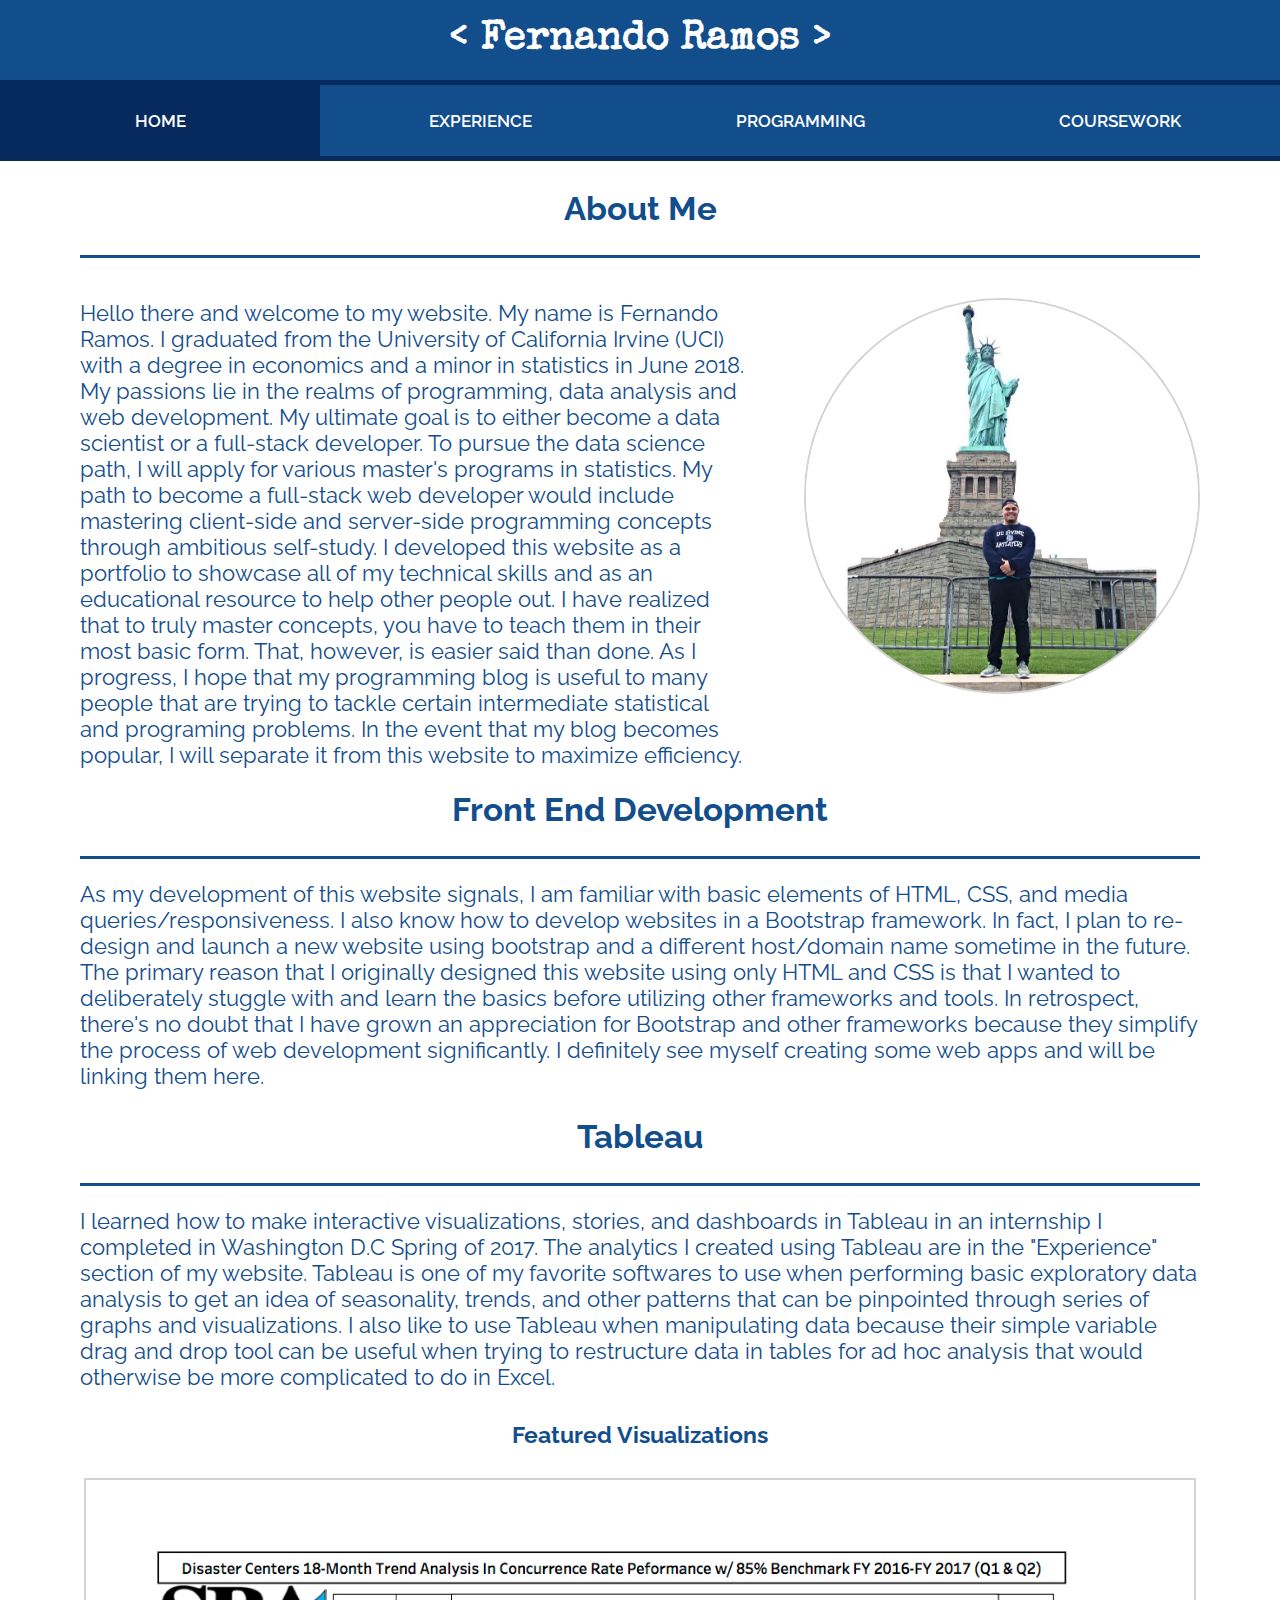
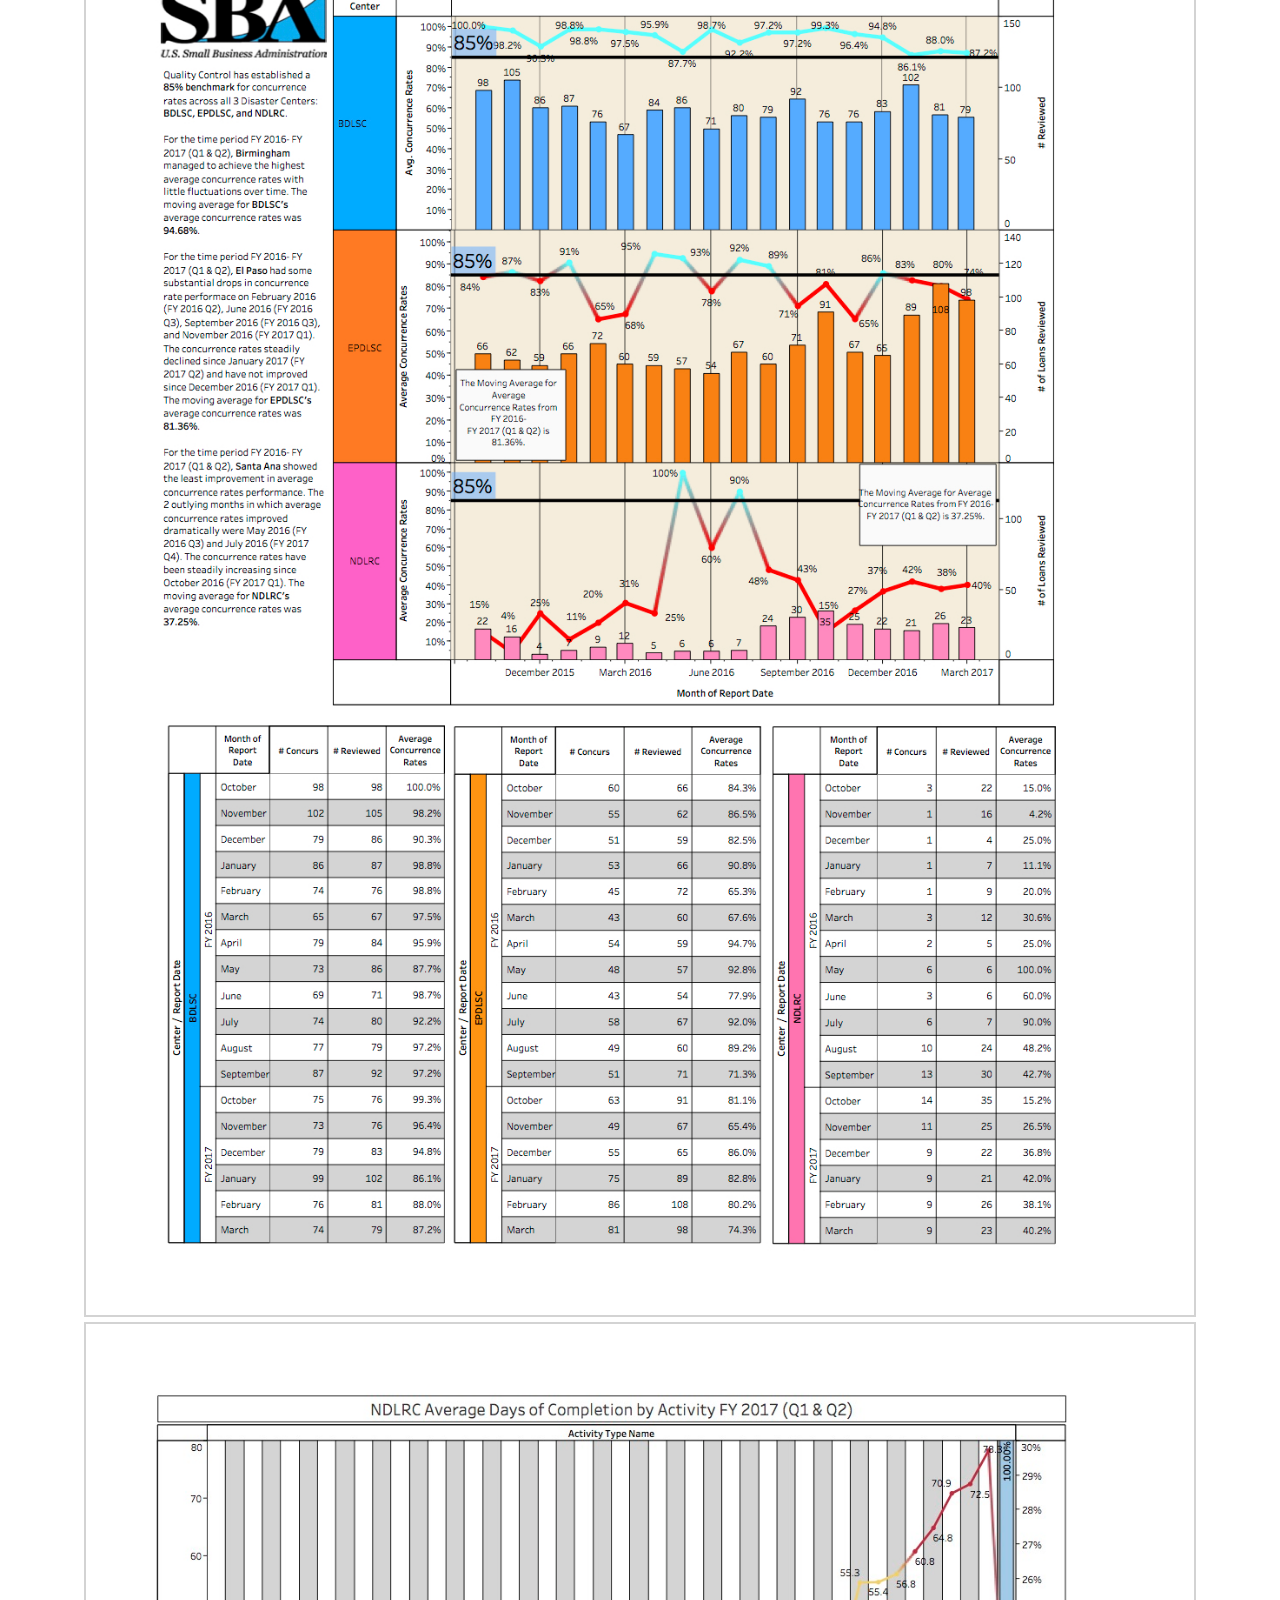
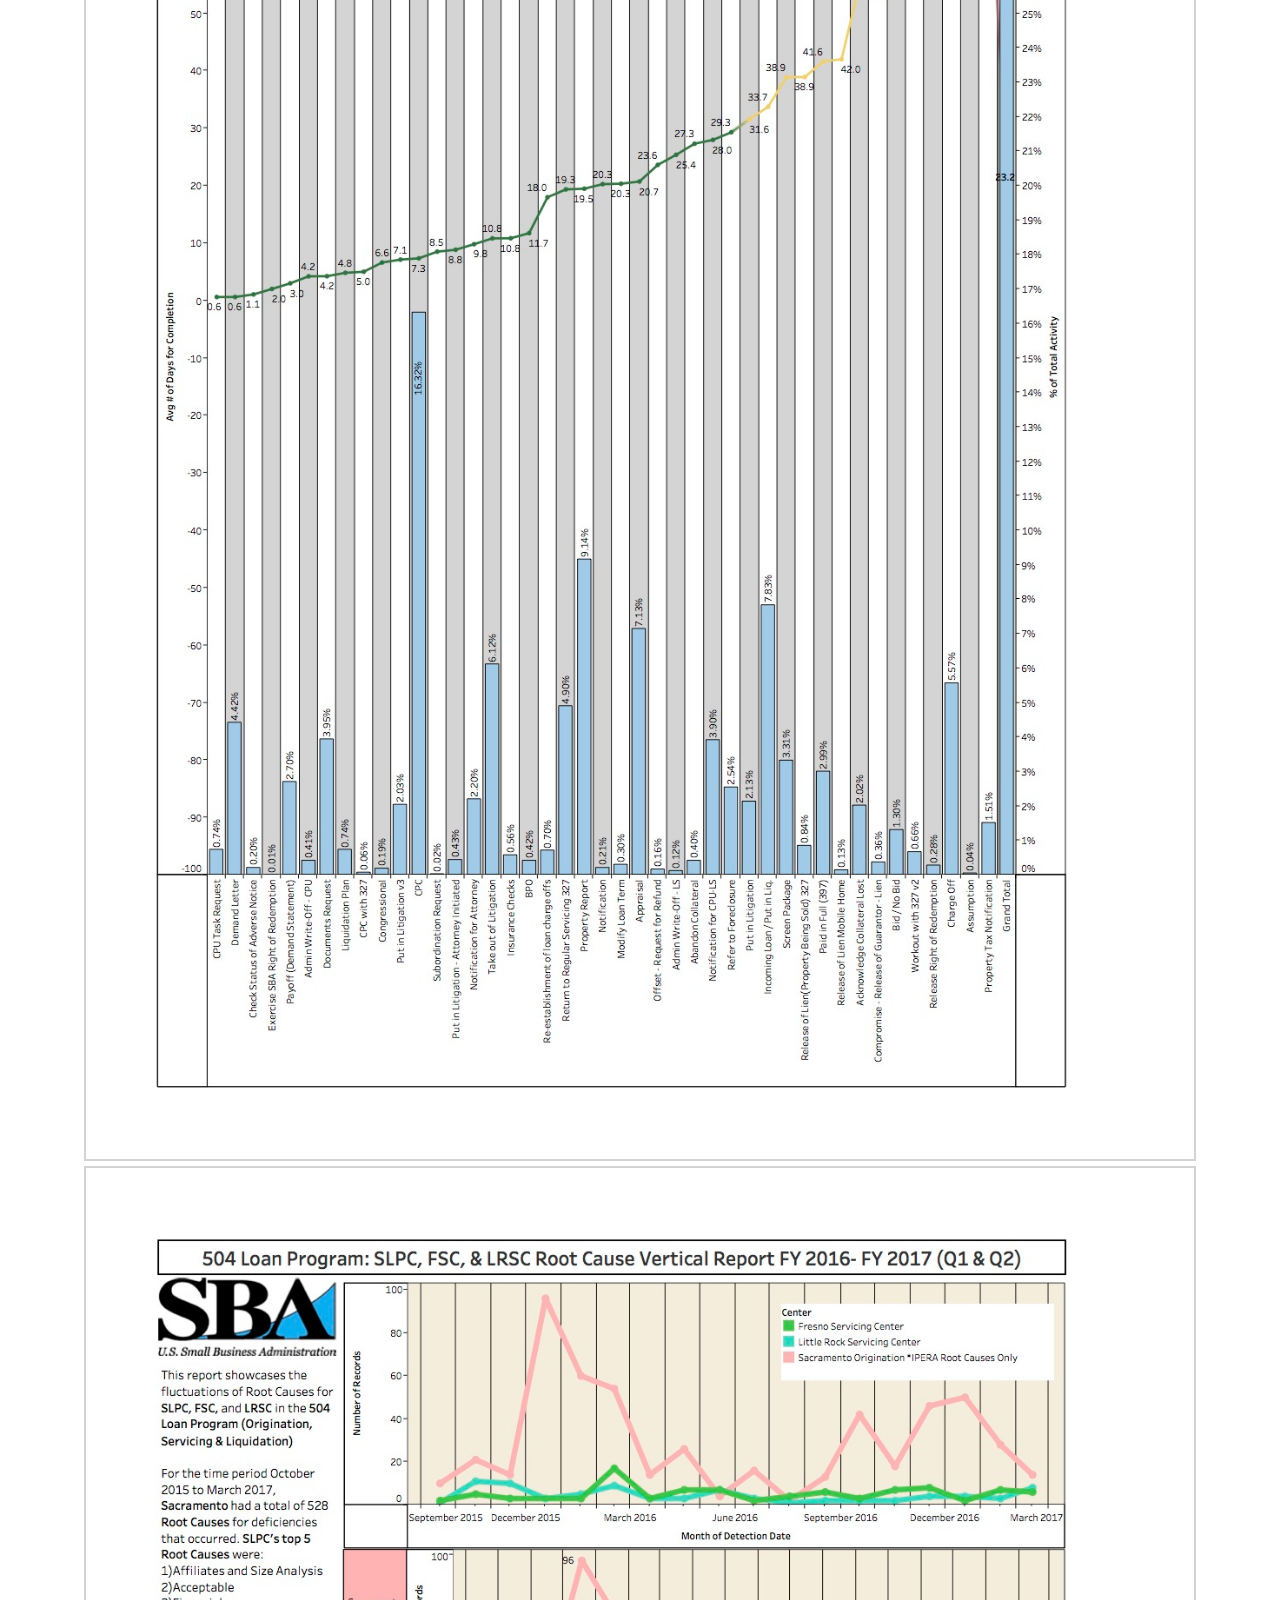
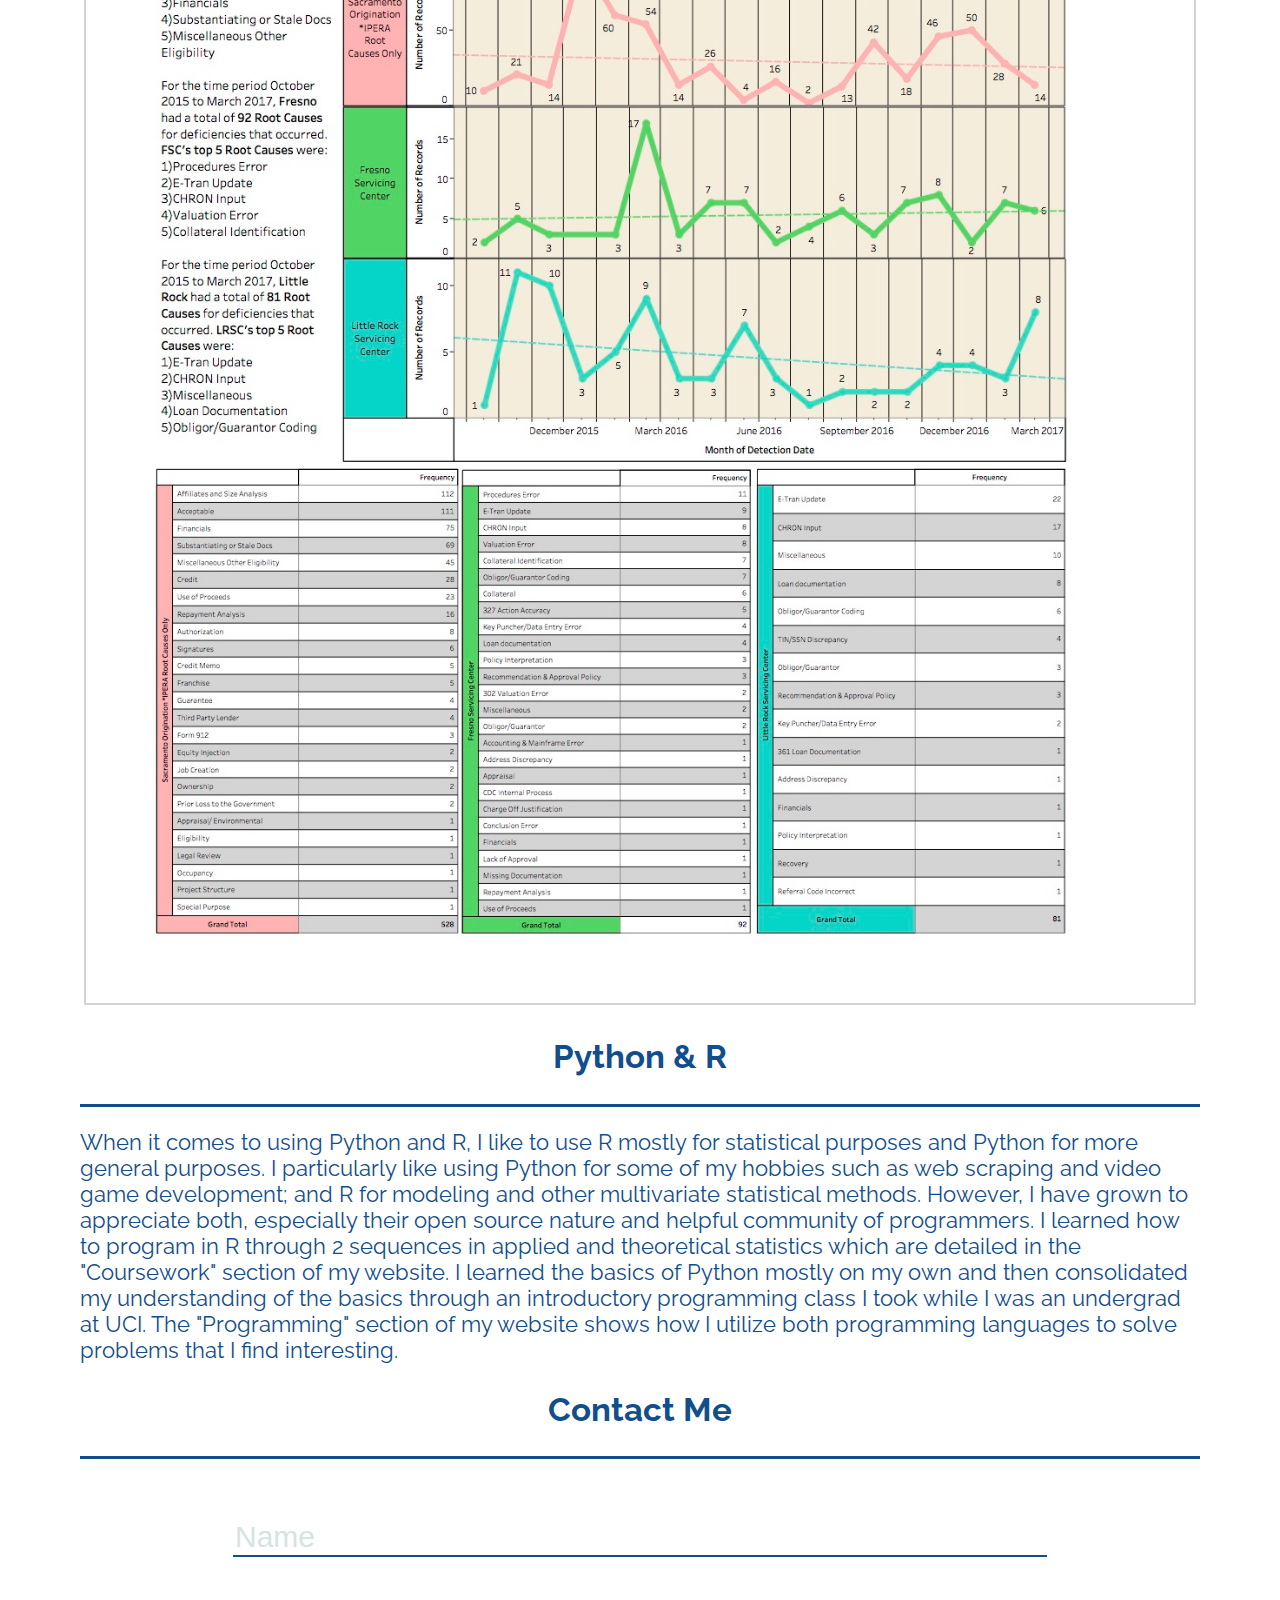
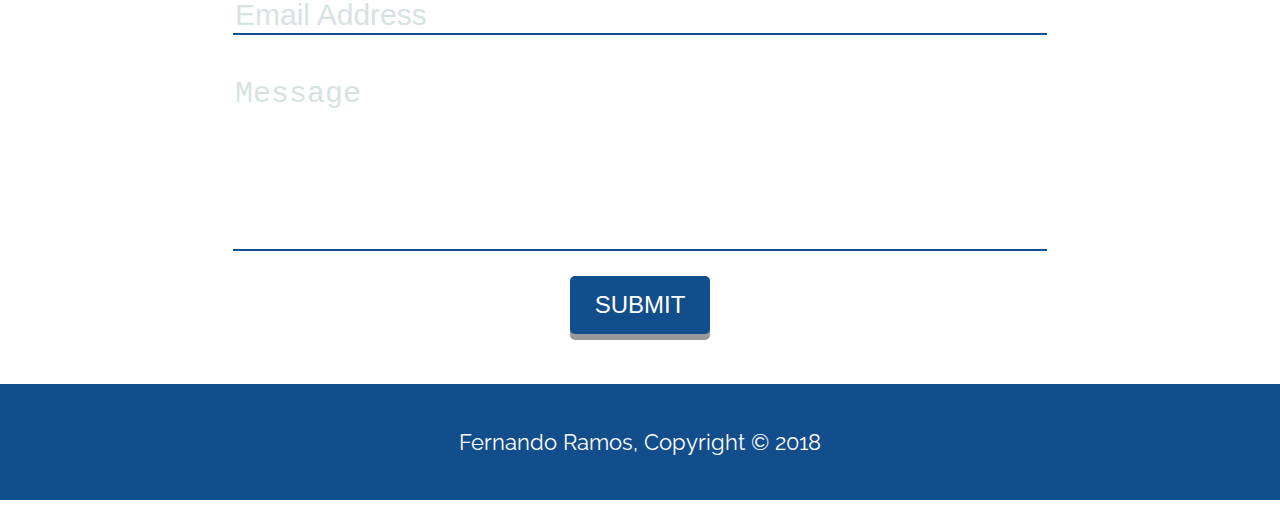
<file: index.html>
<!DOCTYPE html>
<html lang="en">
<head>
	<meta charset="utf-8">
	<meta name="viewport" content="device=device-width">
	<meta name="description" content="This is the portfolio/ website of Fernando Ramos where he showcases his skills and also runs a programming blog.">
	<meta name="keywords" content="Fernando Ramos, portfolio, website, statistics, data analysis, economics, Tableau, R, Python, Eviews, University of California Irvine, UCI">
	<meta name="author" content="Fernando Ramos">
	<title>Fernando Ramos | Professional Website</title>
	<link rel=stylesheet href="styling.css">
	<link rel="shortcut icon" type="image/x-icon" href="favicon.ico">
</head>
<body>
<!--<body id="wrapped">-->
<!--<div id="wrapper">-->
	<header>
		<h1 id="name">&lt; Fernando Ramos &gt;</h1>
		<nav class="topnav">
  			<a href="index.html" class="active">Home</a>
  			<a href="experience.html">Experience</a>
  			<a href="programming.html">Programming</a>
  			<a href="coursework.html">Coursework</a>
		</nav>
	</header>
	<div class="container">
		<section id="about-me">
			<h2>About Me</h2>
			<hr>
			<img id="pri2" class="resize" src="pict1.jpg">
			<p id="pri1">Hello there and welcome to my website. My name is Fernando Ramos. I graduated from the University of California Irvine (UCI) with a degree in economics and a minor in statistics in June 2018. My passions lie in the realms of programming, data analysis and web development. My ultimate goal is to either become a data scientist or a full-stack developer. To pursue the data science path, I will apply for various master's programs in statistics. My path to become a full-stack web developer would include mastering client-side and server-side programming concepts through ambitious self-study. <!--which is arguably one of the best skills to have in such a fast-paced, technologically-driven world.-->
			I developed this website as a portfolio to showcase all of my technical skills and as an educational resource to help other people out. I have realized that to truly master concepts, you have to teach them in their most basic form. That, however, is easier said than done. As I progress, I hope that my programming blog is useful to many people that are trying to tackle certain intermediate statistical and programing problems. In the event that my blog becomes popular, I will separate it from this website to maximize efficiency.
			</p>
		</section>

		<section id="fed">
			<h2>Front End Development</h2>
			<hr>
			<p>As my development of this website signals, I am familiar with basic elements of HTML, CSS, and media queries/responsiveness. I also know how to develop websites in a Bootstrap framework. In fact, I plan to re-design and launch a new website using bootstrap and a different host/domain name sometime in the future. The primary reason that I originally designed this website using only HTML and CSS is that I wanted to deliberately stuggle with and learn the basics before utilizing other frameworks and tools. In retrospect, there's no doubt that I have grown an appreciation for Bootstrap and other frameworks because they simplify the process of web development significantly. I definitely see myself creating some web apps and will be linking them here. </p>
			<!--<h3>HTML</h3>
			<h3>CSS</h3>
			<h3>JavaScript</h3>-->
		</section>

		<section id="viz">
			<h2>Tableau</h2>
			<hr>
			<p>I learned how to make interactive visualizations, stories, and dashboards in Tableau in an internship I completed in Washington D.C Spring of 2017. The analytics I created using Tableau are in the "Experience" section of my website. Tableau is one of my favorite softwares to use when performing basic exploratory data analysis to get an idea of seasonality, trends, and other patterns that can be pinpointed through series of graphs and visualizations. I also like to use Tableau when manipulating data because their simple variable drag and drop tool can be useful when trying to restructure data in tables for ad hoc analysis that would otherwise be more complicated to do in Excel.</p>
			<!--<a href="https://public.tableau.com/profile/fernando2506#!/vizhome/FernandoRamos-TableauResume/InteractiveResume?publish=yes">here</a>-->
			<h4>Featured Visualizations</h4>
			<img class="resize" src="img/portf1.jpg">
			<img class="resize" src="img/portf2.jpg">
			<img class="resize" src="img/portf3.jpg">
			<!--
			<h3>My Interactive Resume In Tableau</h3>
			<p class='warning'>(View in a wider screen to get a better look)</p>
			<center>
				<div class='tableauPlaceholder' id='viz1519126759251' style='position: relative'>
					<noscript><a href='#'><img alt='Interactive Resume ' src='https:&#47;&#47;public.tableau.com&#47;static&#47;images&#47;Fe&#47;FernandoRamos-TableauResume&#47;InteractiveResume&#47;1_rss.png' style='border: none' /></a></noscript><object class='tableauViz'  style='display:none;'><param name='host_url' value='https%3A%2F%2Fpublic.tableau.com%2F' /> <param name='embed_code_version' value='3' /> <param name='site_root' value='' /><param name='name' value='FernandoRamos-TableauResume&#47;InteractiveResume' /><param name='tabs' value='no' /><param name='toolbar' value='yes' /><param name='static_image' value='https:&#47;&#47;public.tableau.com&#47;static&#47;images&#47;Fe&#47;FernandoRamos-TableauResume&#47;InteractiveResume&#47;1.png' /> <param name='animate_transition' value='yes' /><param name='display_static_image' value='yes' /><param name='display_spinner' value='yes' /><param name='display_overlay' value='yes' /><param name='display_count' value='yes' /><param name='filter' value='publish=yes' /></object>
				</div>                
				<script type='text/javascript'>                    
					var divElement = document.getElementById('viz1519126759251');                    
					var vizElement = divElement.getElementsByTagName('object')[0];                    
					vizElement.style.width='100%';vizElement.style.height='1127px';                    
					var scriptElement = document.createElement('script');                    
					scriptElement.src = 'https://public.tableau.com/javascripts/api/viz_v1.js';                    
					vizElement.parentNode.insertBefore(scriptElement, vizElement);                
				</script>
			</center>
		-->
		</section>
		<section id="data">
			<h2>Python & R</h2>
			<hr>
			<p>When it comes to using Python and R, I like to use R mostly for statistical purposes and Python for more general purposes. I particularly like using Python for some of my hobbies such as web scraping and video game development; and R for modeling and other multivariate statistical methods. However, I have grown to appreciate both, especially their open source nature and helpful community of programmers. I learned how to program in R through 2 sequences in applied and theoretical statistics which are detailed in the "Coursework" section of my website. I learned the basics of Python mostly on my own and then consolidated my understanding of the basics through an introductory programming class I took while I was an undergrad at UCI. The "Programming" section of my website shows how I utilize both programming languages to solve problems that I find interesting.</p>
			
		</section>
	<h2>Contact Me</h2>
	<hr>
	<div id="form1">
		<form action="https://formspree.io/firamos@uci.edu" method="POST">
			<input type="text" name="Name" class="message" placeholder="Name" required="">
			<br>
			<input type="email" name="Email" class="message" placeholder="Email Address" required="">
			<br>
			<textarea style="overflow:auto" name="Message" rows=5 class="message" placeholder="Message" required=""></textarea>
			<br>
			<button id="btn" type="submit">Submit</button>
		</form>
	</div>
	</div>
<!--</div>-->
<footer>
	Fernando Ramos, Copyright &copy; 2018
</footer>
</body>

</html>
</file>
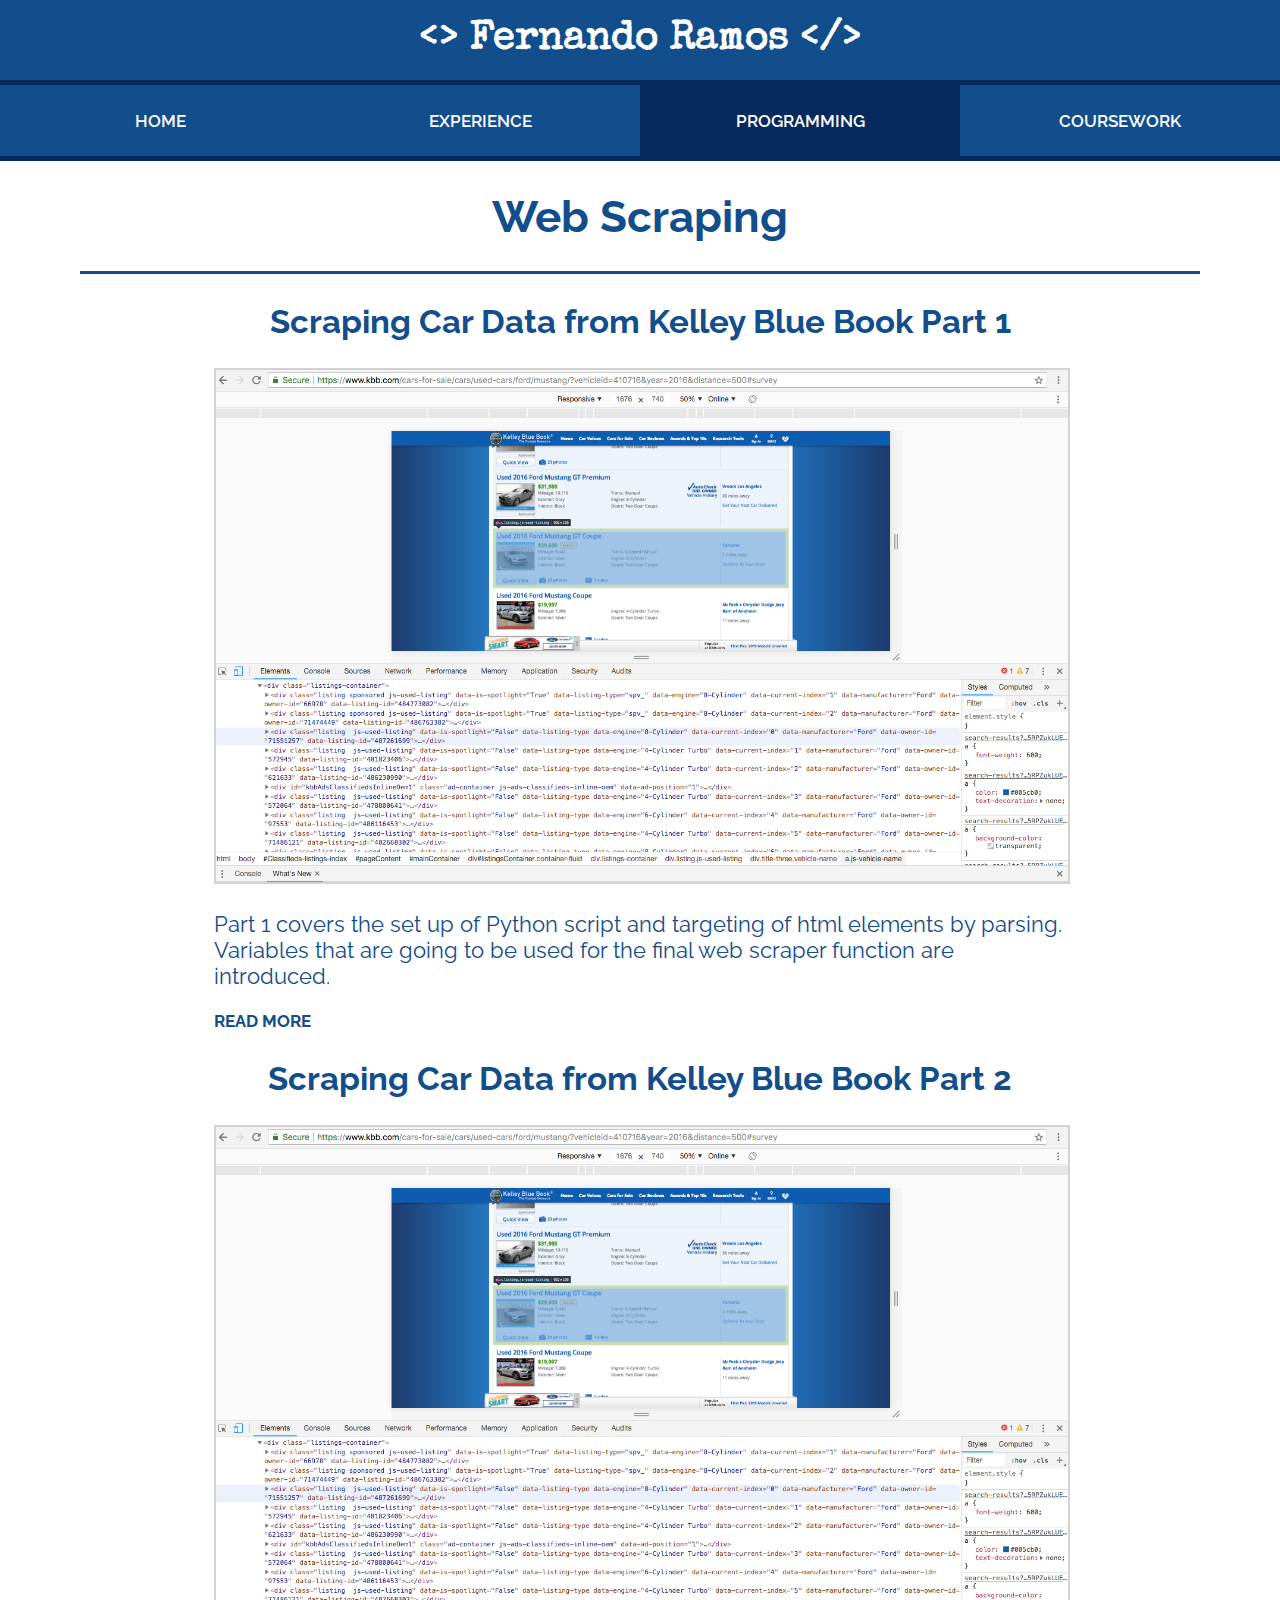
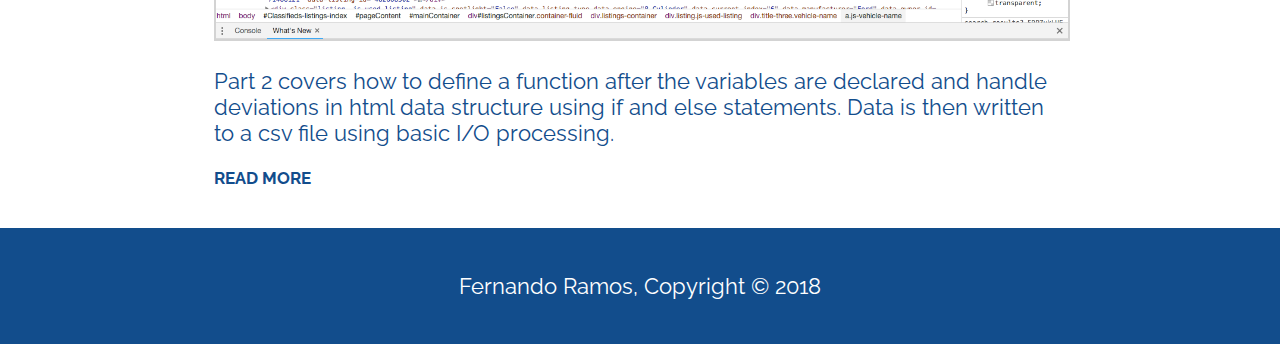
<file: blogview.html>
<!DOCTYPE html>
<html lang="en">
<head>
	<meta charset="utf-8">
	<meta name="viewport" content="device=device-width">
	<meta name="description" content="Fernando's Website, Portfolio, & Interests" >
	<meta name="keywords" content="Fernando Ramos, portfolio, website, statistics, data analysis, economics, Tableau, R, Python, Eviews, University of California Irvine, UCI">
	<meta name="author" content="Fernando Ramos">
	<title>Fernando Ramos | Professional Website</title>
	<link rel=stylesheet href="styling.css">
</head>

<body>
<!--<div id="wrapper">-->
	<header>
		<h1 id="name">&lt;&gt; Fernando Ramos &lt;/&gt;</h1>
		<nav class="topnav" id="myTopnav">
  			<a href="index.html">Home</a>
  			<a href="experience.html">Experience</a>
  			<a href="programming.html" class="active">Programming</a>
  			<a href="coursework.html">Coursework</a>
		</nav>
	</header>
	<div class="container">
		<h1>Web Scraping</h1>
			<hr>
		<div class="blog-container">
			<h2><a class="title" href="Python.html">Scraping Car Data from Kelley Blue Book Part 1</a></h2>
			<img class="resize2" src="screenshot2.png">
			<p>Part 1 covers the set up of Python script and targeting of html elements by parsing. Variables that are going to be used for the final web scraper function are introduced.</p>
			<p class="view"><a class="title" href="Python.html"><b>READ MORE</b></a></p>
			<h2><a class="title" href="#">Scraping Car Data from Kelley Blue Book Part 2</a></h2>
			<img class="resize2" src="screenshot2.png">
			<p>Part 2 covers how to define a function after the variables are declared and handle deviations in html data structure using if and else statements. Data is then written to a csv file using basic I/O processing.</p>
			<p class="view"><a class="title" href="#"><b>READ MORE</b></a></p>
		</div>
	</div>
<!--</div>-->
<footer>
	Fernando Ramos, Copyright &copy; 2018
</footer>
</body>


</html>
</file>
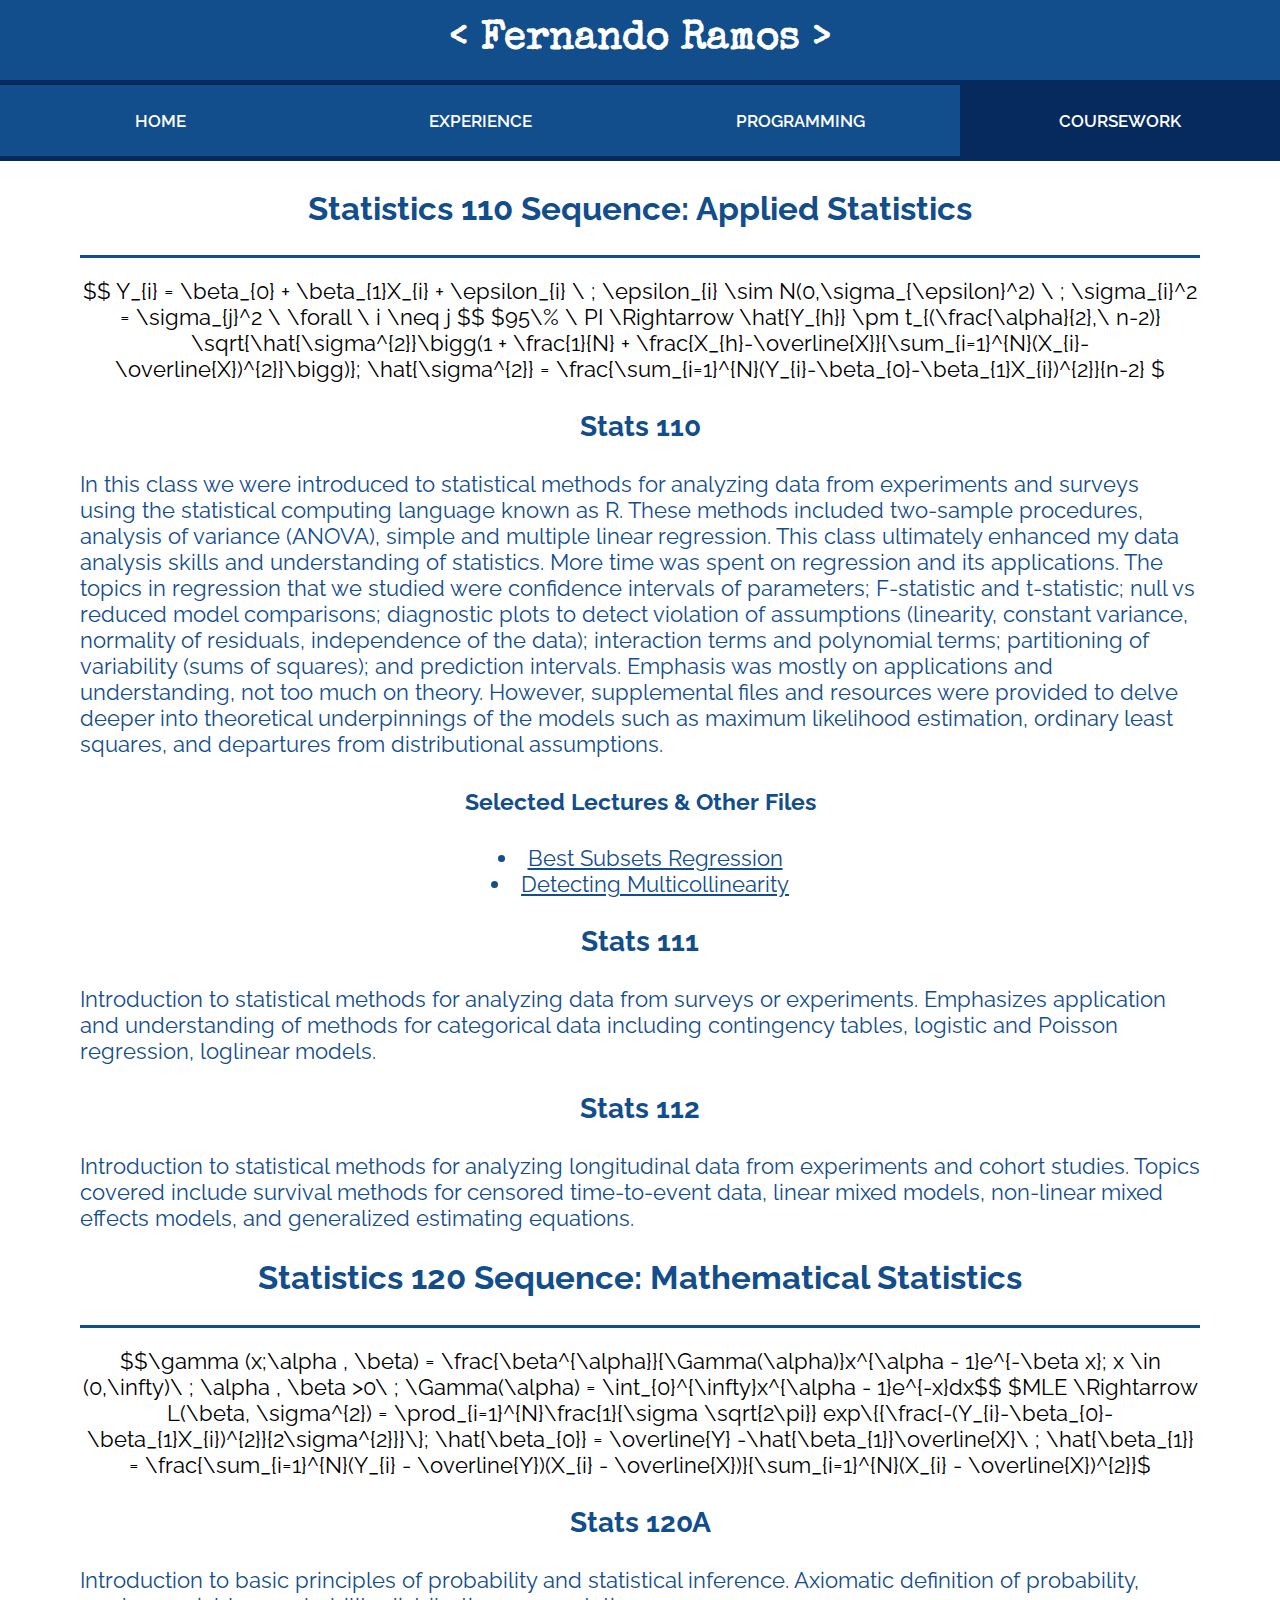
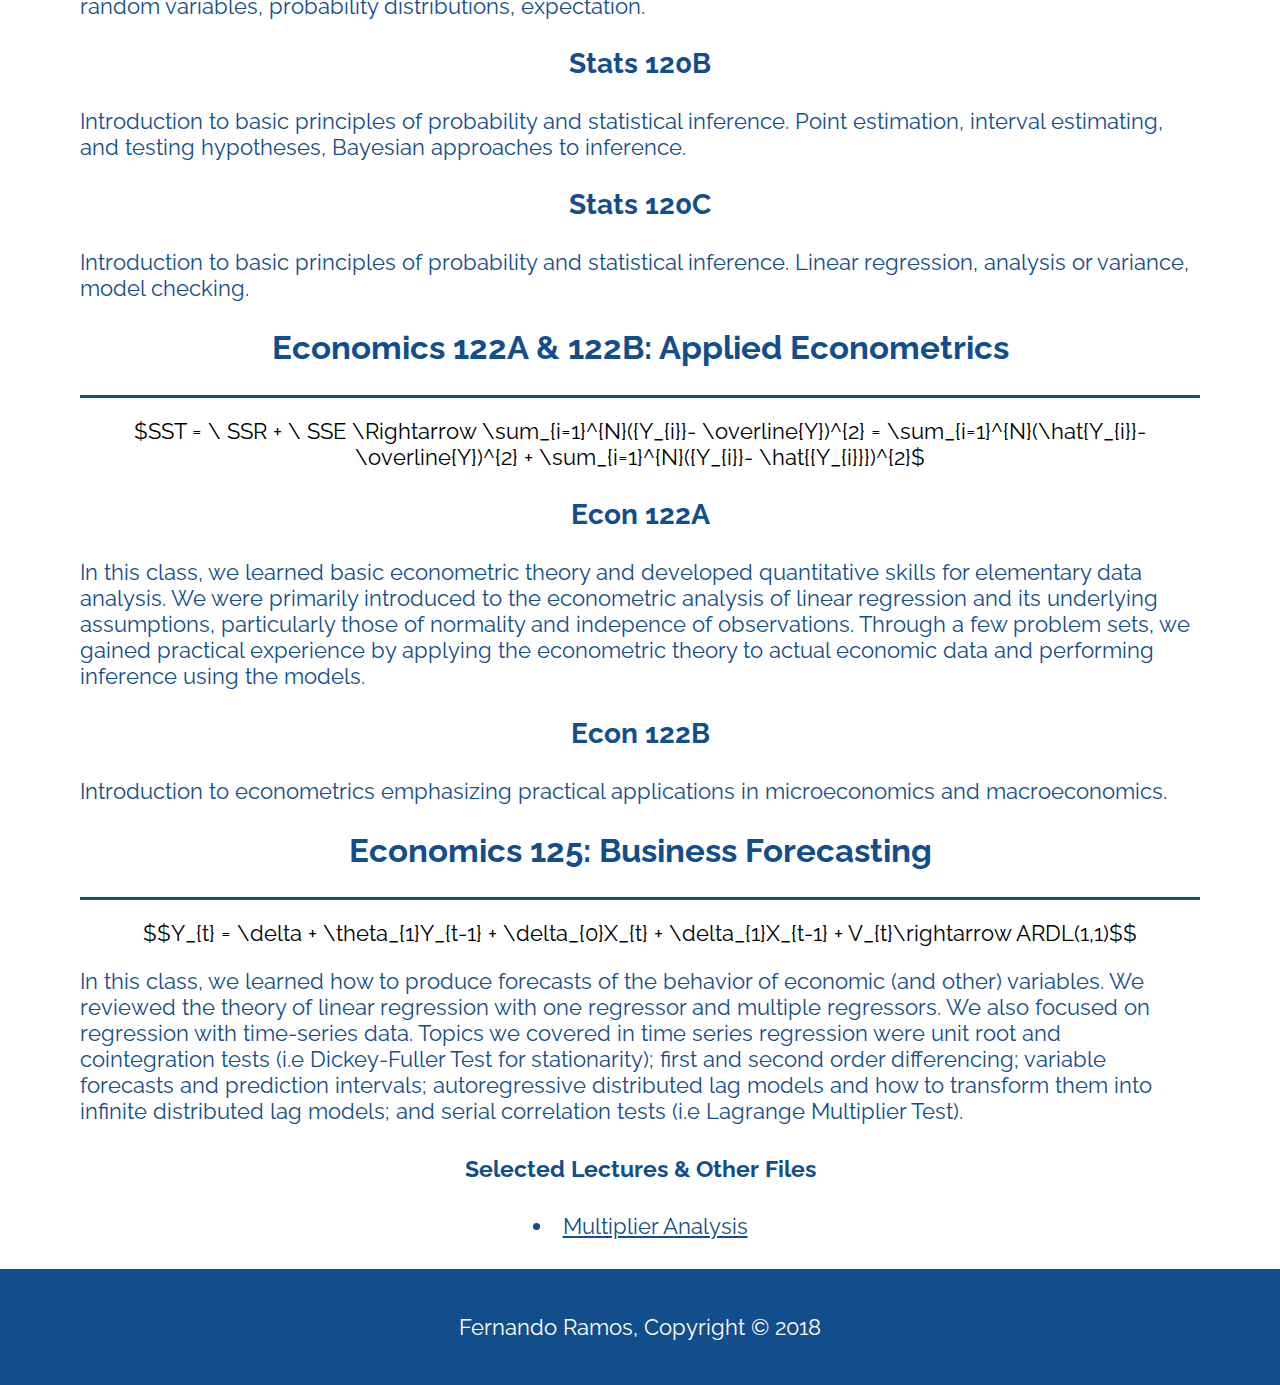
<file: coursework.html>
<!DOCTYPE html>
<html lang="en">
<head>
	<meta charset="utf-8">
	<meta name="viewport" content="device=device-width">
	<meta name="description" content="This is the portfolio/ website of Fernando Ramos where he showcases his skills and also runs a programming blog.">
	<meta name="keywords" content="Fernando Ramos, portfolio, website, statistics, data analysis, economics, Tableau, R, Python, Eviews, Univeristy of California Irvine, UCI">
	<meta name="author" content="Fernando Ramos">
	<title>Fernando Ramos | Professional Website</title>
	<script type="text/x-mathjax-config">
 		 MathJax.Hub.Config({tex2jax: {inlineMath: [['$','$'], ['\\(','\\)']]}});
	</script>
	<script type="text/javascript" src="https://cdn.mathjax.org/mathjax/latest/MathJax.js?config=TeX-AMS-MML_HTMLorMML">
	</script>
	<link rel=stylesheet href="styling.css">
	<link rel="shortcut icon" type="image/x-icon" href="favicon.ico">
</head>

<body>
<!--<div id="wrapper">#072A5E-->
	<header>
		<h1 id="name">&lt; Fernando Ramos &gt;</h1>
		<nav class="topnav" id="myTopnav">
  			<a href="index.html">Home</a>
  			<a href="experience.html">Experience</a>
  			<a href="programming.html">Programming</a>
  			<a href="coursework.html" class="active">Coursework</a>
		</nav>
	</header>
	<div class="container">
		<section id="about">
			<h2>Statistics 110 Sequence: Applied Statistics</h2>
			<hr>
			<span class="delete">$$ Y_{i} = \beta_{0} + \beta_{1}X_{i} + \epsilon_{i} \ ; \epsilon_{i} \sim  N(0,\sigma_{\epsilon}^2) \ ; \sigma_{i}^2 = \sigma_{j}^2 \ \forall \ i \neq j $$</span>
			<span class="delete">$95\% \ PI \Rightarrow \hat{Y_{h}} \pm t_{(\frac{\alpha}{2},\ n-2)} \sqrt{\hat{\sigma^{2}}\bigg(1 + \frac{1}{N} + \frac{X_{h}-\overline{X}}{\sum_{i=1}^{N}(X_{i}-\overline{X})^{2}}\bigg)}; \hat{\sigma^{2}} = \frac{\sum_{i=1}^{N}(Y_{i}-\beta_{0}-\beta_{1}X_{i})^{2}}{n-2} $</span>
			<h3>Stats 110</h3>
			<p>In this class we were introduced to statistical methods for analyzing data from experiments and surveys using the statistical computing language known as R. These methods included two-sample procedures, analysis of variance (ANOVA), simple and multiple linear regression. This class ultimately enhanced my data analysis skills and understanding of statistics. More time was spent on regression and its applications. The topics in regression that we studied were confidence intervals of parameters; F-statistic and t-statistic; null vs reduced model comparisons; diagnostic plots to detect violation of assumptions (linearity, constant variance, normality of residuals, independence of the data); interaction terms and polynomial terms; partitioning of variability (sums of squares); and prediction intervals. Emphasis was mostly on applications and understanding, not too much on theory. However, supplemental files and resources were provided to delve deeper into theoretical underpinnings of the models such as  maximum likelihood estimation, ordinary least squares, and departures from distributional assumptions.</p>
			<h4>Selected Lectures & Other Files</h4>
			<ul class="course-pdf">
				<li><a href="./stats110/BestSubsetsHouseExample.pdf">Best Subsets Regression</a></li>
				<li><a href="./stats110/MulticollinearityExample.pdf">Detecting Multicollinearity</a></li>
			</ul>
			<h3>Stats 111</h3>
			<p>Introduction to statistical methods for analyzing data from surveys or experiments. Emphasizes application and understanding of methods for categorical data including contingency tables, logistic and Poisson regression, loglinear models.</p>
			<h3>Stats 112</h3>
			<p>Introduction to statistical methods for analyzing longitudinal data from experiments and cohort studies. Topics covered include survival methods for censored time-to-event data, linear mixed models, non-linear mixed effects models, and generalized estimating equations.</p>
			<!--<iframe width="420" height="315" src="https://www.youtube.com/embed">
			</iframe>-->
		</section>

		<section id="fed">
			<h2>Statistics 120 Sequence: Mathematical Statistics</h2>
			<hr> 
			<span class='delete'>$$\gamma (x;\alpha , \beta) = \frac{\beta^{\alpha}}{\Gamma(\alpha)}x^{\alpha - 1}e^{-\beta x}; x \in (0,\infty)\ ; \alpha , \beta >0\ ; \Gamma(\alpha) = \int_{0}^{\infty}x^{\alpha - 1}e^{-x}dx$$</span>
			<span class="delete">$MLE \Rightarrow L(\beta, \sigma^{2}) = \prod_{i=1}^{N}\frac{1}{\sigma \sqrt{2\pi}} exp\{{\frac{-(Y_{i}-\beta_{0}-\beta_{1}X_{i})^{2}}{2\sigma^{2}}}\}; \hat{\beta_{0}} = \overline{Y} -\hat{\beta_{1}}\overline{X}\ ; \hat{\beta_{1}} = \frac{\sum_{i=1}^{N}(Y_{i} - \overline{Y})(X_{i} - \overline{X})}{\sum_{i=1}^{N}(X_{i} - \overline{X})^{2}}$</span>
			<h3>Stats 120A</h3>
			<p>Introduction to basic principles of probability and statistical inference. Axiomatic definition of probability, random variables, probability distributions, expectation.   </p>
			<h3>Stats 120B</h3>
			<p>Introduction to basic principles of probability and statistical inference. Point estimation, interval estimating, and testing hypotheses, Bayesian approaches to inference.</p>
			<h3>Stats 120C</h3>
			<p>Introduction to basic principles of probability and statistical inference. Linear regression, analysis or variance, model checking.</p>
			<!--
			<h2>Continous Distributions</h2>
			<div id="gamma">
				<h3>1) Gamma Distribution</h3>
				<ul>
					<li><h3>Gamma Function</h3>
					$$ \Gamma(\alpha) = \int_{0}^{\infty}x^{\alpha - 1}e^{-x}dx\,\ where\ \alpha , \beta >0$$</li>
					<li><h3>PDF</h3>
					$$ f(x) = \frac{\beta^{\alpha}}{\Gamma(\alpha)}x^{\alpha - 1}e^{-\beta x}\,\ where\ x \in (0,\infty)$$</li>
				</ul>
			</div>
			<div class="properties">
				<ul>
					<li><h3>Mean</h3>$$E(X) = \frac{\alpha}{\beta}$$</li>
					<li><h3>Variance</h3>$$Var(X) = \frac{\alpha}{\beta^{2}}$$</li>
					<li><h3>MGF</h3>$$M_{X}(t) = \bigg( \frac{\beta}{\beta - t}\bigg)^{\alpha}$$</li>
				</ul>
			</div>
			<div id="normal">
				<h3>2) Normal Distribution</h3>
				<ul>
					<li><h3>Gamma Function</h3>
					$$ \Gamma(\alpha) = \int_{0}^{\infty}x^{\alpha - 1}e^{-x}dx\,\ where\ \alpha , \beta >0$$</li>
					<li><h3>PDF</h3>
					$$ f(x) = \frac{1}{\sqrt{2\pi \sigma^{2}}}\cdot e^{\frac{-(x-\mu)^{2}}{2\sigma^2}}\ where\ x \in (-\infty,\infty)$$</li>
				</ul>
			</div>
			<div class="properties">
				<ul>
					<li><h3>Mean</h3>$$E(X) = \mu$$</li>
					<li><h3>Variance</h3>$$Var(X) = \sigma^{2}$$</li>
					<li><h3>MGF</h3>$$M_{X}(t) = e^{\mu t + \frac{1}{2}\sigma^{2}t^{2}}$$</li>
				</ul>
			</div>
		-->
			<!--<h3>HTML</h3>
			<h3>CSS</h3>
			<h3>JavaScript</h3>-->
		</section>

		<section id="viz">
			<h2>Economics 122A & 122B: Applied Econometrics</h2>
			<hr>
			<span class="delete">$SST = \ SSR + \ SSE \Rightarrow \sum_{i=1}^{N}({Y_{i}}- \overline{Y})^{2} = \sum_{i=1}^{N}(\hat{Y_{i}}- \overline{Y})^{2} + \sum_{i=1}^{N}({Y_{i}}- \hat{{Y_{i}}})^{2}$</span>
			<h3>Econ 122A</h3>
			<p>In this class, we learned basic econometric theory and developed quantitative skills for elementary data analysis. We were primarily introduced to the econometric analysis of linear regression and its underlying assumptions, particularly those of normality and indepence of observations. Through a few problem sets, we gained practical experience by applying the econometric theory to actual economic data and performing inference using the models.</p>
			<h3>Econ 122B</h3>
			<p>Introduction to econometrics emphasizing practical applications in microeconomics and macroeconomics.</p>
		</section>

		<section id="data">
			<h2>Economics 125: Business Forecasting</h2>
			<hr>
			<span class="delete">$$Y_{t} = \delta + \theta_{1}Y_{t-1} + \delta_{0}X_{t} + \delta_{1}X_{t-1} + V_{t}\rightarrow ARDL(1,1)$$</span>
			<p>In this class, we learned how to produce forecasts of the behavior of economic (and other) variables. We reviewed the theory of linear regression with one regressor and multiple regressors. We also focused on regression with time-series data. Topics we covered in time series regression were unit root and cointegration tests (i.e Dickey-Fuller Test for stationarity); first and second order differencing; variable forecasts and prediction intervals; autoregressive distributed lag models and how to transform them into infinite distributed lag models; and serial correlation tests (i.e Lagrange Multiplier Test). </p>
			<h4>Selected Lectures & Other Files</h4>
			<ul class="course-pdf">
				<li><a href="MultiplierAnalysis.pdf">Multiplier Analysis</a></li>
			</ul>
			
		</section>
	</div>
<!--</div>-->
<footer>
	Fernando Ramos, Copyright &copy; 2018
</footer>

</body>

</html>
</file>
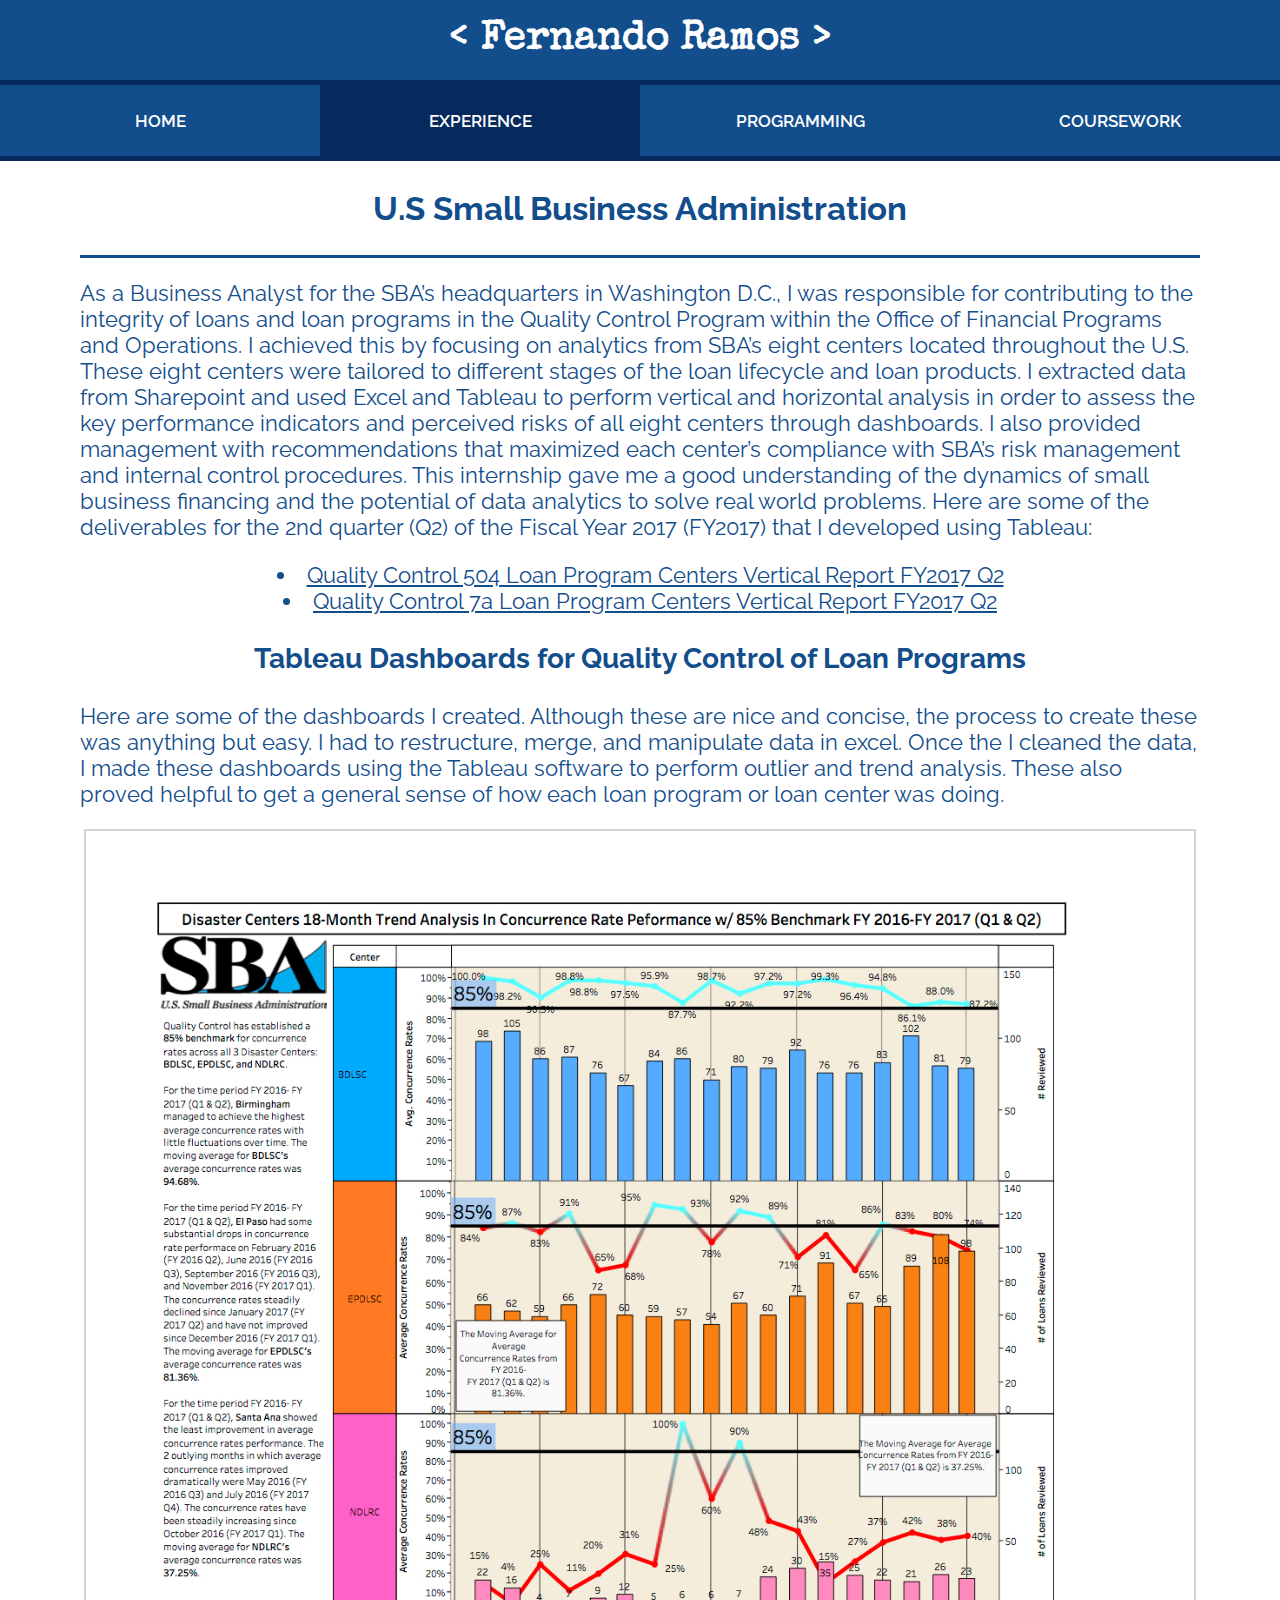
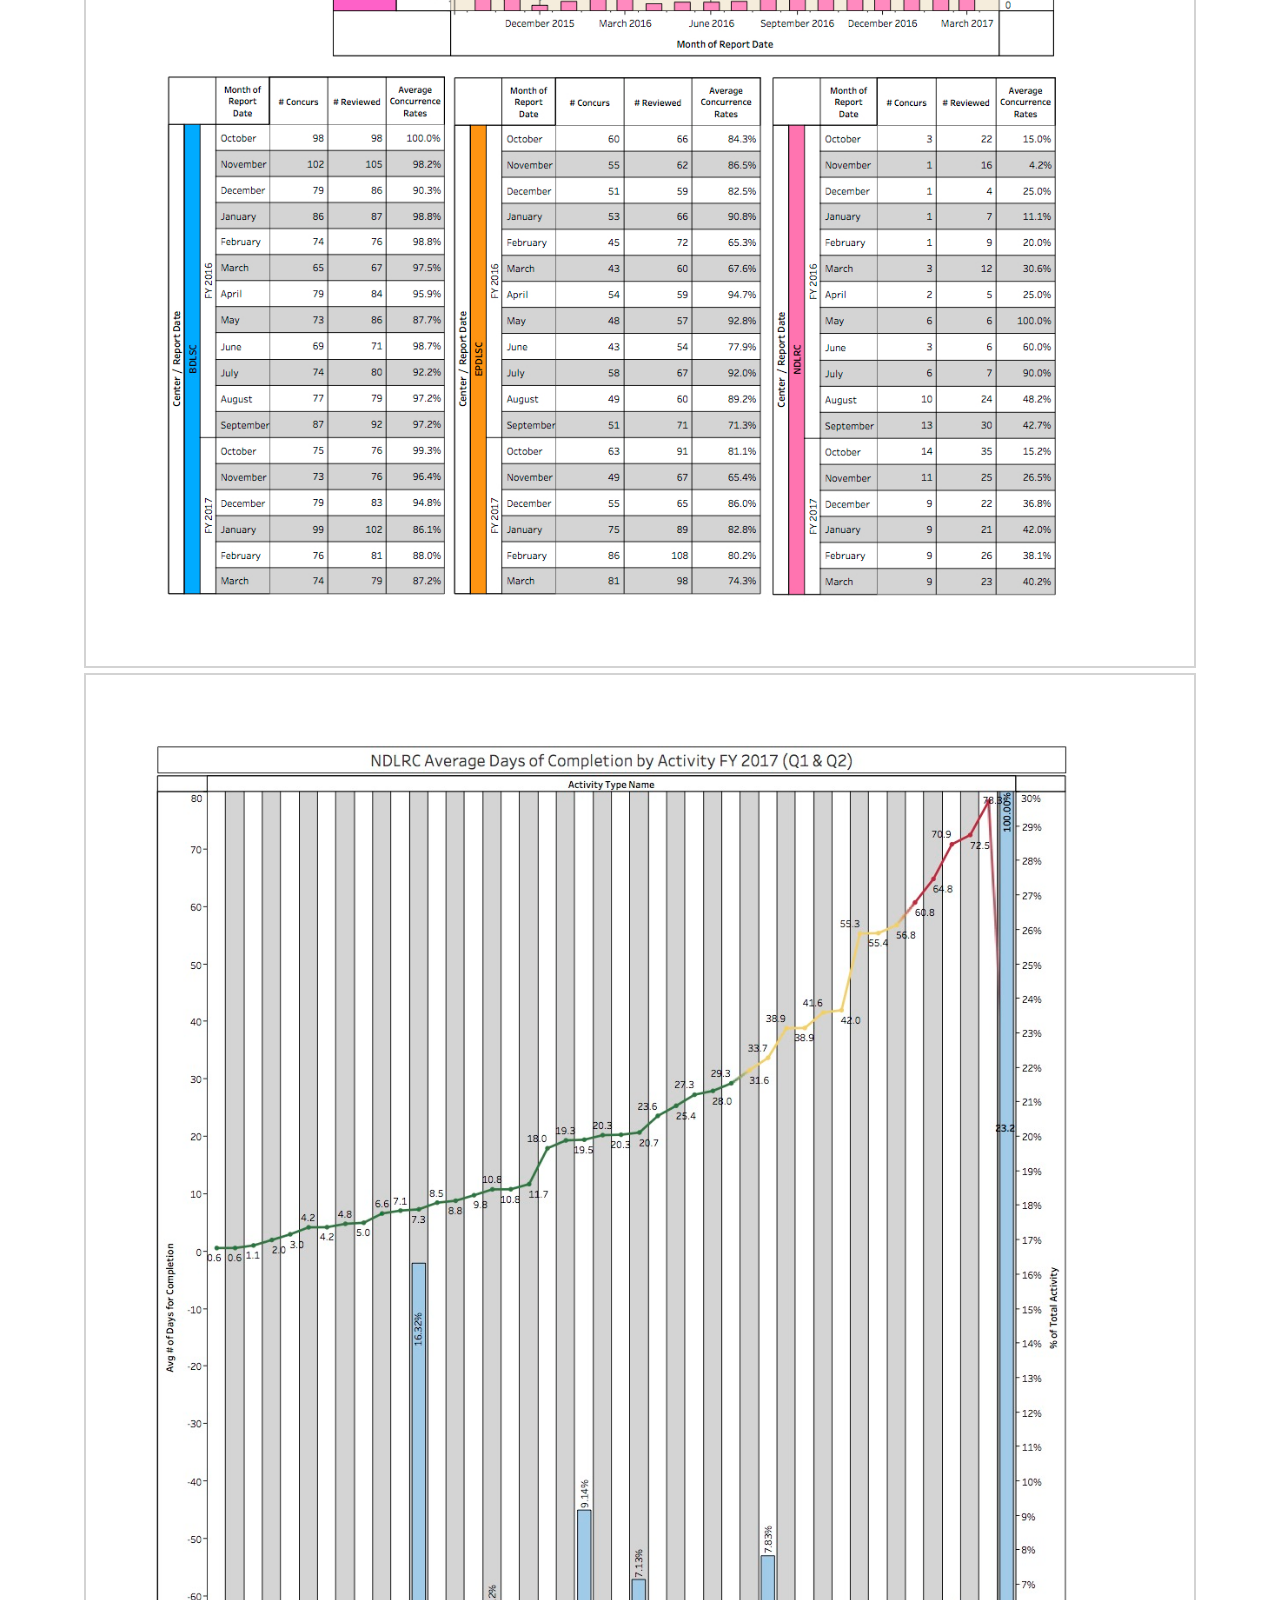
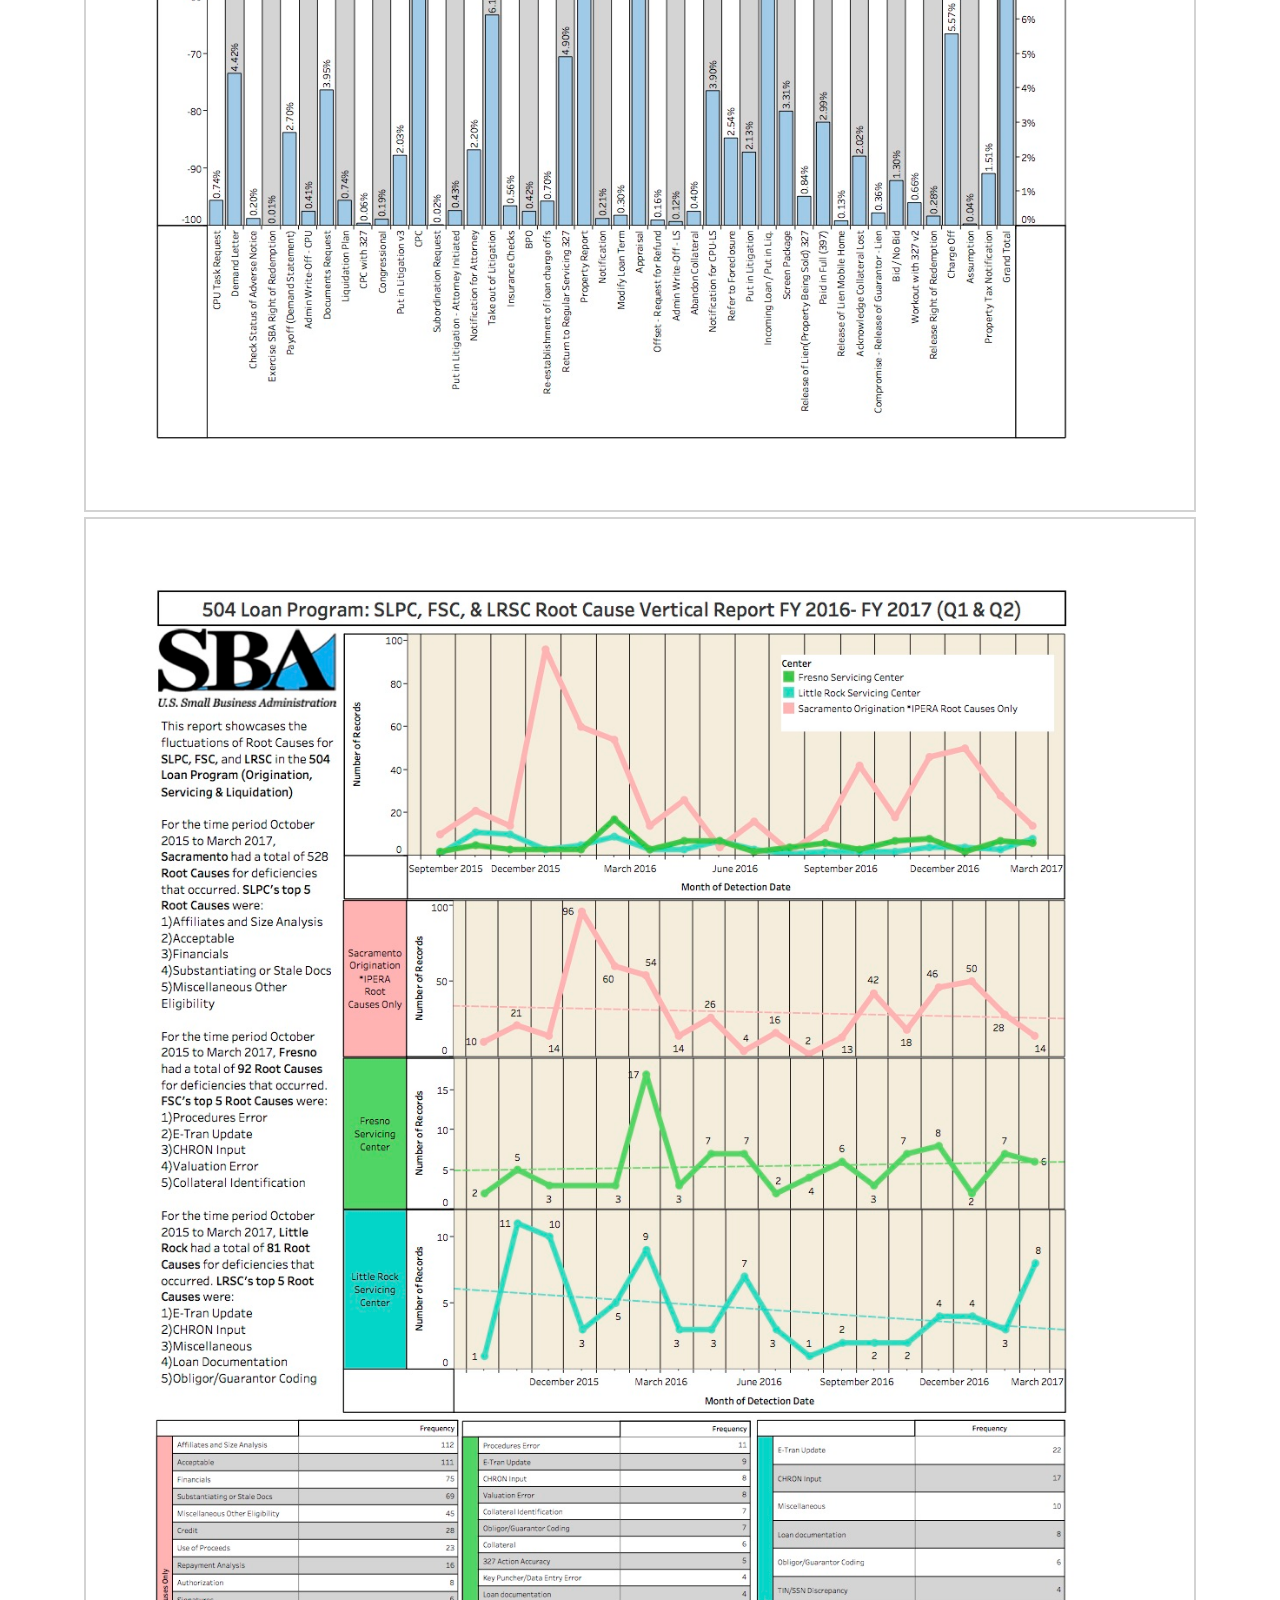
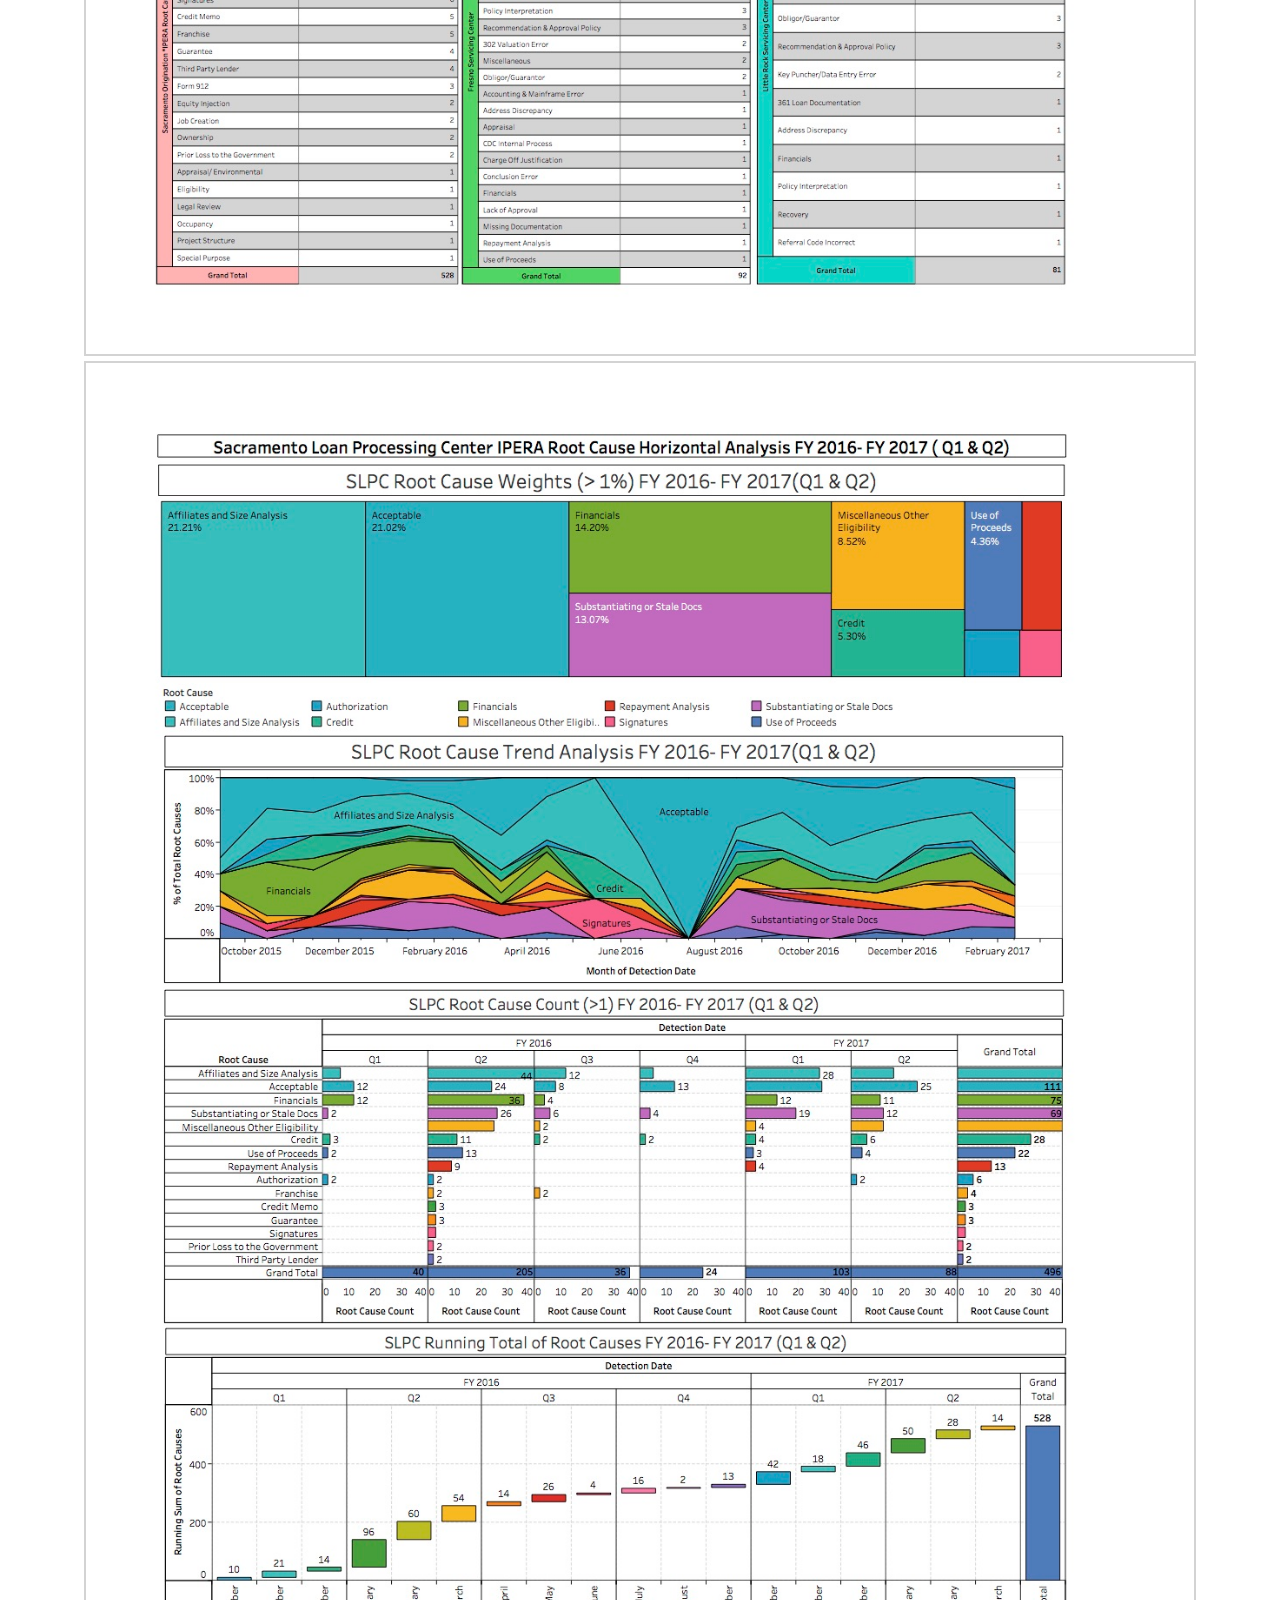
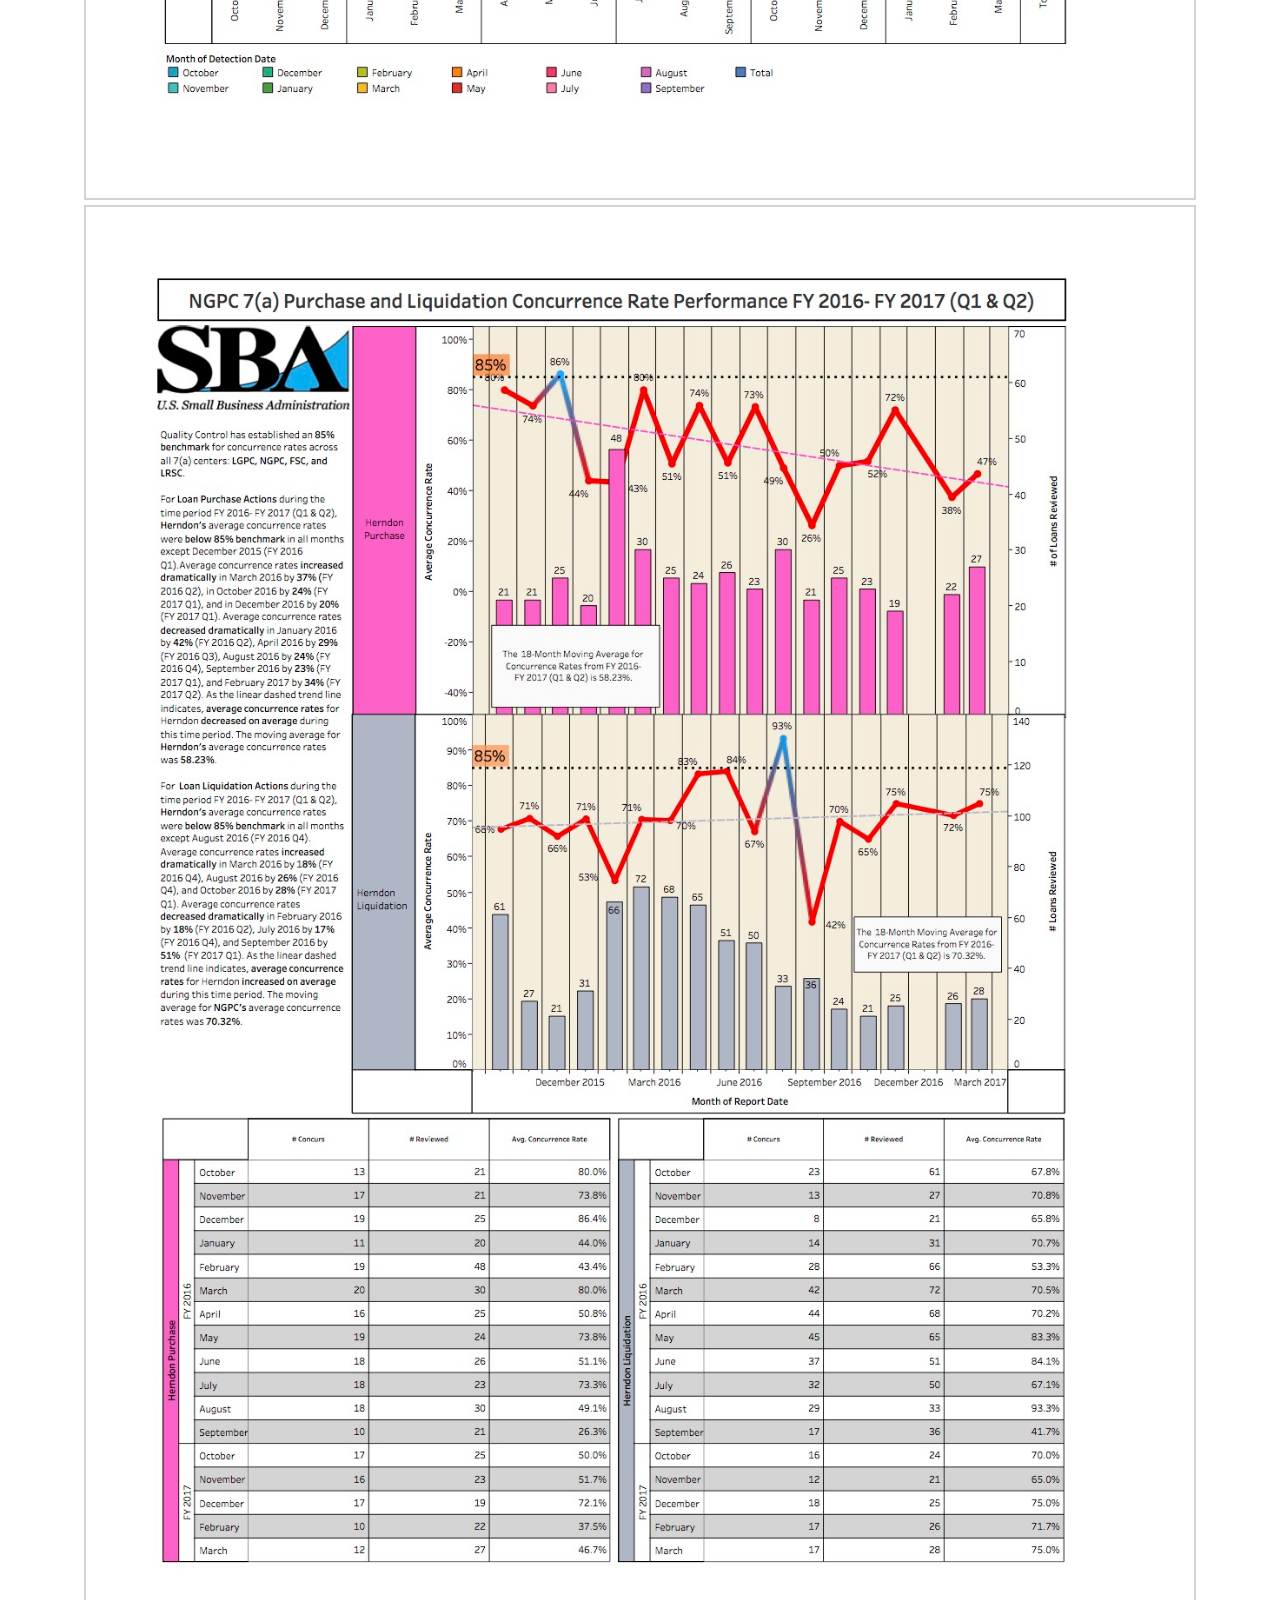
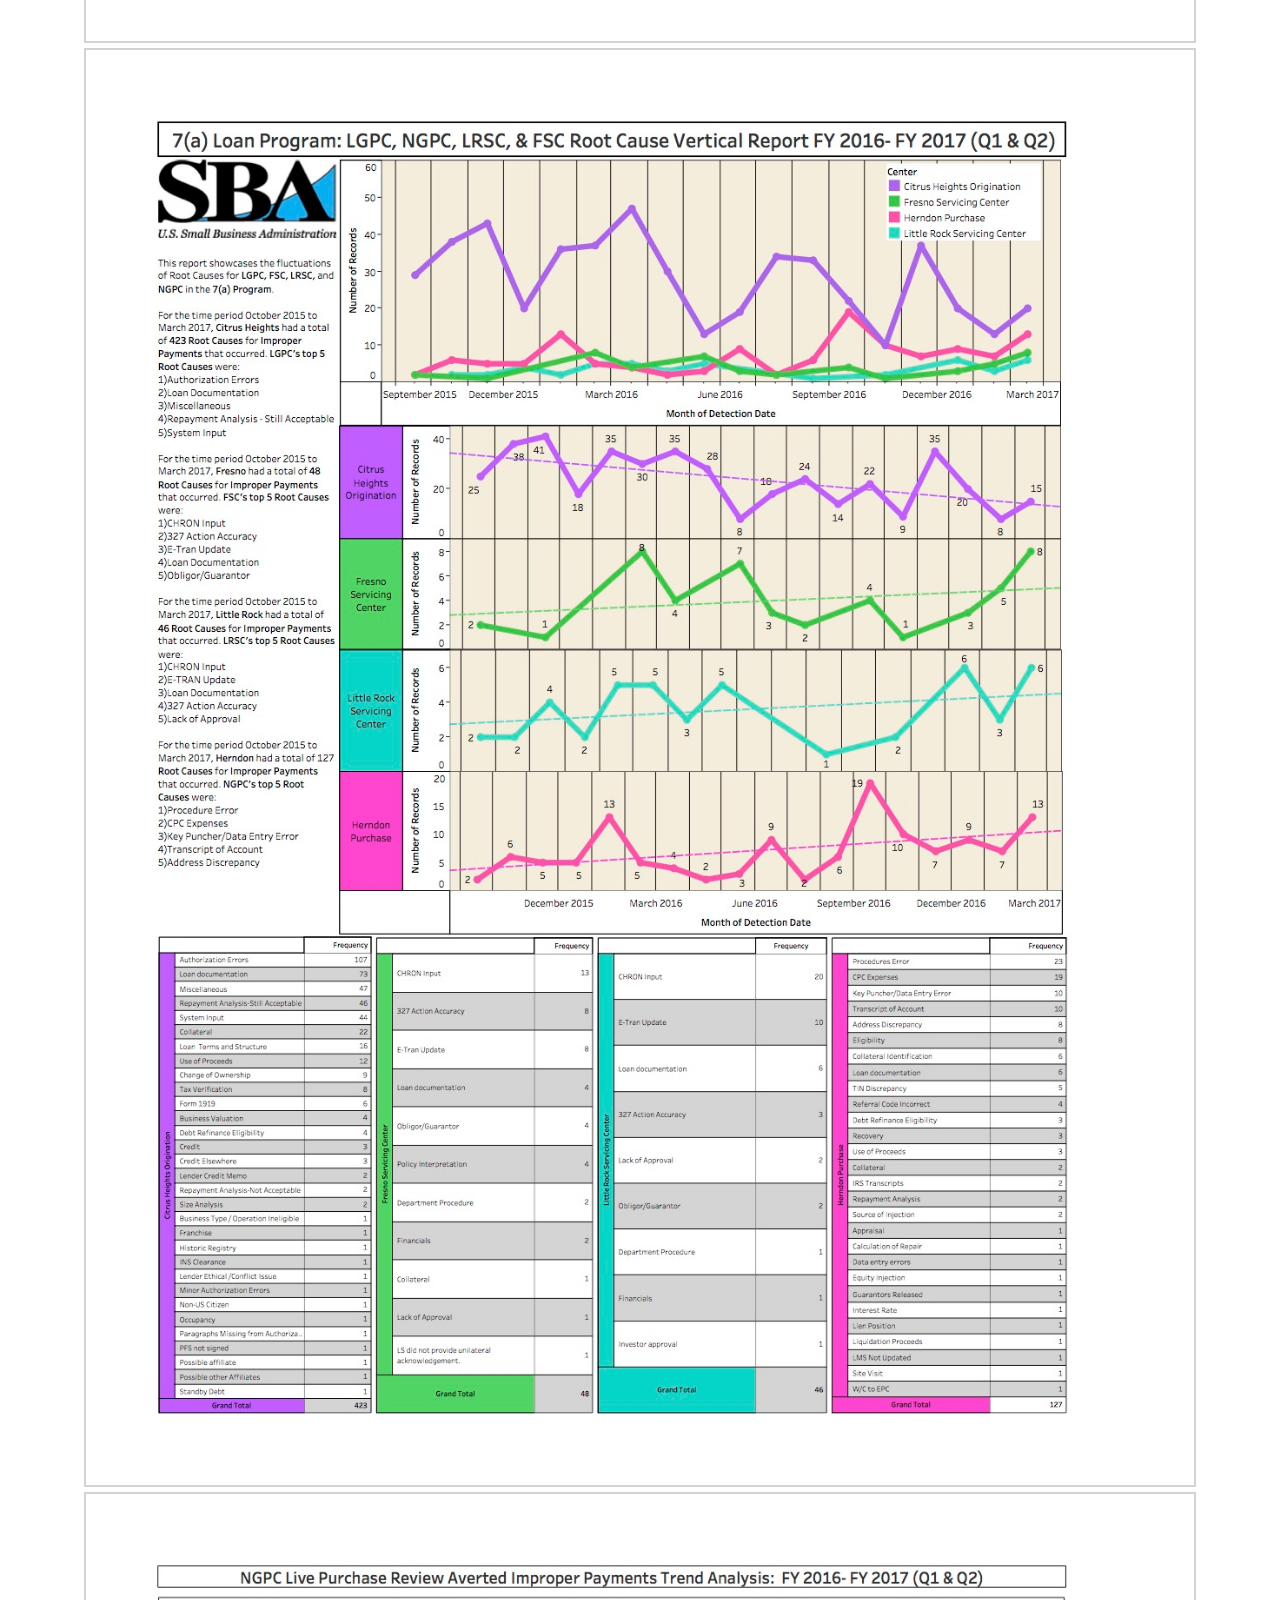
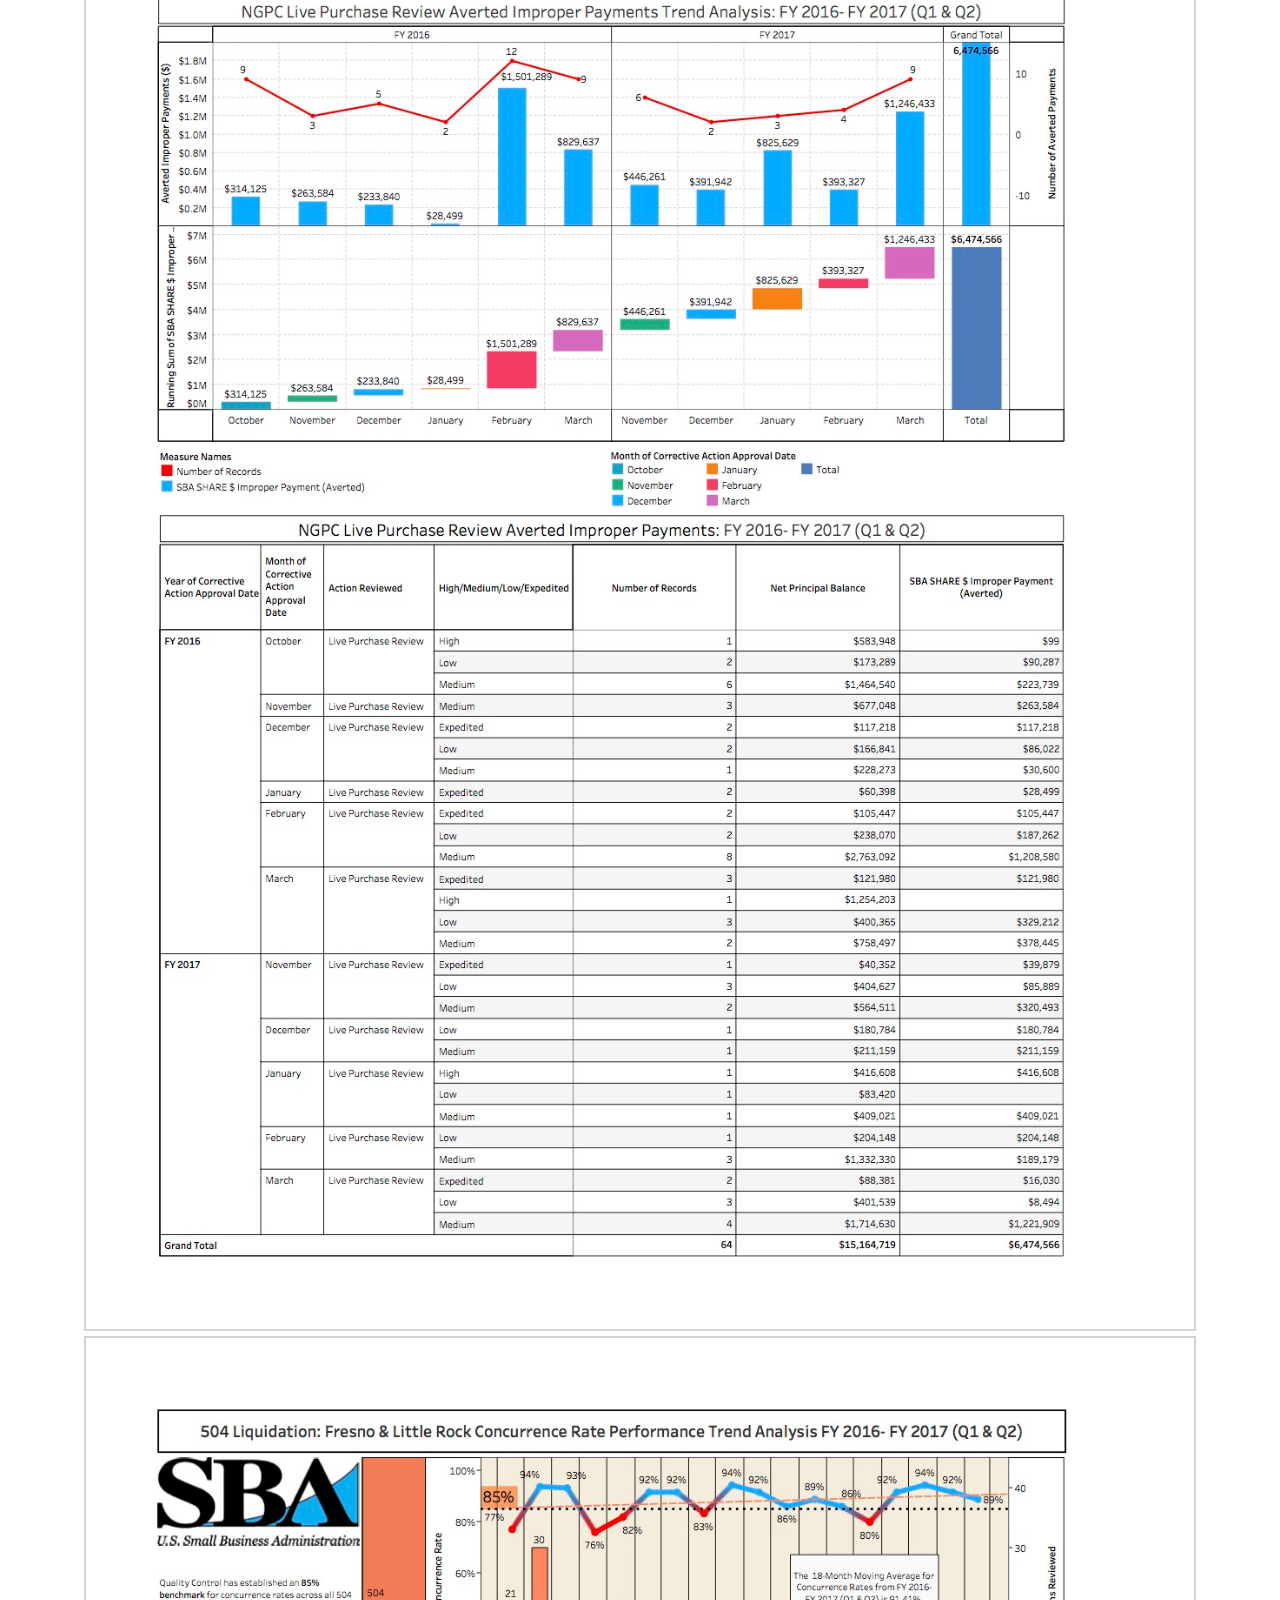
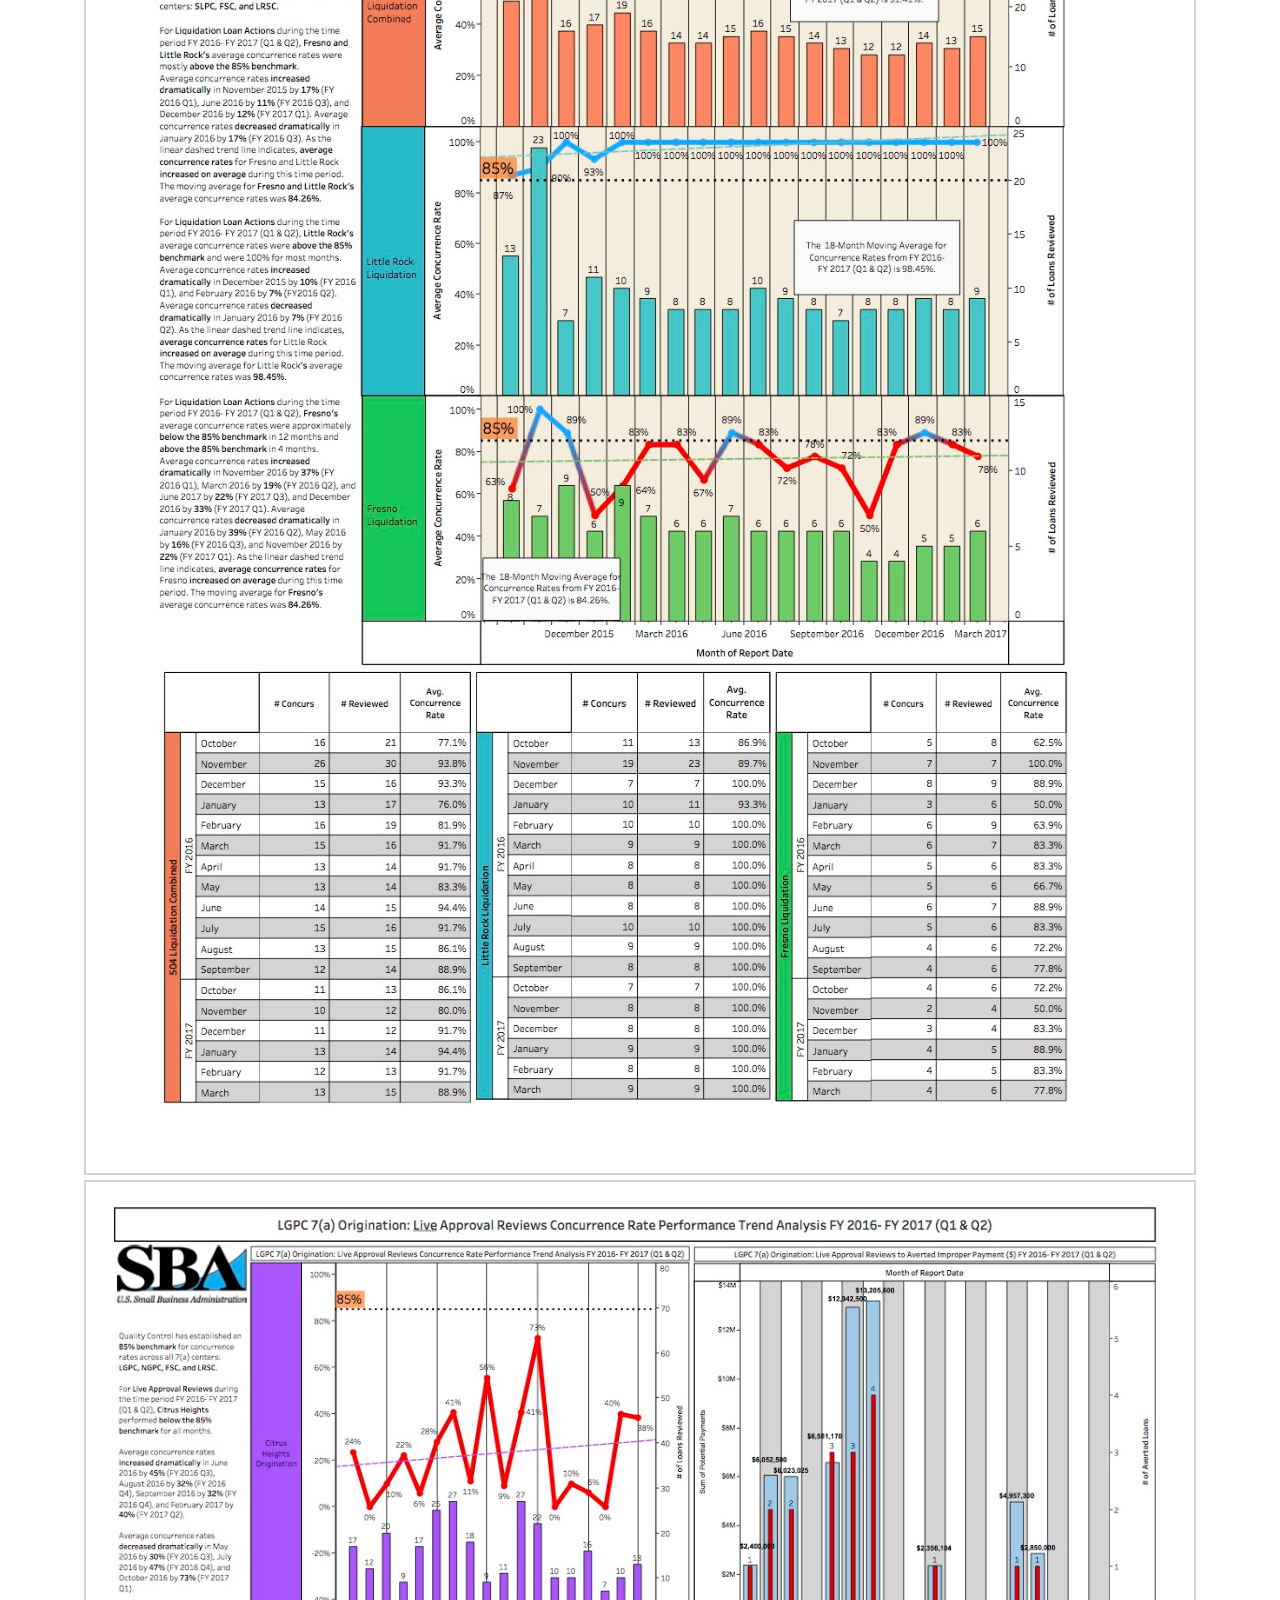
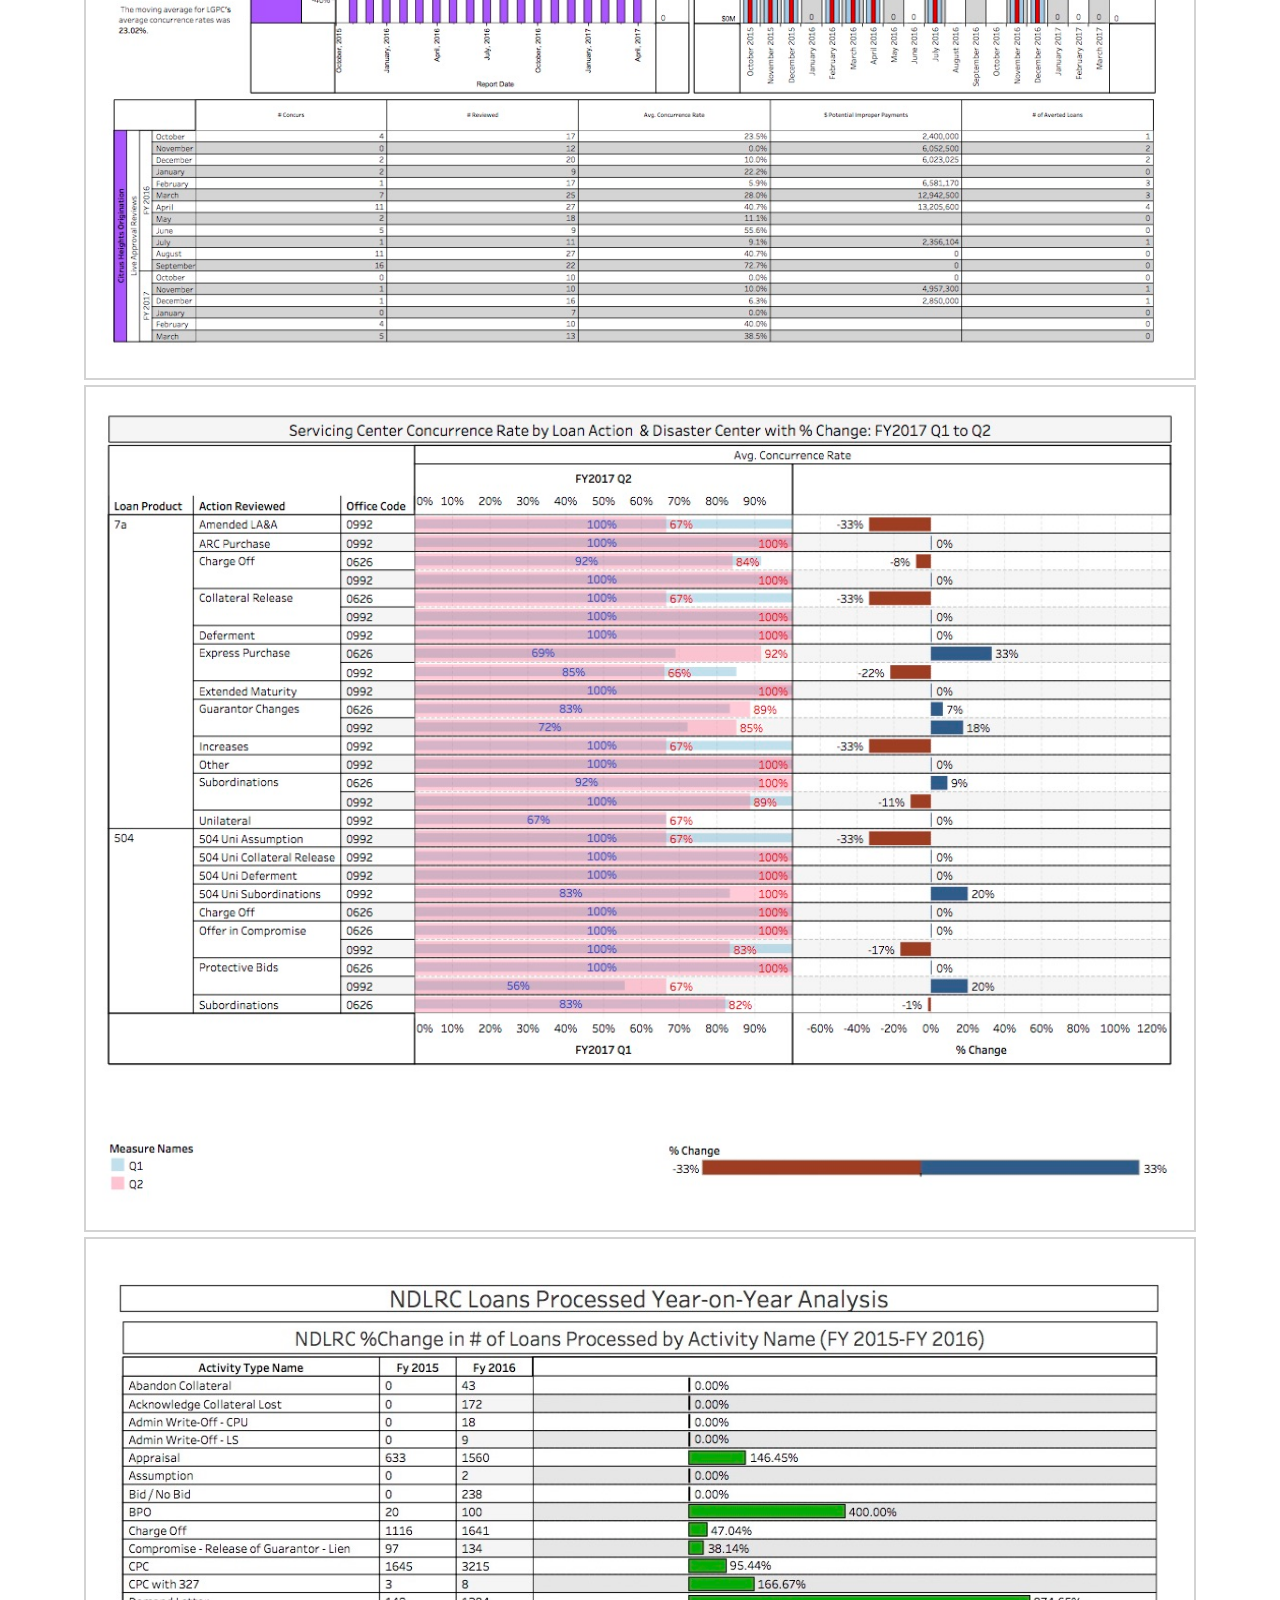
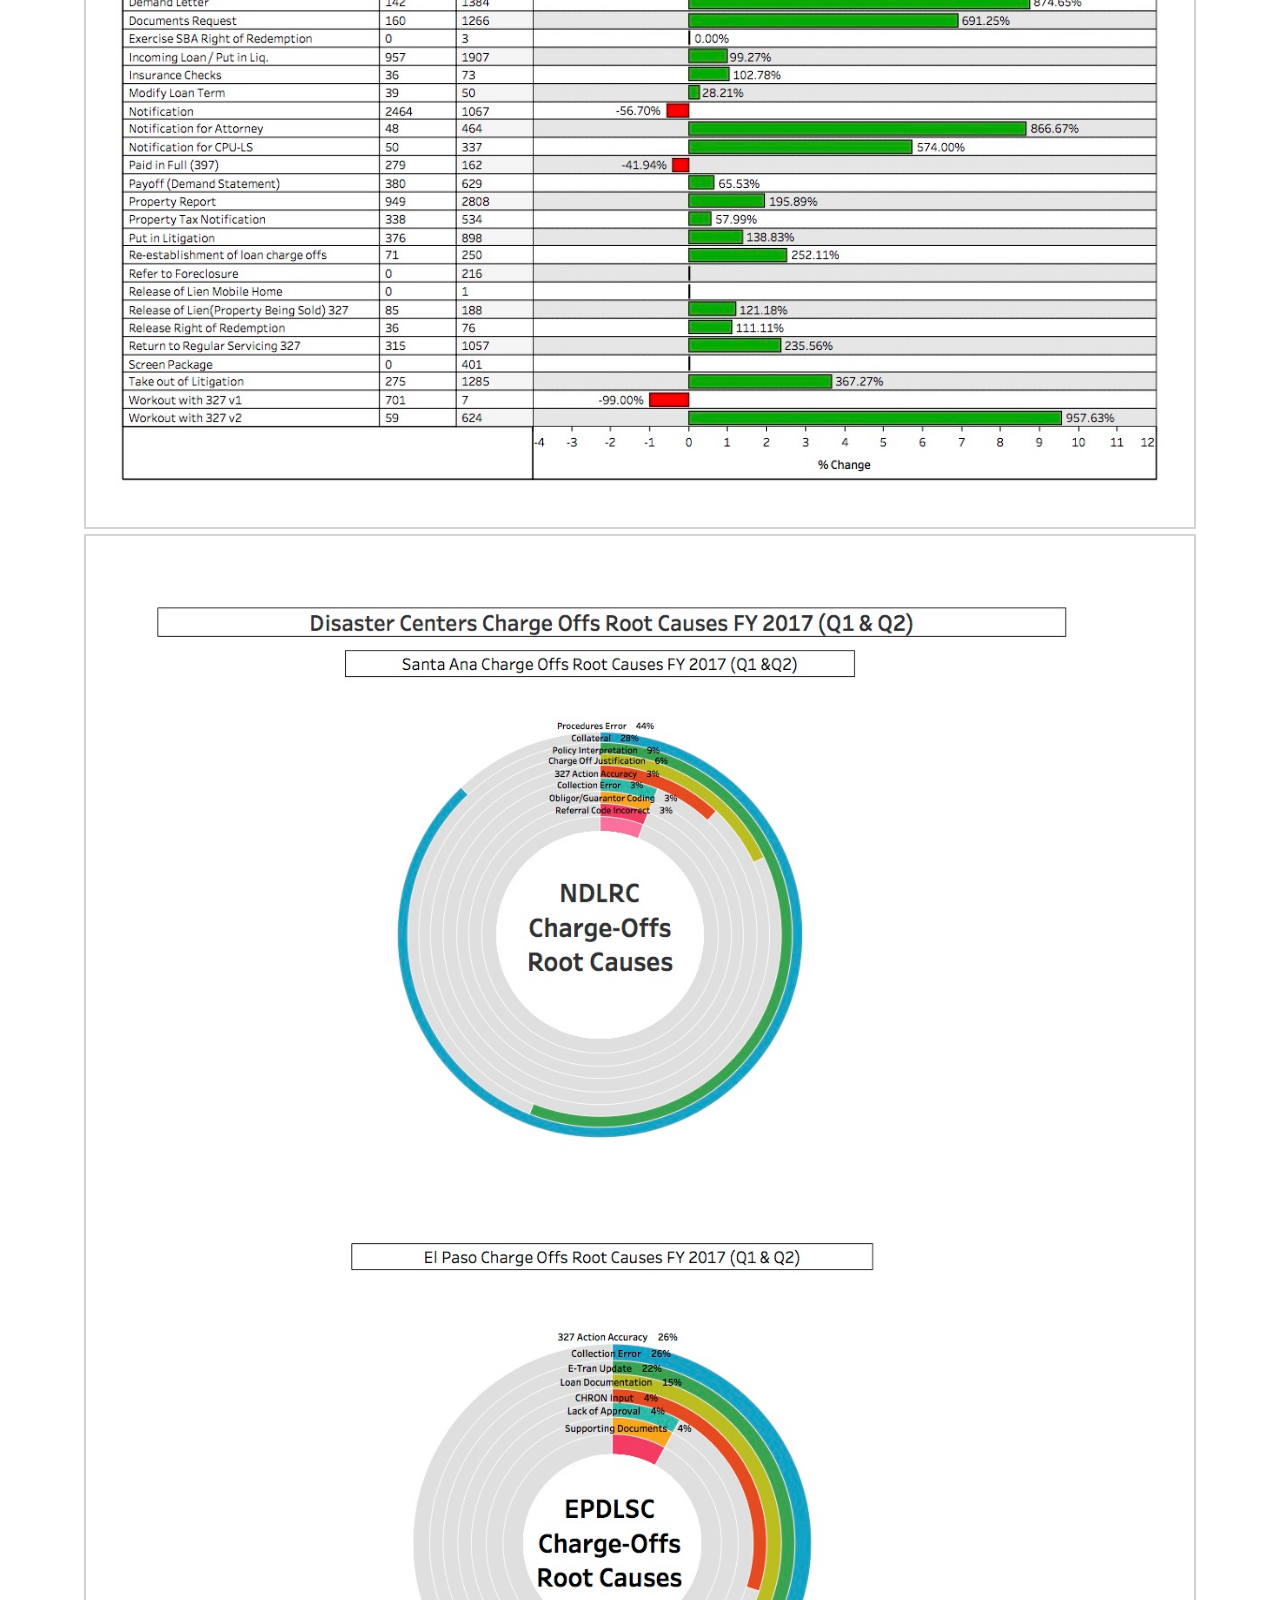
<file: experience.html>
<!DOCTYPE html>
<html lang="en">
<head>
	<meta charset="utf-8">
	<meta name="viewport" content="device=device-width">
	<meta name="description" content="This is the portfolio/ website of Fernando Ramos where he showcases his skills and also runs a programming blog.">
	<meta name="keywords" content="Fernando Ramos, portfolio, website, statistics, data analysis, economics, Tableau, R, Python, SAS, Eviews, Univeristy of California Irvine, UCI">
	<meta name="author" content="Fernando Ramos">
	<title>Fernando Ramos | Professional Website</title>
	<link rel=stylesheet href="styling.css">
	<link rel="shortcut icon" type="image/x-icon" href="favicon.ico">
</head>

<body>
<!--<div id="wrapper">-->
	<header>
		<h1 id="name">&lt; Fernando Ramos &gt;</h1>
		<nav class="topnav" id="myTopnav">
  			<a href="index.html">Home</a>
  			<a href="experience.html" class="active">Experience</a>
  			<a href="programming.html">Programming</a>
  			<a href="coursework.html">Coursework</a>
		</nav>
	</header>
	<div class="container">
		<section id="about">
			<h2>U.S Small Business Administration</h2>
			<hr>
			<p>As a Business Analyst for the SBA’s headquarters in Washington D.C., I was responsible for contributing to the integrity of loans and loan programs in the Quality Control Program within the Office of Financial Programs and Operations. I achieved this by focusing on analytics from SBA’s eight centers located throughout the U.S. These eight centers were tailored to different stages of the loan lifecycle and loan products. I extracted data from Sharepoint and used Excel and Tableau to perform vertical and horizontal analysis in order to assess the key performance indicators and perceived risks of all eight centers through dashboards. I also provided management with recommendations that maximized each center’s compliance with SBA’s risk management and internal control procedures. This internship gave me a good understanding of the dynamics of small business financing and the potential of data analytics to solve real world problems. Here are some of the deliverables for the 2nd quarter (Q2) of the Fiscal Year 2017 (FY2017) that I developed using Tableau: </p>
			<ul class="course-pdf">
				<li><a href="Quality Control 504 Program Ctrs Vertical Report FY2017 Q2.pdf">Quality Control 504 Loan Program Centers Vertical Report FY2017 Q2</a></li>
				<li><a href="Quality Control 7a Program Ctrs Vertical Report FY2017 Q2.pdf">Quality Control 7a Loan Program Centers Vertical Report FY2017 Q2</a></li>
			</ul>
			<!--I completed this internship at the U.S Small Business Administration (SBA) in Washington D.C in Spring 2017 through the University of California District of Columbia (UCDC) internship program. 
			<iframe width="420" height="315" src="https://www.youtube.com/embed">
			</iframe>-->
		</section>

		<section id="viz">
			<h3>Tableau Dashboards for Quality Control of Loan Programs</h3>
			<p>Here are some of the dashboards I created. Although these are nice and concise, the process to create these was anything but easy. I had to restructure, merge, and manipulate data in excel. Once the I cleaned the data, I made these dashboards using the Tableau software to perform outlier and trend analysis. These also proved helpful to get a general sense of how each loan program or loan center was doing.</p>
			<img class="resize" src="img/portf1.jpg"></li>
			<img class="resize" src="img/portf2.jpg"></li>
			<img class="resize" src="img/portf3.jpg"></li>
			<img class="resize" src="img/portf4.jpg"></li>
			<img class="resize" src="img/portf5.jpg"></li>
			<img class="resize" src="img/portf6.jpg"></li>
			<img class="resize" src="img/portf7.jpg"></li>
			<img class="resize" src="img/portf8.jpg"></li>
			<img class="resize" src="img/portf9.jpg"></li>
			<img class="resize" src="img/portf10.jpg"></li>
			<img class="resize" src="img/portf11.jpg"></li>
			<img class="resize" src="img/portf12.jpg"></li>
			<img class="resize" src="img/portf13.jpg"></li>
			<img class="resize" src="img/portf14.jpg"></li>
		</section>
		<!--
		<h1>MSL</h1>
		<hr>
		<p></p>
		<iframe id="msl" src='https://onedrive.live.com/embed?cid=6487C4FCA74D3AFA&resid=6487C4FCA74D3AFA%21135&authkey=AKTpwoKe2WDYNaw&em=2&wdAr=1.3333333333333333' width='350px' height='286px' frameborder='0'>This is an embedded <a target='_blank' href='https://office.com'>Microsoft Office</a> presentation, powered by <a target='_blank' href='https://office.com/webapps'>Office Online</a>.</iframe>-->
	</div>
<!--</div>-->

<footer>
	Fernando Ramos, Copyright &copy; 2018
</footer>

</body>

</html>
</file>
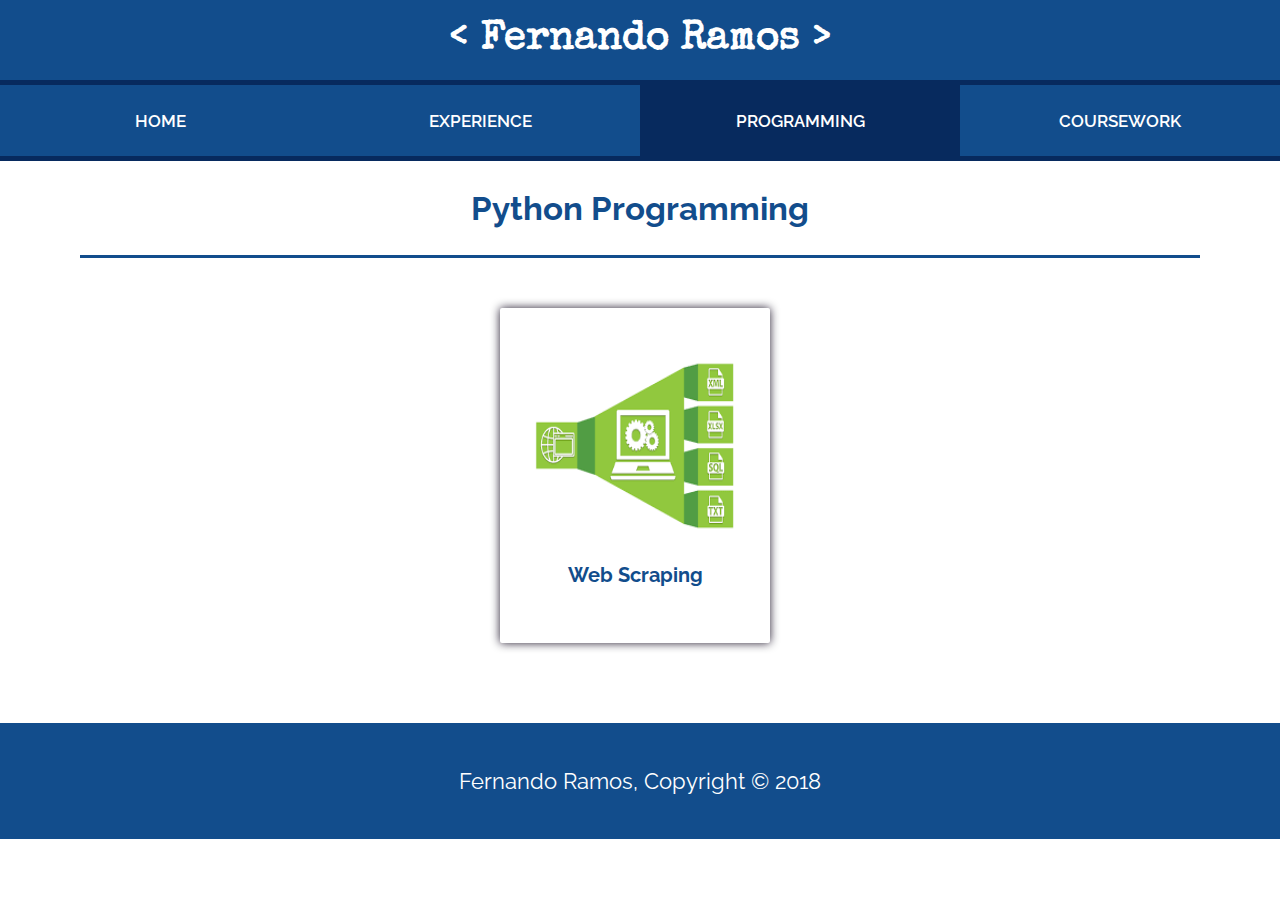
<file: programming.html>
<!DOCTYPE html>
<html lang="en">
<head>
	<meta charset="utf-8">
	<meta name="viewport" content="device=device-width">
	<meta name="description" content="This is the portfolio/ website of Fernando Ramos where he showcases his skills and also runs a programming blog.">
	<meta name="keywords" content="Fernando Ramos, portfolio, website, statistics, data analysis, economics, Tableau, R, Python, Eviews, University of California Irvine, UCI">
	<meta name="author" content="Fernando Ramos">
	<title>Fernando Ramos | Professional Website</title>
	<link rel=stylesheet href="styling.css">
	<link rel="shortcut icon" type="image/x-icon" href="favicon.ico">
</head>

<body>
<!--<div id="wrapper">-->
	<header>
		<h1 id="name">&lt; Fernando Ramos &gt;</h1>
		<nav class="topnav" id="myTopnav">
  			<a href="index.html">Home</a>
  			<a href="experience.html">Experience</a>
  			<a href="programming.html" class="active">Programming</a>
  			<a href="coursework.html">Coursework</a>
		</nav>
	</header>
	<div class="container">
		<h2>Python Programming</h2>
			<hr>
		<div class="blogpost">
			<ul>
				<li>
					<a href="#">
						<figure>
							<a href="blog/web-scraping.html"><img src="img/WebScraping.png">
						</figure>
						<figcaption>
							Web Scraping
						</figcaption>
					</a>
				</li>
<!--
				<li>
					<a href="#">
						<figure>
							<a href="#"><img src="img/rforest.png">
						</figure>
						<figcaption>
							Random Forest
						</figcaption>
					</a>
				</li>

				<li>
					<a href="#">
						<figure>
							<a href="#"><img src="img/classify.png">
						</figure>
						<figcaption>
							Classification
						</figcaption>
					</a>
				</li>
			</ul>
		</div>
		<h1>R Programming</h1>
			<hr>
		<div class="blogpost">
			<ul>
					<li>
						<a href="#">
							<figure>
								<a href="#"><img src="img/logistic.png">
							</figure>
							<figcaption>
								Logistic Regression
							</figcaption>
						</a>
					</li>

					<li>
						<a href="#">
							<figure>
								<a href="#"><img src="img/poisson.png">
							</figure>
							<figcaption>
								Poisson Regression
							</figcaption>
						</a>
					</li>

					<li>
						<a href="#">
							<figure>
								<a href="#"><img src="img/regression.jpg">
							</figure>
							<figcaption>
								Linear Regression
							</figcaption>
						</a>
					</li>
				-->
				</ul>
		</div>
	</div>
<!--</div>-->
<footer>
	Fernando Ramos, Copyright &copy; 2018
</footer>
</body>


</html>
</file>
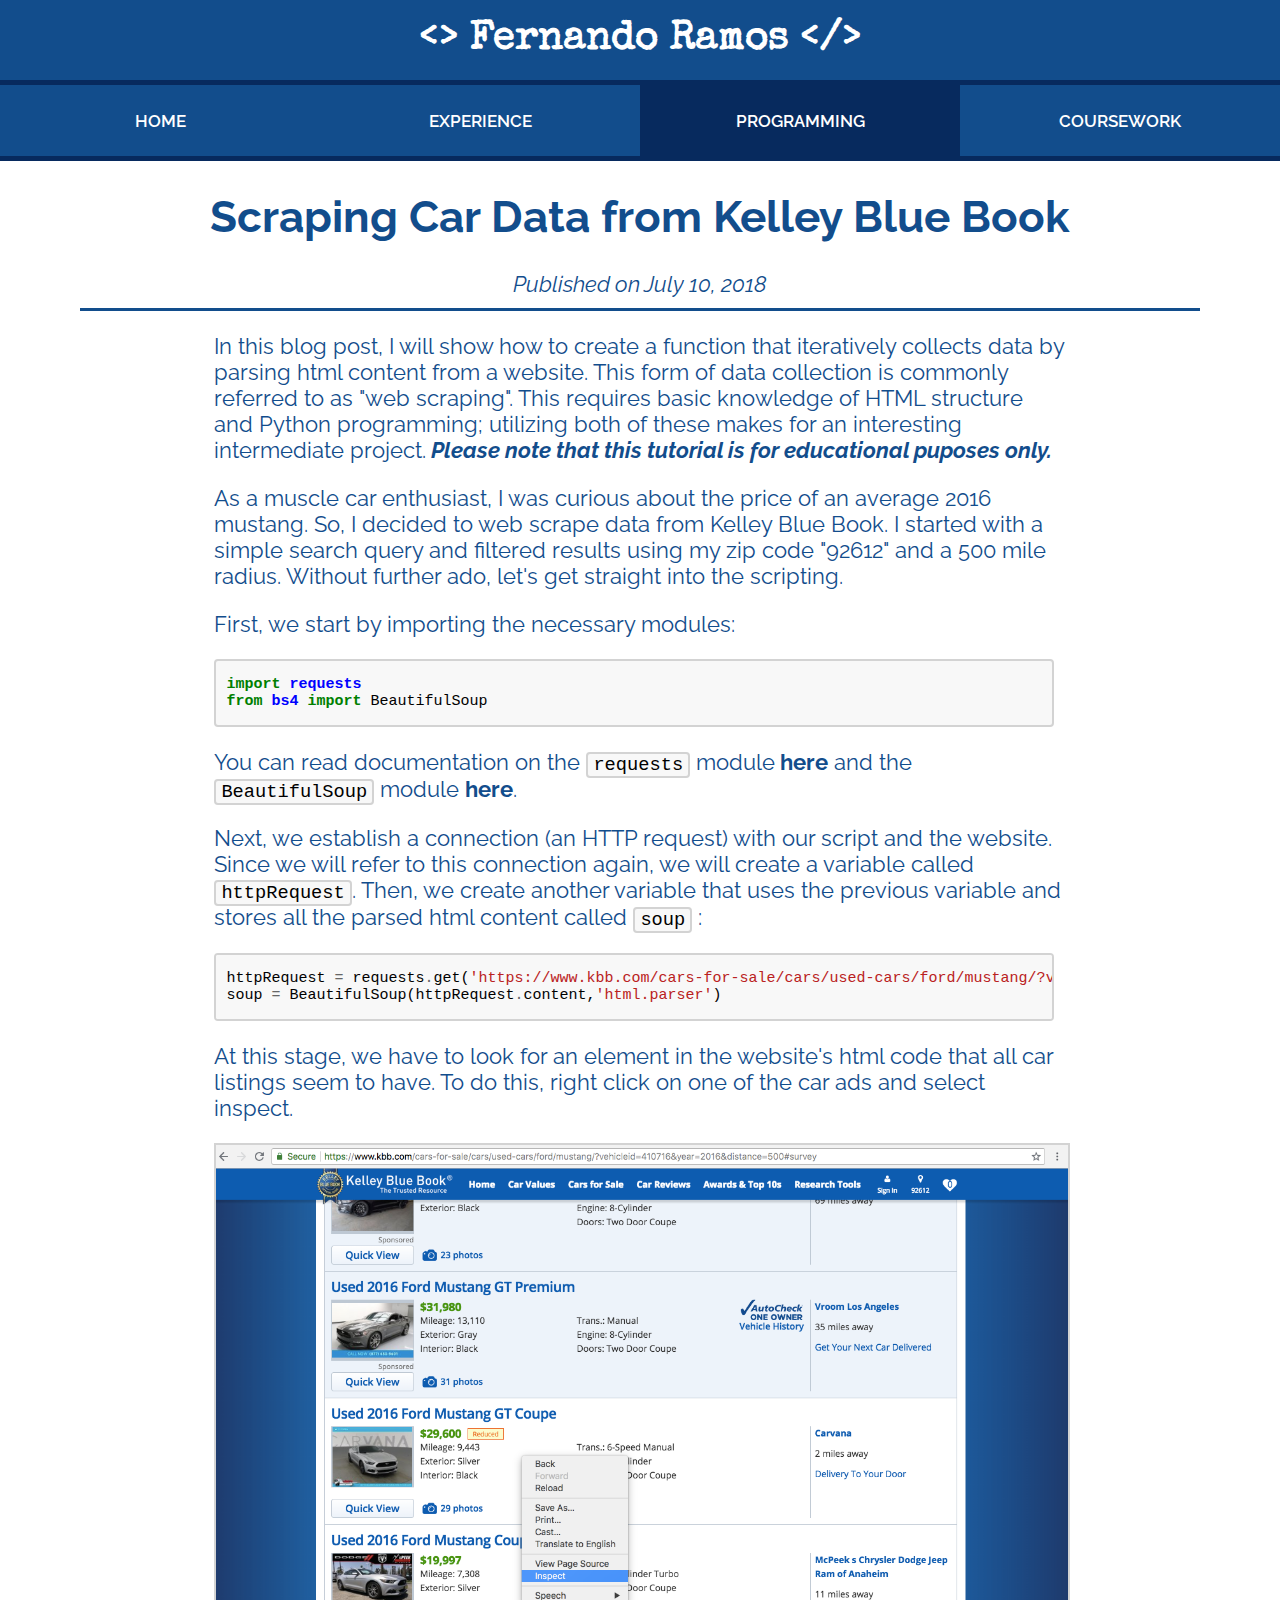
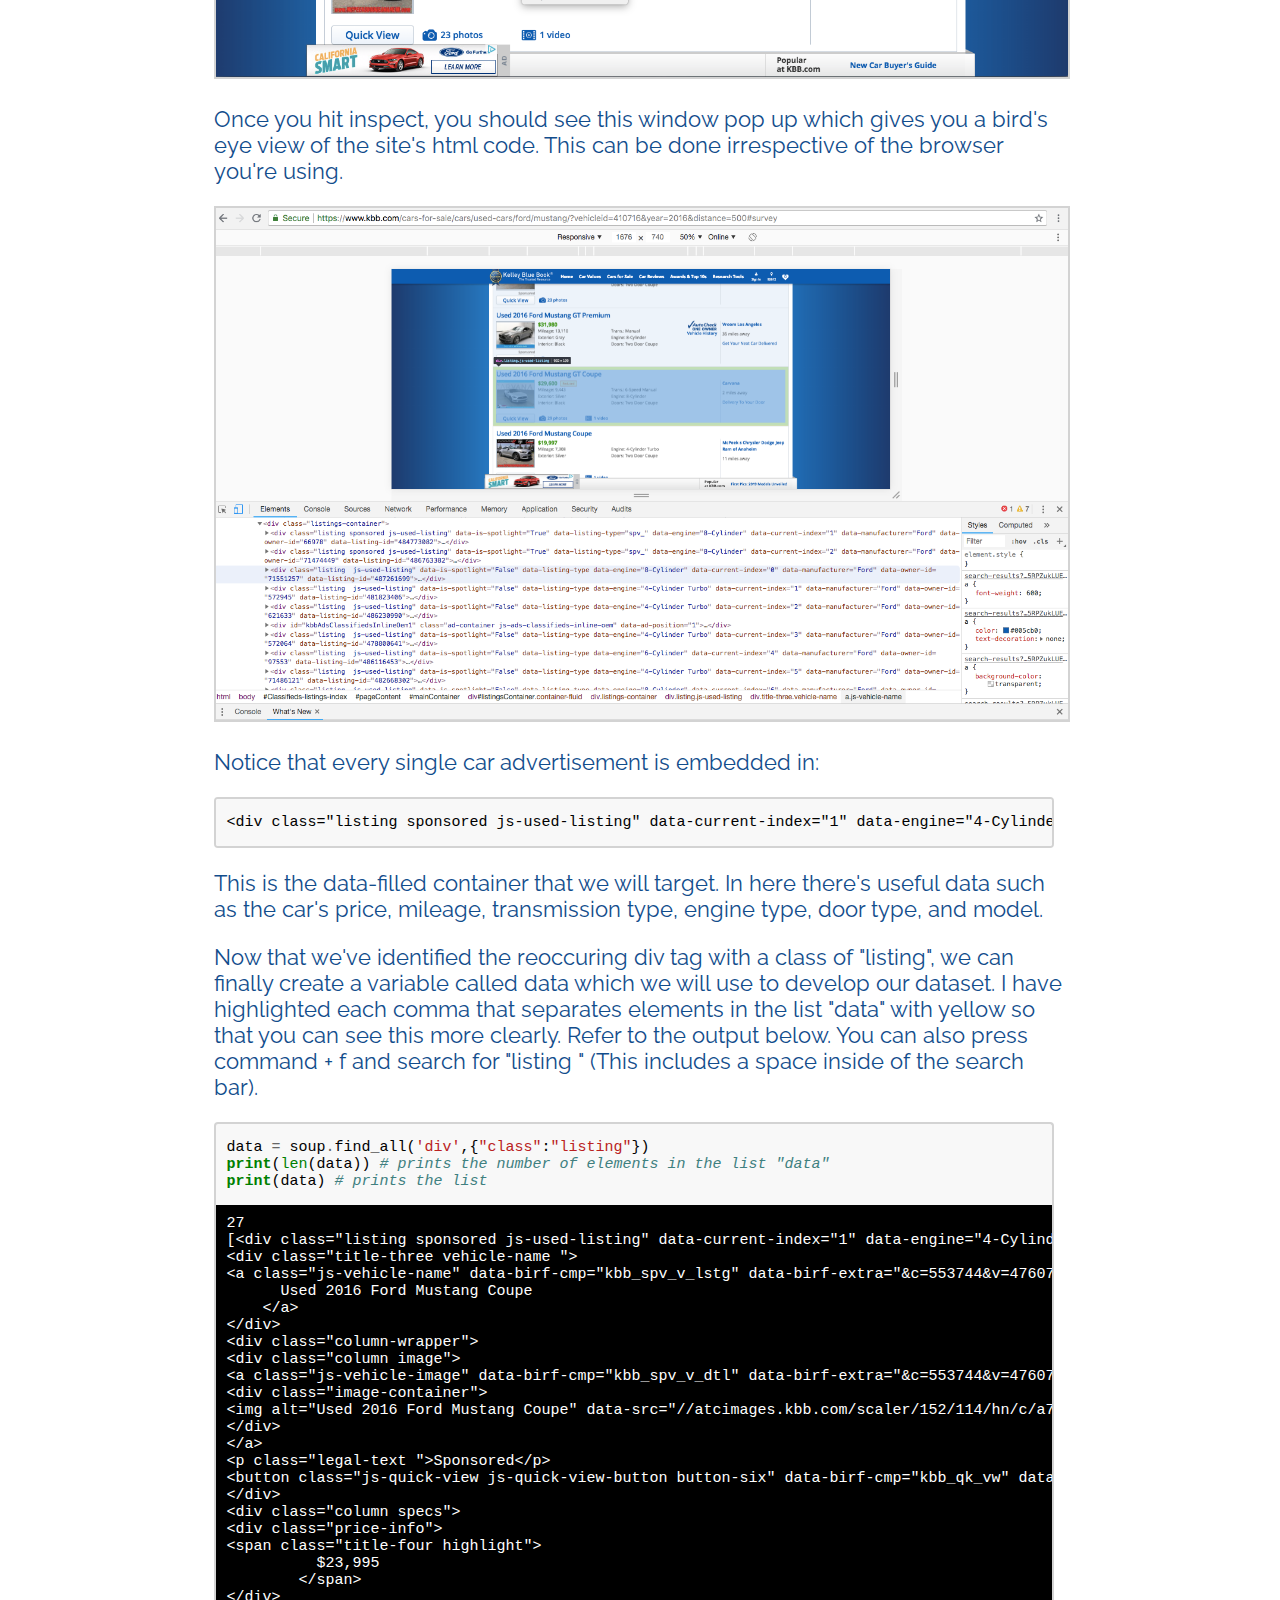
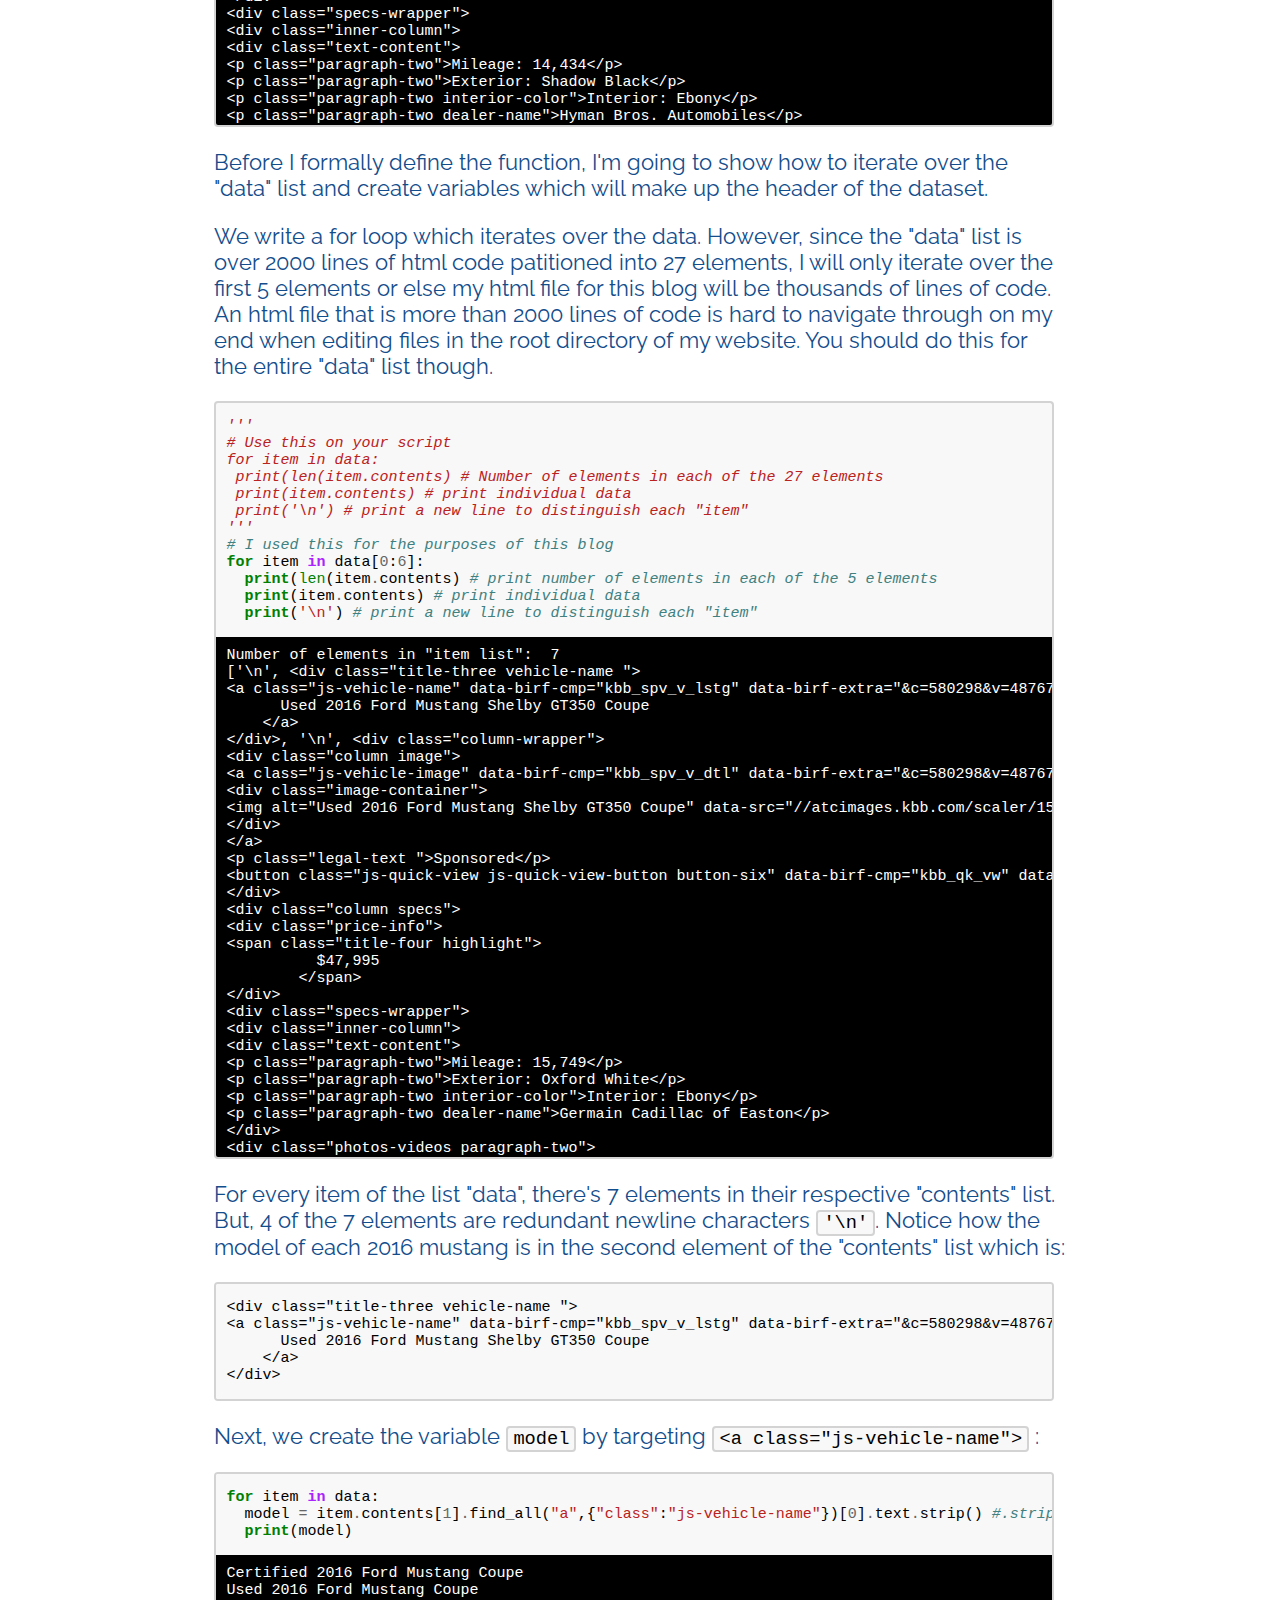
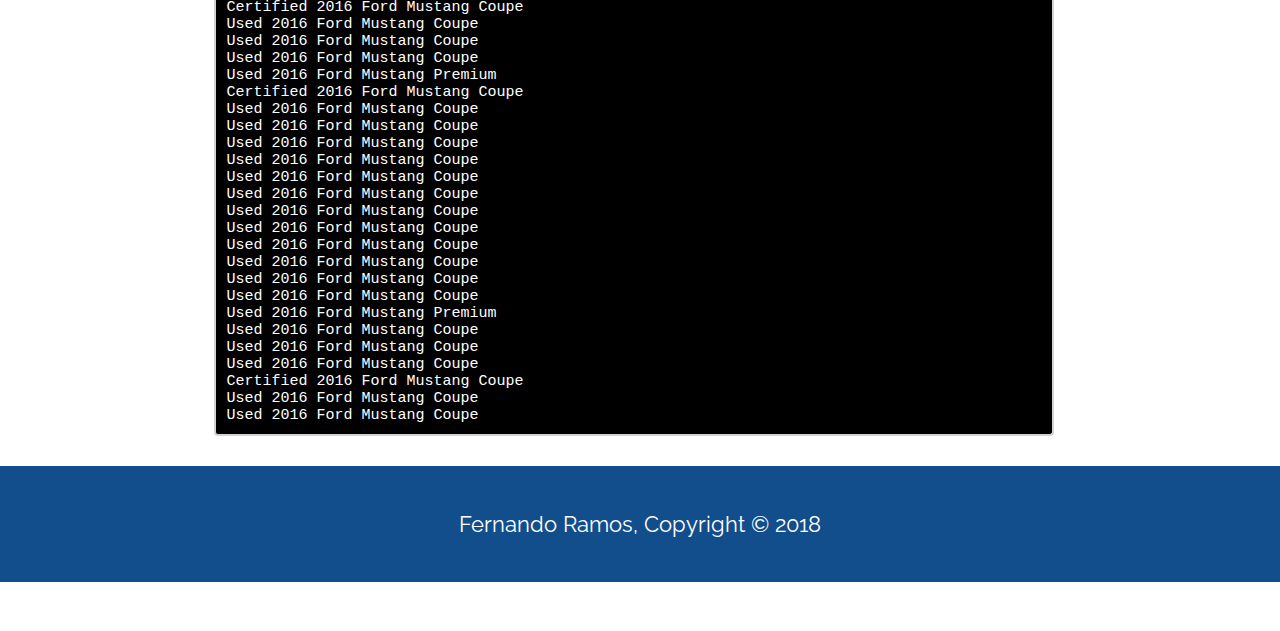
<file: Python.html>
<!DOCTYPE html>
<html lang="en">
<head>
	<meta charset="utf-8">
	<meta name="viewport" content="device=device-width">
	<meta name="description" content="Fernando's Website, Portfolio, & Interests" >
	<meta name="keywords" content="Fernando Ramos, portfolio, website, statistics, data analysis, economics, Tableau, R, Python, Eviews, University of California Irvine, UCI, web scraping, python, requests module, BeautifulSoup module, bs4, data collection">
	<meta name="author" content="Fernando Ramos">
	<title>Fernando Ramos | Professional Website</title>
	<link rel=stylesheet href="styling.css">
</head>
<body>
<!--<div id="wrapper">-->
	<header>
   <h1 id="name">&lt;&gt; Fernando Ramos &lt;/&gt;</h1>
		<nav class="topnav" id="myTopnav">
  			<a href="index.html">Home</a>
  			<a href="experience.html">Experience</a>
  			<a href="programming.html" class="active">Programming</a>
  			<a href="coursework.html">Coursework</a>
		</nav>
	</header>
	<div class="container">
		<h1>Scraping Car Data from Kelley Blue Book</h1>
    <i style="font-size: 100%;">Published on July 10, 2018 </i>
    <!--<i style='font-size: 15px'>Written June 21, 2018 by Fernando Ramos</i>-->
	<hr>
<div class="blog-container">
  <p>In this blog post, I will show how to create a function that iteratively collects data by parsing html content from a website. This form of data collection is commonly referred to as "web scraping". This requires basic knowledge of HTML structure and Python programming; utilizing both of these makes for an interesting intermediate project.<i><b> Please note that this tutorial is for educational puposes only.</b></i></p> <!--I do not recommend or condone using data for commercial purposes without a company's express consent.-->

  <p>As a muscle car enthusiast, I was curious about the price of an average 2016 mustang. So, I decided to web scrape data from Kelley Blue Book. I started with a simple search query and filtered results using my zip code "92612" and a 500 mile radius. Without further ado, let's get straight into the scripting.</p>

    <p>First, we start by importing the necessary modules: </p>
<div class="highlight"><pre><span></span><span class="kn">import</span> <span class="nn">requests</span>
<span class="kn">from</span> <span class="nn">bs4</span> <span class="kn">import</span> <span class="n">BeautifulSoup</span>
</pre></div>
<p>You can read documentation on the <code>requests</code> module<a href="http://docs.python-requests.org/en/master/"><b> here</b></a>
and the <code>BeautifulSoup</code> module 
<a href="https://www.crummy.com/software/BeautifulSoup/bs4/doc/"> <b> here</b>.</a></p>

<p>Next, we establish a connection (an HTTP request) with our script and the website. Since we will refer to this connection again, we will create a variable called <code>httpRequest</code>. Then, we create another variable that uses the previous variable and stores all the parsed html content called <code>soup</code> :</p>

<div class="highlight"><pre><span></span><span class="n">httpRequest</span> <span class="o">=</span> <span class="n">requests</span><span class="o">.</span><span class="n">get</span><span class="p">(</span><span class="s1">&#39;https://www.kbb.com/cars-for-sale/cars/used-cars/ford/mustang/?vehicleid=410716&amp;year=2016&amp;distance=500#survey&#39;</span><span class="p">)</span>
<span class="n">soup</span> <span class="o">=</span> <span class="n">BeautifulSoup</span><span class="p">(</span><span class="n">httpRequest</span><span class="o">.</span><span class="n">content</span><span class="p">,</span><span class="s1">&#39;html.parser&#39;</span><span class="p">)</span>
</pre></div>

<p>At this stage, we have to look for an element in the website's html code that all car listings seem to have. To do this, right click on one of the car ads and select inspect.</p>
<img class="resize2" src="screenshot1.png">
<p>Once you hit inspect, you should see this window pop up which gives you a bird's eye view of the site's html code. This can be done irrespective of the browser you're using.</p>
<img class="resize2" src="screenshot2.png">
<p>Notice that every single car advertisement is embedded in:</p> <div class="highlight"><pre>&lt;div class="listing sponsored js-used-listing" data-current-index="1" data-engine="4-Cylinder Turbo" data-is-spotlight="True" data-listing-id="476071569" data-listing-type="spv_" data-manufacturer="Ford" data-owner-id="553744"&gt;</pre></div> <!--a div that has a class called "listing".--> <p>This is the data-filled container that we will target. In here there's useful data such as the car's price, mileage, transmission type, engine type, door type, and model. </p>
<!--<p>HTML code:</p>
<p><code>&lt;div class="listing  js-used-listing"&gt;</code></p>-->
<p>Now that we've identified the reoccuring div tag with a class of "listing", we can finally create a variable called data which we will use to develop our dataset. I have highlighted each comma that separates elements in the list "data" with yellow so that you can see this more clearly. Refer to  the output below. You can also press command + f and search for "listing " (This includes a space inside of the search bar).</p>

<div class="highlighter"><pre><span></span><span class="n">data</span> <span class="o">=</span> <span class="n">soup</span><span class="o">.</span><span class="n">find_all</span><span class="p">(</span><span class="s1">&#39;div&#39;</span><span class="p">,{</span><span class="s2">&quot;class&quot;</span><span class="p">:</span><span class="s2">&quot;listing&quot;</span><span class="p">})</span>
<span class="k">print</span><span class="p">(</span><span class="nb">len</span><span class="p">(</span><span class="n">data</span><span class="p">))</span> <span class="c1"># prints the number of elements in the list &quot;data&quot;</span>
<span class="k">print</span><span class="p">(</span><span class="n">data</span><span class="p">)</span> <span class="c1"># prints the list </span>
</pre></div>
<div class="format-code"><pre class="output">27
[&lt;div class="listing sponsored js-used-listing" data-current-index="1" data-engine="4-Cylinder Turbo" data-is-spotlight="True" data-listing-id="476071569" data-listing-type="spv_" data-manufacturer="Ford" data-owner-id="553744"&gt;
&lt;div class="title-three vehicle-name "&gt;
&lt;a class="js-vehicle-name" data-birf-cmp="kbb_spv_v_lstg" data-birf-extra="&amp;c=553744&amp;v=476071569&amp;z=&amp;s=-1" data-birf-log="component" data-birf-par="kbb_spv_lstg_usd_1" href="/cars-for-sale/476071569/?totalresults=0&amp;index=0&amp;vehicleid=410716&amp;searchtype=used&amp;atcmake=ford&amp;atcmodel=mustang&amp;zipcode=&amp;year=2016&amp;distance=75" rel="nofollow" title="Used 2016 Ford Mustang Coupe"&gt;
      Used 2016 Ford Mustang Coupe
    &lt;/a&gt;
&lt;/div&gt;
&lt;div class="column-wrapper"&gt;
&lt;div class="column image"&gt;
&lt;a class="js-vehicle-image" data-birf-cmp="kbb_spv_v_dtl" data-birf-extra="&amp;c=553744&amp;v=476071569&amp;z=&amp;s=-1" data-birf-log="component" href="/cars-for-sale/476071569/?totalresults=0&amp;index=0&amp;vehicleid=410716&amp;searchtype=used&amp;atcmake=ford&amp;atcmodel=mustang&amp;zipcode=&amp;year=2016&amp;distance=75" rel="nofollow"&gt;
&lt;div class="image-container"&gt;
&lt;img alt="Used 2016 Ford Mustang Coupe" data-src="//atcimages.kbb.com/scaler/152/114/hn/c/a7230c644a5440f9b5f7b6a7382ae31b.jpg" src=""/&gt;
&lt;/div&gt;
&lt;/a&gt;
&lt;p class="legal-text "&gt;Sponsored&lt;/p&gt;
&lt;button class="js-quick-view js-quick-view-button button-six" data-birf-cmp="kbb_qk_vw" data-birf-extra="&amp;c=553744&amp;v=476071569&amp;z=&amp;s=-1" data-birf-log="component" data-frame-url="/cars-for-sale/details/minivdp/?searchtype=used&amp;atcmake=ford&amp;atcmodel=mustang&amp;listingid=476071569&amp;galleryview=photos&amp;zipcode=&amp;sourcepage=srp&amp;vehicleid=410716&amp;year=2016&amp;distance=75&amp;totalresults=0&amp;index=0" data-modal="#quickViewModal"&gt;Quick View&lt;/button&gt;
&lt;/div&gt;
&lt;div class="column specs"&gt;
&lt;div class="price-info"&gt;
&lt;span class="title-four highlight"&gt;
          $23,995
        &lt;/span&gt;
&lt;/div&gt;
&lt;div class="specs-wrapper"&gt;
&lt;div class="inner-column"&gt;
&lt;div class="text-content"&gt;
&lt;p class="paragraph-two"&gt;Mileage: 14,434&lt;/p&gt;
&lt;p class="paragraph-two"&gt;Exterior: Shadow Black&lt;/p&gt;
&lt;p class="paragraph-two interior-color"&gt;Interior: Ebony&lt;/p&gt;
&lt;p class="paragraph-two dealer-name"&gt;Hyman Bros. Automobiles&lt;/p&gt;
&lt;/div&gt;
&lt;div class="photos-videos paragraph-two"&gt;
&lt;a class="photos link js-quick-view-photos" data-birf-cmp="kbb_spv_v_pht" data-birf-extra="&amp;c=553744&amp;v=476071569&amp;z=&amp;s=-1" data-birf-log="component" href="/cars-for-sale/476071569/?totalresults=0&amp;index=0&amp;vehicleid=410716&amp;searchtype=used&amp;atcmake=ford&amp;atcmodel=mustang&amp;zipcode=&amp;year=2016&amp;distance=75" rel="nofollow"&gt;
&lt;i class="icon-photos"&gt;&lt;/i&gt;
&lt;span&gt;28 photos&lt;/span&gt;
&lt;/a&gt;
&lt;/div&gt;
&lt;/div&gt;
&lt;div class="inner-column specs-right"&gt;
&lt;p class="paragraph-two"&gt;Trans.: Automatic&lt;/p&gt;
&lt;p class="paragraph-two"&gt;Engine: 4-Cylinder Turbo&lt;/p&gt;
&lt;p class="paragraph-two"&gt;Doors: Two Door Coupe&lt;/p&gt;
&lt;/div&gt;
&lt;/div&gt;
&lt;/div&gt;
&lt;div class="column badging"&gt;
&lt;/div&gt;
&lt;div class="column dealer"&gt;
&lt;a class="paragraph-two js-owner-name dealer-name" data-birf-cmp="kbb_spv_v_dlr" data-birf-extra="&amp;c=553744&amp;v=476071569&amp;z=&amp;s=-1" data-birf-log="component" href="/dealers/midlothian_va/hyman-bros-automobiles/553744/" rel="nofollow"&gt;Hyman Bros. Automobiles&lt;/a&gt;
&lt;/div&gt;
&lt;/div&gt;
&lt;script type="application/ld+json"&gt;
  {
    "@context": "http://schema.org/",
    "@type": "Car",
    "name": "Used 2016 Ford Mustang Coupe",
    "image": "//atcimages.kbb.com/scaler/152/114/hn/c/a7230c644a5440f9b5f7b6a7382ae31b.jpg",
    "offers": {
      "@type": "Offer",
      "priceCurrency": "USD",
      "price": "23995",
      "itemCondition": "http://schema.org/UsedCondition",
      "availability": "http://schema.org/InStock"
    },
    "description": "~ONE OWNER~ CLEAN CARFAX~ ONLY 14,000 MILES~ PREMIUM~ NAVIGATION~ - Options: VOICE-ACTIVATED TOUCH-SCREEN NAVIGATION SYSTEM",
    "vehicleIdentificationNumber": "1FA6P8TH8G5207406",
    "brand": "Ford",
    "mileageFromOdometer": {
      "@type": "QuantitativeValue",
      "value": "14434"
    },
    "color": "Shadow Black",
    "vehicleInteriorColor": "Ebony",
    "vehicleTransmission": "Automatic",
    "vehicleEngine": "4-Cylinder Turbo",
    "bodyType": "Coupe"
  }
&lt;/script&gt;
&lt;/div&gt;<span class="new-element">,</span> &lt;div class="listing sponsored js-used-listing" data-current-index="2" data-engine="8-Cylinder" data-is-spotlight="True" data-listing-id="484142756" data-listing-type="spv_" data-manufacturer="Ford" data-owner-id="66781019"&gt;
&lt;div class="title-three vehicle-name "&gt;
&lt;a class="js-vehicle-name" data-birf-cmp="kbb_spv_v_lstg" data-birf-extra="&amp;c=66781019&amp;v=484142756&amp;z=&amp;s=-1" data-birf-log="component" data-birf-par="kbb_spv_lstg_usd_2" href="/cars-for-sale/484142756/?totalresults=0&amp;index=0&amp;vehicleid=410716&amp;searchtype=used&amp;atcmake=ford&amp;atcmodel=mustang&amp;zipcode=&amp;year=2016&amp;distance=75" rel="nofollow" title="Used 2016 Ford Mustang GT"&gt;
      Used 2016 Ford Mustang GT
    &lt;/a&gt;
&lt;/div&gt;
&lt;div class="column-wrapper"&gt;
&lt;div class="column image"&gt;
&lt;a class="js-vehicle-image" data-birf-cmp="kbb_spv_v_dtl" data-birf-extra="&amp;c=66781019&amp;v=484142756&amp;z=&amp;s=-1" data-birf-log="component" href="/cars-for-sale/484142756/?totalresults=0&amp;index=0&amp;vehicleid=410716&amp;searchtype=used&amp;atcmake=ford&amp;atcmodel=mustang&amp;zipcode=&amp;year=2016&amp;distance=75" rel="nofollow"&gt;
&lt;div class="image-container"&gt;
&lt;img alt="Used 2016 Ford Mustang GT" data-src="//atcimages.kbb.com/scaler/152/114/hn/c/b19c611a669c462492a9c59e34092b94.jpg" src=""/&gt;
&lt;/div&gt;
&lt;/a&gt;
&lt;p class="legal-text "&gt;Sponsored&lt;/p&gt;
&lt;button class="js-quick-view js-quick-view-button button-six" data-birf-cmp="kbb_qk_vw" data-birf-extra="&amp;c=66781019&amp;v=484142756&amp;z=&amp;s=-1" data-birf-log="component" data-frame-url="/cars-for-sale/details/minivdp/?searchtype=used&amp;atcmake=ford&amp;atcmodel=mustang&amp;listingid=484142756&amp;galleryview=photos&amp;zipcode=&amp;sourcepage=srp&amp;vehicleid=410716&amp;year=2016&amp;distance=75&amp;totalresults=0&amp;index=0" data-modal="#quickViewModal"&gt;Quick View&lt;/button&gt;
&lt;/div&gt;
&lt;div class="column specs"&gt;
&lt;div class="price-info"&gt;
&lt;span class="title-four highlight"&gt;
          $27,995
        &lt;/span&gt;
&lt;span class="badge badge-two js-new-or-reduced-badge" data-is-reduced="True"&gt;Reduced&lt;/span&gt;
&lt;/div&gt;
&lt;div class="specs-wrapper"&gt;
&lt;div class="inner-column"&gt;
&lt;div class="text-content"&gt;
&lt;p class="paragraph-two"&gt;Mileage: 22,606&lt;/p&gt;
&lt;p class="paragraph-two"&gt;Exterior: Shadow Black&lt;/p&gt;
&lt;p class="paragraph-two interior-color"&gt;Interior: Ebony&lt;/p&gt;
&lt;p class="paragraph-two dealer-name"&gt;Hamer Toyota&lt;/p&gt;
&lt;/div&gt;
&lt;div class="photos-videos paragraph-two"&gt;
&lt;a class="photos link js-quick-view-photos" data-birf-cmp="kbb_spv_v_pht" data-birf-extra="&amp;c=66781019&amp;v=484142756&amp;z=&amp;s=-1" data-birf-log="component" href="/cars-for-sale/484142756/?totalresults=0&amp;index=0&amp;vehicleid=410716&amp;searchtype=used&amp;atcmake=ford&amp;atcmodel=mustang&amp;zipcode=&amp;year=2016&amp;distance=75" rel="nofollow"&gt;
&lt;i class="icon-photos"&gt;&lt;/i&gt;
&lt;span&gt;23 photos&lt;/span&gt;
&lt;/a&gt;
&lt;/div&gt;
&lt;/div&gt;
&lt;div class="inner-column specs-right"&gt;
&lt;p class="paragraph-two"&gt;Trans.: 6-Speed Manual&lt;/p&gt;
&lt;p class="paragraph-two"&gt;Engine: 8-Cylinder&lt;/p&gt;
&lt;p class="paragraph-two"&gt;Doors: Two Door Coupe&lt;/p&gt;
&lt;/div&gt;
&lt;/div&gt;
&lt;/div&gt;
&lt;div class="column badging"&gt;
&lt;/div&gt;
&lt;div class="column dealer"&gt;
&lt;a class="paragraph-two js-owner-name dealer-name" data-birf-cmp="kbb_spv_v_dlr" data-birf-extra="&amp;c=66781019&amp;v=484142756&amp;z=&amp;s=-1" data-birf-log="component" href="/dealers/mission-hills_ca/hamer-toyota/66781019/" rel="nofollow"&gt;Hamer Toyota&lt;/a&gt;
&lt;/div&gt;
&lt;/div&gt;
&lt;script type="application/ld+json"&gt;
  {
    "@context": "http://schema.org/",
    "@type": "Car",
    "name": "Used 2016 Ford Mustang GT",
    "image": "//atcimages.kbb.com/scaler/152/114/hn/c/b19c611a669c462492a9c59e34092b94.jpg",
    "offers": {
      "@type": "Offer",
      "priceCurrency": "USD",
      "price": "27995",
      "itemCondition": "http://schema.org/UsedCondition",
      "availability": "http://schema.org/InStock"
    },
    "description": "Clean CARFAX. Shadow Black 2016 Ford Mustang GT RWD 6-Speed Manual 5.0L V8 Ti-VCT&lt;br&gt;&lt;br&gt;Recent Arrival!&lt;br&gt;&lt;br&gt;Awards:&lt;br&gt;* 2016 KBB.com Brand Image Awards&lt;br&gt;WHY CHOOSE HAMER TOYOTA? SIMPLE - we choose volume sales over large profit margins! Serving the good folks of the San Fernando Valley from the same corner since 1939, we are in the TOP 10 IN THE USA on Certified Pre-Owned Toyotas and every pre-owned vehicle passes inspection or we don&#39;t sell it!! Our Service Department is filled with Toyota Master Technicians who care, our Parts Department is fully stocked, we offer a free shuttle during your service, and provide free wifi in our Customer Business Center. Buy from Hamer and receive a 15% Off Parts Card good for life! At Hamer Toyota, WE HEAR YOU!&lt;br&gt;&lt;br&gt;Reviews:&lt;br&gt;&lt;br&gt;* From a turbocharged four-cylinder to a roaring V8, there are several appealing engine options; sharp and grippy handling when going around turns; lots of interior upgrades give it a classy/high-tech vibe. Source: Edmunds",
    "vehicleIdentificationNumber": "1FA6P8CF4G5279346",
    "brand": "Ford",
    "mileageFromOdometer": {
      "@type": "QuantitativeValue",
      "value": "22606"
    },
    "color": "Shadow Black",
    "vehicleInteriorColor": "Ebony",
    "vehicleTransmission": "6-Speed Manual",
    "vehicleEngine": "8-Cylinder",
    "bodyType": "Coupe"
  }
&lt;/script&gt;
&lt;/div&gt;<span class="new-element">,</span> &lt;div class="listing js-used-listing" data-current-index="0" data-engine="6-Cylinder" data-is-spotlight="False" data-listing-id="483701760" data-listing-type="" data-manufacturer="Ford" data-owner-id="5792247"&gt;
&lt;div class="title-three vehicle-name icon-box-checkmark"&gt;
&lt;a class="js-vehicle-name" data-birf-cmp="kbb_v_lstg_usd" data-birf-extra="&amp;c=5792247&amp;v=483701760&amp;z=&amp;s=-1" data-birf-log="component" data-birf-par="kbb_lstg_usd_3" href="/cars-for-sale/483701760/?totalresults=1000&amp;index=0&amp;vehicleid=410716&amp;searchtype=used&amp;atcmake=ford&amp;atcmodel=mustang&amp;zipcode=&amp;year=2016&amp;distance=75" rel="nofollow" title="Certified 2016 Ford Mustang Coupe"&gt;
      Certified 2016 Ford Mustang Coupe
    &lt;/a&gt;
&lt;/div&gt;
&lt;div class="column-wrapper"&gt;
&lt;div class="column image"&gt;
&lt;a class="js-vehicle-image" href="/cars-for-sale/483701760/?totalresults=1000&amp;index=0&amp;vehicleid=410716&amp;searchtype=used&amp;atcmake=ford&amp;atcmodel=mustang&amp;zipcode=&amp;year=2016&amp;distance=75" rel="nofollow"&gt;
&lt;div class="image-container"&gt;
&lt;img alt="Certified 2016 Ford Mustang Coupe" data-src="//atcimages.kbb.com/scaler/152/114/hn/c/893e6c99819b44eab0ae448871fea1db.jpg" src=""/&gt;
&lt;/div&gt;
&lt;/a&gt;
&lt;p class="legal-text invisible"&gt;Sponsored&lt;/p&gt;
&lt;button class="js-quick-view js-quick-view-button button-six" data-birf-cmp="kbb_qk_vw" data-birf-extra="&amp;c=5792247&amp;v=483701760&amp;z=&amp;s=-1" data-birf-log="component" data-frame-url="/cars-for-sale/details/minivdp/?searchtype=used&amp;atcmake=ford&amp;atcmodel=mustang&amp;listingid=483701760&amp;galleryview=photos&amp;zipcode=&amp;sourcepage=srp&amp;vehicleid=410716&amp;year=2016&amp;distance=75&amp;totalresults=1000&amp;index=0" data-modal="#quickViewModal"&gt;Quick View&lt;/button&gt;
&lt;/div&gt;
&lt;div class="column specs"&gt;
&lt;div class="price-info"&gt;
&lt;span class="title-four highlight"&gt;
          $17,740
        &lt;/span&gt;
&lt;/div&gt;
&lt;div class="specs-wrapper"&gt;
&lt;div class="inner-column"&gt;
&lt;div class="text-content"&gt;
&lt;p class="paragraph-two"&gt;Mileage: 19,351&lt;/p&gt;
&lt;p class="paragraph-two"&gt;Exterior: Race Red&lt;/p&gt;
&lt;p class="paragraph-two interior-color"&gt;Interior: Ebony&lt;/p&gt;
&lt;p class="paragraph-two dealer-name"&gt;Al Packer's White Marsh Ford&lt;/p&gt;
&lt;/div&gt;
&lt;div class="photos-videos paragraph-two"&gt;
&lt;a class="photos link js-quick-view-photos" href="/cars-for-sale/483701760/?totalresults=1000&amp;index=0&amp;vehicleid=410716&amp;searchtype=used&amp;atcmake=ford&amp;atcmodel=mustang&amp;zipcode=&amp;year=2016&amp;distance=75" rel="nofollow"&gt;
&lt;i class="icon-photos"&gt;&lt;/i&gt;
&lt;span&gt;25 photos&lt;/span&gt;
&lt;/a&gt;
&lt;a class="videos link js-quick-view-videos" href="/cars-for-sale/483701760/?totalresults=1000&amp;index=0&amp;vehicleid=410716&amp;searchtype=used&amp;atcmake=ford&amp;atcmodel=mustang&amp;zipcode=&amp;year=2016&amp;distance=75" rel="nofollow"&gt;
&lt;i class="icon-videos"&gt;&lt;/i&gt;
&lt;span&gt;1 video&lt;/span&gt;
&lt;/a&gt;
&lt;/div&gt;
&lt;/div&gt;
&lt;div class="inner-column specs-right"&gt;
&lt;p class="paragraph-two"&gt;Trans.: Manual&lt;/p&gt;
&lt;p class="paragraph-two"&gt;Engine: 6-Cylinder&lt;/p&gt;
&lt;p class="paragraph-two"&gt;Doors: Two Door Coupe&lt;/p&gt;
&lt;/div&gt;
&lt;/div&gt;
&lt;/div&gt;
&lt;div class="column badging"&gt;
&lt;a class="cpo-badge js-cpo-badge" data-cpo-sponsorship-name="Ford CPO Sponsorship" data-modal="#CPObadgeDetail"&gt;
&lt;img class="image" src="//file.kbb.com/kbb/images/cpo/FordCPO_logo_95x30.png"/&gt;
&lt;/a&gt;
&lt;/div&gt;
&lt;div class="column dealer"&gt;
&lt;a class="paragraph-two js-owner-name dealer-name" data-birf-cmp="kbb_dlr_ov" data-birf-extra="&amp;c=5792247&amp;v=483701760&amp;z=&amp;s=-1" data-birf-log="component" href="/dealers/baltimore_md/al-packers-white-marsh-ford/5792247/" rel="nofollow"&gt;Al Packer's White Marsh Ford&lt;/a&gt;
&lt;/div&gt;
&lt;/div&gt;
&lt;script type="application/ld+json"&gt;
  {
    "@context": "http://schema.org/",
    "@type": "Car",
    "name": "Certified 2016 Ford Mustang Coupe",
    "image": "//atcimages.kbb.com/scaler/152/114/hn/c/893e6c99819b44eab0ae448871fea1db.jpg",
    "offers": {
      "@type": "Offer",
      "priceCurrency": "USD",
      "price": "17740",
      "itemCondition": "http://schema.org/UsedCondition",
      "availability": "http://schema.org/InStock"
    },
    "description": "Mustang under 20k miles for under 20k dollars WOWEEE!!!&lt;br&gt;&lt;br&gt;&lt;br&gt;&lt;br&gt;Clean CARFAX.&lt;br&gt;&lt;br&gt;All vehicles come with the Al Packer Customer Advantage Plan at no extra charge which includes free Oil Changes, free Car Washes, and up to $1,000 in service savings!&lt;br&gt;&lt;br&gt;2016 Ford Mustang V6 V6 RWD Race Red 6-Speed Manual 3.7L V6 Ti-VCT 24V NICE LOCAL TRADE IN, LOW MILEAGE, FORD CERTIFIED CAR. BUY WITH CONFIDENCE.&lt;br&gt;&lt;br&gt;&lt;br&gt;Awards:&lt;br&gt;* 2016 KBB.com Brand Image Awards",
    "vehicleIdentificationNumber": "1FA6P8AM2G5208129",
    "brand": "Ford",
    "mileageFromOdometer": {
      "@type": "QuantitativeValue",
      "value": "19351"
    },
    "color": "Race Red",
    "vehicleInteriorColor": "Ebony",
    "vehicleTransmission": "Manual",
    "vehicleEngine": "6-Cylinder",
    "bodyType": "Coupe"
  }
&lt;/script&gt;
&lt;/div&gt;<span class="new-element">,</span> &lt;div class="listing js-used-listing" data-current-index="1" data-engine="6-Cylinder" data-is-spotlight="False" data-listing-id="486338837" data-listing-type="" data-manufacturer="Ford" data-owner-id="100012990"&gt;
&lt;div class="title-three vehicle-name "&gt;
&lt;a class="js-vehicle-name" data-birf-cmp="kbb_v_lstg_usd" data-birf-extra="&amp;c=100012990&amp;v=486338837&amp;z=&amp;s=-1" data-birf-log="component" data-birf-par="kbb_lstg_usd_4" href="/cars-for-sale/486338837/?totalresults=1000&amp;index=1&amp;vehicleid=410716&amp;searchtype=used&amp;atcmake=ford&amp;atcmodel=mustang&amp;zipcode=&amp;year=2016&amp;distance=75" rel="nofollow" title="Used 2016 Ford Mustang Coupe"&gt;
      Used 2016 Ford Mustang Coupe
    &lt;/a&gt;
&lt;/div&gt;
&lt;div class="column-wrapper"&gt;
&lt;div class="column image"&gt;
&lt;a class="js-vehicle-image" href="/cars-for-sale/486338837/?totalresults=1000&amp;index=1&amp;vehicleid=410716&amp;searchtype=used&amp;atcmake=ford&amp;atcmodel=mustang&amp;zipcode=&amp;year=2016&amp;distance=75" rel="nofollow"&gt;
&lt;div class="image-container"&gt;
&lt;img alt="Used 2016 Ford Mustang Coupe" data-src="//atcimages.kbb.com/scaler/152/114/hn/c/37bff24b4d92453e87c8ad7b0d14f6cf.jpg" src=""/&gt;
&lt;/div&gt;
&lt;/a&gt;
&lt;p class="legal-text invisible"&gt;Sponsored&lt;/p&gt;
&lt;button class="js-quick-view js-quick-view-button button-six" data-birf-cmp="kbb_qk_vw" data-birf-extra="&amp;c=100012990&amp;v=486338837&amp;z=&amp;s=-1" data-birf-log="component" data-frame-url="/cars-for-sale/details/minivdp/?searchtype=used&amp;atcmake=ford&amp;atcmodel=mustang&amp;listingid=486338837&amp;galleryview=photos&amp;zipcode=&amp;sourcepage=srp&amp;vehicleid=410716&amp;year=2016&amp;distance=75&amp;totalresults=1000&amp;index=1" data-modal="#quickViewModal"&gt;Quick View&lt;/button&gt;
&lt;/div&gt;
&lt;div class="column specs"&gt;
&lt;div class="price-info"&gt;
&lt;span class="title-four highlight"&gt;
          $18,881
        &lt;/span&gt;
&lt;/div&gt;
&lt;div class="specs-wrapper"&gt;
&lt;div class="inner-column"&gt;
&lt;div class="text-content"&gt;
&lt;p class="paragraph-two"&gt;Mileage: 19,059&lt;/p&gt;
&lt;p class="paragraph-two"&gt;Exterior: Shadow Black&lt;/p&gt;
&lt;p class="paragraph-two interior-color"&gt;Interior: Ebony&lt;/p&gt;
&lt;p class="paragraph-two dealer-name"&gt;Randall Reed's Prestige Ford&lt;/p&gt;
&lt;/div&gt;
&lt;div class="photos-videos paragraph-two"&gt;
&lt;a class="photos link js-quick-view-photos" href="/cars-for-sale/486338837/?totalresults=1000&amp;index=1&amp;vehicleid=410716&amp;searchtype=used&amp;atcmake=ford&amp;atcmodel=mustang&amp;zipcode=&amp;year=2016&amp;distance=75" rel="nofollow"&gt;
&lt;i class="icon-photos"&gt;&lt;/i&gt;
&lt;span&gt;32 photos&lt;/span&gt;
&lt;/a&gt;
&lt;a class="videos link js-quick-view-videos" href="/cars-for-sale/486338837/?totalresults=1000&amp;index=1&amp;vehicleid=410716&amp;searchtype=used&amp;atcmake=ford&amp;atcmodel=mustang&amp;zipcode=&amp;year=2016&amp;distance=75" rel="nofollow"&gt;
&lt;i class="icon-videos"&gt;&lt;/i&gt;
&lt;span&gt;1 video&lt;/span&gt;
&lt;/a&gt;
&lt;/div&gt;
&lt;/div&gt;
&lt;div class="inner-column specs-right"&gt;
&lt;p class="paragraph-two"&gt;Trans.: 6-Speed Shiftable Automatic&lt;/p&gt;
&lt;p class="paragraph-two"&gt;Engine: 6-Cylinder&lt;/p&gt;
&lt;p class="paragraph-two"&gt;Doors: Two Door Coupe&lt;/p&gt;
&lt;/div&gt;
&lt;/div&gt;
&lt;/div&gt;
&lt;div class="column badging"&gt;
&lt;/div&gt;
&lt;div class="column dealer"&gt;
&lt;a class="paragraph-two js-owner-name dealer-name" data-birf-cmp="kbb_dlr_ov" data-birf-extra="&amp;c=100012990&amp;v=486338837&amp;z=&amp;s=-1" data-birf-log="component" href="/dealers/garland_tx/randall-reeds-prestige-ford/100012990/" rel="nofollow"&gt;Randall Reed's Prestige Ford&lt;/a&gt;
&lt;/div&gt;
&lt;/div&gt;
&lt;script type="application/ld+json"&gt;
  {
    "@context": "http://schema.org/",
    "@type": "Car",
    "name": "Used 2016 Ford Mustang Coupe",
    "image": "//atcimages.kbb.com/scaler/152/114/hn/c/37bff24b4d92453e87c8ad7b0d14f6cf.jpg",
    "offers": {
      "@type": "Offer",
      "priceCurrency": "USD",
      "price": "18881",
      "itemCondition": "http://schema.org/UsedCondition",
      "availability": "http://schema.org/InStock"
    },
    "description": "CARFAX One-Owner. Shadow Black 2016 Ford Mustang V6 RWD 6-Speed Automatic with Select-Shift 3.7L V6 Ti-VCT 24V 2016 Ford Mustang V6 in Shadow Black, 3.7L V6, LOW MILES, SYNC, REAR CAMERA, RWD, COUPE, GREAT CONDITION.&lt;br&gt;&lt;br&gt;Recent Arrival! Odometer is 6460 miles below market average!&lt;br&gt;&lt;br&gt;Awards:&lt;br&gt;* 2016 KBB.com Brand Image Awards&lt;br&gt;&lt;br&gt;&lt;br&gt;Reviews:&lt;br&gt;&lt;br&gt;* From a turbocharged four-cylinder to a roaring V8, there are several appealing engine options; sharp and grippy handling when going around turns; lots of interior upgrades give it a classy/high-tech vibe. Source: Edmunds",
    "vehicleIdentificationNumber": "1FA6P8AM0G5266692",
    "brand": "Ford",
    "mileageFromOdometer": {
      "@type": "QuantitativeValue",
      "value": "19059"
    },
    "color": "Shadow Black",
    "vehicleInteriorColor": "Ebony",
    "vehicleTransmission": "6-Speed Shiftable Automatic",
    "vehicleEngine": "6-Cylinder",
    "bodyType": "Coupe"
  }
&lt;/script&gt;
&lt;/div&gt;<span class="new-element">,</span> &lt;div class="listing js-used-listing" data-current-index="2" data-engine="6-Cylinder" data-is-spotlight="False" data-listing-id="483188490" data-listing-type="" data-manufacturer="Ford" data-owner-id="1396235"&gt;
&lt;div class="title-three vehicle-name "&gt;
&lt;a class="js-vehicle-name" data-birf-cmp="kbb_v_lstg_usd" data-birf-extra="&amp;c=1396235&amp;v=483188490&amp;z=&amp;s=-1" data-birf-log="component" data-birf-par="kbb_lstg_usd_5" href="/cars-for-sale/483188490/?totalresults=1000&amp;index=2&amp;vehicleid=410716&amp;searchtype=used&amp;atcmake=ford&amp;atcmodel=mustang&amp;zipcode=&amp;year=2016&amp;distance=75" rel="nofollow" title="Used 2016 Ford Mustang Coupe"&gt;
      Used 2016 Ford Mustang Coupe
    &lt;/a&gt;
&lt;/div&gt;
&lt;div class="column-wrapper"&gt;
&lt;div class="column image"&gt;
&lt;a class="js-vehicle-image" href="/cars-for-sale/483188490/?totalresults=1000&amp;index=2&amp;vehicleid=410716&amp;searchtype=used&amp;atcmake=ford&amp;atcmodel=mustang&amp;zipcode=&amp;year=2016&amp;distance=75" rel="nofollow"&gt;
&lt;div class="image-container"&gt;
&lt;img alt="Used 2016 Ford Mustang Coupe" data-src="//atcimages.kbb.com/scaler/152/114/hn/c/38a1ad8abda94da68f7b6446febcb832.jpg" src=""/&gt;
&lt;/div&gt;
&lt;/a&gt;
&lt;p class="legal-text invisible"&gt;Sponsored&lt;/p&gt;
&lt;button class="js-quick-view js-quick-view-button button-six" data-birf-cmp="kbb_qk_vw" data-birf-extra="&amp;c=1396235&amp;v=483188490&amp;z=&amp;s=-1" data-birf-log="component" data-frame-url="/cars-for-sale/details/minivdp/?searchtype=used&amp;atcmake=ford&amp;atcmodel=mustang&amp;listingid=483188490&amp;galleryview=photos&amp;zipcode=&amp;sourcepage=srp&amp;vehicleid=410716&amp;year=2016&amp;distance=75&amp;totalresults=1000&amp;index=2" data-modal="#quickViewModal"&gt;Quick View&lt;/button&gt;
&lt;/div&gt;
&lt;div class="column specs"&gt;
&lt;div class="price-info"&gt;
&lt;span class="title-four highlight"&gt;
          $19,000
        &lt;/span&gt;
&lt;/div&gt;
&lt;div class="specs-wrapper"&gt;
&lt;div class="inner-column"&gt;
&lt;div class="text-content"&gt;
&lt;p class="paragraph-two"&gt;Mileage: 7,801&lt;/p&gt;
&lt;p class="paragraph-two"&gt;Exterior: Oxford White&lt;/p&gt;
&lt;p class="paragraph-two interior-color"&gt;Interior: Ebony&lt;/p&gt;
&lt;p class="paragraph-two dealer-name"&gt;Audi of Stevens Creek&lt;/p&gt;
&lt;/div&gt;
&lt;div class="photos-videos paragraph-two"&gt;
&lt;a class="photos link js-quick-view-photos" href="/cars-for-sale/483188490/?totalresults=1000&amp;index=2&amp;vehicleid=410716&amp;searchtype=used&amp;atcmake=ford&amp;atcmodel=mustang&amp;zipcode=&amp;year=2016&amp;distance=75" rel="nofollow"&gt;
&lt;i class="icon-photos"&gt;&lt;/i&gt;
&lt;span&gt;55 photos&lt;/span&gt;
&lt;/a&gt;
&lt;a class="videos link js-quick-view-videos" href="/cars-for-sale/483188490/?totalresults=1000&amp;index=2&amp;vehicleid=410716&amp;searchtype=used&amp;atcmake=ford&amp;atcmodel=mustang&amp;zipcode=&amp;year=2016&amp;distance=75" rel="nofollow"&gt;
&lt;i class="icon-videos"&gt;&lt;/i&gt;
&lt;span&gt;2 videos&lt;/span&gt;
&lt;/a&gt;
&lt;/div&gt;
&lt;/div&gt;
&lt;div class="inner-column specs-right"&gt;
&lt;p class="paragraph-two"&gt;Trans.: 6-Speed Automatic&lt;/p&gt;
&lt;p class="paragraph-two"&gt;Engine: 6-Cylinder&lt;/p&gt;
&lt;p class="paragraph-two"&gt;Doors: Two Door Coupe&lt;/p&gt;
&lt;/div&gt;
&lt;/div&gt;
&lt;/div&gt;
&lt;div class="column badging"&gt;
&lt;/div&gt;
&lt;div class="column dealer"&gt;
&lt;a class="paragraph-two js-owner-name dealer-name" data-birf-cmp="kbb_dlr_ov" data-birf-extra="&amp;c=1396235&amp;v=483188490&amp;z=&amp;s=-1" data-birf-log="component" href="/dealers/san-jose_ca/audi-of-stevens-creek/1396235/" rel="nofollow"&gt;Audi of Stevens Creek&lt;/a&gt;
&lt;a class="js-dealer-diff paragraph-two js-dealer-diff-reg" data-birf-cmp="kbb_dif_txt_lnk" data-birf-extra="&amp;c=1396235&amp;v=483188490&amp;z=&amp;s=-1" data-birf-log="component" data-info-url="/cars-for-sale/dealerdifferentiator/dealerdiffinfo/" data-listing-id="483188490" data-url="/cars-for-sale/dealerdifferentiator/?listingid=483188490&amp;page=srp" href="javascript:void(0)"&gt;Preferred Purchase - Choose Your Process&lt;/a&gt;
&lt;/div&gt;
&lt;/div&gt;
&lt;script type="application/ld+json"&gt;
  {
    "@context": "http://schema.org/",
    "@type": "Car",
    "name": "Used 2016 Ford Mustang Coupe",
    "image": "//atcimages.kbb.com/scaler/152/114/hn/c/38a1ad8abda94da68f7b6446febcb832.jpg",
    "offers": {
      "@type": "Offer",
      "priceCurrency": "USD",
      "price": "19000",
      "itemCondition": "http://schema.org/UsedCondition",
      "availability": "http://schema.org/InStock"
    },
    "description": "CARFAX One-Owner. Oxford White 2016 Ford Mustang V6 RWD 6-Speed 3.7L V6 Ti-VCT 24V&lt;br&gt;&lt;br&gt;Recent Arrival! Odometer is 19137 miles below market average!&lt;br&gt;&lt;br&gt;Awards:&lt;br&gt;  * 2016 KBB.com Brand Image Awards&lt;br&gt;&lt;br&gt;&lt;br&gt;Reviews:&lt;br&gt;&lt;br&gt;  * From a turbocharged four-cylinder to a roaring V8, there are several appealing engine options; sharp and grippy handling when going around turns; lots of interior upgrades give it a classy/high-tech vibe. Source: Edmunds",
    "vehicleIdentificationNumber": "1FA6P8AM2G5336807",
    "brand": "Ford",
    "mileageFromOdometer": {
      "@type": "QuantitativeValue",
      "value": "7801"
    },
    "color": "Oxford White",
    "vehicleInteriorColor": "Ebony",
    "vehicleTransmission": "6-Speed Automatic",
    "vehicleEngine": "6-Cylinder",
    "bodyType": "Coupe"
  }
&lt;/script&gt;
&lt;/div&gt;<span class="new-element">,</span> &lt;div class="listing js-used-listing" data-current-index="3" data-engine="6-Cylinder" data-is-spotlight="False" data-listing-id="486092028" data-listing-type="" data-manufacturer="Ford" data-owner-id="71327053"&gt;
&lt;div class="title-three vehicle-name "&gt;
&lt;a class="js-vehicle-name" data-birf-cmp="kbb_v_lstg_usd" data-birf-extra="&amp;c=71327053&amp;v=486092028&amp;z=&amp;s=-1" data-birf-log="component" data-birf-par="kbb_lstg_usd_6" href="/cars-for-sale/486092028/?totalresults=1000&amp;index=3&amp;vehicleid=410716&amp;searchtype=used&amp;atcmake=ford&amp;atcmodel=mustang&amp;zipcode=&amp;year=2016&amp;distance=75" rel="nofollow" title="Used 2016 Ford Mustang Coupe"&gt;
      Used 2016 Ford Mustang Coupe
    &lt;/a&gt;
&lt;/div&gt;
&lt;div class="column-wrapper"&gt;
&lt;div class="column image"&gt;
&lt;a class="js-vehicle-image" href="/cars-for-sale/486092028/?totalresults=1000&amp;index=3&amp;vehicleid=410716&amp;searchtype=used&amp;atcmake=ford&amp;atcmodel=mustang&amp;zipcode=&amp;year=2016&amp;distance=75" rel="nofollow"&gt;
&lt;div class="image-container"&gt;
&lt;img alt="Used 2016 Ford Mustang Coupe" data-src="//atcimages.kbb.com/scaler/152/114/hn/c/611f0a659ccf4a568b00bd44cfab701f.jpg" src=""/&gt;
&lt;/div&gt;
&lt;/a&gt;
&lt;p class="legal-text invisible"&gt;Sponsored&lt;/p&gt;
&lt;button class="js-quick-view js-quick-view-button button-six" data-birf-cmp="kbb_qk_vw" data-birf-extra="&amp;c=71327053&amp;v=486092028&amp;z=&amp;s=-1" data-birf-log="component" data-frame-url="/cars-for-sale/details/minivdp/?searchtype=used&amp;atcmake=ford&amp;atcmodel=mustang&amp;listingid=486092028&amp;galleryview=photos&amp;zipcode=&amp;sourcepage=srp&amp;vehicleid=410716&amp;year=2016&amp;distance=75&amp;totalresults=1000&amp;index=3" data-modal="#quickViewModal"&gt;Quick View&lt;/button&gt;
&lt;/div&gt;
&lt;div class="column specs"&gt;
&lt;div class="price-info"&gt;
&lt;span class="title-four highlight"&gt;
          $19,188
        &lt;/span&gt;
&lt;/div&gt;
&lt;div class="specs-wrapper"&gt;
&lt;div class="inner-column"&gt;
&lt;div class="text-content"&gt;
&lt;p class="paragraph-two"&gt;Mileage: 19,754&lt;/p&gt;
&lt;p class="paragraph-two"&gt;Exterior: Shadow Black&lt;/p&gt;
&lt;p class="paragraph-two interior-color"&gt;Interior: Ebony&lt;/p&gt;
&lt;p class="paragraph-two dealer-name"&gt;Napleton Kia of Carmel&lt;/p&gt;
&lt;/div&gt;
&lt;div class="photos-videos paragraph-two"&gt;
&lt;a class="photos link js-quick-view-photos" href="/cars-for-sale/486092028/?totalresults=1000&amp;index=3&amp;vehicleid=410716&amp;searchtype=used&amp;atcmake=ford&amp;atcmodel=mustang&amp;zipcode=&amp;year=2016&amp;distance=75" rel="nofollow"&gt;
&lt;i class="icon-photos"&gt;&lt;/i&gt;
&lt;span&gt;35 photos&lt;/span&gt;
&lt;/a&gt;
&lt;a class="videos link js-quick-view-videos" href="/cars-for-sale/486092028/?totalresults=1000&amp;index=3&amp;vehicleid=410716&amp;searchtype=used&amp;atcmake=ford&amp;atcmodel=mustang&amp;zipcode=&amp;year=2016&amp;distance=75" rel="nofollow"&gt;
&lt;i class="icon-videos"&gt;&lt;/i&gt;
&lt;span&gt;1 video&lt;/span&gt;
&lt;/a&gt;
&lt;/div&gt;
&lt;/div&gt;
&lt;div class="inner-column specs-right"&gt;
&lt;p class="paragraph-two"&gt;Engine: 6-Cylinder&lt;/p&gt;
&lt;p class="paragraph-two"&gt;Doors: Two Door Coupe&lt;/p&gt;
&lt;/div&gt;
&lt;/div&gt;
&lt;/div&gt;
&lt;div class="column badging"&gt;
&lt;/div&gt;
&lt;div class="column dealer"&gt;
&lt;a class="paragraph-two js-owner-name dealer-name" data-birf-cmp="kbb_dlr_ov" data-birf-extra="&amp;c=71327053&amp;v=486092028&amp;z=&amp;s=-1" data-birf-log="component" href="/dealers/indianapolis_in/napleton-kia-of-carmel/71327053/" rel="nofollow"&gt;Napleton Kia of Carmel&lt;/a&gt;
&lt;/div&gt;
&lt;/div&gt;
&lt;script type="application/ld+json"&gt;
  {
    "@context": "http://schema.org/",
    "@type": "Car",
    "name": "Used 2016 Ford Mustang Coupe",
    "image": "//atcimages.kbb.com/scaler/152/114/hn/c/611f0a659ccf4a568b00bd44cfab701f.jpg",
    "offers": {
      "@type": "Offer",
      "priceCurrency": "USD",
      "price": "19188",
      "itemCondition": "http://schema.org/UsedCondition",
      "availability": "http://schema.org/InStock"
    },
    "description": "Shadow Black 2016 Ford Mustang V6 Clean CarFax History Report, Rear Back-up Camera, Hands-Free Bluetooth, Mustang V6, 2D Coupe, 3.7L V6 Ti-VCT 24V, 6-Speed, RWD, Shadow Black, Ebony w/Cloth Sport Bucket Seats. Every day is a Sale Day at Napleton Kia of Carmel, WHERE THE CUSTOMER COMES FIRST!! Please cal Us at (877)722-1181 you will be glad You did!!! Serving all surrounding cities such as Indianapolis, Carmel, Fishers, Westfield, Kokomo, Cicero, Noblesville, Muncie, Yorktown, Marion, Shelbyville, Anderson, Whitestown, Zionsville, Lafayette, Crawfordsville, Avon, Bloomington, Terre Haute, Evansville, McCordsville, Fortville, Ingalls, Pendleton, Lapel, New Palestine, Greenfield, Greenwood, Danville, Pittsboro, Camby, Plainfield, Franklin, Monroe, Lexington,Ky, Cincinnati,Oh, Columbus,Oh, Louisville,Ky, St. Louis, MO, Awards:&lt;br&gt;* 2016 KBB.com Brand Image Awards",
    "vehicleIdentificationNumber": "1FA6P8AM8G5276662",
    "brand": "Ford",
    "mileageFromOdometer": {
      "@type": "QuantitativeValue",
      "value": "19754"
    },
    "color": "Shadow Black",
    "vehicleInteriorColor": "Ebony",
    "vehicleTransmission": "",
    "vehicleEngine": "6-Cylinder",
    "bodyType": "Coupe"
  }
&lt;/script&gt;
&lt;/div&gt;<span class="new-element">,</span> &lt;div class="listing js-used-listing" data-current-index="4" data-engine="4-Cylinder Turbo" data-is-spotlight="False" data-listing-id="484633489" data-listing-type="" data-manufacturer="Ford" data-owner-id="83654"&gt;
&lt;div class="title-three vehicle-name "&gt;
&lt;a class="js-vehicle-name" data-birf-cmp="kbb_v_lstg_usd" data-birf-extra="&amp;c=83654&amp;v=484633489&amp;z=&amp;s=-1" data-birf-log="component" data-birf-par="kbb_lstg_usd_7" href="/cars-for-sale/484633489/?totalresults=1000&amp;index=4&amp;vehicleid=410716&amp;searchtype=used&amp;atcmake=ford&amp;atcmodel=mustang&amp;zipcode=&amp;year=2016&amp;distance=75" rel="nofollow" title="Used 2016 Ford Mustang Premium"&gt;
      Used 2016 Ford Mustang Premium
    &lt;/a&gt;
&lt;/div&gt;
&lt;div class="column-wrapper"&gt;
&lt;div class="column image"&gt;
&lt;a class="js-vehicle-image" href="/cars-for-sale/484633489/?totalresults=1000&amp;index=4&amp;vehicleid=410716&amp;searchtype=used&amp;atcmake=ford&amp;atcmodel=mustang&amp;zipcode=&amp;year=2016&amp;distance=75" rel="nofollow"&gt;
&lt;div class="image-container"&gt;
&lt;img alt="Used 2016 Ford Mustang Premium" data-src="//atcimages.kbb.com/scaler/152/114/hn/c/57d1a43775f347a8bcf8305f0d4a66cf.jpg" src=""/&gt;
&lt;/div&gt;
&lt;/a&gt;
&lt;p class="legal-text invisible"&gt;Sponsored&lt;/p&gt;
&lt;button class="js-quick-view js-quick-view-button button-six" data-birf-cmp="kbb_qk_vw" data-birf-extra="&amp;c=83654&amp;v=484633489&amp;z=&amp;s=-1" data-birf-log="component" data-frame-url="/cars-for-sale/details/minivdp/?searchtype=used&amp;atcmake=ford&amp;atcmodel=mustang&amp;listingid=484633489&amp;galleryview=photos&amp;zipcode=&amp;sourcepage=srp&amp;vehicleid=410716&amp;year=2016&amp;distance=75&amp;totalresults=1000&amp;index=4" data-modal="#quickViewModal"&gt;Quick View&lt;/button&gt;
&lt;/div&gt;
&lt;div class="column specs"&gt;
&lt;div class="price-info"&gt;
&lt;span class="title-four highlight"&gt;
          $19,499
        &lt;/span&gt;
&lt;span class="badge badge-two js-new-or-reduced-badge" data-is-reduced="True"&gt;Reduced&lt;/span&gt;
&lt;/div&gt;
&lt;div class="specs-wrapper"&gt;
&lt;div class="inner-column"&gt;
&lt;div class="text-content"&gt;
&lt;p class="paragraph-two"&gt;Mileage: 17,144&lt;/p&gt;
&lt;p class="paragraph-two"&gt;Exterior: Ruby Red Metallic Tinted&lt;/p&gt;
&lt;p class="paragraph-two interior-color"&gt;Interior: Black&lt;/p&gt;
&lt;p class="paragraph-two dealer-name"&gt;Dennis Sneed Ford&lt;/p&gt;
&lt;/div&gt;
&lt;div class="photos-videos paragraph-two"&gt;
&lt;a class="photos link js-quick-view-photos" href="/cars-for-sale/484633489/?totalresults=1000&amp;index=4&amp;vehicleid=410716&amp;searchtype=used&amp;atcmake=ford&amp;atcmodel=mustang&amp;zipcode=&amp;year=2016&amp;distance=75" rel="nofollow"&gt;
&lt;i class="icon-photos"&gt;&lt;/i&gt;
&lt;span&gt;30 photos&lt;/span&gt;
&lt;/a&gt;
&lt;a class="videos link js-quick-view-videos" href="/cars-for-sale/484633489/?totalresults=1000&amp;index=4&amp;vehicleid=410716&amp;searchtype=used&amp;atcmake=ford&amp;atcmodel=mustang&amp;zipcode=&amp;year=2016&amp;distance=75" rel="nofollow"&gt;
&lt;i class="icon-videos"&gt;&lt;/i&gt;
&lt;span&gt;1 video&lt;/span&gt;
&lt;/a&gt;
&lt;/div&gt;
&lt;/div&gt;
&lt;div class="inner-column specs-right"&gt;
&lt;p class="paragraph-two"&gt;Trans.: Automatic&lt;/p&gt;
&lt;p class="paragraph-two"&gt;Engine: 4-Cylinder Turbo&lt;/p&gt;
&lt;p class="paragraph-two"&gt;Doors: Two Door Coupe&lt;/p&gt;
&lt;/div&gt;
&lt;/div&gt;
&lt;/div&gt;
&lt;div class="column badging"&gt;
&lt;a class="autocheck-badge" data-is-free="True" data-one-owner="True" href="/cars-for-sale/484633489/?totalresults=1000&amp;index=4&amp;tab=vehiclehistory&amp;searchtype=used&amp;atcmake=ford&amp;atcmodel=mustang&amp;zipcode=&amp;year=2016&amp;distance=75" rel="nofollow"&gt;
&lt;img alt="AutoCheck" class="image" src="//file.kbb.com/kbb/images/autocheck/auto-check-one-owner.png"&gt;
Vehicle History
  &lt;/img&gt;&lt;/a&gt;
&lt;/div&gt;
&lt;div class="column dealer"&gt;
&lt;a class="paragraph-two js-owner-name dealer-name" data-birf-cmp="kbb_dlr_ov" data-birf-extra="&amp;c=83654&amp;v=484633489&amp;z=&amp;s=-1" data-birf-log="component" href="/dealers/gower_mo/dennis-sneed-ford/83654/" rel="nofollow"&gt;Dennis Sneed Ford&lt;/a&gt;
&lt;/div&gt;
&lt;/div&gt;
&lt;script type="application/ld+json"&gt;
  {
    "@context": "http://schema.org/",
    "@type": "Car",
    "name": "Used 2016 Ford Mustang Premium",
    "image": "//atcimages.kbb.com/scaler/152/114/hn/c/57d1a43775f347a8bcf8305f0d4a66cf.jpg",
    "offers": {
      "@type": "Offer",
      "priceCurrency": "USD",
      "price": "19499",
      "itemCondition": "http://schema.org/UsedCondition",
      "availability": "http://schema.org/InStock"
    },
    "description": "COMES WITH 12 MONTH, 12,000 MILE SPECIAL FORD FACTORY LIMITED BUMPER TO BUMPER WARRANTY. STARTS FROM DATE OF PURCHASE. (MAY OVERLAP EXISTING FACTORY WARRNTY, EXCLUDES NORMAL WEAR AND TEAR ITEMS)",
    "vehicleIdentificationNumber": "1FA6P8THXG5268983",
    "brand": "Ford",
    "mileageFromOdometer": {
      "@type": "QuantitativeValue",
      "value": "17144"
    },
    "color": "Ruby Red Metallic Tinted",
    "vehicleInteriorColor": "Black",
    "vehicleTransmission": "Automatic",
    "vehicleEngine": "4-Cylinder Turbo",
    "bodyType": "Coupe"
  }
&lt;/script&gt;
&lt;/div&gt;<span class="new-element">,</span> &lt;div class="listing js-used-listing" data-current-index="5" data-engine="4-Cylinder Turbo" data-is-spotlight="False" data-listing-id="480813138" data-listing-type="" data-manufacturer="Ford" data-owner-id="66436"&gt;
&lt;div class="title-three vehicle-name icon-box-checkmark"&gt;
&lt;a class="js-vehicle-name" data-birf-cmp="kbb_v_lstg_usd" data-birf-extra="&amp;c=66436&amp;v=480813138&amp;z=&amp;s=-1" data-birf-log="component" data-birf-par="kbb_lstg_usd_8" href="/cars-for-sale/480813138/?totalresults=1000&amp;index=5&amp;vehicleid=410716&amp;searchtype=used&amp;atcmake=ford&amp;atcmodel=mustang&amp;zipcode=&amp;year=2016&amp;distance=75" rel="nofollow" title="Certified 2016 Ford Mustang Coupe"&gt;
      Certified 2016 Ford Mustang Coupe
    &lt;/a&gt;
&lt;/div&gt;
&lt;div class="column-wrapper"&gt;
&lt;div class="column image"&gt;
&lt;a class="js-vehicle-image" href="/cars-for-sale/480813138/?totalresults=1000&amp;index=5&amp;vehicleid=410716&amp;searchtype=used&amp;atcmake=ford&amp;atcmodel=mustang&amp;zipcode=&amp;year=2016&amp;distance=75" rel="nofollow"&gt;
&lt;div class="image-container"&gt;
&lt;img alt="Certified 2016 Ford Mustang Coupe" data-src="//atcimages.kbb.com/scaler/152/114/hn/c/e2a2a346743045bcaeed5513777e4ef8.jpg" src=""/&gt;
&lt;/div&gt;
&lt;/a&gt;
&lt;p class="legal-text invisible"&gt;Sponsored&lt;/p&gt;
&lt;button class="js-quick-view js-quick-view-button button-six" data-birf-cmp="kbb_qk_vw" data-birf-extra="&amp;c=66436&amp;v=480813138&amp;z=&amp;s=-1" data-birf-log="component" data-frame-url="/cars-for-sale/details/minivdp/?searchtype=used&amp;atcmake=ford&amp;atcmodel=mustang&amp;listingid=480813138&amp;galleryview=photos&amp;zipcode=&amp;sourcepage=srp&amp;vehicleid=410716&amp;year=2016&amp;distance=75&amp;totalresults=1000&amp;index=5" data-modal="#quickViewModal"&gt;Quick View&lt;/button&gt;
&lt;/div&gt;
&lt;div class="column specs"&gt;
&lt;div class="price-info"&gt;
&lt;span class="title-four highlight"&gt;
          $19,599
        &lt;/span&gt;
&lt;/div&gt;
&lt;div class="specs-wrapper"&gt;
&lt;div class="inner-column"&gt;
&lt;div class="text-content"&gt;
&lt;p class="paragraph-two"&gt;Mileage: 11,941&lt;/p&gt;
&lt;p class="paragraph-two"&gt;Exterior: Shadow Black&lt;/p&gt;
&lt;p class="paragraph-two interior-color"&gt;Interior: Dark Ceramic W/Cloth Sport Buc&lt;/p&gt;
&lt;p class="paragraph-two dealer-name"&gt;Jarrett Scott Ford : I-4, exit 22 Plant City&lt;/p&gt;
&lt;/div&gt;
&lt;div class="photos-videos paragraph-two"&gt;
&lt;a class="photos link js-quick-view-photos" href="/cars-for-sale/480813138/?totalresults=1000&amp;index=5&amp;vehicleid=410716&amp;searchtype=used&amp;atcmake=ford&amp;atcmodel=mustang&amp;zipcode=&amp;year=2016&amp;distance=75" rel="nofollow"&gt;
&lt;i class="icon-photos"&gt;&lt;/i&gt;
&lt;span&gt;33 photos&lt;/span&gt;
&lt;/a&gt;
&lt;a class="videos link js-quick-view-videos" href="/cars-for-sale/480813138/?totalresults=1000&amp;index=5&amp;vehicleid=410716&amp;searchtype=used&amp;atcmake=ford&amp;atcmodel=mustang&amp;zipcode=&amp;year=2016&amp;distance=75" rel="nofollow"&gt;
&lt;i class="icon-videos"&gt;&lt;/i&gt;
&lt;span&gt;5 videos&lt;/span&gt;
&lt;/a&gt;
&lt;/div&gt;
&lt;/div&gt;
&lt;div class="inner-column specs-right"&gt;
&lt;p class="paragraph-two"&gt;Trans.: 6-Speed Manual&lt;/p&gt;
&lt;p class="paragraph-two"&gt;Engine: 4-Cylinder Turbo&lt;/p&gt;
&lt;p class="paragraph-two"&gt;Doors: Two Door Coupe&lt;/p&gt;
&lt;/div&gt;
&lt;/div&gt;
&lt;/div&gt;
&lt;div class="column badging"&gt;
&lt;a class="cpo-badge js-cpo-badge" data-cpo-sponsorship-name="Ford CPO Sponsorship" data-modal="#CPObadgeDetail"&gt;
&lt;img class="image" src="//file.kbb.com/kbb/images/cpo/FordCPO_logo_95x30.png"/&gt;
&lt;/a&gt;
&lt;/div&gt;
&lt;div class="column dealer"&gt;
&lt;a class="paragraph-two js-owner-name dealer-name" data-birf-cmp="kbb_dlr_ov" data-birf-extra="&amp;c=66436&amp;v=480813138&amp;z=&amp;s=-1" data-birf-log="component" href="/dealers/plant-city_fl/jarrett-scott-ford--i-4-exit-22-plant-city/66436/" rel="nofollow"&gt;Jarrett Scott Ford : I-4, exit 22 Plant City&lt;/a&gt;
&lt;/div&gt;
&lt;/div&gt;
&lt;script type="application/ld+json"&gt;
  {
    "@context": "http://schema.org/",
    "@type": "Car",
    "name": "Certified 2016 Ford Mustang Coupe",
    "image": "//atcimages.kbb.com/scaler/152/114/hn/c/e2a2a346743045bcaeed5513777e4ef8.jpg",
    "offers": {
      "@type": "Offer",
      "priceCurrency": "USD",
      "price": "19599",
      "itemCondition": "http://schema.org/UsedCondition",
      "availability": "http://schema.org/InStock"
    },
    "description": "ONE OWNER, CLEAN VEHICLE HISTORY REPORT*** ENHANCED SECURITY PACKAGE*** REVERSE PARK ASSIST***",
    "vehicleIdentificationNumber": "1FA6P8TH7G5306203",
    "brand": "Ford",
    "mileageFromOdometer": {
      "@type": "QuantitativeValue",
      "value": "11941"
    },
    "color": "Shadow Black",
    "vehicleInteriorColor": "Dark Ceramic W/Cloth Sport Buc",
    "vehicleTransmission": "6-Speed Manual",
    "vehicleEngine": "4-Cylinder Turbo",
    "bodyType": "Coupe"
  }
&lt;/script&gt;
&lt;/div&gt;<span class="new-element">,</span> &lt;div class="listing js-used-listing" data-current-index="6" data-engine="6-Cylinder" data-is-spotlight="False" data-listing-id="485429961" data-listing-type="" data-manufacturer="Ford" data-owner-id="100024166"&gt;
&lt;div class="title-three vehicle-name "&gt;
&lt;a class="js-vehicle-name" data-birf-cmp="kbb_v_lstg_usd" data-birf-extra="&amp;c=100024166&amp;v=485429961&amp;z=&amp;s=-1" data-birf-log="component" data-birf-par="kbb_lstg_usd_9" href="/cars-for-sale/485429961/?totalresults=1000&amp;index=6&amp;vehicleid=410716&amp;searchtype=used&amp;atcmake=ford&amp;atcmodel=mustang&amp;zipcode=&amp;year=2016&amp;distance=75" rel="nofollow" title="Used 2016 Ford Mustang Coupe"&gt;
      Used 2016 Ford Mustang Coupe
    &lt;/a&gt;
&lt;/div&gt;
&lt;div class="column-wrapper"&gt;
&lt;div class="column image"&gt;
&lt;a class="js-vehicle-image" href="/cars-for-sale/485429961/?totalresults=1000&amp;index=6&amp;vehicleid=410716&amp;searchtype=used&amp;atcmake=ford&amp;atcmodel=mustang&amp;zipcode=&amp;year=2016&amp;distance=75" rel="nofollow"&gt;
&lt;div class="image-container"&gt;
&lt;img alt="Used 2016 Ford Mustang Coupe" data-src="//atcimages.kbb.com/scaler/152/114/hn/c/c6efffd32a51424e919d9fbbc67bbf34.jpg" src=""/&gt;
&lt;/div&gt;
&lt;/a&gt;
&lt;p class="legal-text invisible"&gt;Sponsored&lt;/p&gt;
&lt;button class="js-quick-view js-quick-view-button button-six" data-birf-cmp="kbb_qk_vw" data-birf-extra="&amp;c=100024166&amp;v=485429961&amp;z=&amp;s=-1" data-birf-log="component" data-frame-url="/cars-for-sale/details/minivdp/?searchtype=used&amp;atcmake=ford&amp;atcmodel=mustang&amp;listingid=485429961&amp;galleryview=photos&amp;zipcode=&amp;sourcepage=srp&amp;vehicleid=410716&amp;year=2016&amp;distance=75&amp;totalresults=1000&amp;index=6" data-modal="#quickViewModal"&gt;Quick View&lt;/button&gt;
&lt;/div&gt;
&lt;div class="column specs"&gt;
&lt;div class="price-info"&gt;
&lt;span class="title-four highlight"&gt;
          $19,965
        &lt;/span&gt;
&lt;/div&gt;
&lt;div class="specs-wrapper"&gt;
&lt;div class="inner-column"&gt;
&lt;div class="text-content"&gt;
&lt;p class="paragraph-two"&gt;Mileage: 13,244&lt;/p&gt;
&lt;p class="paragraph-two"&gt;Exterior: Shadow Black&lt;/p&gt;
&lt;p class="paragraph-two interior-color"&gt;Interior: Ebony&lt;/p&gt;
&lt;p class="paragraph-two dealer-name"&gt;Hyundai of New Port Richey&lt;/p&gt;
&lt;/div&gt;
&lt;div class="photos-videos paragraph-two"&gt;
&lt;a class="photos link js-quick-view-photos" href="/cars-for-sale/485429961/?totalresults=1000&amp;index=6&amp;vehicleid=410716&amp;searchtype=used&amp;atcmake=ford&amp;atcmodel=mustang&amp;zipcode=&amp;year=2016&amp;distance=75" rel="nofollow"&gt;
&lt;i class="icon-photos"&gt;&lt;/i&gt;
&lt;span&gt;29 photos&lt;/span&gt;
&lt;/a&gt;
&lt;a class="videos link js-quick-view-videos" href="/cars-for-sale/485429961/?totalresults=1000&amp;index=6&amp;vehicleid=410716&amp;searchtype=used&amp;atcmake=ford&amp;atcmodel=mustang&amp;zipcode=&amp;year=2016&amp;distance=75" rel="nofollow"&gt;
&lt;i class="icon-videos"&gt;&lt;/i&gt;
&lt;span&gt;1 video&lt;/span&gt;
&lt;/a&gt;
&lt;/div&gt;
&lt;/div&gt;
&lt;div class="inner-column specs-right"&gt;
&lt;p class="paragraph-two"&gt;Trans.: 6-Speed Shiftable Automatic&lt;/p&gt;
&lt;p class="paragraph-two"&gt;Engine: 6-Cylinder&lt;/p&gt;
&lt;p class="paragraph-two"&gt;Doors: Two Door Coupe&lt;/p&gt;
&lt;/div&gt;
&lt;/div&gt;
&lt;/div&gt;
&lt;div class="column badging"&gt;
&lt;/div&gt;
&lt;div class="column dealer"&gt;
&lt;a class="paragraph-two js-owner-name dealer-name" data-birf-cmp="kbb_dlr_ov" data-birf-extra="&amp;c=100024166&amp;v=485429961&amp;z=&amp;s=-1" data-birf-log="component" href="/dealers/new-port-richey_fl/hyundai-of-new-port-richey/100024166/" rel="nofollow"&gt;Hyundai of New Port Richey&lt;/a&gt;
&lt;/div&gt;
&lt;/div&gt;
&lt;script type="application/ld+json"&gt;
  {
    "@context": "http://schema.org/",
    "@type": "Car",
    "name": "Used 2016 Ford Mustang Coupe",
    "image": "//atcimages.kbb.com/scaler/152/114/hn/c/c6efffd32a51424e919d9fbbc67bbf34.jpg",
    "offers": {
      "@type": "Offer",
      "priceCurrency": "USD",
      "price": "19965",
      "itemCondition": "http://schema.org/UsedCondition",
      "availability": "http://schema.org/InStock"
    },
    "description": "CARFAX One-Owner. Clean CARFAX. Odometer is 9288 miles below market average! Shadow Black 2016 Ford Mustang V6 RWD 3.7L V6 Ti-VCT 24V 6-Speed Automatic with Select-Shift Certified. Ford Details:&lt;br&gt;&lt;br&gt;* Includes Rental Car and Trip Interruption Reimbursement&lt;br&gt;* Limited Warranty: 12 Month/12,000 Mile (whichever comes first) after new car warranty expires or from certified purchase date&lt;br&gt;* Warranty Deductible: $100&lt;br&gt;* Roadside Assistance&lt;br&gt;* Powertrain Limited Warranty: 84 Month/100,000 Mile (whichever comes first) from original in-service date&lt;br&gt;* 172 Point Inspection&lt;br&gt;* Vehicle History&lt;br&gt;* Transferable Warranty&lt;br&gt;&lt;br&gt;&lt;br&gt;Financing must be provided by a lender using this dealership&#39;s assistance for Customer to receive $1,000 Financing Assist credit; See dealer for complete details.&lt;br&gt;&lt;br&gt;Awards:&lt;br&gt;* 2016 KBB.com Brand Image Awards",
    "vehicleIdentificationNumber": "1FA6P8AMXG5289445",
    "brand": "Ford",
    "mileageFromOdometer": {
      "@type": "QuantitativeValue",
      "value": "13244"
    },
    "color": "Shadow Black",
    "vehicleInteriorColor": "Ebony",
    "vehicleTransmission": "6-Speed Shiftable Automatic",
    "vehicleEngine": "6-Cylinder",
    "bodyType": "Coupe"
  }
&lt;/script&gt;
&lt;/div&gt;<span class="new-element">,</span> &lt;div class="listing js-used-listing" data-current-index="7" data-engine="4-Cylinder Turbo" data-is-spotlight="False" data-listing-id="479311006" data-listing-type="" data-manufacturer="Ford" data-owner-id="67720727"&gt;
&lt;div class="title-three vehicle-name "&gt;
&lt;a class="js-vehicle-name" data-birf-cmp="kbb_v_lstg_usd" data-birf-extra="&amp;c=67720727&amp;v=479311006&amp;z=&amp;s=-1" data-birf-log="component" data-birf-par="kbb_lstg_usd_10" href="/cars-for-sale/479311006/?totalresults=1000&amp;index=7&amp;vehicleid=410716&amp;searchtype=used&amp;atcmake=ford&amp;atcmodel=mustang&amp;zipcode=&amp;year=2016&amp;distance=75" rel="nofollow" title="Used 2016 Ford Mustang Coupe"&gt;
      Used 2016 Ford Mustang Coupe
    &lt;/a&gt;
&lt;/div&gt;
&lt;div class="column-wrapper"&gt;
&lt;div class="column image"&gt;
&lt;a class="js-vehicle-image" href="/cars-for-sale/479311006/?totalresults=1000&amp;index=7&amp;vehicleid=410716&amp;searchtype=used&amp;atcmake=ford&amp;atcmodel=mustang&amp;zipcode=&amp;year=2016&amp;distance=75" rel="nofollow"&gt;
&lt;div class="image-container"&gt;
&lt;img alt="Used 2016 Ford Mustang Coupe" data-src="//atcimages.kbb.com/scaler/152/114/hn/c/89aa87435dce4f81b572b1934509def1.jpg" src=""/&gt;
&lt;/div&gt;
&lt;/a&gt;
&lt;p class="legal-text invisible"&gt;Sponsored&lt;/p&gt;
&lt;button class="js-quick-view js-quick-view-button button-six" data-birf-cmp="kbb_qk_vw" data-birf-extra="&amp;c=67720727&amp;v=479311006&amp;z=&amp;s=-1" data-birf-log="component" data-frame-url="/cars-for-sale/details/minivdp/?searchtype=used&amp;atcmake=ford&amp;atcmodel=mustang&amp;listingid=479311006&amp;galleryview=photos&amp;zipcode=&amp;sourcepage=srp&amp;vehicleid=410716&amp;year=2016&amp;distance=75&amp;totalresults=1000&amp;index=7" data-modal="#quickViewModal"&gt;Quick View&lt;/button&gt;
&lt;/div&gt;
&lt;div class="column specs"&gt;
&lt;div class="price-info"&gt;
&lt;span class="title-four highlight"&gt;
          $19,993
        &lt;/span&gt;
&lt;/div&gt;
&lt;div class="specs-wrapper"&gt;
&lt;div class="inner-column"&gt;
&lt;div class="text-content"&gt;
&lt;p class="paragraph-two"&gt;Mileage: 9,328&lt;/p&gt;
&lt;p class="paragraph-two"&gt;Exterior: Magnetic Metallic&lt;/p&gt;
&lt;p class="paragraph-two interior-color"&gt;Interior: Dark Ceramic&lt;/p&gt;
&lt;p class="paragraph-two dealer-name"&gt;Ourisman Volkswagen Mazda of Rockville&lt;/p&gt;
&lt;/div&gt;
&lt;div class="photos-videos paragraph-two"&gt;
&lt;a class="photos link js-quick-view-photos" href="/cars-for-sale/479311006/?totalresults=1000&amp;index=7&amp;vehicleid=410716&amp;searchtype=used&amp;atcmake=ford&amp;atcmodel=mustang&amp;zipcode=&amp;year=2016&amp;distance=75" rel="nofollow"&gt;
&lt;i class="icon-photos"&gt;&lt;/i&gt;
&lt;span&gt;24 photos&lt;/span&gt;
&lt;/a&gt;
&lt;a class="videos link js-quick-view-videos" href="/cars-for-sale/479311006/?totalresults=1000&amp;index=7&amp;vehicleid=410716&amp;searchtype=used&amp;atcmake=ford&amp;atcmodel=mustang&amp;zipcode=&amp;year=2016&amp;distance=75" rel="nofollow"&gt;
&lt;i class="icon-videos"&gt;&lt;/i&gt;
&lt;span&gt;1 video&lt;/span&gt;
&lt;/a&gt;
&lt;/div&gt;
&lt;/div&gt;
&lt;div class="inner-column specs-right"&gt;
&lt;p class="paragraph-two"&gt;Trans.: 6-Speed Shiftable Automatic&lt;/p&gt;
&lt;p class="paragraph-two"&gt;Engine: 4-Cylinder Turbo&lt;/p&gt;
&lt;p class="paragraph-two"&gt;Doors: Two Door Coupe&lt;/p&gt;
&lt;/div&gt;
&lt;/div&gt;
&lt;/div&gt;
&lt;div class="column badging"&gt;
&lt;/div&gt;
&lt;div class="column dealer"&gt;
&lt;a class="paragraph-two js-owner-name dealer-name" data-birf-cmp="kbb_dlr_ov" data-birf-extra="&amp;c=67720727&amp;v=479311006&amp;z=&amp;s=-1" data-birf-log="component" href="/dealers/rockville_md/ourisman-volkswagen-mazda-of-rockville/67720727/" rel="nofollow"&gt;Ourisman Volkswagen Mazda of Rockville&lt;/a&gt;
&lt;/div&gt;
&lt;/div&gt;
&lt;script type="application/ld+json"&gt;
  {
    "@context": "http://schema.org/",
    "@type": "Car",
    "name": "Used 2016 Ford Mustang Coupe",
    "image": "//atcimages.kbb.com/scaler/152/114/hn/c/89aa87435dce4f81b572b1934509def1.jpg",
    "offers": {
      "@type": "Offer",
      "priceCurrency": "USD",
      "price": "19993",
      "itemCondition": "http://schema.org/UsedCondition",
      "availability": "http://schema.org/InStock"
    },
    "description": "Just arrived at Ourisman Volkswagen and Mazda of Rockville. Like new 2016 Ford Mustang EcoBoost model. Excellent  condition inside and out. Maryland Inspection and 125 point Gold Check Mechanical certification performed.  1 Owner with Clean CARFAX, ABS brakes, Auto-dimming Rear-View mirror, Brake assist, Delay-off headlights, Dual front impact airbags, Dual front side impact airbags, Electronic Stability Control, Emergency communication system, Exterior Parking Camera Rear, Front anti-roll bar, Front fog lights, Fully automatic headlights, High-Intensity Discharge Headlights, Knee airbag, Leather Shift Knob, Low tire pressure warning, Occupant sensing airbag, Overhead airbag, Power driver seat, Power passenger seat, Rear anti-roll bar, Remote keyless entry, Security system, Speed-sensing steering, Steering wheel mounted audio controls, SYNC Communications &amp; Entertainment System, Telescoping steering wheel, Traction control.&lt;br&gt;Recent Arrival! Odometer is 16092 miles below market average!&lt;br&gt;Awards:&lt;br&gt;  * 2016 KBB.com Brand Image Awards&lt;br&gt;All prices are plus tax, title, tag fees and $300 dealer processing. Ourisman is a family owned and operated business since 1921. Please call 888-684-7759 for more information today!&lt;br&gt;Reviews:&lt;br&gt;  * From a turbocharged four-cylinder to a roaring V8, there are several appealing engine options; sharp and grippy handling when going around turns; lots of interior upgrades give it a classy/high-tech vibe. Source: Edmunds",
    "vehicleIdentificationNumber": "1FA6P8TH4G5290591",
    "brand": "Ford",
    "mileageFromOdometer": {
      "@type": "QuantitativeValue",
      "value": "9328"
    },
    "color": "Magnetic Metallic",
    "vehicleInteriorColor": "Dark Ceramic",
    "vehicleTransmission": "6-Speed Shiftable Automatic",
    "vehicleEngine": "4-Cylinder Turbo",
    "bodyType": "Coupe"
  }
&lt;/script&gt;
&lt;/div&gt;<span class="new-element">,</span> &lt;div class="listing js-used-listing" data-current-index="8" data-engine="4-Cylinder Turbo" data-is-spotlight="False" data-listing-id="481823406" data-listing-type="" data-manufacturer="Ford" data-owner-id="572945"&gt;
&lt;div class="title-three vehicle-name "&gt;
&lt;a class="js-vehicle-name" data-birf-cmp="kbb_v_lstg_usd" data-birf-extra="&amp;c=572945&amp;v=481823406&amp;z=&amp;s=-1" data-birf-log="component" data-birf-par="kbb_lstg_usd_11" href="/cars-for-sale/481823406/?totalresults=1000&amp;index=8&amp;vehicleid=410716&amp;searchtype=used&amp;atcmake=ford&amp;atcmodel=mustang&amp;zipcode=&amp;year=2016&amp;distance=75" rel="nofollow" title="Used 2016 Ford Mustang Coupe"&gt;
      Used 2016 Ford Mustang Coupe
    &lt;/a&gt;
&lt;/div&gt;
&lt;div class="column-wrapper"&gt;
&lt;div class="column image"&gt;
&lt;a class="js-vehicle-image" href="/cars-for-sale/481823406/?totalresults=1000&amp;index=8&amp;vehicleid=410716&amp;searchtype=used&amp;atcmake=ford&amp;atcmodel=mustang&amp;zipcode=&amp;year=2016&amp;distance=75" rel="nofollow"&gt;
&lt;div class="image-container"&gt;
&lt;img alt="Used 2016 Ford Mustang Coupe" data-src="//atcimages.kbb.com/scaler/152/114/hn/c/e7a27b82c4c14fec847cc006aaf2c48b.jpg" src=""/&gt;
&lt;/div&gt;
&lt;/a&gt;
&lt;p class="legal-text invisible"&gt;Sponsored&lt;/p&gt;
&lt;button class="js-quick-view js-quick-view-button button-six" data-birf-cmp="kbb_qk_vw" data-birf-extra="&amp;c=572945&amp;v=481823406&amp;z=&amp;s=-1" data-birf-log="component" data-frame-url="/cars-for-sale/details/minivdp/?searchtype=used&amp;atcmake=ford&amp;atcmodel=mustang&amp;listingid=481823406&amp;galleryview=photos&amp;zipcode=&amp;sourcepage=srp&amp;vehicleid=410716&amp;year=2016&amp;distance=75&amp;totalresults=1000&amp;index=8" data-modal="#quickViewModal"&gt;Quick View&lt;/button&gt;
&lt;/div&gt;
&lt;div class="column specs"&gt;
&lt;div class="price-info"&gt;
&lt;span class="title-four highlight"&gt;
          $19,997
        &lt;/span&gt;
&lt;/div&gt;
&lt;div class="specs-wrapper"&gt;
&lt;div class="inner-column"&gt;
&lt;div class="text-content"&gt;
&lt;p class="paragraph-two"&gt;Mileage: 7,308&lt;/p&gt;
&lt;p class="paragraph-two"&gt;Exterior: Silver&lt;/p&gt;
&lt;p class="paragraph-two dealer-name"&gt;McPeek s Chrysler Dodge Jeep Ram of Anaheim&lt;/p&gt;
&lt;/div&gt;
&lt;div class="photos-videos paragraph-two"&gt;
&lt;a class="photos link js-quick-view-photos" href="/cars-for-sale/481823406/?totalresults=1000&amp;index=8&amp;vehicleid=410716&amp;searchtype=used&amp;atcmake=ford&amp;atcmodel=mustang&amp;zipcode=&amp;year=2016&amp;distance=75" rel="nofollow"&gt;
&lt;i class="icon-photos"&gt;&lt;/i&gt;
&lt;span&gt;23 photos&lt;/span&gt;
&lt;/a&gt;
&lt;a class="videos link js-quick-view-videos" href="/cars-for-sale/481823406/?totalresults=1000&amp;index=8&amp;vehicleid=410716&amp;searchtype=used&amp;atcmake=ford&amp;atcmodel=mustang&amp;zipcode=&amp;year=2016&amp;distance=75" rel="nofollow"&gt;
&lt;i class="icon-videos"&gt;&lt;/i&gt;
&lt;span&gt;1 video&lt;/span&gt;
&lt;/a&gt;
&lt;/div&gt;
&lt;/div&gt;
&lt;div class="inner-column specs-right"&gt;
&lt;p class="paragraph-two"&gt;Engine: 4-Cylinder Turbo&lt;/p&gt;
&lt;p class="paragraph-two"&gt;Doors: Two Door Coupe&lt;/p&gt;
&lt;/div&gt;
&lt;/div&gt;
&lt;/div&gt;
&lt;div class="column badging"&gt;
&lt;/div&gt;
&lt;div class="column dealer"&gt;
&lt;a class="paragraph-two js-owner-name dealer-name" data-birf-cmp="kbb_dlr_ov" data-birf-extra="&amp;c=572945&amp;v=481823406&amp;z=&amp;s=-1" data-birf-log="component" href="/dealers/anaheim_ca/mcpeek-s-chrysler-dodge-jeep-ram-of-anaheim/572945/" rel="nofollow"&gt;McPeek s Chrysler Dodge Jeep Ram of Anaheim&lt;/a&gt;
&lt;/div&gt;
&lt;/div&gt;
&lt;script type="application/ld+json"&gt;
  {
    "@context": "http://schema.org/",
    "@type": "Car",
    "name": "Used 2016 Ford Mustang Coupe",
    "image": "//atcimages.kbb.com/scaler/152/114/hn/c/e7a27b82c4c14fec847cc006aaf2c48b.jpg",
    "offers": {
      "@type": "Offer",
      "priceCurrency": "USD",
      "price": "19997",
      "itemCondition": "http://schema.org/UsedCondition",
      "availability": "http://schema.org/InStock"
    },
    "description": "New Price! 31/22 Highway/City MPG Odometer is 17924 miles below market average! Clean CARFAX. CARFAX One-Owner. ABS brakes, Compass, Electronic Stability Control, Emergency communication system, Illuminated entry, Low tire pressure warning, Remote keyless entry, Traction control.&lt;br&gt;&lt;br&gt;Ingot Silver Metallic 2016 Ford Mustang EcoBoost RWD 6-Speed Automatic with Select-Shift&lt;br&gt;&lt;br&gt;&lt;br&gt;Awards:&lt;br&gt;* 2016 KBB.com Brand Image Awards&lt;br&gt;&lt;br&gt;Receive Free lube and oil filter changes for up to 45,000 miles for 3 years!!! McPeek&#39;s Dodge of Anahiem 1221 S. Auto Center Drive Anahiem, CA 92806 714-262-4902.",
    "vehicleIdentificationNumber": "1FA6P8TH4G5268381",
    "brand": "Ford",
    "mileageFromOdometer": {
      "@type": "QuantitativeValue",
      "value": "7308"
    },
    "color": "Silver",
    "vehicleInteriorColor": "",
    "vehicleTransmission": "",
    "vehicleEngine": "4-Cylinder Turbo",
    "bodyType": "Coupe"
  }
&lt;/script&gt;
&lt;/div&gt;<span class="new-element">,</span> &lt;div class="listing js-used-listing" data-current-index="9" data-engine="6-Cylinder" data-is-spotlight="False" data-listing-id="485208905" data-listing-type="" data-manufacturer="Ford" data-owner-id="66340171"&gt;
&lt;div class="title-three vehicle-name "&gt;
&lt;a class="js-vehicle-name" data-birf-cmp="kbb_v_lstg_usd" data-birf-extra="&amp;c=66340171&amp;v=485208905&amp;z=&amp;s=-1" data-birf-log="component" data-birf-par="kbb_lstg_usd_12" href="/cars-for-sale/485208905/?totalresults=1000&amp;index=9&amp;vehicleid=410716&amp;searchtype=used&amp;atcmake=ford&amp;atcmodel=mustang&amp;zipcode=&amp;year=2016&amp;distance=75" rel="nofollow" title="Used 2016 Ford Mustang Coupe"&gt;
      Used 2016 Ford Mustang Coupe
    &lt;/a&gt;
&lt;/div&gt;
&lt;div class="column-wrapper"&gt;
&lt;div class="column image"&gt;
&lt;a class="js-vehicle-image" href="/cars-for-sale/485208905/?totalresults=1000&amp;index=9&amp;vehicleid=410716&amp;searchtype=used&amp;atcmake=ford&amp;atcmodel=mustang&amp;zipcode=&amp;year=2016&amp;distance=75" rel="nofollow"&gt;
&lt;div class="image-container"&gt;
&lt;img alt="Used 2016 Ford Mustang Coupe" data-src="//atcimages.kbb.com/scaler/152/114/hn/c/1e6396b39d2048d191c8d9b0bdeea2d3.jpg" src=""/&gt;
&lt;/div&gt;
&lt;/a&gt;
&lt;p class="legal-text invisible"&gt;Sponsored&lt;/p&gt;
&lt;button class="js-quick-view js-quick-view-button button-six" data-birf-cmp="kbb_qk_vw" data-birf-extra="&amp;c=66340171&amp;v=485208905&amp;z=&amp;s=-1" data-birf-log="component" data-frame-url="/cars-for-sale/details/minivdp/?searchtype=used&amp;atcmake=ford&amp;atcmodel=mustang&amp;listingid=485208905&amp;galleryview=photos&amp;zipcode=&amp;sourcepage=srp&amp;vehicleid=410716&amp;year=2016&amp;distance=75&amp;totalresults=1000&amp;index=9" data-modal="#quickViewModal"&gt;Quick View&lt;/button&gt;
&lt;/div&gt;
&lt;div class="column specs"&gt;
&lt;div class="price-info"&gt;
&lt;span class="title-four highlight"&gt;
          $19,998
        &lt;/span&gt;
&lt;/div&gt;
&lt;div class="specs-wrapper"&gt;
&lt;div class="inner-column"&gt;
&lt;div class="text-content"&gt;
&lt;p class="paragraph-two"&gt;Mileage: 3,955&lt;/p&gt;
&lt;p class="paragraph-two"&gt;Exterior: Ingot Silver Metallic&lt;/p&gt;
&lt;p class="paragraph-two interior-color"&gt;Interior: Ebony&lt;/p&gt;
&lt;p class="paragraph-two dealer-name"&gt;Ford Lincoln of Cookeville&lt;/p&gt;
&lt;/div&gt;
&lt;div class="photos-videos paragraph-two"&gt;
&lt;a class="photos link js-quick-view-photos" href="/cars-for-sale/485208905/?totalresults=1000&amp;index=9&amp;vehicleid=410716&amp;searchtype=used&amp;atcmake=ford&amp;atcmodel=mustang&amp;zipcode=&amp;year=2016&amp;distance=75" rel="nofollow"&gt;
&lt;i class="icon-photos"&gt;&lt;/i&gt;
&lt;span&gt;31 photos&lt;/span&gt;
&lt;/a&gt;
&lt;a class="videos link js-quick-view-videos" href="/cars-for-sale/485208905/?totalresults=1000&amp;index=9&amp;vehicleid=410716&amp;searchtype=used&amp;atcmake=ford&amp;atcmodel=mustang&amp;zipcode=&amp;year=2016&amp;distance=75" rel="nofollow"&gt;
&lt;i class="icon-videos"&gt;&lt;/i&gt;
&lt;span&gt;1 video&lt;/span&gt;
&lt;/a&gt;
&lt;/div&gt;
&lt;/div&gt;
&lt;div class="inner-column specs-right"&gt;
&lt;p class="paragraph-two"&gt;Trans.: Automatic&lt;/p&gt;
&lt;p class="paragraph-two"&gt;Engine: 6-Cylinder&lt;/p&gt;
&lt;p class="paragraph-two"&gt;Doors: Two Door Coupe&lt;/p&gt;
&lt;/div&gt;
&lt;/div&gt;
&lt;/div&gt;
&lt;div class="column badging"&gt;
&lt;/div&gt;
&lt;div class="column dealer"&gt;
&lt;a class="paragraph-two js-owner-name dealer-name" data-birf-cmp="kbb_dlr_ov" data-birf-extra="&amp;c=66340171&amp;v=485208905&amp;z=&amp;s=-1" data-birf-log="component" href="/dealers/cookeville_tn/ford-lincoln-of-cookeville/66340171/" rel="nofollow"&gt;Ford Lincoln of Cookeville&lt;/a&gt;
&lt;/div&gt;
&lt;/div&gt;
&lt;script type="application/ld+json"&gt;
  {
    "@context": "http://schema.org/",
    "@type": "Car",
    "name": "Used 2016 Ford Mustang Coupe",
    "image": "//atcimages.kbb.com/scaler/152/114/hn/c/1e6396b39d2048d191c8d9b0bdeea2d3.jpg",
    "offers": {
      "@type": "Offer",
      "priceCurrency": "USD",
      "price": "19998",
      "itemCondition": "http://schema.org/UsedCondition",
      "availability": "http://schema.org/InStock"
    },
    "description": "Value Priced Below Market! Bluetooth, Backup Camera, Park Distance Control, Keyless Entry, CARFAX 1-OWNER VEHICLE, This 2016 Ford Mustang V6 has a sharp Ingot Silver Metallic exterior and a super clean Ebony interior! Automatic Rear Parking Aid, Security System Low Miles, Popular Color Call Dealer to confirm availability, and schedule a Test Drive. - - - 2016 Ford Mustang 2dr Fastback V6 - - -",
    "vehicleIdentificationNumber": "1FA6P8AM1G5264871",
    "brand": "Ford",
    "mileageFromOdometer": {
      "@type": "QuantitativeValue",
      "value": "3955"
    },
    "color": "Ingot Silver Metallic",
    "vehicleInteriorColor": "Ebony",
    "vehicleTransmission": "Automatic",
    "vehicleEngine": "6-Cylinder",
    "bodyType": "Coupe"
  }
&lt;/script&gt;
&lt;/div&gt;<span class="new-element">,</span> &lt;div class="listing js-used-listing" data-current-index="10" data-engine="4-Cylinder Turbo" data-is-spotlight="False" data-listing-id="484942895" data-listing-type="" data-manufacturer="Ford" data-owner-id="566938"&gt;
&lt;div class="title-three vehicle-name "&gt;
&lt;a class="js-vehicle-name" data-birf-cmp="kbb_v_lstg_usd" data-birf-extra="&amp;c=566938&amp;v=484942895&amp;z=&amp;s=-1" data-birf-log="component" data-birf-par="kbb_lstg_usd_13" href="/cars-for-sale/484942895/?totalresults=1000&amp;index=10&amp;vehicleid=410716&amp;searchtype=used&amp;atcmake=ford&amp;atcmodel=mustang&amp;zipcode=&amp;year=2016&amp;distance=75" rel="nofollow" title="Used 2016 Ford Mustang Coupe"&gt;
      Used 2016 Ford Mustang Coupe
    &lt;/a&gt;
&lt;/div&gt;
&lt;div class="column-wrapper"&gt;
&lt;div class="column image"&gt;
&lt;a class="js-vehicle-image" href="/cars-for-sale/484942895/?totalresults=1000&amp;index=10&amp;vehicleid=410716&amp;searchtype=used&amp;atcmake=ford&amp;atcmodel=mustang&amp;zipcode=&amp;year=2016&amp;distance=75" rel="nofollow"&gt;
&lt;div class="image-container"&gt;
&lt;img alt="Used 2016 Ford Mustang Coupe" data-src="//atcimages.kbb.com/scaler/152/114/hn/c/90c3bb0908ce4a6795607c720784259a.jpg" src=""/&gt;
&lt;/div&gt;
&lt;/a&gt;
&lt;p class="legal-text invisible"&gt;Sponsored&lt;/p&gt;
&lt;button class="js-quick-view js-quick-view-button button-six" data-birf-cmp="kbb_qk_vw" data-birf-extra="&amp;c=566938&amp;v=484942895&amp;z=&amp;s=-1" data-birf-log="component" data-frame-url="/cars-for-sale/details/minivdp/?searchtype=used&amp;atcmake=ford&amp;atcmodel=mustang&amp;listingid=484942895&amp;galleryview=photos&amp;zipcode=&amp;sourcepage=srp&amp;vehicleid=410716&amp;year=2016&amp;distance=75&amp;totalresults=1000&amp;index=10" data-modal="#quickViewModal"&gt;Quick View&lt;/button&gt;
&lt;/div&gt;
&lt;div class="column specs"&gt;
&lt;div class="price-info"&gt;
&lt;span class="title-four highlight"&gt;
          $20,391
        &lt;/span&gt;
&lt;/div&gt;
&lt;div class="specs-wrapper"&gt;
&lt;div class="inner-column"&gt;
&lt;div class="text-content"&gt;
&lt;p class="paragraph-two"&gt;Mileage: 17,786&lt;/p&gt;
&lt;p class="paragraph-two"&gt;Exterior: Magnetic Metallic&lt;/p&gt;
&lt;p class="paragraph-two interior-color"&gt;Interior: Ebony&lt;/p&gt;
&lt;p class="paragraph-two dealer-name"&gt;AutoNation Ford Littleton&lt;/p&gt;
&lt;/div&gt;
&lt;div class="photos-videos paragraph-two"&gt;
&lt;a class="photos link js-quick-view-photos" href="/cars-for-sale/484942895/?totalresults=1000&amp;index=10&amp;vehicleid=410716&amp;searchtype=used&amp;atcmake=ford&amp;atcmodel=mustang&amp;zipcode=&amp;year=2016&amp;distance=75" rel="nofollow"&gt;
&lt;i class="icon-photos"&gt;&lt;/i&gt;
&lt;span&gt;23 photos&lt;/span&gt;
&lt;/a&gt;
&lt;a class="videos link js-quick-view-videos" href="/cars-for-sale/484942895/?totalresults=1000&amp;index=10&amp;vehicleid=410716&amp;searchtype=used&amp;atcmake=ford&amp;atcmodel=mustang&amp;zipcode=&amp;year=2016&amp;distance=75" rel="nofollow"&gt;
&lt;i class="icon-videos"&gt;&lt;/i&gt;
&lt;span&gt;2 videos&lt;/span&gt;
&lt;/a&gt;
&lt;/div&gt;
&lt;/div&gt;
&lt;div class="inner-column specs-right"&gt;
&lt;p class="paragraph-two"&gt;Trans.: Manual&lt;/p&gt;
&lt;p class="paragraph-two"&gt;Engine: 4-Cylinder Turbo&lt;/p&gt;
&lt;p class="paragraph-two"&gt;Doors: Two Door Coupe&lt;/p&gt;
&lt;/div&gt;
&lt;/div&gt;
&lt;/div&gt;
&lt;div class="column badging"&gt;
&lt;/div&gt;
&lt;div class="column dealer"&gt;
&lt;a class="paragraph-two js-owner-name dealer-name" data-birf-cmp="kbb_dlr_ov" data-birf-extra="&amp;c=566938&amp;v=484942895&amp;z=&amp;s=-1" data-birf-log="component" href="/dealers/littleton_co/autonation-ford-littleton/566938/" rel="nofollow"&gt;AutoNation Ford Littleton&lt;/a&gt;
&lt;a class="js-dealer-diff paragraph-two js-dealer-diff-reg" data-birf-cmp="kbb_dif_txt_lnk" data-birf-extra="&amp;c=566938&amp;v=484942895&amp;z=&amp;s=-1" data-birf-log="component" data-info-url="/cars-for-sale/dealerdifferentiator/dealerdiffinfo/" data-listing-id="484942895" data-url="/cars-for-sale/dealerdifferentiator/?listingid=484942895&amp;page=srp" href="javascript:void(0)"&gt;Shop Now&lt;/a&gt;
&lt;/div&gt;
&lt;/div&gt;
&lt;script type="application/ld+json"&gt;
  {
    "@context": "http://schema.org/",
    "@type": "Car",
    "name": "Used 2016 Ford Mustang Coupe",
    "image": "//atcimages.kbb.com/scaler/152/114/hn/c/90c3bb0908ce4a6795607c720784259a.jpg",
    "offers": {
      "@type": "Offer",
      "priceCurrency": "USD",
      "price": "20391",
      "itemCondition": "http://schema.org/UsedCondition",
      "availability": "http://schema.org/InStock"
    },
    "description": "ECOBOOST PERFORMANCE PACKAGE,REVERSE SENSING SYSTEM,Keyless Start,Bluetooth Connection,EBONY; CLOTH SPORT BUCKET SEATS,ENGINE: 2.3L ECOBOOST,MAGNETIC METALLIC,TRANSMISSION: 6-SPEED MANUAL&lt;br&gt;&lt;br&gt;This vehicle includes a Money-Back Guarantee* and passed our precise inspection process. Best of all the price you see is the price you pay. No haggling. No back and forth. No pressure. And this price is so good it is guaranteed. This 2016 Ford Mustang EcoBoost is proudly offered by AutoNation Ford Littleton This Ford includes: ENGINE: 2.3L ECOBOOST (STD) 4 Cylinder Engine Gasoline Fuel Turbocharged MAGNETIC METALLIC TRANSMISSION: 6-SPEED MANUAL 6-Speed M/T M/T REVERSE SENSING SYSTEM Rear Parking Aid ECOBOOST PERFORMANCE PACKAGE Tires - Front Performance Locking/Limited Slip Differential Aluminum Wheels Tires - Rear Performance *Note - For third party subscriptions or services, please contact the dealer for more information.* Drive home in your new pre-owned vehicle with the knowledge you&#39;re fully backed by the CARFAX Buyback Guarantee. This 2016 Ford Mustang has great acceleration and wonderful styling without sacrificing exceptional fuel economy. Exceptional in every sense of the word, this incredibly low mileage vehicle is one of a kind. Fast and exciting, this Ford Mustang EcoBoost is a true testament to the pursuit of automotive distinction by Ford. Once you&#39;re behind the wheel of this incredible machine, you will not think twice about purchasing this vehicle. More information about the 2016 Ford Mustang: The 2016 Mustang may still have one of the most recognizable names in the automotive world, but with its current design, it&#39;s far more than just a pretty face and a familiar name. It represents one of the best value propositions for buyers who just want the fastest car for their money. There is no longer a slow Mustang and a fast Mustang; there are just fast and even faster versions. The Mustang starts at just over $24,000, a price that undercuts most of its less &gt;",
    "vehicleIdentificationNumber": "1FA6P8TH3G5220791",
    "brand": "Ford",
    "mileageFromOdometer": {
      "@type": "QuantitativeValue",
      "value": "17786"
    },
    "color": "Magnetic Metallic",
    "vehicleInteriorColor": "Ebony",
    "vehicleTransmission": "Manual",
    "vehicleEngine": "4-Cylinder Turbo",
    "bodyType": "Coupe"
  }
&lt;/script&gt;
&lt;/div&gt;<span class="new-element">,</span> &lt;div class="listing js-used-listing" data-current-index="11" data-engine="6-Cylinder" data-is-spotlight="False" data-listing-id="488212417" data-listing-type="" data-manufacturer="Ford" data-owner-id="71452495"&gt;
&lt;div class="title-three vehicle-name "&gt;
&lt;a class="js-vehicle-name" data-birf-cmp="kbb_v_lstg_usd" data-birf-extra="&amp;c=71452495&amp;v=488212417&amp;z=&amp;s=-1" data-birf-log="component" data-birf-par="kbb_lstg_usd_14" href="/cars-for-sale/488212417/?totalresults=1000&amp;index=11&amp;vehicleid=410716&amp;searchtype=used&amp;atcmake=ford&amp;atcmodel=mustang&amp;zipcode=&amp;year=2016&amp;distance=75" rel="nofollow" title="Used 2016 Ford Mustang Coupe"&gt;
      Used 2016 Ford Mustang Coupe
    &lt;/a&gt;
&lt;/div&gt;
&lt;div class="column-wrapper"&gt;
&lt;div class="column image"&gt;
&lt;a class="js-vehicle-image" href="/cars-for-sale/488212417/?totalresults=1000&amp;index=11&amp;vehicleid=410716&amp;searchtype=used&amp;atcmake=ford&amp;atcmodel=mustang&amp;zipcode=&amp;year=2016&amp;distance=75" rel="nofollow"&gt;
&lt;div class="image-container"&gt;
&lt;img alt="Used 2016 Ford Mustang Coupe" data-src="//atcimages.kbb.com/scaler/152/114/hn/c/27ae1aa7dfc54b45a2d285b4e05ee9e5.jpg" src=""/&gt;
&lt;/div&gt;
&lt;/a&gt;
&lt;p class="legal-text invisible"&gt;Sponsored&lt;/p&gt;
&lt;button class="js-quick-view js-quick-view-button button-six" data-birf-cmp="kbb_qk_vw" data-birf-extra="&amp;c=71452495&amp;v=488212417&amp;z=&amp;s=-1" data-birf-log="component" data-frame-url="/cars-for-sale/details/minivdp/?searchtype=used&amp;atcmake=ford&amp;atcmodel=mustang&amp;listingid=488212417&amp;galleryview=photos&amp;zipcode=&amp;sourcepage=srp&amp;vehicleid=410716&amp;year=2016&amp;distance=75&amp;totalresults=1000&amp;index=11" data-modal="#quickViewModal"&gt;Quick View&lt;/button&gt;
&lt;/div&gt;
&lt;div class="column specs"&gt;
&lt;div class="price-info"&gt;
&lt;span class="title-four highlight"&gt;
          $20,500
        &lt;/span&gt;
&lt;span class="badge badge-one js-new-or-reduced-badge" data-is-reduced="False"&gt;New listing&lt;/span&gt;
&lt;/div&gt;
&lt;div class="specs-wrapper"&gt;
&lt;div class="inner-column"&gt;
&lt;div class="text-content"&gt;
&lt;p class="paragraph-two"&gt;Mileage: 11,033&lt;/p&gt;
&lt;p class="paragraph-two"&gt;Exterior: Red&lt;/p&gt;
&lt;p class="paragraph-two interior-color"&gt;Interior: Black&lt;/p&gt;
&lt;p class="paragraph-two dealer-name"&gt;Carvana&lt;/p&gt;
&lt;/div&gt;
&lt;div class="photos-videos paragraph-two"&gt;
&lt;a class="photos link js-quick-view-photos" href="/cars-for-sale/488212417/?totalresults=1000&amp;index=11&amp;vehicleid=410716&amp;searchtype=used&amp;atcmake=ford&amp;atcmodel=mustang&amp;zipcode=&amp;year=2016&amp;distance=75" rel="nofollow"&gt;
&lt;i class="icon-photos"&gt;&lt;/i&gt;
&lt;span&gt;29 photos&lt;/span&gt;
&lt;/a&gt;
&lt;a class="videos link js-quick-view-videos" href="/cars-for-sale/488212417/?totalresults=1000&amp;index=11&amp;vehicleid=410716&amp;searchtype=used&amp;atcmake=ford&amp;atcmodel=mustang&amp;zipcode=&amp;year=2016&amp;distance=75" rel="nofollow"&gt;
&lt;i class="icon-videos"&gt;&lt;/i&gt;
&lt;span&gt;1 video&lt;/span&gt;
&lt;/a&gt;
&lt;/div&gt;
&lt;/div&gt;
&lt;div class="inner-column specs-right"&gt;
&lt;p class="paragraph-two"&gt;Trans.: 6-Speed Shiftable Automatic&lt;/p&gt;
&lt;p class="paragraph-two"&gt;Engine: 6-Cylinder&lt;/p&gt;
&lt;p class="paragraph-two"&gt;Doors: Two Door Coupe&lt;/p&gt;
&lt;/div&gt;
&lt;/div&gt;
&lt;/div&gt;
&lt;div class="column badging"&gt;
&lt;/div&gt;
&lt;div class="column dealer"&gt;
&lt;a class="paragraph-two js-owner-name dealer-name" data-birf-cmp="kbb_dlr_ov" data-birf-extra="&amp;c=71452495&amp;v=488212417&amp;z=&amp;s=-1" data-birf-log="component" href="/dealers/hartford_ct/carvana/71452495/" rel="nofollow"&gt;Carvana&lt;/a&gt;
&lt;a class="js-dealer-diff paragraph-two js-dealer-diff-reg" data-birf-cmp="kbb_dif_txt_lnk" data-birf-extra="&amp;c=71452495&amp;v=488212417&amp;z=&amp;s=-1" data-birf-log="component" data-info-url="/cars-for-sale/dealerdifferentiator/dealerdiffinfo/" data-listing-id="488212417" data-url="/cars-for-sale/dealerdifferentiator/?listingid=488212417&amp;page=srp" href="javascript:void(0)"&gt;Delivery To Your Door&lt;/a&gt;
&lt;/div&gt;
&lt;/div&gt;
&lt;script type="application/ld+json"&gt;
  {
    "@context": "http://schema.org/",
    "@type": "Car",
    "name": "Used 2016 Ford Mustang Coupe",
    "image": "//atcimages.kbb.com/scaler/152/114/hn/c/27ae1aa7dfc54b45a2d285b4e05ee9e5.jpg",
    "offers": {
      "@type": "Offer",
      "priceCurrency": "USD",
      "price": "20500",
      "itemCondition": "http://schema.org/UsedCondition",
      "availability": "http://schema.org/InStock"
    },
    "description": "CARVANA CERTIFIED INCLUDES: 150-POINT INSPECTION -- We put each vehicle through a 150-point inspection so that you can be 100% confident in the quality and safety of your vehicle. This inspection includes everything from tread depth of tires to thickness of brake pads to exterior paint quality to Bluetooth compatibility. -- NO ACCIDENTS -- We do not sell cars that have been in a reported accident or have frame or structural damage. -- PREMIUM DETAIL -- We go the extra mile so that your car is looking as good as new. There are a lot of specifics that we won t list here (we wash, clean, buff, paint, polish, wax, seal), but trust us that when your car arrives, it s going to look sweet. Check out our 4.7* Reviews at https://bit.ly/2JhKXh2 (copy and paste link in your browser)",
    "vehicleIdentificationNumber": "1FA6P8AM5G5219898",
    "brand": "Ford",
    "mileageFromOdometer": {
      "@type": "QuantitativeValue",
      "value": "11033"
    },
    "color": "Red",
    "vehicleInteriorColor": "Black",
    "vehicleTransmission": "6-Speed Shiftable Automatic",
    "vehicleEngine": "6-Cylinder",
    "bodyType": "Coupe"
  }
&lt;/script&gt;
&lt;/div&gt;<span class="new-element">,</span> &lt;div class="listing js-used-listing" data-current-index="12" data-engine="4-Cylinder Turbo" data-is-spotlight="False" data-listing-id="478800641" data-listing-type="" data-manufacturer="Ford" data-owner-id="572064"&gt;
&lt;div class="title-three vehicle-name "&gt;
&lt;a class="js-vehicle-name" data-birf-cmp="kbb_v_lstg_usd" data-birf-extra="&amp;c=572064&amp;v=478800641&amp;z=&amp;s=-1" data-birf-log="component" data-birf-par="kbb_lstg_usd_15" href="/cars-for-sale/478800641/?totalresults=1000&amp;index=12&amp;vehicleid=410716&amp;searchtype=used&amp;atcmake=ford&amp;atcmodel=mustang&amp;zipcode=&amp;year=2016&amp;distance=75" rel="nofollow" title="Used 2016 Ford Mustang Coupe"&gt;
      Used 2016 Ford Mustang Coupe
    &lt;/a&gt;
&lt;/div&gt;
&lt;div class="column-wrapper"&gt;
&lt;div class="column image"&gt;
&lt;a class="js-vehicle-image" href="/cars-for-sale/478800641/?totalresults=1000&amp;index=12&amp;vehicleid=410716&amp;searchtype=used&amp;atcmake=ford&amp;atcmodel=mustang&amp;zipcode=&amp;year=2016&amp;distance=75" rel="nofollow"&gt;
&lt;div class="image-container"&gt;
&lt;img alt="Used 2016 Ford Mustang Coupe" data-src="//atcimages.kbb.com/scaler/152/114/hn/c/eff2c9fbbabd4778a07725313e2cb720.jpg" src=""/&gt;
&lt;/div&gt;
&lt;/a&gt;
&lt;p class="legal-text invisible"&gt;Sponsored&lt;/p&gt;
&lt;button class="js-quick-view js-quick-view-button button-six" data-birf-cmp="kbb_qk_vw" data-birf-extra="&amp;c=572064&amp;v=478800641&amp;z=&amp;s=-1" data-birf-log="component" data-frame-url="/cars-for-sale/details/minivdp/?searchtype=used&amp;atcmake=ford&amp;atcmodel=mustang&amp;listingid=478800641&amp;galleryview=photos&amp;zipcode=&amp;sourcepage=srp&amp;vehicleid=410716&amp;year=2016&amp;distance=75&amp;totalresults=1000&amp;index=12" data-modal="#quickViewModal"&gt;Quick View&lt;/button&gt;
&lt;/div&gt;
&lt;div class="column specs"&gt;
&lt;div class="price-info"&gt;
&lt;span class="title-four highlight"&gt;
          $20,852
        &lt;/span&gt;
&lt;/div&gt;
&lt;div class="specs-wrapper"&gt;
&lt;div class="inner-column"&gt;
&lt;div class="text-content"&gt;
&lt;p class="paragraph-two"&gt;Mileage: 16,999&lt;/p&gt;
&lt;p class="paragraph-two"&gt;Exterior: Red&lt;/p&gt;
&lt;p class="paragraph-two interior-color"&gt;Interior: Black&lt;/p&gt;
&lt;p class="paragraph-two dealer-name"&gt;South Coast Toyota&lt;/p&gt;
&lt;/div&gt;
&lt;div class="photos-videos paragraph-two"&gt;
&lt;a class="photos link js-quick-view-photos" href="/cars-for-sale/478800641/?totalresults=1000&amp;index=12&amp;vehicleid=410716&amp;searchtype=used&amp;atcmake=ford&amp;atcmodel=mustang&amp;zipcode=&amp;year=2016&amp;distance=75" rel="nofollow"&gt;
&lt;i class="icon-photos"&gt;&lt;/i&gt;
&lt;span&gt;27 photos&lt;/span&gt;
&lt;/a&gt;
&lt;a class="videos link js-quick-view-videos" href="/cars-for-sale/478800641/?totalresults=1000&amp;index=12&amp;vehicleid=410716&amp;searchtype=used&amp;atcmake=ford&amp;atcmodel=mustang&amp;zipcode=&amp;year=2016&amp;distance=75" rel="nofollow"&gt;
&lt;i class="icon-videos"&gt;&lt;/i&gt;
&lt;span&gt;1 video&lt;/span&gt;
&lt;/a&gt;
&lt;/div&gt;
&lt;/div&gt;
&lt;div class="inner-column specs-right"&gt;
&lt;p class="paragraph-two"&gt;Trans.: Automatic&lt;/p&gt;
&lt;p class="paragraph-two"&gt;Engine: 4-Cylinder Turbo&lt;/p&gt;
&lt;p class="paragraph-two"&gt;Doors: Two Door Coupe&lt;/p&gt;
&lt;/div&gt;
&lt;/div&gt;
&lt;/div&gt;
&lt;div class="column badging"&gt;
&lt;/div&gt;
&lt;div class="column dealer"&gt;
&lt;a class="paragraph-two js-owner-name dealer-name" data-birf-cmp="kbb_dlr_ov" data-birf-extra="&amp;c=572064&amp;v=478800641&amp;z=&amp;s=-1" data-birf-log="component" href="/dealers/costa-mesa_ca/south-coast-toyota/572064/" rel="nofollow"&gt;South Coast Toyota&lt;/a&gt;
&lt;/div&gt;
&lt;/div&gt;
&lt;script type="application/ld+json"&gt;
  {
    "@context": "http://schema.org/",
    "@type": "Car",
    "name": "Used 2016 Ford Mustang Coupe",
    "image": "//atcimages.kbb.com/scaler/152/114/hn/c/eff2c9fbbabd4778a07725313e2cb720.jpg",
    "offers": {
      "@type": "Offer",
      "priceCurrency": "USD",
      "price": "20852",
      "itemCondition": "http://schema.org/UsedCondition",
      "availability": "http://schema.org/InStock"
    },
    "description": "CARFAX One-Owner. Clean CARFAX. Red 2016 Ford Mustang EcoBoost RWD 6-Speed Automatic with Select-Shift EcoBoost 2.3L I4 GTDi DOHC Turbocharged VCT&lt;br&gt;&lt;br&gt;Recent Arrival! 32/21 Highway/City MPG&lt;br&gt;&lt;br&gt;Awards:&lt;br&gt;  * 2016 KBB.com Brand Image Awards&lt;br&gt;Stop here and buy today!!!&lt;br&gt;&lt;br&gt;Reviews:&lt;br&gt;&lt;br&gt;  * From a turbocharged four-cylinder to a roaring V8, there are several appealing engine options; sharp and grippy handling when going around turns; lots of interior upgrades give it a classy/high-tech vibe. Source: Edmunds",
    "vehicleIdentificationNumber": "1FA6P8TH2G5237842",
    "brand": "Ford",
    "mileageFromOdometer": {
      "@type": "QuantitativeValue",
      "value": "16999"
    },
    "color": "Red",
    "vehicleInteriorColor": "Black",
    "vehicleTransmission": "Automatic",
    "vehicleEngine": "4-Cylinder Turbo",
    "bodyType": "Coupe"
  }
&lt;/script&gt;
&lt;/div&gt;<span class="new-element">,</span> &lt;div class="listing js-used-listing" data-current-index="13" data-engine="4-Cylinder Turbo" data-is-spotlight="False" data-listing-id="480151934" data-listing-type="" data-manufacturer="Ford" data-owner-id="65702015"&gt;
&lt;div class="title-three vehicle-name "&gt;
&lt;a class="js-vehicle-name" data-birf-cmp="kbb_v_lstg_usd" data-birf-extra="&amp;c=65702015&amp;v=480151934&amp;z=&amp;s=-1" data-birf-log="component" data-birf-par="kbb_lstg_usd_16" href="/cars-for-sale/480151934/?totalresults=1000&amp;index=13&amp;vehicleid=410716&amp;searchtype=used&amp;atcmake=ford&amp;atcmodel=mustang&amp;zipcode=&amp;year=2016&amp;distance=75" rel="nofollow" title="Used 2016 Ford Mustang Coupe"&gt;
      Used 2016 Ford Mustang Coupe
    &lt;/a&gt;
&lt;/div&gt;
&lt;div class="column-wrapper"&gt;
&lt;div class="column image"&gt;
&lt;a class="js-vehicle-image" href="/cars-for-sale/480151934/?totalresults=1000&amp;index=13&amp;vehicleid=410716&amp;searchtype=used&amp;atcmake=ford&amp;atcmodel=mustang&amp;zipcode=&amp;year=2016&amp;distance=75" rel="nofollow"&gt;
&lt;div class="image-container"&gt;
&lt;img alt="Used 2016 Ford Mustang Coupe" data-src="//atcimages.kbb.com/scaler/152/114/hn/c/fb970cbbe3dc4224a833e240b96ba8d1.jpg" src=""/&gt;
&lt;/div&gt;
&lt;/a&gt;
&lt;p class="legal-text invisible"&gt;Sponsored&lt;/p&gt;
&lt;button class="js-quick-view js-quick-view-button button-six" data-birf-cmp="kbb_qk_vw" data-birf-extra="&amp;c=65702015&amp;v=480151934&amp;z=&amp;s=-1" data-birf-log="component" data-frame-url="/cars-for-sale/details/minivdp/?searchtype=used&amp;atcmake=ford&amp;atcmodel=mustang&amp;listingid=480151934&amp;galleryview=photos&amp;zipcode=&amp;sourcepage=srp&amp;vehicleid=410716&amp;year=2016&amp;distance=75&amp;totalresults=1000&amp;index=13" data-modal="#quickViewModal"&gt;Quick View&lt;/button&gt;
&lt;/div&gt;
&lt;div class="column specs"&gt;
&lt;div class="price-info"&gt;
&lt;span class="title-four highlight"&gt;
          $20,940
        &lt;/span&gt;
&lt;/div&gt;
&lt;div class="specs-wrapper"&gt;
&lt;div class="inner-column"&gt;
&lt;div class="text-content"&gt;
&lt;p class="paragraph-two"&gt;Mileage: 9,911&lt;/p&gt;
&lt;p class="paragraph-two"&gt;Exterior: Black&lt;/p&gt;
&lt;p class="paragraph-two interior-color"&gt;Interior: Ebony&lt;/p&gt;
&lt;p class="paragraph-two dealer-name"&gt;Don Franklin Bardstown&lt;/p&gt;
&lt;/div&gt;
&lt;div class="photos-videos paragraph-two"&gt;
&lt;a class="photos link js-quick-view-photos" href="/cars-for-sale/480151934/?totalresults=1000&amp;index=13&amp;vehicleid=410716&amp;searchtype=used&amp;atcmake=ford&amp;atcmodel=mustang&amp;zipcode=&amp;year=2016&amp;distance=75" rel="nofollow"&gt;
&lt;i class="icon-photos"&gt;&lt;/i&gt;
&lt;span&gt;22 photos&lt;/span&gt;
&lt;/a&gt;
&lt;a class="videos link js-quick-view-videos" href="/cars-for-sale/480151934/?totalresults=1000&amp;index=13&amp;vehicleid=410716&amp;searchtype=used&amp;atcmake=ford&amp;atcmodel=mustang&amp;zipcode=&amp;year=2016&amp;distance=75" rel="nofollow"&gt;
&lt;i class="icon-videos"&gt;&lt;/i&gt;
&lt;span&gt;1 video&lt;/span&gt;
&lt;/a&gt;
&lt;/div&gt;
&lt;/div&gt;
&lt;div class="inner-column specs-right"&gt;
&lt;p class="paragraph-two"&gt;Trans.: 6-Speed Manual&lt;/p&gt;
&lt;p class="paragraph-two"&gt;Engine: 4-Cylinder Turbo&lt;/p&gt;
&lt;p class="paragraph-two"&gt;Doors: Two Door Coupe&lt;/p&gt;
&lt;/div&gt;
&lt;/div&gt;
&lt;/div&gt;
&lt;div class="column badging"&gt;
&lt;/div&gt;
&lt;div class="column dealer"&gt;
&lt;a class="paragraph-two js-owner-name dealer-name" data-birf-cmp="kbb_dlr_ov" data-birf-extra="&amp;c=65702015&amp;v=480151934&amp;z=&amp;s=-1" data-birf-log="component" href="/dealers/bardstown_ky/don-franklin-bardstown/65702015/" rel="nofollow"&gt;Don Franklin Bardstown&lt;/a&gt;
&lt;/div&gt;
&lt;/div&gt;
&lt;script type="application/ld+json"&gt;
  {
    "@context": "http://schema.org/",
    "@type": "Car",
    "name": "Used 2016 Ford Mustang Coupe",
    "image": "//atcimages.kbb.com/scaler/152/114/hn/c/fb970cbbe3dc4224a833e240b96ba8d1.jpg",
    "offers": {
      "@type": "Offer",
      "priceCurrency": "USD",
      "price": "20940",
      "itemCondition": "http://schema.org/UsedCondition",
      "availability": "http://schema.org/InStock"
    },
    "description": "CARFAX One-Owner. Freshly Detailed, Ready for immediate delivery. Odometer is 8969 miles below market average! 31/22 Highway/City MPG Priced below KBB Fair Purchase Price! Clean CARFAX. Black 2016 Ford Mustang RWD 6-Speed Manual EcoBoost 2.3L I4 GTDi DOHC Turbocharged VCT&lt;br&gt;Come visit Franklin Family Chevrolet Buick today for a customer experience you&#39;ll never forget. We are a premier Chevrolet dealership with all the latest Chevy &amp; Buick models. Our no-pressure internet sales professional will work with you to find the car or truck that best fits your needs - whether you&#39;re shopping from home or at our dealership.",
    "vehicleIdentificationNumber": "1FA6P8THXG5302498",
    "brand": "Ford",
    "mileageFromOdometer": {
      "@type": "QuantitativeValue",
      "value": "9911"
    },
    "color": "Black",
    "vehicleInteriorColor": "Ebony",
    "vehicleTransmission": "6-Speed Manual",
    "vehicleEngine": "4-Cylinder Turbo",
    "bodyType": "Coupe"
  }
&lt;/script&gt;
&lt;/div&gt;<span class="new-element">,</span> &lt;div class="listing js-used-listing" data-current-index="14" data-engine="6-Cylinder" data-is-spotlight="False" data-listing-id="486731188" data-listing-type="" data-manufacturer="Ford" data-owner-id="68803423"&gt;
&lt;div class="title-three vehicle-name "&gt;
&lt;a class="js-vehicle-name" data-birf-cmp="kbb_v_lstg_usd" data-birf-extra="&amp;c=68803423&amp;v=486731188&amp;z=&amp;s=-1" data-birf-log="component" data-birf-par="kbb_lstg_usd_17" href="/cars-for-sale/486731188/?totalresults=1000&amp;index=14&amp;vehicleid=410716&amp;searchtype=used&amp;atcmake=ford&amp;atcmodel=mustang&amp;zipcode=&amp;year=2016&amp;distance=75" rel="nofollow" title="Used 2016 Ford Mustang Coupe"&gt;
      Used 2016 Ford Mustang Coupe
    &lt;/a&gt;
&lt;/div&gt;
&lt;div class="column-wrapper"&gt;
&lt;div class="column image"&gt;
&lt;a class="js-vehicle-image" href="/cars-for-sale/486731188/?totalresults=1000&amp;index=14&amp;vehicleid=410716&amp;searchtype=used&amp;atcmake=ford&amp;atcmodel=mustang&amp;zipcode=&amp;year=2016&amp;distance=75" rel="nofollow"&gt;
&lt;div class="image-container"&gt;
&lt;img alt="Used 2016 Ford Mustang Coupe" data-src="//atcimages.kbb.com/scaler/152/114/hn/c/2c7c465d3b244f7f94a16e11a0a14cb4.jpg" src=""/&gt;
&lt;/div&gt;
&lt;/a&gt;
&lt;p class="legal-text invisible"&gt;Sponsored&lt;/p&gt;
&lt;button class="js-quick-view js-quick-view-button button-six" data-birf-cmp="kbb_qk_vw" data-birf-extra="&amp;c=68803423&amp;v=486731188&amp;z=&amp;s=-1" data-birf-log="component" data-frame-url="/cars-for-sale/details/minivdp/?searchtype=used&amp;atcmake=ford&amp;atcmodel=mustang&amp;listingid=486731188&amp;galleryview=photos&amp;zipcode=&amp;sourcepage=srp&amp;vehicleid=410716&amp;year=2016&amp;distance=75&amp;totalresults=1000&amp;index=14" data-modal="#quickViewModal"&gt;Quick View&lt;/button&gt;
&lt;/div&gt;
&lt;div class="column specs"&gt;
&lt;div class="price-info"&gt;
&lt;span class="title-four highlight"&gt;
          $21,488
        &lt;/span&gt;
&lt;/div&gt;
&lt;div class="specs-wrapper"&gt;
&lt;div class="inner-column"&gt;
&lt;div class="text-content"&gt;
&lt;p class="paragraph-two"&gt;Mileage: 6,038&lt;/p&gt;
&lt;p class="paragraph-two"&gt;Exterior: Red&lt;/p&gt;
&lt;p class="paragraph-two interior-color"&gt;Interior: Black&lt;/p&gt;
&lt;p class="paragraph-two dealer-name"&gt;Gerry Wood KIA&lt;/p&gt;
&lt;/div&gt;
&lt;div class="photos-videos paragraph-two"&gt;
&lt;a class="photos link js-quick-view-photos" href="/cars-for-sale/486731188/?totalresults=1000&amp;index=14&amp;vehicleid=410716&amp;searchtype=used&amp;atcmake=ford&amp;atcmodel=mustang&amp;zipcode=&amp;year=2016&amp;distance=75" rel="nofollow"&gt;
&lt;i class="icon-photos"&gt;&lt;/i&gt;
&lt;span&gt;44 photos&lt;/span&gt;
&lt;/a&gt;
&lt;a class="videos link js-quick-view-videos" href="/cars-for-sale/486731188/?totalresults=1000&amp;index=14&amp;vehicleid=410716&amp;searchtype=used&amp;atcmake=ford&amp;atcmodel=mustang&amp;zipcode=&amp;year=2016&amp;distance=75" rel="nofollow"&gt;
&lt;i class="icon-videos"&gt;&lt;/i&gt;
&lt;span&gt;1 video&lt;/span&gt;
&lt;/a&gt;
&lt;/div&gt;
&lt;/div&gt;
&lt;div class="inner-column specs-right"&gt;
&lt;p class="paragraph-two"&gt;Trans.: 6-Speed Shiftable Automatic&lt;/p&gt;
&lt;p class="paragraph-two"&gt;Engine: 6-Cylinder&lt;/p&gt;
&lt;p class="paragraph-two"&gt;Doors: Two Door Coupe&lt;/p&gt;
&lt;/div&gt;
&lt;/div&gt;
&lt;/div&gt;
&lt;div class="column badging"&gt;
&lt;/div&gt;
&lt;div class="column dealer"&gt;
&lt;a class="paragraph-two js-owner-name dealer-name" data-birf-cmp="kbb_dlr_ov" data-birf-extra="&amp;c=68803423&amp;v=486731188&amp;z=&amp;s=-1" data-birf-log="component" href="/dealers/salisbury_nc/gerry-wood-kia/68803423/" rel="nofollow"&gt;Gerry Wood KIA&lt;/a&gt;
&lt;/div&gt;
&lt;/div&gt;
&lt;script type="application/ld+json"&gt;
  {
    "@context": "http://schema.org/",
    "@type": "Car",
    "name": "Used 2016 Ford Mustang Coupe",
    "image": "//atcimages.kbb.com/scaler/152/114/hn/c/2c7c465d3b244f7f94a16e11a0a14cb4.jpg",
    "offers": {
      "@type": "Offer",
      "priceCurrency": "USD",
      "price": "21488",
      "itemCondition": "http://schema.org/UsedCondition",
      "availability": "http://schema.org/InStock"
    },
    "description": "Our Kia Dealership just traded for this Clean Carfax 1 Owner 2016 Ford Mustang Convertible. Let the Top Back and enjoy th Summer Sun in this Classic Icon with only 6K miles.Ever had a desire for a sporty American Convertible ? Now is an excellent time to check out the 2016 Ford Mustang. This newest Mustang is civilized and packed with modern tech, but it still holds on to all the trademark swagger and performance that has defined it for 50 years.The Mustang V6 comes with 17-inch alloy wheels, automatic xenon headlights, LED taillights with sequential turn signals, a limited-slip rear differential, keyless ignition and entry, cruise control, air-conditioning, manual front seats with driver-side height adjustment, a tilt-and-telescoping leather-wrapped steering wheel, an auto-dimming rearview mirror, a rearview camera, the Sync voice control system, Bluetooth, a 4.2-inch central display screen, MyKey parental controls (including a speed limiter, a volume limiter and geofencing), Track Apps performance telemetry and a six-speaker sound system with a CD player and dual USB ports.&lt;br&gt;Gerry Wood Kia in Salisbury, NC offers only the best quality used vehicles all at below market pricing. We encourage you to compare our prices, and we can provide a full market comparison analysis to help you with your purchase decision. We have many easy and flexible finance options to help fit your budget. This Ford Mustang is clean inside and out, in perfect working order, and is easy to show as no excuses will have to ever be made for its condition. As a bonus, at no charge you&#39;ll receive at a LIFETIME POWERTRAIN WARRANTY; you are covered against costly repairs for engine, transmission and drive axle failures for an unlimited time and unlimited mileage. The taxes, fluids and gaskets for those repairs are even paid for! This is Nationwide coverage, for total peace of mind!&lt;br&gt;&lt;br&gt;Compare before you buy, other dealers simply do not offer as high of a quality of an used car like Gerr&gt;",
    "vehicleIdentificationNumber": "1FA6P8AMXG5316448",
    "brand": "Ford",
    "mileageFromOdometer": {
      "@type": "QuantitativeValue",
      "value": "6038"
    },
    "color": "Red",
    "vehicleInteriorColor": "Black",
    "vehicleTransmission": "6-Speed Shiftable Automatic",
    "vehicleEngine": "6-Cylinder",
    "bodyType": "Coupe"
  }
&lt;/script&gt;
&lt;/div&gt;<span class="new-element">,</span> &lt;div class="listing js-used-listing" data-current-index="15" data-engine="4-Cylinder Turbo" data-is-spotlight="False" data-listing-id="486887885" data-listing-type="" data-manufacturer="Ford" data-owner-id="82444"&gt;
&lt;div class="title-three vehicle-name "&gt;
&lt;a class="js-vehicle-name" data-birf-cmp="kbb_v_lstg_usd" data-birf-extra="&amp;c=82444&amp;v=486887885&amp;z=&amp;s=-1" data-birf-log="component" data-birf-par="kbb_lstg_usd_18" href="/cars-for-sale/486887885/?totalresults=1000&amp;index=15&amp;vehicleid=410716&amp;searchtype=used&amp;atcmake=ford&amp;atcmodel=mustang&amp;zipcode=&amp;year=2016&amp;distance=75" rel="nofollow" title="Used 2016 Ford Mustang Coupe"&gt;
      Used 2016 Ford Mustang Coupe
    &lt;/a&gt;
&lt;/div&gt;
&lt;div class="column-wrapper"&gt;
&lt;div class="column image"&gt;
&lt;a class="js-vehicle-image" href="/cars-for-sale/486887885/?totalresults=1000&amp;index=15&amp;vehicleid=410716&amp;searchtype=used&amp;atcmake=ford&amp;atcmodel=mustang&amp;zipcode=&amp;year=2016&amp;distance=75" rel="nofollow"&gt;
&lt;div class="image-container"&gt;
&lt;img alt="Used 2016 Ford Mustang Coupe" data-src="//atcimages.kbb.com/scaler/152/114/hn/c/f7d66dd4e27e4fbab1bc52fbd20ef99e.jpg" src=""/&gt;
&lt;/div&gt;
&lt;/a&gt;
&lt;p class="legal-text invisible"&gt;Sponsored&lt;/p&gt;
&lt;button class="js-quick-view js-quick-view-button button-six" data-birf-cmp="kbb_qk_vw" data-birf-extra="&amp;c=82444&amp;v=486887885&amp;z=&amp;s=-1" data-birf-log="component" data-frame-url="/cars-for-sale/details/minivdp/?searchtype=used&amp;atcmake=ford&amp;atcmodel=mustang&amp;listingid=486887885&amp;galleryview=photos&amp;zipcode=&amp;sourcepage=srp&amp;vehicleid=410716&amp;year=2016&amp;distance=75&amp;totalresults=1000&amp;index=15" data-modal="#quickViewModal"&gt;Quick View&lt;/button&gt;
&lt;/div&gt;
&lt;div class="column specs"&gt;
&lt;div class="price-info"&gt;
&lt;span class="title-four highlight"&gt;
          $21,499
        &lt;/span&gt;
&lt;/div&gt;
&lt;div class="specs-wrapper"&gt;
&lt;div class="inner-column"&gt;
&lt;div class="text-content"&gt;
&lt;p class="paragraph-two"&gt;Mileage: 17,885&lt;/p&gt;
&lt;p class="paragraph-two"&gt;Exterior: Race Red&lt;/p&gt;
&lt;p class="paragraph-two interior-color"&gt;Interior: Ebony&lt;/p&gt;
&lt;p class="paragraph-two dealer-name"&gt;Greenway Ford&lt;/p&gt;
&lt;/div&gt;
&lt;div class="photos-videos paragraph-two"&gt;
&lt;a class="photos link js-quick-view-photos" href="/cars-for-sale/486887885/?totalresults=1000&amp;index=15&amp;vehicleid=410716&amp;searchtype=used&amp;atcmake=ford&amp;atcmodel=mustang&amp;zipcode=&amp;year=2016&amp;distance=75" rel="nofollow"&gt;
&lt;i class="icon-photos"&gt;&lt;/i&gt;
&lt;span&gt;29 photos&lt;/span&gt;
&lt;/a&gt;
&lt;a class="videos link js-quick-view-videos" href="/cars-for-sale/486887885/?totalresults=1000&amp;index=15&amp;vehicleid=410716&amp;searchtype=used&amp;atcmake=ford&amp;atcmodel=mustang&amp;zipcode=&amp;year=2016&amp;distance=75" rel="nofollow"&gt;
&lt;i class="icon-videos"&gt;&lt;/i&gt;
&lt;span&gt;1 video&lt;/span&gt;
&lt;/a&gt;
&lt;/div&gt;
&lt;/div&gt;
&lt;div class="inner-column specs-right"&gt;
&lt;p class="paragraph-two"&gt;Trans.: Automatic&lt;/p&gt;
&lt;p class="paragraph-two"&gt;Engine: 4-Cylinder Turbo&lt;/p&gt;
&lt;p class="paragraph-two"&gt;Doors: Two Door Coupe&lt;/p&gt;
&lt;/div&gt;
&lt;/div&gt;
&lt;/div&gt;
&lt;div class="column badging"&gt;
&lt;/div&gt;
&lt;div class="column dealer"&gt;
&lt;a class="paragraph-two js-owner-name dealer-name" data-birf-cmp="kbb_dlr_ov" data-birf-extra="&amp;c=82444&amp;v=486887885&amp;z=&amp;s=-1" data-birf-log="component" href="/dealers/orlando_fl/greenway-ford/82444/" rel="nofollow"&gt;Greenway Ford&lt;/a&gt;
&lt;/div&gt;
&lt;/div&gt;
&lt;script type="application/ld+json"&gt;
  {
    "@context": "http://schema.org/",
    "@type": "Car",
    "name": "Used 2016 Ford Mustang Coupe",
    "image": "//atcimages.kbb.com/scaler/152/114/hn/c/f7d66dd4e27e4fbab1bc52fbd20ef99e.jpg",
    "offers": {
      "@type": "Offer",
      "priceCurrency": "USD",
      "price": "21499",
      "itemCondition": "http://schema.org/UsedCondition",
      "availability": "http://schema.org/InStock"
    },
    "description": "Recent Arrival! 2D Coupe, RWD, **Clean Carfax - One Owner**, **Rear View Camera**, Cloth Sport Bucket Seats w/Pony Logo, Electronic Stability Control, Interior &amp; Wheel Package, Remote keyless entry, Wheels: 19&quot; x 8.5&quot; Low Gloss Black-Ptd/Machined.&lt;br&gt;&lt;br&gt;CALL TO CHECK ON AVAILABILITY AND ADDITIONAL OPTIONS.&lt;br&gt;Awards:&lt;br&gt;* 2016 KBB.com Brand Image Awards Will Buy Your Car even if you Don&#39;t Buy Ours! Please check out Greenwayford.com for more details.",
    "vehicleIdentificationNumber": "1FA6P8TH9G5251558",
    "brand": "Ford",
    "mileageFromOdometer": {
      "@type": "QuantitativeValue",
      "value": "17885"
    },
    "color": "Race Red",
    "vehicleInteriorColor": "Ebony",
    "vehicleTransmission": "Automatic",
    "vehicleEngine": "4-Cylinder Turbo",
    "bodyType": "Coupe"
  }
&lt;/script&gt;
&lt;/div&gt;<span class="new-element">,</span> &lt;div class="listing js-used-listing" data-current-index="16" data-engine="4-Cylinder Turbo" data-is-spotlight="False" data-listing-id="484004565" data-listing-type="" data-manufacturer="Ford" data-owner-id="44219134"&gt;
&lt;div class="title-three vehicle-name "&gt;
&lt;a class="js-vehicle-name" data-birf-cmp="kbb_v_lstg_usd" data-birf-extra="&amp;c=44219134&amp;v=484004565&amp;z=&amp;s=-1" data-birf-log="component" data-birf-par="kbb_lstg_usd_19" href="/cars-for-sale/484004565/?totalresults=1000&amp;index=16&amp;vehicleid=410716&amp;searchtype=used&amp;atcmake=ford&amp;atcmodel=mustang&amp;zipcode=&amp;year=2016&amp;distance=75" rel="nofollow" title="Used 2016 Ford Mustang Premium"&gt;
      Used 2016 Ford Mustang Premium
    &lt;/a&gt;
&lt;/div&gt;
&lt;div class="column-wrapper"&gt;
&lt;div class="column image"&gt;
&lt;a class="js-vehicle-image" href="/cars-for-sale/484004565/?totalresults=1000&amp;index=16&amp;vehicleid=410716&amp;searchtype=used&amp;atcmake=ford&amp;atcmodel=mustang&amp;zipcode=&amp;year=2016&amp;distance=75" rel="nofollow"&gt;
&lt;div class="image-container"&gt;
&lt;img alt="Used 2016 Ford Mustang Premium" data-src="//atcimages.kbb.com/scaler/152/114/hn/c/45c125894ef9476dac334ec954124a2f.jpg" src=""/&gt;
&lt;/div&gt;
&lt;/a&gt;
&lt;p class="legal-text invisible"&gt;Sponsored&lt;/p&gt;
&lt;button class="js-quick-view js-quick-view-button button-six" data-birf-cmp="kbb_qk_vw" data-birf-extra="&amp;c=44219134&amp;v=484004565&amp;z=&amp;s=-1" data-birf-log="component" data-frame-url="/cars-for-sale/details/minivdp/?searchtype=used&amp;atcmake=ford&amp;atcmodel=mustang&amp;listingid=484004565&amp;galleryview=photos&amp;zipcode=&amp;sourcepage=srp&amp;vehicleid=410716&amp;year=2016&amp;distance=75&amp;totalresults=1000&amp;index=16" data-modal="#quickViewModal"&gt;Quick View&lt;/button&gt;
&lt;/div&gt;
&lt;div class="column specs"&gt;
&lt;div class="price-info"&gt;
&lt;span class="title-four highlight"&gt;
          $21,699
        &lt;/span&gt;
&lt;span class="badge badge-two js-new-or-reduced-badge" data-is-reduced="True"&gt;Reduced&lt;/span&gt;
&lt;/div&gt;
&lt;div class="specs-wrapper"&gt;
&lt;div class="inner-column"&gt;
&lt;div class="text-content"&gt;
&lt;p class="paragraph-two"&gt;Mileage: 16,756&lt;/p&gt;
&lt;p class="paragraph-two"&gt;Exterior: Deep Impact Blue Metallic&lt;/p&gt;
&lt;p class="paragraph-two interior-color"&gt;Interior: Ebony&lt;/p&gt;
&lt;p class="paragraph-two dealer-name"&gt;AutoNation Ford Bellevue&lt;/p&gt;
&lt;/div&gt;
&lt;div class="photos-videos paragraph-two"&gt;
&lt;a class="photos link js-quick-view-photos" href="/cars-for-sale/484004565/?totalresults=1000&amp;index=16&amp;vehicleid=410716&amp;searchtype=used&amp;atcmake=ford&amp;atcmodel=mustang&amp;zipcode=&amp;year=2016&amp;distance=75" rel="nofollow"&gt;
&lt;i class="icon-photos"&gt;&lt;/i&gt;
&lt;span&gt;23 photos&lt;/span&gt;
&lt;/a&gt;
&lt;a class="videos link js-quick-view-videos" href="/cars-for-sale/484004565/?totalresults=1000&amp;index=16&amp;vehicleid=410716&amp;searchtype=used&amp;atcmake=ford&amp;atcmodel=mustang&amp;zipcode=&amp;year=2016&amp;distance=75" rel="nofollow"&gt;
&lt;i class="icon-videos"&gt;&lt;/i&gt;
&lt;span&gt;1 video&lt;/span&gt;
&lt;/a&gt;
&lt;/div&gt;
&lt;/div&gt;
&lt;div class="inner-column specs-right"&gt;
&lt;p class="paragraph-two"&gt;Trans.: Automatic&lt;/p&gt;
&lt;p class="paragraph-two"&gt;Engine: 4-Cylinder Turbo&lt;/p&gt;
&lt;p class="paragraph-two"&gt;Doors: Two Door Coupe&lt;/p&gt;
&lt;/div&gt;
&lt;/div&gt;
&lt;/div&gt;
&lt;div class="column badging"&gt;
&lt;/div&gt;
&lt;div class="column dealer"&gt;
&lt;a class="paragraph-two js-owner-name dealer-name" data-birf-cmp="kbb_dlr_ov" data-birf-extra="&amp;c=44219134&amp;v=484004565&amp;z=&amp;s=-1" data-birf-log="component" href="/dealers/bellevue_wa/autonation-ford-bellevue/44219134/" rel="nofollow"&gt;AutoNation Ford Bellevue&lt;/a&gt;
&lt;a class="js-dealer-diff paragraph-two js-dealer-diff-reg" data-birf-cmp="kbb_dif_txt_lnk" data-birf-extra="&amp;c=44219134&amp;v=484004565&amp;z=&amp;s=-1" data-birf-log="component" data-info-url="/cars-for-sale/dealerdifferentiator/dealerdiffinfo/" data-listing-id="484004565" data-url="/cars-for-sale/dealerdifferentiator/?listingid=484004565&amp;page=srp" href="javascript:void(0)"&gt;Shop Now&lt;/a&gt;
&lt;/div&gt;
&lt;/div&gt;
&lt;script type="application/ld+json"&gt;
  {
    "@context": "http://schema.org/",
    "@type": "Car",
    "name": "Used 2016 Ford Mustang Premium",
    "image": "//atcimages.kbb.com/scaler/152/114/hn/c/45c125894ef9476dac334ec954124a2f.jpg",
    "offers": {
      "@type": "Offer",
      "priceCurrency": "USD",
      "price": "21699",
      "itemCondition": "http://schema.org/UsedCondition",
      "availability": "http://schema.org/InStock"
    },
    "description": "TRANSMISSION: 6-SPEED SELECTSHIFT AUTOMATIC,Leather Seats,REVERSE SENSING SYSTEM,Keyless Start,Bluetooth Connection,Cooled Front Seat(s),DEEP IMPACT BLUE METALLIC,EBONY; LEATHER BUCKET SEATS,ENGINE: 2.3L ECOBOOST,SPOILER DELETE&lt;br&gt;&lt;br&gt;This vehicle includes a Money-Back Guarantee* and passed our precise inspection process. Best of all the price you see is the price you pay. No haggling. No back and forth. No pressure. And this price is so good it is guaranteed. This 2016 Ford Mustang EcoBoost is proudly offered by AutoNation Ford Bellevue This Ford includes: ENGINE: 2.3L ECOBOOST (STD) 4 Cylinder Engine Gasoline Fuel Turbocharged *Note - For third party subscriptions or services, please contact the dealer for more information.* Drive home in your new pre-owned vehicle with the knowledge you&#39;re fully backed by the CARFAX Buyback Guarantee. Enjoy a higher level of satisfaction with a CARFAX one-owner vehicle. Save money at the pump with this fuel-sipping Ford Mustang. The incredibly low mileage and painstaking upkeep on this Ford Mustang makes it a once-in-a-lifetime deal that won&#39;t last long! Call us today to reserve your test drive! This Ford Mustang EcoBoost is in great condition both inside and out. No abnormal wear and tear. Intricately stitched leather and ergonomic design seats are among the details in which test drivers say that Ford Mustang is in a league of its own More information about the 2016 Ford Mustang: The 2016 Mustang may still have one of the most recognizable names in the automotive world, but with its current design, it&#39;s far more than just a pretty face and a familiar name. It represents one of the best value propositions for buyers who just want the fastest car for their money. There is no longer a slow Mustang and a fast Mustang; there are just fast and even faster versions. The Mustang starts at just over $24,000, a price that undercuts most of its less powerful rivals, such as the Subaru BRZ. Even when optioned out beyond the $40,000 mar&gt;",
    "vehicleIdentificationNumber": "1FA6P8TH5G5269300",
    "brand": "Ford",
    "mileageFromOdometer": {
      "@type": "QuantitativeValue",
      "value": "16756"
    },
    "color": "Deep Impact Blue Metallic",
    "vehicleInteriorColor": "Ebony",
    "vehicleTransmission": "Automatic",
    "vehicleEngine": "4-Cylinder Turbo",
    "bodyType": "Coupe"
  }
&lt;/script&gt;
&lt;/div&gt;<span class="new-element">,</span> &lt;div class="listing js-used-listing" data-current-index="17" data-engine="4-Cylinder Turbo" data-is-spotlight="False" data-listing-id="487183364" data-listing-type="" data-manufacturer="Ford" data-owner-id="69854097"&gt;
&lt;div class="title-three vehicle-name "&gt;
&lt;a class="js-vehicle-name" data-birf-cmp="kbb_v_lstg_usd" data-birf-extra="&amp;c=69854097&amp;v=487183364&amp;z=&amp;s=-1" data-birf-log="component" data-birf-par="kbb_lstg_usd_20" href="/cars-for-sale/487183364/?totalresults=1000&amp;index=17&amp;vehicleid=410716&amp;searchtype=used&amp;atcmake=ford&amp;atcmodel=mustang&amp;zipcode=&amp;year=2016&amp;distance=75" rel="nofollow" title="Used 2016 Ford Mustang Coupe"&gt;
      Used 2016 Ford Mustang Coupe
    &lt;/a&gt;
&lt;/div&gt;
&lt;div class="column-wrapper"&gt;
&lt;div class="column image"&gt;
&lt;a class="js-vehicle-image" href="/cars-for-sale/487183364/?totalresults=1000&amp;index=17&amp;vehicleid=410716&amp;searchtype=used&amp;atcmake=ford&amp;atcmodel=mustang&amp;zipcode=&amp;year=2016&amp;distance=75" rel="nofollow"&gt;
&lt;div class="image-container"&gt;
&lt;img alt="Used 2016 Ford Mustang Coupe" data-src="//atcimages.kbb.com/scaler/152/114/hn/c/befa4d84ea5e412e849264131ea946e6.jpg" src=""/&gt;
&lt;/div&gt;
&lt;/a&gt;
&lt;p class="legal-text invisible"&gt;Sponsored&lt;/p&gt;
&lt;button class="js-quick-view js-quick-view-button button-six" data-birf-cmp="kbb_qk_vw" data-birf-extra="&amp;c=69854097&amp;v=487183364&amp;z=&amp;s=-1" data-birf-log="component" data-frame-url="/cars-for-sale/details/minivdp/?searchtype=used&amp;atcmake=ford&amp;atcmodel=mustang&amp;listingid=487183364&amp;galleryview=photos&amp;zipcode=&amp;sourcepage=srp&amp;vehicleid=410716&amp;year=2016&amp;distance=75&amp;totalresults=1000&amp;index=17" data-modal="#quickViewModal"&gt;Quick View&lt;/button&gt;
&lt;/div&gt;
&lt;div class="column specs"&gt;
&lt;div class="price-info"&gt;
&lt;span class="title-four highlight"&gt;
          $21,700
        &lt;/span&gt;
&lt;/div&gt;
&lt;div class="specs-wrapper"&gt;
&lt;div class="inner-column"&gt;
&lt;div class="text-content"&gt;
&lt;p class="paragraph-two"&gt;Mileage: 15,693&lt;/p&gt;
&lt;p class="paragraph-two"&gt;Exterior: Black&lt;/p&gt;
&lt;p class="paragraph-two interior-color"&gt;Interior: Black&lt;/p&gt;
&lt;p class="paragraph-two dealer-name"&gt;Carvana&lt;/p&gt;
&lt;/div&gt;
&lt;div class="photos-videos paragraph-two"&gt;
&lt;a class="photos link js-quick-view-photos" href="/cars-for-sale/487183364/?totalresults=1000&amp;index=17&amp;vehicleid=410716&amp;searchtype=used&amp;atcmake=ford&amp;atcmodel=mustang&amp;zipcode=&amp;year=2016&amp;distance=75" rel="nofollow"&gt;
&lt;i class="icon-photos"&gt;&lt;/i&gt;
&lt;span&gt;29 photos&lt;/span&gt;
&lt;/a&gt;
&lt;a class="videos link js-quick-view-videos" href="/cars-for-sale/487183364/?totalresults=1000&amp;index=17&amp;vehicleid=410716&amp;searchtype=used&amp;atcmake=ford&amp;atcmodel=mustang&amp;zipcode=&amp;year=2016&amp;distance=75" rel="nofollow"&gt;
&lt;i class="icon-videos"&gt;&lt;/i&gt;
&lt;span&gt;1 video&lt;/span&gt;
&lt;/a&gt;
&lt;/div&gt;
&lt;/div&gt;
&lt;div class="inner-column specs-right"&gt;
&lt;p class="paragraph-two"&gt;Trans.: 6-Speed Manual&lt;/p&gt;
&lt;p class="paragraph-two"&gt;Engine: 4-Cylinder Turbo&lt;/p&gt;
&lt;p class="paragraph-two"&gt;Doors: Two Door Coupe&lt;/p&gt;
&lt;/div&gt;
&lt;/div&gt;
&lt;/div&gt;
&lt;div class="column badging"&gt;
&lt;/div&gt;
&lt;div class="column dealer"&gt;
&lt;a class="paragraph-two js-owner-name dealer-name" data-birf-cmp="kbb_dlr_ov" data-birf-extra="&amp;c=69854097&amp;v=487183364&amp;z=&amp;s=-1" data-birf-log="component" href="/dealers/dallas_tx/carvana/69854097/" rel="nofollow"&gt;Carvana&lt;/a&gt;
&lt;a class="js-dealer-diff paragraph-two js-dealer-diff-reg" data-birf-cmp="kbb_dif_txt_lnk" data-birf-extra="&amp;c=69854097&amp;v=487183364&amp;z=&amp;s=-1" data-birf-log="component" data-info-url="/cars-for-sale/dealerdifferentiator/dealerdiffinfo/" data-listing-id="487183364" data-url="/cars-for-sale/dealerdifferentiator/?listingid=487183364&amp;page=srp" href="javascript:void(0)"&gt;Delivery To Your Door&lt;/a&gt;
&lt;/div&gt;
&lt;/div&gt;
&lt;script type="application/ld+json"&gt;
  {
    "@context": "http://schema.org/",
    "@type": "Car",
    "name": "Used 2016 Ford Mustang Coupe",
    "image": "//atcimages.kbb.com/scaler/152/114/hn/c/befa4d84ea5e412e849264131ea946e6.jpg",
    "offers": {
      "@type": "Offer",
      "priceCurrency": "USD",
      "price": "21700",
      "itemCondition": "http://schema.org/UsedCondition",
      "availability": "http://schema.org/InStock"
    },
    "description": "CARVANA CERTIFIED INCLUDES: 150-POINT INSPECTION -- We put each vehicle through a 150-point inspection so that you can be 100% confident in the quality and safety of your vehicle. This inspection includes everything from tread depth of tires to thickness of brake pads to exterior paint quality to Bluetooth compatibility. -- NO ACCIDENTS -- We do not sell cars that have been in a reported accident or have frame or structural damage. -- PREMIUM DETAIL -- We go the extra mile so that your car is looking as good as new. There are a lot of specifics that we won t list here (we wash, clean, buff, paint, polish, wax, seal), but trust us that when your car arrives, it s going to look sweet. Check out our 4.7* Reviews at https://bit.ly/2JhKXh2 (copy and paste link in your browser)",
    "vehicleIdentificationNumber": "1FA6P8THXG5211182",
    "brand": "Ford",
    "mileageFromOdometer": {
      "@type": "QuantitativeValue",
      "value": "15693"
    },
    "color": "Black",
    "vehicleInteriorColor": "Black",
    "vehicleTransmission": "6-Speed Manual",
    "vehicleEngine": "4-Cylinder Turbo",
    "bodyType": "Coupe"
  }
&lt;/script&gt;
&lt;/div&gt;<span class="new-element">,</span> &lt;div class="listing js-used-listing" data-current-index="18" data-engine="4-Cylinder Turbo" data-is-spotlight="False" data-listing-id="487283363" data-listing-type="" data-manufacturer="Ford" data-owner-id="1327985"&gt;
&lt;div class="title-three vehicle-name "&gt;
&lt;a class="js-vehicle-name" data-birf-cmp="kbb_v_lstg_usd" data-birf-extra="&amp;c=1327985&amp;v=487283363&amp;z=&amp;s=-1" data-birf-log="component" data-birf-par="kbb_lstg_usd_21" href="/cars-for-sale/487283363/?totalresults=1000&amp;index=18&amp;vehicleid=410716&amp;searchtype=used&amp;atcmake=ford&amp;atcmodel=mustang&amp;zipcode=&amp;year=2016&amp;distance=75" rel="nofollow" title="Used 2016 Ford Mustang Coupe"&gt;
      Used 2016 Ford Mustang Coupe
    &lt;/a&gt;
&lt;/div&gt;
&lt;div class="column-wrapper"&gt;
&lt;div class="column image"&gt;
&lt;a class="js-vehicle-image" href="/cars-for-sale/487283363/?totalresults=1000&amp;index=18&amp;vehicleid=410716&amp;searchtype=used&amp;atcmake=ford&amp;atcmodel=mustang&amp;zipcode=&amp;year=2016&amp;distance=75" rel="nofollow"&gt;
&lt;div class="image-container"&gt;
&lt;img alt="Used 2016 Ford Mustang Coupe" data-src="//atcimages.kbb.com/scaler/152/114/hn/c/a4105a28edd649488583a8e25abd70e8.jpg" src=""/&gt;
&lt;/div&gt;
&lt;/a&gt;
&lt;p class="legal-text invisible"&gt;Sponsored&lt;/p&gt;
&lt;button class="js-quick-view js-quick-view-button button-six" data-birf-cmp="kbb_qk_vw" data-birf-extra="&amp;c=1327985&amp;v=487283363&amp;z=&amp;s=-1" data-birf-log="component" data-frame-url="/cars-for-sale/details/minivdp/?searchtype=used&amp;atcmake=ford&amp;atcmodel=mustang&amp;listingid=487283363&amp;galleryview=photos&amp;zipcode=&amp;sourcepage=srp&amp;vehicleid=410716&amp;year=2016&amp;distance=75&amp;totalresults=1000&amp;index=18" data-modal="#quickViewModal"&gt;Quick View&lt;/button&gt;
&lt;/div&gt;
&lt;div class="column specs"&gt;
&lt;div class="price-info"&gt;
&lt;span class="title-four highlight"&gt;
          $21,790
        &lt;/span&gt;
&lt;/div&gt;
&lt;div class="monthly-pricing-info"&gt;
&lt;a class="monthly-pricing-link js-pricing-link" data-index="18" data-type="Finance" href="/cars-for-sale/487283363/?totalresults=1000&amp;index=18&amp;vehicleid=410716&amp;searchtype=used&amp;atcmake=ford&amp;atcmodel=mustang&amp;zipcode=&amp;year=2016&amp;distance=75" rel="nofollow"&gt;
&lt;span class="paragraph-three"&gt;Est. Finance&lt;/span&gt;
&lt;strong class="title-three"&gt;$332&lt;/strong&gt;
&lt;span class="paragraph-three"&gt;/mo.&lt;/span&gt;
&lt;/a&gt;
&lt;i class="icon-info-circle blue-icon hidden-print js-dr-disclaimer"&gt;&lt;/i&gt;
&lt;div class="js-disclaimer-content hide"&gt;
&lt;h3 class="title-three"&gt;Estimated monthly payment based on:&lt;/h3&gt;
&lt;ul&gt;
&lt;li&gt;5.83 % APR&lt;/li&gt;
&lt;li&gt;$2,179 down&lt;/li&gt;
&lt;li&gt;72 Months&lt;/li&gt;
&lt;li&gt;For customers with Good credit&lt;/li&gt;
&lt;/ul&gt;
&lt;p&gt;Estimated payment based on 5.83% APR for 72 months with $2,179 down for well qualified buyers. Terms may vary.&lt;/p&gt;
&lt;/div&gt;
&lt;/div&gt;
&lt;div class="specs-wrapper"&gt;
&lt;div class="inner-column"&gt;
&lt;div class="text-content"&gt;
&lt;p class="paragraph-two"&gt;Mileage: 18,684&lt;/p&gt;
&lt;p class="paragraph-two"&gt;Exterior: Silver&lt;/p&gt;
&lt;p class="paragraph-two interior-color"&gt;Interior: Ebony&lt;/p&gt;
&lt;p class="paragraph-two dealer-name"&gt;David Stanley Chevrolet of Oklahoma City&lt;/p&gt;
&lt;/div&gt;
&lt;div class="photos-videos paragraph-two"&gt;
&lt;a class="photos link js-quick-view-photos" href="/cars-for-sale/487283363/?totalresults=1000&amp;index=18&amp;vehicleid=410716&amp;searchtype=used&amp;atcmake=ford&amp;atcmodel=mustang&amp;zipcode=&amp;year=2016&amp;distance=75" rel="nofollow"&gt;
&lt;i class="icon-photos"&gt;&lt;/i&gt;
&lt;span&gt;30 photos&lt;/span&gt;
&lt;/a&gt;
&lt;a class="videos link js-quick-view-videos" href="/cars-for-sale/487283363/?totalresults=1000&amp;index=18&amp;vehicleid=410716&amp;searchtype=used&amp;atcmake=ford&amp;atcmodel=mustang&amp;zipcode=&amp;year=2016&amp;distance=75" rel="nofollow"&gt;
&lt;i class="icon-videos"&gt;&lt;/i&gt;
&lt;span&gt;1 video&lt;/span&gt;
&lt;/a&gt;
&lt;/div&gt;
&lt;/div&gt;
&lt;div class="inner-column specs-right"&gt;
&lt;p class="paragraph-two"&gt;Engine: 4-Cylinder Turbo&lt;/p&gt;
&lt;p class="paragraph-two"&gt;Doors: Two Door Coupe&lt;/p&gt;
&lt;/div&gt;
&lt;/div&gt;
&lt;/div&gt;
&lt;div class="column badging"&gt;
&lt;/div&gt;
&lt;div class="column dealer"&gt;
&lt;a class="paragraph-two js-owner-name dealer-name" data-birf-cmp="kbb_dlr_ov" data-birf-extra="&amp;c=1327985&amp;v=487283363&amp;z=&amp;s=-1" data-birf-log="component" href="/dealers/oklahoma-city_ok/david-stanley-chevrolet-of-oklahoma-city/1327985/" rel="nofollow"&gt;David Stanley Chevrolet of Oklahoma City&lt;/a&gt;
&lt;/div&gt;
&lt;/div&gt;
&lt;script type="application/ld+json"&gt;
  {
    "@context": "http://schema.org/",
    "@type": "Car",
    "name": "Used 2016 Ford Mustang Coupe",
    "image": "//atcimages.kbb.com/scaler/152/114/hn/c/a4105a28edd649488583a8e25abd70e8.jpg",
    "offers": {
      "@type": "Offer",
      "priceCurrency": "USD",
      "price": "21790",
      "itemCondition": "http://schema.org/UsedCondition",
      "availability": "http://schema.org/InStock"
    },
    "description": "ABS brakes, Compass, Electronic Stability Control, Emergency communication system, Illuminated entry, Low tire pressure warning, Remote keyless entry, Traction control.&lt;br&gt;&lt;br&gt;Recent Arrival!&lt;br&gt;Priced below KBB Fair Purchase Price!&lt;br&gt;Odometer is 7104 miles below market average!&lt;br&gt;CARFAX One-Owner. Clean CARFAX.&lt;br&gt;2016 Ford Mustang EcoBoost 2.3L I4 GTDi DOHC Turbocharged VCT RWD Silver&lt;br&gt;Advertised Sale price may not reflect all added equipment. Please contact dealer for final sale price.",
    "vehicleIdentificationNumber": "1FA6P8TH7G5273073",
    "brand": "Ford",
    "mileageFromOdometer": {
      "@type": "QuantitativeValue",
      "value": "18684"
    },
    "color": "Silver",
    "vehicleInteriorColor": "Ebony",
    "vehicleTransmission": "",
    "vehicleEngine": "4-Cylinder Turbo",
    "bodyType": "Coupe"
  }
&lt;/script&gt;
&lt;/div&gt;<span class="new-element">,</span> &lt;div class="listing js-used-listing" data-current-index="19" data-engine="4-Cylinder Turbo" data-is-spotlight="False" data-listing-id="478314972" data-listing-type="" data-manufacturer="Ford" data-owner-id="73322"&gt;
&lt;div class="title-three vehicle-name "&gt;
&lt;a class="js-vehicle-name" data-birf-cmp="kbb_v_lstg_usd" data-birf-extra="&amp;c=73322&amp;v=478314972&amp;z=&amp;s=-1" data-birf-log="component" data-birf-par="kbb_lstg_usd_22" href="/cars-for-sale/478314972/?totalresults=1000&amp;index=19&amp;vehicleid=410716&amp;searchtype=used&amp;atcmake=ford&amp;atcmodel=mustang&amp;zipcode=&amp;year=2016&amp;distance=75" rel="nofollow" title="Used 2016 Ford Mustang Coupe"&gt;
      Used 2016 Ford Mustang Coupe
    &lt;/a&gt;
&lt;/div&gt;
&lt;div class="column-wrapper"&gt;
&lt;div class="column image"&gt;
&lt;a class="js-vehicle-image" href="/cars-for-sale/478314972/?totalresults=1000&amp;index=19&amp;vehicleid=410716&amp;searchtype=used&amp;atcmake=ford&amp;atcmodel=mustang&amp;zipcode=&amp;year=2016&amp;distance=75" rel="nofollow"&gt;
&lt;div class="image-container"&gt;
&lt;img alt="Used 2016 Ford Mustang Coupe" data-src="//atcimages.kbb.com/scaler/152/114/hn/c/88765fa740b14d7ca2a9cd5b6f19a424.jpg" src=""/&gt;
&lt;/div&gt;
&lt;/a&gt;
&lt;p class="legal-text invisible"&gt;Sponsored&lt;/p&gt;
&lt;button class="js-quick-view js-quick-view-button button-six" data-birf-cmp="kbb_qk_vw" data-birf-extra="&amp;c=73322&amp;v=478314972&amp;z=&amp;s=-1" data-birf-log="component" data-frame-url="/cars-for-sale/details/minivdp/?searchtype=used&amp;atcmake=ford&amp;atcmodel=mustang&amp;listingid=478314972&amp;galleryview=photos&amp;zipcode=&amp;sourcepage=srp&amp;vehicleid=410716&amp;year=2016&amp;distance=75&amp;totalresults=1000&amp;index=19" data-modal="#quickViewModal"&gt;Quick View&lt;/button&gt;
&lt;/div&gt;
&lt;div class="column specs"&gt;
&lt;div class="price-info"&gt;
&lt;span class="title-four highlight"&gt;
          $21,888
        &lt;/span&gt;
&lt;/div&gt;
&lt;div class="specs-wrapper"&gt;
&lt;div class="inner-column"&gt;
&lt;div class="text-content"&gt;
&lt;p class="paragraph-two"&gt;Mileage: 19,483&lt;/p&gt;
&lt;p class="paragraph-two"&gt;Exterior: Blue&lt;/p&gt;
&lt;p class="paragraph-two interior-color"&gt;Interior: Ceramic&lt;/p&gt;
&lt;p class="paragraph-two dealer-name"&gt;Allan Vigil Ford of Fayetteville&lt;/p&gt;
&lt;/div&gt;
&lt;div class="photos-videos paragraph-two"&gt;
&lt;a class="photos link js-quick-view-photos" href="/cars-for-sale/478314972/?totalresults=1000&amp;index=19&amp;vehicleid=410716&amp;searchtype=used&amp;atcmake=ford&amp;atcmodel=mustang&amp;zipcode=&amp;year=2016&amp;distance=75" rel="nofollow"&gt;
&lt;i class="icon-photos"&gt;&lt;/i&gt;
&lt;span&gt;29 photos&lt;/span&gt;
&lt;/a&gt;
&lt;a class="videos link js-quick-view-videos" href="/cars-for-sale/478314972/?totalresults=1000&amp;index=19&amp;vehicleid=410716&amp;searchtype=used&amp;atcmake=ford&amp;atcmodel=mustang&amp;zipcode=&amp;year=2016&amp;distance=75" rel="nofollow"&gt;
&lt;i class="icon-videos"&gt;&lt;/i&gt;
&lt;span&gt;1 video&lt;/span&gt;
&lt;/a&gt;
&lt;/div&gt;
&lt;/div&gt;
&lt;div class="inner-column specs-right"&gt;
&lt;p class="paragraph-two"&gt;Trans.: Automatic&lt;/p&gt;
&lt;p class="paragraph-two"&gt;Engine: 4-Cylinder Turbo&lt;/p&gt;
&lt;p class="paragraph-two"&gt;Doors: Two Door Coupe&lt;/p&gt;
&lt;/div&gt;
&lt;/div&gt;
&lt;/div&gt;
&lt;div class="column badging"&gt;
&lt;/div&gt;
&lt;div class="column dealer"&gt;
&lt;a class="paragraph-two js-owner-name dealer-name" data-birf-cmp="kbb_dlr_ov" data-birf-extra="&amp;c=73322&amp;v=478314972&amp;z=&amp;s=-1" data-birf-log="component" href="/dealers/fayetteville_ga/allan-vigil-ford-of-fayetteville/73322/" rel="nofollow"&gt;Allan Vigil Ford of Fayetteville&lt;/a&gt;
&lt;/div&gt;
&lt;/div&gt;
&lt;script type="application/ld+json"&gt;
  {
    "@context": "http://schema.org/",
    "@type": "Car",
    "name": "Used 2016 Ford Mustang Coupe",
    "image": "//atcimages.kbb.com/scaler/152/114/hn/c/88765fa740b14d7ca2a9cd5b6f19a424.jpg",
    "offers": {
      "@type": "Offer",
      "priceCurrency": "USD",
      "price": "21888",
      "itemCondition": "http://schema.org/UsedCondition",
      "availability": "http://schema.org/InStock"
    },
    "description": "Blue 2016 Ford Mustang EcoBoost Premium RWD 6-Speed Manual EcoBoost 2.3L I4 GTDi DOHC Turbocharged VCT ABS brakes, Compass, Electronic Stability Control, Emergency communication system, Front dual zone A/C, Heated door mirrors, Heated front seats, Illuminated entry, Low tire pressure warning, Remote keyless entry, Traction control.&lt;br&gt;&lt;br&gt;Odometer is 6546 miles below market average! 31/22 Highway/City MPG&lt;br&gt;&lt;br&gt;Awards:&lt;br&gt;* 2016 KBB.com Brand Image Awards&lt;br&gt;&lt;br&gt;&lt;br&gt;Reviews:&lt;br&gt;&lt;br&gt;* From a turbocharged four-cylinder to a roaring V8, there are several appealing engine options; sharp and grippy handling when going around turns; lots of interior upgrades give it a classy/high-tech vibe. Source: Edmunds",
    "vehicleIdentificationNumber": "1FA6P8TH2G5240353",
    "brand": "Ford",
    "mileageFromOdometer": {
      "@type": "QuantitativeValue",
      "value": "19483"
    },
    "color": "Blue",
    "vehicleInteriorColor": "Ceramic",
    "vehicleTransmission": "Automatic",
    "vehicleEngine": "4-Cylinder Turbo",
    "bodyType": "Coupe"
  }
&lt;/script&gt;
&lt;/div&gt;<span class="new-element">,</span> &lt;div class="listing js-used-listing" data-current-index="20" data-engine="4-Cylinder Turbo" data-is-spotlight="False" data-listing-id="485872932" data-listing-type="" data-manufacturer="Ford" data-owner-id="13223880"&gt;
&lt;div class="title-three vehicle-name icon-box-checkmark"&gt;
&lt;a class="js-vehicle-name" data-birf-cmp="kbb_v_lstg_usd" data-birf-extra="&amp;c=13223880&amp;v=485872932&amp;z=&amp;s=-1" data-birf-log="component" data-birf-par="kbb_lstg_usd_23" href="/cars-for-sale/485872932/?totalresults=1000&amp;index=20&amp;vehicleid=410716&amp;searchtype=used&amp;atcmake=ford&amp;atcmodel=mustang&amp;zipcode=&amp;year=2016&amp;distance=75" rel="nofollow" title="Certified 2016 Ford Mustang Coupe"&gt;
      Certified 2016 Ford Mustang Coupe
    &lt;/a&gt;
&lt;/div&gt;
&lt;div class="column-wrapper"&gt;
&lt;div class="column image"&gt;
&lt;a class="js-vehicle-image" href="/cars-for-sale/485872932/?totalresults=1000&amp;index=20&amp;vehicleid=410716&amp;searchtype=used&amp;atcmake=ford&amp;atcmodel=mustang&amp;zipcode=&amp;year=2016&amp;distance=75" rel="nofollow"&gt;
&lt;div class="image-container"&gt;
&lt;img alt="Certified 2016 Ford Mustang Coupe" data-src="//atcimages.kbb.com/scaler/152/114/hn/c/2859e0be610340f8923d663343eb51a7.jpg" src=""/&gt;
&lt;/div&gt;
&lt;/a&gt;
&lt;p class="legal-text invisible"&gt;Sponsored&lt;/p&gt;
&lt;button class="js-quick-view js-quick-view-button button-six" data-birf-cmp="kbb_qk_vw" data-birf-extra="&amp;c=13223880&amp;v=485872932&amp;z=&amp;s=-1" data-birf-log="component" data-frame-url="/cars-for-sale/details/minivdp/?searchtype=used&amp;atcmake=ford&amp;atcmodel=mustang&amp;listingid=485872932&amp;galleryview=photos&amp;zipcode=&amp;sourcepage=srp&amp;vehicleid=410716&amp;year=2016&amp;distance=75&amp;totalresults=1000&amp;index=20" data-modal="#quickViewModal"&gt;Quick View&lt;/button&gt;
&lt;/div&gt;
&lt;div class="column specs"&gt;
&lt;div class="price-info"&gt;
&lt;span class="title-four highlight"&gt;
          $21,995
        &lt;/span&gt;
&lt;/div&gt;
&lt;div class="specs-wrapper"&gt;
&lt;div class="inner-column"&gt;
&lt;div class="text-content"&gt;
&lt;p class="paragraph-two"&gt;Mileage: 17,326&lt;/p&gt;
&lt;p class="paragraph-two"&gt;Exterior: Silver&lt;/p&gt;
&lt;p class="paragraph-two interior-color"&gt;Interior: Ebony&lt;/p&gt;
&lt;p class="paragraph-two dealer-name"&gt;Lithia Ford Lincoln of Boise&lt;/p&gt;
&lt;/div&gt;
&lt;div class="photos-videos paragraph-two"&gt;
&lt;a class="photos link js-quick-view-photos" href="/cars-for-sale/485872932/?totalresults=1000&amp;index=20&amp;vehicleid=410716&amp;searchtype=used&amp;atcmake=ford&amp;atcmodel=mustang&amp;zipcode=&amp;year=2016&amp;distance=75" rel="nofollow"&gt;
&lt;i class="icon-photos"&gt;&lt;/i&gt;
&lt;span&gt;24 photos&lt;/span&gt;
&lt;/a&gt;
&lt;a class="videos link js-quick-view-videos" href="/cars-for-sale/485872932/?totalresults=1000&amp;index=20&amp;vehicleid=410716&amp;searchtype=used&amp;atcmake=ford&amp;atcmodel=mustang&amp;zipcode=&amp;year=2016&amp;distance=75" rel="nofollow"&gt;
&lt;i class="icon-videos"&gt;&lt;/i&gt;
&lt;span&gt;2 videos&lt;/span&gt;
&lt;/a&gt;
&lt;/div&gt;
&lt;/div&gt;
&lt;div class="inner-column specs-right"&gt;
&lt;p class="paragraph-two"&gt;Trans.: Automatic&lt;/p&gt;
&lt;p class="paragraph-two"&gt;Engine: 4-Cylinder Turbo&lt;/p&gt;
&lt;p class="paragraph-two"&gt;Doors: Two Door Coupe&lt;/p&gt;
&lt;/div&gt;
&lt;/div&gt;
&lt;/div&gt;
&lt;div class="column badging"&gt;
&lt;a class="cpo-badge js-cpo-badge" data-cpo-sponsorship-name="Ford CPO Sponsorship" data-modal="#CPObadgeDetail"&gt;
&lt;img class="image" src="//file.kbb.com/kbb/images/cpo/FordCPO_logo_95x30.png"/&gt;
&lt;/a&gt;
&lt;/div&gt;
&lt;div class="column dealer"&gt;
&lt;a class="paragraph-two js-owner-name dealer-name" data-birf-cmp="kbb_dlr_ov" data-birf-extra="&amp;c=13223880&amp;v=485872932&amp;z=&amp;s=-1" data-birf-log="component" href="/dealers/boise_id/lithia-ford-lincoln-of-boise/13223880/" rel="nofollow"&gt;Lithia Ford Lincoln of Boise&lt;/a&gt;
&lt;/div&gt;
&lt;/div&gt;
&lt;script type="application/ld+json"&gt;
  {
    "@context": "http://schema.org/",
    "@type": "Car",
    "name": "Certified 2016 Ford Mustang Coupe",
    "image": "//atcimages.kbb.com/scaler/152/114/hn/c/2859e0be610340f8923d663343eb51a7.jpg",
    "offers": {
      "@type": "Offer",
      "priceCurrency": "USD",
      "price": "21995",
      "itemCondition": "http://schema.org/UsedCondition",
      "availability": "http://schema.org/InStock"
    },
    "description": "CARFAX 1-Owner, LOW MILES - 17,326! FUEL EFFICIENT 31 MPG Hwy/22 MPG City!, PRICED TO MOVE $1,300 below Kelley Blue Book! iPod/MP3 Input, CD Player, Onboard Communications System, Back-Up Camera, INTERIOR &amp; WHEEL PACKAGE READ MORE!&lt;br&gt;&lt;br&gt;KEY FEATURES INCLUDE&lt;br&gt;Back-Up Camera, Turbocharged, iPod/MP3 Input, CD Player, Onboard Communications System Rear Spoiler, MP3 Player, Keyless Entry, Steering Wheel Controls, Electronic Stability Control.&lt;br&gt;&lt;br&gt;OPTION PACKAGES&lt;br&gt;TRANSMISSION: 6-SPEED SELECTSHIFT AUTOMATIC paddle shifters, Remote Start System, Leather-Wrapped Shift Knob, 3.15 Limited Slip Axle Ratio, INTERIOR &amp; WHEEL PACKAGE Tires: 19, Premium Carpeted Floor Mats w/Pony Logo, Wheels: 19 x 8.5 Low Gloss Black-Ptd/Machined Aluminum. 2016 Ford Mustang with Ingot Silver Metallic exterior and Ebony interior features a 4 Cylinder Engine with 310 HP at 5500 RPM*.&lt;br&gt;&lt;br&gt;EXPERTS REPORT&lt;br&gt;The 2016 Ford Mustang is a well-behaved muscle car that loves the open road. Tire and wind noise are modest, making for a fairly peaceful cabin at highway speeds. -Edmunds.com. Great Gas Mileage: 31 MPG Hwy.&lt;br&gt;&lt;br&gt;AFFORDABLE TO OWN&lt;br&gt;This 2016 Ford Mustang is priced $1,300 below Kelley Blue Book&lt;br&gt;&lt;br&gt;BUY WITH CONFIDENCE&lt;br&gt;CARFAX 1-Owner AutoCheck One Owner&lt;br&gt;&lt;br&gt;OUR OFFERINGS&lt;br&gt;Lithia Lincoln of Boise is Boise&#39;s premier Lincoln dealer. Customers purchase from Lithia Lincoln of Boise for our outstanding customer service, ease of doing business &amp; our low prices! Check out our site for our expansive selection of vehicles with multiple photos.&lt;br&gt;&lt;br&gt;Price does not include taxes, title, license and $299 Dealer Doc Fee. Price contains all applicable dealer incentives and non-limited factory offers. You may qualify for additional factory offers; see dealer for details.&lt;br&gt;Some of our Pre-Owned vehicles may be subject to unrepaired safety recalls. Check for a vehicle&#39;s unrepaired recalls by VIN at",
    "vehicleIdentificationNumber": "1FA6P8TH2G5303404",
    "brand": "Ford",
    "mileageFromOdometer": {
      "@type": "QuantitativeValue",
      "value": "17326"
    },
    "color": "Silver",
    "vehicleInteriorColor": "Ebony",
    "vehicleTransmission": "Automatic",
    "vehicleEngine": "4-Cylinder Turbo",
    "bodyType": "Coupe"
  }
&lt;/script&gt;
&lt;/div&gt;<span class="new-element">,</span> &lt;div class="listing js-used-listing" data-current-index="21" data-engine="4-Cylinder Turbo" data-is-spotlight="False" data-listing-id="483633068" data-listing-type="" data-manufacturer="Ford" data-owner-id="69854097"&gt;
&lt;div class="title-three vehicle-name "&gt;
&lt;a class="js-vehicle-name" data-birf-cmp="kbb_v_lstg_usd" data-birf-extra="&amp;c=69854097&amp;v=483633068&amp;z=&amp;s=-1" data-birf-log="component" data-birf-par="kbb_lstg_usd_24" href="/cars-for-sale/483633068/?totalresults=1000&amp;index=21&amp;vehicleid=410716&amp;searchtype=used&amp;atcmake=ford&amp;atcmodel=mustang&amp;zipcode=&amp;year=2016&amp;distance=75" rel="nofollow" title="Used 2016 Ford Mustang Coupe"&gt;
      Used 2016 Ford Mustang Coupe
    &lt;/a&gt;
&lt;/div&gt;
&lt;div class="column-wrapper"&gt;
&lt;div class="column image"&gt;
&lt;a class="js-vehicle-image" href="/cars-for-sale/483633068/?totalresults=1000&amp;index=21&amp;vehicleid=410716&amp;searchtype=used&amp;atcmake=ford&amp;atcmodel=mustang&amp;zipcode=&amp;year=2016&amp;distance=75" rel="nofollow"&gt;
&lt;div class="image-container"&gt;
&lt;img alt="Used 2016 Ford Mustang Coupe" data-src="//atcimages.kbb.com/scaler/152/114/hn/c/4ef6bb79552f4fd8a4bd8c33830424df.jpg" src=""/&gt;
&lt;/div&gt;
&lt;/a&gt;
&lt;p class="legal-text invisible"&gt;Sponsored&lt;/p&gt;
&lt;button class="js-quick-view js-quick-view-button button-six" data-birf-cmp="kbb_qk_vw" data-birf-extra="&amp;c=69854097&amp;v=483633068&amp;z=&amp;s=-1" data-birf-log="component" data-frame-url="/cars-for-sale/details/minivdp/?searchtype=used&amp;atcmake=ford&amp;atcmodel=mustang&amp;listingid=483633068&amp;galleryview=photos&amp;zipcode=&amp;sourcepage=srp&amp;vehicleid=410716&amp;year=2016&amp;distance=75&amp;totalresults=1000&amp;index=21" data-modal="#quickViewModal"&gt;Quick View&lt;/button&gt;
&lt;/div&gt;
&lt;div class="column specs"&gt;
&lt;div class="price-info"&gt;
&lt;span class="title-four highlight"&gt;
          $22,000
        &lt;/span&gt;
&lt;/div&gt;
&lt;div class="specs-wrapper"&gt;
&lt;div class="inner-column"&gt;
&lt;div class="text-content"&gt;
&lt;p class="paragraph-two"&gt;Mileage: 10,975&lt;/p&gt;
&lt;p class="paragraph-two"&gt;Exterior: Red&lt;/p&gt;
&lt;p class="paragraph-two interior-color"&gt;Interior: Black&lt;/p&gt;
&lt;p class="paragraph-two dealer-name"&gt;Carvana&lt;/p&gt;
&lt;/div&gt;
&lt;div class="photos-videos paragraph-two"&gt;
&lt;a class="photos link js-quick-view-photos" href="/cars-for-sale/483633068/?totalresults=1000&amp;index=21&amp;vehicleid=410716&amp;searchtype=used&amp;atcmake=ford&amp;atcmodel=mustang&amp;zipcode=&amp;year=2016&amp;distance=75" rel="nofollow"&gt;
&lt;i class="icon-photos"&gt;&lt;/i&gt;
&lt;span&gt;29 photos&lt;/span&gt;
&lt;/a&gt;
&lt;a class="videos link js-quick-view-videos" href="/cars-for-sale/483633068/?totalresults=1000&amp;index=21&amp;vehicleid=410716&amp;searchtype=used&amp;atcmake=ford&amp;atcmodel=mustang&amp;zipcode=&amp;year=2016&amp;distance=75" rel="nofollow"&gt;
&lt;i class="icon-videos"&gt;&lt;/i&gt;
&lt;span&gt;1 video&lt;/span&gt;
&lt;/a&gt;
&lt;/div&gt;
&lt;/div&gt;
&lt;div class="inner-column specs-right"&gt;
&lt;p class="paragraph-two"&gt;Trans.: 6-Speed Manual&lt;/p&gt;
&lt;p class="paragraph-two"&gt;Engine: 4-Cylinder Turbo&lt;/p&gt;
&lt;p class="paragraph-two"&gt;Doors: Two Door Coupe&lt;/p&gt;
&lt;/div&gt;
&lt;/div&gt;
&lt;/div&gt;
&lt;div class="column badging"&gt;
&lt;/div&gt;
&lt;div class="column dealer"&gt;
&lt;a class="paragraph-two js-owner-name dealer-name" data-birf-cmp="kbb_dlr_ov" data-birf-extra="&amp;c=69854097&amp;v=483633068&amp;z=&amp;s=-1" data-birf-log="component" href="/dealers/dallas_tx/carvana/69854097/" rel="nofollow"&gt;Carvana&lt;/a&gt;
&lt;a class="js-dealer-diff paragraph-two js-dealer-diff-reg" data-birf-cmp="kbb_dif_txt_lnk" data-birf-extra="&amp;c=69854097&amp;v=483633068&amp;z=&amp;s=-1" data-birf-log="component" data-info-url="/cars-for-sale/dealerdifferentiator/dealerdiffinfo/" data-listing-id="483633068" data-url="/cars-for-sale/dealerdifferentiator/?listingid=483633068&amp;page=srp" href="javascript:void(0)"&gt;Delivery To Your Door&lt;/a&gt;
&lt;/div&gt;
&lt;/div&gt;
&lt;script type="application/ld+json"&gt;
  {
    "@context": "http://schema.org/",
    "@type": "Car",
    "name": "Used 2016 Ford Mustang Coupe",
    "image": "//atcimages.kbb.com/scaler/152/114/hn/c/4ef6bb79552f4fd8a4bd8c33830424df.jpg",
    "offers": {
      "@type": "Offer",
      "priceCurrency": "USD",
      "price": "22000",
      "itemCondition": "http://schema.org/UsedCondition",
      "availability": "http://schema.org/InStock"
    },
    "description": "CARVANA CERTIFIED INCLUDES: 150-POINT INSPECTION -- We put each vehicle through a 150-point inspection so that you can be 100% confident in the quality and safety of your vehicle. This inspection includes everything from tread depth of tires to thickness of brake pads to exterior paint quality to Bluetooth compatibility. -- NO ACCIDENTS -- We do not sell cars that have been in a reported accident or have frame or structural damage. -- PREMIUM DETAIL -- We go the extra mile so that your car is looking as good as new. There are a lot of specifics that we won t list here (we wash, clean, buff, paint, polish, wax, seal), but trust us that when your car arrives, it s going to look sweet. Check out our 4.7* Reviews at https://bit.ly/2JhKXh2 (copy and paste link in your browser)",
    "vehicleIdentificationNumber": "1FA6P8TH4G5325744",
    "brand": "Ford",
    "mileageFromOdometer": {
      "@type": "QuantitativeValue",
      "value": "10975"
    },
    "color": "Red",
    "vehicleInteriorColor": "Black",
    "vehicleTransmission": "6-Speed Manual",
    "vehicleEngine": "4-Cylinder Turbo",
    "bodyType": "Coupe"
  }
&lt;/script&gt;
&lt;/div&gt;<span class="new-element">,</span> &lt;div class="listing js-used-listing" data-current-index="22" data-engine="4-Cylinder Turbo" data-is-spotlight="False" data-listing-id="483987002" data-listing-type="" data-manufacturer="Ford" data-owner-id="67184055"&gt;
&lt;div class="title-three vehicle-name "&gt;
&lt;a class="js-vehicle-name" data-birf-cmp="kbb_v_lstg_usd" data-birf-extra="&amp;c=67184055&amp;v=483987002&amp;z=&amp;s=-1" data-birf-log="component" data-birf-par="kbb_lstg_usd_25" href="/cars-for-sale/483987002/?totalresults=1000&amp;index=22&amp;vehicleid=410716&amp;searchtype=used&amp;atcmake=ford&amp;atcmodel=mustang&amp;zipcode=&amp;year=2016&amp;distance=75" rel="nofollow" title="Used 2016 Ford Mustang Coupe"&gt;
      Used 2016 Ford Mustang Coupe
    &lt;/a&gt;
&lt;/div&gt;
&lt;div class="column-wrapper"&gt;
&lt;div class="column image"&gt;
&lt;a class="js-vehicle-image" href="/cars-for-sale/483987002/?totalresults=1000&amp;index=22&amp;vehicleid=410716&amp;searchtype=used&amp;atcmake=ford&amp;atcmodel=mustang&amp;zipcode=&amp;year=2016&amp;distance=75" rel="nofollow"&gt;
&lt;div class="image-container"&gt;
&lt;img alt="Used 2016 Ford Mustang Coupe" data-src="//atcimages.kbb.com/scaler/152/114/hn/c/d9173d4e536d4ffbaf9871d3867a9397.jpg" src=""/&gt;
&lt;/div&gt;
&lt;/a&gt;
&lt;p class="legal-text invisible"&gt;Sponsored&lt;/p&gt;
&lt;button class="js-quick-view js-quick-view-button button-six" data-birf-cmp="kbb_qk_vw" data-birf-extra="&amp;c=67184055&amp;v=483987002&amp;z=&amp;s=-1" data-birf-log="component" data-frame-url="/cars-for-sale/details/minivdp/?searchtype=used&amp;atcmake=ford&amp;atcmodel=mustang&amp;listingid=483987002&amp;galleryview=photos&amp;zipcode=&amp;sourcepage=srp&amp;vehicleid=410716&amp;year=2016&amp;distance=75&amp;totalresults=1000&amp;index=22" data-modal="#quickViewModal"&gt;Quick View&lt;/button&gt;
&lt;/div&gt;
&lt;div class="column specs"&gt;
&lt;div class="price-info"&gt;
&lt;span class="title-four highlight"&gt;
          $22,400
        &lt;/span&gt;
&lt;span class="badge badge-two js-new-or-reduced-badge" data-is-reduced="True"&gt;Reduced&lt;/span&gt;
&lt;/div&gt;
&lt;div class="monthly-pricing-info"&gt;
&lt;a class="monthly-pricing-link js-pricing-link" data-index="22" data-type="Finance" href="/cars-for-sale/483987002/?totalresults=1000&amp;index=22&amp;vehicleid=410716&amp;searchtype=used&amp;atcmake=ford&amp;atcmodel=mustang&amp;zipcode=&amp;year=2016&amp;distance=75" rel="nofollow"&gt;
&lt;span class="paragraph-three"&gt;Est. Finance&lt;/span&gt;
&lt;strong class="title-three"&gt;$265&lt;/strong&gt;
&lt;span class="paragraph-three"&gt;/mo.&lt;/span&gt;
&lt;/a&gt;
&lt;i class="icon-info-circle blue-icon hidden-print js-dr-disclaimer"&gt;&lt;/i&gt;
&lt;div class="js-disclaimer-content hide"&gt;
&lt;h3 class="title-three"&gt;Estimated monthly payment based on:&lt;/h3&gt;
&lt;ul&gt;
&lt;li&gt;2.97 % APR&lt;/li&gt;
&lt;li&gt;$5,600 down&lt;/li&gt;
&lt;li&gt;72 Months&lt;/li&gt;
&lt;li&gt;For customers with Excellent credit&lt;/li&gt;
&lt;/ul&gt;
&lt;p&gt;Estimated payment based on 2.97% APR for 72 months with $5,600 down for well qualified buyers. Terms may vary.&lt;/p&gt;
&lt;/div&gt;
&lt;/div&gt;
&lt;div class="specs-wrapper"&gt;
&lt;div class="inner-column"&gt;
&lt;div class="text-content"&gt;
&lt;p class="paragraph-two"&gt;Mileage: 14,495&lt;/p&gt;
&lt;p class="paragraph-two"&gt;Exterior: Orange&lt;/p&gt;
&lt;p class="paragraph-two interior-color"&gt;Interior: Black&lt;/p&gt;
&lt;p class="paragraph-two dealer-name"&gt;Klein Honda in Everett&lt;/p&gt;
&lt;/div&gt;
&lt;div class="photos-videos paragraph-two"&gt;
&lt;a class="photos link js-quick-view-photos" href="/cars-for-sale/483987002/?totalresults=1000&amp;index=22&amp;vehicleid=410716&amp;searchtype=used&amp;atcmake=ford&amp;atcmodel=mustang&amp;zipcode=&amp;year=2016&amp;distance=75" rel="nofollow"&gt;
&lt;i class="icon-photos"&gt;&lt;/i&gt;
&lt;span&gt;27 photos&lt;/span&gt;
&lt;/a&gt;
&lt;a class="videos link js-quick-view-videos" href="/cars-for-sale/483987002/?totalresults=1000&amp;index=22&amp;vehicleid=410716&amp;searchtype=used&amp;atcmake=ford&amp;atcmodel=mustang&amp;zipcode=&amp;year=2016&amp;distance=75" rel="nofollow"&gt;
&lt;i class="icon-videos"&gt;&lt;/i&gt;
&lt;span&gt;1 video&lt;/span&gt;
&lt;/a&gt;
&lt;/div&gt;
&lt;/div&gt;
&lt;div class="inner-column specs-right"&gt;
&lt;p class="paragraph-two"&gt;Trans.: Automatic&lt;/p&gt;
&lt;p class="paragraph-two"&gt;Engine: 4-Cylinder Turbo&lt;/p&gt;
&lt;p class="paragraph-two"&gt;Doors: Two Door Coupe&lt;/p&gt;
&lt;/div&gt;
&lt;/div&gt;
&lt;/div&gt;
&lt;div class="column badging"&gt;
&lt;/div&gt;
&lt;div class="column dealer"&gt;
&lt;a class="paragraph-two js-owner-name dealer-name" data-birf-cmp="kbb_dlr_ov" data-birf-extra="&amp;c=67184055&amp;v=483987002&amp;z=&amp;s=-1" data-birf-log="component" href="/dealers/everett_wa/klein-honda-in-everett/67184055/" rel="nofollow"&gt;Klein Honda in Everett&lt;/a&gt;
&lt;/div&gt;
&lt;/div&gt;
&lt;script type="application/ld+json"&gt;
  {
    "@context": "http://schema.org/",
    "@type": "Car",
    "name": "Used 2016 Ford Mustang Coupe",
    "image": "//atcimages.kbb.com/scaler/152/114/hn/c/d9173d4e536d4ffbaf9871d3867a9397.jpg",
    "offers": {
      "@type": "Offer",
      "priceCurrency": "USD",
      "price": "22400",
      "itemCondition": "http://schema.org/UsedCondition",
      "availability": "http://schema.org/InStock"
    },
    "description": "EcoBoost 2.3L I4 GTDi DOHC Turbocharged VCT, 6-Speed Automatic with Select-Shift, Orange. **NEVER ENDING LIFETIME WARRANTY INCLUDED** Odometer is 1808 miles below market average! 32/21 Highway/City MPG Awards:&lt;br&gt;* 2016 KBB.com Brand Image Awards ATTENTION SHOPPERS, please submit an ePrice quote to receive KLEIN VOLUME PRICING and receive any special financing options and offers available on this vehicle! Low APR Long Term Financing is Available. Enjoy The Klein Honda Pre-Owned X FACTOR when buying from Klein! Lifetime Warranty, Lifetime Oil Changes, Lifetime Towing Coverage, 7-Day Vehicle Exchange, Non Commission Sales Staff, 182 Point Inspection, and More Money for your Trade is on all Certified and Select pre-owned vehicles. The Never Ending Lifetime Warranty is good anywhere in the US and is for Unlimited Miles for as long as you own the vehicle. Plus service &amp; repair at any licensed service shop. This auto dealership prides itself on providing exceptional value and a great customer experience. Our commitment is your COMPLETE OWNERSHIP SATISFACTION! We look forward to serving you. Enjoy the Klein Honda Pre-Owned X FACTOR!",
    "vehicleIdentificationNumber": "1FA6P8TH0G5304129",
    "brand": "Ford",
    "mileageFromOdometer": {
      "@type": "QuantitativeValue",
      "value": "14495"
    },
    "color": "Orange",
    "vehicleInteriorColor": "Black",
    "vehicleTransmission": "Automatic",
    "vehicleEngine": "4-Cylinder Turbo",
    "bodyType": "Coupe"
  }
&lt;/script&gt;
&lt;/div&gt;<span class="new-element">,</span> &lt;div class="listing js-used-listing" data-current-index="23" data-engine="4-Cylinder Turbo" data-is-spotlight="False" data-listing-id="486510554" data-listing-type="" data-manufacturer="Ford" data-owner-id="71303"&gt;
&lt;div class="title-three vehicle-name "&gt;
&lt;a class="js-vehicle-name" data-birf-cmp="kbb_v_lstg_usd" data-birf-extra="&amp;c=71303&amp;v=486510554&amp;z=&amp;s=-1" data-birf-log="component" data-birf-par="kbb_lstg_usd_26" href="/cars-for-sale/486510554/?totalresults=1000&amp;index=23&amp;vehicleid=410716&amp;searchtype=used&amp;atcmake=ford&amp;atcmodel=mustang&amp;zipcode=&amp;year=2016&amp;distance=75" rel="nofollow" title="Used 2016 Ford Mustang Premium"&gt;
      Used 2016 Ford Mustang Premium
    &lt;/a&gt;
&lt;/div&gt;
&lt;div class="column-wrapper"&gt;
&lt;div class="column image"&gt;
&lt;a class="js-vehicle-image" href="/cars-for-sale/486510554/?totalresults=1000&amp;index=23&amp;vehicleid=410716&amp;searchtype=used&amp;atcmake=ford&amp;atcmodel=mustang&amp;zipcode=&amp;year=2016&amp;distance=75" rel="nofollow"&gt;
&lt;div class="image-container"&gt;
&lt;img alt="Used 2016 Ford Mustang Premium" data-src="//atcimages.kbb.com/scaler/152/114/hn/c/1aa0e7da895f4065af01cc6700f675aa.jpg" src=""/&gt;
&lt;/div&gt;
&lt;/a&gt;
&lt;p class="legal-text invisible"&gt;Sponsored&lt;/p&gt;
&lt;button class="js-quick-view js-quick-view-button button-six" data-birf-cmp="kbb_qk_vw" data-birf-extra="&amp;c=71303&amp;v=486510554&amp;z=&amp;s=-1" data-birf-log="component" data-frame-url="/cars-for-sale/details/minivdp/?searchtype=used&amp;atcmake=ford&amp;atcmodel=mustang&amp;listingid=486510554&amp;galleryview=photos&amp;zipcode=&amp;sourcepage=srp&amp;vehicleid=410716&amp;year=2016&amp;distance=75&amp;totalresults=1000&amp;index=23" data-modal="#quickViewModal"&gt;Quick View&lt;/button&gt;
&lt;/div&gt;
&lt;div class="column specs"&gt;
&lt;div class="price-info"&gt;
&lt;span class="title-four highlight"&gt;
          $22,779
        &lt;/span&gt;
&lt;/div&gt;
&lt;div class="specs-wrapper"&gt;
&lt;div class="inner-column"&gt;
&lt;div class="text-content"&gt;
&lt;p class="paragraph-two"&gt;Mileage: 18,936&lt;/p&gt;
&lt;p class="paragraph-two"&gt;Exterior: Oxford White - White&lt;/p&gt;
&lt;p class="paragraph-two interior-color"&gt;Interior: Ebony Leather&lt;/p&gt;
&lt;p class="paragraph-two dealer-name"&gt;Dave Sinclair Ford&lt;/p&gt;
&lt;/div&gt;
&lt;div class="photos-videos paragraph-two"&gt;
&lt;a class="photos link js-quick-view-photos" href="/cars-for-sale/486510554/?totalresults=1000&amp;index=23&amp;vehicleid=410716&amp;searchtype=used&amp;atcmake=ford&amp;atcmodel=mustang&amp;zipcode=&amp;year=2016&amp;distance=75" rel="nofollow"&gt;
&lt;i class="icon-photos"&gt;&lt;/i&gt;
&lt;span&gt;22 photos&lt;/span&gt;
&lt;/a&gt;
&lt;a class="videos link js-quick-view-videos" href="/cars-for-sale/486510554/?totalresults=1000&amp;index=23&amp;vehicleid=410716&amp;searchtype=used&amp;atcmake=ford&amp;atcmodel=mustang&amp;zipcode=&amp;year=2016&amp;distance=75" rel="nofollow"&gt;
&lt;i class="icon-videos"&gt;&lt;/i&gt;
&lt;span&gt;1 video&lt;/span&gt;
&lt;/a&gt;
&lt;/div&gt;
&lt;/div&gt;
&lt;div class="inner-column specs-right"&gt;
&lt;p class="paragraph-two"&gt;Trans.: Automatic&lt;/p&gt;
&lt;p class="paragraph-two"&gt;Engine: 4-Cylinder Turbo&lt;/p&gt;
&lt;p class="paragraph-two"&gt;Doors: Two Door Coupe&lt;/p&gt;
&lt;/div&gt;
&lt;/div&gt;
&lt;/div&gt;
&lt;div class="column badging"&gt;
&lt;a class="autocheck-badge" data-is-free="True" data-one-owner="True" href="/cars-for-sale/486510554/?totalresults=1000&amp;index=23&amp;tab=vehiclehistory&amp;searchtype=used&amp;atcmake=ford&amp;atcmodel=mustang&amp;zipcode=&amp;year=2016&amp;distance=75" rel="nofollow"&gt;
&lt;img alt="AutoCheck" class="image" src="//file.kbb.com/kbb/images/autocheck/auto-check-one-owner.png"&gt;
Vehicle History
  &lt;/img&gt;&lt;/a&gt;
&lt;/div&gt;
&lt;div class="column dealer"&gt;
&lt;a class="paragraph-two js-owner-name dealer-name" data-birf-cmp="kbb_dlr_ov" data-birf-extra="&amp;c=71303&amp;v=486510554&amp;z=&amp;s=-1" data-birf-log="component" href="/dealers/st-louis_mo/dave-sinclair-ford/71303/" rel="nofollow"&gt;Dave Sinclair Ford&lt;/a&gt;
&lt;/div&gt;
&lt;/div&gt;
&lt;script type="application/ld+json"&gt;
  {
    "@context": "http://schema.org/",
    "@type": "Car",
    "name": "Used 2016 Ford Mustang Premium",
    "image": "//atcimages.kbb.com/scaler/152/114/hn/c/1aa0e7da895f4065af01cc6700f675aa.jpg",
    "offers": {
      "@type": "Offer",
      "priceCurrency": "USD",
      "price": "22779",
      "itemCondition": "http://schema.org/UsedCondition",
      "availability": "http://schema.org/InStock"
    },
    "description": "Presented in Oxford White, our One Owner, Accident Free, 2016 Ford Mustang EcoBoost Premium Coupe is an ideal blend of power, performance, and efficiency! Powered by a TurboCharged 2.3 Liter 4 Cylinder that offers 305hp while tethered to a responsive 6 Speed Automatic transmission. This Rear Drive combination scores near 31mpg on the open road and offers a brilliant drive that is accented by a bold grille, fog lamps, a rear spoiler, signature LED taillights and unique black alloy wheels.&lt;br&gt;&lt;br&gt;It may be retro inspired, but our Mustang is a thoroughly modern car! Just look at our pictures and plant yourself behind the wheel; comfortable in supple leather heated and cooled seats. Designed to put you in command, the cockpit-inspired interior welcomes you with keyless ignition and entry, Sync voice control with a prominent touchscreen, and a rockin&#39; sound system with a CD player, satellite radio, and two USB ports. You&#39;ll be more than impressed with handsome aluminum and chrome dash trim and active noise cancellation that makes every ride feel first class.&lt;br&gt;&lt;br&gt;Features like electronic stability control, traction control, ABS, side airbags, a rearview camera, and integrated blind-spot mirrors keep you safe while driving this pony. The stellar Blue Oval team has meticulously designed this automotive gem that will make you smile the minute you fire up the engine. Almost everyone in America has a Mustang story. Start your chapter today or relive your youth! Print this page and call us Now... We Know You Will Enjoy Your Test Drive Towards Ownership! &quot;Have questions about this vehicle? Text &quot;YES to (314) 269-1587",
    "vehicleIdentificationNumber": "1FA6P8THXG5230217",
    "brand": "Ford",
    "mileageFromOdometer": {
      "@type": "QuantitativeValue",
      "value": "18936"
    },
    "color": "Oxford White - White",
    "vehicleInteriorColor": "Ebony Leather",
    "vehicleTransmission": "Automatic",
    "vehicleEngine": "4-Cylinder Turbo",
    "bodyType": "Coupe"
  }
&lt;/script&gt;
&lt;/div&gt;<span class="new-element">,</span> &lt;div class="listing js-used-listing" data-current-index="24" data-engine="4-Cylinder Turbo" data-is-spotlight="False" data-listing-id="487167257" data-listing-type="" data-manufacturer="Ford" data-owner-id="1187760"&gt;
&lt;div class="title-three vehicle-name "&gt;
&lt;a class="js-vehicle-name" data-birf-cmp="kbb_v_lstg_usd" data-birf-extra="&amp;c=1187760&amp;v=487167257&amp;z=&amp;s=-1" data-birf-log="component" data-birf-par="kbb_lstg_usd_27" href="/cars-for-sale/487167257/?totalresults=1000&amp;index=24&amp;vehicleid=410716&amp;searchtype=used&amp;atcmake=ford&amp;atcmodel=mustang&amp;zipcode=&amp;year=2016&amp;distance=75" rel="nofollow" title="Used 2016 Ford Mustang Coupe"&gt;
      Used 2016 Ford Mustang Coupe
    &lt;/a&gt;
&lt;/div&gt;
&lt;div class="column-wrapper"&gt;
&lt;div class="column image"&gt;
&lt;a class="js-vehicle-image" href="/cars-for-sale/487167257/?totalresults=1000&amp;index=24&amp;vehicleid=410716&amp;searchtype=used&amp;atcmake=ford&amp;atcmodel=mustang&amp;zipcode=&amp;year=2016&amp;distance=75" rel="nofollow"&gt;
&lt;div class="image-container"&gt;
&lt;img alt="Used 2016 Ford Mustang Coupe" data-src="//atcimages.kbb.com/scaler/152/114/hn/c/d0991e380de04c88b42f164a11cb121c.jpg" src=""/&gt;
&lt;/div&gt;
&lt;/a&gt;
&lt;p class="legal-text invisible"&gt;Sponsored&lt;/p&gt;
&lt;button class="js-quick-view js-quick-view-button button-six" data-birf-cmp="kbb_qk_vw" data-birf-extra="&amp;c=1187760&amp;v=487167257&amp;z=&amp;s=-1" data-birf-log="component" data-frame-url="/cars-for-sale/details/minivdp/?searchtype=used&amp;atcmake=ford&amp;atcmodel=mustang&amp;listingid=487167257&amp;galleryview=photos&amp;zipcode=&amp;sourcepage=srp&amp;vehicleid=410716&amp;year=2016&amp;distance=75&amp;totalresults=1000&amp;index=24" data-modal="#quickViewModal"&gt;Quick View&lt;/button&gt;
&lt;/div&gt;
&lt;div class="column specs"&gt;
&lt;div class="price-info"&gt;
&lt;span class="title-four highlight"&gt;
          $22,869
        &lt;/span&gt;
&lt;/div&gt;
&lt;div class="specs-wrapper"&gt;
&lt;div class="inner-column"&gt;
&lt;div class="text-content"&gt;
&lt;p class="paragraph-two"&gt;Mileage: 12,646&lt;/p&gt;
&lt;p class="paragraph-two"&gt;Exterior: Oxford White&lt;/p&gt;
&lt;p class="paragraph-two interior-color"&gt;Interior: Dark Ceramic&lt;/p&gt;
&lt;p class="paragraph-two dealer-name"&gt;AutoNation Chrysler Dodge Jeep Ram FIAT North Phoenix&lt;/p&gt;
&lt;/div&gt;
&lt;div class="photos-videos paragraph-two"&gt;
&lt;a class="photos link js-quick-view-photos" href="/cars-for-sale/487167257/?totalresults=1000&amp;index=24&amp;vehicleid=410716&amp;searchtype=used&amp;atcmake=ford&amp;atcmodel=mustang&amp;zipcode=&amp;year=2016&amp;distance=75" rel="nofollow"&gt;
&lt;i class="icon-photos"&gt;&lt;/i&gt;
&lt;span&gt;24 photos&lt;/span&gt;
&lt;/a&gt;
&lt;a class="videos link js-quick-view-videos" href="/cars-for-sale/487167257/?totalresults=1000&amp;index=24&amp;vehicleid=410716&amp;searchtype=used&amp;atcmake=ford&amp;atcmodel=mustang&amp;zipcode=&amp;year=2016&amp;distance=75" rel="nofollow"&gt;
&lt;i class="icon-videos"&gt;&lt;/i&gt;
&lt;span&gt;2 videos&lt;/span&gt;
&lt;/a&gt;
&lt;/div&gt;
&lt;/div&gt;
&lt;div class="inner-column specs-right"&gt;
&lt;p class="paragraph-two"&gt;Trans.: Automatic&lt;/p&gt;
&lt;p class="paragraph-two"&gt;Engine: 4-Cylinder Turbo&lt;/p&gt;
&lt;p class="paragraph-two"&gt;Doors: Two Door Coupe&lt;/p&gt;
&lt;/div&gt;
&lt;/div&gt;
&lt;/div&gt;
&lt;div class="column badging"&gt;
&lt;/div&gt;
&lt;div class="column dealer"&gt;
&lt;a class="paragraph-two js-owner-name dealer-name" data-birf-cmp="kbb_dlr_ov" data-birf-extra="&amp;c=1187760&amp;v=487167257&amp;z=&amp;s=-1" data-birf-log="component" href="/dealers/phoenix_az/autonation-chrysler-dodge-jeep-ram-fiat-north-phoenix/1187760/" rel="nofollow"&gt;AutoNation Chrysler Dodge Jeep Ram FIAT North Phoenix&lt;/a&gt;
&lt;a class="js-dealer-diff paragraph-two js-dealer-diff-reg" data-birf-cmp="kbb_dif_txt_lnk" data-birf-extra="&amp;c=1187760&amp;v=487167257&amp;z=&amp;s=-1" data-birf-log="component" data-info-url="/cars-for-sale/dealerdifferentiator/dealerdiffinfo/" data-listing-id="487167257" data-url="/cars-for-sale/dealerdifferentiator/?listingid=487167257&amp;page=srp" href="javascript:void(0)"&gt;Shop Now&lt;/a&gt;
&lt;/div&gt;
&lt;/div&gt;
&lt;script type="application/ld+json"&gt;
  {
    "@context": "http://schema.org/",
    "@type": "Car",
    "name": "Used 2016 Ford Mustang Coupe",
    "image": "//atcimages.kbb.com/scaler/152/114/hn/c/d0991e380de04c88b42f164a11cb121c.jpg",
    "offers": {
      "@type": "Offer",
      "priceCurrency": "USD",
      "price": "22869",
      "itemCondition": "http://schema.org/UsedCondition",
      "availability": "http://schema.org/InStock"
    },
    "description": "TRANSMISSION: 6-SPEED SELECTSHIFT AUTOMATIC,Keyless Start,Bluetooth Connection,Rear Spoiler,DARK CERAMIC; CLOTH SPORT BUCKET SEATS,ENGINE: 2.3L ECOBOOST,EQUIPMENT GROUP 100A,OXFORD WHITE&lt;br&gt;&lt;br&gt;This vehicle includes a Money-Back Guarantee* and passed our precise inspection process. Best of all the price you see is the price you pay. No haggling. No back and forth. No pressure. And this price is so good it is guaranteed. This One Owner Stang is truly a beautiful car! AutoNation 125-point inspected, which includes a 90 day limited Warranty, complete safety inspection, tire rotation, and oil and filter change.90 day, 4000 mile Powertrain Warranty whichever comes first. If applicable, remaining factory limited warranty applies Example of covered items include the following: Engine, Transmission, Transfer Case, Main Shaft, Axle Shafts, Tie Rods, Control Arms, Power Steering Motor, Brake Master Cylinder, Alternator, Starter, AC Compressor, Thermostat, ABS System, Power Seat Motor, Power Window Regulator, Door Lock Actuator, Knock Sensor, Oxygen Sensor, Heater and AC Blower Motor, Radiator, and more. See dealer for additional details. *Money-Back Guarantee is valid for 5 days or 250 miles, whichever comes first. Subject to certain terms and conditions. See store for details. Some restrictions apply.",
    "vehicleIdentificationNumber": "1FA6P8TH7G5274000",
    "brand": "Ford",
    "mileageFromOdometer": {
      "@type": "QuantitativeValue",
      "value": "12646"
    },
    "color": "Oxford White",
    "vehicleInteriorColor": "Dark Ceramic",
    "vehicleTransmission": "Automatic",
    "vehicleEngine": "4-Cylinder Turbo",
    "bodyType": "Coupe"
  }
&lt;/script&gt;
&lt;/div&gt;]</pre></div>
<p>Before I formally define the function, I'm going to show how to iterate over the "data" list and create variables which will make up the header of the dataset.</p>

<p>We write a for loop which iterates over the data. However, since the "data" list is over 2000 lines of html code patitioned into 27 elements, I will only iterate over the first 5 elements or else my html file for this blog will be thousands of lines of code. An html file that is more than 2000 lines of code is hard to navigate through on my end when editing files in the root directory of my website. You should do this for the entire "data" list though.</p>
<div class="highlighter"><pre><span></span><span class="sd">&#39;&#39;&#39;</span>
<span class="sd"># Use this on your script</span>
<span class="sd">for item in data:</span>
<span class="sd"> print(len(item.contents) # Number of elements in each of the 27 elements</span>
<span class="sd"> print(item.contents) # print individual data </span>
<span class="sd"> print(&#39;\n&#39;) # print a new line to distinguish each &quot;item&quot;</span>
<span class="sd">&#39;&#39;&#39;</span>
<span class="c1"># I used this for the purposes of this blog</span>
<span class="k">for</span> <span class="n">item</span> <span class="ow">in</span> <span class="n">data</span><span class="p">[</span><span class="mi">0</span><span class="p">:</span><span class="mi">6</span><span class="p">]:</span> 
  <span class="k">print</span><span class="p">(</span><span class="nb">len</span><span class="p">(</span><span class="n">item</span><span class="o">.</span><span class="n">contents</span><span class="p">)</span> <span class="c1"># print number of elements in each of the 5 elements</span>
  <span class="k">print</span><span class="p">(</span><span class="n">item</span><span class="o">.</span><span class="n">contents</span><span class="p">)</span> <span class="c1"># print individual data </span>
  <span class="k">print</span><span class="p">(</span><span class="s1">&#39;</span><span class="s1">\n</span><span class="s1">&#39;</span><span class="p">)</span><span class="c1"> # print a new line to distinguish each &quot;item&quot;</span>
</pre></div>
<div class="format-code">
<pre class="output">Number of elements in "item list":  7
['\n', &lt;div class="title-three vehicle-name "&gt;
&lt;a class="js-vehicle-name" data-birf-cmp="kbb_spv_v_lstg" data-birf-extra="&amp;c=580298&amp;v=487673557&amp;z=&amp;s=-1" data-birf-log="component" data-birf-par="kbb_spv_lstg_usd_1" href="/cars-for-sale/487673557/?totalresults=0&amp;index=0&amp;vehicleid=410716&amp;searchtype=used&amp;atcmake=ford&amp;atcmodel=mustang&amp;zipcode=&amp;year=2016&amp;distance=75" rel="nofollow" title="Used 2016 Ford Mustang Shelby GT350 Coupe"&gt;
      Used 2016 Ford Mustang Shelby GT350 Coupe
    &lt;/a&gt;
&lt;/div&gt;, '\n', &lt;div class="column-wrapper"&gt;
&lt;div class="column image"&gt;
&lt;a class="js-vehicle-image" data-birf-cmp="kbb_spv_v_dtl" data-birf-extra="&amp;c=580298&amp;v=487673557&amp;z=&amp;s=-1" data-birf-log="component" href="/cars-for-sale/487673557/?totalresults=0&amp;index=0&amp;vehicleid=410716&amp;searchtype=used&amp;atcmake=ford&amp;atcmodel=mustang&amp;zipcode=&amp;year=2016&amp;distance=75" rel="nofollow"&gt;
&lt;div class="image-container"&gt;
&lt;img alt="Used 2016 Ford Mustang Shelby GT350 Coupe" data-src="//atcimages.kbb.com/scaler/152/114/hn/c/b0c665be809a4569b4399f57c73bb607.jpg" src=""/&gt;
&lt;/div&gt;
&lt;/a&gt;
&lt;p class="legal-text "&gt;Sponsored&lt;/p&gt;
&lt;button class="js-quick-view js-quick-view-button button-six" data-birf-cmp="kbb_qk_vw" data-birf-extra="&amp;c=580298&amp;v=487673557&amp;z=&amp;s=-1" data-birf-log="component" data-frame-url="/cars-for-sale/details/minivdp/?searchtype=used&amp;atcmake=ford&amp;atcmodel=mustang&amp;listingid=487673557&amp;galleryview=photos&amp;zipcode=&amp;sourcepage=srp&amp;vehicleid=410716&amp;year=2016&amp;distance=75&amp;totalresults=0&amp;index=0" data-modal="#quickViewModal"&gt;Quick View&lt;/button&gt;
&lt;/div&gt;
&lt;div class="column specs"&gt;
&lt;div class="price-info"&gt;
&lt;span class="title-four highlight"&gt;
          $47,995
        &lt;/span&gt;
&lt;/div&gt;
&lt;div class="specs-wrapper"&gt;
&lt;div class="inner-column"&gt;
&lt;div class="text-content"&gt;
&lt;p class="paragraph-two"&gt;Mileage: 15,749&lt;/p&gt;
&lt;p class="paragraph-two"&gt;Exterior: Oxford White&lt;/p&gt;
&lt;p class="paragraph-two interior-color"&gt;Interior: Ebony&lt;/p&gt;
&lt;p class="paragraph-two dealer-name"&gt;Germain Cadillac of Easton&lt;/p&gt;
&lt;/div&gt;
&lt;div class="photos-videos paragraph-two"&gt;
&lt;a class="photos link js-quick-view-photos" data-birf-cmp="kbb_spv_v_pht" data-birf-extra="&amp;c=580298&amp;v=487673557&amp;z=&amp;s=-1" data-birf-log="component" href="/cars-for-sale/487673557/?totalresults=0&amp;index=0&amp;vehicleid=410716&amp;searchtype=used&amp;atcmake=ford&amp;atcmodel=mustang&amp;zipcode=&amp;year=2016&amp;distance=75" rel="nofollow"&gt;
&lt;i class="icon-photos"&gt;&lt;/i&gt;
&lt;span&gt;18 photos&lt;/span&gt;
&lt;/a&gt;
&lt;/div&gt;
&lt;/div&gt;
&lt;div class="inner-column specs-right"&gt;
&lt;p class="paragraph-two"&gt;Trans.: 6-Speed Manual&lt;/p&gt;
&lt;p class="paragraph-two"&gt;Engine: 8-Cylinder&lt;/p&gt;
&lt;p class="paragraph-two"&gt;Doors: Two Door Coupe&lt;/p&gt;
&lt;/div&gt;
&lt;/div&gt;
&lt;/div&gt;
&lt;div class="column badging"&gt;
&lt;/div&gt;
&lt;div class="column dealer"&gt;
&lt;a class="paragraph-two js-owner-name dealer-name" data-birf-cmp="kbb_spv_v_dlr" data-birf-extra="&amp;c=580298&amp;v=487673557&amp;z=&amp;s=-1" data-birf-log="component" href="/dealers/columbus_oh/germain-cadillac-of-easton/580298/" rel="nofollow"&gt;Germain Cadillac of Easton&lt;/a&gt;
&lt;/div&gt;
&lt;/div&gt;, '\n', &lt;script type="application/ld+json"&gt;
  {
    "@context": "http://schema.org/",
    "@type": "Car",
    "name": "Used 2016 Ford Mustang Shelby GT350 Coupe",
    "image": "//atcimages.kbb.com/scaler/152/114/hn/c/b0c665be809a4569b4399f57c73bb607.jpg",
    "offers": {
      "@type": "Offer",
      "priceCurrency": "USD",
      "price": "47995",
      "itemCondition": "http://schema.org/UsedCondition",
      "availability": "http://schema.org/InStock"
    },
    "description": "FACTORY NAVIGATION WITH BACK UP CAMERA, HEATED AND COOLED SEATS, BLUETOOTH, SPORT EXHAUST SYSTEM, 6 SPEED MANUAL TRANSMISSION, CLEAN CARFAX 1 OWNER ! 2016 Ford Mustang Shelby GT350 in Oxford White with Ebony Cloth.",
    "vehicleIdentificationNumber": "1FA6P8JZ5G5520635",
    "brand": "Ford",
    "mileageFromOdometer": {
      "@type": "QuantitativeValue",
      "value": "15749"
    },
    "color": "Oxford White",
    "vehicleInteriorColor": "Ebony",
    "vehicleTransmission": "6-Speed Manual",
    "vehicleEngine": "8-Cylinder",
    "bodyType": "Coupe"
  }
&lt;/script&gt;, '\n']


Number of elements in "item list":  7
['\n', &lt;div class="title-three vehicle-name "&gt;
&lt;a class="js-vehicle-name" data-birf-cmp="kbb_spv_v_lstg" data-birf-extra="&amp;c=100007006&amp;v=484646603&amp;z=&amp;s=-1" data-birf-log="component" data-birf-par="kbb_spv_lstg_usd_2" href="/cars-for-sale/484646603/?totalresults=0&amp;index=0&amp;vehicleid=410716&amp;searchtype=used&amp;atcmake=ford&amp;atcmodel=mustang&amp;zipcode=&amp;year=2016&amp;distance=75" rel="nofollow" title="Used 2016 Ford Mustang GT Premium"&gt;
      Used 2016 Ford Mustang GT Premium
    &lt;/a&gt;
&lt;/div&gt;, '\n', &lt;div class="column-wrapper"&gt;
&lt;div class="column image"&gt;
&lt;a class="js-vehicle-image" data-birf-cmp="kbb_spv_v_dtl" data-birf-extra="&amp;c=100007006&amp;v=484646603&amp;z=&amp;s=-1" data-birf-log="component" href="/cars-for-sale/484646603/?totalresults=0&amp;index=0&amp;vehicleid=410716&amp;searchtype=used&amp;atcmake=ford&amp;atcmodel=mustang&amp;zipcode=&amp;year=2016&amp;distance=75" rel="nofollow"&gt;
&lt;div class="image-container"&gt;
&lt;img alt="Used 2016 Ford Mustang GT Premium" data-src="//atcimages.kbb.com/scaler/152/114/hn/c/b6beb9feac9e4ba7a3d71f65372873bc.jpg" src=""/&gt;
&lt;/div&gt;
&lt;/a&gt;
&lt;p class="legal-text "&gt;Sponsored&lt;/p&gt;
&lt;button class="js-quick-view js-quick-view-button button-six" data-birf-cmp="kbb_qk_vw" data-birf-extra="&amp;c=100007006&amp;v=484646603&amp;z=&amp;s=-1" data-birf-log="component" data-frame-url="/cars-for-sale/details/minivdp/?searchtype=used&amp;atcmake=ford&amp;atcmodel=mustang&amp;listingid=484646603&amp;galleryview=photos&amp;zipcode=&amp;sourcepage=srp&amp;vehicleid=410716&amp;year=2016&amp;distance=75&amp;totalresults=0&amp;index=0" data-modal="#quickViewModal"&gt;Quick View&lt;/button&gt;
&lt;/div&gt;
&lt;div class="column specs"&gt;
&lt;div class="price-info"&gt;
&lt;span class="title-four highlight"&gt;
          $25,784
        &lt;/span&gt;
&lt;/div&gt;
&lt;div class="specs-wrapper"&gt;
&lt;div class="inner-column"&gt;
&lt;div class="text-content"&gt;
&lt;p class="paragraph-two"&gt;Mileage: 48,701&lt;/p&gt;
&lt;p class="paragraph-two"&gt;Exterior: Red&lt;/p&gt;
&lt;p class="paragraph-two interior-color"&gt;Interior: Black&lt;/p&gt;
&lt;p class="paragraph-two dealer-name"&gt;Philpott Toyota&lt;/p&gt;
&lt;/div&gt;
&lt;div class="photos-videos paragraph-two"&gt;
&lt;a class="photos link js-quick-view-photos" data-birf-cmp="kbb_spv_v_pht" data-birf-extra="&amp;c=100007006&amp;v=484646603&amp;z=&amp;s=-1" data-birf-log="component" href="/cars-for-sale/484646603/?totalresults=0&amp;index=0&amp;vehicleid=410716&amp;searchtype=used&amp;atcmake=ford&amp;atcmodel=mustang&amp;zipcode=&amp;year=2016&amp;distance=75" rel="nofollow"&gt;
&lt;i class="icon-photos"&gt;&lt;/i&gt;
&lt;span&gt;35 photos&lt;/span&gt;
&lt;/a&gt;
&lt;/div&gt;
&lt;/div&gt;
&lt;div class="inner-column specs-right"&gt;
&lt;p class="paragraph-two"&gt;Trans.: Automatic&lt;/p&gt;
&lt;p class="paragraph-two"&gt;Engine: 8-Cylinder&lt;/p&gt;
&lt;p class="paragraph-two"&gt;Doors: Two Door Coupe&lt;/p&gt;
&lt;/div&gt;
&lt;/div&gt;
&lt;/div&gt;
&lt;div class="column badging"&gt;
&lt;/div&gt;
&lt;div class="column dealer"&gt;
&lt;a class="paragraph-two js-owner-name dealer-name" data-birf-cmp="kbb_spv_v_dlr" data-birf-extra="&amp;c=100007006&amp;v=484646603&amp;z=&amp;s=-1" data-birf-log="component" href="/dealers/port-neches_tx/philpott-toyota/100007006/" rel="nofollow"&gt;Philpott Toyota&lt;/a&gt;
&lt;/div&gt;
&lt;/div&gt;, '\n', &lt;script type="application/ld+json"&gt;
  {
    "@context": "http://schema.org/",
    "@type": "Car",
    "name": "Used 2016 Ford Mustang GT Premium",
    "image": "//atcimages.kbb.com/scaler/152/114/hn/c/b6beb9feac9e4ba7a3d71f65372873bc.jpg",
    "offers": {
      "@type": "Offer",
      "priceCurrency": "USD",
      "price": "25784",
      "itemCondition": "http://schema.org/UsedCondition",
      "availability": "http://schema.org/InStock"
    },
    "description": "This 2016 Ford Mustang GT Premium comes complete with:-Rear-view Camera-Heated/Cooled Front Seats-Leather Interior-Auxiliary Audio Input-Steering Wheel Audio Controls-Bluetooth Connection-Smart Device IntegrationThis is a Clean Carfax vehicle. Our highly trained technicians inspected and re-conditioned this vehicle. Chat, email or call today to schedule your test drive and experience the difference for yourself! Please verify any information in question with Philpott Toyota located at 2229 US-69, Nederland, TX 77627. Call us at 409-853-3800 or 888-957-6526",
    "vehicleIdentificationNumber": "1FA6P8CFXG5275494",
    "brand": "Ford",
    "mileageFromOdometer": {
      "@type": "QuantitativeValue",
      "value": "48701"
    },
    "color": "Red",
    "vehicleInteriorColor": "Black",
    "vehicleTransmission": "Automatic",
    "vehicleEngine": "8-Cylinder",
    "bodyType": "Coupe"
  }
&lt;/script&gt;, '\n']


Number of elements in "item list":  7
['\n', &lt;div class="title-three vehicle-name icon-box-checkmark"&gt;
&lt;a class="js-vehicle-name" data-birf-cmp="kbb_v_lstg_usd" data-birf-extra="&amp;c=5792247&amp;v=483701760&amp;z=&amp;s=-1" data-birf-log="component" data-birf-par="kbb_lstg_usd_3" href="/cars-for-sale/483701760/?totalresults=1000&amp;index=0&amp;vehicleid=410716&amp;searchtype=used&amp;atcmake=ford&amp;atcmodel=mustang&amp;zipcode=&amp;year=2016&amp;distance=75" rel="nofollow" title="Certified 2016 Ford Mustang Coupe"&gt;
      Certified 2016 Ford Mustang Coupe
    &lt;/a&gt;
&lt;/div&gt;, '\n', &lt;div class="column-wrapper"&gt;
&lt;div class="column image"&gt;
&lt;a class="js-vehicle-image" href="/cars-for-sale/483701760/?totalresults=1000&amp;index=0&amp;vehicleid=410716&amp;searchtype=used&amp;atcmake=ford&amp;atcmodel=mustang&amp;zipcode=&amp;year=2016&amp;distance=75" rel="nofollow"&gt;
&lt;div class="image-container"&gt;
&lt;img alt="Certified 2016 Ford Mustang Coupe" data-src="//atcimages.kbb.com/scaler/152/114/hn/c/893e6c99819b44eab0ae448871fea1db.jpg" src=""/&gt;
&lt;/div&gt;
&lt;/a&gt;
&lt;p class="legal-text invisible"&gt;Sponsored&lt;/p&gt;
&lt;button class="js-quick-view js-quick-view-button button-six" data-birf-cmp="kbb_qk_vw" data-birf-extra="&amp;c=5792247&amp;v=483701760&amp;z=&amp;s=-1" data-birf-log="component" data-frame-url="/cars-for-sale/details/minivdp/?searchtype=used&amp;atcmake=ford&amp;atcmodel=mustang&amp;listingid=483701760&amp;galleryview=photos&amp;zipcode=&amp;sourcepage=srp&amp;vehicleid=410716&amp;year=2016&amp;distance=75&amp;totalresults=1000&amp;index=0" data-modal="#quickViewModal"&gt;Quick View&lt;/button&gt;
&lt;/div&gt;
&lt;div class="column specs"&gt;
&lt;div class="price-info"&gt;
&lt;span class="title-four highlight"&gt;
          $17,740
        &lt;/span&gt;
&lt;/div&gt;
&lt;div class="specs-wrapper"&gt;
&lt;div class="inner-column"&gt;
&lt;div class="text-content"&gt;
&lt;p class="paragraph-two"&gt;Mileage: 19,351&lt;/p&gt;
&lt;p class="paragraph-two"&gt;Exterior: Race Red&lt;/p&gt;
&lt;p class="paragraph-two interior-color"&gt;Interior: Ebony&lt;/p&gt;
&lt;p class="paragraph-two dealer-name"&gt;Al Packer's White Marsh Ford&lt;/p&gt;
&lt;/div&gt;
&lt;div class="photos-videos paragraph-two"&gt;
&lt;a class="photos link js-quick-view-photos" href="/cars-for-sale/483701760/?totalresults=1000&amp;index=0&amp;vehicleid=410716&amp;searchtype=used&amp;atcmake=ford&amp;atcmodel=mustang&amp;zipcode=&amp;year=2016&amp;distance=75" rel="nofollow"&gt;
&lt;i class="icon-photos"&gt;&lt;/i&gt;
&lt;span&gt;25 photos&lt;/span&gt;
&lt;/a&gt;
&lt;a class="videos link js-quick-view-videos" href="/cars-for-sale/483701760/?totalresults=1000&amp;index=0&amp;vehicleid=410716&amp;searchtype=used&amp;atcmake=ford&amp;atcmodel=mustang&amp;zipcode=&amp;year=2016&amp;distance=75" rel="nofollow"&gt;
&lt;i class="icon-videos"&gt;&lt;/i&gt;
&lt;span&gt;1 video&lt;/span&gt;
&lt;/a&gt;
&lt;/div&gt;
&lt;/div&gt;
&lt;div class="inner-column specs-right"&gt;
&lt;p class="paragraph-two"&gt;Trans.: Manual&lt;/p&gt;
&lt;p class="paragraph-two"&gt;Engine: 6-Cylinder&lt;/p&gt;
&lt;p class="paragraph-two"&gt;Doors: Two Door Coupe&lt;/p&gt;
&lt;/div&gt;
&lt;/div&gt;
&lt;/div&gt;
&lt;div class="column badging"&gt;
&lt;a class="cpo-badge js-cpo-badge" data-cpo-sponsorship-name="Ford CPO Sponsorship" data-modal="#CPObadgeDetail"&gt;
&lt;img class="image" src="//file.kbb.com/kbb/images/cpo/FordCPO_logo_95x30.png"/&gt;
&lt;/a&gt;
&lt;/div&gt;
&lt;div class="column dealer"&gt;
&lt;a class="paragraph-two js-owner-name dealer-name" data-birf-cmp="kbb_dlr_ov" data-birf-extra="&amp;c=5792247&amp;v=483701760&amp;z=&amp;s=-1" data-birf-log="component" href="/dealers/baltimore_md/al-packers-white-marsh-ford/5792247/" rel="nofollow"&gt;Al Packer's White Marsh Ford&lt;/a&gt;
&lt;/div&gt;
&lt;/div&gt;, '\n', &lt;script type="application/ld+json"&gt;
  {
    "@context": "http://schema.org/",
    "@type": "Car",
    "name": "Certified 2016 Ford Mustang Coupe",
    "image": "//atcimages.kbb.com/scaler/152/114/hn/c/893e6c99819b44eab0ae448871fea1db.jpg",
    "offers": {
      "@type": "Offer",
      "priceCurrency": "USD",
      "price": "17740",
      "itemCondition": "http://schema.org/UsedCondition",
      "availability": "http://schema.org/InStock"
    },
    "description": "Mustang under 20k miles for under 20k dollars WOWEEE!!!&lt;br&gt;&lt;br&gt;&lt;br&gt;&lt;br&gt;Clean CARFAX.&lt;br&gt;&lt;br&gt;All vehicles come with the Al Packer Customer Advantage Plan at no extra charge which includes free Oil Changes, free Car Washes, and up to $1,000 in service savings!&lt;br&gt;&lt;br&gt;2016 Ford Mustang V6 V6 RWD Race Red 6-Speed Manual 3.7L V6 Ti-VCT 24V NICE LOCAL TRADE IN, LOW MILEAGE, FORD CERTIFIED CAR. BUY WITH CONFIDENCE.&lt;br&gt;&lt;br&gt;&lt;br&gt;Awards:&lt;br&gt;* 2016 KBB.com Brand Image Awards",
    "vehicleIdentificationNumber": "1FA6P8AM2G5208129",
    "brand": "Ford",
    "mileageFromOdometer": {
      "@type": "QuantitativeValue",
      "value": "19351"
    },
    "color": "Race Red",
    "vehicleInteriorColor": "Ebony",
    "vehicleTransmission": "Manual",
    "vehicleEngine": "6-Cylinder",
    "bodyType": "Coupe"
  }
&lt;/script&gt;, '\n']


Number of elements in "item list":  7
['\n', &lt;div class="title-three vehicle-name "&gt;
&lt;a class="js-vehicle-name" data-birf-cmp="kbb_v_lstg_usd" data-birf-extra="&amp;c=100012990&amp;v=486338837&amp;z=&amp;s=-1" data-birf-log="component" data-birf-par="kbb_lstg_usd_4" href="/cars-for-sale/486338837/?totalresults=1000&amp;index=1&amp;vehicleid=410716&amp;searchtype=used&amp;atcmake=ford&amp;atcmodel=mustang&amp;zipcode=&amp;year=2016&amp;distance=75" rel="nofollow" title="Used 2016 Ford Mustang Coupe"&gt;
      Used 2016 Ford Mustang Coupe
    &lt;/a&gt;
&lt;/div&gt;, '\n', &lt;div class="column-wrapper"&gt;
&lt;div class="column image"&gt;
&lt;a class="js-vehicle-image" href="/cars-for-sale/486338837/?totalresults=1000&amp;index=1&amp;vehicleid=410716&amp;searchtype=used&amp;atcmake=ford&amp;atcmodel=mustang&amp;zipcode=&amp;year=2016&amp;distance=75" rel="nofollow"&gt;
&lt;div class="image-container"&gt;
&lt;img alt="Used 2016 Ford Mustang Coupe" data-src="//atcimages.kbb.com/scaler/152/114/hn/c/37bff24b4d92453e87c8ad7b0d14f6cf.jpg" src=""/&gt;
&lt;/div&gt;
&lt;/a&gt;
&lt;p class="legal-text invisible"&gt;Sponsored&lt;/p&gt;
&lt;button class="js-quick-view js-quick-view-button button-six" data-birf-cmp="kbb_qk_vw" data-birf-extra="&amp;c=100012990&amp;v=486338837&amp;z=&amp;s=-1" data-birf-log="component" data-frame-url="/cars-for-sale/details/minivdp/?searchtype=used&amp;atcmake=ford&amp;atcmodel=mustang&amp;listingid=486338837&amp;galleryview=photos&amp;zipcode=&amp;sourcepage=srp&amp;vehicleid=410716&amp;year=2016&amp;distance=75&amp;totalresults=1000&amp;index=1" data-modal="#quickViewModal"&gt;Quick View&lt;/button&gt;
&lt;/div&gt;
&lt;div class="column specs"&gt;
&lt;div class="price-info"&gt;
&lt;span class="title-four highlight"&gt;
          $18,881
        &lt;/span&gt;
&lt;/div&gt;
&lt;div class="specs-wrapper"&gt;
&lt;div class="inner-column"&gt;
&lt;div class="text-content"&gt;
&lt;p class="paragraph-two"&gt;Mileage: 19,059&lt;/p&gt;
&lt;p class="paragraph-two"&gt;Exterior: Shadow Black&lt;/p&gt;
&lt;p class="paragraph-two interior-color"&gt;Interior: Ebony&lt;/p&gt;
&lt;p class="paragraph-two dealer-name"&gt;Randall Reed's Prestige Ford&lt;/p&gt;
&lt;/div&gt;
&lt;div class="photos-videos paragraph-two"&gt;
&lt;a class="photos link js-quick-view-photos" href="/cars-for-sale/486338837/?totalresults=1000&amp;index=1&amp;vehicleid=410716&amp;searchtype=used&amp;atcmake=ford&amp;atcmodel=mustang&amp;zipcode=&amp;year=2016&amp;distance=75" rel="nofollow"&gt;
&lt;i class="icon-photos"&gt;&lt;/i&gt;
&lt;span&gt;32 photos&lt;/span&gt;
&lt;/a&gt;
&lt;a class="videos link js-quick-view-videos" href="/cars-for-sale/486338837/?totalresults=1000&amp;index=1&amp;vehicleid=410716&amp;searchtype=used&amp;atcmake=ford&amp;atcmodel=mustang&amp;zipcode=&amp;year=2016&amp;distance=75" rel="nofollow"&gt;
&lt;i class="icon-videos"&gt;&lt;/i&gt;
&lt;span&gt;1 video&lt;/span&gt;
&lt;/a&gt;
&lt;/div&gt;
&lt;/div&gt;
&lt;div class="inner-column specs-right"&gt;
&lt;p class="paragraph-two"&gt;Trans.: 6-Speed Shiftable Automatic&lt;/p&gt;
&lt;p class="paragraph-two"&gt;Engine: 6-Cylinder&lt;/p&gt;
&lt;p class="paragraph-two"&gt;Doors: Two Door Coupe&lt;/p&gt;
&lt;/div&gt;
&lt;/div&gt;
&lt;/div&gt;
&lt;div class="column badging"&gt;
&lt;/div&gt;
&lt;div class="column dealer"&gt;
&lt;a class="paragraph-two js-owner-name dealer-name" data-birf-cmp="kbb_dlr_ov" data-birf-extra="&amp;c=100012990&amp;v=486338837&amp;z=&amp;s=-1" data-birf-log="component" href="/dealers/garland_tx/randall-reeds-prestige-ford/100012990/" rel="nofollow"&gt;Randall Reed's Prestige Ford&lt;/a&gt;
&lt;/div&gt;
&lt;/div&gt;, '\n', &lt;script type="application/ld+json"&gt;
  {
    "@context": "http://schema.org/",
    "@type": "Car",
    "name": "Used 2016 Ford Mustang Coupe",
    "image": "//atcimages.kbb.com/scaler/152/114/hn/c/37bff24b4d92453e87c8ad7b0d14f6cf.jpg",
    "offers": {
      "@type": "Offer",
      "priceCurrency": "USD",
      "price": "18881",
      "itemCondition": "http://schema.org/UsedCondition",
      "availability": "http://schema.org/InStock"
    },
    "description": "CARFAX One-Owner. Shadow Black 2016 Ford Mustang V6 RWD 6-Speed Automatic with Select-Shift 3.7L V6 Ti-VCT 24V 2016 Ford Mustang V6 in Shadow Black, 3.7L V6, LOW MILES, SYNC, REAR CAMERA, RWD, COUPE, GREAT CONDITION.&lt;br&gt;&lt;br&gt;Recent Arrival! Odometer is 6460 miles below market average!&lt;br&gt;&lt;br&gt;Awards:&lt;br&gt;* 2016 KBB.com Brand Image Awards&lt;br&gt;&lt;br&gt;&lt;br&gt;Reviews:&lt;br&gt;&lt;br&gt;* From a turbocharged four-cylinder to a roaring V8, there are several appealing engine options; sharp and grippy handling when going around turns; lots of interior upgrades give it a classy/high-tech vibe. Source: Edmunds",
    "vehicleIdentificationNumber": "1FA6P8AM0G5266692",
    "brand": "Ford",
    "mileageFromOdometer": {
      "@type": "QuantitativeValue",
      "value": "19059"
    },
    "color": "Shadow Black",
    "vehicleInteriorColor": "Ebony",
    "vehicleTransmission": "6-Speed Shiftable Automatic",
    "vehicleEngine": "6-Cylinder",
    "bodyType": "Coupe"
  }
&lt;/script&gt;, '\n']


Number of elements in "item list":  7
['\n', &lt;div class="title-three vehicle-name "&gt;
&lt;a class="js-vehicle-name" data-birf-cmp="kbb_v_lstg_usd" data-birf-extra="&amp;c=1396235&amp;v=483188490&amp;z=&amp;s=-1" data-birf-log="component" data-birf-par="kbb_lstg_usd_5" href="/cars-for-sale/483188490/?totalresults=1000&amp;index=2&amp;vehicleid=410716&amp;searchtype=used&amp;atcmake=ford&amp;atcmodel=mustang&amp;zipcode=&amp;year=2016&amp;distance=75" rel="nofollow" title="Used 2016 Ford Mustang Coupe"&gt;
      Used 2016 Ford Mustang Coupe
    &lt;/a&gt;
&lt;/div&gt;, '\n', &lt;div class="column-wrapper"&gt;
&lt;div class="column image"&gt;
&lt;a class="js-vehicle-image" href="/cars-for-sale/483188490/?totalresults=1000&amp;index=2&amp;vehicleid=410716&amp;searchtype=used&amp;atcmake=ford&amp;atcmodel=mustang&amp;zipcode=&amp;year=2016&amp;distance=75" rel="nofollow"&gt;
&lt;div class="image-container"&gt;
&lt;img alt="Used 2016 Ford Mustang Coupe" data-src="//atcimages.kbb.com/scaler/152/114/hn/c/38a1ad8abda94da68f7b6446febcb832.jpg" src=""/&gt;
&lt;/div&gt;
&lt;/a&gt;
&lt;p class="legal-text invisible"&gt;Sponsored&lt;/p&gt;
&lt;button class="js-quick-view js-quick-view-button button-six" data-birf-cmp="kbb_qk_vw" data-birf-extra="&amp;c=1396235&amp;v=483188490&amp;z=&amp;s=-1" data-birf-log="component" data-frame-url="/cars-for-sale/details/minivdp/?searchtype=used&amp;atcmake=ford&amp;atcmodel=mustang&amp;listingid=483188490&amp;galleryview=photos&amp;zipcode=&amp;sourcepage=srp&amp;vehicleid=410716&amp;year=2016&amp;distance=75&amp;totalresults=1000&amp;index=2" data-modal="#quickViewModal"&gt;Quick View&lt;/button&gt;
&lt;/div&gt;
&lt;div class="column specs"&gt;
&lt;div class="price-info"&gt;
&lt;span class="title-four highlight"&gt;
          $19,000
        &lt;/span&gt;
&lt;/div&gt;
&lt;div class="specs-wrapper"&gt;
&lt;div class="inner-column"&gt;
&lt;div class="text-content"&gt;
&lt;p class="paragraph-two"&gt;Mileage: 7,801&lt;/p&gt;
&lt;p class="paragraph-two"&gt;Exterior: Oxford White&lt;/p&gt;
&lt;p class="paragraph-two interior-color"&gt;Interior: Ebony&lt;/p&gt;
&lt;p class="paragraph-two dealer-name"&gt;Audi of Stevens Creek&lt;/p&gt;
&lt;/div&gt;
&lt;div class="photos-videos paragraph-two"&gt;
&lt;a class="photos link js-quick-view-photos" href="/cars-for-sale/483188490/?totalresults=1000&amp;index=2&amp;vehicleid=410716&amp;searchtype=used&amp;atcmake=ford&amp;atcmodel=mustang&amp;zipcode=&amp;year=2016&amp;distance=75" rel="nofollow"&gt;
&lt;i class="icon-photos"&gt;&lt;/i&gt;
&lt;span&gt;55 photos&lt;/span&gt;
&lt;/a&gt;
&lt;a class="videos link js-quick-view-videos" href="/cars-for-sale/483188490/?totalresults=1000&amp;index=2&amp;vehicleid=410716&amp;searchtype=used&amp;atcmake=ford&amp;atcmodel=mustang&amp;zipcode=&amp;year=2016&amp;distance=75" rel="nofollow"&gt;
&lt;i class="icon-videos"&gt;&lt;/i&gt;
&lt;span&gt;2 videos&lt;/span&gt;
&lt;/a&gt;
&lt;/div&gt;
&lt;/div&gt;
&lt;div class="inner-column specs-right"&gt;
&lt;p class="paragraph-two"&gt;Trans.: 6-Speed Automatic&lt;/p&gt;
&lt;p class="paragraph-two"&gt;Engine: 6-Cylinder&lt;/p&gt;
&lt;p class="paragraph-two"&gt;Doors: Two Door Coupe&lt;/p&gt;
&lt;/div&gt;
&lt;/div&gt;
&lt;/div&gt;
&lt;div class="column badging"&gt;
&lt;/div&gt;
&lt;div class="column dealer"&gt;
&lt;a class="paragraph-two js-owner-name dealer-name" data-birf-cmp="kbb_dlr_ov" data-birf-extra="&amp;c=1396235&amp;v=483188490&amp;z=&amp;s=-1" data-birf-log="component" href="/dealers/san-jose_ca/audi-of-stevens-creek/1396235/" rel="nofollow"&gt;Audi of Stevens Creek&lt;/a&gt;
&lt;a class="js-dealer-diff paragraph-two js-dealer-diff-reg" data-birf-cmp="kbb_dif_txt_lnk" data-birf-extra="&amp;c=1396235&amp;v=483188490&amp;z=&amp;s=-1" data-birf-log="component" data-info-url="/cars-for-sale/dealerdifferentiator/dealerdiffinfo/" data-listing-id="483188490" data-url="/cars-for-sale/dealerdifferentiator/?listingid=483188490&amp;page=srp" href="javascript:void(0)"&gt;Preferred Purchase - Choose Your Process&lt;/a&gt;
&lt;/div&gt;
&lt;/div&gt;, '\n', &lt;script type="application/ld+json"&gt;
  {
    "@context": "http://schema.org/",
    "@type": "Car",
    "name": "Used 2016 Ford Mustang Coupe",
    "image": "//atcimages.kbb.com/scaler/152/114/hn/c/38a1ad8abda94da68f7b6446febcb832.jpg",
    "offers": {
      "@type": "Offer",
      "priceCurrency": "USD",
      "price": "19000",
      "itemCondition": "http://schema.org/UsedCondition",
      "availability": "http://schema.org/InStock"
    },
    "description": "CARFAX One-Owner. Oxford White 2016 Ford Mustang V6 RWD 6-Speed 3.7L V6 Ti-VCT 24V&lt;br&gt;&lt;br&gt;Recent Arrival! Odometer is 19137 miles below market average!&lt;br&gt;&lt;br&gt;Awards:&lt;br&gt;  * 2016 KBB.com Brand Image Awards&lt;br&gt;&lt;br&gt;&lt;br&gt;Reviews:&lt;br&gt;&lt;br&gt;  * From a turbocharged four-cylinder to a roaring V8, there are several appealing engine options; sharp and grippy handling when going around turns; lots of interior upgrades give it a classy/high-tech vibe. Source: Edmunds",
    "vehicleIdentificationNumber": "1FA6P8AM2G5336807",
    "brand": "Ford",
    "mileageFromOdometer": {
      "@type": "QuantitativeValue",
      "value": "7801"
    },
    "color": "Oxford White",
    "vehicleInteriorColor": "Ebony",
    "vehicleTransmission": "6-Speed Automatic",
    "vehicleEngine": "6-Cylinder",
    "bodyType": "Coupe"
  }
&lt;/script&gt;, '\n']


Number of elements in "item list":  7
['\n', &lt;div class="title-three vehicle-name "&gt;
&lt;a class="js-vehicle-name" data-birf-cmp="kbb_v_lstg_usd" data-birf-extra="&amp;c=71327053&amp;v=486092028&amp;z=&amp;s=-1" data-birf-log="component" data-birf-par="kbb_lstg_usd_6" href="/cars-for-sale/486092028/?totalresults=1000&amp;index=3&amp;vehicleid=410716&amp;searchtype=used&amp;atcmake=ford&amp;atcmodel=mustang&amp;zipcode=&amp;year=2016&amp;distance=75" rel="nofollow" title="Used 2016 Ford Mustang Coupe"&gt;
      Used 2016 Ford Mustang Coupe
    &lt;/a&gt;
&lt;/div&gt;, '\n', &lt;div class="column-wrapper"&gt;
&lt;div class="column image"&gt;
&lt;a class="js-vehicle-image" href="/cars-for-sale/486092028/?totalresults=1000&amp;index=3&amp;vehicleid=410716&amp;searchtype=used&amp;atcmake=ford&amp;atcmodel=mustang&amp;zipcode=&amp;year=2016&amp;distance=75" rel="nofollow"&gt;
&lt;div class="image-container"&gt;
&lt;img alt="Used 2016 Ford Mustang Coupe" data-src="//atcimages.kbb.com/scaler/152/114/hn/c/611f0a659ccf4a568b00bd44cfab701f.jpg" src=""/&gt;
&lt;/div&gt;
&lt;/a&gt;
&lt;p class="legal-text invisible"&gt;Sponsored&lt;/p&gt;
&lt;button class="js-quick-view js-quick-view-button button-six" data-birf-cmp="kbb_qk_vw" data-birf-extra="&amp;c=71327053&amp;v=486092028&amp;z=&amp;s=-1" data-birf-log="component" data-frame-url="/cars-for-sale/details/minivdp/?searchtype=used&amp;atcmake=ford&amp;atcmodel=mustang&amp;listingid=486092028&amp;galleryview=photos&amp;zipcode=&amp;sourcepage=srp&amp;vehicleid=410716&amp;year=2016&amp;distance=75&amp;totalresults=1000&amp;index=3" data-modal="#quickViewModal"&gt;Quick View&lt;/button&gt;
&lt;/div&gt;
&lt;div class="column specs"&gt;
&lt;div class="price-info"&gt;
&lt;span class="title-four highlight"&gt;
          $19,188
        &lt;/span&gt;
&lt;/div&gt;
&lt;div class="specs-wrapper"&gt;
&lt;div class="inner-column"&gt;
&lt;div class="text-content"&gt;
&lt;p class="paragraph-two"&gt;Mileage: 19,754&lt;/p&gt;
&lt;p class="paragraph-two"&gt;Exterior: Shadow Black&lt;/p&gt;
&lt;p class="paragraph-two interior-color"&gt;Interior: Ebony&lt;/p&gt;
&lt;p class="paragraph-two dealer-name"&gt;Napleton Kia of Carmel&lt;/p&gt;
&lt;/div&gt;
&lt;div class="photos-videos paragraph-two"&gt;
&lt;a class="photos link js-quick-view-photos" href="/cars-for-sale/486092028/?totalresults=1000&amp;index=3&amp;vehicleid=410716&amp;searchtype=used&amp;atcmake=ford&amp;atcmodel=mustang&amp;zipcode=&amp;year=2016&amp;distance=75" rel="nofollow"&gt;
&lt;i class="icon-photos"&gt;&lt;/i&gt;
&lt;span&gt;35 photos&lt;/span&gt;
&lt;/a&gt;
&lt;a class="videos link js-quick-view-videos" href="/cars-for-sale/486092028/?totalresults=1000&amp;index=3&amp;vehicleid=410716&amp;searchtype=used&amp;atcmake=ford&amp;atcmodel=mustang&amp;zipcode=&amp;year=2016&amp;distance=75" rel="nofollow"&gt;
&lt;i class="icon-videos"&gt;&lt;/i&gt;
&lt;span&gt;1 video&lt;/span&gt;
&lt;/a&gt;
&lt;/div&gt;
&lt;/div&gt;
&lt;div class="inner-column specs-right"&gt;
&lt;p class="paragraph-two"&gt;Engine: 6-Cylinder&lt;/p&gt;
&lt;p class="paragraph-two"&gt;Doors: Two Door Coupe&lt;/p&gt;
&lt;/div&gt;
&lt;/div&gt;
&lt;/div&gt;
&lt;div class="column badging"&gt;
&lt;/div&gt;
&lt;div class="column dealer"&gt;
&lt;a class="paragraph-two js-owner-name dealer-name" data-birf-cmp="kbb_dlr_ov" data-birf-extra="&amp;c=71327053&amp;v=486092028&amp;z=&amp;s=-1" data-birf-log="component" href="/dealers/indianapolis_in/napleton-kia-of-carmel/71327053/" rel="nofollow"&gt;Napleton Kia of Carmel&lt;/a&gt;
&lt;/div&gt;
&lt;/div&gt;, '\n', &lt;script type="application/ld+json"&gt;
  {
    "@context": "http://schema.org/",
    "@type": "Car",
    "name": "Used 2016 Ford Mustang Coupe",
    "image": "//atcimages.kbb.com/scaler/152/114/hn/c/611f0a659ccf4a568b00bd44cfab701f.jpg",
    "offers": {
      "@type": "Offer",
      "priceCurrency": "USD",
      "price": "19188",
      "itemCondition": "http://schema.org/UsedCondition",
      "availability": "http://schema.org/InStock"
    },
    "description": "Shadow Black 2016 Ford Mustang V6 Clean CarFax History Report, Rear Back-up Camera, Hands-Free Bluetooth, Mustang V6, 2D Coupe, 3.7L V6 Ti-VCT 24V, 6-Speed, RWD, Shadow Black, Ebony w/Cloth Sport Bucket Seats. Every day is a Sale Day at Napleton Kia of Carmel, WHERE THE CUSTOMER COMES FIRST!! Please cal Us at (877)722-1181 you will be glad You did!!! Serving all surrounding cities such as Indianapolis, Carmel, Fishers, Westfield, Kokomo, Cicero, Noblesville, Muncie, Yorktown, Marion, Shelbyville, Anderson, Whitestown, Zionsville, Lafayette, Crawfordsville, Avon, Bloomington, Terre Haute, Evansville, McCordsville, Fortville, Ingalls, Pendleton, Lapel, New Palestine, Greenfield, Greenwood, Danville, Pittsboro, Camby, Plainfield, Franklin, Monroe, Lexington,Ky, Cincinnati,Oh, Columbus,Oh, Louisville,Ky, St. Louis, MO, Awards:&lt;br&gt;* 2016 KBB.com Brand Image Awards",
    "vehicleIdentificationNumber": "1FA6P8AM8G5276662",
    "brand": "Ford",
    "mileageFromOdometer": {
      "@type": "QuantitativeValue",
      "value": "19754"
    },
    "color": "Shadow Black",
    "vehicleInteriorColor": "Ebony",
    "vehicleTransmission": "",
    "vehicleEngine": "6-Cylinder",
    "bodyType": "Coupe"
  }
&lt;/script&gt;, '\n']</pre>
</div>
<p>For every item of the list "data", there's 7 elements in their respective "contents" list. But, 4 of the 7 elements are redundant newline characters <code>'\n'</code>. Notice how the model of each 2016 mustang is in the second element of the "contents" list which is:</p>
<div class="highlight"><pre>&lt;div class="title-three vehicle-name "&gt;
&lt;a class="js-vehicle-name" data-birf-cmp="kbb_spv_v_lstg" data-birf-extra="&amp;c=580298&amp;v=487673557&amp;z=&amp;s=-1" data-birf-log="component" data-birf-par="kbb_spv_lstg_usd_1" href="/cars-for-sale/487673557/?totalresults=0&amp;index=0&amp;vehicleid=410716&amp;searchtype=used&amp;atcmake=ford&amp;atcmodel=mustang&amp;zipcode=&amp;year=2016&amp;distance=75" rel="nofollow" title="Used 2016 Ford Mustang Shelby GT350 Coupe"&gt;
      Used 2016 Ford Mustang Shelby GT350 Coupe
    &lt;/a&gt;
&lt;/div&gt;</pre></div>
<p>Next, we create the variable <code>model</code> by targeting <code>&lt;a class="js-vehicle-name"&gt;</code> :</p>

<div class="highlighter"><pre><span></span><span class="k">for</span> <span class="n">item</span> <span class="ow">in</span> <span class="n">data</span><span class="p">:</span>
  <span class="n">model</span> <span class="o">=</span> <span class="n">item</span><span class="o">.</span><span class="n">contents</span><span class="p">[</span><span class="mi">1</span><span class="p">]</span><span class="o">.</span><span class="n">find_all</span><span class="p">(</span><span class="s2">&quot;a&quot;</span><span class="p">,{</span><span class="s2">&quot;class&quot;</span><span class="p">:</span><span class="s2">&quot;js-vehicle-name&quot;</span><span class="p">})[</span><span class="mi">0</span><span class="p">]</span><span class="o">.</span><span class="n">text</span><span class="o">.</span><span class="n">strip</span><span class="p">()</span> <span class="c1">#.strip() to get rid of any annoying whitespace</span>
  <span class="k">print</span><span class="p">(</span><span class="n">model</span><span class="p">)</span>
</pre></div>
<div class="format-code">
  <pre class='output'>Certified 2016 Ford Mustang Coupe
Used 2016 Ford Mustang Coupe
Certified 2016 Ford Mustang Coupe
Used 2016 Ford Mustang Coupe
Used 2016 Ford Mustang Coupe
Used 2016 Ford Mustang Coupe
Used 2016 Ford Mustang Premium
Certified 2016 Ford Mustang Coupe
Used 2016 Ford Mustang Coupe
Used 2016 Ford Mustang Coupe
Used 2016 Ford Mustang Coupe
Used 2016 Ford Mustang Coupe
Used 2016 Ford Mustang Coupe
Used 2016 Ford Mustang Coupe
Used 2016 Ford Mustang Coupe
Used 2016 Ford Mustang Coupe
Used 2016 Ford Mustang Coupe
Used 2016 Ford Mustang Coupe
Used 2016 Ford Mustang Coupe
Used 2016 Ford Mustang Coupe
Used 2016 Ford Mustang Premium
Used 2016 Ford Mustang Coupe
Used 2016 Ford Mustang Coupe
Used 2016 Ford Mustang Coupe
Certified 2016 Ford Mustang Coupe
Used 2016 Ford Mustang Coupe
Used 2016 Ford Mustang Coupe</pre>
</div>
</div>
</div>
	</div>


<!--</div>-->
<footer>
  Fernando Ramos, Copyright &copy; 2018
</footer>
</body>


</html>
</file>
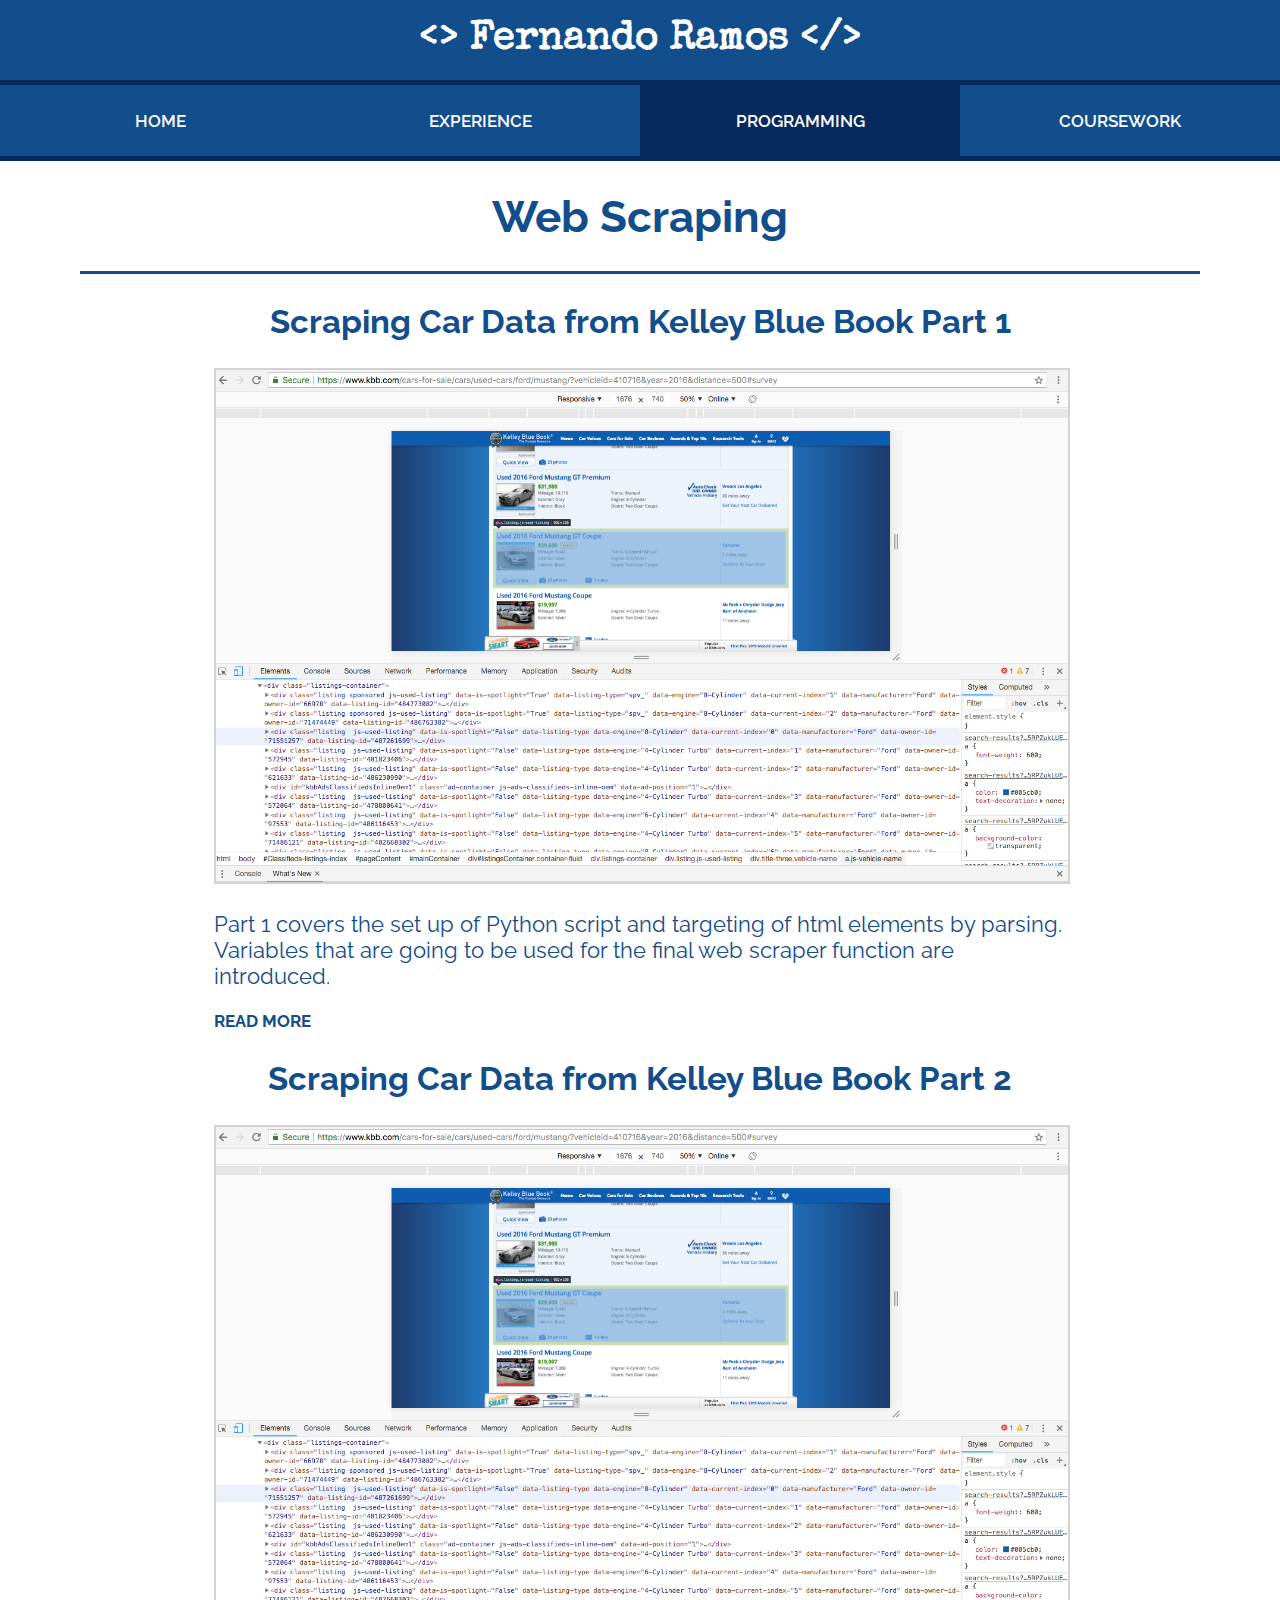
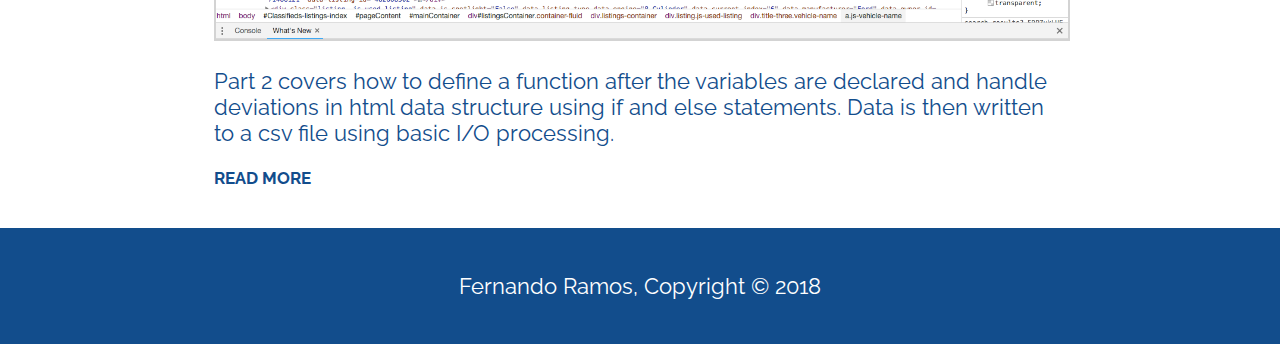
<file: blog/blogview.html>
<!DOCTYPE html>
<html lang="en">
<head>
	<meta charset="utf-8">
	<meta name="viewport" content="device=device-width">
	<meta name="description" content="Fernando's Website, Portfolio, & Interests" >
	<meta name="keywords" content="Fernando Ramos, portfolio, website, statistics, data analysis, economics, Tableau, R, Python, Eviews, University of California Irvine, UCI">
	<meta name="author" content="Fernando Ramos">
	<title>Fernando Ramos | Professional Website</title>
	<link rel=stylesheet href="../styling.css">
</head>

<body>
<!--<div id="wrapper">-->
	<header>
		<h1 id="name">&lt;&gt; Fernando Ramos &lt;/&gt;</h1>
		<nav class="topnav" id="myTopnav">
  			<a href="../index.html">Home</a>
  			<a href="../experience.html">Experience</a>
  			<a href="../programming.html" class="active">Programming</a>
  			<a href="../coursework.html">Coursework</a>
		</nav>
	</header>
	<div class="container">
		<h1>Web Scraping</h1>
			<hr>
		<div class="blog-container">
			<h2><a class="title" href="webscrapingPt1.html">Scraping Car Data from Kelley Blue Book Part 1</a></h2>
			<img class="resize2" src="../screenshot2.png">
			<p>Part 1 covers the set up of Python script and targeting of html elements by parsing. Variables that are going to be used for the final web scraper function are introduced.</p>
			<p class="view"><a class="title" href="webscrapingPt1.html"><b>READ MORE</b></a></p>
			<h2><a class="title" href="#">Scraping Car Data from Kelley Blue Book Part 2</a></h2>
			<img class="resize2" src="../screenshot2.png">
			<p>Part 2 covers how to define a function after the variables are declared and handle deviations in html data structure using if and else statements. Data is then written to a csv file using basic I/O processing.</p>
			<p class="view"><a class="title" href="#"><b>READ MORE</b></a></p>
		</div>
	</div>
<!--</div>-->
<footer>
	Fernando Ramos, Copyright &copy; 2018
</footer>
</body>


</html>
</file>
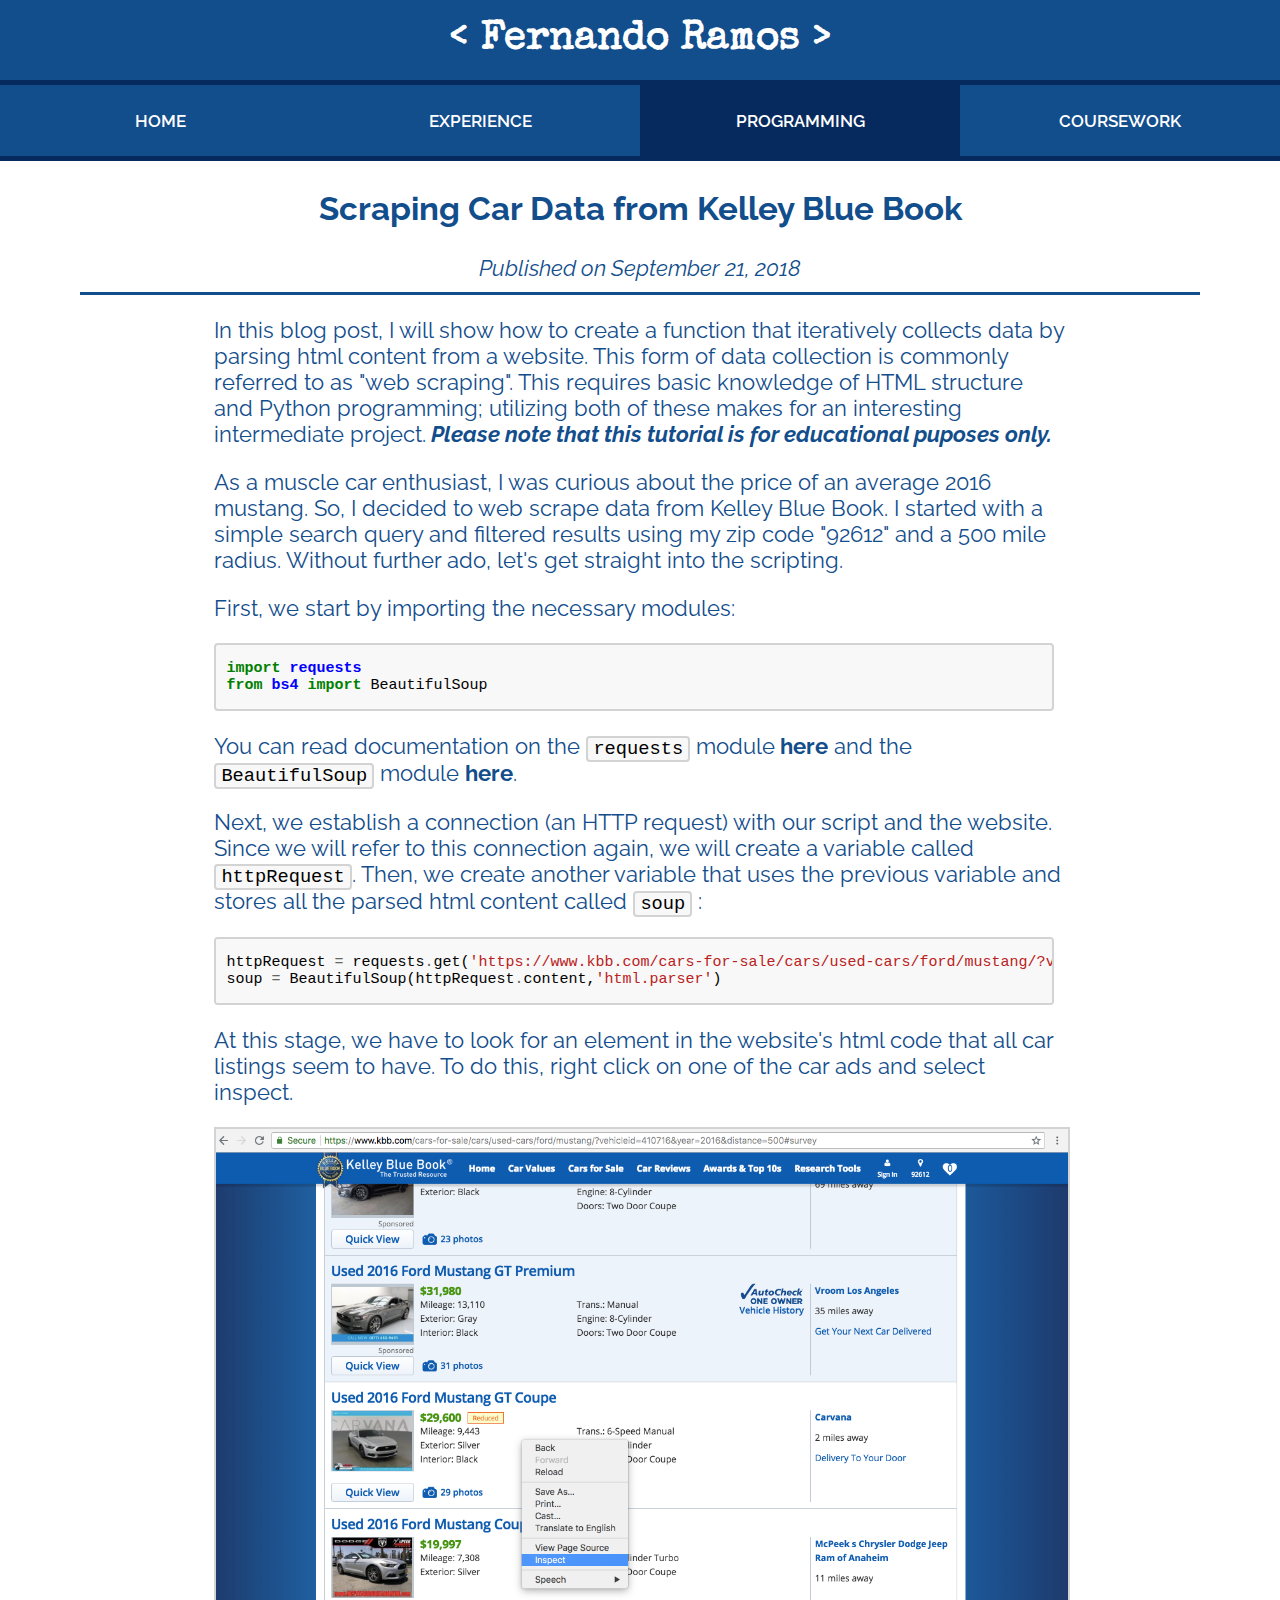
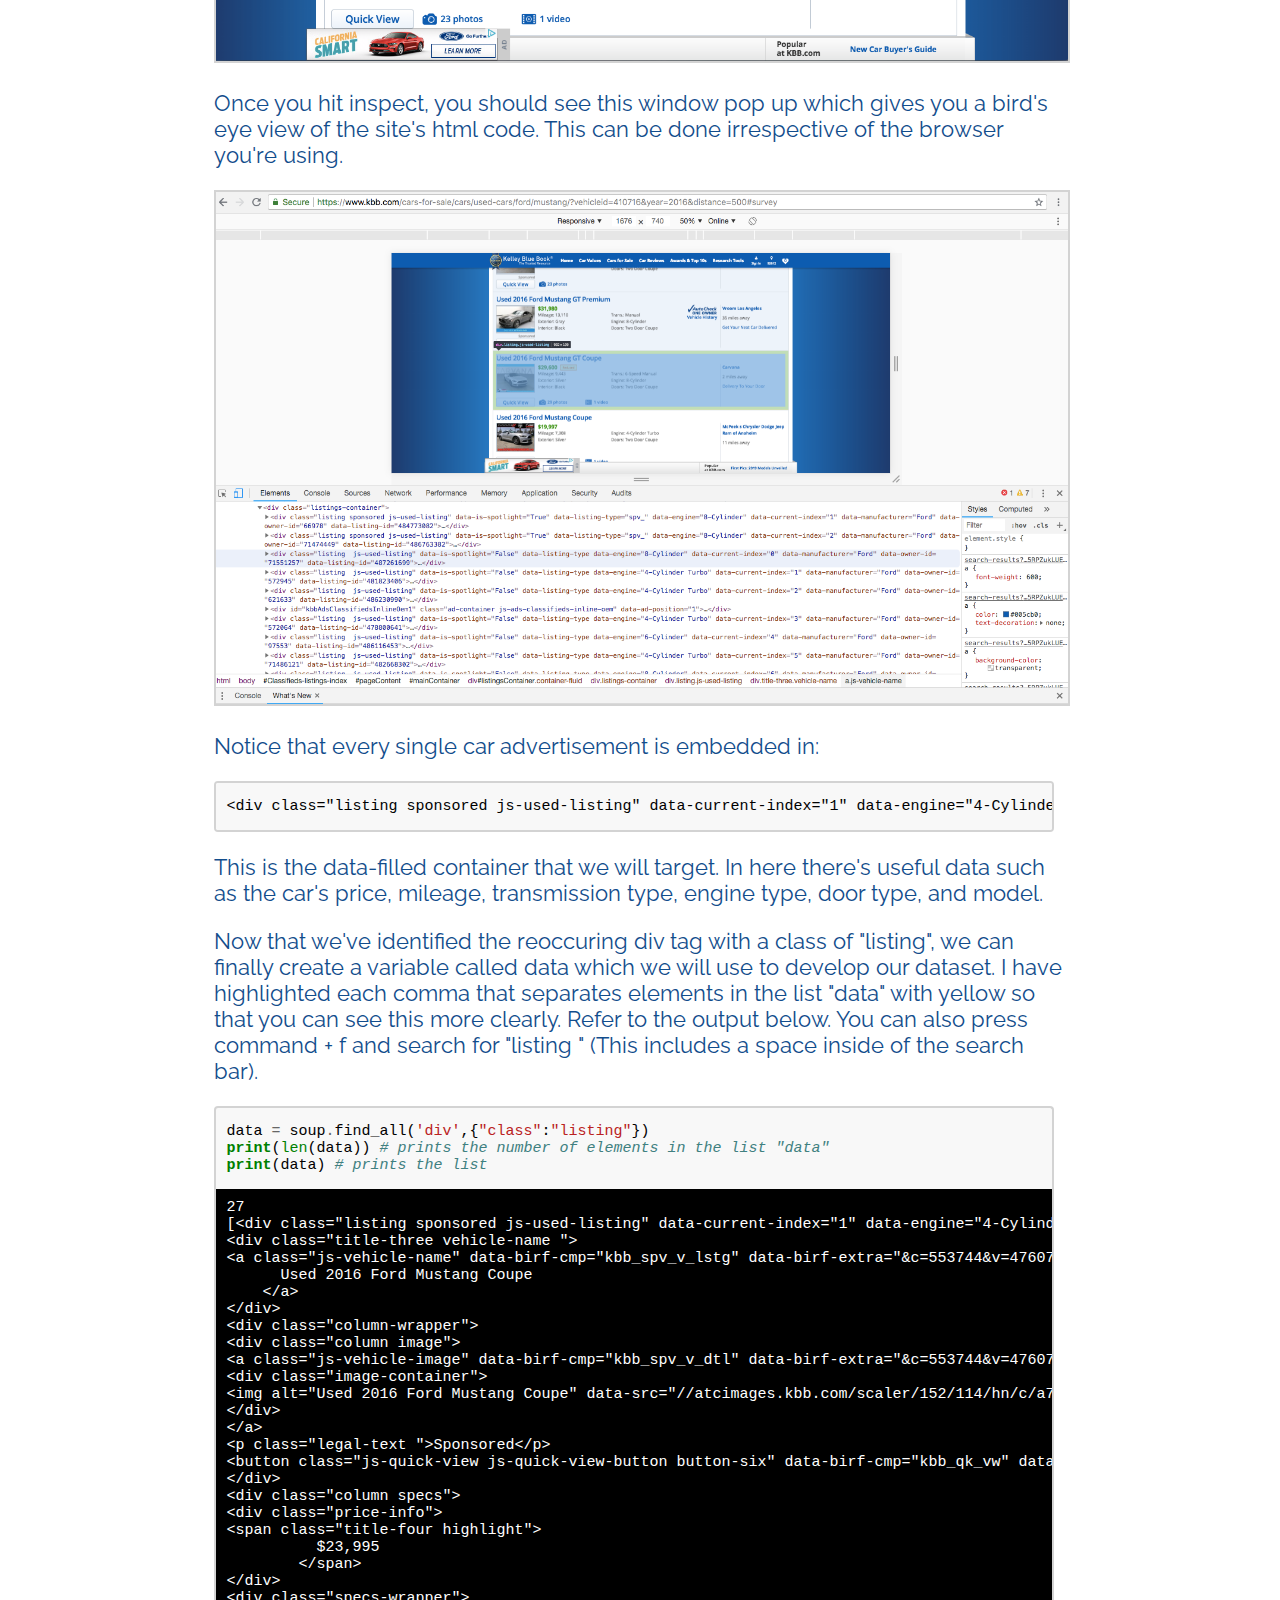
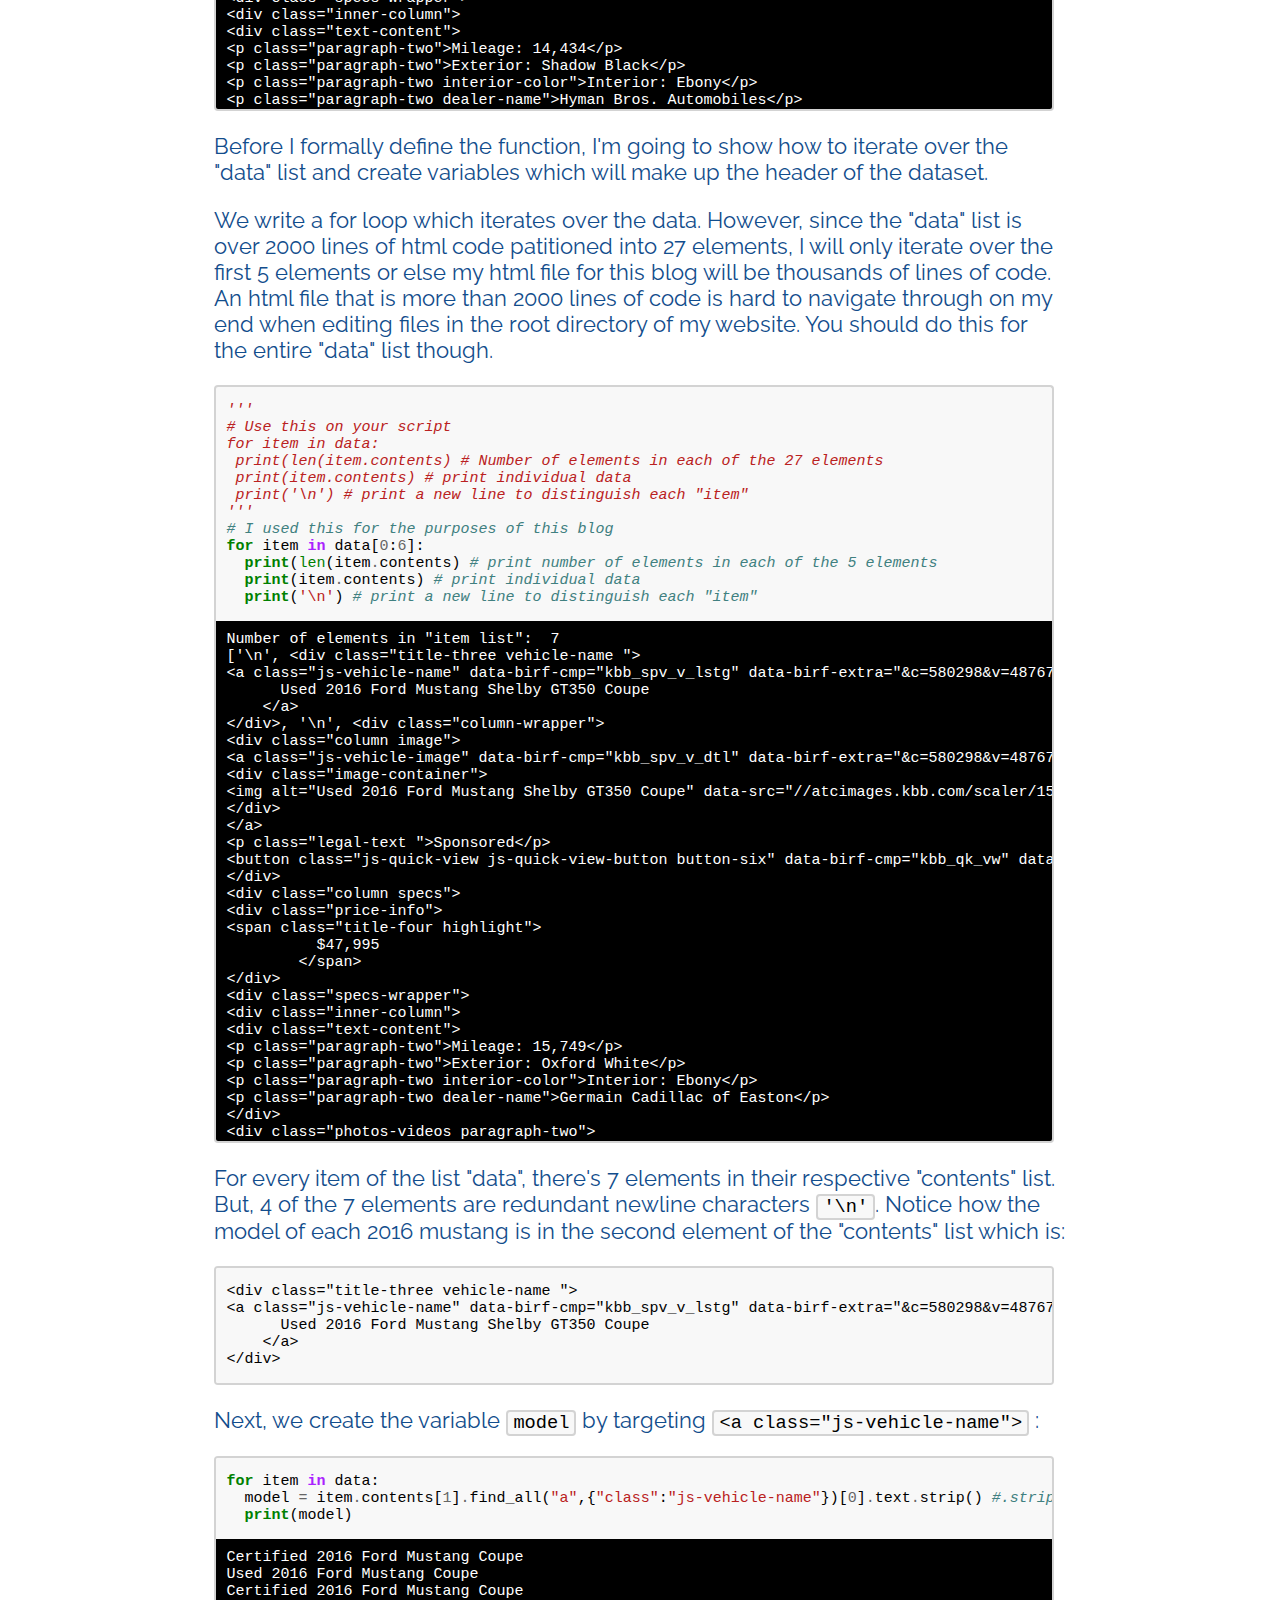
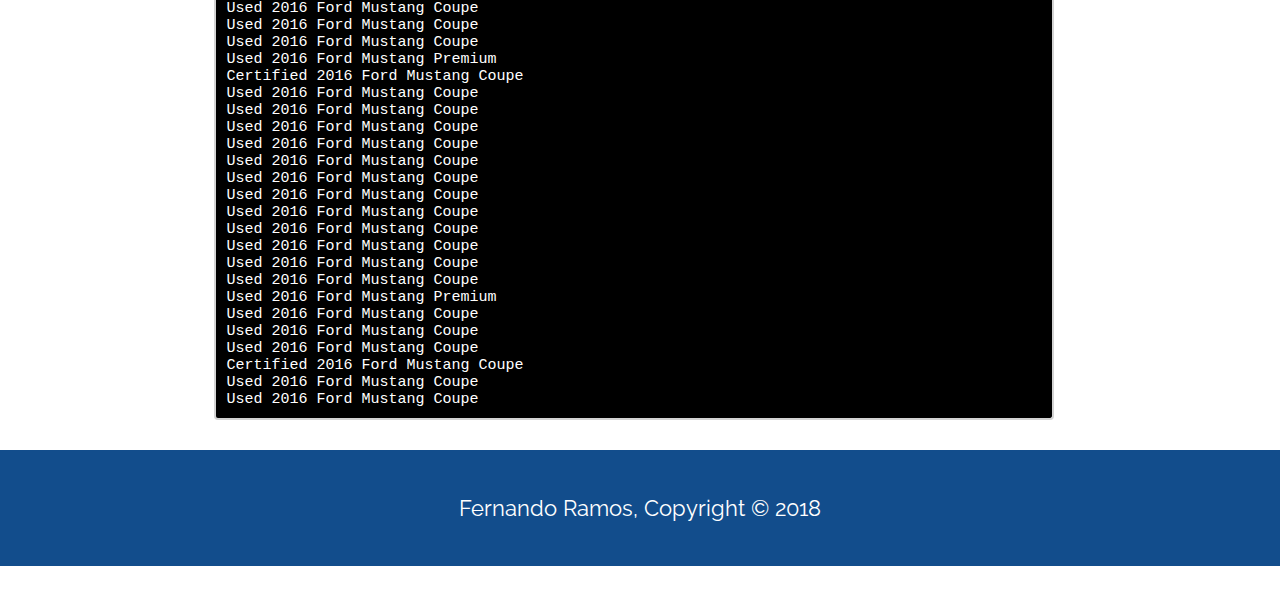
<file: blog/web-scraping-kelley-blue-book-data.html>
<!DOCTYPE html>
<html lang="en">
<head>
	<meta charset="utf-8">
	<meta name="viewport" content="device=device-width">
	<meta name="description" content="This is the portfolio/ website of Fernando Ramos where he showcases his skills and also runs a programming blog.">
	<meta name="keywords" content="Fernando Ramos, portfolio, website, statistics, data analysis, economics, Tableau, R, Python, Eviews, University of California Irvine, UCI, web scraping, python, requests module, BeautifulSoup module, bs4, data collection">
	<meta name="author" content="Fernando Ramos">
	<title>Fernando Ramos | Professional Website</title>
	<link rel=stylesheet href="../styling.css">
  <link rel="shortcut icon" type="image/x-icon" href="favicon.ico">
</head>
<body>
<!--<div id="wrapper">-->
	<header>
   <h1 id="name">&lt; Fernando Ramos &gt;</h1>
		<nav class="topnav" id="myTopnav">
  			<a href="../index.html">Home</a>
  			<a href="../experience.html">Experience</a>
  			<a href="../programming.html" class="active">Programming</a>
  			<a href="../coursework.html">Coursework</a>
		</nav>
	</header>
	<div class="container">
		<h2>Scraping Car Data from Kelley Blue Book</h2>
    <i style="font-size: 100%;">Published on September 21, 2018 </i>
    <!--<i style='font-size: 15px'>Written September 21, 2018 by Fernando Ramos</i>-->
	<hr>
<div class="blog-container">
  <p>In this blog post, I will show how to create a function that iteratively collects data by parsing html content from a website. This form of data collection is commonly referred to as "web scraping". This requires basic knowledge of HTML structure and Python programming; utilizing both of these makes for an interesting intermediate project.<i><b> Please note that this tutorial is for educational puposes only.</b></i></p> <!--I do not recommend or condone using data for commercial purposes without a company's express consent.-->

  <p>As a muscle car enthusiast, I was curious about the price of an average 2016 mustang. So, I decided to web scrape data from Kelley Blue Book. I started with a simple search query and filtered results using my zip code "92612" and a 500 mile radius. Without further ado, let's get straight into the scripting.</p>

    <p>First, we start by importing the necessary modules: </p>
<div class="highlight"><pre><span></span><span class="kn">import</span> <span class="nn">requests</span>
<span class="kn">from</span> <span class="nn">bs4</span> <span class="kn">import</span> <span class="n">BeautifulSoup</span>
</pre></div>
<p>You can read documentation on the <code>requests</code> module<a href="http://docs.python-requests.org/en/master/"><b> here</b></a>
and the <code>BeautifulSoup</code> module 
<a href="https://www.crummy.com/software/BeautifulSoup/bs4/doc/"> <b> here</b>.</a></p>

<p>Next, we establish a connection (an HTTP request) with our script and the website. Since we will refer to this connection again, we will create a variable called <code>httpRequest</code>. Then, we create another variable that uses the previous variable and stores all the parsed html content called <code>soup</code> :</p>

<div class="highlight"><pre><span></span><span class="n">httpRequest</span> <span class="o">=</span> <span class="n">requests</span><span class="o">.</span><span class="n">get</span><span class="p">(</span><span class="s1">&#39;https://www.kbb.com/cars-for-sale/cars/used-cars/ford/mustang/?vehicleid=410716&amp;year=2016&amp;distance=500#survey&#39;</span><span class="p">)</span>
<span class="n">soup</span> <span class="o">=</span> <span class="n">BeautifulSoup</span><span class="p">(</span><span class="n">httpRequest</span><span class="o">.</span><span class="n">content</span><span class="p">,</span><span class="s1">&#39;html.parser&#39;</span><span class="p">)</span>
</pre></div>

<p>At this stage, we have to look for an element in the website's html code that all car listings seem to have. To do this, right click on one of the car ads and select inspect.</p>
<img class="resize2" src="../screenshot1.png">
<p>Once you hit inspect, you should see this window pop up which gives you a bird's eye view of the site's html code. This can be done irrespective of the browser you're using.</p>
<img class="resize2" src="../screenshot2.png">
<p>Notice that every single car advertisement is embedded in:</p> <div class="highlight"><pre>&lt;div class="listing sponsored js-used-listing" data-current-index="1" data-engine="4-Cylinder Turbo" data-is-spotlight="True" data-listing-id="476071569" data-listing-type="spv_" data-manufacturer="Ford" data-owner-id="553744"&gt;</pre></div> <!--a div that has a class called "listing".--> <p>This is the data-filled container that we will target. In here there's useful data such as the car's price, mileage, transmission type, engine type, door type, and model. </p>
<!--<p>HTML code:</p>
<p><code>&lt;div class="listing  js-used-listing"&gt;</code></p>-->
<p>Now that we've identified the reoccuring div tag with a class of "listing", we can finally create a variable called data which we will use to develop our dataset. I have highlighted each comma that separates elements in the list "data" with yellow so that you can see this more clearly. Refer to  the output below. You can also press command + f and search for "listing " (This includes a space inside of the search bar).</p>

<div class="highlighter"><pre><span></span><span class="n">data</span> <span class="o">=</span> <span class="n">soup</span><span class="o">.</span><span class="n">find_all</span><span class="p">(</span><span class="s1">&#39;div&#39;</span><span class="p">,{</span><span class="s2">&quot;class&quot;</span><span class="p">:</span><span class="s2">&quot;listing&quot;</span><span class="p">})</span>
<span class="k">print</span><span class="p">(</span><span class="nb">len</span><span class="p">(</span><span class="n">data</span><span class="p">))</span> <span class="c1"># prints the number of elements in the list &quot;data&quot;</span>
<span class="k">print</span><span class="p">(</span><span class="n">data</span><span class="p">)</span> <span class="c1"># prints the list </span>
</pre></div>
<div class="format-code"><pre class="output">27
[&lt;div class="listing sponsored js-used-listing" data-current-index="1" data-engine="4-Cylinder Turbo" data-is-spotlight="True" data-listing-id="476071569" data-listing-type="spv_" data-manufacturer="Ford" data-owner-id="553744"&gt;
&lt;div class="title-three vehicle-name "&gt;
&lt;a class="js-vehicle-name" data-birf-cmp="kbb_spv_v_lstg" data-birf-extra="&amp;c=553744&amp;v=476071569&amp;z=&amp;s=-1" data-birf-log="component" data-birf-par="kbb_spv_lstg_usd_1" href="/cars-for-sale/476071569/?totalresults=0&amp;index=0&amp;vehicleid=410716&amp;searchtype=used&amp;atcmake=ford&amp;atcmodel=mustang&amp;zipcode=&amp;year=2016&amp;distance=75" rel="nofollow" title="Used 2016 Ford Mustang Coupe"&gt;
      Used 2016 Ford Mustang Coupe
    &lt;/a&gt;
&lt;/div&gt;
&lt;div class="column-wrapper"&gt;
&lt;div class="column image"&gt;
&lt;a class="js-vehicle-image" data-birf-cmp="kbb_spv_v_dtl" data-birf-extra="&amp;c=553744&amp;v=476071569&amp;z=&amp;s=-1" data-birf-log="component" href="/cars-for-sale/476071569/?totalresults=0&amp;index=0&amp;vehicleid=410716&amp;searchtype=used&amp;atcmake=ford&amp;atcmodel=mustang&amp;zipcode=&amp;year=2016&amp;distance=75" rel="nofollow"&gt;
&lt;div class="image-container"&gt;
&lt;img alt="Used 2016 Ford Mustang Coupe" data-src="//atcimages.kbb.com/scaler/152/114/hn/c/a7230c644a5440f9b5f7b6a7382ae31b.jpg" src=""/&gt;
&lt;/div&gt;
&lt;/a&gt;
&lt;p class="legal-text "&gt;Sponsored&lt;/p&gt;
&lt;button class="js-quick-view js-quick-view-button button-six" data-birf-cmp="kbb_qk_vw" data-birf-extra="&amp;c=553744&amp;v=476071569&amp;z=&amp;s=-1" data-birf-log="component" data-frame-url="/cars-for-sale/details/minivdp/?searchtype=used&amp;atcmake=ford&amp;atcmodel=mustang&amp;listingid=476071569&amp;galleryview=photos&amp;zipcode=&amp;sourcepage=srp&amp;vehicleid=410716&amp;year=2016&amp;distance=75&amp;totalresults=0&amp;index=0" data-modal="#quickViewModal"&gt;Quick View&lt;/button&gt;
&lt;/div&gt;
&lt;div class="column specs"&gt;
&lt;div class="price-info"&gt;
&lt;span class="title-four highlight"&gt;
          $23,995
        &lt;/span&gt;
&lt;/div&gt;
&lt;div class="specs-wrapper"&gt;
&lt;div class="inner-column"&gt;
&lt;div class="text-content"&gt;
&lt;p class="paragraph-two"&gt;Mileage: 14,434&lt;/p&gt;
&lt;p class="paragraph-two"&gt;Exterior: Shadow Black&lt;/p&gt;
&lt;p class="paragraph-two interior-color"&gt;Interior: Ebony&lt;/p&gt;
&lt;p class="paragraph-two dealer-name"&gt;Hyman Bros. Automobiles&lt;/p&gt;
&lt;/div&gt;
&lt;div class="photos-videos paragraph-two"&gt;
&lt;a class="photos link js-quick-view-photos" data-birf-cmp="kbb_spv_v_pht" data-birf-extra="&amp;c=553744&amp;v=476071569&amp;z=&amp;s=-1" data-birf-log="component" href="/cars-for-sale/476071569/?totalresults=0&amp;index=0&amp;vehicleid=410716&amp;searchtype=used&amp;atcmake=ford&amp;atcmodel=mustang&amp;zipcode=&amp;year=2016&amp;distance=75" rel="nofollow"&gt;
&lt;i class="icon-photos"&gt;&lt;/i&gt;
&lt;span&gt;28 photos&lt;/span&gt;
&lt;/a&gt;
&lt;/div&gt;
&lt;/div&gt;
&lt;div class="inner-column specs-right"&gt;
&lt;p class="paragraph-two"&gt;Trans.: Automatic&lt;/p&gt;
&lt;p class="paragraph-two"&gt;Engine: 4-Cylinder Turbo&lt;/p&gt;
&lt;p class="paragraph-two"&gt;Doors: Two Door Coupe&lt;/p&gt;
&lt;/div&gt;
&lt;/div&gt;
&lt;/div&gt;
&lt;div class="column badging"&gt;
&lt;/div&gt;
&lt;div class="column dealer"&gt;
&lt;a class="paragraph-two js-owner-name dealer-name" data-birf-cmp="kbb_spv_v_dlr" data-birf-extra="&amp;c=553744&amp;v=476071569&amp;z=&amp;s=-1" data-birf-log="component" href="/dealers/midlothian_va/hyman-bros-automobiles/553744/" rel="nofollow"&gt;Hyman Bros. Automobiles&lt;/a&gt;
&lt;/div&gt;
&lt;/div&gt;
&lt;script type="application/ld+json"&gt;
  {
    "@context": "http://schema.org/",
    "@type": "Car",
    "name": "Used 2016 Ford Mustang Coupe",
    "image": "//atcimages.kbb.com/scaler/152/114/hn/c/a7230c644a5440f9b5f7b6a7382ae31b.jpg",
    "offers": {
      "@type": "Offer",
      "priceCurrency": "USD",
      "price": "23995",
      "itemCondition": "http://schema.org/UsedCondition",
      "availability": "http://schema.org/InStock"
    },
    "description": "~ONE OWNER~ CLEAN CARFAX~ ONLY 14,000 MILES~ PREMIUM~ NAVIGATION~ - Options: VOICE-ACTIVATED TOUCH-SCREEN NAVIGATION SYSTEM",
    "vehicleIdentificationNumber": "1FA6P8TH8G5207406",
    "brand": "Ford",
    "mileageFromOdometer": {
      "@type": "QuantitativeValue",
      "value": "14434"
    },
    "color": "Shadow Black",
    "vehicleInteriorColor": "Ebony",
    "vehicleTransmission": "Automatic",
    "vehicleEngine": "4-Cylinder Turbo",
    "bodyType": "Coupe"
  }
&lt;/script&gt;
&lt;/div&gt;<span class="new-element">,</span> &lt;div class="listing sponsored js-used-listing" data-current-index="2" data-engine="8-Cylinder" data-is-spotlight="True" data-listing-id="484142756" data-listing-type="spv_" data-manufacturer="Ford" data-owner-id="66781019"&gt;
&lt;div class="title-three vehicle-name "&gt;
&lt;a class="js-vehicle-name" data-birf-cmp="kbb_spv_v_lstg" data-birf-extra="&amp;c=66781019&amp;v=484142756&amp;z=&amp;s=-1" data-birf-log="component" data-birf-par="kbb_spv_lstg_usd_2" href="/cars-for-sale/484142756/?totalresults=0&amp;index=0&amp;vehicleid=410716&amp;searchtype=used&amp;atcmake=ford&amp;atcmodel=mustang&amp;zipcode=&amp;year=2016&amp;distance=75" rel="nofollow" title="Used 2016 Ford Mustang GT"&gt;
      Used 2016 Ford Mustang GT
    &lt;/a&gt;
&lt;/div&gt;
&lt;div class="column-wrapper"&gt;
&lt;div class="column image"&gt;
&lt;a class="js-vehicle-image" data-birf-cmp="kbb_spv_v_dtl" data-birf-extra="&amp;c=66781019&amp;v=484142756&amp;z=&amp;s=-1" data-birf-log="component" href="/cars-for-sale/484142756/?totalresults=0&amp;index=0&amp;vehicleid=410716&amp;searchtype=used&amp;atcmake=ford&amp;atcmodel=mustang&amp;zipcode=&amp;year=2016&amp;distance=75" rel="nofollow"&gt;
&lt;div class="image-container"&gt;
&lt;img alt="Used 2016 Ford Mustang GT" data-src="//atcimages.kbb.com/scaler/152/114/hn/c/b19c611a669c462492a9c59e34092b94.jpg" src=""/&gt;
&lt;/div&gt;
&lt;/a&gt;
&lt;p class="legal-text "&gt;Sponsored&lt;/p&gt;
&lt;button class="js-quick-view js-quick-view-button button-six" data-birf-cmp="kbb_qk_vw" data-birf-extra="&amp;c=66781019&amp;v=484142756&amp;z=&amp;s=-1" data-birf-log="component" data-frame-url="/cars-for-sale/details/minivdp/?searchtype=used&amp;atcmake=ford&amp;atcmodel=mustang&amp;listingid=484142756&amp;galleryview=photos&amp;zipcode=&amp;sourcepage=srp&amp;vehicleid=410716&amp;year=2016&amp;distance=75&amp;totalresults=0&amp;index=0" data-modal="#quickViewModal"&gt;Quick View&lt;/button&gt;
&lt;/div&gt;
&lt;div class="column specs"&gt;
&lt;div class="price-info"&gt;
&lt;span class="title-four highlight"&gt;
          $27,995
        &lt;/span&gt;
&lt;span class="badge badge-two js-new-or-reduced-badge" data-is-reduced="True"&gt;Reduced&lt;/span&gt;
&lt;/div&gt;
&lt;div class="specs-wrapper"&gt;
&lt;div class="inner-column"&gt;
&lt;div class="text-content"&gt;
&lt;p class="paragraph-two"&gt;Mileage: 22,606&lt;/p&gt;
&lt;p class="paragraph-two"&gt;Exterior: Shadow Black&lt;/p&gt;
&lt;p class="paragraph-two interior-color"&gt;Interior: Ebony&lt;/p&gt;
&lt;p class="paragraph-two dealer-name"&gt;Hamer Toyota&lt;/p&gt;
&lt;/div&gt;
&lt;div class="photos-videos paragraph-two"&gt;
&lt;a class="photos link js-quick-view-photos" data-birf-cmp="kbb_spv_v_pht" data-birf-extra="&amp;c=66781019&amp;v=484142756&amp;z=&amp;s=-1" data-birf-log="component" href="/cars-for-sale/484142756/?totalresults=0&amp;index=0&amp;vehicleid=410716&amp;searchtype=used&amp;atcmake=ford&amp;atcmodel=mustang&amp;zipcode=&amp;year=2016&amp;distance=75" rel="nofollow"&gt;
&lt;i class="icon-photos"&gt;&lt;/i&gt;
&lt;span&gt;23 photos&lt;/span&gt;
&lt;/a&gt;
&lt;/div&gt;
&lt;/div&gt;
&lt;div class="inner-column specs-right"&gt;
&lt;p class="paragraph-two"&gt;Trans.: 6-Speed Manual&lt;/p&gt;
&lt;p class="paragraph-two"&gt;Engine: 8-Cylinder&lt;/p&gt;
&lt;p class="paragraph-two"&gt;Doors: Two Door Coupe&lt;/p&gt;
&lt;/div&gt;
&lt;/div&gt;
&lt;/div&gt;
&lt;div class="column badging"&gt;
&lt;/div&gt;
&lt;div class="column dealer"&gt;
&lt;a class="paragraph-two js-owner-name dealer-name" data-birf-cmp="kbb_spv_v_dlr" data-birf-extra="&amp;c=66781019&amp;v=484142756&amp;z=&amp;s=-1" data-birf-log="component" href="/dealers/mission-hills_ca/hamer-toyota/66781019/" rel="nofollow"&gt;Hamer Toyota&lt;/a&gt;
&lt;/div&gt;
&lt;/div&gt;
&lt;script type="application/ld+json"&gt;
  {
    "@context": "http://schema.org/",
    "@type": "Car",
    "name": "Used 2016 Ford Mustang GT",
    "image": "//atcimages.kbb.com/scaler/152/114/hn/c/b19c611a669c462492a9c59e34092b94.jpg",
    "offers": {
      "@type": "Offer",
      "priceCurrency": "USD",
      "price": "27995",
      "itemCondition": "http://schema.org/UsedCondition",
      "availability": "http://schema.org/InStock"
    },
    "description": "Clean CARFAX. Shadow Black 2016 Ford Mustang GT RWD 6-Speed Manual 5.0L V8 Ti-VCT&lt;br&gt;&lt;br&gt;Recent Arrival!&lt;br&gt;&lt;br&gt;Awards:&lt;br&gt;* 2016 KBB.com Brand Image Awards&lt;br&gt;WHY CHOOSE HAMER TOYOTA? SIMPLE - we choose volume sales over large profit margins! Serving the good folks of the San Fernando Valley from the same corner since 1939, we are in the TOP 10 IN THE USA on Certified Pre-Owned Toyotas and every pre-owned vehicle passes inspection or we don&#39;t sell it!! Our Service Department is filled with Toyota Master Technicians who care, our Parts Department is fully stocked, we offer a free shuttle during your service, and provide free wifi in our Customer Business Center. Buy from Hamer and receive a 15% Off Parts Card good for life! At Hamer Toyota, WE HEAR YOU!&lt;br&gt;&lt;br&gt;Reviews:&lt;br&gt;&lt;br&gt;* From a turbocharged four-cylinder to a roaring V8, there are several appealing engine options; sharp and grippy handling when going around turns; lots of interior upgrades give it a classy/high-tech vibe. Source: Edmunds",
    "vehicleIdentificationNumber": "1FA6P8CF4G5279346",
    "brand": "Ford",
    "mileageFromOdometer": {
      "@type": "QuantitativeValue",
      "value": "22606"
    },
    "color": "Shadow Black",
    "vehicleInteriorColor": "Ebony",
    "vehicleTransmission": "6-Speed Manual",
    "vehicleEngine": "8-Cylinder",
    "bodyType": "Coupe"
  }
&lt;/script&gt;
&lt;/div&gt;<span class="new-element">,</span> &lt;div class="listing js-used-listing" data-current-index="0" data-engine="6-Cylinder" data-is-spotlight="False" data-listing-id="483701760" data-listing-type="" data-manufacturer="Ford" data-owner-id="5792247"&gt;
&lt;div class="title-three vehicle-name icon-box-checkmark"&gt;
&lt;a class="js-vehicle-name" data-birf-cmp="kbb_v_lstg_usd" data-birf-extra="&amp;c=5792247&amp;v=483701760&amp;z=&amp;s=-1" data-birf-log="component" data-birf-par="kbb_lstg_usd_3" href="/cars-for-sale/483701760/?totalresults=1000&amp;index=0&amp;vehicleid=410716&amp;searchtype=used&amp;atcmake=ford&amp;atcmodel=mustang&amp;zipcode=&amp;year=2016&amp;distance=75" rel="nofollow" title="Certified 2016 Ford Mustang Coupe"&gt;
      Certified 2016 Ford Mustang Coupe
    &lt;/a&gt;
&lt;/div&gt;
&lt;div class="column-wrapper"&gt;
&lt;div class="column image"&gt;
&lt;a class="js-vehicle-image" href="/cars-for-sale/483701760/?totalresults=1000&amp;index=0&amp;vehicleid=410716&amp;searchtype=used&amp;atcmake=ford&amp;atcmodel=mustang&amp;zipcode=&amp;year=2016&amp;distance=75" rel="nofollow"&gt;
&lt;div class="image-container"&gt;
&lt;img alt="Certified 2016 Ford Mustang Coupe" data-src="//atcimages.kbb.com/scaler/152/114/hn/c/893e6c99819b44eab0ae448871fea1db.jpg" src=""/&gt;
&lt;/div&gt;
&lt;/a&gt;
&lt;p class="legal-text invisible"&gt;Sponsored&lt;/p&gt;
&lt;button class="js-quick-view js-quick-view-button button-six" data-birf-cmp="kbb_qk_vw" data-birf-extra="&amp;c=5792247&amp;v=483701760&amp;z=&amp;s=-1" data-birf-log="component" data-frame-url="/cars-for-sale/details/minivdp/?searchtype=used&amp;atcmake=ford&amp;atcmodel=mustang&amp;listingid=483701760&amp;galleryview=photos&amp;zipcode=&amp;sourcepage=srp&amp;vehicleid=410716&amp;year=2016&amp;distance=75&amp;totalresults=1000&amp;index=0" data-modal="#quickViewModal"&gt;Quick View&lt;/button&gt;
&lt;/div&gt;
&lt;div class="column specs"&gt;
&lt;div class="price-info"&gt;
&lt;span class="title-four highlight"&gt;
          $17,740
        &lt;/span&gt;
&lt;/div&gt;
&lt;div class="specs-wrapper"&gt;
&lt;div class="inner-column"&gt;
&lt;div class="text-content"&gt;
&lt;p class="paragraph-two"&gt;Mileage: 19,351&lt;/p&gt;
&lt;p class="paragraph-two"&gt;Exterior: Race Red&lt;/p&gt;
&lt;p class="paragraph-two interior-color"&gt;Interior: Ebony&lt;/p&gt;
&lt;p class="paragraph-two dealer-name"&gt;Al Packer's White Marsh Ford&lt;/p&gt;
&lt;/div&gt;
&lt;div class="photos-videos paragraph-two"&gt;
&lt;a class="photos link js-quick-view-photos" href="/cars-for-sale/483701760/?totalresults=1000&amp;index=0&amp;vehicleid=410716&amp;searchtype=used&amp;atcmake=ford&amp;atcmodel=mustang&amp;zipcode=&amp;year=2016&amp;distance=75" rel="nofollow"&gt;
&lt;i class="icon-photos"&gt;&lt;/i&gt;
&lt;span&gt;25 photos&lt;/span&gt;
&lt;/a&gt;
&lt;a class="videos link js-quick-view-videos" href="/cars-for-sale/483701760/?totalresults=1000&amp;index=0&amp;vehicleid=410716&amp;searchtype=used&amp;atcmake=ford&amp;atcmodel=mustang&amp;zipcode=&amp;year=2016&amp;distance=75" rel="nofollow"&gt;
&lt;i class="icon-videos"&gt;&lt;/i&gt;
&lt;span&gt;1 video&lt;/span&gt;
&lt;/a&gt;
&lt;/div&gt;
&lt;/div&gt;
&lt;div class="inner-column specs-right"&gt;
&lt;p class="paragraph-two"&gt;Trans.: Manual&lt;/p&gt;
&lt;p class="paragraph-two"&gt;Engine: 6-Cylinder&lt;/p&gt;
&lt;p class="paragraph-two"&gt;Doors: Two Door Coupe&lt;/p&gt;
&lt;/div&gt;
&lt;/div&gt;
&lt;/div&gt;
&lt;div class="column badging"&gt;
&lt;a class="cpo-badge js-cpo-badge" data-cpo-sponsorship-name="Ford CPO Sponsorship" data-modal="#CPObadgeDetail"&gt;
&lt;img class="image" src="//file.kbb.com/kbb/images/cpo/FordCPO_logo_95x30.png"/&gt;
&lt;/a&gt;
&lt;/div&gt;
&lt;div class="column dealer"&gt;
&lt;a class="paragraph-two js-owner-name dealer-name" data-birf-cmp="kbb_dlr_ov" data-birf-extra="&amp;c=5792247&amp;v=483701760&amp;z=&amp;s=-1" data-birf-log="component" href="/dealers/baltimore_md/al-packers-white-marsh-ford/5792247/" rel="nofollow"&gt;Al Packer's White Marsh Ford&lt;/a&gt;
&lt;/div&gt;
&lt;/div&gt;
&lt;script type="application/ld+json"&gt;
  {
    "@context": "http://schema.org/",
    "@type": "Car",
    "name": "Certified 2016 Ford Mustang Coupe",
    "image": "//atcimages.kbb.com/scaler/152/114/hn/c/893e6c99819b44eab0ae448871fea1db.jpg",
    "offers": {
      "@type": "Offer",
      "priceCurrency": "USD",
      "price": "17740",
      "itemCondition": "http://schema.org/UsedCondition",
      "availability": "http://schema.org/InStock"
    },
    "description": "Mustang under 20k miles for under 20k dollars WOWEEE!!!&lt;br&gt;&lt;br&gt;&lt;br&gt;&lt;br&gt;Clean CARFAX.&lt;br&gt;&lt;br&gt;All vehicles come with the Al Packer Customer Advantage Plan at no extra charge which includes free Oil Changes, free Car Washes, and up to $1,000 in service savings!&lt;br&gt;&lt;br&gt;2016 Ford Mustang V6 V6 RWD Race Red 6-Speed Manual 3.7L V6 Ti-VCT 24V NICE LOCAL TRADE IN, LOW MILEAGE, FORD CERTIFIED CAR. BUY WITH CONFIDENCE.&lt;br&gt;&lt;br&gt;&lt;br&gt;Awards:&lt;br&gt;* 2016 KBB.com Brand Image Awards",
    "vehicleIdentificationNumber": "1FA6P8AM2G5208129",
    "brand": "Ford",
    "mileageFromOdometer": {
      "@type": "QuantitativeValue",
      "value": "19351"
    },
    "color": "Race Red",
    "vehicleInteriorColor": "Ebony",
    "vehicleTransmission": "Manual",
    "vehicleEngine": "6-Cylinder",
    "bodyType": "Coupe"
  }
&lt;/script&gt;
&lt;/div&gt;<span class="new-element">,</span> &lt;div class="listing js-used-listing" data-current-index="1" data-engine="6-Cylinder" data-is-spotlight="False" data-listing-id="486338837" data-listing-type="" data-manufacturer="Ford" data-owner-id="100012990"&gt;
&lt;div class="title-three vehicle-name "&gt;
&lt;a class="js-vehicle-name" data-birf-cmp="kbb_v_lstg_usd" data-birf-extra="&amp;c=100012990&amp;v=486338837&amp;z=&amp;s=-1" data-birf-log="component" data-birf-par="kbb_lstg_usd_4" href="/cars-for-sale/486338837/?totalresults=1000&amp;index=1&amp;vehicleid=410716&amp;searchtype=used&amp;atcmake=ford&amp;atcmodel=mustang&amp;zipcode=&amp;year=2016&amp;distance=75" rel="nofollow" title="Used 2016 Ford Mustang Coupe"&gt;
      Used 2016 Ford Mustang Coupe
    &lt;/a&gt;
&lt;/div&gt;
&lt;div class="column-wrapper"&gt;
&lt;div class="column image"&gt;
&lt;a class="js-vehicle-image" href="/cars-for-sale/486338837/?totalresults=1000&amp;index=1&amp;vehicleid=410716&amp;searchtype=used&amp;atcmake=ford&amp;atcmodel=mustang&amp;zipcode=&amp;year=2016&amp;distance=75" rel="nofollow"&gt;
&lt;div class="image-container"&gt;
&lt;img alt="Used 2016 Ford Mustang Coupe" data-src="//atcimages.kbb.com/scaler/152/114/hn/c/37bff24b4d92453e87c8ad7b0d14f6cf.jpg" src=""/&gt;
&lt;/div&gt;
&lt;/a&gt;
&lt;p class="legal-text invisible"&gt;Sponsored&lt;/p&gt;
&lt;button class="js-quick-view js-quick-view-button button-six" data-birf-cmp="kbb_qk_vw" data-birf-extra="&amp;c=100012990&amp;v=486338837&amp;z=&amp;s=-1" data-birf-log="component" data-frame-url="/cars-for-sale/details/minivdp/?searchtype=used&amp;atcmake=ford&amp;atcmodel=mustang&amp;listingid=486338837&amp;galleryview=photos&amp;zipcode=&amp;sourcepage=srp&amp;vehicleid=410716&amp;year=2016&amp;distance=75&amp;totalresults=1000&amp;index=1" data-modal="#quickViewModal"&gt;Quick View&lt;/button&gt;
&lt;/div&gt;
&lt;div class="column specs"&gt;
&lt;div class="price-info"&gt;
&lt;span class="title-four highlight"&gt;
          $18,881
        &lt;/span&gt;
&lt;/div&gt;
&lt;div class="specs-wrapper"&gt;
&lt;div class="inner-column"&gt;
&lt;div class="text-content"&gt;
&lt;p class="paragraph-two"&gt;Mileage: 19,059&lt;/p&gt;
&lt;p class="paragraph-two"&gt;Exterior: Shadow Black&lt;/p&gt;
&lt;p class="paragraph-two interior-color"&gt;Interior: Ebony&lt;/p&gt;
&lt;p class="paragraph-two dealer-name"&gt;Randall Reed's Prestige Ford&lt;/p&gt;
&lt;/div&gt;
&lt;div class="photos-videos paragraph-two"&gt;
&lt;a class="photos link js-quick-view-photos" href="/cars-for-sale/486338837/?totalresults=1000&amp;index=1&amp;vehicleid=410716&amp;searchtype=used&amp;atcmake=ford&amp;atcmodel=mustang&amp;zipcode=&amp;year=2016&amp;distance=75" rel="nofollow"&gt;
&lt;i class="icon-photos"&gt;&lt;/i&gt;
&lt;span&gt;32 photos&lt;/span&gt;
&lt;/a&gt;
&lt;a class="videos link js-quick-view-videos" href="/cars-for-sale/486338837/?totalresults=1000&amp;index=1&amp;vehicleid=410716&amp;searchtype=used&amp;atcmake=ford&amp;atcmodel=mustang&amp;zipcode=&amp;year=2016&amp;distance=75" rel="nofollow"&gt;
&lt;i class="icon-videos"&gt;&lt;/i&gt;
&lt;span&gt;1 video&lt;/span&gt;
&lt;/a&gt;
&lt;/div&gt;
&lt;/div&gt;
&lt;div class="inner-column specs-right"&gt;
&lt;p class="paragraph-two"&gt;Trans.: 6-Speed Shiftable Automatic&lt;/p&gt;
&lt;p class="paragraph-two"&gt;Engine: 6-Cylinder&lt;/p&gt;
&lt;p class="paragraph-two"&gt;Doors: Two Door Coupe&lt;/p&gt;
&lt;/div&gt;
&lt;/div&gt;
&lt;/div&gt;
&lt;div class="column badging"&gt;
&lt;/div&gt;
&lt;div class="column dealer"&gt;
&lt;a class="paragraph-two js-owner-name dealer-name" data-birf-cmp="kbb_dlr_ov" data-birf-extra="&amp;c=100012990&amp;v=486338837&amp;z=&amp;s=-1" data-birf-log="component" href="/dealers/garland_tx/randall-reeds-prestige-ford/100012990/" rel="nofollow"&gt;Randall Reed's Prestige Ford&lt;/a&gt;
&lt;/div&gt;
&lt;/div&gt;
&lt;script type="application/ld+json"&gt;
  {
    "@context": "http://schema.org/",
    "@type": "Car",
    "name": "Used 2016 Ford Mustang Coupe",
    "image": "//atcimages.kbb.com/scaler/152/114/hn/c/37bff24b4d92453e87c8ad7b0d14f6cf.jpg",
    "offers": {
      "@type": "Offer",
      "priceCurrency": "USD",
      "price": "18881",
      "itemCondition": "http://schema.org/UsedCondition",
      "availability": "http://schema.org/InStock"
    },
    "description": "CARFAX One-Owner. Shadow Black 2016 Ford Mustang V6 RWD 6-Speed Automatic with Select-Shift 3.7L V6 Ti-VCT 24V 2016 Ford Mustang V6 in Shadow Black, 3.7L V6, LOW MILES, SYNC, REAR CAMERA, RWD, COUPE, GREAT CONDITION.&lt;br&gt;&lt;br&gt;Recent Arrival! Odometer is 6460 miles below market average!&lt;br&gt;&lt;br&gt;Awards:&lt;br&gt;* 2016 KBB.com Brand Image Awards&lt;br&gt;&lt;br&gt;&lt;br&gt;Reviews:&lt;br&gt;&lt;br&gt;* From a turbocharged four-cylinder to a roaring V8, there are several appealing engine options; sharp and grippy handling when going around turns; lots of interior upgrades give it a classy/high-tech vibe. Source: Edmunds",
    "vehicleIdentificationNumber": "1FA6P8AM0G5266692",
    "brand": "Ford",
    "mileageFromOdometer": {
      "@type": "QuantitativeValue",
      "value": "19059"
    },
    "color": "Shadow Black",
    "vehicleInteriorColor": "Ebony",
    "vehicleTransmission": "6-Speed Shiftable Automatic",
    "vehicleEngine": "6-Cylinder",
    "bodyType": "Coupe"
  }
&lt;/script&gt;
&lt;/div&gt;<span class="new-element">,</span> &lt;div class="listing js-used-listing" data-current-index="2" data-engine="6-Cylinder" data-is-spotlight="False" data-listing-id="483188490" data-listing-type="" data-manufacturer="Ford" data-owner-id="1396235"&gt;
&lt;div class="title-three vehicle-name "&gt;
&lt;a class="js-vehicle-name" data-birf-cmp="kbb_v_lstg_usd" data-birf-extra="&amp;c=1396235&amp;v=483188490&amp;z=&amp;s=-1" data-birf-log="component" data-birf-par="kbb_lstg_usd_5" href="/cars-for-sale/483188490/?totalresults=1000&amp;index=2&amp;vehicleid=410716&amp;searchtype=used&amp;atcmake=ford&amp;atcmodel=mustang&amp;zipcode=&amp;year=2016&amp;distance=75" rel="nofollow" title="Used 2016 Ford Mustang Coupe"&gt;
      Used 2016 Ford Mustang Coupe
    &lt;/a&gt;
&lt;/div&gt;
&lt;div class="column-wrapper"&gt;
&lt;div class="column image"&gt;
&lt;a class="js-vehicle-image" href="/cars-for-sale/483188490/?totalresults=1000&amp;index=2&amp;vehicleid=410716&amp;searchtype=used&amp;atcmake=ford&amp;atcmodel=mustang&amp;zipcode=&amp;year=2016&amp;distance=75" rel="nofollow"&gt;
&lt;div class="image-container"&gt;
&lt;img alt="Used 2016 Ford Mustang Coupe" data-src="//atcimages.kbb.com/scaler/152/114/hn/c/38a1ad8abda94da68f7b6446febcb832.jpg" src=""/&gt;
&lt;/div&gt;
&lt;/a&gt;
&lt;p class="legal-text invisible"&gt;Sponsored&lt;/p&gt;
&lt;button class="js-quick-view js-quick-view-button button-six" data-birf-cmp="kbb_qk_vw" data-birf-extra="&amp;c=1396235&amp;v=483188490&amp;z=&amp;s=-1" data-birf-log="component" data-frame-url="/cars-for-sale/details/minivdp/?searchtype=used&amp;atcmake=ford&amp;atcmodel=mustang&amp;listingid=483188490&amp;galleryview=photos&amp;zipcode=&amp;sourcepage=srp&amp;vehicleid=410716&amp;year=2016&amp;distance=75&amp;totalresults=1000&amp;index=2" data-modal="#quickViewModal"&gt;Quick View&lt;/button&gt;
&lt;/div&gt;
&lt;div class="column specs"&gt;
&lt;div class="price-info"&gt;
&lt;span class="title-four highlight"&gt;
          $19,000
        &lt;/span&gt;
&lt;/div&gt;
&lt;div class="specs-wrapper"&gt;
&lt;div class="inner-column"&gt;
&lt;div class="text-content"&gt;
&lt;p class="paragraph-two"&gt;Mileage: 7,801&lt;/p&gt;
&lt;p class="paragraph-two"&gt;Exterior: Oxford White&lt;/p&gt;
&lt;p class="paragraph-two interior-color"&gt;Interior: Ebony&lt;/p&gt;
&lt;p class="paragraph-two dealer-name"&gt;Audi of Stevens Creek&lt;/p&gt;
&lt;/div&gt;
&lt;div class="photos-videos paragraph-two"&gt;
&lt;a class="photos link js-quick-view-photos" href="/cars-for-sale/483188490/?totalresults=1000&amp;index=2&amp;vehicleid=410716&amp;searchtype=used&amp;atcmake=ford&amp;atcmodel=mustang&amp;zipcode=&amp;year=2016&amp;distance=75" rel="nofollow"&gt;
&lt;i class="icon-photos"&gt;&lt;/i&gt;
&lt;span&gt;55 photos&lt;/span&gt;
&lt;/a&gt;
&lt;a class="videos link js-quick-view-videos" href="/cars-for-sale/483188490/?totalresults=1000&amp;index=2&amp;vehicleid=410716&amp;searchtype=used&amp;atcmake=ford&amp;atcmodel=mustang&amp;zipcode=&amp;year=2016&amp;distance=75" rel="nofollow"&gt;
&lt;i class="icon-videos"&gt;&lt;/i&gt;
&lt;span&gt;2 videos&lt;/span&gt;
&lt;/a&gt;
&lt;/div&gt;
&lt;/div&gt;
&lt;div class="inner-column specs-right"&gt;
&lt;p class="paragraph-two"&gt;Trans.: 6-Speed Automatic&lt;/p&gt;
&lt;p class="paragraph-two"&gt;Engine: 6-Cylinder&lt;/p&gt;
&lt;p class="paragraph-two"&gt;Doors: Two Door Coupe&lt;/p&gt;
&lt;/div&gt;
&lt;/div&gt;
&lt;/div&gt;
&lt;div class="column badging"&gt;
&lt;/div&gt;
&lt;div class="column dealer"&gt;
&lt;a class="paragraph-two js-owner-name dealer-name" data-birf-cmp="kbb_dlr_ov" data-birf-extra="&amp;c=1396235&amp;v=483188490&amp;z=&amp;s=-1" data-birf-log="component" href="/dealers/san-jose_ca/audi-of-stevens-creek/1396235/" rel="nofollow"&gt;Audi of Stevens Creek&lt;/a&gt;
&lt;a class="js-dealer-diff paragraph-two js-dealer-diff-reg" data-birf-cmp="kbb_dif_txt_lnk" data-birf-extra="&amp;c=1396235&amp;v=483188490&amp;z=&amp;s=-1" data-birf-log="component" data-info-url="/cars-for-sale/dealerdifferentiator/dealerdiffinfo/" data-listing-id="483188490" data-url="/cars-for-sale/dealerdifferentiator/?listingid=483188490&amp;page=srp" href="javascript:void(0)"&gt;Preferred Purchase - Choose Your Process&lt;/a&gt;
&lt;/div&gt;
&lt;/div&gt;
&lt;script type="application/ld+json"&gt;
  {
    "@context": "http://schema.org/",
    "@type": "Car",
    "name": "Used 2016 Ford Mustang Coupe",
    "image": "//atcimages.kbb.com/scaler/152/114/hn/c/38a1ad8abda94da68f7b6446febcb832.jpg",
    "offers": {
      "@type": "Offer",
      "priceCurrency": "USD",
      "price": "19000",
      "itemCondition": "http://schema.org/UsedCondition",
      "availability": "http://schema.org/InStock"
    },
    "description": "CARFAX One-Owner. Oxford White 2016 Ford Mustang V6 RWD 6-Speed 3.7L V6 Ti-VCT 24V&lt;br&gt;&lt;br&gt;Recent Arrival! Odometer is 19137 miles below market average!&lt;br&gt;&lt;br&gt;Awards:&lt;br&gt;  * 2016 KBB.com Brand Image Awards&lt;br&gt;&lt;br&gt;&lt;br&gt;Reviews:&lt;br&gt;&lt;br&gt;  * From a turbocharged four-cylinder to a roaring V8, there are several appealing engine options; sharp and grippy handling when going around turns; lots of interior upgrades give it a classy/high-tech vibe. Source: Edmunds",
    "vehicleIdentificationNumber": "1FA6P8AM2G5336807",
    "brand": "Ford",
    "mileageFromOdometer": {
      "@type": "QuantitativeValue",
      "value": "7801"
    },
    "color": "Oxford White",
    "vehicleInteriorColor": "Ebony",
    "vehicleTransmission": "6-Speed Automatic",
    "vehicleEngine": "6-Cylinder",
    "bodyType": "Coupe"
  }
&lt;/script&gt;
&lt;/div&gt;<span class="new-element">,</span> &lt;div class="listing js-used-listing" data-current-index="3" data-engine="6-Cylinder" data-is-spotlight="False" data-listing-id="486092028" data-listing-type="" data-manufacturer="Ford" data-owner-id="71327053"&gt;
&lt;div class="title-three vehicle-name "&gt;
&lt;a class="js-vehicle-name" data-birf-cmp="kbb_v_lstg_usd" data-birf-extra="&amp;c=71327053&amp;v=486092028&amp;z=&amp;s=-1" data-birf-log="component" data-birf-par="kbb_lstg_usd_6" href="/cars-for-sale/486092028/?totalresults=1000&amp;index=3&amp;vehicleid=410716&amp;searchtype=used&amp;atcmake=ford&amp;atcmodel=mustang&amp;zipcode=&amp;year=2016&amp;distance=75" rel="nofollow" title="Used 2016 Ford Mustang Coupe"&gt;
      Used 2016 Ford Mustang Coupe
    &lt;/a&gt;
&lt;/div&gt;
&lt;div class="column-wrapper"&gt;
&lt;div class="column image"&gt;
&lt;a class="js-vehicle-image" href="/cars-for-sale/486092028/?totalresults=1000&amp;index=3&amp;vehicleid=410716&amp;searchtype=used&amp;atcmake=ford&amp;atcmodel=mustang&amp;zipcode=&amp;year=2016&amp;distance=75" rel="nofollow"&gt;
&lt;div class="image-container"&gt;
&lt;img alt="Used 2016 Ford Mustang Coupe" data-src="//atcimages.kbb.com/scaler/152/114/hn/c/611f0a659ccf4a568b00bd44cfab701f.jpg" src=""/&gt;
&lt;/div&gt;
&lt;/a&gt;
&lt;p class="legal-text invisible"&gt;Sponsored&lt;/p&gt;
&lt;button class="js-quick-view js-quick-view-button button-six" data-birf-cmp="kbb_qk_vw" data-birf-extra="&amp;c=71327053&amp;v=486092028&amp;z=&amp;s=-1" data-birf-log="component" data-frame-url="/cars-for-sale/details/minivdp/?searchtype=used&amp;atcmake=ford&amp;atcmodel=mustang&amp;listingid=486092028&amp;galleryview=photos&amp;zipcode=&amp;sourcepage=srp&amp;vehicleid=410716&amp;year=2016&amp;distance=75&amp;totalresults=1000&amp;index=3" data-modal="#quickViewModal"&gt;Quick View&lt;/button&gt;
&lt;/div&gt;
&lt;div class="column specs"&gt;
&lt;div class="price-info"&gt;
&lt;span class="title-four highlight"&gt;
          $19,188
        &lt;/span&gt;
&lt;/div&gt;
&lt;div class="specs-wrapper"&gt;
&lt;div class="inner-column"&gt;
&lt;div class="text-content"&gt;
&lt;p class="paragraph-two"&gt;Mileage: 19,754&lt;/p&gt;
&lt;p class="paragraph-two"&gt;Exterior: Shadow Black&lt;/p&gt;
&lt;p class="paragraph-two interior-color"&gt;Interior: Ebony&lt;/p&gt;
&lt;p class="paragraph-two dealer-name"&gt;Napleton Kia of Carmel&lt;/p&gt;
&lt;/div&gt;
&lt;div class="photos-videos paragraph-two"&gt;
&lt;a class="photos link js-quick-view-photos" href="/cars-for-sale/486092028/?totalresults=1000&amp;index=3&amp;vehicleid=410716&amp;searchtype=used&amp;atcmake=ford&amp;atcmodel=mustang&amp;zipcode=&amp;year=2016&amp;distance=75" rel="nofollow"&gt;
&lt;i class="icon-photos"&gt;&lt;/i&gt;
&lt;span&gt;35 photos&lt;/span&gt;
&lt;/a&gt;
&lt;a class="videos link js-quick-view-videos" href="/cars-for-sale/486092028/?totalresults=1000&amp;index=3&amp;vehicleid=410716&amp;searchtype=used&amp;atcmake=ford&amp;atcmodel=mustang&amp;zipcode=&amp;year=2016&amp;distance=75" rel="nofollow"&gt;
&lt;i class="icon-videos"&gt;&lt;/i&gt;
&lt;span&gt;1 video&lt;/span&gt;
&lt;/a&gt;
&lt;/div&gt;
&lt;/div&gt;
&lt;div class="inner-column specs-right"&gt;
&lt;p class="paragraph-two"&gt;Engine: 6-Cylinder&lt;/p&gt;
&lt;p class="paragraph-two"&gt;Doors: Two Door Coupe&lt;/p&gt;
&lt;/div&gt;
&lt;/div&gt;
&lt;/div&gt;
&lt;div class="column badging"&gt;
&lt;/div&gt;
&lt;div class="column dealer"&gt;
&lt;a class="paragraph-two js-owner-name dealer-name" data-birf-cmp="kbb_dlr_ov" data-birf-extra="&amp;c=71327053&amp;v=486092028&amp;z=&amp;s=-1" data-birf-log="component" href="/dealers/indianapolis_in/napleton-kia-of-carmel/71327053/" rel="nofollow"&gt;Napleton Kia of Carmel&lt;/a&gt;
&lt;/div&gt;
&lt;/div&gt;
&lt;script type="application/ld+json"&gt;
  {
    "@context": "http://schema.org/",
    "@type": "Car",
    "name": "Used 2016 Ford Mustang Coupe",
    "image": "//atcimages.kbb.com/scaler/152/114/hn/c/611f0a659ccf4a568b00bd44cfab701f.jpg",
    "offers": {
      "@type": "Offer",
      "priceCurrency": "USD",
      "price": "19188",
      "itemCondition": "http://schema.org/UsedCondition",
      "availability": "http://schema.org/InStock"
    },
    "description": "Shadow Black 2016 Ford Mustang V6 Clean CarFax History Report, Rear Back-up Camera, Hands-Free Bluetooth, Mustang V6, 2D Coupe, 3.7L V6 Ti-VCT 24V, 6-Speed, RWD, Shadow Black, Ebony w/Cloth Sport Bucket Seats. Every day is a Sale Day at Napleton Kia of Carmel, WHERE THE CUSTOMER COMES FIRST!! Please cal Us at (877)722-1181 you will be glad You did!!! Serving all surrounding cities such as Indianapolis, Carmel, Fishers, Westfield, Kokomo, Cicero, Noblesville, Muncie, Yorktown, Marion, Shelbyville, Anderson, Whitestown, Zionsville, Lafayette, Crawfordsville, Avon, Bloomington, Terre Haute, Evansville, McCordsville, Fortville, Ingalls, Pendleton, Lapel, New Palestine, Greenfield, Greenwood, Danville, Pittsboro, Camby, Plainfield, Franklin, Monroe, Lexington,Ky, Cincinnati,Oh, Columbus,Oh, Louisville,Ky, St. Louis, MO, Awards:&lt;br&gt;* 2016 KBB.com Brand Image Awards",
    "vehicleIdentificationNumber": "1FA6P8AM8G5276662",
    "brand": "Ford",
    "mileageFromOdometer": {
      "@type": "QuantitativeValue",
      "value": "19754"
    },
    "color": "Shadow Black",
    "vehicleInteriorColor": "Ebony",
    "vehicleTransmission": "",
    "vehicleEngine": "6-Cylinder",
    "bodyType": "Coupe"
  }
&lt;/script&gt;
&lt;/div&gt;<span class="new-element">,</span> &lt;div class="listing js-used-listing" data-current-index="4" data-engine="4-Cylinder Turbo" data-is-spotlight="False" data-listing-id="484633489" data-listing-type="" data-manufacturer="Ford" data-owner-id="83654"&gt;
&lt;div class="title-three vehicle-name "&gt;
&lt;a class="js-vehicle-name" data-birf-cmp="kbb_v_lstg_usd" data-birf-extra="&amp;c=83654&amp;v=484633489&amp;z=&amp;s=-1" data-birf-log="component" data-birf-par="kbb_lstg_usd_7" href="/cars-for-sale/484633489/?totalresults=1000&amp;index=4&amp;vehicleid=410716&amp;searchtype=used&amp;atcmake=ford&amp;atcmodel=mustang&amp;zipcode=&amp;year=2016&amp;distance=75" rel="nofollow" title="Used 2016 Ford Mustang Premium"&gt;
      Used 2016 Ford Mustang Premium
    &lt;/a&gt;
&lt;/div&gt;
&lt;div class="column-wrapper"&gt;
&lt;div class="column image"&gt;
&lt;a class="js-vehicle-image" href="/cars-for-sale/484633489/?totalresults=1000&amp;index=4&amp;vehicleid=410716&amp;searchtype=used&amp;atcmake=ford&amp;atcmodel=mustang&amp;zipcode=&amp;year=2016&amp;distance=75" rel="nofollow"&gt;
&lt;div class="image-container"&gt;
&lt;img alt="Used 2016 Ford Mustang Premium" data-src="//atcimages.kbb.com/scaler/152/114/hn/c/57d1a43775f347a8bcf8305f0d4a66cf.jpg" src=""/&gt;
&lt;/div&gt;
&lt;/a&gt;
&lt;p class="legal-text invisible"&gt;Sponsored&lt;/p&gt;
&lt;button class="js-quick-view js-quick-view-button button-six" data-birf-cmp="kbb_qk_vw" data-birf-extra="&amp;c=83654&amp;v=484633489&amp;z=&amp;s=-1" data-birf-log="component" data-frame-url="/cars-for-sale/details/minivdp/?searchtype=used&amp;atcmake=ford&amp;atcmodel=mustang&amp;listingid=484633489&amp;galleryview=photos&amp;zipcode=&amp;sourcepage=srp&amp;vehicleid=410716&amp;year=2016&amp;distance=75&amp;totalresults=1000&amp;index=4" data-modal="#quickViewModal"&gt;Quick View&lt;/button&gt;
&lt;/div&gt;
&lt;div class="column specs"&gt;
&lt;div class="price-info"&gt;
&lt;span class="title-four highlight"&gt;
          $19,499
        &lt;/span&gt;
&lt;span class="badge badge-two js-new-or-reduced-badge" data-is-reduced="True"&gt;Reduced&lt;/span&gt;
&lt;/div&gt;
&lt;div class="specs-wrapper"&gt;
&lt;div class="inner-column"&gt;
&lt;div class="text-content"&gt;
&lt;p class="paragraph-two"&gt;Mileage: 17,144&lt;/p&gt;
&lt;p class="paragraph-two"&gt;Exterior: Ruby Red Metallic Tinted&lt;/p&gt;
&lt;p class="paragraph-two interior-color"&gt;Interior: Black&lt;/p&gt;
&lt;p class="paragraph-two dealer-name"&gt;Dennis Sneed Ford&lt;/p&gt;
&lt;/div&gt;
&lt;div class="photos-videos paragraph-two"&gt;
&lt;a class="photos link js-quick-view-photos" href="/cars-for-sale/484633489/?totalresults=1000&amp;index=4&amp;vehicleid=410716&amp;searchtype=used&amp;atcmake=ford&amp;atcmodel=mustang&amp;zipcode=&amp;year=2016&amp;distance=75" rel="nofollow"&gt;
&lt;i class="icon-photos"&gt;&lt;/i&gt;
&lt;span&gt;30 photos&lt;/span&gt;
&lt;/a&gt;
&lt;a class="videos link js-quick-view-videos" href="/cars-for-sale/484633489/?totalresults=1000&amp;index=4&amp;vehicleid=410716&amp;searchtype=used&amp;atcmake=ford&amp;atcmodel=mustang&amp;zipcode=&amp;year=2016&amp;distance=75" rel="nofollow"&gt;
&lt;i class="icon-videos"&gt;&lt;/i&gt;
&lt;span&gt;1 video&lt;/span&gt;
&lt;/a&gt;
&lt;/div&gt;
&lt;/div&gt;
&lt;div class="inner-column specs-right"&gt;
&lt;p class="paragraph-two"&gt;Trans.: Automatic&lt;/p&gt;
&lt;p class="paragraph-two"&gt;Engine: 4-Cylinder Turbo&lt;/p&gt;
&lt;p class="paragraph-two"&gt;Doors: Two Door Coupe&lt;/p&gt;
&lt;/div&gt;
&lt;/div&gt;
&lt;/div&gt;
&lt;div class="column badging"&gt;
&lt;a class="autocheck-badge" data-is-free="True" data-one-owner="True" href="/cars-for-sale/484633489/?totalresults=1000&amp;index=4&amp;tab=vehiclehistory&amp;searchtype=used&amp;atcmake=ford&amp;atcmodel=mustang&amp;zipcode=&amp;year=2016&amp;distance=75" rel="nofollow"&gt;
&lt;img alt="AutoCheck" class="image" src="//file.kbb.com/kbb/images/autocheck/auto-check-one-owner.png"&gt;
Vehicle History
  &lt;/img&gt;&lt;/a&gt;
&lt;/div&gt;
&lt;div class="column dealer"&gt;
&lt;a class="paragraph-two js-owner-name dealer-name" data-birf-cmp="kbb_dlr_ov" data-birf-extra="&amp;c=83654&amp;v=484633489&amp;z=&amp;s=-1" data-birf-log="component" href="/dealers/gower_mo/dennis-sneed-ford/83654/" rel="nofollow"&gt;Dennis Sneed Ford&lt;/a&gt;
&lt;/div&gt;
&lt;/div&gt;
&lt;script type="application/ld+json"&gt;
  {
    "@context": "http://schema.org/",
    "@type": "Car",
    "name": "Used 2016 Ford Mustang Premium",
    "image": "//atcimages.kbb.com/scaler/152/114/hn/c/57d1a43775f347a8bcf8305f0d4a66cf.jpg",
    "offers": {
      "@type": "Offer",
      "priceCurrency": "USD",
      "price": "19499",
      "itemCondition": "http://schema.org/UsedCondition",
      "availability": "http://schema.org/InStock"
    },
    "description": "COMES WITH 12 MONTH, 12,000 MILE SPECIAL FORD FACTORY LIMITED BUMPER TO BUMPER WARRANTY. STARTS FROM DATE OF PURCHASE. (MAY OVERLAP EXISTING FACTORY WARRNTY, EXCLUDES NORMAL WEAR AND TEAR ITEMS)",
    "vehicleIdentificationNumber": "1FA6P8THXG5268983",
    "brand": "Ford",
    "mileageFromOdometer": {
      "@type": "QuantitativeValue",
      "value": "17144"
    },
    "color": "Ruby Red Metallic Tinted",
    "vehicleInteriorColor": "Black",
    "vehicleTransmission": "Automatic",
    "vehicleEngine": "4-Cylinder Turbo",
    "bodyType": "Coupe"
  }
&lt;/script&gt;
&lt;/div&gt;<span class="new-element">,</span> &lt;div class="listing js-used-listing" data-current-index="5" data-engine="4-Cylinder Turbo" data-is-spotlight="False" data-listing-id="480813138" data-listing-type="" data-manufacturer="Ford" data-owner-id="66436"&gt;
&lt;div class="title-three vehicle-name icon-box-checkmark"&gt;
&lt;a class="js-vehicle-name" data-birf-cmp="kbb_v_lstg_usd" data-birf-extra="&amp;c=66436&amp;v=480813138&amp;z=&amp;s=-1" data-birf-log="component" data-birf-par="kbb_lstg_usd_8" href="/cars-for-sale/480813138/?totalresults=1000&amp;index=5&amp;vehicleid=410716&amp;searchtype=used&amp;atcmake=ford&amp;atcmodel=mustang&amp;zipcode=&amp;year=2016&amp;distance=75" rel="nofollow" title="Certified 2016 Ford Mustang Coupe"&gt;
      Certified 2016 Ford Mustang Coupe
    &lt;/a&gt;
&lt;/div&gt;
&lt;div class="column-wrapper"&gt;
&lt;div class="column image"&gt;
&lt;a class="js-vehicle-image" href="/cars-for-sale/480813138/?totalresults=1000&amp;index=5&amp;vehicleid=410716&amp;searchtype=used&amp;atcmake=ford&amp;atcmodel=mustang&amp;zipcode=&amp;year=2016&amp;distance=75" rel="nofollow"&gt;
&lt;div class="image-container"&gt;
&lt;img alt="Certified 2016 Ford Mustang Coupe" data-src="//atcimages.kbb.com/scaler/152/114/hn/c/e2a2a346743045bcaeed5513777e4ef8.jpg" src=""/&gt;
&lt;/div&gt;
&lt;/a&gt;
&lt;p class="legal-text invisible"&gt;Sponsored&lt;/p&gt;
&lt;button class="js-quick-view js-quick-view-button button-six" data-birf-cmp="kbb_qk_vw" data-birf-extra="&amp;c=66436&amp;v=480813138&amp;z=&amp;s=-1" data-birf-log="component" data-frame-url="/cars-for-sale/details/minivdp/?searchtype=used&amp;atcmake=ford&amp;atcmodel=mustang&amp;listingid=480813138&amp;galleryview=photos&amp;zipcode=&amp;sourcepage=srp&amp;vehicleid=410716&amp;year=2016&amp;distance=75&amp;totalresults=1000&amp;index=5" data-modal="#quickViewModal"&gt;Quick View&lt;/button&gt;
&lt;/div&gt;
&lt;div class="column specs"&gt;
&lt;div class="price-info"&gt;
&lt;span class="title-four highlight"&gt;
          $19,599
        &lt;/span&gt;
&lt;/div&gt;
&lt;div class="specs-wrapper"&gt;
&lt;div class="inner-column"&gt;
&lt;div class="text-content"&gt;
&lt;p class="paragraph-two"&gt;Mileage: 11,941&lt;/p&gt;
&lt;p class="paragraph-two"&gt;Exterior: Shadow Black&lt;/p&gt;
&lt;p class="paragraph-two interior-color"&gt;Interior: Dark Ceramic W/Cloth Sport Buc&lt;/p&gt;
&lt;p class="paragraph-two dealer-name"&gt;Jarrett Scott Ford : I-4, exit 22 Plant City&lt;/p&gt;
&lt;/div&gt;
&lt;div class="photos-videos paragraph-two"&gt;
&lt;a class="photos link js-quick-view-photos" href="/cars-for-sale/480813138/?totalresults=1000&amp;index=5&amp;vehicleid=410716&amp;searchtype=used&amp;atcmake=ford&amp;atcmodel=mustang&amp;zipcode=&amp;year=2016&amp;distance=75" rel="nofollow"&gt;
&lt;i class="icon-photos"&gt;&lt;/i&gt;
&lt;span&gt;33 photos&lt;/span&gt;
&lt;/a&gt;
&lt;a class="videos link js-quick-view-videos" href="/cars-for-sale/480813138/?totalresults=1000&amp;index=5&amp;vehicleid=410716&amp;searchtype=used&amp;atcmake=ford&amp;atcmodel=mustang&amp;zipcode=&amp;year=2016&amp;distance=75" rel="nofollow"&gt;
&lt;i class="icon-videos"&gt;&lt;/i&gt;
&lt;span&gt;5 videos&lt;/span&gt;
&lt;/a&gt;
&lt;/div&gt;
&lt;/div&gt;
&lt;div class="inner-column specs-right"&gt;
&lt;p class="paragraph-two"&gt;Trans.: 6-Speed Manual&lt;/p&gt;
&lt;p class="paragraph-two"&gt;Engine: 4-Cylinder Turbo&lt;/p&gt;
&lt;p class="paragraph-two"&gt;Doors: Two Door Coupe&lt;/p&gt;
&lt;/div&gt;
&lt;/div&gt;
&lt;/div&gt;
&lt;div class="column badging"&gt;
&lt;a class="cpo-badge js-cpo-badge" data-cpo-sponsorship-name="Ford CPO Sponsorship" data-modal="#CPObadgeDetail"&gt;
&lt;img class="image" src="//file.kbb.com/kbb/images/cpo/FordCPO_logo_95x30.png"/&gt;
&lt;/a&gt;
&lt;/div&gt;
&lt;div class="column dealer"&gt;
&lt;a class="paragraph-two js-owner-name dealer-name" data-birf-cmp="kbb_dlr_ov" data-birf-extra="&amp;c=66436&amp;v=480813138&amp;z=&amp;s=-1" data-birf-log="component" href="/dealers/plant-city_fl/jarrett-scott-ford--i-4-exit-22-plant-city/66436/" rel="nofollow"&gt;Jarrett Scott Ford : I-4, exit 22 Plant City&lt;/a&gt;
&lt;/div&gt;
&lt;/div&gt;
&lt;script type="application/ld+json"&gt;
  {
    "@context": "http://schema.org/",
    "@type": "Car",
    "name": "Certified 2016 Ford Mustang Coupe",
    "image": "//atcimages.kbb.com/scaler/152/114/hn/c/e2a2a346743045bcaeed5513777e4ef8.jpg",
    "offers": {
      "@type": "Offer",
      "priceCurrency": "USD",
      "price": "19599",
      "itemCondition": "http://schema.org/UsedCondition",
      "availability": "http://schema.org/InStock"
    },
    "description": "ONE OWNER, CLEAN VEHICLE HISTORY REPORT*** ENHANCED SECURITY PACKAGE*** REVERSE PARK ASSIST***",
    "vehicleIdentificationNumber": "1FA6P8TH7G5306203",
    "brand": "Ford",
    "mileageFromOdometer": {
      "@type": "QuantitativeValue",
      "value": "11941"
    },
    "color": "Shadow Black",
    "vehicleInteriorColor": "Dark Ceramic W/Cloth Sport Buc",
    "vehicleTransmission": "6-Speed Manual",
    "vehicleEngine": "4-Cylinder Turbo",
    "bodyType": "Coupe"
  }
&lt;/script&gt;
&lt;/div&gt;<span class="new-element">,</span> &lt;div class="listing js-used-listing" data-current-index="6" data-engine="6-Cylinder" data-is-spotlight="False" data-listing-id="485429961" data-listing-type="" data-manufacturer="Ford" data-owner-id="100024166"&gt;
&lt;div class="title-three vehicle-name "&gt;
&lt;a class="js-vehicle-name" data-birf-cmp="kbb_v_lstg_usd" data-birf-extra="&amp;c=100024166&amp;v=485429961&amp;z=&amp;s=-1" data-birf-log="component" data-birf-par="kbb_lstg_usd_9" href="/cars-for-sale/485429961/?totalresults=1000&amp;index=6&amp;vehicleid=410716&amp;searchtype=used&amp;atcmake=ford&amp;atcmodel=mustang&amp;zipcode=&amp;year=2016&amp;distance=75" rel="nofollow" title="Used 2016 Ford Mustang Coupe"&gt;
      Used 2016 Ford Mustang Coupe
    &lt;/a&gt;
&lt;/div&gt;
&lt;div class="column-wrapper"&gt;
&lt;div class="column image"&gt;
&lt;a class="js-vehicle-image" href="/cars-for-sale/485429961/?totalresults=1000&amp;index=6&amp;vehicleid=410716&amp;searchtype=used&amp;atcmake=ford&amp;atcmodel=mustang&amp;zipcode=&amp;year=2016&amp;distance=75" rel="nofollow"&gt;
&lt;div class="image-container"&gt;
&lt;img alt="Used 2016 Ford Mustang Coupe" data-src="//atcimages.kbb.com/scaler/152/114/hn/c/c6efffd32a51424e919d9fbbc67bbf34.jpg" src=""/&gt;
&lt;/div&gt;
&lt;/a&gt;
&lt;p class="legal-text invisible"&gt;Sponsored&lt;/p&gt;
&lt;button class="js-quick-view js-quick-view-button button-six" data-birf-cmp="kbb_qk_vw" data-birf-extra="&amp;c=100024166&amp;v=485429961&amp;z=&amp;s=-1" data-birf-log="component" data-frame-url="/cars-for-sale/details/minivdp/?searchtype=used&amp;atcmake=ford&amp;atcmodel=mustang&amp;listingid=485429961&amp;galleryview=photos&amp;zipcode=&amp;sourcepage=srp&amp;vehicleid=410716&amp;year=2016&amp;distance=75&amp;totalresults=1000&amp;index=6" data-modal="#quickViewModal"&gt;Quick View&lt;/button&gt;
&lt;/div&gt;
&lt;div class="column specs"&gt;
&lt;div class="price-info"&gt;
&lt;span class="title-four highlight"&gt;
          $19,965
        &lt;/span&gt;
&lt;/div&gt;
&lt;div class="specs-wrapper"&gt;
&lt;div class="inner-column"&gt;
&lt;div class="text-content"&gt;
&lt;p class="paragraph-two"&gt;Mileage: 13,244&lt;/p&gt;
&lt;p class="paragraph-two"&gt;Exterior: Shadow Black&lt;/p&gt;
&lt;p class="paragraph-two interior-color"&gt;Interior: Ebony&lt;/p&gt;
&lt;p class="paragraph-two dealer-name"&gt;Hyundai of New Port Richey&lt;/p&gt;
&lt;/div&gt;
&lt;div class="photos-videos paragraph-two"&gt;
&lt;a class="photos link js-quick-view-photos" href="/cars-for-sale/485429961/?totalresults=1000&amp;index=6&amp;vehicleid=410716&amp;searchtype=used&amp;atcmake=ford&amp;atcmodel=mustang&amp;zipcode=&amp;year=2016&amp;distance=75" rel="nofollow"&gt;
&lt;i class="icon-photos"&gt;&lt;/i&gt;
&lt;span&gt;29 photos&lt;/span&gt;
&lt;/a&gt;
&lt;a class="videos link js-quick-view-videos" href="/cars-for-sale/485429961/?totalresults=1000&amp;index=6&amp;vehicleid=410716&amp;searchtype=used&amp;atcmake=ford&amp;atcmodel=mustang&amp;zipcode=&amp;year=2016&amp;distance=75" rel="nofollow"&gt;
&lt;i class="icon-videos"&gt;&lt;/i&gt;
&lt;span&gt;1 video&lt;/span&gt;
&lt;/a&gt;
&lt;/div&gt;
&lt;/div&gt;
&lt;div class="inner-column specs-right"&gt;
&lt;p class="paragraph-two"&gt;Trans.: 6-Speed Shiftable Automatic&lt;/p&gt;
&lt;p class="paragraph-two"&gt;Engine: 6-Cylinder&lt;/p&gt;
&lt;p class="paragraph-two"&gt;Doors: Two Door Coupe&lt;/p&gt;
&lt;/div&gt;
&lt;/div&gt;
&lt;/div&gt;
&lt;div class="column badging"&gt;
&lt;/div&gt;
&lt;div class="column dealer"&gt;
&lt;a class="paragraph-two js-owner-name dealer-name" data-birf-cmp="kbb_dlr_ov" data-birf-extra="&amp;c=100024166&amp;v=485429961&amp;z=&amp;s=-1" data-birf-log="component" href="/dealers/new-port-richey_fl/hyundai-of-new-port-richey/100024166/" rel="nofollow"&gt;Hyundai of New Port Richey&lt;/a&gt;
&lt;/div&gt;
&lt;/div&gt;
&lt;script type="application/ld+json"&gt;
  {
    "@context": "http://schema.org/",
    "@type": "Car",
    "name": "Used 2016 Ford Mustang Coupe",
    "image": "//atcimages.kbb.com/scaler/152/114/hn/c/c6efffd32a51424e919d9fbbc67bbf34.jpg",
    "offers": {
      "@type": "Offer",
      "priceCurrency": "USD",
      "price": "19965",
      "itemCondition": "http://schema.org/UsedCondition",
      "availability": "http://schema.org/InStock"
    },
    "description": "CARFAX One-Owner. Clean CARFAX. Odometer is 9288 miles below market average! Shadow Black 2016 Ford Mustang V6 RWD 3.7L V6 Ti-VCT 24V 6-Speed Automatic with Select-Shift Certified. Ford Details:&lt;br&gt;&lt;br&gt;* Includes Rental Car and Trip Interruption Reimbursement&lt;br&gt;* Limited Warranty: 12 Month/12,000 Mile (whichever comes first) after new car warranty expires or from certified purchase date&lt;br&gt;* Warranty Deductible: $100&lt;br&gt;* Roadside Assistance&lt;br&gt;* Powertrain Limited Warranty: 84 Month/100,000 Mile (whichever comes first) from original in-service date&lt;br&gt;* 172 Point Inspection&lt;br&gt;* Vehicle History&lt;br&gt;* Transferable Warranty&lt;br&gt;&lt;br&gt;&lt;br&gt;Financing must be provided by a lender using this dealership&#39;s assistance for Customer to receive $1,000 Financing Assist credit; See dealer for complete details.&lt;br&gt;&lt;br&gt;Awards:&lt;br&gt;* 2016 KBB.com Brand Image Awards",
    "vehicleIdentificationNumber": "1FA6P8AMXG5289445",
    "brand": "Ford",
    "mileageFromOdometer": {
      "@type": "QuantitativeValue",
      "value": "13244"
    },
    "color": "Shadow Black",
    "vehicleInteriorColor": "Ebony",
    "vehicleTransmission": "6-Speed Shiftable Automatic",
    "vehicleEngine": "6-Cylinder",
    "bodyType": "Coupe"
  }
&lt;/script&gt;
&lt;/div&gt;<span class="new-element">,</span> &lt;div class="listing js-used-listing" data-current-index="7" data-engine="4-Cylinder Turbo" data-is-spotlight="False" data-listing-id="479311006" data-listing-type="" data-manufacturer="Ford" data-owner-id="67720727"&gt;
&lt;div class="title-three vehicle-name "&gt;
&lt;a class="js-vehicle-name" data-birf-cmp="kbb_v_lstg_usd" data-birf-extra="&amp;c=67720727&amp;v=479311006&amp;z=&amp;s=-1" data-birf-log="component" data-birf-par="kbb_lstg_usd_10" href="/cars-for-sale/479311006/?totalresults=1000&amp;index=7&amp;vehicleid=410716&amp;searchtype=used&amp;atcmake=ford&amp;atcmodel=mustang&amp;zipcode=&amp;year=2016&amp;distance=75" rel="nofollow" title="Used 2016 Ford Mustang Coupe"&gt;
      Used 2016 Ford Mustang Coupe
    &lt;/a&gt;
&lt;/div&gt;
&lt;div class="column-wrapper"&gt;
&lt;div class="column image"&gt;
&lt;a class="js-vehicle-image" href="/cars-for-sale/479311006/?totalresults=1000&amp;index=7&amp;vehicleid=410716&amp;searchtype=used&amp;atcmake=ford&amp;atcmodel=mustang&amp;zipcode=&amp;year=2016&amp;distance=75" rel="nofollow"&gt;
&lt;div class="image-container"&gt;
&lt;img alt="Used 2016 Ford Mustang Coupe" data-src="//atcimages.kbb.com/scaler/152/114/hn/c/89aa87435dce4f81b572b1934509def1.jpg" src=""/&gt;
&lt;/div&gt;
&lt;/a&gt;
&lt;p class="legal-text invisible"&gt;Sponsored&lt;/p&gt;
&lt;button class="js-quick-view js-quick-view-button button-six" data-birf-cmp="kbb_qk_vw" data-birf-extra="&amp;c=67720727&amp;v=479311006&amp;z=&amp;s=-1" data-birf-log="component" data-frame-url="/cars-for-sale/details/minivdp/?searchtype=used&amp;atcmake=ford&amp;atcmodel=mustang&amp;listingid=479311006&amp;galleryview=photos&amp;zipcode=&amp;sourcepage=srp&amp;vehicleid=410716&amp;year=2016&amp;distance=75&amp;totalresults=1000&amp;index=7" data-modal="#quickViewModal"&gt;Quick View&lt;/button&gt;
&lt;/div&gt;
&lt;div class="column specs"&gt;
&lt;div class="price-info"&gt;
&lt;span class="title-four highlight"&gt;
          $19,993
        &lt;/span&gt;
&lt;/div&gt;
&lt;div class="specs-wrapper"&gt;
&lt;div class="inner-column"&gt;
&lt;div class="text-content"&gt;
&lt;p class="paragraph-two"&gt;Mileage: 9,328&lt;/p&gt;
&lt;p class="paragraph-two"&gt;Exterior: Magnetic Metallic&lt;/p&gt;
&lt;p class="paragraph-two interior-color"&gt;Interior: Dark Ceramic&lt;/p&gt;
&lt;p class="paragraph-two dealer-name"&gt;Ourisman Volkswagen Mazda of Rockville&lt;/p&gt;
&lt;/div&gt;
&lt;div class="photos-videos paragraph-two"&gt;
&lt;a class="photos link js-quick-view-photos" href="/cars-for-sale/479311006/?totalresults=1000&amp;index=7&amp;vehicleid=410716&amp;searchtype=used&amp;atcmake=ford&amp;atcmodel=mustang&amp;zipcode=&amp;year=2016&amp;distance=75" rel="nofollow"&gt;
&lt;i class="icon-photos"&gt;&lt;/i&gt;
&lt;span&gt;24 photos&lt;/span&gt;
&lt;/a&gt;
&lt;a class="videos link js-quick-view-videos" href="/cars-for-sale/479311006/?totalresults=1000&amp;index=7&amp;vehicleid=410716&amp;searchtype=used&amp;atcmake=ford&amp;atcmodel=mustang&amp;zipcode=&amp;year=2016&amp;distance=75" rel="nofollow"&gt;
&lt;i class="icon-videos"&gt;&lt;/i&gt;
&lt;span&gt;1 video&lt;/span&gt;
&lt;/a&gt;
&lt;/div&gt;
&lt;/div&gt;
&lt;div class="inner-column specs-right"&gt;
&lt;p class="paragraph-two"&gt;Trans.: 6-Speed Shiftable Automatic&lt;/p&gt;
&lt;p class="paragraph-two"&gt;Engine: 4-Cylinder Turbo&lt;/p&gt;
&lt;p class="paragraph-two"&gt;Doors: Two Door Coupe&lt;/p&gt;
&lt;/div&gt;
&lt;/div&gt;
&lt;/div&gt;
&lt;div class="column badging"&gt;
&lt;/div&gt;
&lt;div class="column dealer"&gt;
&lt;a class="paragraph-two js-owner-name dealer-name" data-birf-cmp="kbb_dlr_ov" data-birf-extra="&amp;c=67720727&amp;v=479311006&amp;z=&amp;s=-1" data-birf-log="component" href="/dealers/rockville_md/ourisman-volkswagen-mazda-of-rockville/67720727/" rel="nofollow"&gt;Ourisman Volkswagen Mazda of Rockville&lt;/a&gt;
&lt;/div&gt;
&lt;/div&gt;
&lt;script type="application/ld+json"&gt;
  {
    "@context": "http://schema.org/",
    "@type": "Car",
    "name": "Used 2016 Ford Mustang Coupe",
    "image": "//atcimages.kbb.com/scaler/152/114/hn/c/89aa87435dce4f81b572b1934509def1.jpg",
    "offers": {
      "@type": "Offer",
      "priceCurrency": "USD",
      "price": "19993",
      "itemCondition": "http://schema.org/UsedCondition",
      "availability": "http://schema.org/InStock"
    },
    "description": "Just arrived at Ourisman Volkswagen and Mazda of Rockville. Like new 2016 Ford Mustang EcoBoost model. Excellent  condition inside and out. Maryland Inspection and 125 point Gold Check Mechanical certification performed.  1 Owner with Clean CARFAX, ABS brakes, Auto-dimming Rear-View mirror, Brake assist, Delay-off headlights, Dual front impact airbags, Dual front side impact airbags, Electronic Stability Control, Emergency communication system, Exterior Parking Camera Rear, Front anti-roll bar, Front fog lights, Fully automatic headlights, High-Intensity Discharge Headlights, Knee airbag, Leather Shift Knob, Low tire pressure warning, Occupant sensing airbag, Overhead airbag, Power driver seat, Power passenger seat, Rear anti-roll bar, Remote keyless entry, Security system, Speed-sensing steering, Steering wheel mounted audio controls, SYNC Communications &amp; Entertainment System, Telescoping steering wheel, Traction control.&lt;br&gt;Recent Arrival! Odometer is 16092 miles below market average!&lt;br&gt;Awards:&lt;br&gt;  * 2016 KBB.com Brand Image Awards&lt;br&gt;All prices are plus tax, title, tag fees and $300 dealer processing. Ourisman is a family owned and operated business since 1921. Please call 888-684-7759 for more information today!&lt;br&gt;Reviews:&lt;br&gt;  * From a turbocharged four-cylinder to a roaring V8, there are several appealing engine options; sharp and grippy handling when going around turns; lots of interior upgrades give it a classy/high-tech vibe. Source: Edmunds",
    "vehicleIdentificationNumber": "1FA6P8TH4G5290591",
    "brand": "Ford",
    "mileageFromOdometer": {
      "@type": "QuantitativeValue",
      "value": "9328"
    },
    "color": "Magnetic Metallic",
    "vehicleInteriorColor": "Dark Ceramic",
    "vehicleTransmission": "6-Speed Shiftable Automatic",
    "vehicleEngine": "4-Cylinder Turbo",
    "bodyType": "Coupe"
  }
&lt;/script&gt;
&lt;/div&gt;<span class="new-element">,</span> &lt;div class="listing js-used-listing" data-current-index="8" data-engine="4-Cylinder Turbo" data-is-spotlight="False" data-listing-id="481823406" data-listing-type="" data-manufacturer="Ford" data-owner-id="572945"&gt;
&lt;div class="title-three vehicle-name "&gt;
&lt;a class="js-vehicle-name" data-birf-cmp="kbb_v_lstg_usd" data-birf-extra="&amp;c=572945&amp;v=481823406&amp;z=&amp;s=-1" data-birf-log="component" data-birf-par="kbb_lstg_usd_11" href="/cars-for-sale/481823406/?totalresults=1000&amp;index=8&amp;vehicleid=410716&amp;searchtype=used&amp;atcmake=ford&amp;atcmodel=mustang&amp;zipcode=&amp;year=2016&amp;distance=75" rel="nofollow" title="Used 2016 Ford Mustang Coupe"&gt;
      Used 2016 Ford Mustang Coupe
    &lt;/a&gt;
&lt;/div&gt;
&lt;div class="column-wrapper"&gt;
&lt;div class="column image"&gt;
&lt;a class="js-vehicle-image" href="/cars-for-sale/481823406/?totalresults=1000&amp;index=8&amp;vehicleid=410716&amp;searchtype=used&amp;atcmake=ford&amp;atcmodel=mustang&amp;zipcode=&amp;year=2016&amp;distance=75" rel="nofollow"&gt;
&lt;div class="image-container"&gt;
&lt;img alt="Used 2016 Ford Mustang Coupe" data-src="//atcimages.kbb.com/scaler/152/114/hn/c/e7a27b82c4c14fec847cc006aaf2c48b.jpg" src=""/&gt;
&lt;/div&gt;
&lt;/a&gt;
&lt;p class="legal-text invisible"&gt;Sponsored&lt;/p&gt;
&lt;button class="js-quick-view js-quick-view-button button-six" data-birf-cmp="kbb_qk_vw" data-birf-extra="&amp;c=572945&amp;v=481823406&amp;z=&amp;s=-1" data-birf-log="component" data-frame-url="/cars-for-sale/details/minivdp/?searchtype=used&amp;atcmake=ford&amp;atcmodel=mustang&amp;listingid=481823406&amp;galleryview=photos&amp;zipcode=&amp;sourcepage=srp&amp;vehicleid=410716&amp;year=2016&amp;distance=75&amp;totalresults=1000&amp;index=8" data-modal="#quickViewModal"&gt;Quick View&lt;/button&gt;
&lt;/div&gt;
&lt;div class="column specs"&gt;
&lt;div class="price-info"&gt;
&lt;span class="title-four highlight"&gt;
          $19,997
        &lt;/span&gt;
&lt;/div&gt;
&lt;div class="specs-wrapper"&gt;
&lt;div class="inner-column"&gt;
&lt;div class="text-content"&gt;
&lt;p class="paragraph-two"&gt;Mileage: 7,308&lt;/p&gt;
&lt;p class="paragraph-two"&gt;Exterior: Silver&lt;/p&gt;
&lt;p class="paragraph-two dealer-name"&gt;McPeek s Chrysler Dodge Jeep Ram of Anaheim&lt;/p&gt;
&lt;/div&gt;
&lt;div class="photos-videos paragraph-two"&gt;
&lt;a class="photos link js-quick-view-photos" href="/cars-for-sale/481823406/?totalresults=1000&amp;index=8&amp;vehicleid=410716&amp;searchtype=used&amp;atcmake=ford&amp;atcmodel=mustang&amp;zipcode=&amp;year=2016&amp;distance=75" rel="nofollow"&gt;
&lt;i class="icon-photos"&gt;&lt;/i&gt;
&lt;span&gt;23 photos&lt;/span&gt;
&lt;/a&gt;
&lt;a class="videos link js-quick-view-videos" href="/cars-for-sale/481823406/?totalresults=1000&amp;index=8&amp;vehicleid=410716&amp;searchtype=used&amp;atcmake=ford&amp;atcmodel=mustang&amp;zipcode=&amp;year=2016&amp;distance=75" rel="nofollow"&gt;
&lt;i class="icon-videos"&gt;&lt;/i&gt;
&lt;span&gt;1 video&lt;/span&gt;
&lt;/a&gt;
&lt;/div&gt;
&lt;/div&gt;
&lt;div class="inner-column specs-right"&gt;
&lt;p class="paragraph-two"&gt;Engine: 4-Cylinder Turbo&lt;/p&gt;
&lt;p class="paragraph-two"&gt;Doors: Two Door Coupe&lt;/p&gt;
&lt;/div&gt;
&lt;/div&gt;
&lt;/div&gt;
&lt;div class="column badging"&gt;
&lt;/div&gt;
&lt;div class="column dealer"&gt;
&lt;a class="paragraph-two js-owner-name dealer-name" data-birf-cmp="kbb_dlr_ov" data-birf-extra="&amp;c=572945&amp;v=481823406&amp;z=&amp;s=-1" data-birf-log="component" href="/dealers/anaheim_ca/mcpeek-s-chrysler-dodge-jeep-ram-of-anaheim/572945/" rel="nofollow"&gt;McPeek s Chrysler Dodge Jeep Ram of Anaheim&lt;/a&gt;
&lt;/div&gt;
&lt;/div&gt;
&lt;script type="application/ld+json"&gt;
  {
    "@context": "http://schema.org/",
    "@type": "Car",
    "name": "Used 2016 Ford Mustang Coupe",
    "image": "//atcimages.kbb.com/scaler/152/114/hn/c/e7a27b82c4c14fec847cc006aaf2c48b.jpg",
    "offers": {
      "@type": "Offer",
      "priceCurrency": "USD",
      "price": "19997",
      "itemCondition": "http://schema.org/UsedCondition",
      "availability": "http://schema.org/InStock"
    },
    "description": "New Price! 31/22 Highway/City MPG Odometer is 17924 miles below market average! Clean CARFAX. CARFAX One-Owner. ABS brakes, Compass, Electronic Stability Control, Emergency communication system, Illuminated entry, Low tire pressure warning, Remote keyless entry, Traction control.&lt;br&gt;&lt;br&gt;Ingot Silver Metallic 2016 Ford Mustang EcoBoost RWD 6-Speed Automatic with Select-Shift&lt;br&gt;&lt;br&gt;&lt;br&gt;Awards:&lt;br&gt;* 2016 KBB.com Brand Image Awards&lt;br&gt;&lt;br&gt;Receive Free lube and oil filter changes for up to 45,000 miles for 3 years!!! McPeek&#39;s Dodge of Anahiem 1221 S. Auto Center Drive Anahiem, CA 92806 714-262-4902.",
    "vehicleIdentificationNumber": "1FA6P8TH4G5268381",
    "brand": "Ford",
    "mileageFromOdometer": {
      "@type": "QuantitativeValue",
      "value": "7308"
    },
    "color": "Silver",
    "vehicleInteriorColor": "",
    "vehicleTransmission": "",
    "vehicleEngine": "4-Cylinder Turbo",
    "bodyType": "Coupe"
  }
&lt;/script&gt;
&lt;/div&gt;<span class="new-element">,</span> &lt;div class="listing js-used-listing" data-current-index="9" data-engine="6-Cylinder" data-is-spotlight="False" data-listing-id="485208905" data-listing-type="" data-manufacturer="Ford" data-owner-id="66340171"&gt;
&lt;div class="title-three vehicle-name "&gt;
&lt;a class="js-vehicle-name" data-birf-cmp="kbb_v_lstg_usd" data-birf-extra="&amp;c=66340171&amp;v=485208905&amp;z=&amp;s=-1" data-birf-log="component" data-birf-par="kbb_lstg_usd_12" href="/cars-for-sale/485208905/?totalresults=1000&amp;index=9&amp;vehicleid=410716&amp;searchtype=used&amp;atcmake=ford&amp;atcmodel=mustang&amp;zipcode=&amp;year=2016&amp;distance=75" rel="nofollow" title="Used 2016 Ford Mustang Coupe"&gt;
      Used 2016 Ford Mustang Coupe
    &lt;/a&gt;
&lt;/div&gt;
&lt;div class="column-wrapper"&gt;
&lt;div class="column image"&gt;
&lt;a class="js-vehicle-image" href="/cars-for-sale/485208905/?totalresults=1000&amp;index=9&amp;vehicleid=410716&amp;searchtype=used&amp;atcmake=ford&amp;atcmodel=mustang&amp;zipcode=&amp;year=2016&amp;distance=75" rel="nofollow"&gt;
&lt;div class="image-container"&gt;
&lt;img alt="Used 2016 Ford Mustang Coupe" data-src="//atcimages.kbb.com/scaler/152/114/hn/c/1e6396b39d2048d191c8d9b0bdeea2d3.jpg" src=""/&gt;
&lt;/div&gt;
&lt;/a&gt;
&lt;p class="legal-text invisible"&gt;Sponsored&lt;/p&gt;
&lt;button class="js-quick-view js-quick-view-button button-six" data-birf-cmp="kbb_qk_vw" data-birf-extra="&amp;c=66340171&amp;v=485208905&amp;z=&amp;s=-1" data-birf-log="component" data-frame-url="/cars-for-sale/details/minivdp/?searchtype=used&amp;atcmake=ford&amp;atcmodel=mustang&amp;listingid=485208905&amp;galleryview=photos&amp;zipcode=&amp;sourcepage=srp&amp;vehicleid=410716&amp;year=2016&amp;distance=75&amp;totalresults=1000&amp;index=9" data-modal="#quickViewModal"&gt;Quick View&lt;/button&gt;
&lt;/div&gt;
&lt;div class="column specs"&gt;
&lt;div class="price-info"&gt;
&lt;span class="title-four highlight"&gt;
          $19,998
        &lt;/span&gt;
&lt;/div&gt;
&lt;div class="specs-wrapper"&gt;
&lt;div class="inner-column"&gt;
&lt;div class="text-content"&gt;
&lt;p class="paragraph-two"&gt;Mileage: 3,955&lt;/p&gt;
&lt;p class="paragraph-two"&gt;Exterior: Ingot Silver Metallic&lt;/p&gt;
&lt;p class="paragraph-two interior-color"&gt;Interior: Ebony&lt;/p&gt;
&lt;p class="paragraph-two dealer-name"&gt;Ford Lincoln of Cookeville&lt;/p&gt;
&lt;/div&gt;
&lt;div class="photos-videos paragraph-two"&gt;
&lt;a class="photos link js-quick-view-photos" href="/cars-for-sale/485208905/?totalresults=1000&amp;index=9&amp;vehicleid=410716&amp;searchtype=used&amp;atcmake=ford&amp;atcmodel=mustang&amp;zipcode=&amp;year=2016&amp;distance=75" rel="nofollow"&gt;
&lt;i class="icon-photos"&gt;&lt;/i&gt;
&lt;span&gt;31 photos&lt;/span&gt;
&lt;/a&gt;
&lt;a class="videos link js-quick-view-videos" href="/cars-for-sale/485208905/?totalresults=1000&amp;index=9&amp;vehicleid=410716&amp;searchtype=used&amp;atcmake=ford&amp;atcmodel=mustang&amp;zipcode=&amp;year=2016&amp;distance=75" rel="nofollow"&gt;
&lt;i class="icon-videos"&gt;&lt;/i&gt;
&lt;span&gt;1 video&lt;/span&gt;
&lt;/a&gt;
&lt;/div&gt;
&lt;/div&gt;
&lt;div class="inner-column specs-right"&gt;
&lt;p class="paragraph-two"&gt;Trans.: Automatic&lt;/p&gt;
&lt;p class="paragraph-two"&gt;Engine: 6-Cylinder&lt;/p&gt;
&lt;p class="paragraph-two"&gt;Doors: Two Door Coupe&lt;/p&gt;
&lt;/div&gt;
&lt;/div&gt;
&lt;/div&gt;
&lt;div class="column badging"&gt;
&lt;/div&gt;
&lt;div class="column dealer"&gt;
&lt;a class="paragraph-two js-owner-name dealer-name" data-birf-cmp="kbb_dlr_ov" data-birf-extra="&amp;c=66340171&amp;v=485208905&amp;z=&amp;s=-1" data-birf-log="component" href="/dealers/cookeville_tn/ford-lincoln-of-cookeville/66340171/" rel="nofollow"&gt;Ford Lincoln of Cookeville&lt;/a&gt;
&lt;/div&gt;
&lt;/div&gt;
&lt;script type="application/ld+json"&gt;
  {
    "@context": "http://schema.org/",
    "@type": "Car",
    "name": "Used 2016 Ford Mustang Coupe",
    "image": "//atcimages.kbb.com/scaler/152/114/hn/c/1e6396b39d2048d191c8d9b0bdeea2d3.jpg",
    "offers": {
      "@type": "Offer",
      "priceCurrency": "USD",
      "price": "19998",
      "itemCondition": "http://schema.org/UsedCondition",
      "availability": "http://schema.org/InStock"
    },
    "description": "Value Priced Below Market! Bluetooth, Backup Camera, Park Distance Control, Keyless Entry, CARFAX 1-OWNER VEHICLE, This 2016 Ford Mustang V6 has a sharp Ingot Silver Metallic exterior and a super clean Ebony interior! Automatic Rear Parking Aid, Security System Low Miles, Popular Color Call Dealer to confirm availability, and schedule a Test Drive. - - - 2016 Ford Mustang 2dr Fastback V6 - - -",
    "vehicleIdentificationNumber": "1FA6P8AM1G5264871",
    "brand": "Ford",
    "mileageFromOdometer": {
      "@type": "QuantitativeValue",
      "value": "3955"
    },
    "color": "Ingot Silver Metallic",
    "vehicleInteriorColor": "Ebony",
    "vehicleTransmission": "Automatic",
    "vehicleEngine": "6-Cylinder",
    "bodyType": "Coupe"
  }
&lt;/script&gt;
&lt;/div&gt;<span class="new-element">,</span> &lt;div class="listing js-used-listing" data-current-index="10" data-engine="4-Cylinder Turbo" data-is-spotlight="False" data-listing-id="484942895" data-listing-type="" data-manufacturer="Ford" data-owner-id="566938"&gt;
&lt;div class="title-three vehicle-name "&gt;
&lt;a class="js-vehicle-name" data-birf-cmp="kbb_v_lstg_usd" data-birf-extra="&amp;c=566938&amp;v=484942895&amp;z=&amp;s=-1" data-birf-log="component" data-birf-par="kbb_lstg_usd_13" href="/cars-for-sale/484942895/?totalresults=1000&amp;index=10&amp;vehicleid=410716&amp;searchtype=used&amp;atcmake=ford&amp;atcmodel=mustang&amp;zipcode=&amp;year=2016&amp;distance=75" rel="nofollow" title="Used 2016 Ford Mustang Coupe"&gt;
      Used 2016 Ford Mustang Coupe
    &lt;/a&gt;
&lt;/div&gt;
&lt;div class="column-wrapper"&gt;
&lt;div class="column image"&gt;
&lt;a class="js-vehicle-image" href="/cars-for-sale/484942895/?totalresults=1000&amp;index=10&amp;vehicleid=410716&amp;searchtype=used&amp;atcmake=ford&amp;atcmodel=mustang&amp;zipcode=&amp;year=2016&amp;distance=75" rel="nofollow"&gt;
&lt;div class="image-container"&gt;
&lt;img alt="Used 2016 Ford Mustang Coupe" data-src="//atcimages.kbb.com/scaler/152/114/hn/c/90c3bb0908ce4a6795607c720784259a.jpg" src=""/&gt;
&lt;/div&gt;
&lt;/a&gt;
&lt;p class="legal-text invisible"&gt;Sponsored&lt;/p&gt;
&lt;button class="js-quick-view js-quick-view-button button-six" data-birf-cmp="kbb_qk_vw" data-birf-extra="&amp;c=566938&amp;v=484942895&amp;z=&amp;s=-1" data-birf-log="component" data-frame-url="/cars-for-sale/details/minivdp/?searchtype=used&amp;atcmake=ford&amp;atcmodel=mustang&amp;listingid=484942895&amp;galleryview=photos&amp;zipcode=&amp;sourcepage=srp&amp;vehicleid=410716&amp;year=2016&amp;distance=75&amp;totalresults=1000&amp;index=10" data-modal="#quickViewModal"&gt;Quick View&lt;/button&gt;
&lt;/div&gt;
&lt;div class="column specs"&gt;
&lt;div class="price-info"&gt;
&lt;span class="title-four highlight"&gt;
          $20,391
        &lt;/span&gt;
&lt;/div&gt;
&lt;div class="specs-wrapper"&gt;
&lt;div class="inner-column"&gt;
&lt;div class="text-content"&gt;
&lt;p class="paragraph-two"&gt;Mileage: 17,786&lt;/p&gt;
&lt;p class="paragraph-two"&gt;Exterior: Magnetic Metallic&lt;/p&gt;
&lt;p class="paragraph-two interior-color"&gt;Interior: Ebony&lt;/p&gt;
&lt;p class="paragraph-two dealer-name"&gt;AutoNation Ford Littleton&lt;/p&gt;
&lt;/div&gt;
&lt;div class="photos-videos paragraph-two"&gt;
&lt;a class="photos link js-quick-view-photos" href="/cars-for-sale/484942895/?totalresults=1000&amp;index=10&amp;vehicleid=410716&amp;searchtype=used&amp;atcmake=ford&amp;atcmodel=mustang&amp;zipcode=&amp;year=2016&amp;distance=75" rel="nofollow"&gt;
&lt;i class="icon-photos"&gt;&lt;/i&gt;
&lt;span&gt;23 photos&lt;/span&gt;
&lt;/a&gt;
&lt;a class="videos link js-quick-view-videos" href="/cars-for-sale/484942895/?totalresults=1000&amp;index=10&amp;vehicleid=410716&amp;searchtype=used&amp;atcmake=ford&amp;atcmodel=mustang&amp;zipcode=&amp;year=2016&amp;distance=75" rel="nofollow"&gt;
&lt;i class="icon-videos"&gt;&lt;/i&gt;
&lt;span&gt;2 videos&lt;/span&gt;
&lt;/a&gt;
&lt;/div&gt;
&lt;/div&gt;
&lt;div class="inner-column specs-right"&gt;
&lt;p class="paragraph-two"&gt;Trans.: Manual&lt;/p&gt;
&lt;p class="paragraph-two"&gt;Engine: 4-Cylinder Turbo&lt;/p&gt;
&lt;p class="paragraph-two"&gt;Doors: Two Door Coupe&lt;/p&gt;
&lt;/div&gt;
&lt;/div&gt;
&lt;/div&gt;
&lt;div class="column badging"&gt;
&lt;/div&gt;
&lt;div class="column dealer"&gt;
&lt;a class="paragraph-two js-owner-name dealer-name" data-birf-cmp="kbb_dlr_ov" data-birf-extra="&amp;c=566938&amp;v=484942895&amp;z=&amp;s=-1" data-birf-log="component" href="/dealers/littleton_co/autonation-ford-littleton/566938/" rel="nofollow"&gt;AutoNation Ford Littleton&lt;/a&gt;
&lt;a class="js-dealer-diff paragraph-two js-dealer-diff-reg" data-birf-cmp="kbb_dif_txt_lnk" data-birf-extra="&amp;c=566938&amp;v=484942895&amp;z=&amp;s=-1" data-birf-log="component" data-info-url="/cars-for-sale/dealerdifferentiator/dealerdiffinfo/" data-listing-id="484942895" data-url="/cars-for-sale/dealerdifferentiator/?listingid=484942895&amp;page=srp" href="javascript:void(0)"&gt;Shop Now&lt;/a&gt;
&lt;/div&gt;
&lt;/div&gt;
&lt;script type="application/ld+json"&gt;
  {
    "@context": "http://schema.org/",
    "@type": "Car",
    "name": "Used 2016 Ford Mustang Coupe",
    "image": "//atcimages.kbb.com/scaler/152/114/hn/c/90c3bb0908ce4a6795607c720784259a.jpg",
    "offers": {
      "@type": "Offer",
      "priceCurrency": "USD",
      "price": "20391",
      "itemCondition": "http://schema.org/UsedCondition",
      "availability": "http://schema.org/InStock"
    },
    "description": "ECOBOOST PERFORMANCE PACKAGE,REVERSE SENSING SYSTEM,Keyless Start,Bluetooth Connection,EBONY; CLOTH SPORT BUCKET SEATS,ENGINE: 2.3L ECOBOOST,MAGNETIC METALLIC,TRANSMISSION: 6-SPEED MANUAL&lt;br&gt;&lt;br&gt;This vehicle includes a Money-Back Guarantee* and passed our precise inspection process. Best of all the price you see is the price you pay. No haggling. No back and forth. No pressure. And this price is so good it is guaranteed. This 2016 Ford Mustang EcoBoost is proudly offered by AutoNation Ford Littleton This Ford includes: ENGINE: 2.3L ECOBOOST (STD) 4 Cylinder Engine Gasoline Fuel Turbocharged MAGNETIC METALLIC TRANSMISSION: 6-SPEED MANUAL 6-Speed M/T M/T REVERSE SENSING SYSTEM Rear Parking Aid ECOBOOST PERFORMANCE PACKAGE Tires - Front Performance Locking/Limited Slip Differential Aluminum Wheels Tires - Rear Performance *Note - For third party subscriptions or services, please contact the dealer for more information.* Drive home in your new pre-owned vehicle with the knowledge you&#39;re fully backed by the CARFAX Buyback Guarantee. This 2016 Ford Mustang has great acceleration and wonderful styling without sacrificing exceptional fuel economy. Exceptional in every sense of the word, this incredibly low mileage vehicle is one of a kind. Fast and exciting, this Ford Mustang EcoBoost is a true testament to the pursuit of automotive distinction by Ford. Once you&#39;re behind the wheel of this incredible machine, you will not think twice about purchasing this vehicle. More information about the 2016 Ford Mustang: The 2016 Mustang may still have one of the most recognizable names in the automotive world, but with its current design, it&#39;s far more than just a pretty face and a familiar name. It represents one of the best value propositions for buyers who just want the fastest car for their money. There is no longer a slow Mustang and a fast Mustang; there are just fast and even faster versions. The Mustang starts at just over $24,000, a price that undercuts most of its less &gt;",
    "vehicleIdentificationNumber": "1FA6P8TH3G5220791",
    "brand": "Ford",
    "mileageFromOdometer": {
      "@type": "QuantitativeValue",
      "value": "17786"
    },
    "color": "Magnetic Metallic",
    "vehicleInteriorColor": "Ebony",
    "vehicleTransmission": "Manual",
    "vehicleEngine": "4-Cylinder Turbo",
    "bodyType": "Coupe"
  }
&lt;/script&gt;
&lt;/div&gt;<span class="new-element">,</span> &lt;div class="listing js-used-listing" data-current-index="11" data-engine="6-Cylinder" data-is-spotlight="False" data-listing-id="488212417" data-listing-type="" data-manufacturer="Ford" data-owner-id="71452495"&gt;
&lt;div class="title-three vehicle-name "&gt;
&lt;a class="js-vehicle-name" data-birf-cmp="kbb_v_lstg_usd" data-birf-extra="&amp;c=71452495&amp;v=488212417&amp;z=&amp;s=-1" data-birf-log="component" data-birf-par="kbb_lstg_usd_14" href="/cars-for-sale/488212417/?totalresults=1000&amp;index=11&amp;vehicleid=410716&amp;searchtype=used&amp;atcmake=ford&amp;atcmodel=mustang&amp;zipcode=&amp;year=2016&amp;distance=75" rel="nofollow" title="Used 2016 Ford Mustang Coupe"&gt;
      Used 2016 Ford Mustang Coupe
    &lt;/a&gt;
&lt;/div&gt;
&lt;div class="column-wrapper"&gt;
&lt;div class="column image"&gt;
&lt;a class="js-vehicle-image" href="/cars-for-sale/488212417/?totalresults=1000&amp;index=11&amp;vehicleid=410716&amp;searchtype=used&amp;atcmake=ford&amp;atcmodel=mustang&amp;zipcode=&amp;year=2016&amp;distance=75" rel="nofollow"&gt;
&lt;div class="image-container"&gt;
&lt;img alt="Used 2016 Ford Mustang Coupe" data-src="//atcimages.kbb.com/scaler/152/114/hn/c/27ae1aa7dfc54b45a2d285b4e05ee9e5.jpg" src=""/&gt;
&lt;/div&gt;
&lt;/a&gt;
&lt;p class="legal-text invisible"&gt;Sponsored&lt;/p&gt;
&lt;button class="js-quick-view js-quick-view-button button-six" data-birf-cmp="kbb_qk_vw" data-birf-extra="&amp;c=71452495&amp;v=488212417&amp;z=&amp;s=-1" data-birf-log="component" data-frame-url="/cars-for-sale/details/minivdp/?searchtype=used&amp;atcmake=ford&amp;atcmodel=mustang&amp;listingid=488212417&amp;galleryview=photos&amp;zipcode=&amp;sourcepage=srp&amp;vehicleid=410716&amp;year=2016&amp;distance=75&amp;totalresults=1000&amp;index=11" data-modal="#quickViewModal"&gt;Quick View&lt;/button&gt;
&lt;/div&gt;
&lt;div class="column specs"&gt;
&lt;div class="price-info"&gt;
&lt;span class="title-four highlight"&gt;
          $20,500
        &lt;/span&gt;
&lt;span class="badge badge-one js-new-or-reduced-badge" data-is-reduced="False"&gt;New listing&lt;/span&gt;
&lt;/div&gt;
&lt;div class="specs-wrapper"&gt;
&lt;div class="inner-column"&gt;
&lt;div class="text-content"&gt;
&lt;p class="paragraph-two"&gt;Mileage: 11,033&lt;/p&gt;
&lt;p class="paragraph-two"&gt;Exterior: Red&lt;/p&gt;
&lt;p class="paragraph-two interior-color"&gt;Interior: Black&lt;/p&gt;
&lt;p class="paragraph-two dealer-name"&gt;Carvana&lt;/p&gt;
&lt;/div&gt;
&lt;div class="photos-videos paragraph-two"&gt;
&lt;a class="photos link js-quick-view-photos" href="/cars-for-sale/488212417/?totalresults=1000&amp;index=11&amp;vehicleid=410716&amp;searchtype=used&amp;atcmake=ford&amp;atcmodel=mustang&amp;zipcode=&amp;year=2016&amp;distance=75" rel="nofollow"&gt;
&lt;i class="icon-photos"&gt;&lt;/i&gt;
&lt;span&gt;29 photos&lt;/span&gt;
&lt;/a&gt;
&lt;a class="videos link js-quick-view-videos" href="/cars-for-sale/488212417/?totalresults=1000&amp;index=11&amp;vehicleid=410716&amp;searchtype=used&amp;atcmake=ford&amp;atcmodel=mustang&amp;zipcode=&amp;year=2016&amp;distance=75" rel="nofollow"&gt;
&lt;i class="icon-videos"&gt;&lt;/i&gt;
&lt;span&gt;1 video&lt;/span&gt;
&lt;/a&gt;
&lt;/div&gt;
&lt;/div&gt;
&lt;div class="inner-column specs-right"&gt;
&lt;p class="paragraph-two"&gt;Trans.: 6-Speed Shiftable Automatic&lt;/p&gt;
&lt;p class="paragraph-two"&gt;Engine: 6-Cylinder&lt;/p&gt;
&lt;p class="paragraph-two"&gt;Doors: Two Door Coupe&lt;/p&gt;
&lt;/div&gt;
&lt;/div&gt;
&lt;/div&gt;
&lt;div class="column badging"&gt;
&lt;/div&gt;
&lt;div class="column dealer"&gt;
&lt;a class="paragraph-two js-owner-name dealer-name" data-birf-cmp="kbb_dlr_ov" data-birf-extra="&amp;c=71452495&amp;v=488212417&amp;z=&amp;s=-1" data-birf-log="component" href="/dealers/hartford_ct/carvana/71452495/" rel="nofollow"&gt;Carvana&lt;/a&gt;
&lt;a class="js-dealer-diff paragraph-two js-dealer-diff-reg" data-birf-cmp="kbb_dif_txt_lnk" data-birf-extra="&amp;c=71452495&amp;v=488212417&amp;z=&amp;s=-1" data-birf-log="component" data-info-url="/cars-for-sale/dealerdifferentiator/dealerdiffinfo/" data-listing-id="488212417" data-url="/cars-for-sale/dealerdifferentiator/?listingid=488212417&amp;page=srp" href="javascript:void(0)"&gt;Delivery To Your Door&lt;/a&gt;
&lt;/div&gt;
&lt;/div&gt;
&lt;script type="application/ld+json"&gt;
  {
    "@context": "http://schema.org/",
    "@type": "Car",
    "name": "Used 2016 Ford Mustang Coupe",
    "image": "//atcimages.kbb.com/scaler/152/114/hn/c/27ae1aa7dfc54b45a2d285b4e05ee9e5.jpg",
    "offers": {
      "@type": "Offer",
      "priceCurrency": "USD",
      "price": "20500",
      "itemCondition": "http://schema.org/UsedCondition",
      "availability": "http://schema.org/InStock"
    },
    "description": "CARVANA CERTIFIED INCLUDES: 150-POINT INSPECTION -- We put each vehicle through a 150-point inspection so that you can be 100% confident in the quality and safety of your vehicle. This inspection includes everything from tread depth of tires to thickness of brake pads to exterior paint quality to Bluetooth compatibility. -- NO ACCIDENTS -- We do not sell cars that have been in a reported accident or have frame or structural damage. -- PREMIUM DETAIL -- We go the extra mile so that your car is looking as good as new. There are a lot of specifics that we won t list here (we wash, clean, buff, paint, polish, wax, seal), but trust us that when your car arrives, it s going to look sweet. Check out our 4.7* Reviews at https://bit.ly/2JhKXh2 (copy and paste link in your browser)",
    "vehicleIdentificationNumber": "1FA6P8AM5G5219898",
    "brand": "Ford",
    "mileageFromOdometer": {
      "@type": "QuantitativeValue",
      "value": "11033"
    },
    "color": "Red",
    "vehicleInteriorColor": "Black",
    "vehicleTransmission": "6-Speed Shiftable Automatic",
    "vehicleEngine": "6-Cylinder",
    "bodyType": "Coupe"
  }
&lt;/script&gt;
&lt;/div&gt;<span class="new-element">,</span> &lt;div class="listing js-used-listing" data-current-index="12" data-engine="4-Cylinder Turbo" data-is-spotlight="False" data-listing-id="478800641" data-listing-type="" data-manufacturer="Ford" data-owner-id="572064"&gt;
&lt;div class="title-three vehicle-name "&gt;
&lt;a class="js-vehicle-name" data-birf-cmp="kbb_v_lstg_usd" data-birf-extra="&amp;c=572064&amp;v=478800641&amp;z=&amp;s=-1" data-birf-log="component" data-birf-par="kbb_lstg_usd_15" href="/cars-for-sale/478800641/?totalresults=1000&amp;index=12&amp;vehicleid=410716&amp;searchtype=used&amp;atcmake=ford&amp;atcmodel=mustang&amp;zipcode=&amp;year=2016&amp;distance=75" rel="nofollow" title="Used 2016 Ford Mustang Coupe"&gt;
      Used 2016 Ford Mustang Coupe
    &lt;/a&gt;
&lt;/div&gt;
&lt;div class="column-wrapper"&gt;
&lt;div class="column image"&gt;
&lt;a class="js-vehicle-image" href="/cars-for-sale/478800641/?totalresults=1000&amp;index=12&amp;vehicleid=410716&amp;searchtype=used&amp;atcmake=ford&amp;atcmodel=mustang&amp;zipcode=&amp;year=2016&amp;distance=75" rel="nofollow"&gt;
&lt;div class="image-container"&gt;
&lt;img alt="Used 2016 Ford Mustang Coupe" data-src="//atcimages.kbb.com/scaler/152/114/hn/c/eff2c9fbbabd4778a07725313e2cb720.jpg" src=""/&gt;
&lt;/div&gt;
&lt;/a&gt;
&lt;p class="legal-text invisible"&gt;Sponsored&lt;/p&gt;
&lt;button class="js-quick-view js-quick-view-button button-six" data-birf-cmp="kbb_qk_vw" data-birf-extra="&amp;c=572064&amp;v=478800641&amp;z=&amp;s=-1" data-birf-log="component" data-frame-url="/cars-for-sale/details/minivdp/?searchtype=used&amp;atcmake=ford&amp;atcmodel=mustang&amp;listingid=478800641&amp;galleryview=photos&amp;zipcode=&amp;sourcepage=srp&amp;vehicleid=410716&amp;year=2016&amp;distance=75&amp;totalresults=1000&amp;index=12" data-modal="#quickViewModal"&gt;Quick View&lt;/button&gt;
&lt;/div&gt;
&lt;div class="column specs"&gt;
&lt;div class="price-info"&gt;
&lt;span class="title-four highlight"&gt;
          $20,852
        &lt;/span&gt;
&lt;/div&gt;
&lt;div class="specs-wrapper"&gt;
&lt;div class="inner-column"&gt;
&lt;div class="text-content"&gt;
&lt;p class="paragraph-two"&gt;Mileage: 16,999&lt;/p&gt;
&lt;p class="paragraph-two"&gt;Exterior: Red&lt;/p&gt;
&lt;p class="paragraph-two interior-color"&gt;Interior: Black&lt;/p&gt;
&lt;p class="paragraph-two dealer-name"&gt;South Coast Toyota&lt;/p&gt;
&lt;/div&gt;
&lt;div class="photos-videos paragraph-two"&gt;
&lt;a class="photos link js-quick-view-photos" href="/cars-for-sale/478800641/?totalresults=1000&amp;index=12&amp;vehicleid=410716&amp;searchtype=used&amp;atcmake=ford&amp;atcmodel=mustang&amp;zipcode=&amp;year=2016&amp;distance=75" rel="nofollow"&gt;
&lt;i class="icon-photos"&gt;&lt;/i&gt;
&lt;span&gt;27 photos&lt;/span&gt;
&lt;/a&gt;
&lt;a class="videos link js-quick-view-videos" href="/cars-for-sale/478800641/?totalresults=1000&amp;index=12&amp;vehicleid=410716&amp;searchtype=used&amp;atcmake=ford&amp;atcmodel=mustang&amp;zipcode=&amp;year=2016&amp;distance=75" rel="nofollow"&gt;
&lt;i class="icon-videos"&gt;&lt;/i&gt;
&lt;span&gt;1 video&lt;/span&gt;
&lt;/a&gt;
&lt;/div&gt;
&lt;/div&gt;
&lt;div class="inner-column specs-right"&gt;
&lt;p class="paragraph-two"&gt;Trans.: Automatic&lt;/p&gt;
&lt;p class="paragraph-two"&gt;Engine: 4-Cylinder Turbo&lt;/p&gt;
&lt;p class="paragraph-two"&gt;Doors: Two Door Coupe&lt;/p&gt;
&lt;/div&gt;
&lt;/div&gt;
&lt;/div&gt;
&lt;div class="column badging"&gt;
&lt;/div&gt;
&lt;div class="column dealer"&gt;
&lt;a class="paragraph-two js-owner-name dealer-name" data-birf-cmp="kbb_dlr_ov" data-birf-extra="&amp;c=572064&amp;v=478800641&amp;z=&amp;s=-1" data-birf-log="component" href="/dealers/costa-mesa_ca/south-coast-toyota/572064/" rel="nofollow"&gt;South Coast Toyota&lt;/a&gt;
&lt;/div&gt;
&lt;/div&gt;
&lt;script type="application/ld+json"&gt;
  {
    "@context": "http://schema.org/",
    "@type": "Car",
    "name": "Used 2016 Ford Mustang Coupe",
    "image": "//atcimages.kbb.com/scaler/152/114/hn/c/eff2c9fbbabd4778a07725313e2cb720.jpg",
    "offers": {
      "@type": "Offer",
      "priceCurrency": "USD",
      "price": "20852",
      "itemCondition": "http://schema.org/UsedCondition",
      "availability": "http://schema.org/InStock"
    },
    "description": "CARFAX One-Owner. Clean CARFAX. Red 2016 Ford Mustang EcoBoost RWD 6-Speed Automatic with Select-Shift EcoBoost 2.3L I4 GTDi DOHC Turbocharged VCT&lt;br&gt;&lt;br&gt;Recent Arrival! 32/21 Highway/City MPG&lt;br&gt;&lt;br&gt;Awards:&lt;br&gt;  * 2016 KBB.com Brand Image Awards&lt;br&gt;Stop here and buy today!!!&lt;br&gt;&lt;br&gt;Reviews:&lt;br&gt;&lt;br&gt;  * From a turbocharged four-cylinder to a roaring V8, there are several appealing engine options; sharp and grippy handling when going around turns; lots of interior upgrades give it a classy/high-tech vibe. Source: Edmunds",
    "vehicleIdentificationNumber": "1FA6P8TH2G5237842",
    "brand": "Ford",
    "mileageFromOdometer": {
      "@type": "QuantitativeValue",
      "value": "16999"
    },
    "color": "Red",
    "vehicleInteriorColor": "Black",
    "vehicleTransmission": "Automatic",
    "vehicleEngine": "4-Cylinder Turbo",
    "bodyType": "Coupe"
  }
&lt;/script&gt;
&lt;/div&gt;<span class="new-element">,</span> &lt;div class="listing js-used-listing" data-current-index="13" data-engine="4-Cylinder Turbo" data-is-spotlight="False" data-listing-id="480151934" data-listing-type="" data-manufacturer="Ford" data-owner-id="65702015"&gt;
&lt;div class="title-three vehicle-name "&gt;
&lt;a class="js-vehicle-name" data-birf-cmp="kbb_v_lstg_usd" data-birf-extra="&amp;c=65702015&amp;v=480151934&amp;z=&amp;s=-1" data-birf-log="component" data-birf-par="kbb_lstg_usd_16" href="/cars-for-sale/480151934/?totalresults=1000&amp;index=13&amp;vehicleid=410716&amp;searchtype=used&amp;atcmake=ford&amp;atcmodel=mustang&amp;zipcode=&amp;year=2016&amp;distance=75" rel="nofollow" title="Used 2016 Ford Mustang Coupe"&gt;
      Used 2016 Ford Mustang Coupe
    &lt;/a&gt;
&lt;/div&gt;
&lt;div class="column-wrapper"&gt;
&lt;div class="column image"&gt;
&lt;a class="js-vehicle-image" href="/cars-for-sale/480151934/?totalresults=1000&amp;index=13&amp;vehicleid=410716&amp;searchtype=used&amp;atcmake=ford&amp;atcmodel=mustang&amp;zipcode=&amp;year=2016&amp;distance=75" rel="nofollow"&gt;
&lt;div class="image-container"&gt;
&lt;img alt="Used 2016 Ford Mustang Coupe" data-src="//atcimages.kbb.com/scaler/152/114/hn/c/fb970cbbe3dc4224a833e240b96ba8d1.jpg" src=""/&gt;
&lt;/div&gt;
&lt;/a&gt;
&lt;p class="legal-text invisible"&gt;Sponsored&lt;/p&gt;
&lt;button class="js-quick-view js-quick-view-button button-six" data-birf-cmp="kbb_qk_vw" data-birf-extra="&amp;c=65702015&amp;v=480151934&amp;z=&amp;s=-1" data-birf-log="component" data-frame-url="/cars-for-sale/details/minivdp/?searchtype=used&amp;atcmake=ford&amp;atcmodel=mustang&amp;listingid=480151934&amp;galleryview=photos&amp;zipcode=&amp;sourcepage=srp&amp;vehicleid=410716&amp;year=2016&amp;distance=75&amp;totalresults=1000&amp;index=13" data-modal="#quickViewModal"&gt;Quick View&lt;/button&gt;
&lt;/div&gt;
&lt;div class="column specs"&gt;
&lt;div class="price-info"&gt;
&lt;span class="title-four highlight"&gt;
          $20,940
        &lt;/span&gt;
&lt;/div&gt;
&lt;div class="specs-wrapper"&gt;
&lt;div class="inner-column"&gt;
&lt;div class="text-content"&gt;
&lt;p class="paragraph-two"&gt;Mileage: 9,911&lt;/p&gt;
&lt;p class="paragraph-two"&gt;Exterior: Black&lt;/p&gt;
&lt;p class="paragraph-two interior-color"&gt;Interior: Ebony&lt;/p&gt;
&lt;p class="paragraph-two dealer-name"&gt;Don Franklin Bardstown&lt;/p&gt;
&lt;/div&gt;
&lt;div class="photos-videos paragraph-two"&gt;
&lt;a class="photos link js-quick-view-photos" href="/cars-for-sale/480151934/?totalresults=1000&amp;index=13&amp;vehicleid=410716&amp;searchtype=used&amp;atcmake=ford&amp;atcmodel=mustang&amp;zipcode=&amp;year=2016&amp;distance=75" rel="nofollow"&gt;
&lt;i class="icon-photos"&gt;&lt;/i&gt;
&lt;span&gt;22 photos&lt;/span&gt;
&lt;/a&gt;
&lt;a class="videos link js-quick-view-videos" href="/cars-for-sale/480151934/?totalresults=1000&amp;index=13&amp;vehicleid=410716&amp;searchtype=used&amp;atcmake=ford&amp;atcmodel=mustang&amp;zipcode=&amp;year=2016&amp;distance=75" rel="nofollow"&gt;
&lt;i class="icon-videos"&gt;&lt;/i&gt;
&lt;span&gt;1 video&lt;/span&gt;
&lt;/a&gt;
&lt;/div&gt;
&lt;/div&gt;
&lt;div class="inner-column specs-right"&gt;
&lt;p class="paragraph-two"&gt;Trans.: 6-Speed Manual&lt;/p&gt;
&lt;p class="paragraph-two"&gt;Engine: 4-Cylinder Turbo&lt;/p&gt;
&lt;p class="paragraph-two"&gt;Doors: Two Door Coupe&lt;/p&gt;
&lt;/div&gt;
&lt;/div&gt;
&lt;/div&gt;
&lt;div class="column badging"&gt;
&lt;/div&gt;
&lt;div class="column dealer"&gt;
&lt;a class="paragraph-two js-owner-name dealer-name" data-birf-cmp="kbb_dlr_ov" data-birf-extra="&amp;c=65702015&amp;v=480151934&amp;z=&amp;s=-1" data-birf-log="component" href="/dealers/bardstown_ky/don-franklin-bardstown/65702015/" rel="nofollow"&gt;Don Franklin Bardstown&lt;/a&gt;
&lt;/div&gt;
&lt;/div&gt;
&lt;script type="application/ld+json"&gt;
  {
    "@context": "http://schema.org/",
    "@type": "Car",
    "name": "Used 2016 Ford Mustang Coupe",
    "image": "//atcimages.kbb.com/scaler/152/114/hn/c/fb970cbbe3dc4224a833e240b96ba8d1.jpg",
    "offers": {
      "@type": "Offer",
      "priceCurrency": "USD",
      "price": "20940",
      "itemCondition": "http://schema.org/UsedCondition",
      "availability": "http://schema.org/InStock"
    },
    "description": "CARFAX One-Owner. Freshly Detailed, Ready for immediate delivery. Odometer is 8969 miles below market average! 31/22 Highway/City MPG Priced below KBB Fair Purchase Price! Clean CARFAX. Black 2016 Ford Mustang RWD 6-Speed Manual EcoBoost 2.3L I4 GTDi DOHC Turbocharged VCT&lt;br&gt;Come visit Franklin Family Chevrolet Buick today for a customer experience you&#39;ll never forget. We are a premier Chevrolet dealership with all the latest Chevy &amp; Buick models. Our no-pressure internet sales professional will work with you to find the car or truck that best fits your needs - whether you&#39;re shopping from home or at our dealership.",
    "vehicleIdentificationNumber": "1FA6P8THXG5302498",
    "brand": "Ford",
    "mileageFromOdometer": {
      "@type": "QuantitativeValue",
      "value": "9911"
    },
    "color": "Black",
    "vehicleInteriorColor": "Ebony",
    "vehicleTransmission": "6-Speed Manual",
    "vehicleEngine": "4-Cylinder Turbo",
    "bodyType": "Coupe"
  }
&lt;/script&gt;
&lt;/div&gt;<span class="new-element">,</span> &lt;div class="listing js-used-listing" data-current-index="14" data-engine="6-Cylinder" data-is-spotlight="False" data-listing-id="486731188" data-listing-type="" data-manufacturer="Ford" data-owner-id="68803423"&gt;
&lt;div class="title-three vehicle-name "&gt;
&lt;a class="js-vehicle-name" data-birf-cmp="kbb_v_lstg_usd" data-birf-extra="&amp;c=68803423&amp;v=486731188&amp;z=&amp;s=-1" data-birf-log="component" data-birf-par="kbb_lstg_usd_17" href="/cars-for-sale/486731188/?totalresults=1000&amp;index=14&amp;vehicleid=410716&amp;searchtype=used&amp;atcmake=ford&amp;atcmodel=mustang&amp;zipcode=&amp;year=2016&amp;distance=75" rel="nofollow" title="Used 2016 Ford Mustang Coupe"&gt;
      Used 2016 Ford Mustang Coupe
    &lt;/a&gt;
&lt;/div&gt;
&lt;div class="column-wrapper"&gt;
&lt;div class="column image"&gt;
&lt;a class="js-vehicle-image" href="/cars-for-sale/486731188/?totalresults=1000&amp;index=14&amp;vehicleid=410716&amp;searchtype=used&amp;atcmake=ford&amp;atcmodel=mustang&amp;zipcode=&amp;year=2016&amp;distance=75" rel="nofollow"&gt;
&lt;div class="image-container"&gt;
&lt;img alt="Used 2016 Ford Mustang Coupe" data-src="//atcimages.kbb.com/scaler/152/114/hn/c/2c7c465d3b244f7f94a16e11a0a14cb4.jpg" src=""/&gt;
&lt;/div&gt;
&lt;/a&gt;
&lt;p class="legal-text invisible"&gt;Sponsored&lt;/p&gt;
&lt;button class="js-quick-view js-quick-view-button button-six" data-birf-cmp="kbb_qk_vw" data-birf-extra="&amp;c=68803423&amp;v=486731188&amp;z=&amp;s=-1" data-birf-log="component" data-frame-url="/cars-for-sale/details/minivdp/?searchtype=used&amp;atcmake=ford&amp;atcmodel=mustang&amp;listingid=486731188&amp;galleryview=photos&amp;zipcode=&amp;sourcepage=srp&amp;vehicleid=410716&amp;year=2016&amp;distance=75&amp;totalresults=1000&amp;index=14" data-modal="#quickViewModal"&gt;Quick View&lt;/button&gt;
&lt;/div&gt;
&lt;div class="column specs"&gt;
&lt;div class="price-info"&gt;
&lt;span class="title-four highlight"&gt;
          $21,488
        &lt;/span&gt;
&lt;/div&gt;
&lt;div class="specs-wrapper"&gt;
&lt;div class="inner-column"&gt;
&lt;div class="text-content"&gt;
&lt;p class="paragraph-two"&gt;Mileage: 6,038&lt;/p&gt;
&lt;p class="paragraph-two"&gt;Exterior: Red&lt;/p&gt;
&lt;p class="paragraph-two interior-color"&gt;Interior: Black&lt;/p&gt;
&lt;p class="paragraph-two dealer-name"&gt;Gerry Wood KIA&lt;/p&gt;
&lt;/div&gt;
&lt;div class="photos-videos paragraph-two"&gt;
&lt;a class="photos link js-quick-view-photos" href="/cars-for-sale/486731188/?totalresults=1000&amp;index=14&amp;vehicleid=410716&amp;searchtype=used&amp;atcmake=ford&amp;atcmodel=mustang&amp;zipcode=&amp;year=2016&amp;distance=75" rel="nofollow"&gt;
&lt;i class="icon-photos"&gt;&lt;/i&gt;
&lt;span&gt;44 photos&lt;/span&gt;
&lt;/a&gt;
&lt;a class="videos link js-quick-view-videos" href="/cars-for-sale/486731188/?totalresults=1000&amp;index=14&amp;vehicleid=410716&amp;searchtype=used&amp;atcmake=ford&amp;atcmodel=mustang&amp;zipcode=&amp;year=2016&amp;distance=75" rel="nofollow"&gt;
&lt;i class="icon-videos"&gt;&lt;/i&gt;
&lt;span&gt;1 video&lt;/span&gt;
&lt;/a&gt;
&lt;/div&gt;
&lt;/div&gt;
&lt;div class="inner-column specs-right"&gt;
&lt;p class="paragraph-two"&gt;Trans.: 6-Speed Shiftable Automatic&lt;/p&gt;
&lt;p class="paragraph-two"&gt;Engine: 6-Cylinder&lt;/p&gt;
&lt;p class="paragraph-two"&gt;Doors: Two Door Coupe&lt;/p&gt;
&lt;/div&gt;
&lt;/div&gt;
&lt;/div&gt;
&lt;div class="column badging"&gt;
&lt;/div&gt;
&lt;div class="column dealer"&gt;
&lt;a class="paragraph-two js-owner-name dealer-name" data-birf-cmp="kbb_dlr_ov" data-birf-extra="&amp;c=68803423&amp;v=486731188&amp;z=&amp;s=-1" data-birf-log="component" href="/dealers/salisbury_nc/gerry-wood-kia/68803423/" rel="nofollow"&gt;Gerry Wood KIA&lt;/a&gt;
&lt;/div&gt;
&lt;/div&gt;
&lt;script type="application/ld+json"&gt;
  {
    "@context": "http://schema.org/",
    "@type": "Car",
    "name": "Used 2016 Ford Mustang Coupe",
    "image": "//atcimages.kbb.com/scaler/152/114/hn/c/2c7c465d3b244f7f94a16e11a0a14cb4.jpg",
    "offers": {
      "@type": "Offer",
      "priceCurrency": "USD",
      "price": "21488",
      "itemCondition": "http://schema.org/UsedCondition",
      "availability": "http://schema.org/InStock"
    },
    "description": "Our Kia Dealership just traded for this Clean Carfax 1 Owner 2016 Ford Mustang Convertible. Let the Top Back and enjoy th Summer Sun in this Classic Icon with only 6K miles.Ever had a desire for a sporty American Convertible ? Now is an excellent time to check out the 2016 Ford Mustang. This newest Mustang is civilized and packed with modern tech, but it still holds on to all the trademark swagger and performance that has defined it for 50 years.The Mustang V6 comes with 17-inch alloy wheels, automatic xenon headlights, LED taillights with sequential turn signals, a limited-slip rear differential, keyless ignition and entry, cruise control, air-conditioning, manual front seats with driver-side height adjustment, a tilt-and-telescoping leather-wrapped steering wheel, an auto-dimming rearview mirror, a rearview camera, the Sync voice control system, Bluetooth, a 4.2-inch central display screen, MyKey parental controls (including a speed limiter, a volume limiter and geofencing), Track Apps performance telemetry and a six-speaker sound system with a CD player and dual USB ports.&lt;br&gt;Gerry Wood Kia in Salisbury, NC offers only the best quality used vehicles all at below market pricing. We encourage you to compare our prices, and we can provide a full market comparison analysis to help you with your purchase decision. We have many easy and flexible finance options to help fit your budget. This Ford Mustang is clean inside and out, in perfect working order, and is easy to show as no excuses will have to ever be made for its condition. As a bonus, at no charge you&#39;ll receive at a LIFETIME POWERTRAIN WARRANTY; you are covered against costly repairs for engine, transmission and drive axle failures for an unlimited time and unlimited mileage. The taxes, fluids and gaskets for those repairs are even paid for! This is Nationwide coverage, for total peace of mind!&lt;br&gt;&lt;br&gt;Compare before you buy, other dealers simply do not offer as high of a quality of an used car like Gerr&gt;",
    "vehicleIdentificationNumber": "1FA6P8AMXG5316448",
    "brand": "Ford",
    "mileageFromOdometer": {
      "@type": "QuantitativeValue",
      "value": "6038"
    },
    "color": "Red",
    "vehicleInteriorColor": "Black",
    "vehicleTransmission": "6-Speed Shiftable Automatic",
    "vehicleEngine": "6-Cylinder",
    "bodyType": "Coupe"
  }
&lt;/script&gt;
&lt;/div&gt;<span class="new-element">,</span> &lt;div class="listing js-used-listing" data-current-index="15" data-engine="4-Cylinder Turbo" data-is-spotlight="False" data-listing-id="486887885" data-listing-type="" data-manufacturer="Ford" data-owner-id="82444"&gt;
&lt;div class="title-three vehicle-name "&gt;
&lt;a class="js-vehicle-name" data-birf-cmp="kbb_v_lstg_usd" data-birf-extra="&amp;c=82444&amp;v=486887885&amp;z=&amp;s=-1" data-birf-log="component" data-birf-par="kbb_lstg_usd_18" href="/cars-for-sale/486887885/?totalresults=1000&amp;index=15&amp;vehicleid=410716&amp;searchtype=used&amp;atcmake=ford&amp;atcmodel=mustang&amp;zipcode=&amp;year=2016&amp;distance=75" rel="nofollow" title="Used 2016 Ford Mustang Coupe"&gt;
      Used 2016 Ford Mustang Coupe
    &lt;/a&gt;
&lt;/div&gt;
&lt;div class="column-wrapper"&gt;
&lt;div class="column image"&gt;
&lt;a class="js-vehicle-image" href="/cars-for-sale/486887885/?totalresults=1000&amp;index=15&amp;vehicleid=410716&amp;searchtype=used&amp;atcmake=ford&amp;atcmodel=mustang&amp;zipcode=&amp;year=2016&amp;distance=75" rel="nofollow"&gt;
&lt;div class="image-container"&gt;
&lt;img alt="Used 2016 Ford Mustang Coupe" data-src="//atcimages.kbb.com/scaler/152/114/hn/c/f7d66dd4e27e4fbab1bc52fbd20ef99e.jpg" src=""/&gt;
&lt;/div&gt;
&lt;/a&gt;
&lt;p class="legal-text invisible"&gt;Sponsored&lt;/p&gt;
&lt;button class="js-quick-view js-quick-view-button button-six" data-birf-cmp="kbb_qk_vw" data-birf-extra="&amp;c=82444&amp;v=486887885&amp;z=&amp;s=-1" data-birf-log="component" data-frame-url="/cars-for-sale/details/minivdp/?searchtype=used&amp;atcmake=ford&amp;atcmodel=mustang&amp;listingid=486887885&amp;galleryview=photos&amp;zipcode=&amp;sourcepage=srp&amp;vehicleid=410716&amp;year=2016&amp;distance=75&amp;totalresults=1000&amp;index=15" data-modal="#quickViewModal"&gt;Quick View&lt;/button&gt;
&lt;/div&gt;
&lt;div class="column specs"&gt;
&lt;div class="price-info"&gt;
&lt;span class="title-four highlight"&gt;
          $21,499
        &lt;/span&gt;
&lt;/div&gt;
&lt;div class="specs-wrapper"&gt;
&lt;div class="inner-column"&gt;
&lt;div class="text-content"&gt;
&lt;p class="paragraph-two"&gt;Mileage: 17,885&lt;/p&gt;
&lt;p class="paragraph-two"&gt;Exterior: Race Red&lt;/p&gt;
&lt;p class="paragraph-two interior-color"&gt;Interior: Ebony&lt;/p&gt;
&lt;p class="paragraph-two dealer-name"&gt;Greenway Ford&lt;/p&gt;
&lt;/div&gt;
&lt;div class="photos-videos paragraph-two"&gt;
&lt;a class="photos link js-quick-view-photos" href="/cars-for-sale/486887885/?totalresults=1000&amp;index=15&amp;vehicleid=410716&amp;searchtype=used&amp;atcmake=ford&amp;atcmodel=mustang&amp;zipcode=&amp;year=2016&amp;distance=75" rel="nofollow"&gt;
&lt;i class="icon-photos"&gt;&lt;/i&gt;
&lt;span&gt;29 photos&lt;/span&gt;
&lt;/a&gt;
&lt;a class="videos link js-quick-view-videos" href="/cars-for-sale/486887885/?totalresults=1000&amp;index=15&amp;vehicleid=410716&amp;searchtype=used&amp;atcmake=ford&amp;atcmodel=mustang&amp;zipcode=&amp;year=2016&amp;distance=75" rel="nofollow"&gt;
&lt;i class="icon-videos"&gt;&lt;/i&gt;
&lt;span&gt;1 video&lt;/span&gt;
&lt;/a&gt;
&lt;/div&gt;
&lt;/div&gt;
&lt;div class="inner-column specs-right"&gt;
&lt;p class="paragraph-two"&gt;Trans.: Automatic&lt;/p&gt;
&lt;p class="paragraph-two"&gt;Engine: 4-Cylinder Turbo&lt;/p&gt;
&lt;p class="paragraph-two"&gt;Doors: Two Door Coupe&lt;/p&gt;
&lt;/div&gt;
&lt;/div&gt;
&lt;/div&gt;
&lt;div class="column badging"&gt;
&lt;/div&gt;
&lt;div class="column dealer"&gt;
&lt;a class="paragraph-two js-owner-name dealer-name" data-birf-cmp="kbb_dlr_ov" data-birf-extra="&amp;c=82444&amp;v=486887885&amp;z=&amp;s=-1" data-birf-log="component" href="/dealers/orlando_fl/greenway-ford/82444/" rel="nofollow"&gt;Greenway Ford&lt;/a&gt;
&lt;/div&gt;
&lt;/div&gt;
&lt;script type="application/ld+json"&gt;
  {
    "@context": "http://schema.org/",
    "@type": "Car",
    "name": "Used 2016 Ford Mustang Coupe",
    "image": "//atcimages.kbb.com/scaler/152/114/hn/c/f7d66dd4e27e4fbab1bc52fbd20ef99e.jpg",
    "offers": {
      "@type": "Offer",
      "priceCurrency": "USD",
      "price": "21499",
      "itemCondition": "http://schema.org/UsedCondition",
      "availability": "http://schema.org/InStock"
    },
    "description": "Recent Arrival! 2D Coupe, RWD, **Clean Carfax - One Owner**, **Rear View Camera**, Cloth Sport Bucket Seats w/Pony Logo, Electronic Stability Control, Interior &amp; Wheel Package, Remote keyless entry, Wheels: 19&quot; x 8.5&quot; Low Gloss Black-Ptd/Machined.&lt;br&gt;&lt;br&gt;CALL TO CHECK ON AVAILABILITY AND ADDITIONAL OPTIONS.&lt;br&gt;Awards:&lt;br&gt;* 2016 KBB.com Brand Image Awards Will Buy Your Car even if you Don&#39;t Buy Ours! Please check out Greenwayford.com for more details.",
    "vehicleIdentificationNumber": "1FA6P8TH9G5251558",
    "brand": "Ford",
    "mileageFromOdometer": {
      "@type": "QuantitativeValue",
      "value": "17885"
    },
    "color": "Race Red",
    "vehicleInteriorColor": "Ebony",
    "vehicleTransmission": "Automatic",
    "vehicleEngine": "4-Cylinder Turbo",
    "bodyType": "Coupe"
  }
&lt;/script&gt;
&lt;/div&gt;<span class="new-element">,</span> &lt;div class="listing js-used-listing" data-current-index="16" data-engine="4-Cylinder Turbo" data-is-spotlight="False" data-listing-id="484004565" data-listing-type="" data-manufacturer="Ford" data-owner-id="44219134"&gt;
&lt;div class="title-three vehicle-name "&gt;
&lt;a class="js-vehicle-name" data-birf-cmp="kbb_v_lstg_usd" data-birf-extra="&amp;c=44219134&amp;v=484004565&amp;z=&amp;s=-1" data-birf-log="component" data-birf-par="kbb_lstg_usd_19" href="/cars-for-sale/484004565/?totalresults=1000&amp;index=16&amp;vehicleid=410716&amp;searchtype=used&amp;atcmake=ford&amp;atcmodel=mustang&amp;zipcode=&amp;year=2016&amp;distance=75" rel="nofollow" title="Used 2016 Ford Mustang Premium"&gt;
      Used 2016 Ford Mustang Premium
    &lt;/a&gt;
&lt;/div&gt;
&lt;div class="column-wrapper"&gt;
&lt;div class="column image"&gt;
&lt;a class="js-vehicle-image" href="/cars-for-sale/484004565/?totalresults=1000&amp;index=16&amp;vehicleid=410716&amp;searchtype=used&amp;atcmake=ford&amp;atcmodel=mustang&amp;zipcode=&amp;year=2016&amp;distance=75" rel="nofollow"&gt;
&lt;div class="image-container"&gt;
&lt;img alt="Used 2016 Ford Mustang Premium" data-src="//atcimages.kbb.com/scaler/152/114/hn/c/45c125894ef9476dac334ec954124a2f.jpg" src=""/&gt;
&lt;/div&gt;
&lt;/a&gt;
&lt;p class="legal-text invisible"&gt;Sponsored&lt;/p&gt;
&lt;button class="js-quick-view js-quick-view-button button-six" data-birf-cmp="kbb_qk_vw" data-birf-extra="&amp;c=44219134&amp;v=484004565&amp;z=&amp;s=-1" data-birf-log="component" data-frame-url="/cars-for-sale/details/minivdp/?searchtype=used&amp;atcmake=ford&amp;atcmodel=mustang&amp;listingid=484004565&amp;galleryview=photos&amp;zipcode=&amp;sourcepage=srp&amp;vehicleid=410716&amp;year=2016&amp;distance=75&amp;totalresults=1000&amp;index=16" data-modal="#quickViewModal"&gt;Quick View&lt;/button&gt;
&lt;/div&gt;
&lt;div class="column specs"&gt;
&lt;div class="price-info"&gt;
&lt;span class="title-four highlight"&gt;
          $21,699
        &lt;/span&gt;
&lt;span class="badge badge-two js-new-or-reduced-badge" data-is-reduced="True"&gt;Reduced&lt;/span&gt;
&lt;/div&gt;
&lt;div class="specs-wrapper"&gt;
&lt;div class="inner-column"&gt;
&lt;div class="text-content"&gt;
&lt;p class="paragraph-two"&gt;Mileage: 16,756&lt;/p&gt;
&lt;p class="paragraph-two"&gt;Exterior: Deep Impact Blue Metallic&lt;/p&gt;
&lt;p class="paragraph-two interior-color"&gt;Interior: Ebony&lt;/p&gt;
&lt;p class="paragraph-two dealer-name"&gt;AutoNation Ford Bellevue&lt;/p&gt;
&lt;/div&gt;
&lt;div class="photos-videos paragraph-two"&gt;
&lt;a class="photos link js-quick-view-photos" href="/cars-for-sale/484004565/?totalresults=1000&amp;index=16&amp;vehicleid=410716&amp;searchtype=used&amp;atcmake=ford&amp;atcmodel=mustang&amp;zipcode=&amp;year=2016&amp;distance=75" rel="nofollow"&gt;
&lt;i class="icon-photos"&gt;&lt;/i&gt;
&lt;span&gt;23 photos&lt;/span&gt;
&lt;/a&gt;
&lt;a class="videos link js-quick-view-videos" href="/cars-for-sale/484004565/?totalresults=1000&amp;index=16&amp;vehicleid=410716&amp;searchtype=used&amp;atcmake=ford&amp;atcmodel=mustang&amp;zipcode=&amp;year=2016&amp;distance=75" rel="nofollow"&gt;
&lt;i class="icon-videos"&gt;&lt;/i&gt;
&lt;span&gt;1 video&lt;/span&gt;
&lt;/a&gt;
&lt;/div&gt;
&lt;/div&gt;
&lt;div class="inner-column specs-right"&gt;
&lt;p class="paragraph-two"&gt;Trans.: Automatic&lt;/p&gt;
&lt;p class="paragraph-two"&gt;Engine: 4-Cylinder Turbo&lt;/p&gt;
&lt;p class="paragraph-two"&gt;Doors: Two Door Coupe&lt;/p&gt;
&lt;/div&gt;
&lt;/div&gt;
&lt;/div&gt;
&lt;div class="column badging"&gt;
&lt;/div&gt;
&lt;div class="column dealer"&gt;
&lt;a class="paragraph-two js-owner-name dealer-name" data-birf-cmp="kbb_dlr_ov" data-birf-extra="&amp;c=44219134&amp;v=484004565&amp;z=&amp;s=-1" data-birf-log="component" href="/dealers/bellevue_wa/autonation-ford-bellevue/44219134/" rel="nofollow"&gt;AutoNation Ford Bellevue&lt;/a&gt;
&lt;a class="js-dealer-diff paragraph-two js-dealer-diff-reg" data-birf-cmp="kbb_dif_txt_lnk" data-birf-extra="&amp;c=44219134&amp;v=484004565&amp;z=&amp;s=-1" data-birf-log="component" data-info-url="/cars-for-sale/dealerdifferentiator/dealerdiffinfo/" data-listing-id="484004565" data-url="/cars-for-sale/dealerdifferentiator/?listingid=484004565&amp;page=srp" href="javascript:void(0)"&gt;Shop Now&lt;/a&gt;
&lt;/div&gt;
&lt;/div&gt;
&lt;script type="application/ld+json"&gt;
  {
    "@context": "http://schema.org/",
    "@type": "Car",
    "name": "Used 2016 Ford Mustang Premium",
    "image": "//atcimages.kbb.com/scaler/152/114/hn/c/45c125894ef9476dac334ec954124a2f.jpg",
    "offers": {
      "@type": "Offer",
      "priceCurrency": "USD",
      "price": "21699",
      "itemCondition": "http://schema.org/UsedCondition",
      "availability": "http://schema.org/InStock"
    },
    "description": "TRANSMISSION: 6-SPEED SELECTSHIFT AUTOMATIC,Leather Seats,REVERSE SENSING SYSTEM,Keyless Start,Bluetooth Connection,Cooled Front Seat(s),DEEP IMPACT BLUE METALLIC,EBONY; LEATHER BUCKET SEATS,ENGINE: 2.3L ECOBOOST,SPOILER DELETE&lt;br&gt;&lt;br&gt;This vehicle includes a Money-Back Guarantee* and passed our precise inspection process. Best of all the price you see is the price you pay. No haggling. No back and forth. No pressure. And this price is so good it is guaranteed. This 2016 Ford Mustang EcoBoost is proudly offered by AutoNation Ford Bellevue This Ford includes: ENGINE: 2.3L ECOBOOST (STD) 4 Cylinder Engine Gasoline Fuel Turbocharged *Note - For third party subscriptions or services, please contact the dealer for more information.* Drive home in your new pre-owned vehicle with the knowledge you&#39;re fully backed by the CARFAX Buyback Guarantee. Enjoy a higher level of satisfaction with a CARFAX one-owner vehicle. Save money at the pump with this fuel-sipping Ford Mustang. The incredibly low mileage and painstaking upkeep on this Ford Mustang makes it a once-in-a-lifetime deal that won&#39;t last long! Call us today to reserve your test drive! This Ford Mustang EcoBoost is in great condition both inside and out. No abnormal wear and tear. Intricately stitched leather and ergonomic design seats are among the details in which test drivers say that Ford Mustang is in a league of its own More information about the 2016 Ford Mustang: The 2016 Mustang may still have one of the most recognizable names in the automotive world, but with its current design, it&#39;s far more than just a pretty face and a familiar name. It represents one of the best value propositions for buyers who just want the fastest car for their money. There is no longer a slow Mustang and a fast Mustang; there are just fast and even faster versions. The Mustang starts at just over $24,000, a price that undercuts most of its less powerful rivals, such as the Subaru BRZ. Even when optioned out beyond the $40,000 mar&gt;",
    "vehicleIdentificationNumber": "1FA6P8TH5G5269300",
    "brand": "Ford",
    "mileageFromOdometer": {
      "@type": "QuantitativeValue",
      "value": "16756"
    },
    "color": "Deep Impact Blue Metallic",
    "vehicleInteriorColor": "Ebony",
    "vehicleTransmission": "Automatic",
    "vehicleEngine": "4-Cylinder Turbo",
    "bodyType": "Coupe"
  }
&lt;/script&gt;
&lt;/div&gt;<span class="new-element">,</span> &lt;div class="listing js-used-listing" data-current-index="17" data-engine="4-Cylinder Turbo" data-is-spotlight="False" data-listing-id="487183364" data-listing-type="" data-manufacturer="Ford" data-owner-id="69854097"&gt;
&lt;div class="title-three vehicle-name "&gt;
&lt;a class="js-vehicle-name" data-birf-cmp="kbb_v_lstg_usd" data-birf-extra="&amp;c=69854097&amp;v=487183364&amp;z=&amp;s=-1" data-birf-log="component" data-birf-par="kbb_lstg_usd_20" href="/cars-for-sale/487183364/?totalresults=1000&amp;index=17&amp;vehicleid=410716&amp;searchtype=used&amp;atcmake=ford&amp;atcmodel=mustang&amp;zipcode=&amp;year=2016&amp;distance=75" rel="nofollow" title="Used 2016 Ford Mustang Coupe"&gt;
      Used 2016 Ford Mustang Coupe
    &lt;/a&gt;
&lt;/div&gt;
&lt;div class="column-wrapper"&gt;
&lt;div class="column image"&gt;
&lt;a class="js-vehicle-image" href="/cars-for-sale/487183364/?totalresults=1000&amp;index=17&amp;vehicleid=410716&amp;searchtype=used&amp;atcmake=ford&amp;atcmodel=mustang&amp;zipcode=&amp;year=2016&amp;distance=75" rel="nofollow"&gt;
&lt;div class="image-container"&gt;
&lt;img alt="Used 2016 Ford Mustang Coupe" data-src="//atcimages.kbb.com/scaler/152/114/hn/c/befa4d84ea5e412e849264131ea946e6.jpg" src=""/&gt;
&lt;/div&gt;
&lt;/a&gt;
&lt;p class="legal-text invisible"&gt;Sponsored&lt;/p&gt;
&lt;button class="js-quick-view js-quick-view-button button-six" data-birf-cmp="kbb_qk_vw" data-birf-extra="&amp;c=69854097&amp;v=487183364&amp;z=&amp;s=-1" data-birf-log="component" data-frame-url="/cars-for-sale/details/minivdp/?searchtype=used&amp;atcmake=ford&amp;atcmodel=mustang&amp;listingid=487183364&amp;galleryview=photos&amp;zipcode=&amp;sourcepage=srp&amp;vehicleid=410716&amp;year=2016&amp;distance=75&amp;totalresults=1000&amp;index=17" data-modal="#quickViewModal"&gt;Quick View&lt;/button&gt;
&lt;/div&gt;
&lt;div class="column specs"&gt;
&lt;div class="price-info"&gt;
&lt;span class="title-four highlight"&gt;
          $21,700
        &lt;/span&gt;
&lt;/div&gt;
&lt;div class="specs-wrapper"&gt;
&lt;div class="inner-column"&gt;
&lt;div class="text-content"&gt;
&lt;p class="paragraph-two"&gt;Mileage: 15,693&lt;/p&gt;
&lt;p class="paragraph-two"&gt;Exterior: Black&lt;/p&gt;
&lt;p class="paragraph-two interior-color"&gt;Interior: Black&lt;/p&gt;
&lt;p class="paragraph-two dealer-name"&gt;Carvana&lt;/p&gt;
&lt;/div&gt;
&lt;div class="photos-videos paragraph-two"&gt;
&lt;a class="photos link js-quick-view-photos" href="/cars-for-sale/487183364/?totalresults=1000&amp;index=17&amp;vehicleid=410716&amp;searchtype=used&amp;atcmake=ford&amp;atcmodel=mustang&amp;zipcode=&amp;year=2016&amp;distance=75" rel="nofollow"&gt;
&lt;i class="icon-photos"&gt;&lt;/i&gt;
&lt;span&gt;29 photos&lt;/span&gt;
&lt;/a&gt;
&lt;a class="videos link js-quick-view-videos" href="/cars-for-sale/487183364/?totalresults=1000&amp;index=17&amp;vehicleid=410716&amp;searchtype=used&amp;atcmake=ford&amp;atcmodel=mustang&amp;zipcode=&amp;year=2016&amp;distance=75" rel="nofollow"&gt;
&lt;i class="icon-videos"&gt;&lt;/i&gt;
&lt;span&gt;1 video&lt;/span&gt;
&lt;/a&gt;
&lt;/div&gt;
&lt;/div&gt;
&lt;div class="inner-column specs-right"&gt;
&lt;p class="paragraph-two"&gt;Trans.: 6-Speed Manual&lt;/p&gt;
&lt;p class="paragraph-two"&gt;Engine: 4-Cylinder Turbo&lt;/p&gt;
&lt;p class="paragraph-two"&gt;Doors: Two Door Coupe&lt;/p&gt;
&lt;/div&gt;
&lt;/div&gt;
&lt;/div&gt;
&lt;div class="column badging"&gt;
&lt;/div&gt;
&lt;div class="column dealer"&gt;
&lt;a class="paragraph-two js-owner-name dealer-name" data-birf-cmp="kbb_dlr_ov" data-birf-extra="&amp;c=69854097&amp;v=487183364&amp;z=&amp;s=-1" data-birf-log="component" href="/dealers/dallas_tx/carvana/69854097/" rel="nofollow"&gt;Carvana&lt;/a&gt;
&lt;a class="js-dealer-diff paragraph-two js-dealer-diff-reg" data-birf-cmp="kbb_dif_txt_lnk" data-birf-extra="&amp;c=69854097&amp;v=487183364&amp;z=&amp;s=-1" data-birf-log="component" data-info-url="/cars-for-sale/dealerdifferentiator/dealerdiffinfo/" data-listing-id="487183364" data-url="/cars-for-sale/dealerdifferentiator/?listingid=487183364&amp;page=srp" href="javascript:void(0)"&gt;Delivery To Your Door&lt;/a&gt;
&lt;/div&gt;
&lt;/div&gt;
&lt;script type="application/ld+json"&gt;
  {
    "@context": "http://schema.org/",
    "@type": "Car",
    "name": "Used 2016 Ford Mustang Coupe",
    "image": "//atcimages.kbb.com/scaler/152/114/hn/c/befa4d84ea5e412e849264131ea946e6.jpg",
    "offers": {
      "@type": "Offer",
      "priceCurrency": "USD",
      "price": "21700",
      "itemCondition": "http://schema.org/UsedCondition",
      "availability": "http://schema.org/InStock"
    },
    "description": "CARVANA CERTIFIED INCLUDES: 150-POINT INSPECTION -- We put each vehicle through a 150-point inspection so that you can be 100% confident in the quality and safety of your vehicle. This inspection includes everything from tread depth of tires to thickness of brake pads to exterior paint quality to Bluetooth compatibility. -- NO ACCIDENTS -- We do not sell cars that have been in a reported accident or have frame or structural damage. -- PREMIUM DETAIL -- We go the extra mile so that your car is looking as good as new. There are a lot of specifics that we won t list here (we wash, clean, buff, paint, polish, wax, seal), but trust us that when your car arrives, it s going to look sweet. Check out our 4.7* Reviews at https://bit.ly/2JhKXh2 (copy and paste link in your browser)",
    "vehicleIdentificationNumber": "1FA6P8THXG5211182",
    "brand": "Ford",
    "mileageFromOdometer": {
      "@type": "QuantitativeValue",
      "value": "15693"
    },
    "color": "Black",
    "vehicleInteriorColor": "Black",
    "vehicleTransmission": "6-Speed Manual",
    "vehicleEngine": "4-Cylinder Turbo",
    "bodyType": "Coupe"
  }
&lt;/script&gt;
&lt;/div&gt;<span class="new-element">,</span> &lt;div class="listing js-used-listing" data-current-index="18" data-engine="4-Cylinder Turbo" data-is-spotlight="False" data-listing-id="487283363" data-listing-type="" data-manufacturer="Ford" data-owner-id="1327985"&gt;
&lt;div class="title-three vehicle-name "&gt;
&lt;a class="js-vehicle-name" data-birf-cmp="kbb_v_lstg_usd" data-birf-extra="&amp;c=1327985&amp;v=487283363&amp;z=&amp;s=-1" data-birf-log="component" data-birf-par="kbb_lstg_usd_21" href="/cars-for-sale/487283363/?totalresults=1000&amp;index=18&amp;vehicleid=410716&amp;searchtype=used&amp;atcmake=ford&amp;atcmodel=mustang&amp;zipcode=&amp;year=2016&amp;distance=75" rel="nofollow" title="Used 2016 Ford Mustang Coupe"&gt;
      Used 2016 Ford Mustang Coupe
    &lt;/a&gt;
&lt;/div&gt;
&lt;div class="column-wrapper"&gt;
&lt;div class="column image"&gt;
&lt;a class="js-vehicle-image" href="/cars-for-sale/487283363/?totalresults=1000&amp;index=18&amp;vehicleid=410716&amp;searchtype=used&amp;atcmake=ford&amp;atcmodel=mustang&amp;zipcode=&amp;year=2016&amp;distance=75" rel="nofollow"&gt;
&lt;div class="image-container"&gt;
&lt;img alt="Used 2016 Ford Mustang Coupe" data-src="//atcimages.kbb.com/scaler/152/114/hn/c/a4105a28edd649488583a8e25abd70e8.jpg" src=""/&gt;
&lt;/div&gt;
&lt;/a&gt;
&lt;p class="legal-text invisible"&gt;Sponsored&lt;/p&gt;
&lt;button class="js-quick-view js-quick-view-button button-six" data-birf-cmp="kbb_qk_vw" data-birf-extra="&amp;c=1327985&amp;v=487283363&amp;z=&amp;s=-1" data-birf-log="component" data-frame-url="/cars-for-sale/details/minivdp/?searchtype=used&amp;atcmake=ford&amp;atcmodel=mustang&amp;listingid=487283363&amp;galleryview=photos&amp;zipcode=&amp;sourcepage=srp&amp;vehicleid=410716&amp;year=2016&amp;distance=75&amp;totalresults=1000&amp;index=18" data-modal="#quickViewModal"&gt;Quick View&lt;/button&gt;
&lt;/div&gt;
&lt;div class="column specs"&gt;
&lt;div class="price-info"&gt;
&lt;span class="title-four highlight"&gt;
          $21,790
        &lt;/span&gt;
&lt;/div&gt;
&lt;div class="monthly-pricing-info"&gt;
&lt;a class="monthly-pricing-link js-pricing-link" data-index="18" data-type="Finance" href="/cars-for-sale/487283363/?totalresults=1000&amp;index=18&amp;vehicleid=410716&amp;searchtype=used&amp;atcmake=ford&amp;atcmodel=mustang&amp;zipcode=&amp;year=2016&amp;distance=75" rel="nofollow"&gt;
&lt;span class="paragraph-three"&gt;Est. Finance&lt;/span&gt;
&lt;strong class="title-three"&gt;$332&lt;/strong&gt;
&lt;span class="paragraph-three"&gt;/mo.&lt;/span&gt;
&lt;/a&gt;
&lt;i class="icon-info-circle blue-icon hidden-print js-dr-disclaimer"&gt;&lt;/i&gt;
&lt;div class="js-disclaimer-content hide"&gt;
&lt;h3 class="title-three"&gt;Estimated monthly payment based on:&lt;/h3&gt;
&lt;ul&gt;
&lt;li&gt;5.83 % APR&lt;/li&gt;
&lt;li&gt;$2,179 down&lt;/li&gt;
&lt;li&gt;72 Months&lt;/li&gt;
&lt;li&gt;For customers with Good credit&lt;/li&gt;
&lt;/ul&gt;
&lt;p&gt;Estimated payment based on 5.83% APR for 72 months with $2,179 down for well qualified buyers. Terms may vary.&lt;/p&gt;
&lt;/div&gt;
&lt;/div&gt;
&lt;div class="specs-wrapper"&gt;
&lt;div class="inner-column"&gt;
&lt;div class="text-content"&gt;
&lt;p class="paragraph-two"&gt;Mileage: 18,684&lt;/p&gt;
&lt;p class="paragraph-two"&gt;Exterior: Silver&lt;/p&gt;
&lt;p class="paragraph-two interior-color"&gt;Interior: Ebony&lt;/p&gt;
&lt;p class="paragraph-two dealer-name"&gt;David Stanley Chevrolet of Oklahoma City&lt;/p&gt;
&lt;/div&gt;
&lt;div class="photos-videos paragraph-two"&gt;
&lt;a class="photos link js-quick-view-photos" href="/cars-for-sale/487283363/?totalresults=1000&amp;index=18&amp;vehicleid=410716&amp;searchtype=used&amp;atcmake=ford&amp;atcmodel=mustang&amp;zipcode=&amp;year=2016&amp;distance=75" rel="nofollow"&gt;
&lt;i class="icon-photos"&gt;&lt;/i&gt;
&lt;span&gt;30 photos&lt;/span&gt;
&lt;/a&gt;
&lt;a class="videos link js-quick-view-videos" href="/cars-for-sale/487283363/?totalresults=1000&amp;index=18&amp;vehicleid=410716&amp;searchtype=used&amp;atcmake=ford&amp;atcmodel=mustang&amp;zipcode=&amp;year=2016&amp;distance=75" rel="nofollow"&gt;
&lt;i class="icon-videos"&gt;&lt;/i&gt;
&lt;span&gt;1 video&lt;/span&gt;
&lt;/a&gt;
&lt;/div&gt;
&lt;/div&gt;
&lt;div class="inner-column specs-right"&gt;
&lt;p class="paragraph-two"&gt;Engine: 4-Cylinder Turbo&lt;/p&gt;
&lt;p class="paragraph-two"&gt;Doors: Two Door Coupe&lt;/p&gt;
&lt;/div&gt;
&lt;/div&gt;
&lt;/div&gt;
&lt;div class="column badging"&gt;
&lt;/div&gt;
&lt;div class="column dealer"&gt;
&lt;a class="paragraph-two js-owner-name dealer-name" data-birf-cmp="kbb_dlr_ov" data-birf-extra="&amp;c=1327985&amp;v=487283363&amp;z=&amp;s=-1" data-birf-log="component" href="/dealers/oklahoma-city_ok/david-stanley-chevrolet-of-oklahoma-city/1327985/" rel="nofollow"&gt;David Stanley Chevrolet of Oklahoma City&lt;/a&gt;
&lt;/div&gt;
&lt;/div&gt;
&lt;script type="application/ld+json"&gt;
  {
    "@context": "http://schema.org/",
    "@type": "Car",
    "name": "Used 2016 Ford Mustang Coupe",
    "image": "//atcimages.kbb.com/scaler/152/114/hn/c/a4105a28edd649488583a8e25abd70e8.jpg",
    "offers": {
      "@type": "Offer",
      "priceCurrency": "USD",
      "price": "21790",
      "itemCondition": "http://schema.org/UsedCondition",
      "availability": "http://schema.org/InStock"
    },
    "description": "ABS brakes, Compass, Electronic Stability Control, Emergency communication system, Illuminated entry, Low tire pressure warning, Remote keyless entry, Traction control.&lt;br&gt;&lt;br&gt;Recent Arrival!&lt;br&gt;Priced below KBB Fair Purchase Price!&lt;br&gt;Odometer is 7104 miles below market average!&lt;br&gt;CARFAX One-Owner. Clean CARFAX.&lt;br&gt;2016 Ford Mustang EcoBoost 2.3L I4 GTDi DOHC Turbocharged VCT RWD Silver&lt;br&gt;Advertised Sale price may not reflect all added equipment. Please contact dealer for final sale price.",
    "vehicleIdentificationNumber": "1FA6P8TH7G5273073",
    "brand": "Ford",
    "mileageFromOdometer": {
      "@type": "QuantitativeValue",
      "value": "18684"
    },
    "color": "Silver",
    "vehicleInteriorColor": "Ebony",
    "vehicleTransmission": "",
    "vehicleEngine": "4-Cylinder Turbo",
    "bodyType": "Coupe"
  }
&lt;/script&gt;
&lt;/div&gt;<span class="new-element">,</span> &lt;div class="listing js-used-listing" data-current-index="19" data-engine="4-Cylinder Turbo" data-is-spotlight="False" data-listing-id="478314972" data-listing-type="" data-manufacturer="Ford" data-owner-id="73322"&gt;
&lt;div class="title-three vehicle-name "&gt;
&lt;a class="js-vehicle-name" data-birf-cmp="kbb_v_lstg_usd" data-birf-extra="&amp;c=73322&amp;v=478314972&amp;z=&amp;s=-1" data-birf-log="component" data-birf-par="kbb_lstg_usd_22" href="/cars-for-sale/478314972/?totalresults=1000&amp;index=19&amp;vehicleid=410716&amp;searchtype=used&amp;atcmake=ford&amp;atcmodel=mustang&amp;zipcode=&amp;year=2016&amp;distance=75" rel="nofollow" title="Used 2016 Ford Mustang Coupe"&gt;
      Used 2016 Ford Mustang Coupe
    &lt;/a&gt;
&lt;/div&gt;
&lt;div class="column-wrapper"&gt;
&lt;div class="column image"&gt;
&lt;a class="js-vehicle-image" href="/cars-for-sale/478314972/?totalresults=1000&amp;index=19&amp;vehicleid=410716&amp;searchtype=used&amp;atcmake=ford&amp;atcmodel=mustang&amp;zipcode=&amp;year=2016&amp;distance=75" rel="nofollow"&gt;
&lt;div class="image-container"&gt;
&lt;img alt="Used 2016 Ford Mustang Coupe" data-src="//atcimages.kbb.com/scaler/152/114/hn/c/88765fa740b14d7ca2a9cd5b6f19a424.jpg" src=""/&gt;
&lt;/div&gt;
&lt;/a&gt;
&lt;p class="legal-text invisible"&gt;Sponsored&lt;/p&gt;
&lt;button class="js-quick-view js-quick-view-button button-six" data-birf-cmp="kbb_qk_vw" data-birf-extra="&amp;c=73322&amp;v=478314972&amp;z=&amp;s=-1" data-birf-log="component" data-frame-url="/cars-for-sale/details/minivdp/?searchtype=used&amp;atcmake=ford&amp;atcmodel=mustang&amp;listingid=478314972&amp;galleryview=photos&amp;zipcode=&amp;sourcepage=srp&amp;vehicleid=410716&amp;year=2016&amp;distance=75&amp;totalresults=1000&amp;index=19" data-modal="#quickViewModal"&gt;Quick View&lt;/button&gt;
&lt;/div&gt;
&lt;div class="column specs"&gt;
&lt;div class="price-info"&gt;
&lt;span class="title-four highlight"&gt;
          $21,888
        &lt;/span&gt;
&lt;/div&gt;
&lt;div class="specs-wrapper"&gt;
&lt;div class="inner-column"&gt;
&lt;div class="text-content"&gt;
&lt;p class="paragraph-two"&gt;Mileage: 19,483&lt;/p&gt;
&lt;p class="paragraph-two"&gt;Exterior: Blue&lt;/p&gt;
&lt;p class="paragraph-two interior-color"&gt;Interior: Ceramic&lt;/p&gt;
&lt;p class="paragraph-two dealer-name"&gt;Allan Vigil Ford of Fayetteville&lt;/p&gt;
&lt;/div&gt;
&lt;div class="photos-videos paragraph-two"&gt;
&lt;a class="photos link js-quick-view-photos" href="/cars-for-sale/478314972/?totalresults=1000&amp;index=19&amp;vehicleid=410716&amp;searchtype=used&amp;atcmake=ford&amp;atcmodel=mustang&amp;zipcode=&amp;year=2016&amp;distance=75" rel="nofollow"&gt;
&lt;i class="icon-photos"&gt;&lt;/i&gt;
&lt;span&gt;29 photos&lt;/span&gt;
&lt;/a&gt;
&lt;a class="videos link js-quick-view-videos" href="/cars-for-sale/478314972/?totalresults=1000&amp;index=19&amp;vehicleid=410716&amp;searchtype=used&amp;atcmake=ford&amp;atcmodel=mustang&amp;zipcode=&amp;year=2016&amp;distance=75" rel="nofollow"&gt;
&lt;i class="icon-videos"&gt;&lt;/i&gt;
&lt;span&gt;1 video&lt;/span&gt;
&lt;/a&gt;
&lt;/div&gt;
&lt;/div&gt;
&lt;div class="inner-column specs-right"&gt;
&lt;p class="paragraph-two"&gt;Trans.: Automatic&lt;/p&gt;
&lt;p class="paragraph-two"&gt;Engine: 4-Cylinder Turbo&lt;/p&gt;
&lt;p class="paragraph-two"&gt;Doors: Two Door Coupe&lt;/p&gt;
&lt;/div&gt;
&lt;/div&gt;
&lt;/div&gt;
&lt;div class="column badging"&gt;
&lt;/div&gt;
&lt;div class="column dealer"&gt;
&lt;a class="paragraph-two js-owner-name dealer-name" data-birf-cmp="kbb_dlr_ov" data-birf-extra="&amp;c=73322&amp;v=478314972&amp;z=&amp;s=-1" data-birf-log="component" href="/dealers/fayetteville_ga/allan-vigil-ford-of-fayetteville/73322/" rel="nofollow"&gt;Allan Vigil Ford of Fayetteville&lt;/a&gt;
&lt;/div&gt;
&lt;/div&gt;
&lt;script type="application/ld+json"&gt;
  {
    "@context": "http://schema.org/",
    "@type": "Car",
    "name": "Used 2016 Ford Mustang Coupe",
    "image": "//atcimages.kbb.com/scaler/152/114/hn/c/88765fa740b14d7ca2a9cd5b6f19a424.jpg",
    "offers": {
      "@type": "Offer",
      "priceCurrency": "USD",
      "price": "21888",
      "itemCondition": "http://schema.org/UsedCondition",
      "availability": "http://schema.org/InStock"
    },
    "description": "Blue 2016 Ford Mustang EcoBoost Premium RWD 6-Speed Manual EcoBoost 2.3L I4 GTDi DOHC Turbocharged VCT ABS brakes, Compass, Electronic Stability Control, Emergency communication system, Front dual zone A/C, Heated door mirrors, Heated front seats, Illuminated entry, Low tire pressure warning, Remote keyless entry, Traction control.&lt;br&gt;&lt;br&gt;Odometer is 6546 miles below market average! 31/22 Highway/City MPG&lt;br&gt;&lt;br&gt;Awards:&lt;br&gt;* 2016 KBB.com Brand Image Awards&lt;br&gt;&lt;br&gt;&lt;br&gt;Reviews:&lt;br&gt;&lt;br&gt;* From a turbocharged four-cylinder to a roaring V8, there are several appealing engine options; sharp and grippy handling when going around turns; lots of interior upgrades give it a classy/high-tech vibe. Source: Edmunds",
    "vehicleIdentificationNumber": "1FA6P8TH2G5240353",
    "brand": "Ford",
    "mileageFromOdometer": {
      "@type": "QuantitativeValue",
      "value": "19483"
    },
    "color": "Blue",
    "vehicleInteriorColor": "Ceramic",
    "vehicleTransmission": "Automatic",
    "vehicleEngine": "4-Cylinder Turbo",
    "bodyType": "Coupe"
  }
&lt;/script&gt;
&lt;/div&gt;<span class="new-element">,</span> &lt;div class="listing js-used-listing" data-current-index="20" data-engine="4-Cylinder Turbo" data-is-spotlight="False" data-listing-id="485872932" data-listing-type="" data-manufacturer="Ford" data-owner-id="13223880"&gt;
&lt;div class="title-three vehicle-name icon-box-checkmark"&gt;
&lt;a class="js-vehicle-name" data-birf-cmp="kbb_v_lstg_usd" data-birf-extra="&amp;c=13223880&amp;v=485872932&amp;z=&amp;s=-1" data-birf-log="component" data-birf-par="kbb_lstg_usd_23" href="/cars-for-sale/485872932/?totalresults=1000&amp;index=20&amp;vehicleid=410716&amp;searchtype=used&amp;atcmake=ford&amp;atcmodel=mustang&amp;zipcode=&amp;year=2016&amp;distance=75" rel="nofollow" title="Certified 2016 Ford Mustang Coupe"&gt;
      Certified 2016 Ford Mustang Coupe
    &lt;/a&gt;
&lt;/div&gt;
&lt;div class="column-wrapper"&gt;
&lt;div class="column image"&gt;
&lt;a class="js-vehicle-image" href="/cars-for-sale/485872932/?totalresults=1000&amp;index=20&amp;vehicleid=410716&amp;searchtype=used&amp;atcmake=ford&amp;atcmodel=mustang&amp;zipcode=&amp;year=2016&amp;distance=75" rel="nofollow"&gt;
&lt;div class="image-container"&gt;
&lt;img alt="Certified 2016 Ford Mustang Coupe" data-src="//atcimages.kbb.com/scaler/152/114/hn/c/2859e0be610340f8923d663343eb51a7.jpg" src=""/&gt;
&lt;/div&gt;
&lt;/a&gt;
&lt;p class="legal-text invisible"&gt;Sponsored&lt;/p&gt;
&lt;button class="js-quick-view js-quick-view-button button-six" data-birf-cmp="kbb_qk_vw" data-birf-extra="&amp;c=13223880&amp;v=485872932&amp;z=&amp;s=-1" data-birf-log="component" data-frame-url="/cars-for-sale/details/minivdp/?searchtype=used&amp;atcmake=ford&amp;atcmodel=mustang&amp;listingid=485872932&amp;galleryview=photos&amp;zipcode=&amp;sourcepage=srp&amp;vehicleid=410716&amp;year=2016&amp;distance=75&amp;totalresults=1000&amp;index=20" data-modal="#quickViewModal"&gt;Quick View&lt;/button&gt;
&lt;/div&gt;
&lt;div class="column specs"&gt;
&lt;div class="price-info"&gt;
&lt;span class="title-four highlight"&gt;
          $21,995
        &lt;/span&gt;
&lt;/div&gt;
&lt;div class="specs-wrapper"&gt;
&lt;div class="inner-column"&gt;
&lt;div class="text-content"&gt;
&lt;p class="paragraph-two"&gt;Mileage: 17,326&lt;/p&gt;
&lt;p class="paragraph-two"&gt;Exterior: Silver&lt;/p&gt;
&lt;p class="paragraph-two interior-color"&gt;Interior: Ebony&lt;/p&gt;
&lt;p class="paragraph-two dealer-name"&gt;Lithia Ford Lincoln of Boise&lt;/p&gt;
&lt;/div&gt;
&lt;div class="photos-videos paragraph-two"&gt;
&lt;a class="photos link js-quick-view-photos" href="/cars-for-sale/485872932/?totalresults=1000&amp;index=20&amp;vehicleid=410716&amp;searchtype=used&amp;atcmake=ford&amp;atcmodel=mustang&amp;zipcode=&amp;year=2016&amp;distance=75" rel="nofollow"&gt;
&lt;i class="icon-photos"&gt;&lt;/i&gt;
&lt;span&gt;24 photos&lt;/span&gt;
&lt;/a&gt;
&lt;a class="videos link js-quick-view-videos" href="/cars-for-sale/485872932/?totalresults=1000&amp;index=20&amp;vehicleid=410716&amp;searchtype=used&amp;atcmake=ford&amp;atcmodel=mustang&amp;zipcode=&amp;year=2016&amp;distance=75" rel="nofollow"&gt;
&lt;i class="icon-videos"&gt;&lt;/i&gt;
&lt;span&gt;2 videos&lt;/span&gt;
&lt;/a&gt;
&lt;/div&gt;
&lt;/div&gt;
&lt;div class="inner-column specs-right"&gt;
&lt;p class="paragraph-two"&gt;Trans.: Automatic&lt;/p&gt;
&lt;p class="paragraph-two"&gt;Engine: 4-Cylinder Turbo&lt;/p&gt;
&lt;p class="paragraph-two"&gt;Doors: Two Door Coupe&lt;/p&gt;
&lt;/div&gt;
&lt;/div&gt;
&lt;/div&gt;
&lt;div class="column badging"&gt;
&lt;a class="cpo-badge js-cpo-badge" data-cpo-sponsorship-name="Ford CPO Sponsorship" data-modal="#CPObadgeDetail"&gt;
&lt;img class="image" src="//file.kbb.com/kbb/images/cpo/FordCPO_logo_95x30.png"/&gt;
&lt;/a&gt;
&lt;/div&gt;
&lt;div class="column dealer"&gt;
&lt;a class="paragraph-two js-owner-name dealer-name" data-birf-cmp="kbb_dlr_ov" data-birf-extra="&amp;c=13223880&amp;v=485872932&amp;z=&amp;s=-1" data-birf-log="component" href="/dealers/boise_id/lithia-ford-lincoln-of-boise/13223880/" rel="nofollow"&gt;Lithia Ford Lincoln of Boise&lt;/a&gt;
&lt;/div&gt;
&lt;/div&gt;
&lt;script type="application/ld+json"&gt;
  {
    "@context": "http://schema.org/",
    "@type": "Car",
    "name": "Certified 2016 Ford Mustang Coupe",
    "image": "//atcimages.kbb.com/scaler/152/114/hn/c/2859e0be610340f8923d663343eb51a7.jpg",
    "offers": {
      "@type": "Offer",
      "priceCurrency": "USD",
      "price": "21995",
      "itemCondition": "http://schema.org/UsedCondition",
      "availability": "http://schema.org/InStock"
    },
    "description": "CARFAX 1-Owner, LOW MILES - 17,326! FUEL EFFICIENT 31 MPG Hwy/22 MPG City!, PRICED TO MOVE $1,300 below Kelley Blue Book! iPod/MP3 Input, CD Player, Onboard Communications System, Back-Up Camera, INTERIOR &amp; WHEEL PACKAGE READ MORE!&lt;br&gt;&lt;br&gt;KEY FEATURES INCLUDE&lt;br&gt;Back-Up Camera, Turbocharged, iPod/MP3 Input, CD Player, Onboard Communications System Rear Spoiler, MP3 Player, Keyless Entry, Steering Wheel Controls, Electronic Stability Control.&lt;br&gt;&lt;br&gt;OPTION PACKAGES&lt;br&gt;TRANSMISSION: 6-SPEED SELECTSHIFT AUTOMATIC paddle shifters, Remote Start System, Leather-Wrapped Shift Knob, 3.15 Limited Slip Axle Ratio, INTERIOR &amp; WHEEL PACKAGE Tires: 19, Premium Carpeted Floor Mats w/Pony Logo, Wheels: 19 x 8.5 Low Gloss Black-Ptd/Machined Aluminum. 2016 Ford Mustang with Ingot Silver Metallic exterior and Ebony interior features a 4 Cylinder Engine with 310 HP at 5500 RPM*.&lt;br&gt;&lt;br&gt;EXPERTS REPORT&lt;br&gt;The 2016 Ford Mustang is a well-behaved muscle car that loves the open road. Tire and wind noise are modest, making for a fairly peaceful cabin at highway speeds. -Edmunds.com. Great Gas Mileage: 31 MPG Hwy.&lt;br&gt;&lt;br&gt;AFFORDABLE TO OWN&lt;br&gt;This 2016 Ford Mustang is priced $1,300 below Kelley Blue Book&lt;br&gt;&lt;br&gt;BUY WITH CONFIDENCE&lt;br&gt;CARFAX 1-Owner AutoCheck One Owner&lt;br&gt;&lt;br&gt;OUR OFFERINGS&lt;br&gt;Lithia Lincoln of Boise is Boise&#39;s premier Lincoln dealer. Customers purchase from Lithia Lincoln of Boise for our outstanding customer service, ease of doing business &amp; our low prices! Check out our site for our expansive selection of vehicles with multiple photos.&lt;br&gt;&lt;br&gt;Price does not include taxes, title, license and $299 Dealer Doc Fee. Price contains all applicable dealer incentives and non-limited factory offers. You may qualify for additional factory offers; see dealer for details.&lt;br&gt;Some of our Pre-Owned vehicles may be subject to unrepaired safety recalls. Check for a vehicle&#39;s unrepaired recalls by VIN at",
    "vehicleIdentificationNumber": "1FA6P8TH2G5303404",
    "brand": "Ford",
    "mileageFromOdometer": {
      "@type": "QuantitativeValue",
      "value": "17326"
    },
    "color": "Silver",
    "vehicleInteriorColor": "Ebony",
    "vehicleTransmission": "Automatic",
    "vehicleEngine": "4-Cylinder Turbo",
    "bodyType": "Coupe"
  }
&lt;/script&gt;
&lt;/div&gt;<span class="new-element">,</span> &lt;div class="listing js-used-listing" data-current-index="21" data-engine="4-Cylinder Turbo" data-is-spotlight="False" data-listing-id="483633068" data-listing-type="" data-manufacturer="Ford" data-owner-id="69854097"&gt;
&lt;div class="title-three vehicle-name "&gt;
&lt;a class="js-vehicle-name" data-birf-cmp="kbb_v_lstg_usd" data-birf-extra="&amp;c=69854097&amp;v=483633068&amp;z=&amp;s=-1" data-birf-log="component" data-birf-par="kbb_lstg_usd_24" href="/cars-for-sale/483633068/?totalresults=1000&amp;index=21&amp;vehicleid=410716&amp;searchtype=used&amp;atcmake=ford&amp;atcmodel=mustang&amp;zipcode=&amp;year=2016&amp;distance=75" rel="nofollow" title="Used 2016 Ford Mustang Coupe"&gt;
      Used 2016 Ford Mustang Coupe
    &lt;/a&gt;
&lt;/div&gt;
&lt;div class="column-wrapper"&gt;
&lt;div class="column image"&gt;
&lt;a class="js-vehicle-image" href="/cars-for-sale/483633068/?totalresults=1000&amp;index=21&amp;vehicleid=410716&amp;searchtype=used&amp;atcmake=ford&amp;atcmodel=mustang&amp;zipcode=&amp;year=2016&amp;distance=75" rel="nofollow"&gt;
&lt;div class="image-container"&gt;
&lt;img alt="Used 2016 Ford Mustang Coupe" data-src="//atcimages.kbb.com/scaler/152/114/hn/c/4ef6bb79552f4fd8a4bd8c33830424df.jpg" src=""/&gt;
&lt;/div&gt;
&lt;/a&gt;
&lt;p class="legal-text invisible"&gt;Sponsored&lt;/p&gt;
&lt;button class="js-quick-view js-quick-view-button button-six" data-birf-cmp="kbb_qk_vw" data-birf-extra="&amp;c=69854097&amp;v=483633068&amp;z=&amp;s=-1" data-birf-log="component" data-frame-url="/cars-for-sale/details/minivdp/?searchtype=used&amp;atcmake=ford&amp;atcmodel=mustang&amp;listingid=483633068&amp;galleryview=photos&amp;zipcode=&amp;sourcepage=srp&amp;vehicleid=410716&amp;year=2016&amp;distance=75&amp;totalresults=1000&amp;index=21" data-modal="#quickViewModal"&gt;Quick View&lt;/button&gt;
&lt;/div&gt;
&lt;div class="column specs"&gt;
&lt;div class="price-info"&gt;
&lt;span class="title-four highlight"&gt;
          $22,000
        &lt;/span&gt;
&lt;/div&gt;
&lt;div class="specs-wrapper"&gt;
&lt;div class="inner-column"&gt;
&lt;div class="text-content"&gt;
&lt;p class="paragraph-two"&gt;Mileage: 10,975&lt;/p&gt;
&lt;p class="paragraph-two"&gt;Exterior: Red&lt;/p&gt;
&lt;p class="paragraph-two interior-color"&gt;Interior: Black&lt;/p&gt;
&lt;p class="paragraph-two dealer-name"&gt;Carvana&lt;/p&gt;
&lt;/div&gt;
&lt;div class="photos-videos paragraph-two"&gt;
&lt;a class="photos link js-quick-view-photos" href="/cars-for-sale/483633068/?totalresults=1000&amp;index=21&amp;vehicleid=410716&amp;searchtype=used&amp;atcmake=ford&amp;atcmodel=mustang&amp;zipcode=&amp;year=2016&amp;distance=75" rel="nofollow"&gt;
&lt;i class="icon-photos"&gt;&lt;/i&gt;
&lt;span&gt;29 photos&lt;/span&gt;
&lt;/a&gt;
&lt;a class="videos link js-quick-view-videos" href="/cars-for-sale/483633068/?totalresults=1000&amp;index=21&amp;vehicleid=410716&amp;searchtype=used&amp;atcmake=ford&amp;atcmodel=mustang&amp;zipcode=&amp;year=2016&amp;distance=75" rel="nofollow"&gt;
&lt;i class="icon-videos"&gt;&lt;/i&gt;
&lt;span&gt;1 video&lt;/span&gt;
&lt;/a&gt;
&lt;/div&gt;
&lt;/div&gt;
&lt;div class="inner-column specs-right"&gt;
&lt;p class="paragraph-two"&gt;Trans.: 6-Speed Manual&lt;/p&gt;
&lt;p class="paragraph-two"&gt;Engine: 4-Cylinder Turbo&lt;/p&gt;
&lt;p class="paragraph-two"&gt;Doors: Two Door Coupe&lt;/p&gt;
&lt;/div&gt;
&lt;/div&gt;
&lt;/div&gt;
&lt;div class="column badging"&gt;
&lt;/div&gt;
&lt;div class="column dealer"&gt;
&lt;a class="paragraph-two js-owner-name dealer-name" data-birf-cmp="kbb_dlr_ov" data-birf-extra="&amp;c=69854097&amp;v=483633068&amp;z=&amp;s=-1" data-birf-log="component" href="/dealers/dallas_tx/carvana/69854097/" rel="nofollow"&gt;Carvana&lt;/a&gt;
&lt;a class="js-dealer-diff paragraph-two js-dealer-diff-reg" data-birf-cmp="kbb_dif_txt_lnk" data-birf-extra="&amp;c=69854097&amp;v=483633068&amp;z=&amp;s=-1" data-birf-log="component" data-info-url="/cars-for-sale/dealerdifferentiator/dealerdiffinfo/" data-listing-id="483633068" data-url="/cars-for-sale/dealerdifferentiator/?listingid=483633068&amp;page=srp" href="javascript:void(0)"&gt;Delivery To Your Door&lt;/a&gt;
&lt;/div&gt;
&lt;/div&gt;
&lt;script type="application/ld+json"&gt;
  {
    "@context": "http://schema.org/",
    "@type": "Car",
    "name": "Used 2016 Ford Mustang Coupe",
    "image": "//atcimages.kbb.com/scaler/152/114/hn/c/4ef6bb79552f4fd8a4bd8c33830424df.jpg",
    "offers": {
      "@type": "Offer",
      "priceCurrency": "USD",
      "price": "22000",
      "itemCondition": "http://schema.org/UsedCondition",
      "availability": "http://schema.org/InStock"
    },
    "description": "CARVANA CERTIFIED INCLUDES: 150-POINT INSPECTION -- We put each vehicle through a 150-point inspection so that you can be 100% confident in the quality and safety of your vehicle. This inspection includes everything from tread depth of tires to thickness of brake pads to exterior paint quality to Bluetooth compatibility. -- NO ACCIDENTS -- We do not sell cars that have been in a reported accident or have frame or structural damage. -- PREMIUM DETAIL -- We go the extra mile so that your car is looking as good as new. There are a lot of specifics that we won t list here (we wash, clean, buff, paint, polish, wax, seal), but trust us that when your car arrives, it s going to look sweet. Check out our 4.7* Reviews at https://bit.ly/2JhKXh2 (copy and paste link in your browser)",
    "vehicleIdentificationNumber": "1FA6P8TH4G5325744",
    "brand": "Ford",
    "mileageFromOdometer": {
      "@type": "QuantitativeValue",
      "value": "10975"
    },
    "color": "Red",
    "vehicleInteriorColor": "Black",
    "vehicleTransmission": "6-Speed Manual",
    "vehicleEngine": "4-Cylinder Turbo",
    "bodyType": "Coupe"
  }
&lt;/script&gt;
&lt;/div&gt;<span class="new-element">,</span> &lt;div class="listing js-used-listing" data-current-index="22" data-engine="4-Cylinder Turbo" data-is-spotlight="False" data-listing-id="483987002" data-listing-type="" data-manufacturer="Ford" data-owner-id="67184055"&gt;
&lt;div class="title-three vehicle-name "&gt;
&lt;a class="js-vehicle-name" data-birf-cmp="kbb_v_lstg_usd" data-birf-extra="&amp;c=67184055&amp;v=483987002&amp;z=&amp;s=-1" data-birf-log="component" data-birf-par="kbb_lstg_usd_25" href="/cars-for-sale/483987002/?totalresults=1000&amp;index=22&amp;vehicleid=410716&amp;searchtype=used&amp;atcmake=ford&amp;atcmodel=mustang&amp;zipcode=&amp;year=2016&amp;distance=75" rel="nofollow" title="Used 2016 Ford Mustang Coupe"&gt;
      Used 2016 Ford Mustang Coupe
    &lt;/a&gt;
&lt;/div&gt;
&lt;div class="column-wrapper"&gt;
&lt;div class="column image"&gt;
&lt;a class="js-vehicle-image" href="/cars-for-sale/483987002/?totalresults=1000&amp;index=22&amp;vehicleid=410716&amp;searchtype=used&amp;atcmake=ford&amp;atcmodel=mustang&amp;zipcode=&amp;year=2016&amp;distance=75" rel="nofollow"&gt;
&lt;div class="image-container"&gt;
&lt;img alt="Used 2016 Ford Mustang Coupe" data-src="//atcimages.kbb.com/scaler/152/114/hn/c/d9173d4e536d4ffbaf9871d3867a9397.jpg" src=""/&gt;
&lt;/div&gt;
&lt;/a&gt;
&lt;p class="legal-text invisible"&gt;Sponsored&lt;/p&gt;
&lt;button class="js-quick-view js-quick-view-button button-six" data-birf-cmp="kbb_qk_vw" data-birf-extra="&amp;c=67184055&amp;v=483987002&amp;z=&amp;s=-1" data-birf-log="component" data-frame-url="/cars-for-sale/details/minivdp/?searchtype=used&amp;atcmake=ford&amp;atcmodel=mustang&amp;listingid=483987002&amp;galleryview=photos&amp;zipcode=&amp;sourcepage=srp&amp;vehicleid=410716&amp;year=2016&amp;distance=75&amp;totalresults=1000&amp;index=22" data-modal="#quickViewModal"&gt;Quick View&lt;/button&gt;
&lt;/div&gt;
&lt;div class="column specs"&gt;
&lt;div class="price-info"&gt;
&lt;span class="title-four highlight"&gt;
          $22,400
        &lt;/span&gt;
&lt;span class="badge badge-two js-new-or-reduced-badge" data-is-reduced="True"&gt;Reduced&lt;/span&gt;
&lt;/div&gt;
&lt;div class="monthly-pricing-info"&gt;
&lt;a class="monthly-pricing-link js-pricing-link" data-index="22" data-type="Finance" href="/cars-for-sale/483987002/?totalresults=1000&amp;index=22&amp;vehicleid=410716&amp;searchtype=used&amp;atcmake=ford&amp;atcmodel=mustang&amp;zipcode=&amp;year=2016&amp;distance=75" rel="nofollow"&gt;
&lt;span class="paragraph-three"&gt;Est. Finance&lt;/span&gt;
&lt;strong class="title-three"&gt;$265&lt;/strong&gt;
&lt;span class="paragraph-three"&gt;/mo.&lt;/span&gt;
&lt;/a&gt;
&lt;i class="icon-info-circle blue-icon hidden-print js-dr-disclaimer"&gt;&lt;/i&gt;
&lt;div class="js-disclaimer-content hide"&gt;
&lt;h3 class="title-three"&gt;Estimated monthly payment based on:&lt;/h3&gt;
&lt;ul&gt;
&lt;li&gt;2.97 % APR&lt;/li&gt;
&lt;li&gt;$5,600 down&lt;/li&gt;
&lt;li&gt;72 Months&lt;/li&gt;
&lt;li&gt;For customers with Excellent credit&lt;/li&gt;
&lt;/ul&gt;
&lt;p&gt;Estimated payment based on 2.97% APR for 72 months with $5,600 down for well qualified buyers. Terms may vary.&lt;/p&gt;
&lt;/div&gt;
&lt;/div&gt;
&lt;div class="specs-wrapper"&gt;
&lt;div class="inner-column"&gt;
&lt;div class="text-content"&gt;
&lt;p class="paragraph-two"&gt;Mileage: 14,495&lt;/p&gt;
&lt;p class="paragraph-two"&gt;Exterior: Orange&lt;/p&gt;
&lt;p class="paragraph-two interior-color"&gt;Interior: Black&lt;/p&gt;
&lt;p class="paragraph-two dealer-name"&gt;Klein Honda in Everett&lt;/p&gt;
&lt;/div&gt;
&lt;div class="photos-videos paragraph-two"&gt;
&lt;a class="photos link js-quick-view-photos" href="/cars-for-sale/483987002/?totalresults=1000&amp;index=22&amp;vehicleid=410716&amp;searchtype=used&amp;atcmake=ford&amp;atcmodel=mustang&amp;zipcode=&amp;year=2016&amp;distance=75" rel="nofollow"&gt;
&lt;i class="icon-photos"&gt;&lt;/i&gt;
&lt;span&gt;27 photos&lt;/span&gt;
&lt;/a&gt;
&lt;a class="videos link js-quick-view-videos" href="/cars-for-sale/483987002/?totalresults=1000&amp;index=22&amp;vehicleid=410716&amp;searchtype=used&amp;atcmake=ford&amp;atcmodel=mustang&amp;zipcode=&amp;year=2016&amp;distance=75" rel="nofollow"&gt;
&lt;i class="icon-videos"&gt;&lt;/i&gt;
&lt;span&gt;1 video&lt;/span&gt;
&lt;/a&gt;
&lt;/div&gt;
&lt;/div&gt;
&lt;div class="inner-column specs-right"&gt;
&lt;p class="paragraph-two"&gt;Trans.: Automatic&lt;/p&gt;
&lt;p class="paragraph-two"&gt;Engine: 4-Cylinder Turbo&lt;/p&gt;
&lt;p class="paragraph-two"&gt;Doors: Two Door Coupe&lt;/p&gt;
&lt;/div&gt;
&lt;/div&gt;
&lt;/div&gt;
&lt;div class="column badging"&gt;
&lt;/div&gt;
&lt;div class="column dealer"&gt;
&lt;a class="paragraph-two js-owner-name dealer-name" data-birf-cmp="kbb_dlr_ov" data-birf-extra="&amp;c=67184055&amp;v=483987002&amp;z=&amp;s=-1" data-birf-log="component" href="/dealers/everett_wa/klein-honda-in-everett/67184055/" rel="nofollow"&gt;Klein Honda in Everett&lt;/a&gt;
&lt;/div&gt;
&lt;/div&gt;
&lt;script type="application/ld+json"&gt;
  {
    "@context": "http://schema.org/",
    "@type": "Car",
    "name": "Used 2016 Ford Mustang Coupe",
    "image": "//atcimages.kbb.com/scaler/152/114/hn/c/d9173d4e536d4ffbaf9871d3867a9397.jpg",
    "offers": {
      "@type": "Offer",
      "priceCurrency": "USD",
      "price": "22400",
      "itemCondition": "http://schema.org/UsedCondition",
      "availability": "http://schema.org/InStock"
    },
    "description": "EcoBoost 2.3L I4 GTDi DOHC Turbocharged VCT, 6-Speed Automatic with Select-Shift, Orange. **NEVER ENDING LIFETIME WARRANTY INCLUDED** Odometer is 1808 miles below market average! 32/21 Highway/City MPG Awards:&lt;br&gt;* 2016 KBB.com Brand Image Awards ATTENTION SHOPPERS, please submit an ePrice quote to receive KLEIN VOLUME PRICING and receive any special financing options and offers available on this vehicle! Low APR Long Term Financing is Available. Enjoy The Klein Honda Pre-Owned X FACTOR when buying from Klein! Lifetime Warranty, Lifetime Oil Changes, Lifetime Towing Coverage, 7-Day Vehicle Exchange, Non Commission Sales Staff, 182 Point Inspection, and More Money for your Trade is on all Certified and Select pre-owned vehicles. The Never Ending Lifetime Warranty is good anywhere in the US and is for Unlimited Miles for as long as you own the vehicle. Plus service &amp; repair at any licensed service shop. This auto dealership prides itself on providing exceptional value and a great customer experience. Our commitment is your COMPLETE OWNERSHIP SATISFACTION! We look forward to serving you. Enjoy the Klein Honda Pre-Owned X FACTOR!",
    "vehicleIdentificationNumber": "1FA6P8TH0G5304129",
    "brand": "Ford",
    "mileageFromOdometer": {
      "@type": "QuantitativeValue",
      "value": "14495"
    },
    "color": "Orange",
    "vehicleInteriorColor": "Black",
    "vehicleTransmission": "Automatic",
    "vehicleEngine": "4-Cylinder Turbo",
    "bodyType": "Coupe"
  }
&lt;/script&gt;
&lt;/div&gt;<span class="new-element">,</span> &lt;div class="listing js-used-listing" data-current-index="23" data-engine="4-Cylinder Turbo" data-is-spotlight="False" data-listing-id="486510554" data-listing-type="" data-manufacturer="Ford" data-owner-id="71303"&gt;
&lt;div class="title-three vehicle-name "&gt;
&lt;a class="js-vehicle-name" data-birf-cmp="kbb_v_lstg_usd" data-birf-extra="&amp;c=71303&amp;v=486510554&amp;z=&amp;s=-1" data-birf-log="component" data-birf-par="kbb_lstg_usd_26" href="/cars-for-sale/486510554/?totalresults=1000&amp;index=23&amp;vehicleid=410716&amp;searchtype=used&amp;atcmake=ford&amp;atcmodel=mustang&amp;zipcode=&amp;year=2016&amp;distance=75" rel="nofollow" title="Used 2016 Ford Mustang Premium"&gt;
      Used 2016 Ford Mustang Premium
    &lt;/a&gt;
&lt;/div&gt;
&lt;div class="column-wrapper"&gt;
&lt;div class="column image"&gt;
&lt;a class="js-vehicle-image" href="/cars-for-sale/486510554/?totalresults=1000&amp;index=23&amp;vehicleid=410716&amp;searchtype=used&amp;atcmake=ford&amp;atcmodel=mustang&amp;zipcode=&amp;year=2016&amp;distance=75" rel="nofollow"&gt;
&lt;div class="image-container"&gt;
&lt;img alt="Used 2016 Ford Mustang Premium" data-src="//atcimages.kbb.com/scaler/152/114/hn/c/1aa0e7da895f4065af01cc6700f675aa.jpg" src=""/&gt;
&lt;/div&gt;
&lt;/a&gt;
&lt;p class="legal-text invisible"&gt;Sponsored&lt;/p&gt;
&lt;button class="js-quick-view js-quick-view-button button-six" data-birf-cmp="kbb_qk_vw" data-birf-extra="&amp;c=71303&amp;v=486510554&amp;z=&amp;s=-1" data-birf-log="component" data-frame-url="/cars-for-sale/details/minivdp/?searchtype=used&amp;atcmake=ford&amp;atcmodel=mustang&amp;listingid=486510554&amp;galleryview=photos&amp;zipcode=&amp;sourcepage=srp&amp;vehicleid=410716&amp;year=2016&amp;distance=75&amp;totalresults=1000&amp;index=23" data-modal="#quickViewModal"&gt;Quick View&lt;/button&gt;
&lt;/div&gt;
&lt;div class="column specs"&gt;
&lt;div class="price-info"&gt;
&lt;span class="title-four highlight"&gt;
          $22,779
        &lt;/span&gt;
&lt;/div&gt;
&lt;div class="specs-wrapper"&gt;
&lt;div class="inner-column"&gt;
&lt;div class="text-content"&gt;
&lt;p class="paragraph-two"&gt;Mileage: 18,936&lt;/p&gt;
&lt;p class="paragraph-two"&gt;Exterior: Oxford White - White&lt;/p&gt;
&lt;p class="paragraph-two interior-color"&gt;Interior: Ebony Leather&lt;/p&gt;
&lt;p class="paragraph-two dealer-name"&gt;Dave Sinclair Ford&lt;/p&gt;
&lt;/div&gt;
&lt;div class="photos-videos paragraph-two"&gt;
&lt;a class="photos link js-quick-view-photos" href="/cars-for-sale/486510554/?totalresults=1000&amp;index=23&amp;vehicleid=410716&amp;searchtype=used&amp;atcmake=ford&amp;atcmodel=mustang&amp;zipcode=&amp;year=2016&amp;distance=75" rel="nofollow"&gt;
&lt;i class="icon-photos"&gt;&lt;/i&gt;
&lt;span&gt;22 photos&lt;/span&gt;
&lt;/a&gt;
&lt;a class="videos link js-quick-view-videos" href="/cars-for-sale/486510554/?totalresults=1000&amp;index=23&amp;vehicleid=410716&amp;searchtype=used&amp;atcmake=ford&amp;atcmodel=mustang&amp;zipcode=&amp;year=2016&amp;distance=75" rel="nofollow"&gt;
&lt;i class="icon-videos"&gt;&lt;/i&gt;
&lt;span&gt;1 video&lt;/span&gt;
&lt;/a&gt;
&lt;/div&gt;
&lt;/div&gt;
&lt;div class="inner-column specs-right"&gt;
&lt;p class="paragraph-two"&gt;Trans.: Automatic&lt;/p&gt;
&lt;p class="paragraph-two"&gt;Engine: 4-Cylinder Turbo&lt;/p&gt;
&lt;p class="paragraph-two"&gt;Doors: Two Door Coupe&lt;/p&gt;
&lt;/div&gt;
&lt;/div&gt;
&lt;/div&gt;
&lt;div class="column badging"&gt;
&lt;a class="autocheck-badge" data-is-free="True" data-one-owner="True" href="/cars-for-sale/486510554/?totalresults=1000&amp;index=23&amp;tab=vehiclehistory&amp;searchtype=used&amp;atcmake=ford&amp;atcmodel=mustang&amp;zipcode=&amp;year=2016&amp;distance=75" rel="nofollow"&gt;
&lt;img alt="AutoCheck" class="image" src="//file.kbb.com/kbb/images/autocheck/auto-check-one-owner.png"&gt;
Vehicle History
  &lt;/img&gt;&lt;/a&gt;
&lt;/div&gt;
&lt;div class="column dealer"&gt;
&lt;a class="paragraph-two js-owner-name dealer-name" data-birf-cmp="kbb_dlr_ov" data-birf-extra="&amp;c=71303&amp;v=486510554&amp;z=&amp;s=-1" data-birf-log="component" href="/dealers/st-louis_mo/dave-sinclair-ford/71303/" rel="nofollow"&gt;Dave Sinclair Ford&lt;/a&gt;
&lt;/div&gt;
&lt;/div&gt;
&lt;script type="application/ld+json"&gt;
  {
    "@context": "http://schema.org/",
    "@type": "Car",
    "name": "Used 2016 Ford Mustang Premium",
    "image": "//atcimages.kbb.com/scaler/152/114/hn/c/1aa0e7da895f4065af01cc6700f675aa.jpg",
    "offers": {
      "@type": "Offer",
      "priceCurrency": "USD",
      "price": "22779",
      "itemCondition": "http://schema.org/UsedCondition",
      "availability": "http://schema.org/InStock"
    },
    "description": "Presented in Oxford White, our One Owner, Accident Free, 2016 Ford Mustang EcoBoost Premium Coupe is an ideal blend of power, performance, and efficiency! Powered by a TurboCharged 2.3 Liter 4 Cylinder that offers 305hp while tethered to a responsive 6 Speed Automatic transmission. This Rear Drive combination scores near 31mpg on the open road and offers a brilliant drive that is accented by a bold grille, fog lamps, a rear spoiler, signature LED taillights and unique black alloy wheels.&lt;br&gt;&lt;br&gt;It may be retro inspired, but our Mustang is a thoroughly modern car! Just look at our pictures and plant yourself behind the wheel; comfortable in supple leather heated and cooled seats. Designed to put you in command, the cockpit-inspired interior welcomes you with keyless ignition and entry, Sync voice control with a prominent touchscreen, and a rockin&#39; sound system with a CD player, satellite radio, and two USB ports. You&#39;ll be more than impressed with handsome aluminum and chrome dash trim and active noise cancellation that makes every ride feel first class.&lt;br&gt;&lt;br&gt;Features like electronic stability control, traction control, ABS, side airbags, a rearview camera, and integrated blind-spot mirrors keep you safe while driving this pony. The stellar Blue Oval team has meticulously designed this automotive gem that will make you smile the minute you fire up the engine. Almost everyone in America has a Mustang story. Start your chapter today or relive your youth! Print this page and call us Now... We Know You Will Enjoy Your Test Drive Towards Ownership! &quot;Have questions about this vehicle? Text &quot;YES to (314) 269-1587",
    "vehicleIdentificationNumber": "1FA6P8THXG5230217",
    "brand": "Ford",
    "mileageFromOdometer": {
      "@type": "QuantitativeValue",
      "value": "18936"
    },
    "color": "Oxford White - White",
    "vehicleInteriorColor": "Ebony Leather",
    "vehicleTransmission": "Automatic",
    "vehicleEngine": "4-Cylinder Turbo",
    "bodyType": "Coupe"
  }
&lt;/script&gt;
&lt;/div&gt;<span class="new-element">,</span> &lt;div class="listing js-used-listing" data-current-index="24" data-engine="4-Cylinder Turbo" data-is-spotlight="False" data-listing-id="487167257" data-listing-type="" data-manufacturer="Ford" data-owner-id="1187760"&gt;
&lt;div class="title-three vehicle-name "&gt;
&lt;a class="js-vehicle-name" data-birf-cmp="kbb_v_lstg_usd" data-birf-extra="&amp;c=1187760&amp;v=487167257&amp;z=&amp;s=-1" data-birf-log="component" data-birf-par="kbb_lstg_usd_27" href="/cars-for-sale/487167257/?totalresults=1000&amp;index=24&amp;vehicleid=410716&amp;searchtype=used&amp;atcmake=ford&amp;atcmodel=mustang&amp;zipcode=&amp;year=2016&amp;distance=75" rel="nofollow" title="Used 2016 Ford Mustang Coupe"&gt;
      Used 2016 Ford Mustang Coupe
    &lt;/a&gt;
&lt;/div&gt;
&lt;div class="column-wrapper"&gt;
&lt;div class="column image"&gt;
&lt;a class="js-vehicle-image" href="/cars-for-sale/487167257/?totalresults=1000&amp;index=24&amp;vehicleid=410716&amp;searchtype=used&amp;atcmake=ford&amp;atcmodel=mustang&amp;zipcode=&amp;year=2016&amp;distance=75" rel="nofollow"&gt;
&lt;div class="image-container"&gt;
&lt;img alt="Used 2016 Ford Mustang Coupe" data-src="//atcimages.kbb.com/scaler/152/114/hn/c/d0991e380de04c88b42f164a11cb121c.jpg" src=""/&gt;
&lt;/div&gt;
&lt;/a&gt;
&lt;p class="legal-text invisible"&gt;Sponsored&lt;/p&gt;
&lt;button class="js-quick-view js-quick-view-button button-six" data-birf-cmp="kbb_qk_vw" data-birf-extra="&amp;c=1187760&amp;v=487167257&amp;z=&amp;s=-1" data-birf-log="component" data-frame-url="/cars-for-sale/details/minivdp/?searchtype=used&amp;atcmake=ford&amp;atcmodel=mustang&amp;listingid=487167257&amp;galleryview=photos&amp;zipcode=&amp;sourcepage=srp&amp;vehicleid=410716&amp;year=2016&amp;distance=75&amp;totalresults=1000&amp;index=24" data-modal="#quickViewModal"&gt;Quick View&lt;/button&gt;
&lt;/div&gt;
&lt;div class="column specs"&gt;
&lt;div class="price-info"&gt;
&lt;span class="title-four highlight"&gt;
          $22,869
        &lt;/span&gt;
&lt;/div&gt;
&lt;div class="specs-wrapper"&gt;
&lt;div class="inner-column"&gt;
&lt;div class="text-content"&gt;
&lt;p class="paragraph-two"&gt;Mileage: 12,646&lt;/p&gt;
&lt;p class="paragraph-two"&gt;Exterior: Oxford White&lt;/p&gt;
&lt;p class="paragraph-two interior-color"&gt;Interior: Dark Ceramic&lt;/p&gt;
&lt;p class="paragraph-two dealer-name"&gt;AutoNation Chrysler Dodge Jeep Ram FIAT North Phoenix&lt;/p&gt;
&lt;/div&gt;
&lt;div class="photos-videos paragraph-two"&gt;
&lt;a class="photos link js-quick-view-photos" href="/cars-for-sale/487167257/?totalresults=1000&amp;index=24&amp;vehicleid=410716&amp;searchtype=used&amp;atcmake=ford&amp;atcmodel=mustang&amp;zipcode=&amp;year=2016&amp;distance=75" rel="nofollow"&gt;
&lt;i class="icon-photos"&gt;&lt;/i&gt;
&lt;span&gt;24 photos&lt;/span&gt;
&lt;/a&gt;
&lt;a class="videos link js-quick-view-videos" href="/cars-for-sale/487167257/?totalresults=1000&amp;index=24&amp;vehicleid=410716&amp;searchtype=used&amp;atcmake=ford&amp;atcmodel=mustang&amp;zipcode=&amp;year=2016&amp;distance=75" rel="nofollow"&gt;
&lt;i class="icon-videos"&gt;&lt;/i&gt;
&lt;span&gt;2 videos&lt;/span&gt;
&lt;/a&gt;
&lt;/div&gt;
&lt;/div&gt;
&lt;div class="inner-column specs-right"&gt;
&lt;p class="paragraph-two"&gt;Trans.: Automatic&lt;/p&gt;
&lt;p class="paragraph-two"&gt;Engine: 4-Cylinder Turbo&lt;/p&gt;
&lt;p class="paragraph-two"&gt;Doors: Two Door Coupe&lt;/p&gt;
&lt;/div&gt;
&lt;/div&gt;
&lt;/div&gt;
&lt;div class="column badging"&gt;
&lt;/div&gt;
&lt;div class="column dealer"&gt;
&lt;a class="paragraph-two js-owner-name dealer-name" data-birf-cmp="kbb_dlr_ov" data-birf-extra="&amp;c=1187760&amp;v=487167257&amp;z=&amp;s=-1" data-birf-log="component" href="/dealers/phoenix_az/autonation-chrysler-dodge-jeep-ram-fiat-north-phoenix/1187760/" rel="nofollow"&gt;AutoNation Chrysler Dodge Jeep Ram FIAT North Phoenix&lt;/a&gt;
&lt;a class="js-dealer-diff paragraph-two js-dealer-diff-reg" data-birf-cmp="kbb_dif_txt_lnk" data-birf-extra="&amp;c=1187760&amp;v=487167257&amp;z=&amp;s=-1" data-birf-log="component" data-info-url="/cars-for-sale/dealerdifferentiator/dealerdiffinfo/" data-listing-id="487167257" data-url="/cars-for-sale/dealerdifferentiator/?listingid=487167257&amp;page=srp" href="javascript:void(0)"&gt;Shop Now&lt;/a&gt;
&lt;/div&gt;
&lt;/div&gt;
&lt;script type="application/ld+json"&gt;
  {
    "@context": "http://schema.org/",
    "@type": "Car",
    "name": "Used 2016 Ford Mustang Coupe",
    "image": "//atcimages.kbb.com/scaler/152/114/hn/c/d0991e380de04c88b42f164a11cb121c.jpg",
    "offers": {
      "@type": "Offer",
      "priceCurrency": "USD",
      "price": "22869",
      "itemCondition": "http://schema.org/UsedCondition",
      "availability": "http://schema.org/InStock"
    },
    "description": "TRANSMISSION: 6-SPEED SELECTSHIFT AUTOMATIC,Keyless Start,Bluetooth Connection,Rear Spoiler,DARK CERAMIC; CLOTH SPORT BUCKET SEATS,ENGINE: 2.3L ECOBOOST,EQUIPMENT GROUP 100A,OXFORD WHITE&lt;br&gt;&lt;br&gt;This vehicle includes a Money-Back Guarantee* and passed our precise inspection process. Best of all the price you see is the price you pay. No haggling. No back and forth. No pressure. And this price is so good it is guaranteed. This One Owner Stang is truly a beautiful car! AutoNation 125-point inspected, which includes a 90 day limited Warranty, complete safety inspection, tire rotation, and oil and filter change.90 day, 4000 mile Powertrain Warranty whichever comes first. If applicable, remaining factory limited warranty applies Example of covered items include the following: Engine, Transmission, Transfer Case, Main Shaft, Axle Shafts, Tie Rods, Control Arms, Power Steering Motor, Brake Master Cylinder, Alternator, Starter, AC Compressor, Thermostat, ABS System, Power Seat Motor, Power Window Regulator, Door Lock Actuator, Knock Sensor, Oxygen Sensor, Heater and AC Blower Motor, Radiator, and more. See dealer for additional details. *Money-Back Guarantee is valid for 5 days or 250 miles, whichever comes first. Subject to certain terms and conditions. See store for details. Some restrictions apply.",
    "vehicleIdentificationNumber": "1FA6P8TH7G5274000",
    "brand": "Ford",
    "mileageFromOdometer": {
      "@type": "QuantitativeValue",
      "value": "12646"
    },
    "color": "Oxford White",
    "vehicleInteriorColor": "Dark Ceramic",
    "vehicleTransmission": "Automatic",
    "vehicleEngine": "4-Cylinder Turbo",
    "bodyType": "Coupe"
  }
&lt;/script&gt;
&lt;/div&gt;]</pre></div>
<p>Before I formally define the function, I'm going to show how to iterate over the "data" list and create variables which will make up the header of the dataset.</p>

<p>We write a for loop which iterates over the data. However, since the "data" list is over 2000 lines of html code patitioned into 27 elements, I will only iterate over the first 5 elements or else my html file for this blog will be thousands of lines of code. An html file that is more than 2000 lines of code is hard to navigate through on my end when editing files in the root directory of my website. You should do this for the entire "data" list though.</p>
<div class="highlighter"><pre><span></span><span class="sd">&#39;&#39;&#39;</span>
<span class="sd"># Use this on your script</span>
<span class="sd">for item in data:</span>
<span class="sd"> print(len(item.contents) # Number of elements in each of the 27 elements</span>
<span class="sd"> print(item.contents) # print individual data </span>
<span class="sd"> print(&#39;\n&#39;) # print a new line to distinguish each &quot;item&quot;</span>
<span class="sd">&#39;&#39;&#39;</span>
<span class="c1"># I used this for the purposes of this blog</span>
<span class="k">for</span> <span class="n">item</span> <span class="ow">in</span> <span class="n">data</span><span class="p">[</span><span class="mi">0</span><span class="p">:</span><span class="mi">6</span><span class="p">]:</span> 
  <span class="k">print</span><span class="p">(</span><span class="nb">len</span><span class="p">(</span><span class="n">item</span><span class="o">.</span><span class="n">contents</span><span class="p">)</span> <span class="c1"># print number of elements in each of the 5 elements</span>
  <span class="k">print</span><span class="p">(</span><span class="n">item</span><span class="o">.</span><span class="n">contents</span><span class="p">)</span> <span class="c1"># print individual data </span>
  <span class="k">print</span><span class="p">(</span><span class="s1">&#39;</span><span class="s1">\n</span><span class="s1">&#39;</span><span class="p">)</span><span class="c1"> # print a new line to distinguish each &quot;item&quot;</span>
</pre></div>
<div class="format-code">
<pre class="output">Number of elements in "item list":  7
['\n', &lt;div class="title-three vehicle-name "&gt;
&lt;a class="js-vehicle-name" data-birf-cmp="kbb_spv_v_lstg" data-birf-extra="&amp;c=580298&amp;v=487673557&amp;z=&amp;s=-1" data-birf-log="component" data-birf-par="kbb_spv_lstg_usd_1" href="/cars-for-sale/487673557/?totalresults=0&amp;index=0&amp;vehicleid=410716&amp;searchtype=used&amp;atcmake=ford&amp;atcmodel=mustang&amp;zipcode=&amp;year=2016&amp;distance=75" rel="nofollow" title="Used 2016 Ford Mustang Shelby GT350 Coupe"&gt;
      Used 2016 Ford Mustang Shelby GT350 Coupe
    &lt;/a&gt;
&lt;/div&gt;, '\n', &lt;div class="column-wrapper"&gt;
&lt;div class="column image"&gt;
&lt;a class="js-vehicle-image" data-birf-cmp="kbb_spv_v_dtl" data-birf-extra="&amp;c=580298&amp;v=487673557&amp;z=&amp;s=-1" data-birf-log="component" href="/cars-for-sale/487673557/?totalresults=0&amp;index=0&amp;vehicleid=410716&amp;searchtype=used&amp;atcmake=ford&amp;atcmodel=mustang&amp;zipcode=&amp;year=2016&amp;distance=75" rel="nofollow"&gt;
&lt;div class="image-container"&gt;
&lt;img alt="Used 2016 Ford Mustang Shelby GT350 Coupe" data-src="//atcimages.kbb.com/scaler/152/114/hn/c/b0c665be809a4569b4399f57c73bb607.jpg" src=""/&gt;
&lt;/div&gt;
&lt;/a&gt;
&lt;p class="legal-text "&gt;Sponsored&lt;/p&gt;
&lt;button class="js-quick-view js-quick-view-button button-six" data-birf-cmp="kbb_qk_vw" data-birf-extra="&amp;c=580298&amp;v=487673557&amp;z=&amp;s=-1" data-birf-log="component" data-frame-url="/cars-for-sale/details/minivdp/?searchtype=used&amp;atcmake=ford&amp;atcmodel=mustang&amp;listingid=487673557&amp;galleryview=photos&amp;zipcode=&amp;sourcepage=srp&amp;vehicleid=410716&amp;year=2016&amp;distance=75&amp;totalresults=0&amp;index=0" data-modal="#quickViewModal"&gt;Quick View&lt;/button&gt;
&lt;/div&gt;
&lt;div class="column specs"&gt;
&lt;div class="price-info"&gt;
&lt;span class="title-four highlight"&gt;
          $47,995
        &lt;/span&gt;
&lt;/div&gt;
&lt;div class="specs-wrapper"&gt;
&lt;div class="inner-column"&gt;
&lt;div class="text-content"&gt;
&lt;p class="paragraph-two"&gt;Mileage: 15,749&lt;/p&gt;
&lt;p class="paragraph-two"&gt;Exterior: Oxford White&lt;/p&gt;
&lt;p class="paragraph-two interior-color"&gt;Interior: Ebony&lt;/p&gt;
&lt;p class="paragraph-two dealer-name"&gt;Germain Cadillac of Easton&lt;/p&gt;
&lt;/div&gt;
&lt;div class="photos-videos paragraph-two"&gt;
&lt;a class="photos link js-quick-view-photos" data-birf-cmp="kbb_spv_v_pht" data-birf-extra="&amp;c=580298&amp;v=487673557&amp;z=&amp;s=-1" data-birf-log="component" href="/cars-for-sale/487673557/?totalresults=0&amp;index=0&amp;vehicleid=410716&amp;searchtype=used&amp;atcmake=ford&amp;atcmodel=mustang&amp;zipcode=&amp;year=2016&amp;distance=75" rel="nofollow"&gt;
&lt;i class="icon-photos"&gt;&lt;/i&gt;
&lt;span&gt;18 photos&lt;/span&gt;
&lt;/a&gt;
&lt;/div&gt;
&lt;/div&gt;
&lt;div class="inner-column specs-right"&gt;
&lt;p class="paragraph-two"&gt;Trans.: 6-Speed Manual&lt;/p&gt;
&lt;p class="paragraph-two"&gt;Engine: 8-Cylinder&lt;/p&gt;
&lt;p class="paragraph-two"&gt;Doors: Two Door Coupe&lt;/p&gt;
&lt;/div&gt;
&lt;/div&gt;
&lt;/div&gt;
&lt;div class="column badging"&gt;
&lt;/div&gt;
&lt;div class="column dealer"&gt;
&lt;a class="paragraph-two js-owner-name dealer-name" data-birf-cmp="kbb_spv_v_dlr" data-birf-extra="&amp;c=580298&amp;v=487673557&amp;z=&amp;s=-1" data-birf-log="component" href="/dealers/columbus_oh/germain-cadillac-of-easton/580298/" rel="nofollow"&gt;Germain Cadillac of Easton&lt;/a&gt;
&lt;/div&gt;
&lt;/div&gt;, '\n', &lt;script type="application/ld+json"&gt;
  {
    "@context": "http://schema.org/",
    "@type": "Car",
    "name": "Used 2016 Ford Mustang Shelby GT350 Coupe",
    "image": "//atcimages.kbb.com/scaler/152/114/hn/c/b0c665be809a4569b4399f57c73bb607.jpg",
    "offers": {
      "@type": "Offer",
      "priceCurrency": "USD",
      "price": "47995",
      "itemCondition": "http://schema.org/UsedCondition",
      "availability": "http://schema.org/InStock"
    },
    "description": "FACTORY NAVIGATION WITH BACK UP CAMERA, HEATED AND COOLED SEATS, BLUETOOTH, SPORT EXHAUST SYSTEM, 6 SPEED MANUAL TRANSMISSION, CLEAN CARFAX 1 OWNER ! 2016 Ford Mustang Shelby GT350 in Oxford White with Ebony Cloth.",
    "vehicleIdentificationNumber": "1FA6P8JZ5G5520635",
    "brand": "Ford",
    "mileageFromOdometer": {
      "@type": "QuantitativeValue",
      "value": "15749"
    },
    "color": "Oxford White",
    "vehicleInteriorColor": "Ebony",
    "vehicleTransmission": "6-Speed Manual",
    "vehicleEngine": "8-Cylinder",
    "bodyType": "Coupe"
  }
&lt;/script&gt;, '\n']


Number of elements in "item list":  7
['\n', &lt;div class="title-three vehicle-name "&gt;
&lt;a class="js-vehicle-name" data-birf-cmp="kbb_spv_v_lstg" data-birf-extra="&amp;c=100007006&amp;v=484646603&amp;z=&amp;s=-1" data-birf-log="component" data-birf-par="kbb_spv_lstg_usd_2" href="/cars-for-sale/484646603/?totalresults=0&amp;index=0&amp;vehicleid=410716&amp;searchtype=used&amp;atcmake=ford&amp;atcmodel=mustang&amp;zipcode=&amp;year=2016&amp;distance=75" rel="nofollow" title="Used 2016 Ford Mustang GT Premium"&gt;
      Used 2016 Ford Mustang GT Premium
    &lt;/a&gt;
&lt;/div&gt;, '\n', &lt;div class="column-wrapper"&gt;
&lt;div class="column image"&gt;
&lt;a class="js-vehicle-image" data-birf-cmp="kbb_spv_v_dtl" data-birf-extra="&amp;c=100007006&amp;v=484646603&amp;z=&amp;s=-1" data-birf-log="component" href="/cars-for-sale/484646603/?totalresults=0&amp;index=0&amp;vehicleid=410716&amp;searchtype=used&amp;atcmake=ford&amp;atcmodel=mustang&amp;zipcode=&amp;year=2016&amp;distance=75" rel="nofollow"&gt;
&lt;div class="image-container"&gt;
&lt;img alt="Used 2016 Ford Mustang GT Premium" data-src="//atcimages.kbb.com/scaler/152/114/hn/c/b6beb9feac9e4ba7a3d71f65372873bc.jpg" src=""/&gt;
&lt;/div&gt;
&lt;/a&gt;
&lt;p class="legal-text "&gt;Sponsored&lt;/p&gt;
&lt;button class="js-quick-view js-quick-view-button button-six" data-birf-cmp="kbb_qk_vw" data-birf-extra="&amp;c=100007006&amp;v=484646603&amp;z=&amp;s=-1" data-birf-log="component" data-frame-url="/cars-for-sale/details/minivdp/?searchtype=used&amp;atcmake=ford&amp;atcmodel=mustang&amp;listingid=484646603&amp;galleryview=photos&amp;zipcode=&amp;sourcepage=srp&amp;vehicleid=410716&amp;year=2016&amp;distance=75&amp;totalresults=0&amp;index=0" data-modal="#quickViewModal"&gt;Quick View&lt;/button&gt;
&lt;/div&gt;
&lt;div class="column specs"&gt;
&lt;div class="price-info"&gt;
&lt;span class="title-four highlight"&gt;
          $25,784
        &lt;/span&gt;
&lt;/div&gt;
&lt;div class="specs-wrapper"&gt;
&lt;div class="inner-column"&gt;
&lt;div class="text-content"&gt;
&lt;p class="paragraph-two"&gt;Mileage: 48,701&lt;/p&gt;
&lt;p class="paragraph-two"&gt;Exterior: Red&lt;/p&gt;
&lt;p class="paragraph-two interior-color"&gt;Interior: Black&lt;/p&gt;
&lt;p class="paragraph-two dealer-name"&gt;Philpott Toyota&lt;/p&gt;
&lt;/div&gt;
&lt;div class="photos-videos paragraph-two"&gt;
&lt;a class="photos link js-quick-view-photos" data-birf-cmp="kbb_spv_v_pht" data-birf-extra="&amp;c=100007006&amp;v=484646603&amp;z=&amp;s=-1" data-birf-log="component" href="/cars-for-sale/484646603/?totalresults=0&amp;index=0&amp;vehicleid=410716&amp;searchtype=used&amp;atcmake=ford&amp;atcmodel=mustang&amp;zipcode=&amp;year=2016&amp;distance=75" rel="nofollow"&gt;
&lt;i class="icon-photos"&gt;&lt;/i&gt;
&lt;span&gt;35 photos&lt;/span&gt;
&lt;/a&gt;
&lt;/div&gt;
&lt;/div&gt;
&lt;div class="inner-column specs-right"&gt;
&lt;p class="paragraph-two"&gt;Trans.: Automatic&lt;/p&gt;
&lt;p class="paragraph-two"&gt;Engine: 8-Cylinder&lt;/p&gt;
&lt;p class="paragraph-two"&gt;Doors: Two Door Coupe&lt;/p&gt;
&lt;/div&gt;
&lt;/div&gt;
&lt;/div&gt;
&lt;div class="column badging"&gt;
&lt;/div&gt;
&lt;div class="column dealer"&gt;
&lt;a class="paragraph-two js-owner-name dealer-name" data-birf-cmp="kbb_spv_v_dlr" data-birf-extra="&amp;c=100007006&amp;v=484646603&amp;z=&amp;s=-1" data-birf-log="component" href="/dealers/port-neches_tx/philpott-toyota/100007006/" rel="nofollow"&gt;Philpott Toyota&lt;/a&gt;
&lt;/div&gt;
&lt;/div&gt;, '\n', &lt;script type="application/ld+json"&gt;
  {
    "@context": "http://schema.org/",
    "@type": "Car",
    "name": "Used 2016 Ford Mustang GT Premium",
    "image": "//atcimages.kbb.com/scaler/152/114/hn/c/b6beb9feac9e4ba7a3d71f65372873bc.jpg",
    "offers": {
      "@type": "Offer",
      "priceCurrency": "USD",
      "price": "25784",
      "itemCondition": "http://schema.org/UsedCondition",
      "availability": "http://schema.org/InStock"
    },
    "description": "This 2016 Ford Mustang GT Premium comes complete with:-Rear-view Camera-Heated/Cooled Front Seats-Leather Interior-Auxiliary Audio Input-Steering Wheel Audio Controls-Bluetooth Connection-Smart Device IntegrationThis is a Clean Carfax vehicle. Our highly trained technicians inspected and re-conditioned this vehicle. Chat, email or call today to schedule your test drive and experience the difference for yourself! Please verify any information in question with Philpott Toyota located at 2229 US-69, Nederland, TX 77627. Call us at 409-853-3800 or 888-957-6526",
    "vehicleIdentificationNumber": "1FA6P8CFXG5275494",
    "brand": "Ford",
    "mileageFromOdometer": {
      "@type": "QuantitativeValue",
      "value": "48701"
    },
    "color": "Red",
    "vehicleInteriorColor": "Black",
    "vehicleTransmission": "Automatic",
    "vehicleEngine": "8-Cylinder",
    "bodyType": "Coupe"
  }
&lt;/script&gt;, '\n']


Number of elements in "item list":  7
['\n', &lt;div class="title-three vehicle-name icon-box-checkmark"&gt;
&lt;a class="js-vehicle-name" data-birf-cmp="kbb_v_lstg_usd" data-birf-extra="&amp;c=5792247&amp;v=483701760&amp;z=&amp;s=-1" data-birf-log="component" data-birf-par="kbb_lstg_usd_3" href="/cars-for-sale/483701760/?totalresults=1000&amp;index=0&amp;vehicleid=410716&amp;searchtype=used&amp;atcmake=ford&amp;atcmodel=mustang&amp;zipcode=&amp;year=2016&amp;distance=75" rel="nofollow" title="Certified 2016 Ford Mustang Coupe"&gt;
      Certified 2016 Ford Mustang Coupe
    &lt;/a&gt;
&lt;/div&gt;, '\n', &lt;div class="column-wrapper"&gt;
&lt;div class="column image"&gt;
&lt;a class="js-vehicle-image" href="/cars-for-sale/483701760/?totalresults=1000&amp;index=0&amp;vehicleid=410716&amp;searchtype=used&amp;atcmake=ford&amp;atcmodel=mustang&amp;zipcode=&amp;year=2016&amp;distance=75" rel="nofollow"&gt;
&lt;div class="image-container"&gt;
&lt;img alt="Certified 2016 Ford Mustang Coupe" data-src="//atcimages.kbb.com/scaler/152/114/hn/c/893e6c99819b44eab0ae448871fea1db.jpg" src=""/&gt;
&lt;/div&gt;
&lt;/a&gt;
&lt;p class="legal-text invisible"&gt;Sponsored&lt;/p&gt;
&lt;button class="js-quick-view js-quick-view-button button-six" data-birf-cmp="kbb_qk_vw" data-birf-extra="&amp;c=5792247&amp;v=483701760&amp;z=&amp;s=-1" data-birf-log="component" data-frame-url="/cars-for-sale/details/minivdp/?searchtype=used&amp;atcmake=ford&amp;atcmodel=mustang&amp;listingid=483701760&amp;galleryview=photos&amp;zipcode=&amp;sourcepage=srp&amp;vehicleid=410716&amp;year=2016&amp;distance=75&amp;totalresults=1000&amp;index=0" data-modal="#quickViewModal"&gt;Quick View&lt;/button&gt;
&lt;/div&gt;
&lt;div class="column specs"&gt;
&lt;div class="price-info"&gt;
&lt;span class="title-four highlight"&gt;
          $17,740
        &lt;/span&gt;
&lt;/div&gt;
&lt;div class="specs-wrapper"&gt;
&lt;div class="inner-column"&gt;
&lt;div class="text-content"&gt;
&lt;p class="paragraph-two"&gt;Mileage: 19,351&lt;/p&gt;
&lt;p class="paragraph-two"&gt;Exterior: Race Red&lt;/p&gt;
&lt;p class="paragraph-two interior-color"&gt;Interior: Ebony&lt;/p&gt;
&lt;p class="paragraph-two dealer-name"&gt;Al Packer's White Marsh Ford&lt;/p&gt;
&lt;/div&gt;
&lt;div class="photos-videos paragraph-two"&gt;
&lt;a class="photos link js-quick-view-photos" href="/cars-for-sale/483701760/?totalresults=1000&amp;index=0&amp;vehicleid=410716&amp;searchtype=used&amp;atcmake=ford&amp;atcmodel=mustang&amp;zipcode=&amp;year=2016&amp;distance=75" rel="nofollow"&gt;
&lt;i class="icon-photos"&gt;&lt;/i&gt;
&lt;span&gt;25 photos&lt;/span&gt;
&lt;/a&gt;
&lt;a class="videos link js-quick-view-videos" href="/cars-for-sale/483701760/?totalresults=1000&amp;index=0&amp;vehicleid=410716&amp;searchtype=used&amp;atcmake=ford&amp;atcmodel=mustang&amp;zipcode=&amp;year=2016&amp;distance=75" rel="nofollow"&gt;
&lt;i class="icon-videos"&gt;&lt;/i&gt;
&lt;span&gt;1 video&lt;/span&gt;
&lt;/a&gt;
&lt;/div&gt;
&lt;/div&gt;
&lt;div class="inner-column specs-right"&gt;
&lt;p class="paragraph-two"&gt;Trans.: Manual&lt;/p&gt;
&lt;p class="paragraph-two"&gt;Engine: 6-Cylinder&lt;/p&gt;
&lt;p class="paragraph-two"&gt;Doors: Two Door Coupe&lt;/p&gt;
&lt;/div&gt;
&lt;/div&gt;
&lt;/div&gt;
&lt;div class="column badging"&gt;
&lt;a class="cpo-badge js-cpo-badge" data-cpo-sponsorship-name="Ford CPO Sponsorship" data-modal="#CPObadgeDetail"&gt;
&lt;img class="image" src="//file.kbb.com/kbb/images/cpo/FordCPO_logo_95x30.png"/&gt;
&lt;/a&gt;
&lt;/div&gt;
&lt;div class="column dealer"&gt;
&lt;a class="paragraph-two js-owner-name dealer-name" data-birf-cmp="kbb_dlr_ov" data-birf-extra="&amp;c=5792247&amp;v=483701760&amp;z=&amp;s=-1" data-birf-log="component" href="/dealers/baltimore_md/al-packers-white-marsh-ford/5792247/" rel="nofollow"&gt;Al Packer's White Marsh Ford&lt;/a&gt;
&lt;/div&gt;
&lt;/div&gt;, '\n', &lt;script type="application/ld+json"&gt;
  {
    "@context": "http://schema.org/",
    "@type": "Car",
    "name": "Certified 2016 Ford Mustang Coupe",
    "image": "//atcimages.kbb.com/scaler/152/114/hn/c/893e6c99819b44eab0ae448871fea1db.jpg",
    "offers": {
      "@type": "Offer",
      "priceCurrency": "USD",
      "price": "17740",
      "itemCondition": "http://schema.org/UsedCondition",
      "availability": "http://schema.org/InStock"
    },
    "description": "Mustang under 20k miles for under 20k dollars WOWEEE!!!&lt;br&gt;&lt;br&gt;&lt;br&gt;&lt;br&gt;Clean CARFAX.&lt;br&gt;&lt;br&gt;All vehicles come with the Al Packer Customer Advantage Plan at no extra charge which includes free Oil Changes, free Car Washes, and up to $1,000 in service savings!&lt;br&gt;&lt;br&gt;2016 Ford Mustang V6 V6 RWD Race Red 6-Speed Manual 3.7L V6 Ti-VCT 24V NICE LOCAL TRADE IN, LOW MILEAGE, FORD CERTIFIED CAR. BUY WITH CONFIDENCE.&lt;br&gt;&lt;br&gt;&lt;br&gt;Awards:&lt;br&gt;* 2016 KBB.com Brand Image Awards",
    "vehicleIdentificationNumber": "1FA6P8AM2G5208129",
    "brand": "Ford",
    "mileageFromOdometer": {
      "@type": "QuantitativeValue",
      "value": "19351"
    },
    "color": "Race Red",
    "vehicleInteriorColor": "Ebony",
    "vehicleTransmission": "Manual",
    "vehicleEngine": "6-Cylinder",
    "bodyType": "Coupe"
  }
&lt;/script&gt;, '\n']


Number of elements in "item list":  7
['\n', &lt;div class="title-three vehicle-name "&gt;
&lt;a class="js-vehicle-name" data-birf-cmp="kbb_v_lstg_usd" data-birf-extra="&amp;c=100012990&amp;v=486338837&amp;z=&amp;s=-1" data-birf-log="component" data-birf-par="kbb_lstg_usd_4" href="/cars-for-sale/486338837/?totalresults=1000&amp;index=1&amp;vehicleid=410716&amp;searchtype=used&amp;atcmake=ford&amp;atcmodel=mustang&amp;zipcode=&amp;year=2016&amp;distance=75" rel="nofollow" title="Used 2016 Ford Mustang Coupe"&gt;
      Used 2016 Ford Mustang Coupe
    &lt;/a&gt;
&lt;/div&gt;, '\n', &lt;div class="column-wrapper"&gt;
&lt;div class="column image"&gt;
&lt;a class="js-vehicle-image" href="/cars-for-sale/486338837/?totalresults=1000&amp;index=1&amp;vehicleid=410716&amp;searchtype=used&amp;atcmake=ford&amp;atcmodel=mustang&amp;zipcode=&amp;year=2016&amp;distance=75" rel="nofollow"&gt;
&lt;div class="image-container"&gt;
&lt;img alt="Used 2016 Ford Mustang Coupe" data-src="//atcimages.kbb.com/scaler/152/114/hn/c/37bff24b4d92453e87c8ad7b0d14f6cf.jpg" src=""/&gt;
&lt;/div&gt;
&lt;/a&gt;
&lt;p class="legal-text invisible"&gt;Sponsored&lt;/p&gt;
&lt;button class="js-quick-view js-quick-view-button button-six" data-birf-cmp="kbb_qk_vw" data-birf-extra="&amp;c=100012990&amp;v=486338837&amp;z=&amp;s=-1" data-birf-log="component" data-frame-url="/cars-for-sale/details/minivdp/?searchtype=used&amp;atcmake=ford&amp;atcmodel=mustang&amp;listingid=486338837&amp;galleryview=photos&amp;zipcode=&amp;sourcepage=srp&amp;vehicleid=410716&amp;year=2016&amp;distance=75&amp;totalresults=1000&amp;index=1" data-modal="#quickViewModal"&gt;Quick View&lt;/button&gt;
&lt;/div&gt;
&lt;div class="column specs"&gt;
&lt;div class="price-info"&gt;
&lt;span class="title-four highlight"&gt;
          $18,881
        &lt;/span&gt;
&lt;/div&gt;
&lt;div class="specs-wrapper"&gt;
&lt;div class="inner-column"&gt;
&lt;div class="text-content"&gt;
&lt;p class="paragraph-two"&gt;Mileage: 19,059&lt;/p&gt;
&lt;p class="paragraph-two"&gt;Exterior: Shadow Black&lt;/p&gt;
&lt;p class="paragraph-two interior-color"&gt;Interior: Ebony&lt;/p&gt;
&lt;p class="paragraph-two dealer-name"&gt;Randall Reed's Prestige Ford&lt;/p&gt;
&lt;/div&gt;
&lt;div class="photos-videos paragraph-two"&gt;
&lt;a class="photos link js-quick-view-photos" href="/cars-for-sale/486338837/?totalresults=1000&amp;index=1&amp;vehicleid=410716&amp;searchtype=used&amp;atcmake=ford&amp;atcmodel=mustang&amp;zipcode=&amp;year=2016&amp;distance=75" rel="nofollow"&gt;
&lt;i class="icon-photos"&gt;&lt;/i&gt;
&lt;span&gt;32 photos&lt;/span&gt;
&lt;/a&gt;
&lt;a class="videos link js-quick-view-videos" href="/cars-for-sale/486338837/?totalresults=1000&amp;index=1&amp;vehicleid=410716&amp;searchtype=used&amp;atcmake=ford&amp;atcmodel=mustang&amp;zipcode=&amp;year=2016&amp;distance=75" rel="nofollow"&gt;
&lt;i class="icon-videos"&gt;&lt;/i&gt;
&lt;span&gt;1 video&lt;/span&gt;
&lt;/a&gt;
&lt;/div&gt;
&lt;/div&gt;
&lt;div class="inner-column specs-right"&gt;
&lt;p class="paragraph-two"&gt;Trans.: 6-Speed Shiftable Automatic&lt;/p&gt;
&lt;p class="paragraph-two"&gt;Engine: 6-Cylinder&lt;/p&gt;
&lt;p class="paragraph-two"&gt;Doors: Two Door Coupe&lt;/p&gt;
&lt;/div&gt;
&lt;/div&gt;
&lt;/div&gt;
&lt;div class="column badging"&gt;
&lt;/div&gt;
&lt;div class="column dealer"&gt;
&lt;a class="paragraph-two js-owner-name dealer-name" data-birf-cmp="kbb_dlr_ov" data-birf-extra="&amp;c=100012990&amp;v=486338837&amp;z=&amp;s=-1" data-birf-log="component" href="/dealers/garland_tx/randall-reeds-prestige-ford/100012990/" rel="nofollow"&gt;Randall Reed's Prestige Ford&lt;/a&gt;
&lt;/div&gt;
&lt;/div&gt;, '\n', &lt;script type="application/ld+json"&gt;
  {
    "@context": "http://schema.org/",
    "@type": "Car",
    "name": "Used 2016 Ford Mustang Coupe",
    "image": "//atcimages.kbb.com/scaler/152/114/hn/c/37bff24b4d92453e87c8ad7b0d14f6cf.jpg",
    "offers": {
      "@type": "Offer",
      "priceCurrency": "USD",
      "price": "18881",
      "itemCondition": "http://schema.org/UsedCondition",
      "availability": "http://schema.org/InStock"
    },
    "description": "CARFAX One-Owner. Shadow Black 2016 Ford Mustang V6 RWD 6-Speed Automatic with Select-Shift 3.7L V6 Ti-VCT 24V 2016 Ford Mustang V6 in Shadow Black, 3.7L V6, LOW MILES, SYNC, REAR CAMERA, RWD, COUPE, GREAT CONDITION.&lt;br&gt;&lt;br&gt;Recent Arrival! Odometer is 6460 miles below market average!&lt;br&gt;&lt;br&gt;Awards:&lt;br&gt;* 2016 KBB.com Brand Image Awards&lt;br&gt;&lt;br&gt;&lt;br&gt;Reviews:&lt;br&gt;&lt;br&gt;* From a turbocharged four-cylinder to a roaring V8, there are several appealing engine options; sharp and grippy handling when going around turns; lots of interior upgrades give it a classy/high-tech vibe. Source: Edmunds",
    "vehicleIdentificationNumber": "1FA6P8AM0G5266692",
    "brand": "Ford",
    "mileageFromOdometer": {
      "@type": "QuantitativeValue",
      "value": "19059"
    },
    "color": "Shadow Black",
    "vehicleInteriorColor": "Ebony",
    "vehicleTransmission": "6-Speed Shiftable Automatic",
    "vehicleEngine": "6-Cylinder",
    "bodyType": "Coupe"
  }
&lt;/script&gt;, '\n']


Number of elements in "item list":  7
['\n', &lt;div class="title-three vehicle-name "&gt;
&lt;a class="js-vehicle-name" data-birf-cmp="kbb_v_lstg_usd" data-birf-extra="&amp;c=1396235&amp;v=483188490&amp;z=&amp;s=-1" data-birf-log="component" data-birf-par="kbb_lstg_usd_5" href="/cars-for-sale/483188490/?totalresults=1000&amp;index=2&amp;vehicleid=410716&amp;searchtype=used&amp;atcmake=ford&amp;atcmodel=mustang&amp;zipcode=&amp;year=2016&amp;distance=75" rel="nofollow" title="Used 2016 Ford Mustang Coupe"&gt;
      Used 2016 Ford Mustang Coupe
    &lt;/a&gt;
&lt;/div&gt;, '\n', &lt;div class="column-wrapper"&gt;
&lt;div class="column image"&gt;
&lt;a class="js-vehicle-image" href="/cars-for-sale/483188490/?totalresults=1000&amp;index=2&amp;vehicleid=410716&amp;searchtype=used&amp;atcmake=ford&amp;atcmodel=mustang&amp;zipcode=&amp;year=2016&amp;distance=75" rel="nofollow"&gt;
&lt;div class="image-container"&gt;
&lt;img alt="Used 2016 Ford Mustang Coupe" data-src="//atcimages.kbb.com/scaler/152/114/hn/c/38a1ad8abda94da68f7b6446febcb832.jpg" src=""/&gt;
&lt;/div&gt;
&lt;/a&gt;
&lt;p class="legal-text invisible"&gt;Sponsored&lt;/p&gt;
&lt;button class="js-quick-view js-quick-view-button button-six" data-birf-cmp="kbb_qk_vw" data-birf-extra="&amp;c=1396235&amp;v=483188490&amp;z=&amp;s=-1" data-birf-log="component" data-frame-url="/cars-for-sale/details/minivdp/?searchtype=used&amp;atcmake=ford&amp;atcmodel=mustang&amp;listingid=483188490&amp;galleryview=photos&amp;zipcode=&amp;sourcepage=srp&amp;vehicleid=410716&amp;year=2016&amp;distance=75&amp;totalresults=1000&amp;index=2" data-modal="#quickViewModal"&gt;Quick View&lt;/button&gt;
&lt;/div&gt;
&lt;div class="column specs"&gt;
&lt;div class="price-info"&gt;
&lt;span class="title-four highlight"&gt;
          $19,000
        &lt;/span&gt;
&lt;/div&gt;
&lt;div class="specs-wrapper"&gt;
&lt;div class="inner-column"&gt;
&lt;div class="text-content"&gt;
&lt;p class="paragraph-two"&gt;Mileage: 7,801&lt;/p&gt;
&lt;p class="paragraph-two"&gt;Exterior: Oxford White&lt;/p&gt;
&lt;p class="paragraph-two interior-color"&gt;Interior: Ebony&lt;/p&gt;
&lt;p class="paragraph-two dealer-name"&gt;Audi of Stevens Creek&lt;/p&gt;
&lt;/div&gt;
&lt;div class="photos-videos paragraph-two"&gt;
&lt;a class="photos link js-quick-view-photos" href="/cars-for-sale/483188490/?totalresults=1000&amp;index=2&amp;vehicleid=410716&amp;searchtype=used&amp;atcmake=ford&amp;atcmodel=mustang&amp;zipcode=&amp;year=2016&amp;distance=75" rel="nofollow"&gt;
&lt;i class="icon-photos"&gt;&lt;/i&gt;
&lt;span&gt;55 photos&lt;/span&gt;
&lt;/a&gt;
&lt;a class="videos link js-quick-view-videos" href="/cars-for-sale/483188490/?totalresults=1000&amp;index=2&amp;vehicleid=410716&amp;searchtype=used&amp;atcmake=ford&amp;atcmodel=mustang&amp;zipcode=&amp;year=2016&amp;distance=75" rel="nofollow"&gt;
&lt;i class="icon-videos"&gt;&lt;/i&gt;
&lt;span&gt;2 videos&lt;/span&gt;
&lt;/a&gt;
&lt;/div&gt;
&lt;/div&gt;
&lt;div class="inner-column specs-right"&gt;
&lt;p class="paragraph-two"&gt;Trans.: 6-Speed Automatic&lt;/p&gt;
&lt;p class="paragraph-two"&gt;Engine: 6-Cylinder&lt;/p&gt;
&lt;p class="paragraph-two"&gt;Doors: Two Door Coupe&lt;/p&gt;
&lt;/div&gt;
&lt;/div&gt;
&lt;/div&gt;
&lt;div class="column badging"&gt;
&lt;/div&gt;
&lt;div class="column dealer"&gt;
&lt;a class="paragraph-two js-owner-name dealer-name" data-birf-cmp="kbb_dlr_ov" data-birf-extra="&amp;c=1396235&amp;v=483188490&amp;z=&amp;s=-1" data-birf-log="component" href="/dealers/san-jose_ca/audi-of-stevens-creek/1396235/" rel="nofollow"&gt;Audi of Stevens Creek&lt;/a&gt;
&lt;a class="js-dealer-diff paragraph-two js-dealer-diff-reg" data-birf-cmp="kbb_dif_txt_lnk" data-birf-extra="&amp;c=1396235&amp;v=483188490&amp;z=&amp;s=-1" data-birf-log="component" data-info-url="/cars-for-sale/dealerdifferentiator/dealerdiffinfo/" data-listing-id="483188490" data-url="/cars-for-sale/dealerdifferentiator/?listingid=483188490&amp;page=srp" href="javascript:void(0)"&gt;Preferred Purchase - Choose Your Process&lt;/a&gt;
&lt;/div&gt;
&lt;/div&gt;, '\n', &lt;script type="application/ld+json"&gt;
  {
    "@context": "http://schema.org/",
    "@type": "Car",
    "name": "Used 2016 Ford Mustang Coupe",
    "image": "//atcimages.kbb.com/scaler/152/114/hn/c/38a1ad8abda94da68f7b6446febcb832.jpg",
    "offers": {
      "@type": "Offer",
      "priceCurrency": "USD",
      "price": "19000",
      "itemCondition": "http://schema.org/UsedCondition",
      "availability": "http://schema.org/InStock"
    },
    "description": "CARFAX One-Owner. Oxford White 2016 Ford Mustang V6 RWD 6-Speed 3.7L V6 Ti-VCT 24V&lt;br&gt;&lt;br&gt;Recent Arrival! Odometer is 19137 miles below market average!&lt;br&gt;&lt;br&gt;Awards:&lt;br&gt;  * 2016 KBB.com Brand Image Awards&lt;br&gt;&lt;br&gt;&lt;br&gt;Reviews:&lt;br&gt;&lt;br&gt;  * From a turbocharged four-cylinder to a roaring V8, there are several appealing engine options; sharp and grippy handling when going around turns; lots of interior upgrades give it a classy/high-tech vibe. Source: Edmunds",
    "vehicleIdentificationNumber": "1FA6P8AM2G5336807",
    "brand": "Ford",
    "mileageFromOdometer": {
      "@type": "QuantitativeValue",
      "value": "7801"
    },
    "color": "Oxford White",
    "vehicleInteriorColor": "Ebony",
    "vehicleTransmission": "6-Speed Automatic",
    "vehicleEngine": "6-Cylinder",
    "bodyType": "Coupe"
  }
&lt;/script&gt;, '\n']


Number of elements in "item list":  7
['\n', &lt;div class="title-three vehicle-name "&gt;
&lt;a class="js-vehicle-name" data-birf-cmp="kbb_v_lstg_usd" data-birf-extra="&amp;c=71327053&amp;v=486092028&amp;z=&amp;s=-1" data-birf-log="component" data-birf-par="kbb_lstg_usd_6" href="/cars-for-sale/486092028/?totalresults=1000&amp;index=3&amp;vehicleid=410716&amp;searchtype=used&amp;atcmake=ford&amp;atcmodel=mustang&amp;zipcode=&amp;year=2016&amp;distance=75" rel="nofollow" title="Used 2016 Ford Mustang Coupe"&gt;
      Used 2016 Ford Mustang Coupe
    &lt;/a&gt;
&lt;/div&gt;, '\n', &lt;div class="column-wrapper"&gt;
&lt;div class="column image"&gt;
&lt;a class="js-vehicle-image" href="/cars-for-sale/486092028/?totalresults=1000&amp;index=3&amp;vehicleid=410716&amp;searchtype=used&amp;atcmake=ford&amp;atcmodel=mustang&amp;zipcode=&amp;year=2016&amp;distance=75" rel="nofollow"&gt;
&lt;div class="image-container"&gt;
&lt;img alt="Used 2016 Ford Mustang Coupe" data-src="//atcimages.kbb.com/scaler/152/114/hn/c/611f0a659ccf4a568b00bd44cfab701f.jpg" src=""/&gt;
&lt;/div&gt;
&lt;/a&gt;
&lt;p class="legal-text invisible"&gt;Sponsored&lt;/p&gt;
&lt;button class="js-quick-view js-quick-view-button button-six" data-birf-cmp="kbb_qk_vw" data-birf-extra="&amp;c=71327053&amp;v=486092028&amp;z=&amp;s=-1" data-birf-log="component" data-frame-url="/cars-for-sale/details/minivdp/?searchtype=used&amp;atcmake=ford&amp;atcmodel=mustang&amp;listingid=486092028&amp;galleryview=photos&amp;zipcode=&amp;sourcepage=srp&amp;vehicleid=410716&amp;year=2016&amp;distance=75&amp;totalresults=1000&amp;index=3" data-modal="#quickViewModal"&gt;Quick View&lt;/button&gt;
&lt;/div&gt;
&lt;div class="column specs"&gt;
&lt;div class="price-info"&gt;
&lt;span class="title-four highlight"&gt;
          $19,188
        &lt;/span&gt;
&lt;/div&gt;
&lt;div class="specs-wrapper"&gt;
&lt;div class="inner-column"&gt;
&lt;div class="text-content"&gt;
&lt;p class="paragraph-two"&gt;Mileage: 19,754&lt;/p&gt;
&lt;p class="paragraph-two"&gt;Exterior: Shadow Black&lt;/p&gt;
&lt;p class="paragraph-two interior-color"&gt;Interior: Ebony&lt;/p&gt;
&lt;p class="paragraph-two dealer-name"&gt;Napleton Kia of Carmel&lt;/p&gt;
&lt;/div&gt;
&lt;div class="photos-videos paragraph-two"&gt;
&lt;a class="photos link js-quick-view-photos" href="/cars-for-sale/486092028/?totalresults=1000&amp;index=3&amp;vehicleid=410716&amp;searchtype=used&amp;atcmake=ford&amp;atcmodel=mustang&amp;zipcode=&amp;year=2016&amp;distance=75" rel="nofollow"&gt;
&lt;i class="icon-photos"&gt;&lt;/i&gt;
&lt;span&gt;35 photos&lt;/span&gt;
&lt;/a&gt;
&lt;a class="videos link js-quick-view-videos" href="/cars-for-sale/486092028/?totalresults=1000&amp;index=3&amp;vehicleid=410716&amp;searchtype=used&amp;atcmake=ford&amp;atcmodel=mustang&amp;zipcode=&amp;year=2016&amp;distance=75" rel="nofollow"&gt;
&lt;i class="icon-videos"&gt;&lt;/i&gt;
&lt;span&gt;1 video&lt;/span&gt;
&lt;/a&gt;
&lt;/div&gt;
&lt;/div&gt;
&lt;div class="inner-column specs-right"&gt;
&lt;p class="paragraph-two"&gt;Engine: 6-Cylinder&lt;/p&gt;
&lt;p class="paragraph-two"&gt;Doors: Two Door Coupe&lt;/p&gt;
&lt;/div&gt;
&lt;/div&gt;
&lt;/div&gt;
&lt;div class="column badging"&gt;
&lt;/div&gt;
&lt;div class="column dealer"&gt;
&lt;a class="paragraph-two js-owner-name dealer-name" data-birf-cmp="kbb_dlr_ov" data-birf-extra="&amp;c=71327053&amp;v=486092028&amp;z=&amp;s=-1" data-birf-log="component" href="/dealers/indianapolis_in/napleton-kia-of-carmel/71327053/" rel="nofollow"&gt;Napleton Kia of Carmel&lt;/a&gt;
&lt;/div&gt;
&lt;/div&gt;, '\n', &lt;script type="application/ld+json"&gt;
  {
    "@context": "http://schema.org/",
    "@type": "Car",
    "name": "Used 2016 Ford Mustang Coupe",
    "image": "//atcimages.kbb.com/scaler/152/114/hn/c/611f0a659ccf4a568b00bd44cfab701f.jpg",
    "offers": {
      "@type": "Offer",
      "priceCurrency": "USD",
      "price": "19188",
      "itemCondition": "http://schema.org/UsedCondition",
      "availability": "http://schema.org/InStock"
    },
    "description": "Shadow Black 2016 Ford Mustang V6 Clean CarFax History Report, Rear Back-up Camera, Hands-Free Bluetooth, Mustang V6, 2D Coupe, 3.7L V6 Ti-VCT 24V, 6-Speed, RWD, Shadow Black, Ebony w/Cloth Sport Bucket Seats. Every day is a Sale Day at Napleton Kia of Carmel, WHERE THE CUSTOMER COMES FIRST!! Please cal Us at (877)722-1181 you will be glad You did!!! Serving all surrounding cities such as Indianapolis, Carmel, Fishers, Westfield, Kokomo, Cicero, Noblesville, Muncie, Yorktown, Marion, Shelbyville, Anderson, Whitestown, Zionsville, Lafayette, Crawfordsville, Avon, Bloomington, Terre Haute, Evansville, McCordsville, Fortville, Ingalls, Pendleton, Lapel, New Palestine, Greenfield, Greenwood, Danville, Pittsboro, Camby, Plainfield, Franklin, Monroe, Lexington,Ky, Cincinnati,Oh, Columbus,Oh, Louisville,Ky, St. Louis, MO, Awards:&lt;br&gt;* 2016 KBB.com Brand Image Awards",
    "vehicleIdentificationNumber": "1FA6P8AM8G5276662",
    "brand": "Ford",
    "mileageFromOdometer": {
      "@type": "QuantitativeValue",
      "value": "19754"
    },
    "color": "Shadow Black",
    "vehicleInteriorColor": "Ebony",
    "vehicleTransmission": "",
    "vehicleEngine": "6-Cylinder",
    "bodyType": "Coupe"
  }
&lt;/script&gt;, '\n']</pre>
</div>
<p>For every item of the list "data", there's 7 elements in their respective "contents" list. But, 4 of the 7 elements are redundant newline characters <code>'\n'</code>. Notice how the model of each 2016 mustang is in the second element of the "contents" list which is:</p>
<div class="highlight"><pre>&lt;div class="title-three vehicle-name "&gt;
&lt;a class="js-vehicle-name" data-birf-cmp="kbb_spv_v_lstg" data-birf-extra="&amp;c=580298&amp;v=487673557&amp;z=&amp;s=-1" data-birf-log="component" data-birf-par="kbb_spv_lstg_usd_1" href="/cars-for-sale/487673557/?totalresults=0&amp;index=0&amp;vehicleid=410716&amp;searchtype=used&amp;atcmake=ford&amp;atcmodel=mustang&amp;zipcode=&amp;year=2016&amp;distance=75" rel="nofollow" title="Used 2016 Ford Mustang Shelby GT350 Coupe"&gt;
      Used 2016 Ford Mustang Shelby GT350 Coupe
    &lt;/a&gt;
&lt;/div&gt;</pre></div>
<p>Next, we create the variable <code>model</code> by targeting <code>&lt;a class="js-vehicle-name"&gt;</code> :</p>

<div class="highlighter"><pre><span></span><span class="k">for</span> <span class="n">item</span> <span class="ow">in</span> <span class="n">data</span><span class="p">:</span>
  <span class="n">model</span> <span class="o">=</span> <span class="n">item</span><span class="o">.</span><span class="n">contents</span><span class="p">[</span><span class="mi">1</span><span class="p">]</span><span class="o">.</span><span class="n">find_all</span><span class="p">(</span><span class="s2">&quot;a&quot;</span><span class="p">,{</span><span class="s2">&quot;class&quot;</span><span class="p">:</span><span class="s2">&quot;js-vehicle-name&quot;</span><span class="p">})[</span><span class="mi">0</span><span class="p">]</span><span class="o">.</span><span class="n">text</span><span class="o">.</span><span class="n">strip</span><span class="p">()</span> <span class="c1">#.strip() to get rid of any annoying whitespace</span>
  <span class="k">print</span><span class="p">(</span><span class="n">model</span><span class="p">)</span>
</pre></div>
<div class="format-code">
  <pre class='output'>Certified 2016 Ford Mustang Coupe
Used 2016 Ford Mustang Coupe
Certified 2016 Ford Mustang Coupe
Used 2016 Ford Mustang Coupe
Used 2016 Ford Mustang Coupe
Used 2016 Ford Mustang Coupe
Used 2016 Ford Mustang Premium
Certified 2016 Ford Mustang Coupe
Used 2016 Ford Mustang Coupe
Used 2016 Ford Mustang Coupe
Used 2016 Ford Mustang Coupe
Used 2016 Ford Mustang Coupe
Used 2016 Ford Mustang Coupe
Used 2016 Ford Mustang Coupe
Used 2016 Ford Mustang Coupe
Used 2016 Ford Mustang Coupe
Used 2016 Ford Mustang Coupe
Used 2016 Ford Mustang Coupe
Used 2016 Ford Mustang Coupe
Used 2016 Ford Mustang Coupe
Used 2016 Ford Mustang Premium
Used 2016 Ford Mustang Coupe
Used 2016 Ford Mustang Coupe
Used 2016 Ford Mustang Coupe
Certified 2016 Ford Mustang Coupe
Used 2016 Ford Mustang Coupe
Used 2016 Ford Mustang Coupe</pre>
</div>
</div>
</div>
	</div>


<!--</div>-->
<footer>
  Fernando Ramos, Copyright &copy; 2018
</footer>
</body>


</html>
</file>
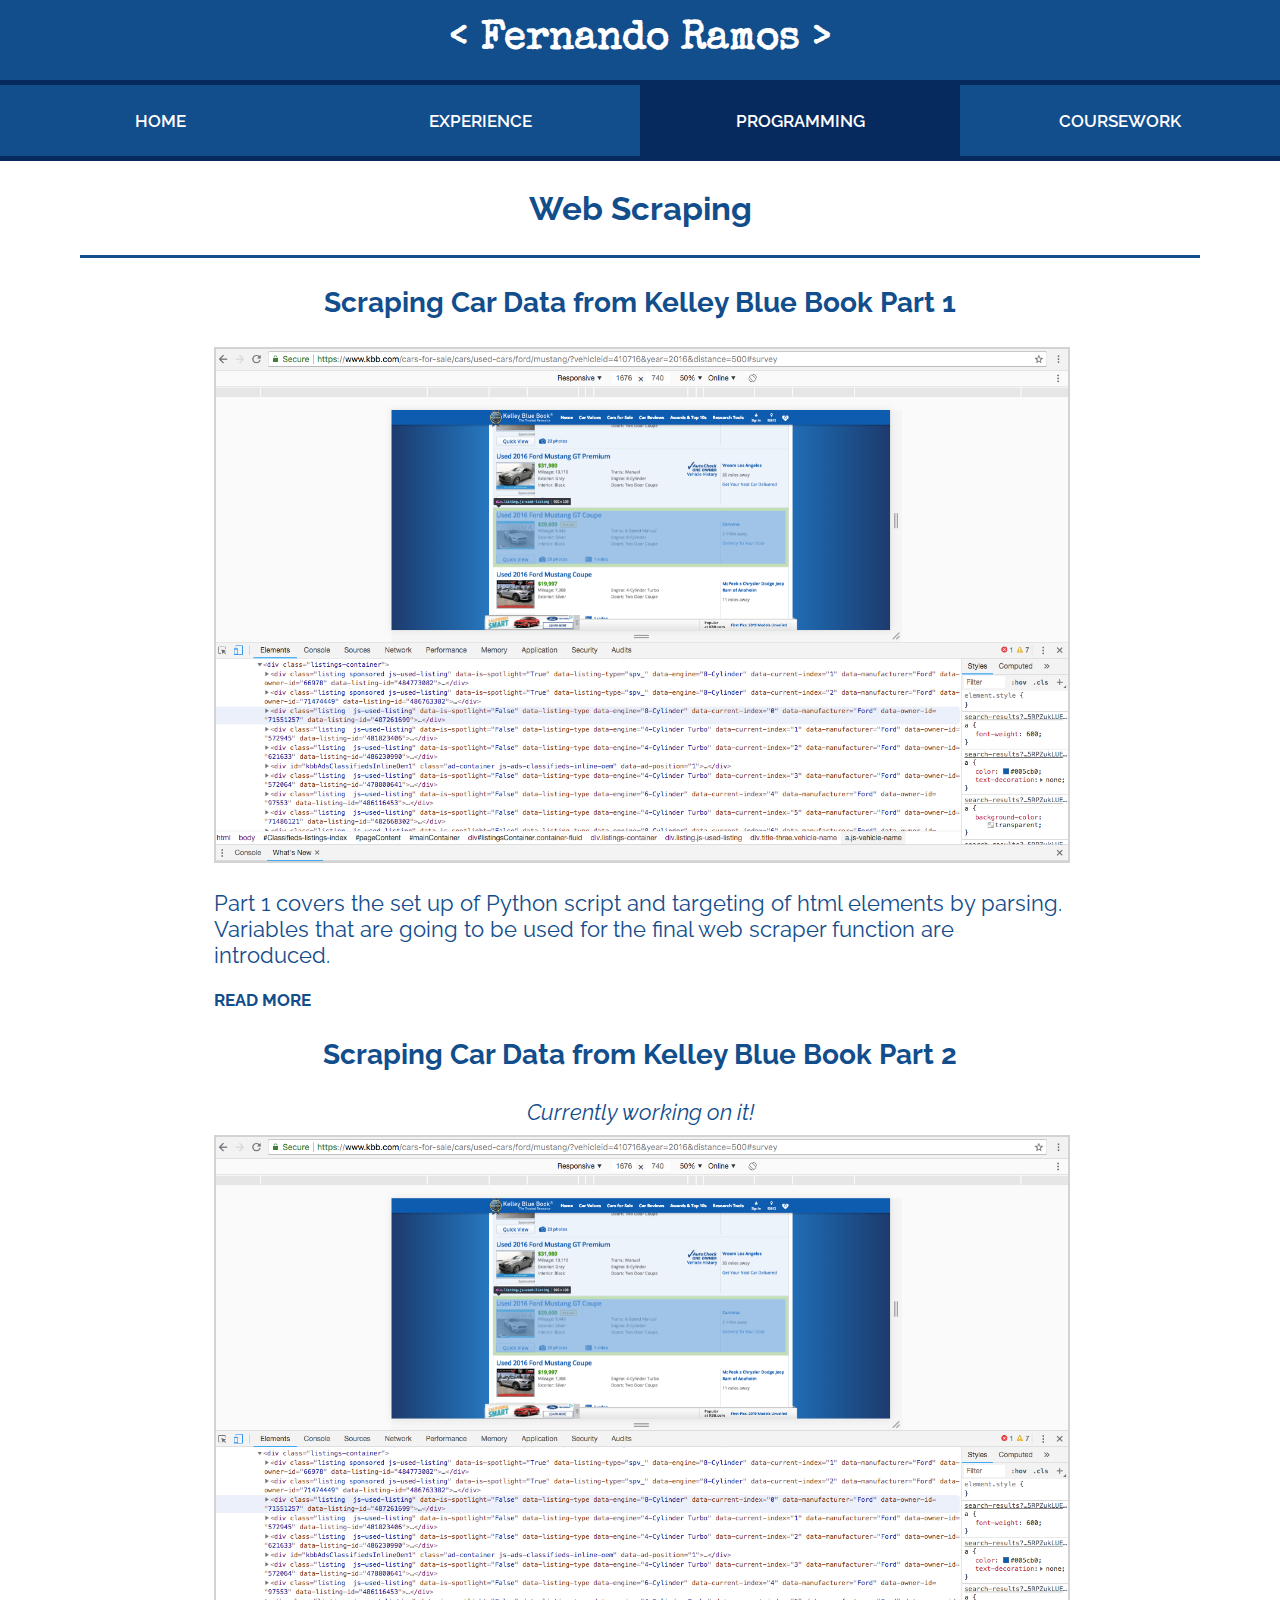
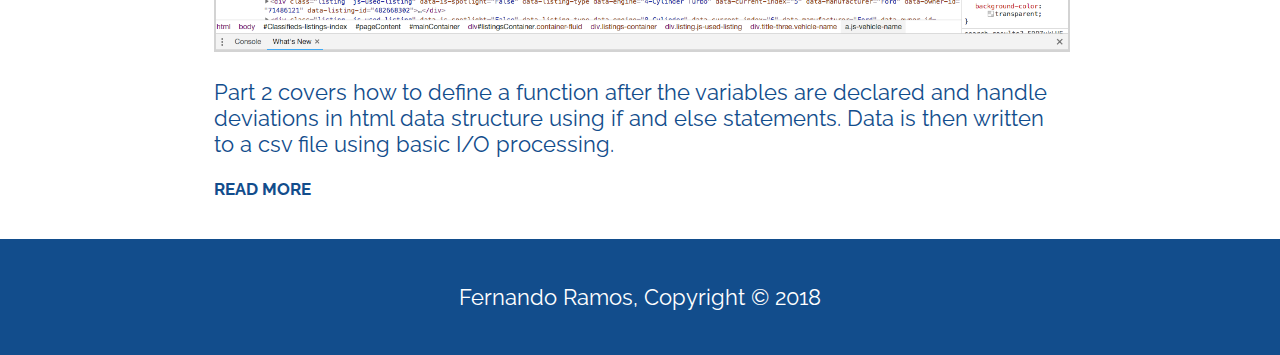
<file: blog/web-scraping.html>
<!DOCTYPE html>
<html lang="en">
<head>
	<meta charset="utf-8">
	<meta name="viewport" content="device=device-width">
	<meta name="description" content="This is the portfolio/ website of Fernando Ramos where he showcases his skills and also runs a programming blog.">
	<meta name="keywords" content="Fernando Ramos, portfolio, website, statistics, data analysis, economics, Tableau, R, Python, Eviews, University of California Irvine, UCI">
	<meta name="author" content="Fernando Ramos">
	<title>Fernando Ramos | Professional Website</title>
	<link rel=stylesheet href="../styling.css">
	<link rel="shortcut icon" type="image/x-icon" href="favicon.ico">
</head>

<body>
<!--<div id="wrapper">-->
	<header>
		<h1 id="name">&lt; Fernando Ramos &gt;</h1>
		<nav class="topnav" id="myTopnav">
  			<a href="../index.html">Home</a>
  			<a href="../experience.html">Experience</a>
  			<a href="../programming.html" class="active">Programming</a>
  			<a href="../coursework.html">Coursework</a>
		</nav>
	</header>
	<div class="container">
		<h2>Web Scraping</h2>
			<hr>
		<div class="blog-container">
			<h3><a class="title" href="web-scraping-kelley-blue-book-data.html">Scraping Car Data from Kelley Blue Book Part 1</a></h3>
			<img class="resize2" src="../screenshot2.png">
			<p>Part 1 covers the set up of Python script and targeting of html elements by parsing. Variables that are going to be used for the final web scraper function are introduced.</p>
			<p class="view"><a class="title" href="web-scraping-kelley-blue-book-data.html"><b>READ MORE</b></a></p>
			<h3><a class="title" href="#">Scraping Car Data from Kelley Blue Book Part 2</a></h3>
			<i style="font-size: 100%;">Currently working on it!</i>
			<img style="margin-top: 10px;" class="resize2" src="../screenshot2.png">
			<p>Part 2 covers how to define a function after the variables are declared and handle deviations in html data structure using if and else statements. Data is then written to a csv file using basic I/O processing.</p>
			<p class="view"><a class="title" href="#"><b>READ MORE</b></a></p>
		</div>
	</div>
<!--</div>-->
<footer>
	Fernando Ramos, Copyright &copy; 2018
</footer>
</body>


</html>
</file>
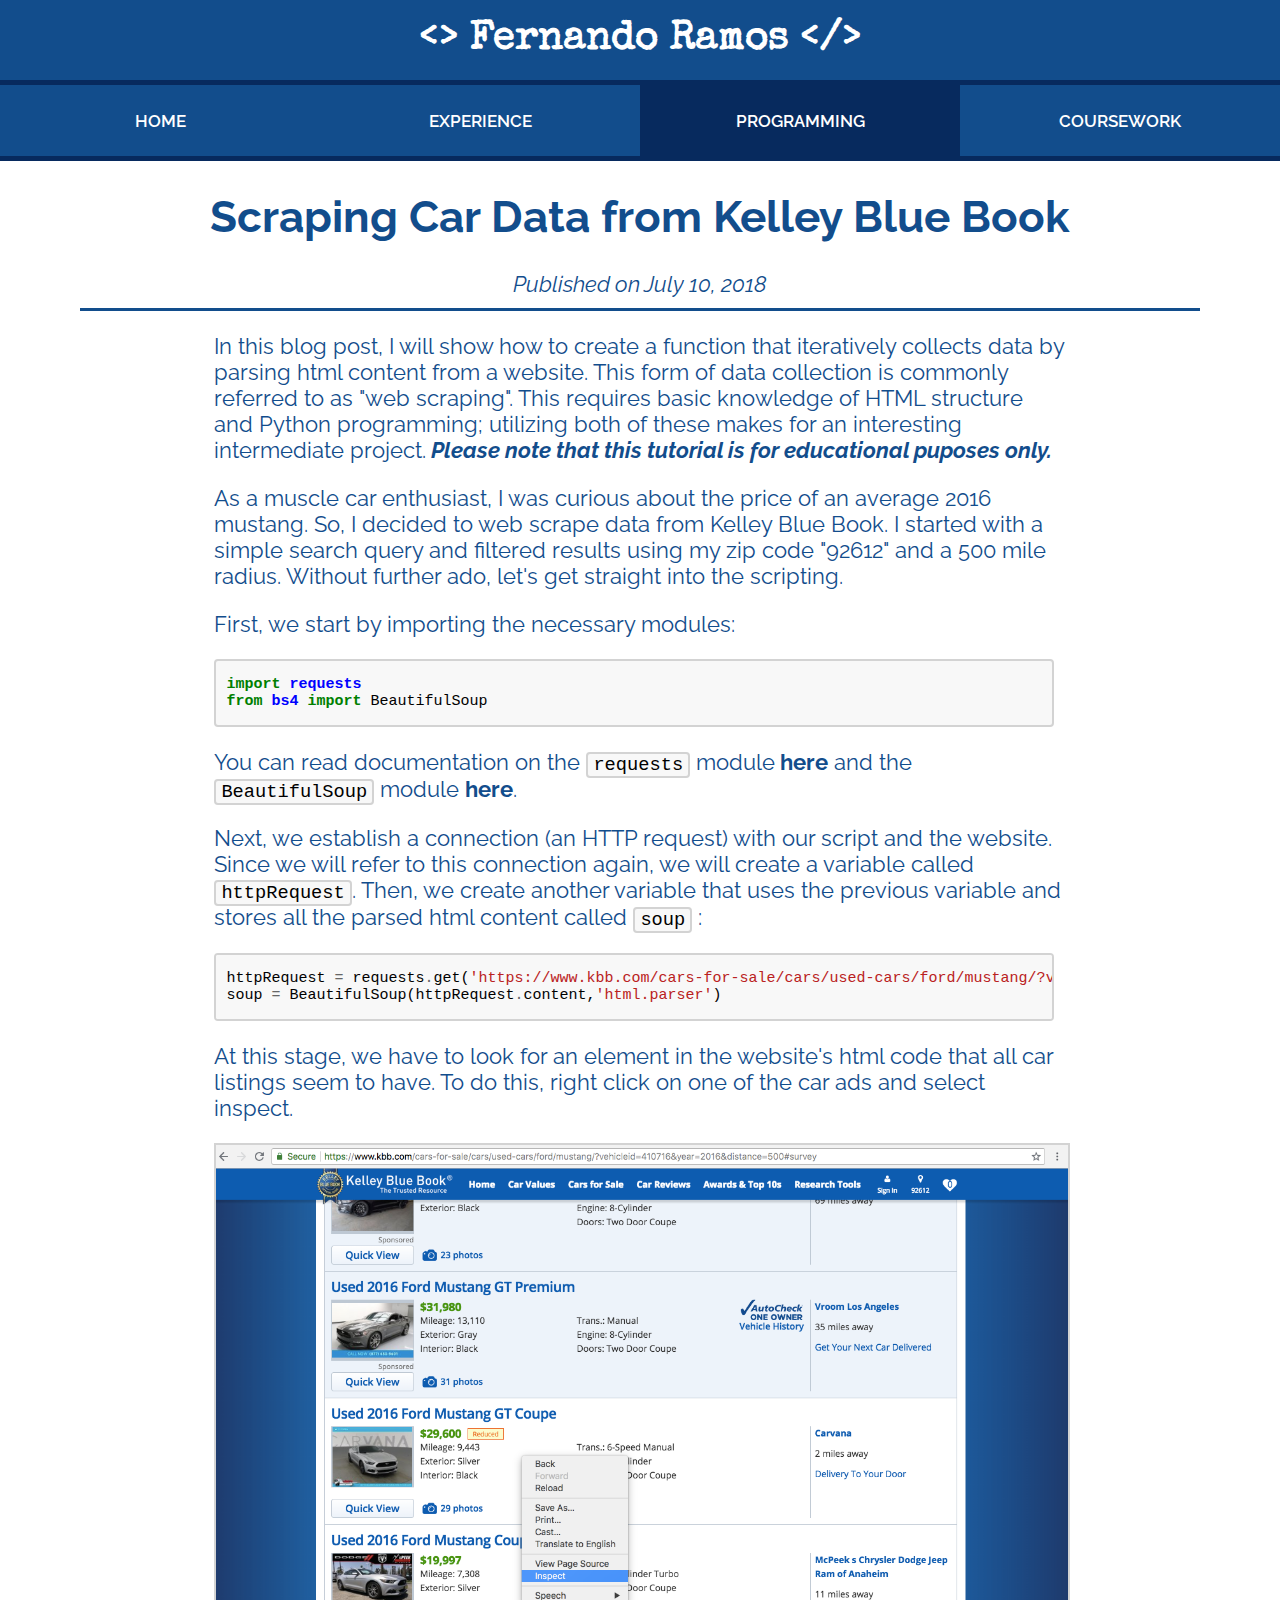
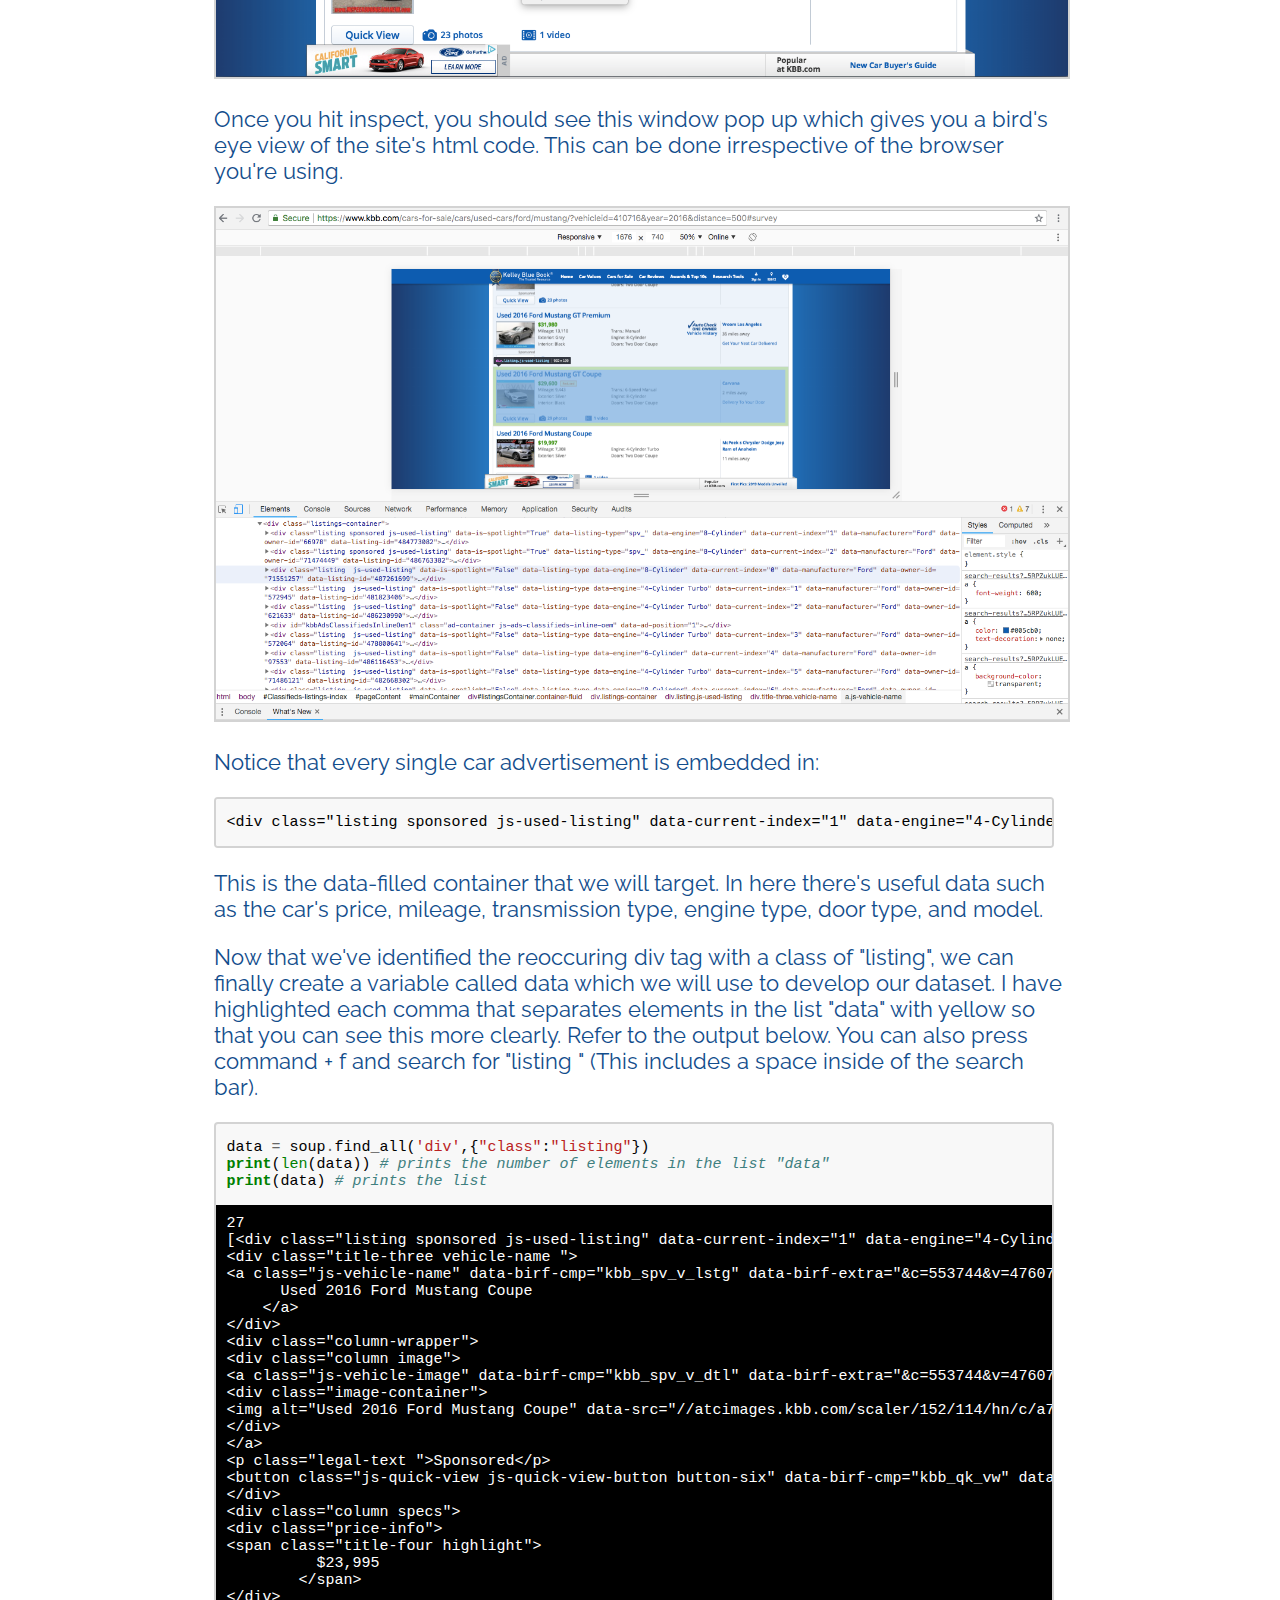
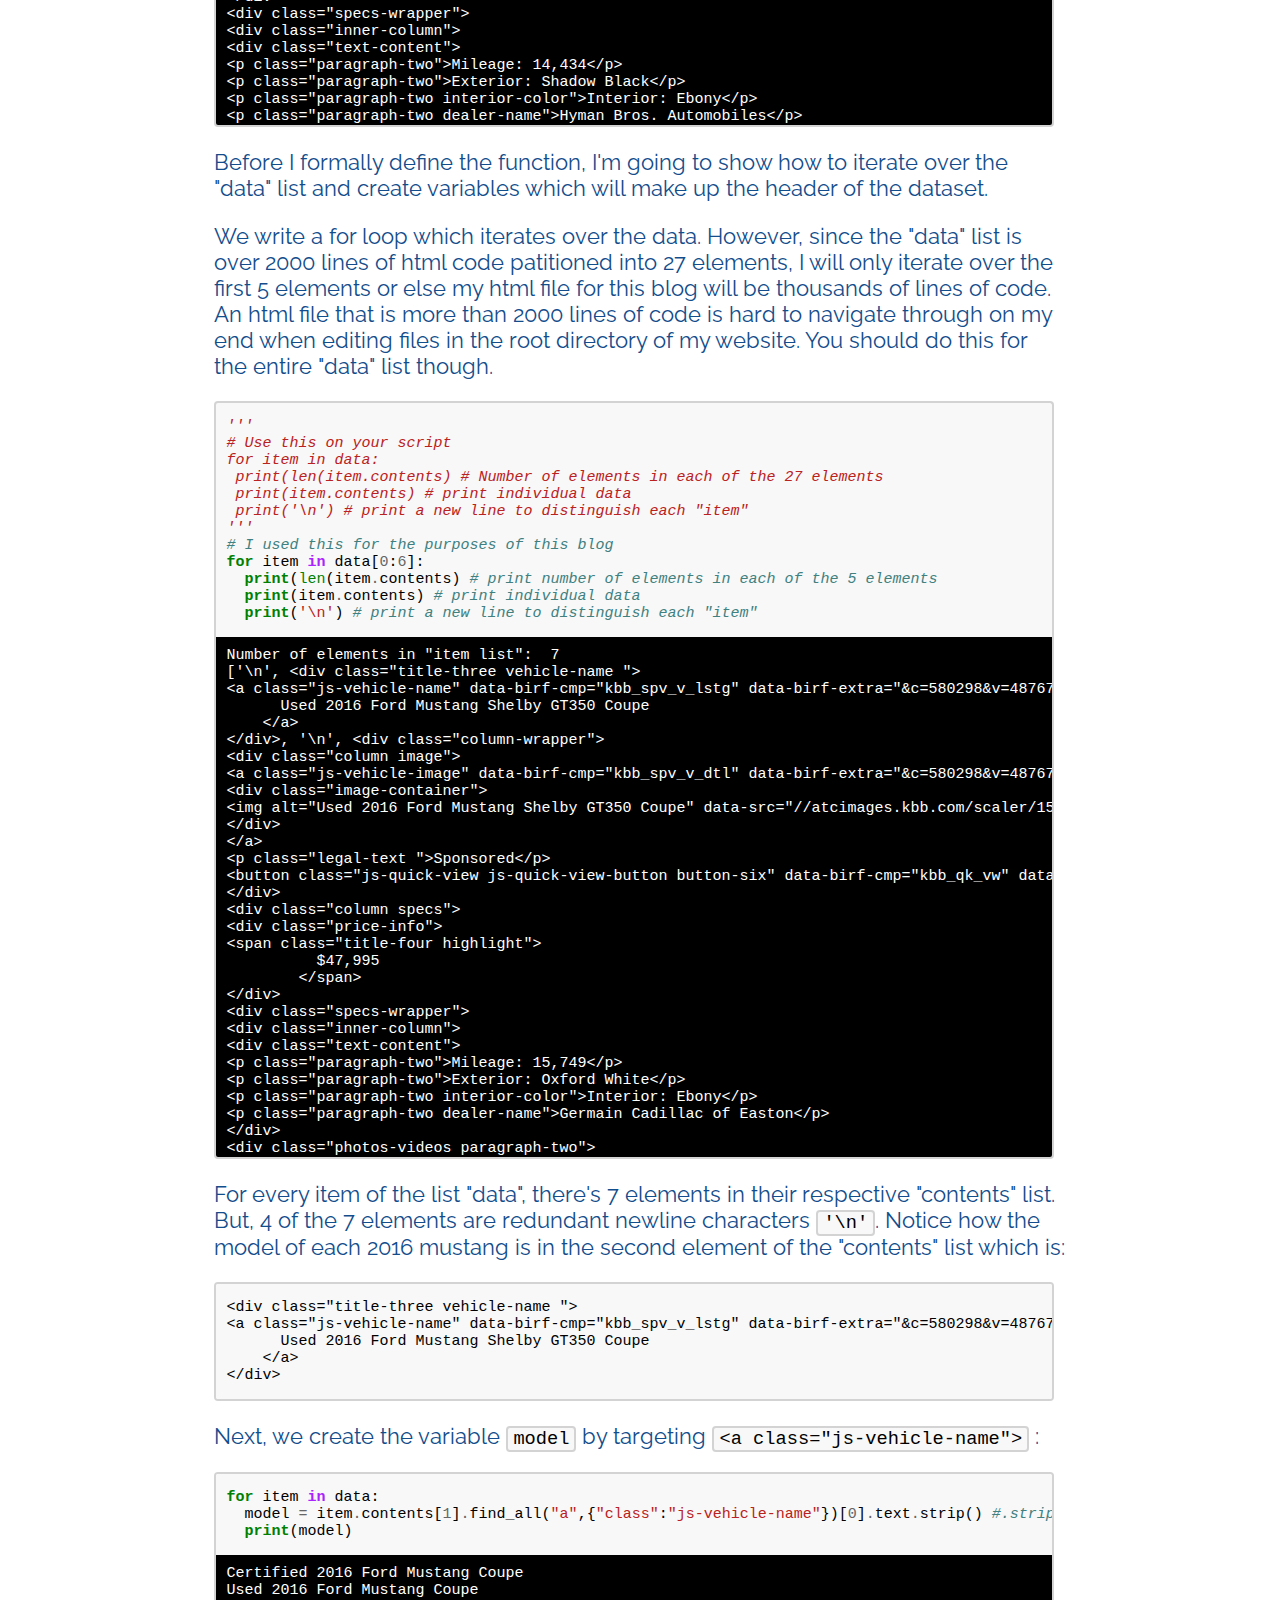
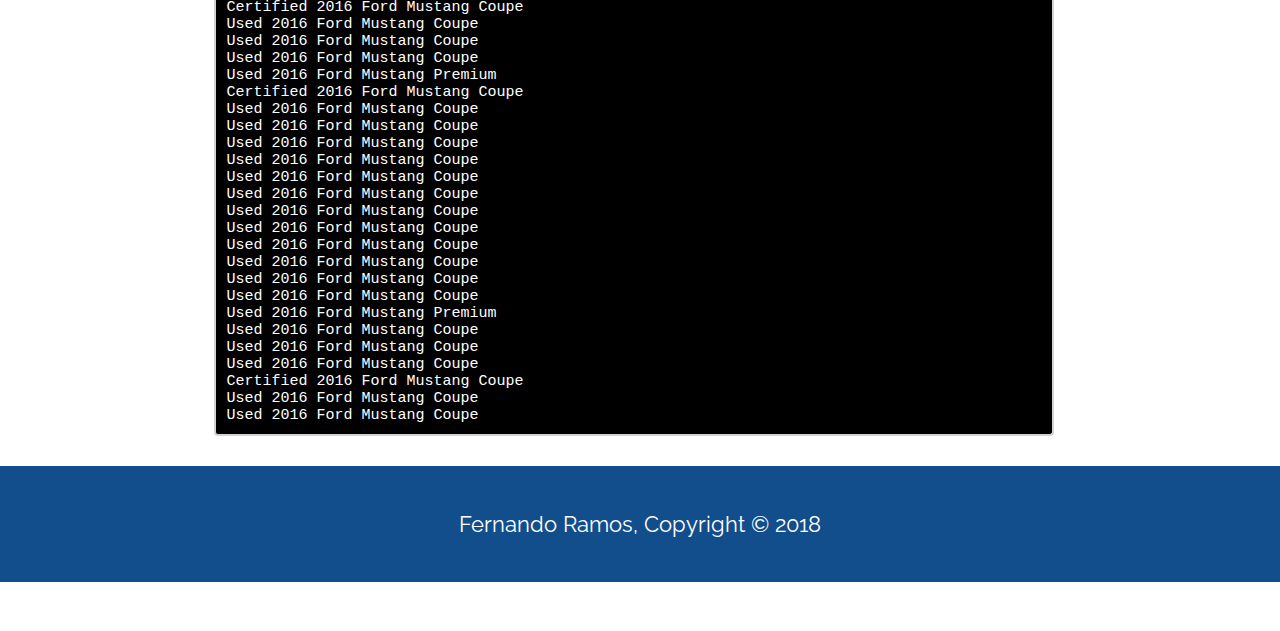
<file: blog/webscrapingPt1.html>
<!DOCTYPE html>
<html lang="en">
<head>
	<meta charset="utf-8">
	<meta name="viewport" content="device=device-width">
	<meta name="description" content="Fernando's Website, Portfolio, & Interests" >
	<meta name="keywords" content="Fernando Ramos, portfolio, website, statistics, data analysis, economics, Tableau, R, Python, Eviews, University of California Irvine, UCI, web scraping, python, requests module, BeautifulSoup module, bs4, data collection">
	<meta name="author" content="Fernando Ramos">
	<title>Fernando Ramos | Professional Website</title>
	<link rel=stylesheet href="../styling.css">
</head>
<body>
<!--<div id="wrapper">-->
	<header>
   <h1 id="name">&lt;&gt; Fernando Ramos &lt;/&gt;</h1>
		<nav class="topnav" id="myTopnav">
  			<a href="../index.html">Home</a>
  			<a href="../experience.html">Experience</a>
  			<a href="../programming.html" class="active">Programming</a>
  			<a href="../coursework.html">Coursework</a>
		</nav>
	</header>
	<div class="container">
		<h1>Scraping Car Data from Kelley Blue Book</h1>
    <i style="font-size: 100%;">Published on July 10, 2018 </i>
    <!--<i style='font-size: 15px'>Written June 21, 2018 by Fernando Ramos</i>-->
	<hr>
<div class="blog-container">
  <p>In this blog post, I will show how to create a function that iteratively collects data by parsing html content from a website. This form of data collection is commonly referred to as "web scraping". This requires basic knowledge of HTML structure and Python programming; utilizing both of these makes for an interesting intermediate project.<i><b> Please note that this tutorial is for educational puposes only.</b></i></p> <!--I do not recommend or condone using data for commercial purposes without a company's express consent.-->

  <p>As a muscle car enthusiast, I was curious about the price of an average 2016 mustang. So, I decided to web scrape data from Kelley Blue Book. I started with a simple search query and filtered results using my zip code "92612" and a 500 mile radius. Without further ado, let's get straight into the scripting.</p>

    <p>First, we start by importing the necessary modules: </p>
<div class="highlight"><pre><span></span><span class="kn">import</span> <span class="nn">requests</span>
<span class="kn">from</span> <span class="nn">bs4</span> <span class="kn">import</span> <span class="n">BeautifulSoup</span>
</pre></div>
<p>You can read documentation on the <code>requests</code> module<a href="http://docs.python-requests.org/en/master/"><b> here</b></a>
and the <code>BeautifulSoup</code> module 
<a href="https://www.crummy.com/software/BeautifulSoup/bs4/doc/"> <b> here</b>.</a></p>

<p>Next, we establish a connection (an HTTP request) with our script and the website. Since we will refer to this connection again, we will create a variable called <code>httpRequest</code>. Then, we create another variable that uses the previous variable and stores all the parsed html content called <code>soup</code> :</p>

<div class="highlight"><pre><span></span><span class="n">httpRequest</span> <span class="o">=</span> <span class="n">requests</span><span class="o">.</span><span class="n">get</span><span class="p">(</span><span class="s1">&#39;https://www.kbb.com/cars-for-sale/cars/used-cars/ford/mustang/?vehicleid=410716&amp;year=2016&amp;distance=500#survey&#39;</span><span class="p">)</span>
<span class="n">soup</span> <span class="o">=</span> <span class="n">BeautifulSoup</span><span class="p">(</span><span class="n">httpRequest</span><span class="o">.</span><span class="n">content</span><span class="p">,</span><span class="s1">&#39;html.parser&#39;</span><span class="p">)</span>
</pre></div>

<p>At this stage, we have to look for an element in the website's html code that all car listings seem to have. To do this, right click on one of the car ads and select inspect.</p>
<img class="resize2" src="../screenshot1.png">
<p>Once you hit inspect, you should see this window pop up which gives you a bird's eye view of the site's html code. This can be done irrespective of the browser you're using.</p>
<img class="resize2" src="../screenshot2.png">
<p>Notice that every single car advertisement is embedded in:</p> <div class="highlight"><pre>&lt;div class="listing sponsored js-used-listing" data-current-index="1" data-engine="4-Cylinder Turbo" data-is-spotlight="True" data-listing-id="476071569" data-listing-type="spv_" data-manufacturer="Ford" data-owner-id="553744"&gt;</pre></div> <!--a div that has a class called "listing".--> <p>This is the data-filled container that we will target. In here there's useful data such as the car's price, mileage, transmission type, engine type, door type, and model. </p>
<!--<p>HTML code:</p>
<p><code>&lt;div class="listing  js-used-listing"&gt;</code></p>-->
<p>Now that we've identified the reoccuring div tag with a class of "listing", we can finally create a variable called data which we will use to develop our dataset. I have highlighted each comma that separates elements in the list "data" with yellow so that you can see this more clearly. Refer to  the output below. You can also press command + f and search for "listing " (This includes a space inside of the search bar).</p>

<div class="highlighter"><pre><span></span><span class="n">data</span> <span class="o">=</span> <span class="n">soup</span><span class="o">.</span><span class="n">find_all</span><span class="p">(</span><span class="s1">&#39;div&#39;</span><span class="p">,{</span><span class="s2">&quot;class&quot;</span><span class="p">:</span><span class="s2">&quot;listing&quot;</span><span class="p">})</span>
<span class="k">print</span><span class="p">(</span><span class="nb">len</span><span class="p">(</span><span class="n">data</span><span class="p">))</span> <span class="c1"># prints the number of elements in the list &quot;data&quot;</span>
<span class="k">print</span><span class="p">(</span><span class="n">data</span><span class="p">)</span> <span class="c1"># prints the list </span>
</pre></div>
<div class="format-code"><pre class="output">27
[&lt;div class="listing sponsored js-used-listing" data-current-index="1" data-engine="4-Cylinder Turbo" data-is-spotlight="True" data-listing-id="476071569" data-listing-type="spv_" data-manufacturer="Ford" data-owner-id="553744"&gt;
&lt;div class="title-three vehicle-name "&gt;
&lt;a class="js-vehicle-name" data-birf-cmp="kbb_spv_v_lstg" data-birf-extra="&amp;c=553744&amp;v=476071569&amp;z=&amp;s=-1" data-birf-log="component" data-birf-par="kbb_spv_lstg_usd_1" href="/cars-for-sale/476071569/?totalresults=0&amp;index=0&amp;vehicleid=410716&amp;searchtype=used&amp;atcmake=ford&amp;atcmodel=mustang&amp;zipcode=&amp;year=2016&amp;distance=75" rel="nofollow" title="Used 2016 Ford Mustang Coupe"&gt;
      Used 2016 Ford Mustang Coupe
    &lt;/a&gt;
&lt;/div&gt;
&lt;div class="column-wrapper"&gt;
&lt;div class="column image"&gt;
&lt;a class="js-vehicle-image" data-birf-cmp="kbb_spv_v_dtl" data-birf-extra="&amp;c=553744&amp;v=476071569&amp;z=&amp;s=-1" data-birf-log="component" href="/cars-for-sale/476071569/?totalresults=0&amp;index=0&amp;vehicleid=410716&amp;searchtype=used&amp;atcmake=ford&amp;atcmodel=mustang&amp;zipcode=&amp;year=2016&amp;distance=75" rel="nofollow"&gt;
&lt;div class="image-container"&gt;
&lt;img alt="Used 2016 Ford Mustang Coupe" data-src="//atcimages.kbb.com/scaler/152/114/hn/c/a7230c644a5440f9b5f7b6a7382ae31b.jpg" src=""/&gt;
&lt;/div&gt;
&lt;/a&gt;
&lt;p class="legal-text "&gt;Sponsored&lt;/p&gt;
&lt;button class="js-quick-view js-quick-view-button button-six" data-birf-cmp="kbb_qk_vw" data-birf-extra="&amp;c=553744&amp;v=476071569&amp;z=&amp;s=-1" data-birf-log="component" data-frame-url="/cars-for-sale/details/minivdp/?searchtype=used&amp;atcmake=ford&amp;atcmodel=mustang&amp;listingid=476071569&amp;galleryview=photos&amp;zipcode=&amp;sourcepage=srp&amp;vehicleid=410716&amp;year=2016&amp;distance=75&amp;totalresults=0&amp;index=0" data-modal="#quickViewModal"&gt;Quick View&lt;/button&gt;
&lt;/div&gt;
&lt;div class="column specs"&gt;
&lt;div class="price-info"&gt;
&lt;span class="title-four highlight"&gt;
          $23,995
        &lt;/span&gt;
&lt;/div&gt;
&lt;div class="specs-wrapper"&gt;
&lt;div class="inner-column"&gt;
&lt;div class="text-content"&gt;
&lt;p class="paragraph-two"&gt;Mileage: 14,434&lt;/p&gt;
&lt;p class="paragraph-two"&gt;Exterior: Shadow Black&lt;/p&gt;
&lt;p class="paragraph-two interior-color"&gt;Interior: Ebony&lt;/p&gt;
&lt;p class="paragraph-two dealer-name"&gt;Hyman Bros. Automobiles&lt;/p&gt;
&lt;/div&gt;
&lt;div class="photos-videos paragraph-two"&gt;
&lt;a class="photos link js-quick-view-photos" data-birf-cmp="kbb_spv_v_pht" data-birf-extra="&amp;c=553744&amp;v=476071569&amp;z=&amp;s=-1" data-birf-log="component" href="/cars-for-sale/476071569/?totalresults=0&amp;index=0&amp;vehicleid=410716&amp;searchtype=used&amp;atcmake=ford&amp;atcmodel=mustang&amp;zipcode=&amp;year=2016&amp;distance=75" rel="nofollow"&gt;
&lt;i class="icon-photos"&gt;&lt;/i&gt;
&lt;span&gt;28 photos&lt;/span&gt;
&lt;/a&gt;
&lt;/div&gt;
&lt;/div&gt;
&lt;div class="inner-column specs-right"&gt;
&lt;p class="paragraph-two"&gt;Trans.: Automatic&lt;/p&gt;
&lt;p class="paragraph-two"&gt;Engine: 4-Cylinder Turbo&lt;/p&gt;
&lt;p class="paragraph-two"&gt;Doors: Two Door Coupe&lt;/p&gt;
&lt;/div&gt;
&lt;/div&gt;
&lt;/div&gt;
&lt;div class="column badging"&gt;
&lt;/div&gt;
&lt;div class="column dealer"&gt;
&lt;a class="paragraph-two js-owner-name dealer-name" data-birf-cmp="kbb_spv_v_dlr" data-birf-extra="&amp;c=553744&amp;v=476071569&amp;z=&amp;s=-1" data-birf-log="component" href="/dealers/midlothian_va/hyman-bros-automobiles/553744/" rel="nofollow"&gt;Hyman Bros. Automobiles&lt;/a&gt;
&lt;/div&gt;
&lt;/div&gt;
&lt;script type="application/ld+json"&gt;
  {
    "@context": "http://schema.org/",
    "@type": "Car",
    "name": "Used 2016 Ford Mustang Coupe",
    "image": "//atcimages.kbb.com/scaler/152/114/hn/c/a7230c644a5440f9b5f7b6a7382ae31b.jpg",
    "offers": {
      "@type": "Offer",
      "priceCurrency": "USD",
      "price": "23995",
      "itemCondition": "http://schema.org/UsedCondition",
      "availability": "http://schema.org/InStock"
    },
    "description": "~ONE OWNER~ CLEAN CARFAX~ ONLY 14,000 MILES~ PREMIUM~ NAVIGATION~ - Options: VOICE-ACTIVATED TOUCH-SCREEN NAVIGATION SYSTEM",
    "vehicleIdentificationNumber": "1FA6P8TH8G5207406",
    "brand": "Ford",
    "mileageFromOdometer": {
      "@type": "QuantitativeValue",
      "value": "14434"
    },
    "color": "Shadow Black",
    "vehicleInteriorColor": "Ebony",
    "vehicleTransmission": "Automatic",
    "vehicleEngine": "4-Cylinder Turbo",
    "bodyType": "Coupe"
  }
&lt;/script&gt;
&lt;/div&gt;<span class="new-element">,</span> &lt;div class="listing sponsored js-used-listing" data-current-index="2" data-engine="8-Cylinder" data-is-spotlight="True" data-listing-id="484142756" data-listing-type="spv_" data-manufacturer="Ford" data-owner-id="66781019"&gt;
&lt;div class="title-three vehicle-name "&gt;
&lt;a class="js-vehicle-name" data-birf-cmp="kbb_spv_v_lstg" data-birf-extra="&amp;c=66781019&amp;v=484142756&amp;z=&amp;s=-1" data-birf-log="component" data-birf-par="kbb_spv_lstg_usd_2" href="/cars-for-sale/484142756/?totalresults=0&amp;index=0&amp;vehicleid=410716&amp;searchtype=used&amp;atcmake=ford&amp;atcmodel=mustang&amp;zipcode=&amp;year=2016&amp;distance=75" rel="nofollow" title="Used 2016 Ford Mustang GT"&gt;
      Used 2016 Ford Mustang GT
    &lt;/a&gt;
&lt;/div&gt;
&lt;div class="column-wrapper"&gt;
&lt;div class="column image"&gt;
&lt;a class="js-vehicle-image" data-birf-cmp="kbb_spv_v_dtl" data-birf-extra="&amp;c=66781019&amp;v=484142756&amp;z=&amp;s=-1" data-birf-log="component" href="/cars-for-sale/484142756/?totalresults=0&amp;index=0&amp;vehicleid=410716&amp;searchtype=used&amp;atcmake=ford&amp;atcmodel=mustang&amp;zipcode=&amp;year=2016&amp;distance=75" rel="nofollow"&gt;
&lt;div class="image-container"&gt;
&lt;img alt="Used 2016 Ford Mustang GT" data-src="//atcimages.kbb.com/scaler/152/114/hn/c/b19c611a669c462492a9c59e34092b94.jpg" src=""/&gt;
&lt;/div&gt;
&lt;/a&gt;
&lt;p class="legal-text "&gt;Sponsored&lt;/p&gt;
&lt;button class="js-quick-view js-quick-view-button button-six" data-birf-cmp="kbb_qk_vw" data-birf-extra="&amp;c=66781019&amp;v=484142756&amp;z=&amp;s=-1" data-birf-log="component" data-frame-url="/cars-for-sale/details/minivdp/?searchtype=used&amp;atcmake=ford&amp;atcmodel=mustang&amp;listingid=484142756&amp;galleryview=photos&amp;zipcode=&amp;sourcepage=srp&amp;vehicleid=410716&amp;year=2016&amp;distance=75&amp;totalresults=0&amp;index=0" data-modal="#quickViewModal"&gt;Quick View&lt;/button&gt;
&lt;/div&gt;
&lt;div class="column specs"&gt;
&lt;div class="price-info"&gt;
&lt;span class="title-four highlight"&gt;
          $27,995
        &lt;/span&gt;
&lt;span class="badge badge-two js-new-or-reduced-badge" data-is-reduced="True"&gt;Reduced&lt;/span&gt;
&lt;/div&gt;
&lt;div class="specs-wrapper"&gt;
&lt;div class="inner-column"&gt;
&lt;div class="text-content"&gt;
&lt;p class="paragraph-two"&gt;Mileage: 22,606&lt;/p&gt;
&lt;p class="paragraph-two"&gt;Exterior: Shadow Black&lt;/p&gt;
&lt;p class="paragraph-two interior-color"&gt;Interior: Ebony&lt;/p&gt;
&lt;p class="paragraph-two dealer-name"&gt;Hamer Toyota&lt;/p&gt;
&lt;/div&gt;
&lt;div class="photos-videos paragraph-two"&gt;
&lt;a class="photos link js-quick-view-photos" data-birf-cmp="kbb_spv_v_pht" data-birf-extra="&amp;c=66781019&amp;v=484142756&amp;z=&amp;s=-1" data-birf-log="component" href="/cars-for-sale/484142756/?totalresults=0&amp;index=0&amp;vehicleid=410716&amp;searchtype=used&amp;atcmake=ford&amp;atcmodel=mustang&amp;zipcode=&amp;year=2016&amp;distance=75" rel="nofollow"&gt;
&lt;i class="icon-photos"&gt;&lt;/i&gt;
&lt;span&gt;23 photos&lt;/span&gt;
&lt;/a&gt;
&lt;/div&gt;
&lt;/div&gt;
&lt;div class="inner-column specs-right"&gt;
&lt;p class="paragraph-two"&gt;Trans.: 6-Speed Manual&lt;/p&gt;
&lt;p class="paragraph-two"&gt;Engine: 8-Cylinder&lt;/p&gt;
&lt;p class="paragraph-two"&gt;Doors: Two Door Coupe&lt;/p&gt;
&lt;/div&gt;
&lt;/div&gt;
&lt;/div&gt;
&lt;div class="column badging"&gt;
&lt;/div&gt;
&lt;div class="column dealer"&gt;
&lt;a class="paragraph-two js-owner-name dealer-name" data-birf-cmp="kbb_spv_v_dlr" data-birf-extra="&amp;c=66781019&amp;v=484142756&amp;z=&amp;s=-1" data-birf-log="component" href="/dealers/mission-hills_ca/hamer-toyota/66781019/" rel="nofollow"&gt;Hamer Toyota&lt;/a&gt;
&lt;/div&gt;
&lt;/div&gt;
&lt;script type="application/ld+json"&gt;
  {
    "@context": "http://schema.org/",
    "@type": "Car",
    "name": "Used 2016 Ford Mustang GT",
    "image": "//atcimages.kbb.com/scaler/152/114/hn/c/b19c611a669c462492a9c59e34092b94.jpg",
    "offers": {
      "@type": "Offer",
      "priceCurrency": "USD",
      "price": "27995",
      "itemCondition": "http://schema.org/UsedCondition",
      "availability": "http://schema.org/InStock"
    },
    "description": "Clean CARFAX. Shadow Black 2016 Ford Mustang GT RWD 6-Speed Manual 5.0L V8 Ti-VCT&lt;br&gt;&lt;br&gt;Recent Arrival!&lt;br&gt;&lt;br&gt;Awards:&lt;br&gt;* 2016 KBB.com Brand Image Awards&lt;br&gt;WHY CHOOSE HAMER TOYOTA? SIMPLE - we choose volume sales over large profit margins! Serving the good folks of the San Fernando Valley from the same corner since 1939, we are in the TOP 10 IN THE USA on Certified Pre-Owned Toyotas and every pre-owned vehicle passes inspection or we don&#39;t sell it!! Our Service Department is filled with Toyota Master Technicians who care, our Parts Department is fully stocked, we offer a free shuttle during your service, and provide free wifi in our Customer Business Center. Buy from Hamer and receive a 15% Off Parts Card good for life! At Hamer Toyota, WE HEAR YOU!&lt;br&gt;&lt;br&gt;Reviews:&lt;br&gt;&lt;br&gt;* From a turbocharged four-cylinder to a roaring V8, there are several appealing engine options; sharp and grippy handling when going around turns; lots of interior upgrades give it a classy/high-tech vibe. Source: Edmunds",
    "vehicleIdentificationNumber": "1FA6P8CF4G5279346",
    "brand": "Ford",
    "mileageFromOdometer": {
      "@type": "QuantitativeValue",
      "value": "22606"
    },
    "color": "Shadow Black",
    "vehicleInteriorColor": "Ebony",
    "vehicleTransmission": "6-Speed Manual",
    "vehicleEngine": "8-Cylinder",
    "bodyType": "Coupe"
  }
&lt;/script&gt;
&lt;/div&gt;<span class="new-element">,</span> &lt;div class="listing js-used-listing" data-current-index="0" data-engine="6-Cylinder" data-is-spotlight="False" data-listing-id="483701760" data-listing-type="" data-manufacturer="Ford" data-owner-id="5792247"&gt;
&lt;div class="title-three vehicle-name icon-box-checkmark"&gt;
&lt;a class="js-vehicle-name" data-birf-cmp="kbb_v_lstg_usd" data-birf-extra="&amp;c=5792247&amp;v=483701760&amp;z=&amp;s=-1" data-birf-log="component" data-birf-par="kbb_lstg_usd_3" href="/cars-for-sale/483701760/?totalresults=1000&amp;index=0&amp;vehicleid=410716&amp;searchtype=used&amp;atcmake=ford&amp;atcmodel=mustang&amp;zipcode=&amp;year=2016&amp;distance=75" rel="nofollow" title="Certified 2016 Ford Mustang Coupe"&gt;
      Certified 2016 Ford Mustang Coupe
    &lt;/a&gt;
&lt;/div&gt;
&lt;div class="column-wrapper"&gt;
&lt;div class="column image"&gt;
&lt;a class="js-vehicle-image" href="/cars-for-sale/483701760/?totalresults=1000&amp;index=0&amp;vehicleid=410716&amp;searchtype=used&amp;atcmake=ford&amp;atcmodel=mustang&amp;zipcode=&amp;year=2016&amp;distance=75" rel="nofollow"&gt;
&lt;div class="image-container"&gt;
&lt;img alt="Certified 2016 Ford Mustang Coupe" data-src="//atcimages.kbb.com/scaler/152/114/hn/c/893e6c99819b44eab0ae448871fea1db.jpg" src=""/&gt;
&lt;/div&gt;
&lt;/a&gt;
&lt;p class="legal-text invisible"&gt;Sponsored&lt;/p&gt;
&lt;button class="js-quick-view js-quick-view-button button-six" data-birf-cmp="kbb_qk_vw" data-birf-extra="&amp;c=5792247&amp;v=483701760&amp;z=&amp;s=-1" data-birf-log="component" data-frame-url="/cars-for-sale/details/minivdp/?searchtype=used&amp;atcmake=ford&amp;atcmodel=mustang&amp;listingid=483701760&amp;galleryview=photos&amp;zipcode=&amp;sourcepage=srp&amp;vehicleid=410716&amp;year=2016&amp;distance=75&amp;totalresults=1000&amp;index=0" data-modal="#quickViewModal"&gt;Quick View&lt;/button&gt;
&lt;/div&gt;
&lt;div class="column specs"&gt;
&lt;div class="price-info"&gt;
&lt;span class="title-four highlight"&gt;
          $17,740
        &lt;/span&gt;
&lt;/div&gt;
&lt;div class="specs-wrapper"&gt;
&lt;div class="inner-column"&gt;
&lt;div class="text-content"&gt;
&lt;p class="paragraph-two"&gt;Mileage: 19,351&lt;/p&gt;
&lt;p class="paragraph-two"&gt;Exterior: Race Red&lt;/p&gt;
&lt;p class="paragraph-two interior-color"&gt;Interior: Ebony&lt;/p&gt;
&lt;p class="paragraph-two dealer-name"&gt;Al Packer's White Marsh Ford&lt;/p&gt;
&lt;/div&gt;
&lt;div class="photos-videos paragraph-two"&gt;
&lt;a class="photos link js-quick-view-photos" href="/cars-for-sale/483701760/?totalresults=1000&amp;index=0&amp;vehicleid=410716&amp;searchtype=used&amp;atcmake=ford&amp;atcmodel=mustang&amp;zipcode=&amp;year=2016&amp;distance=75" rel="nofollow"&gt;
&lt;i class="icon-photos"&gt;&lt;/i&gt;
&lt;span&gt;25 photos&lt;/span&gt;
&lt;/a&gt;
&lt;a class="videos link js-quick-view-videos" href="/cars-for-sale/483701760/?totalresults=1000&amp;index=0&amp;vehicleid=410716&amp;searchtype=used&amp;atcmake=ford&amp;atcmodel=mustang&amp;zipcode=&amp;year=2016&amp;distance=75" rel="nofollow"&gt;
&lt;i class="icon-videos"&gt;&lt;/i&gt;
&lt;span&gt;1 video&lt;/span&gt;
&lt;/a&gt;
&lt;/div&gt;
&lt;/div&gt;
&lt;div class="inner-column specs-right"&gt;
&lt;p class="paragraph-two"&gt;Trans.: Manual&lt;/p&gt;
&lt;p class="paragraph-two"&gt;Engine: 6-Cylinder&lt;/p&gt;
&lt;p class="paragraph-two"&gt;Doors: Two Door Coupe&lt;/p&gt;
&lt;/div&gt;
&lt;/div&gt;
&lt;/div&gt;
&lt;div class="column badging"&gt;
&lt;a class="cpo-badge js-cpo-badge" data-cpo-sponsorship-name="Ford CPO Sponsorship" data-modal="#CPObadgeDetail"&gt;
&lt;img class="image" src="//file.kbb.com/kbb/images/cpo/FordCPO_logo_95x30.png"/&gt;
&lt;/a&gt;
&lt;/div&gt;
&lt;div class="column dealer"&gt;
&lt;a class="paragraph-two js-owner-name dealer-name" data-birf-cmp="kbb_dlr_ov" data-birf-extra="&amp;c=5792247&amp;v=483701760&amp;z=&amp;s=-1" data-birf-log="component" href="/dealers/baltimore_md/al-packers-white-marsh-ford/5792247/" rel="nofollow"&gt;Al Packer's White Marsh Ford&lt;/a&gt;
&lt;/div&gt;
&lt;/div&gt;
&lt;script type="application/ld+json"&gt;
  {
    "@context": "http://schema.org/",
    "@type": "Car",
    "name": "Certified 2016 Ford Mustang Coupe",
    "image": "//atcimages.kbb.com/scaler/152/114/hn/c/893e6c99819b44eab0ae448871fea1db.jpg",
    "offers": {
      "@type": "Offer",
      "priceCurrency": "USD",
      "price": "17740",
      "itemCondition": "http://schema.org/UsedCondition",
      "availability": "http://schema.org/InStock"
    },
    "description": "Mustang under 20k miles for under 20k dollars WOWEEE!!!&lt;br&gt;&lt;br&gt;&lt;br&gt;&lt;br&gt;Clean CARFAX.&lt;br&gt;&lt;br&gt;All vehicles come with the Al Packer Customer Advantage Plan at no extra charge which includes free Oil Changes, free Car Washes, and up to $1,000 in service savings!&lt;br&gt;&lt;br&gt;2016 Ford Mustang V6 V6 RWD Race Red 6-Speed Manual 3.7L V6 Ti-VCT 24V NICE LOCAL TRADE IN, LOW MILEAGE, FORD CERTIFIED CAR. BUY WITH CONFIDENCE.&lt;br&gt;&lt;br&gt;&lt;br&gt;Awards:&lt;br&gt;* 2016 KBB.com Brand Image Awards",
    "vehicleIdentificationNumber": "1FA6P8AM2G5208129",
    "brand": "Ford",
    "mileageFromOdometer": {
      "@type": "QuantitativeValue",
      "value": "19351"
    },
    "color": "Race Red",
    "vehicleInteriorColor": "Ebony",
    "vehicleTransmission": "Manual",
    "vehicleEngine": "6-Cylinder",
    "bodyType": "Coupe"
  }
&lt;/script&gt;
&lt;/div&gt;<span class="new-element">,</span> &lt;div class="listing js-used-listing" data-current-index="1" data-engine="6-Cylinder" data-is-spotlight="False" data-listing-id="486338837" data-listing-type="" data-manufacturer="Ford" data-owner-id="100012990"&gt;
&lt;div class="title-three vehicle-name "&gt;
&lt;a class="js-vehicle-name" data-birf-cmp="kbb_v_lstg_usd" data-birf-extra="&amp;c=100012990&amp;v=486338837&amp;z=&amp;s=-1" data-birf-log="component" data-birf-par="kbb_lstg_usd_4" href="/cars-for-sale/486338837/?totalresults=1000&amp;index=1&amp;vehicleid=410716&amp;searchtype=used&amp;atcmake=ford&amp;atcmodel=mustang&amp;zipcode=&amp;year=2016&amp;distance=75" rel="nofollow" title="Used 2016 Ford Mustang Coupe"&gt;
      Used 2016 Ford Mustang Coupe
    &lt;/a&gt;
&lt;/div&gt;
&lt;div class="column-wrapper"&gt;
&lt;div class="column image"&gt;
&lt;a class="js-vehicle-image" href="/cars-for-sale/486338837/?totalresults=1000&amp;index=1&amp;vehicleid=410716&amp;searchtype=used&amp;atcmake=ford&amp;atcmodel=mustang&amp;zipcode=&amp;year=2016&amp;distance=75" rel="nofollow"&gt;
&lt;div class="image-container"&gt;
&lt;img alt="Used 2016 Ford Mustang Coupe" data-src="//atcimages.kbb.com/scaler/152/114/hn/c/37bff24b4d92453e87c8ad7b0d14f6cf.jpg" src=""/&gt;
&lt;/div&gt;
&lt;/a&gt;
&lt;p class="legal-text invisible"&gt;Sponsored&lt;/p&gt;
&lt;button class="js-quick-view js-quick-view-button button-six" data-birf-cmp="kbb_qk_vw" data-birf-extra="&amp;c=100012990&amp;v=486338837&amp;z=&amp;s=-1" data-birf-log="component" data-frame-url="/cars-for-sale/details/minivdp/?searchtype=used&amp;atcmake=ford&amp;atcmodel=mustang&amp;listingid=486338837&amp;galleryview=photos&amp;zipcode=&amp;sourcepage=srp&amp;vehicleid=410716&amp;year=2016&amp;distance=75&amp;totalresults=1000&amp;index=1" data-modal="#quickViewModal"&gt;Quick View&lt;/button&gt;
&lt;/div&gt;
&lt;div class="column specs"&gt;
&lt;div class="price-info"&gt;
&lt;span class="title-four highlight"&gt;
          $18,881
        &lt;/span&gt;
&lt;/div&gt;
&lt;div class="specs-wrapper"&gt;
&lt;div class="inner-column"&gt;
&lt;div class="text-content"&gt;
&lt;p class="paragraph-two"&gt;Mileage: 19,059&lt;/p&gt;
&lt;p class="paragraph-two"&gt;Exterior: Shadow Black&lt;/p&gt;
&lt;p class="paragraph-two interior-color"&gt;Interior: Ebony&lt;/p&gt;
&lt;p class="paragraph-two dealer-name"&gt;Randall Reed's Prestige Ford&lt;/p&gt;
&lt;/div&gt;
&lt;div class="photos-videos paragraph-two"&gt;
&lt;a class="photos link js-quick-view-photos" href="/cars-for-sale/486338837/?totalresults=1000&amp;index=1&amp;vehicleid=410716&amp;searchtype=used&amp;atcmake=ford&amp;atcmodel=mustang&amp;zipcode=&amp;year=2016&amp;distance=75" rel="nofollow"&gt;
&lt;i class="icon-photos"&gt;&lt;/i&gt;
&lt;span&gt;32 photos&lt;/span&gt;
&lt;/a&gt;
&lt;a class="videos link js-quick-view-videos" href="/cars-for-sale/486338837/?totalresults=1000&amp;index=1&amp;vehicleid=410716&amp;searchtype=used&amp;atcmake=ford&amp;atcmodel=mustang&amp;zipcode=&amp;year=2016&amp;distance=75" rel="nofollow"&gt;
&lt;i class="icon-videos"&gt;&lt;/i&gt;
&lt;span&gt;1 video&lt;/span&gt;
&lt;/a&gt;
&lt;/div&gt;
&lt;/div&gt;
&lt;div class="inner-column specs-right"&gt;
&lt;p class="paragraph-two"&gt;Trans.: 6-Speed Shiftable Automatic&lt;/p&gt;
&lt;p class="paragraph-two"&gt;Engine: 6-Cylinder&lt;/p&gt;
&lt;p class="paragraph-two"&gt;Doors: Two Door Coupe&lt;/p&gt;
&lt;/div&gt;
&lt;/div&gt;
&lt;/div&gt;
&lt;div class="column badging"&gt;
&lt;/div&gt;
&lt;div class="column dealer"&gt;
&lt;a class="paragraph-two js-owner-name dealer-name" data-birf-cmp="kbb_dlr_ov" data-birf-extra="&amp;c=100012990&amp;v=486338837&amp;z=&amp;s=-1" data-birf-log="component" href="/dealers/garland_tx/randall-reeds-prestige-ford/100012990/" rel="nofollow"&gt;Randall Reed's Prestige Ford&lt;/a&gt;
&lt;/div&gt;
&lt;/div&gt;
&lt;script type="application/ld+json"&gt;
  {
    "@context": "http://schema.org/",
    "@type": "Car",
    "name": "Used 2016 Ford Mustang Coupe",
    "image": "//atcimages.kbb.com/scaler/152/114/hn/c/37bff24b4d92453e87c8ad7b0d14f6cf.jpg",
    "offers": {
      "@type": "Offer",
      "priceCurrency": "USD",
      "price": "18881",
      "itemCondition": "http://schema.org/UsedCondition",
      "availability": "http://schema.org/InStock"
    },
    "description": "CARFAX One-Owner. Shadow Black 2016 Ford Mustang V6 RWD 6-Speed Automatic with Select-Shift 3.7L V6 Ti-VCT 24V 2016 Ford Mustang V6 in Shadow Black, 3.7L V6, LOW MILES, SYNC, REAR CAMERA, RWD, COUPE, GREAT CONDITION.&lt;br&gt;&lt;br&gt;Recent Arrival! Odometer is 6460 miles below market average!&lt;br&gt;&lt;br&gt;Awards:&lt;br&gt;* 2016 KBB.com Brand Image Awards&lt;br&gt;&lt;br&gt;&lt;br&gt;Reviews:&lt;br&gt;&lt;br&gt;* From a turbocharged four-cylinder to a roaring V8, there are several appealing engine options; sharp and grippy handling when going around turns; lots of interior upgrades give it a classy/high-tech vibe. Source: Edmunds",
    "vehicleIdentificationNumber": "1FA6P8AM0G5266692",
    "brand": "Ford",
    "mileageFromOdometer": {
      "@type": "QuantitativeValue",
      "value": "19059"
    },
    "color": "Shadow Black",
    "vehicleInteriorColor": "Ebony",
    "vehicleTransmission": "6-Speed Shiftable Automatic",
    "vehicleEngine": "6-Cylinder",
    "bodyType": "Coupe"
  }
&lt;/script&gt;
&lt;/div&gt;<span class="new-element">,</span> &lt;div class="listing js-used-listing" data-current-index="2" data-engine="6-Cylinder" data-is-spotlight="False" data-listing-id="483188490" data-listing-type="" data-manufacturer="Ford" data-owner-id="1396235"&gt;
&lt;div class="title-three vehicle-name "&gt;
&lt;a class="js-vehicle-name" data-birf-cmp="kbb_v_lstg_usd" data-birf-extra="&amp;c=1396235&amp;v=483188490&amp;z=&amp;s=-1" data-birf-log="component" data-birf-par="kbb_lstg_usd_5" href="/cars-for-sale/483188490/?totalresults=1000&amp;index=2&amp;vehicleid=410716&amp;searchtype=used&amp;atcmake=ford&amp;atcmodel=mustang&amp;zipcode=&amp;year=2016&amp;distance=75" rel="nofollow" title="Used 2016 Ford Mustang Coupe"&gt;
      Used 2016 Ford Mustang Coupe
    &lt;/a&gt;
&lt;/div&gt;
&lt;div class="column-wrapper"&gt;
&lt;div class="column image"&gt;
&lt;a class="js-vehicle-image" href="/cars-for-sale/483188490/?totalresults=1000&amp;index=2&amp;vehicleid=410716&amp;searchtype=used&amp;atcmake=ford&amp;atcmodel=mustang&amp;zipcode=&amp;year=2016&amp;distance=75" rel="nofollow"&gt;
&lt;div class="image-container"&gt;
&lt;img alt="Used 2016 Ford Mustang Coupe" data-src="//atcimages.kbb.com/scaler/152/114/hn/c/38a1ad8abda94da68f7b6446febcb832.jpg" src=""/&gt;
&lt;/div&gt;
&lt;/a&gt;
&lt;p class="legal-text invisible"&gt;Sponsored&lt;/p&gt;
&lt;button class="js-quick-view js-quick-view-button button-six" data-birf-cmp="kbb_qk_vw" data-birf-extra="&amp;c=1396235&amp;v=483188490&amp;z=&amp;s=-1" data-birf-log="component" data-frame-url="/cars-for-sale/details/minivdp/?searchtype=used&amp;atcmake=ford&amp;atcmodel=mustang&amp;listingid=483188490&amp;galleryview=photos&amp;zipcode=&amp;sourcepage=srp&amp;vehicleid=410716&amp;year=2016&amp;distance=75&amp;totalresults=1000&amp;index=2" data-modal="#quickViewModal"&gt;Quick View&lt;/button&gt;
&lt;/div&gt;
&lt;div class="column specs"&gt;
&lt;div class="price-info"&gt;
&lt;span class="title-four highlight"&gt;
          $19,000
        &lt;/span&gt;
&lt;/div&gt;
&lt;div class="specs-wrapper"&gt;
&lt;div class="inner-column"&gt;
&lt;div class="text-content"&gt;
&lt;p class="paragraph-two"&gt;Mileage: 7,801&lt;/p&gt;
&lt;p class="paragraph-two"&gt;Exterior: Oxford White&lt;/p&gt;
&lt;p class="paragraph-two interior-color"&gt;Interior: Ebony&lt;/p&gt;
&lt;p class="paragraph-two dealer-name"&gt;Audi of Stevens Creek&lt;/p&gt;
&lt;/div&gt;
&lt;div class="photos-videos paragraph-two"&gt;
&lt;a class="photos link js-quick-view-photos" href="/cars-for-sale/483188490/?totalresults=1000&amp;index=2&amp;vehicleid=410716&amp;searchtype=used&amp;atcmake=ford&amp;atcmodel=mustang&amp;zipcode=&amp;year=2016&amp;distance=75" rel="nofollow"&gt;
&lt;i class="icon-photos"&gt;&lt;/i&gt;
&lt;span&gt;55 photos&lt;/span&gt;
&lt;/a&gt;
&lt;a class="videos link js-quick-view-videos" href="/cars-for-sale/483188490/?totalresults=1000&amp;index=2&amp;vehicleid=410716&amp;searchtype=used&amp;atcmake=ford&amp;atcmodel=mustang&amp;zipcode=&amp;year=2016&amp;distance=75" rel="nofollow"&gt;
&lt;i class="icon-videos"&gt;&lt;/i&gt;
&lt;span&gt;2 videos&lt;/span&gt;
&lt;/a&gt;
&lt;/div&gt;
&lt;/div&gt;
&lt;div class="inner-column specs-right"&gt;
&lt;p class="paragraph-two"&gt;Trans.: 6-Speed Automatic&lt;/p&gt;
&lt;p class="paragraph-two"&gt;Engine: 6-Cylinder&lt;/p&gt;
&lt;p class="paragraph-two"&gt;Doors: Two Door Coupe&lt;/p&gt;
&lt;/div&gt;
&lt;/div&gt;
&lt;/div&gt;
&lt;div class="column badging"&gt;
&lt;/div&gt;
&lt;div class="column dealer"&gt;
&lt;a class="paragraph-two js-owner-name dealer-name" data-birf-cmp="kbb_dlr_ov" data-birf-extra="&amp;c=1396235&amp;v=483188490&amp;z=&amp;s=-1" data-birf-log="component" href="/dealers/san-jose_ca/audi-of-stevens-creek/1396235/" rel="nofollow"&gt;Audi of Stevens Creek&lt;/a&gt;
&lt;a class="js-dealer-diff paragraph-two js-dealer-diff-reg" data-birf-cmp="kbb_dif_txt_lnk" data-birf-extra="&amp;c=1396235&amp;v=483188490&amp;z=&amp;s=-1" data-birf-log="component" data-info-url="/cars-for-sale/dealerdifferentiator/dealerdiffinfo/" data-listing-id="483188490" data-url="/cars-for-sale/dealerdifferentiator/?listingid=483188490&amp;page=srp" href="javascript:void(0)"&gt;Preferred Purchase - Choose Your Process&lt;/a&gt;
&lt;/div&gt;
&lt;/div&gt;
&lt;script type="application/ld+json"&gt;
  {
    "@context": "http://schema.org/",
    "@type": "Car",
    "name": "Used 2016 Ford Mustang Coupe",
    "image": "//atcimages.kbb.com/scaler/152/114/hn/c/38a1ad8abda94da68f7b6446febcb832.jpg",
    "offers": {
      "@type": "Offer",
      "priceCurrency": "USD",
      "price": "19000",
      "itemCondition": "http://schema.org/UsedCondition",
      "availability": "http://schema.org/InStock"
    },
    "description": "CARFAX One-Owner. Oxford White 2016 Ford Mustang V6 RWD 6-Speed 3.7L V6 Ti-VCT 24V&lt;br&gt;&lt;br&gt;Recent Arrival! Odometer is 19137 miles below market average!&lt;br&gt;&lt;br&gt;Awards:&lt;br&gt;  * 2016 KBB.com Brand Image Awards&lt;br&gt;&lt;br&gt;&lt;br&gt;Reviews:&lt;br&gt;&lt;br&gt;  * From a turbocharged four-cylinder to a roaring V8, there are several appealing engine options; sharp and grippy handling when going around turns; lots of interior upgrades give it a classy/high-tech vibe. Source: Edmunds",
    "vehicleIdentificationNumber": "1FA6P8AM2G5336807",
    "brand": "Ford",
    "mileageFromOdometer": {
      "@type": "QuantitativeValue",
      "value": "7801"
    },
    "color": "Oxford White",
    "vehicleInteriorColor": "Ebony",
    "vehicleTransmission": "6-Speed Automatic",
    "vehicleEngine": "6-Cylinder",
    "bodyType": "Coupe"
  }
&lt;/script&gt;
&lt;/div&gt;<span class="new-element">,</span> &lt;div class="listing js-used-listing" data-current-index="3" data-engine="6-Cylinder" data-is-spotlight="False" data-listing-id="486092028" data-listing-type="" data-manufacturer="Ford" data-owner-id="71327053"&gt;
&lt;div class="title-three vehicle-name "&gt;
&lt;a class="js-vehicle-name" data-birf-cmp="kbb_v_lstg_usd" data-birf-extra="&amp;c=71327053&amp;v=486092028&amp;z=&amp;s=-1" data-birf-log="component" data-birf-par="kbb_lstg_usd_6" href="/cars-for-sale/486092028/?totalresults=1000&amp;index=3&amp;vehicleid=410716&amp;searchtype=used&amp;atcmake=ford&amp;atcmodel=mustang&amp;zipcode=&amp;year=2016&amp;distance=75" rel="nofollow" title="Used 2016 Ford Mustang Coupe"&gt;
      Used 2016 Ford Mustang Coupe
    &lt;/a&gt;
&lt;/div&gt;
&lt;div class="column-wrapper"&gt;
&lt;div class="column image"&gt;
&lt;a class="js-vehicle-image" href="/cars-for-sale/486092028/?totalresults=1000&amp;index=3&amp;vehicleid=410716&amp;searchtype=used&amp;atcmake=ford&amp;atcmodel=mustang&amp;zipcode=&amp;year=2016&amp;distance=75" rel="nofollow"&gt;
&lt;div class="image-container"&gt;
&lt;img alt="Used 2016 Ford Mustang Coupe" data-src="//atcimages.kbb.com/scaler/152/114/hn/c/611f0a659ccf4a568b00bd44cfab701f.jpg" src=""/&gt;
&lt;/div&gt;
&lt;/a&gt;
&lt;p class="legal-text invisible"&gt;Sponsored&lt;/p&gt;
&lt;button class="js-quick-view js-quick-view-button button-six" data-birf-cmp="kbb_qk_vw" data-birf-extra="&amp;c=71327053&amp;v=486092028&amp;z=&amp;s=-1" data-birf-log="component" data-frame-url="/cars-for-sale/details/minivdp/?searchtype=used&amp;atcmake=ford&amp;atcmodel=mustang&amp;listingid=486092028&amp;galleryview=photos&amp;zipcode=&amp;sourcepage=srp&amp;vehicleid=410716&amp;year=2016&amp;distance=75&amp;totalresults=1000&amp;index=3" data-modal="#quickViewModal"&gt;Quick View&lt;/button&gt;
&lt;/div&gt;
&lt;div class="column specs"&gt;
&lt;div class="price-info"&gt;
&lt;span class="title-four highlight"&gt;
          $19,188
        &lt;/span&gt;
&lt;/div&gt;
&lt;div class="specs-wrapper"&gt;
&lt;div class="inner-column"&gt;
&lt;div class="text-content"&gt;
&lt;p class="paragraph-two"&gt;Mileage: 19,754&lt;/p&gt;
&lt;p class="paragraph-two"&gt;Exterior: Shadow Black&lt;/p&gt;
&lt;p class="paragraph-two interior-color"&gt;Interior: Ebony&lt;/p&gt;
&lt;p class="paragraph-two dealer-name"&gt;Napleton Kia of Carmel&lt;/p&gt;
&lt;/div&gt;
&lt;div class="photos-videos paragraph-two"&gt;
&lt;a class="photos link js-quick-view-photos" href="/cars-for-sale/486092028/?totalresults=1000&amp;index=3&amp;vehicleid=410716&amp;searchtype=used&amp;atcmake=ford&amp;atcmodel=mustang&amp;zipcode=&amp;year=2016&amp;distance=75" rel="nofollow"&gt;
&lt;i class="icon-photos"&gt;&lt;/i&gt;
&lt;span&gt;35 photos&lt;/span&gt;
&lt;/a&gt;
&lt;a class="videos link js-quick-view-videos" href="/cars-for-sale/486092028/?totalresults=1000&amp;index=3&amp;vehicleid=410716&amp;searchtype=used&amp;atcmake=ford&amp;atcmodel=mustang&amp;zipcode=&amp;year=2016&amp;distance=75" rel="nofollow"&gt;
&lt;i class="icon-videos"&gt;&lt;/i&gt;
&lt;span&gt;1 video&lt;/span&gt;
&lt;/a&gt;
&lt;/div&gt;
&lt;/div&gt;
&lt;div class="inner-column specs-right"&gt;
&lt;p class="paragraph-two"&gt;Engine: 6-Cylinder&lt;/p&gt;
&lt;p class="paragraph-two"&gt;Doors: Two Door Coupe&lt;/p&gt;
&lt;/div&gt;
&lt;/div&gt;
&lt;/div&gt;
&lt;div class="column badging"&gt;
&lt;/div&gt;
&lt;div class="column dealer"&gt;
&lt;a class="paragraph-two js-owner-name dealer-name" data-birf-cmp="kbb_dlr_ov" data-birf-extra="&amp;c=71327053&amp;v=486092028&amp;z=&amp;s=-1" data-birf-log="component" href="/dealers/indianapolis_in/napleton-kia-of-carmel/71327053/" rel="nofollow"&gt;Napleton Kia of Carmel&lt;/a&gt;
&lt;/div&gt;
&lt;/div&gt;
&lt;script type="application/ld+json"&gt;
  {
    "@context": "http://schema.org/",
    "@type": "Car",
    "name": "Used 2016 Ford Mustang Coupe",
    "image": "//atcimages.kbb.com/scaler/152/114/hn/c/611f0a659ccf4a568b00bd44cfab701f.jpg",
    "offers": {
      "@type": "Offer",
      "priceCurrency": "USD",
      "price": "19188",
      "itemCondition": "http://schema.org/UsedCondition",
      "availability": "http://schema.org/InStock"
    },
    "description": "Shadow Black 2016 Ford Mustang V6 Clean CarFax History Report, Rear Back-up Camera, Hands-Free Bluetooth, Mustang V6, 2D Coupe, 3.7L V6 Ti-VCT 24V, 6-Speed, RWD, Shadow Black, Ebony w/Cloth Sport Bucket Seats. Every day is a Sale Day at Napleton Kia of Carmel, WHERE THE CUSTOMER COMES FIRST!! Please cal Us at (877)722-1181 you will be glad You did!!! Serving all surrounding cities such as Indianapolis, Carmel, Fishers, Westfield, Kokomo, Cicero, Noblesville, Muncie, Yorktown, Marion, Shelbyville, Anderson, Whitestown, Zionsville, Lafayette, Crawfordsville, Avon, Bloomington, Terre Haute, Evansville, McCordsville, Fortville, Ingalls, Pendleton, Lapel, New Palestine, Greenfield, Greenwood, Danville, Pittsboro, Camby, Plainfield, Franklin, Monroe, Lexington,Ky, Cincinnati,Oh, Columbus,Oh, Louisville,Ky, St. Louis, MO, Awards:&lt;br&gt;* 2016 KBB.com Brand Image Awards",
    "vehicleIdentificationNumber": "1FA6P8AM8G5276662",
    "brand": "Ford",
    "mileageFromOdometer": {
      "@type": "QuantitativeValue",
      "value": "19754"
    },
    "color": "Shadow Black",
    "vehicleInteriorColor": "Ebony",
    "vehicleTransmission": "",
    "vehicleEngine": "6-Cylinder",
    "bodyType": "Coupe"
  }
&lt;/script&gt;
&lt;/div&gt;<span class="new-element">,</span> &lt;div class="listing js-used-listing" data-current-index="4" data-engine="4-Cylinder Turbo" data-is-spotlight="False" data-listing-id="484633489" data-listing-type="" data-manufacturer="Ford" data-owner-id="83654"&gt;
&lt;div class="title-three vehicle-name "&gt;
&lt;a class="js-vehicle-name" data-birf-cmp="kbb_v_lstg_usd" data-birf-extra="&amp;c=83654&amp;v=484633489&amp;z=&amp;s=-1" data-birf-log="component" data-birf-par="kbb_lstg_usd_7" href="/cars-for-sale/484633489/?totalresults=1000&amp;index=4&amp;vehicleid=410716&amp;searchtype=used&amp;atcmake=ford&amp;atcmodel=mustang&amp;zipcode=&amp;year=2016&amp;distance=75" rel="nofollow" title="Used 2016 Ford Mustang Premium"&gt;
      Used 2016 Ford Mustang Premium
    &lt;/a&gt;
&lt;/div&gt;
&lt;div class="column-wrapper"&gt;
&lt;div class="column image"&gt;
&lt;a class="js-vehicle-image" href="/cars-for-sale/484633489/?totalresults=1000&amp;index=4&amp;vehicleid=410716&amp;searchtype=used&amp;atcmake=ford&amp;atcmodel=mustang&amp;zipcode=&amp;year=2016&amp;distance=75" rel="nofollow"&gt;
&lt;div class="image-container"&gt;
&lt;img alt="Used 2016 Ford Mustang Premium" data-src="//atcimages.kbb.com/scaler/152/114/hn/c/57d1a43775f347a8bcf8305f0d4a66cf.jpg" src=""/&gt;
&lt;/div&gt;
&lt;/a&gt;
&lt;p class="legal-text invisible"&gt;Sponsored&lt;/p&gt;
&lt;button class="js-quick-view js-quick-view-button button-six" data-birf-cmp="kbb_qk_vw" data-birf-extra="&amp;c=83654&amp;v=484633489&amp;z=&amp;s=-1" data-birf-log="component" data-frame-url="/cars-for-sale/details/minivdp/?searchtype=used&amp;atcmake=ford&amp;atcmodel=mustang&amp;listingid=484633489&amp;galleryview=photos&amp;zipcode=&amp;sourcepage=srp&amp;vehicleid=410716&amp;year=2016&amp;distance=75&amp;totalresults=1000&amp;index=4" data-modal="#quickViewModal"&gt;Quick View&lt;/button&gt;
&lt;/div&gt;
&lt;div class="column specs"&gt;
&lt;div class="price-info"&gt;
&lt;span class="title-four highlight"&gt;
          $19,499
        &lt;/span&gt;
&lt;span class="badge badge-two js-new-or-reduced-badge" data-is-reduced="True"&gt;Reduced&lt;/span&gt;
&lt;/div&gt;
&lt;div class="specs-wrapper"&gt;
&lt;div class="inner-column"&gt;
&lt;div class="text-content"&gt;
&lt;p class="paragraph-two"&gt;Mileage: 17,144&lt;/p&gt;
&lt;p class="paragraph-two"&gt;Exterior: Ruby Red Metallic Tinted&lt;/p&gt;
&lt;p class="paragraph-two interior-color"&gt;Interior: Black&lt;/p&gt;
&lt;p class="paragraph-two dealer-name"&gt;Dennis Sneed Ford&lt;/p&gt;
&lt;/div&gt;
&lt;div class="photos-videos paragraph-two"&gt;
&lt;a class="photos link js-quick-view-photos" href="/cars-for-sale/484633489/?totalresults=1000&amp;index=4&amp;vehicleid=410716&amp;searchtype=used&amp;atcmake=ford&amp;atcmodel=mustang&amp;zipcode=&amp;year=2016&amp;distance=75" rel="nofollow"&gt;
&lt;i class="icon-photos"&gt;&lt;/i&gt;
&lt;span&gt;30 photos&lt;/span&gt;
&lt;/a&gt;
&lt;a class="videos link js-quick-view-videos" href="/cars-for-sale/484633489/?totalresults=1000&amp;index=4&amp;vehicleid=410716&amp;searchtype=used&amp;atcmake=ford&amp;atcmodel=mustang&amp;zipcode=&amp;year=2016&amp;distance=75" rel="nofollow"&gt;
&lt;i class="icon-videos"&gt;&lt;/i&gt;
&lt;span&gt;1 video&lt;/span&gt;
&lt;/a&gt;
&lt;/div&gt;
&lt;/div&gt;
&lt;div class="inner-column specs-right"&gt;
&lt;p class="paragraph-two"&gt;Trans.: Automatic&lt;/p&gt;
&lt;p class="paragraph-two"&gt;Engine: 4-Cylinder Turbo&lt;/p&gt;
&lt;p class="paragraph-two"&gt;Doors: Two Door Coupe&lt;/p&gt;
&lt;/div&gt;
&lt;/div&gt;
&lt;/div&gt;
&lt;div class="column badging"&gt;
&lt;a class="autocheck-badge" data-is-free="True" data-one-owner="True" href="/cars-for-sale/484633489/?totalresults=1000&amp;index=4&amp;tab=vehiclehistory&amp;searchtype=used&amp;atcmake=ford&amp;atcmodel=mustang&amp;zipcode=&amp;year=2016&amp;distance=75" rel="nofollow"&gt;
&lt;img alt="AutoCheck" class="image" src="//file.kbb.com/kbb/images/autocheck/auto-check-one-owner.png"&gt;
Vehicle History
  &lt;/img&gt;&lt;/a&gt;
&lt;/div&gt;
&lt;div class="column dealer"&gt;
&lt;a class="paragraph-two js-owner-name dealer-name" data-birf-cmp="kbb_dlr_ov" data-birf-extra="&amp;c=83654&amp;v=484633489&amp;z=&amp;s=-1" data-birf-log="component" href="/dealers/gower_mo/dennis-sneed-ford/83654/" rel="nofollow"&gt;Dennis Sneed Ford&lt;/a&gt;
&lt;/div&gt;
&lt;/div&gt;
&lt;script type="application/ld+json"&gt;
  {
    "@context": "http://schema.org/",
    "@type": "Car",
    "name": "Used 2016 Ford Mustang Premium",
    "image": "//atcimages.kbb.com/scaler/152/114/hn/c/57d1a43775f347a8bcf8305f0d4a66cf.jpg",
    "offers": {
      "@type": "Offer",
      "priceCurrency": "USD",
      "price": "19499",
      "itemCondition": "http://schema.org/UsedCondition",
      "availability": "http://schema.org/InStock"
    },
    "description": "COMES WITH 12 MONTH, 12,000 MILE SPECIAL FORD FACTORY LIMITED BUMPER TO BUMPER WARRANTY. STARTS FROM DATE OF PURCHASE. (MAY OVERLAP EXISTING FACTORY WARRNTY, EXCLUDES NORMAL WEAR AND TEAR ITEMS)",
    "vehicleIdentificationNumber": "1FA6P8THXG5268983",
    "brand": "Ford",
    "mileageFromOdometer": {
      "@type": "QuantitativeValue",
      "value": "17144"
    },
    "color": "Ruby Red Metallic Tinted",
    "vehicleInteriorColor": "Black",
    "vehicleTransmission": "Automatic",
    "vehicleEngine": "4-Cylinder Turbo",
    "bodyType": "Coupe"
  }
&lt;/script&gt;
&lt;/div&gt;<span class="new-element">,</span> &lt;div class="listing js-used-listing" data-current-index="5" data-engine="4-Cylinder Turbo" data-is-spotlight="False" data-listing-id="480813138" data-listing-type="" data-manufacturer="Ford" data-owner-id="66436"&gt;
&lt;div class="title-three vehicle-name icon-box-checkmark"&gt;
&lt;a class="js-vehicle-name" data-birf-cmp="kbb_v_lstg_usd" data-birf-extra="&amp;c=66436&amp;v=480813138&amp;z=&amp;s=-1" data-birf-log="component" data-birf-par="kbb_lstg_usd_8" href="/cars-for-sale/480813138/?totalresults=1000&amp;index=5&amp;vehicleid=410716&amp;searchtype=used&amp;atcmake=ford&amp;atcmodel=mustang&amp;zipcode=&amp;year=2016&amp;distance=75" rel="nofollow" title="Certified 2016 Ford Mustang Coupe"&gt;
      Certified 2016 Ford Mustang Coupe
    &lt;/a&gt;
&lt;/div&gt;
&lt;div class="column-wrapper"&gt;
&lt;div class="column image"&gt;
&lt;a class="js-vehicle-image" href="/cars-for-sale/480813138/?totalresults=1000&amp;index=5&amp;vehicleid=410716&amp;searchtype=used&amp;atcmake=ford&amp;atcmodel=mustang&amp;zipcode=&amp;year=2016&amp;distance=75" rel="nofollow"&gt;
&lt;div class="image-container"&gt;
&lt;img alt="Certified 2016 Ford Mustang Coupe" data-src="//atcimages.kbb.com/scaler/152/114/hn/c/e2a2a346743045bcaeed5513777e4ef8.jpg" src=""/&gt;
&lt;/div&gt;
&lt;/a&gt;
&lt;p class="legal-text invisible"&gt;Sponsored&lt;/p&gt;
&lt;button class="js-quick-view js-quick-view-button button-six" data-birf-cmp="kbb_qk_vw" data-birf-extra="&amp;c=66436&amp;v=480813138&amp;z=&amp;s=-1" data-birf-log="component" data-frame-url="/cars-for-sale/details/minivdp/?searchtype=used&amp;atcmake=ford&amp;atcmodel=mustang&amp;listingid=480813138&amp;galleryview=photos&amp;zipcode=&amp;sourcepage=srp&amp;vehicleid=410716&amp;year=2016&amp;distance=75&amp;totalresults=1000&amp;index=5" data-modal="#quickViewModal"&gt;Quick View&lt;/button&gt;
&lt;/div&gt;
&lt;div class="column specs"&gt;
&lt;div class="price-info"&gt;
&lt;span class="title-four highlight"&gt;
          $19,599
        &lt;/span&gt;
&lt;/div&gt;
&lt;div class="specs-wrapper"&gt;
&lt;div class="inner-column"&gt;
&lt;div class="text-content"&gt;
&lt;p class="paragraph-two"&gt;Mileage: 11,941&lt;/p&gt;
&lt;p class="paragraph-two"&gt;Exterior: Shadow Black&lt;/p&gt;
&lt;p class="paragraph-two interior-color"&gt;Interior: Dark Ceramic W/Cloth Sport Buc&lt;/p&gt;
&lt;p class="paragraph-two dealer-name"&gt;Jarrett Scott Ford : I-4, exit 22 Plant City&lt;/p&gt;
&lt;/div&gt;
&lt;div class="photos-videos paragraph-two"&gt;
&lt;a class="photos link js-quick-view-photos" href="/cars-for-sale/480813138/?totalresults=1000&amp;index=5&amp;vehicleid=410716&amp;searchtype=used&amp;atcmake=ford&amp;atcmodel=mustang&amp;zipcode=&amp;year=2016&amp;distance=75" rel="nofollow"&gt;
&lt;i class="icon-photos"&gt;&lt;/i&gt;
&lt;span&gt;33 photos&lt;/span&gt;
&lt;/a&gt;
&lt;a class="videos link js-quick-view-videos" href="/cars-for-sale/480813138/?totalresults=1000&amp;index=5&amp;vehicleid=410716&amp;searchtype=used&amp;atcmake=ford&amp;atcmodel=mustang&amp;zipcode=&amp;year=2016&amp;distance=75" rel="nofollow"&gt;
&lt;i class="icon-videos"&gt;&lt;/i&gt;
&lt;span&gt;5 videos&lt;/span&gt;
&lt;/a&gt;
&lt;/div&gt;
&lt;/div&gt;
&lt;div class="inner-column specs-right"&gt;
&lt;p class="paragraph-two"&gt;Trans.: 6-Speed Manual&lt;/p&gt;
&lt;p class="paragraph-two"&gt;Engine: 4-Cylinder Turbo&lt;/p&gt;
&lt;p class="paragraph-two"&gt;Doors: Two Door Coupe&lt;/p&gt;
&lt;/div&gt;
&lt;/div&gt;
&lt;/div&gt;
&lt;div class="column badging"&gt;
&lt;a class="cpo-badge js-cpo-badge" data-cpo-sponsorship-name="Ford CPO Sponsorship" data-modal="#CPObadgeDetail"&gt;
&lt;img class="image" src="//file.kbb.com/kbb/images/cpo/FordCPO_logo_95x30.png"/&gt;
&lt;/a&gt;
&lt;/div&gt;
&lt;div class="column dealer"&gt;
&lt;a class="paragraph-two js-owner-name dealer-name" data-birf-cmp="kbb_dlr_ov" data-birf-extra="&amp;c=66436&amp;v=480813138&amp;z=&amp;s=-1" data-birf-log="component" href="/dealers/plant-city_fl/jarrett-scott-ford--i-4-exit-22-plant-city/66436/" rel="nofollow"&gt;Jarrett Scott Ford : I-4, exit 22 Plant City&lt;/a&gt;
&lt;/div&gt;
&lt;/div&gt;
&lt;script type="application/ld+json"&gt;
  {
    "@context": "http://schema.org/",
    "@type": "Car",
    "name": "Certified 2016 Ford Mustang Coupe",
    "image": "//atcimages.kbb.com/scaler/152/114/hn/c/e2a2a346743045bcaeed5513777e4ef8.jpg",
    "offers": {
      "@type": "Offer",
      "priceCurrency": "USD",
      "price": "19599",
      "itemCondition": "http://schema.org/UsedCondition",
      "availability": "http://schema.org/InStock"
    },
    "description": "ONE OWNER, CLEAN VEHICLE HISTORY REPORT*** ENHANCED SECURITY PACKAGE*** REVERSE PARK ASSIST***",
    "vehicleIdentificationNumber": "1FA6P8TH7G5306203",
    "brand": "Ford",
    "mileageFromOdometer": {
      "@type": "QuantitativeValue",
      "value": "11941"
    },
    "color": "Shadow Black",
    "vehicleInteriorColor": "Dark Ceramic W/Cloth Sport Buc",
    "vehicleTransmission": "6-Speed Manual",
    "vehicleEngine": "4-Cylinder Turbo",
    "bodyType": "Coupe"
  }
&lt;/script&gt;
&lt;/div&gt;<span class="new-element">,</span> &lt;div class="listing js-used-listing" data-current-index="6" data-engine="6-Cylinder" data-is-spotlight="False" data-listing-id="485429961" data-listing-type="" data-manufacturer="Ford" data-owner-id="100024166"&gt;
&lt;div class="title-three vehicle-name "&gt;
&lt;a class="js-vehicle-name" data-birf-cmp="kbb_v_lstg_usd" data-birf-extra="&amp;c=100024166&amp;v=485429961&amp;z=&amp;s=-1" data-birf-log="component" data-birf-par="kbb_lstg_usd_9" href="/cars-for-sale/485429961/?totalresults=1000&amp;index=6&amp;vehicleid=410716&amp;searchtype=used&amp;atcmake=ford&amp;atcmodel=mustang&amp;zipcode=&amp;year=2016&amp;distance=75" rel="nofollow" title="Used 2016 Ford Mustang Coupe"&gt;
      Used 2016 Ford Mustang Coupe
    &lt;/a&gt;
&lt;/div&gt;
&lt;div class="column-wrapper"&gt;
&lt;div class="column image"&gt;
&lt;a class="js-vehicle-image" href="/cars-for-sale/485429961/?totalresults=1000&amp;index=6&amp;vehicleid=410716&amp;searchtype=used&amp;atcmake=ford&amp;atcmodel=mustang&amp;zipcode=&amp;year=2016&amp;distance=75" rel="nofollow"&gt;
&lt;div class="image-container"&gt;
&lt;img alt="Used 2016 Ford Mustang Coupe" data-src="//atcimages.kbb.com/scaler/152/114/hn/c/c6efffd32a51424e919d9fbbc67bbf34.jpg" src=""/&gt;
&lt;/div&gt;
&lt;/a&gt;
&lt;p class="legal-text invisible"&gt;Sponsored&lt;/p&gt;
&lt;button class="js-quick-view js-quick-view-button button-six" data-birf-cmp="kbb_qk_vw" data-birf-extra="&amp;c=100024166&amp;v=485429961&amp;z=&amp;s=-1" data-birf-log="component" data-frame-url="/cars-for-sale/details/minivdp/?searchtype=used&amp;atcmake=ford&amp;atcmodel=mustang&amp;listingid=485429961&amp;galleryview=photos&amp;zipcode=&amp;sourcepage=srp&amp;vehicleid=410716&amp;year=2016&amp;distance=75&amp;totalresults=1000&amp;index=6" data-modal="#quickViewModal"&gt;Quick View&lt;/button&gt;
&lt;/div&gt;
&lt;div class="column specs"&gt;
&lt;div class="price-info"&gt;
&lt;span class="title-four highlight"&gt;
          $19,965
        &lt;/span&gt;
&lt;/div&gt;
&lt;div class="specs-wrapper"&gt;
&lt;div class="inner-column"&gt;
&lt;div class="text-content"&gt;
&lt;p class="paragraph-two"&gt;Mileage: 13,244&lt;/p&gt;
&lt;p class="paragraph-two"&gt;Exterior: Shadow Black&lt;/p&gt;
&lt;p class="paragraph-two interior-color"&gt;Interior: Ebony&lt;/p&gt;
&lt;p class="paragraph-two dealer-name"&gt;Hyundai of New Port Richey&lt;/p&gt;
&lt;/div&gt;
&lt;div class="photos-videos paragraph-two"&gt;
&lt;a class="photos link js-quick-view-photos" href="/cars-for-sale/485429961/?totalresults=1000&amp;index=6&amp;vehicleid=410716&amp;searchtype=used&amp;atcmake=ford&amp;atcmodel=mustang&amp;zipcode=&amp;year=2016&amp;distance=75" rel="nofollow"&gt;
&lt;i class="icon-photos"&gt;&lt;/i&gt;
&lt;span&gt;29 photos&lt;/span&gt;
&lt;/a&gt;
&lt;a class="videos link js-quick-view-videos" href="/cars-for-sale/485429961/?totalresults=1000&amp;index=6&amp;vehicleid=410716&amp;searchtype=used&amp;atcmake=ford&amp;atcmodel=mustang&amp;zipcode=&amp;year=2016&amp;distance=75" rel="nofollow"&gt;
&lt;i class="icon-videos"&gt;&lt;/i&gt;
&lt;span&gt;1 video&lt;/span&gt;
&lt;/a&gt;
&lt;/div&gt;
&lt;/div&gt;
&lt;div class="inner-column specs-right"&gt;
&lt;p class="paragraph-two"&gt;Trans.: 6-Speed Shiftable Automatic&lt;/p&gt;
&lt;p class="paragraph-two"&gt;Engine: 6-Cylinder&lt;/p&gt;
&lt;p class="paragraph-two"&gt;Doors: Two Door Coupe&lt;/p&gt;
&lt;/div&gt;
&lt;/div&gt;
&lt;/div&gt;
&lt;div class="column badging"&gt;
&lt;/div&gt;
&lt;div class="column dealer"&gt;
&lt;a class="paragraph-two js-owner-name dealer-name" data-birf-cmp="kbb_dlr_ov" data-birf-extra="&amp;c=100024166&amp;v=485429961&amp;z=&amp;s=-1" data-birf-log="component" href="/dealers/new-port-richey_fl/hyundai-of-new-port-richey/100024166/" rel="nofollow"&gt;Hyundai of New Port Richey&lt;/a&gt;
&lt;/div&gt;
&lt;/div&gt;
&lt;script type="application/ld+json"&gt;
  {
    "@context": "http://schema.org/",
    "@type": "Car",
    "name": "Used 2016 Ford Mustang Coupe",
    "image": "//atcimages.kbb.com/scaler/152/114/hn/c/c6efffd32a51424e919d9fbbc67bbf34.jpg",
    "offers": {
      "@type": "Offer",
      "priceCurrency": "USD",
      "price": "19965",
      "itemCondition": "http://schema.org/UsedCondition",
      "availability": "http://schema.org/InStock"
    },
    "description": "CARFAX One-Owner. Clean CARFAX. Odometer is 9288 miles below market average! Shadow Black 2016 Ford Mustang V6 RWD 3.7L V6 Ti-VCT 24V 6-Speed Automatic with Select-Shift Certified. Ford Details:&lt;br&gt;&lt;br&gt;* Includes Rental Car and Trip Interruption Reimbursement&lt;br&gt;* Limited Warranty: 12 Month/12,000 Mile (whichever comes first) after new car warranty expires or from certified purchase date&lt;br&gt;* Warranty Deductible: $100&lt;br&gt;* Roadside Assistance&lt;br&gt;* Powertrain Limited Warranty: 84 Month/100,000 Mile (whichever comes first) from original in-service date&lt;br&gt;* 172 Point Inspection&lt;br&gt;* Vehicle History&lt;br&gt;* Transferable Warranty&lt;br&gt;&lt;br&gt;&lt;br&gt;Financing must be provided by a lender using this dealership&#39;s assistance for Customer to receive $1,000 Financing Assist credit; See dealer for complete details.&lt;br&gt;&lt;br&gt;Awards:&lt;br&gt;* 2016 KBB.com Brand Image Awards",
    "vehicleIdentificationNumber": "1FA6P8AMXG5289445",
    "brand": "Ford",
    "mileageFromOdometer": {
      "@type": "QuantitativeValue",
      "value": "13244"
    },
    "color": "Shadow Black",
    "vehicleInteriorColor": "Ebony",
    "vehicleTransmission": "6-Speed Shiftable Automatic",
    "vehicleEngine": "6-Cylinder",
    "bodyType": "Coupe"
  }
&lt;/script&gt;
&lt;/div&gt;<span class="new-element">,</span> &lt;div class="listing js-used-listing" data-current-index="7" data-engine="4-Cylinder Turbo" data-is-spotlight="False" data-listing-id="479311006" data-listing-type="" data-manufacturer="Ford" data-owner-id="67720727"&gt;
&lt;div class="title-three vehicle-name "&gt;
&lt;a class="js-vehicle-name" data-birf-cmp="kbb_v_lstg_usd" data-birf-extra="&amp;c=67720727&amp;v=479311006&amp;z=&amp;s=-1" data-birf-log="component" data-birf-par="kbb_lstg_usd_10" href="/cars-for-sale/479311006/?totalresults=1000&amp;index=7&amp;vehicleid=410716&amp;searchtype=used&amp;atcmake=ford&amp;atcmodel=mustang&amp;zipcode=&amp;year=2016&amp;distance=75" rel="nofollow" title="Used 2016 Ford Mustang Coupe"&gt;
      Used 2016 Ford Mustang Coupe
    &lt;/a&gt;
&lt;/div&gt;
&lt;div class="column-wrapper"&gt;
&lt;div class="column image"&gt;
&lt;a class="js-vehicle-image" href="/cars-for-sale/479311006/?totalresults=1000&amp;index=7&amp;vehicleid=410716&amp;searchtype=used&amp;atcmake=ford&amp;atcmodel=mustang&amp;zipcode=&amp;year=2016&amp;distance=75" rel="nofollow"&gt;
&lt;div class="image-container"&gt;
&lt;img alt="Used 2016 Ford Mustang Coupe" data-src="//atcimages.kbb.com/scaler/152/114/hn/c/89aa87435dce4f81b572b1934509def1.jpg" src=""/&gt;
&lt;/div&gt;
&lt;/a&gt;
&lt;p class="legal-text invisible"&gt;Sponsored&lt;/p&gt;
&lt;button class="js-quick-view js-quick-view-button button-six" data-birf-cmp="kbb_qk_vw" data-birf-extra="&amp;c=67720727&amp;v=479311006&amp;z=&amp;s=-1" data-birf-log="component" data-frame-url="/cars-for-sale/details/minivdp/?searchtype=used&amp;atcmake=ford&amp;atcmodel=mustang&amp;listingid=479311006&amp;galleryview=photos&amp;zipcode=&amp;sourcepage=srp&amp;vehicleid=410716&amp;year=2016&amp;distance=75&amp;totalresults=1000&amp;index=7" data-modal="#quickViewModal"&gt;Quick View&lt;/button&gt;
&lt;/div&gt;
&lt;div class="column specs"&gt;
&lt;div class="price-info"&gt;
&lt;span class="title-four highlight"&gt;
          $19,993
        &lt;/span&gt;
&lt;/div&gt;
&lt;div class="specs-wrapper"&gt;
&lt;div class="inner-column"&gt;
&lt;div class="text-content"&gt;
&lt;p class="paragraph-two"&gt;Mileage: 9,328&lt;/p&gt;
&lt;p class="paragraph-two"&gt;Exterior: Magnetic Metallic&lt;/p&gt;
&lt;p class="paragraph-two interior-color"&gt;Interior: Dark Ceramic&lt;/p&gt;
&lt;p class="paragraph-two dealer-name"&gt;Ourisman Volkswagen Mazda of Rockville&lt;/p&gt;
&lt;/div&gt;
&lt;div class="photos-videos paragraph-two"&gt;
&lt;a class="photos link js-quick-view-photos" href="/cars-for-sale/479311006/?totalresults=1000&amp;index=7&amp;vehicleid=410716&amp;searchtype=used&amp;atcmake=ford&amp;atcmodel=mustang&amp;zipcode=&amp;year=2016&amp;distance=75" rel="nofollow"&gt;
&lt;i class="icon-photos"&gt;&lt;/i&gt;
&lt;span&gt;24 photos&lt;/span&gt;
&lt;/a&gt;
&lt;a class="videos link js-quick-view-videos" href="/cars-for-sale/479311006/?totalresults=1000&amp;index=7&amp;vehicleid=410716&amp;searchtype=used&amp;atcmake=ford&amp;atcmodel=mustang&amp;zipcode=&amp;year=2016&amp;distance=75" rel="nofollow"&gt;
&lt;i class="icon-videos"&gt;&lt;/i&gt;
&lt;span&gt;1 video&lt;/span&gt;
&lt;/a&gt;
&lt;/div&gt;
&lt;/div&gt;
&lt;div class="inner-column specs-right"&gt;
&lt;p class="paragraph-two"&gt;Trans.: 6-Speed Shiftable Automatic&lt;/p&gt;
&lt;p class="paragraph-two"&gt;Engine: 4-Cylinder Turbo&lt;/p&gt;
&lt;p class="paragraph-two"&gt;Doors: Two Door Coupe&lt;/p&gt;
&lt;/div&gt;
&lt;/div&gt;
&lt;/div&gt;
&lt;div class="column badging"&gt;
&lt;/div&gt;
&lt;div class="column dealer"&gt;
&lt;a class="paragraph-two js-owner-name dealer-name" data-birf-cmp="kbb_dlr_ov" data-birf-extra="&amp;c=67720727&amp;v=479311006&amp;z=&amp;s=-1" data-birf-log="component" href="/dealers/rockville_md/ourisman-volkswagen-mazda-of-rockville/67720727/" rel="nofollow"&gt;Ourisman Volkswagen Mazda of Rockville&lt;/a&gt;
&lt;/div&gt;
&lt;/div&gt;
&lt;script type="application/ld+json"&gt;
  {
    "@context": "http://schema.org/",
    "@type": "Car",
    "name": "Used 2016 Ford Mustang Coupe",
    "image": "//atcimages.kbb.com/scaler/152/114/hn/c/89aa87435dce4f81b572b1934509def1.jpg",
    "offers": {
      "@type": "Offer",
      "priceCurrency": "USD",
      "price": "19993",
      "itemCondition": "http://schema.org/UsedCondition",
      "availability": "http://schema.org/InStock"
    },
    "description": "Just arrived at Ourisman Volkswagen and Mazda of Rockville. Like new 2016 Ford Mustang EcoBoost model. Excellent  condition inside and out. Maryland Inspection and 125 point Gold Check Mechanical certification performed.  1 Owner with Clean CARFAX, ABS brakes, Auto-dimming Rear-View mirror, Brake assist, Delay-off headlights, Dual front impact airbags, Dual front side impact airbags, Electronic Stability Control, Emergency communication system, Exterior Parking Camera Rear, Front anti-roll bar, Front fog lights, Fully automatic headlights, High-Intensity Discharge Headlights, Knee airbag, Leather Shift Knob, Low tire pressure warning, Occupant sensing airbag, Overhead airbag, Power driver seat, Power passenger seat, Rear anti-roll bar, Remote keyless entry, Security system, Speed-sensing steering, Steering wheel mounted audio controls, SYNC Communications &amp; Entertainment System, Telescoping steering wheel, Traction control.&lt;br&gt;Recent Arrival! Odometer is 16092 miles below market average!&lt;br&gt;Awards:&lt;br&gt;  * 2016 KBB.com Brand Image Awards&lt;br&gt;All prices are plus tax, title, tag fees and $300 dealer processing. Ourisman is a family owned and operated business since 1921. Please call 888-684-7759 for more information today!&lt;br&gt;Reviews:&lt;br&gt;  * From a turbocharged four-cylinder to a roaring V8, there are several appealing engine options; sharp and grippy handling when going around turns; lots of interior upgrades give it a classy/high-tech vibe. Source: Edmunds",
    "vehicleIdentificationNumber": "1FA6P8TH4G5290591",
    "brand": "Ford",
    "mileageFromOdometer": {
      "@type": "QuantitativeValue",
      "value": "9328"
    },
    "color": "Magnetic Metallic",
    "vehicleInteriorColor": "Dark Ceramic",
    "vehicleTransmission": "6-Speed Shiftable Automatic",
    "vehicleEngine": "4-Cylinder Turbo",
    "bodyType": "Coupe"
  }
&lt;/script&gt;
&lt;/div&gt;<span class="new-element">,</span> &lt;div class="listing js-used-listing" data-current-index="8" data-engine="4-Cylinder Turbo" data-is-spotlight="False" data-listing-id="481823406" data-listing-type="" data-manufacturer="Ford" data-owner-id="572945"&gt;
&lt;div class="title-three vehicle-name "&gt;
&lt;a class="js-vehicle-name" data-birf-cmp="kbb_v_lstg_usd" data-birf-extra="&amp;c=572945&amp;v=481823406&amp;z=&amp;s=-1" data-birf-log="component" data-birf-par="kbb_lstg_usd_11" href="/cars-for-sale/481823406/?totalresults=1000&amp;index=8&amp;vehicleid=410716&amp;searchtype=used&amp;atcmake=ford&amp;atcmodel=mustang&amp;zipcode=&amp;year=2016&amp;distance=75" rel="nofollow" title="Used 2016 Ford Mustang Coupe"&gt;
      Used 2016 Ford Mustang Coupe
    &lt;/a&gt;
&lt;/div&gt;
&lt;div class="column-wrapper"&gt;
&lt;div class="column image"&gt;
&lt;a class="js-vehicle-image" href="/cars-for-sale/481823406/?totalresults=1000&amp;index=8&amp;vehicleid=410716&amp;searchtype=used&amp;atcmake=ford&amp;atcmodel=mustang&amp;zipcode=&amp;year=2016&amp;distance=75" rel="nofollow"&gt;
&lt;div class="image-container"&gt;
&lt;img alt="Used 2016 Ford Mustang Coupe" data-src="//atcimages.kbb.com/scaler/152/114/hn/c/e7a27b82c4c14fec847cc006aaf2c48b.jpg" src=""/&gt;
&lt;/div&gt;
&lt;/a&gt;
&lt;p class="legal-text invisible"&gt;Sponsored&lt;/p&gt;
&lt;button class="js-quick-view js-quick-view-button button-six" data-birf-cmp="kbb_qk_vw" data-birf-extra="&amp;c=572945&amp;v=481823406&amp;z=&amp;s=-1" data-birf-log="component" data-frame-url="/cars-for-sale/details/minivdp/?searchtype=used&amp;atcmake=ford&amp;atcmodel=mustang&amp;listingid=481823406&amp;galleryview=photos&amp;zipcode=&amp;sourcepage=srp&amp;vehicleid=410716&amp;year=2016&amp;distance=75&amp;totalresults=1000&amp;index=8" data-modal="#quickViewModal"&gt;Quick View&lt;/button&gt;
&lt;/div&gt;
&lt;div class="column specs"&gt;
&lt;div class="price-info"&gt;
&lt;span class="title-four highlight"&gt;
          $19,997
        &lt;/span&gt;
&lt;/div&gt;
&lt;div class="specs-wrapper"&gt;
&lt;div class="inner-column"&gt;
&lt;div class="text-content"&gt;
&lt;p class="paragraph-two"&gt;Mileage: 7,308&lt;/p&gt;
&lt;p class="paragraph-two"&gt;Exterior: Silver&lt;/p&gt;
&lt;p class="paragraph-two dealer-name"&gt;McPeek s Chrysler Dodge Jeep Ram of Anaheim&lt;/p&gt;
&lt;/div&gt;
&lt;div class="photos-videos paragraph-two"&gt;
&lt;a class="photos link js-quick-view-photos" href="/cars-for-sale/481823406/?totalresults=1000&amp;index=8&amp;vehicleid=410716&amp;searchtype=used&amp;atcmake=ford&amp;atcmodel=mustang&amp;zipcode=&amp;year=2016&amp;distance=75" rel="nofollow"&gt;
&lt;i class="icon-photos"&gt;&lt;/i&gt;
&lt;span&gt;23 photos&lt;/span&gt;
&lt;/a&gt;
&lt;a class="videos link js-quick-view-videos" href="/cars-for-sale/481823406/?totalresults=1000&amp;index=8&amp;vehicleid=410716&amp;searchtype=used&amp;atcmake=ford&amp;atcmodel=mustang&amp;zipcode=&amp;year=2016&amp;distance=75" rel="nofollow"&gt;
&lt;i class="icon-videos"&gt;&lt;/i&gt;
&lt;span&gt;1 video&lt;/span&gt;
&lt;/a&gt;
&lt;/div&gt;
&lt;/div&gt;
&lt;div class="inner-column specs-right"&gt;
&lt;p class="paragraph-two"&gt;Engine: 4-Cylinder Turbo&lt;/p&gt;
&lt;p class="paragraph-two"&gt;Doors: Two Door Coupe&lt;/p&gt;
&lt;/div&gt;
&lt;/div&gt;
&lt;/div&gt;
&lt;div class="column badging"&gt;
&lt;/div&gt;
&lt;div class="column dealer"&gt;
&lt;a class="paragraph-two js-owner-name dealer-name" data-birf-cmp="kbb_dlr_ov" data-birf-extra="&amp;c=572945&amp;v=481823406&amp;z=&amp;s=-1" data-birf-log="component" href="/dealers/anaheim_ca/mcpeek-s-chrysler-dodge-jeep-ram-of-anaheim/572945/" rel="nofollow"&gt;McPeek s Chrysler Dodge Jeep Ram of Anaheim&lt;/a&gt;
&lt;/div&gt;
&lt;/div&gt;
&lt;script type="application/ld+json"&gt;
  {
    "@context": "http://schema.org/",
    "@type": "Car",
    "name": "Used 2016 Ford Mustang Coupe",
    "image": "//atcimages.kbb.com/scaler/152/114/hn/c/e7a27b82c4c14fec847cc006aaf2c48b.jpg",
    "offers": {
      "@type": "Offer",
      "priceCurrency": "USD",
      "price": "19997",
      "itemCondition": "http://schema.org/UsedCondition",
      "availability": "http://schema.org/InStock"
    },
    "description": "New Price! 31/22 Highway/City MPG Odometer is 17924 miles below market average! Clean CARFAX. CARFAX One-Owner. ABS brakes, Compass, Electronic Stability Control, Emergency communication system, Illuminated entry, Low tire pressure warning, Remote keyless entry, Traction control.&lt;br&gt;&lt;br&gt;Ingot Silver Metallic 2016 Ford Mustang EcoBoost RWD 6-Speed Automatic with Select-Shift&lt;br&gt;&lt;br&gt;&lt;br&gt;Awards:&lt;br&gt;* 2016 KBB.com Brand Image Awards&lt;br&gt;&lt;br&gt;Receive Free lube and oil filter changes for up to 45,000 miles for 3 years!!! McPeek&#39;s Dodge of Anahiem 1221 S. Auto Center Drive Anahiem, CA 92806 714-262-4902.",
    "vehicleIdentificationNumber": "1FA6P8TH4G5268381",
    "brand": "Ford",
    "mileageFromOdometer": {
      "@type": "QuantitativeValue",
      "value": "7308"
    },
    "color": "Silver",
    "vehicleInteriorColor": "",
    "vehicleTransmission": "",
    "vehicleEngine": "4-Cylinder Turbo",
    "bodyType": "Coupe"
  }
&lt;/script&gt;
&lt;/div&gt;<span class="new-element">,</span> &lt;div class="listing js-used-listing" data-current-index="9" data-engine="6-Cylinder" data-is-spotlight="False" data-listing-id="485208905" data-listing-type="" data-manufacturer="Ford" data-owner-id="66340171"&gt;
&lt;div class="title-three vehicle-name "&gt;
&lt;a class="js-vehicle-name" data-birf-cmp="kbb_v_lstg_usd" data-birf-extra="&amp;c=66340171&amp;v=485208905&amp;z=&amp;s=-1" data-birf-log="component" data-birf-par="kbb_lstg_usd_12" href="/cars-for-sale/485208905/?totalresults=1000&amp;index=9&amp;vehicleid=410716&amp;searchtype=used&amp;atcmake=ford&amp;atcmodel=mustang&amp;zipcode=&amp;year=2016&amp;distance=75" rel="nofollow" title="Used 2016 Ford Mustang Coupe"&gt;
      Used 2016 Ford Mustang Coupe
    &lt;/a&gt;
&lt;/div&gt;
&lt;div class="column-wrapper"&gt;
&lt;div class="column image"&gt;
&lt;a class="js-vehicle-image" href="/cars-for-sale/485208905/?totalresults=1000&amp;index=9&amp;vehicleid=410716&amp;searchtype=used&amp;atcmake=ford&amp;atcmodel=mustang&amp;zipcode=&amp;year=2016&amp;distance=75" rel="nofollow"&gt;
&lt;div class="image-container"&gt;
&lt;img alt="Used 2016 Ford Mustang Coupe" data-src="//atcimages.kbb.com/scaler/152/114/hn/c/1e6396b39d2048d191c8d9b0bdeea2d3.jpg" src=""/&gt;
&lt;/div&gt;
&lt;/a&gt;
&lt;p class="legal-text invisible"&gt;Sponsored&lt;/p&gt;
&lt;button class="js-quick-view js-quick-view-button button-six" data-birf-cmp="kbb_qk_vw" data-birf-extra="&amp;c=66340171&amp;v=485208905&amp;z=&amp;s=-1" data-birf-log="component" data-frame-url="/cars-for-sale/details/minivdp/?searchtype=used&amp;atcmake=ford&amp;atcmodel=mustang&amp;listingid=485208905&amp;galleryview=photos&amp;zipcode=&amp;sourcepage=srp&amp;vehicleid=410716&amp;year=2016&amp;distance=75&amp;totalresults=1000&amp;index=9" data-modal="#quickViewModal"&gt;Quick View&lt;/button&gt;
&lt;/div&gt;
&lt;div class="column specs"&gt;
&lt;div class="price-info"&gt;
&lt;span class="title-four highlight"&gt;
          $19,998
        &lt;/span&gt;
&lt;/div&gt;
&lt;div class="specs-wrapper"&gt;
&lt;div class="inner-column"&gt;
&lt;div class="text-content"&gt;
&lt;p class="paragraph-two"&gt;Mileage: 3,955&lt;/p&gt;
&lt;p class="paragraph-two"&gt;Exterior: Ingot Silver Metallic&lt;/p&gt;
&lt;p class="paragraph-two interior-color"&gt;Interior: Ebony&lt;/p&gt;
&lt;p class="paragraph-two dealer-name"&gt;Ford Lincoln of Cookeville&lt;/p&gt;
&lt;/div&gt;
&lt;div class="photos-videos paragraph-two"&gt;
&lt;a class="photos link js-quick-view-photos" href="/cars-for-sale/485208905/?totalresults=1000&amp;index=9&amp;vehicleid=410716&amp;searchtype=used&amp;atcmake=ford&amp;atcmodel=mustang&amp;zipcode=&amp;year=2016&amp;distance=75" rel="nofollow"&gt;
&lt;i class="icon-photos"&gt;&lt;/i&gt;
&lt;span&gt;31 photos&lt;/span&gt;
&lt;/a&gt;
&lt;a class="videos link js-quick-view-videos" href="/cars-for-sale/485208905/?totalresults=1000&amp;index=9&amp;vehicleid=410716&amp;searchtype=used&amp;atcmake=ford&amp;atcmodel=mustang&amp;zipcode=&amp;year=2016&amp;distance=75" rel="nofollow"&gt;
&lt;i class="icon-videos"&gt;&lt;/i&gt;
&lt;span&gt;1 video&lt;/span&gt;
&lt;/a&gt;
&lt;/div&gt;
&lt;/div&gt;
&lt;div class="inner-column specs-right"&gt;
&lt;p class="paragraph-two"&gt;Trans.: Automatic&lt;/p&gt;
&lt;p class="paragraph-two"&gt;Engine: 6-Cylinder&lt;/p&gt;
&lt;p class="paragraph-two"&gt;Doors: Two Door Coupe&lt;/p&gt;
&lt;/div&gt;
&lt;/div&gt;
&lt;/div&gt;
&lt;div class="column badging"&gt;
&lt;/div&gt;
&lt;div class="column dealer"&gt;
&lt;a class="paragraph-two js-owner-name dealer-name" data-birf-cmp="kbb_dlr_ov" data-birf-extra="&amp;c=66340171&amp;v=485208905&amp;z=&amp;s=-1" data-birf-log="component" href="/dealers/cookeville_tn/ford-lincoln-of-cookeville/66340171/" rel="nofollow"&gt;Ford Lincoln of Cookeville&lt;/a&gt;
&lt;/div&gt;
&lt;/div&gt;
&lt;script type="application/ld+json"&gt;
  {
    "@context": "http://schema.org/",
    "@type": "Car",
    "name": "Used 2016 Ford Mustang Coupe",
    "image": "//atcimages.kbb.com/scaler/152/114/hn/c/1e6396b39d2048d191c8d9b0bdeea2d3.jpg",
    "offers": {
      "@type": "Offer",
      "priceCurrency": "USD",
      "price": "19998",
      "itemCondition": "http://schema.org/UsedCondition",
      "availability": "http://schema.org/InStock"
    },
    "description": "Value Priced Below Market! Bluetooth, Backup Camera, Park Distance Control, Keyless Entry, CARFAX 1-OWNER VEHICLE, This 2016 Ford Mustang V6 has a sharp Ingot Silver Metallic exterior and a super clean Ebony interior! Automatic Rear Parking Aid, Security System Low Miles, Popular Color Call Dealer to confirm availability, and schedule a Test Drive. - - - 2016 Ford Mustang 2dr Fastback V6 - - -",
    "vehicleIdentificationNumber": "1FA6P8AM1G5264871",
    "brand": "Ford",
    "mileageFromOdometer": {
      "@type": "QuantitativeValue",
      "value": "3955"
    },
    "color": "Ingot Silver Metallic",
    "vehicleInteriorColor": "Ebony",
    "vehicleTransmission": "Automatic",
    "vehicleEngine": "6-Cylinder",
    "bodyType": "Coupe"
  }
&lt;/script&gt;
&lt;/div&gt;<span class="new-element">,</span> &lt;div class="listing js-used-listing" data-current-index="10" data-engine="4-Cylinder Turbo" data-is-spotlight="False" data-listing-id="484942895" data-listing-type="" data-manufacturer="Ford" data-owner-id="566938"&gt;
&lt;div class="title-three vehicle-name "&gt;
&lt;a class="js-vehicle-name" data-birf-cmp="kbb_v_lstg_usd" data-birf-extra="&amp;c=566938&amp;v=484942895&amp;z=&amp;s=-1" data-birf-log="component" data-birf-par="kbb_lstg_usd_13" href="/cars-for-sale/484942895/?totalresults=1000&amp;index=10&amp;vehicleid=410716&amp;searchtype=used&amp;atcmake=ford&amp;atcmodel=mustang&amp;zipcode=&amp;year=2016&amp;distance=75" rel="nofollow" title="Used 2016 Ford Mustang Coupe"&gt;
      Used 2016 Ford Mustang Coupe
    &lt;/a&gt;
&lt;/div&gt;
&lt;div class="column-wrapper"&gt;
&lt;div class="column image"&gt;
&lt;a class="js-vehicle-image" href="/cars-for-sale/484942895/?totalresults=1000&amp;index=10&amp;vehicleid=410716&amp;searchtype=used&amp;atcmake=ford&amp;atcmodel=mustang&amp;zipcode=&amp;year=2016&amp;distance=75" rel="nofollow"&gt;
&lt;div class="image-container"&gt;
&lt;img alt="Used 2016 Ford Mustang Coupe" data-src="//atcimages.kbb.com/scaler/152/114/hn/c/90c3bb0908ce4a6795607c720784259a.jpg" src=""/&gt;
&lt;/div&gt;
&lt;/a&gt;
&lt;p class="legal-text invisible"&gt;Sponsored&lt;/p&gt;
&lt;button class="js-quick-view js-quick-view-button button-six" data-birf-cmp="kbb_qk_vw" data-birf-extra="&amp;c=566938&amp;v=484942895&amp;z=&amp;s=-1" data-birf-log="component" data-frame-url="/cars-for-sale/details/minivdp/?searchtype=used&amp;atcmake=ford&amp;atcmodel=mustang&amp;listingid=484942895&amp;galleryview=photos&amp;zipcode=&amp;sourcepage=srp&amp;vehicleid=410716&amp;year=2016&amp;distance=75&amp;totalresults=1000&amp;index=10" data-modal="#quickViewModal"&gt;Quick View&lt;/button&gt;
&lt;/div&gt;
&lt;div class="column specs"&gt;
&lt;div class="price-info"&gt;
&lt;span class="title-four highlight"&gt;
          $20,391
        &lt;/span&gt;
&lt;/div&gt;
&lt;div class="specs-wrapper"&gt;
&lt;div class="inner-column"&gt;
&lt;div class="text-content"&gt;
&lt;p class="paragraph-two"&gt;Mileage: 17,786&lt;/p&gt;
&lt;p class="paragraph-two"&gt;Exterior: Magnetic Metallic&lt;/p&gt;
&lt;p class="paragraph-two interior-color"&gt;Interior: Ebony&lt;/p&gt;
&lt;p class="paragraph-two dealer-name"&gt;AutoNation Ford Littleton&lt;/p&gt;
&lt;/div&gt;
&lt;div class="photos-videos paragraph-two"&gt;
&lt;a class="photos link js-quick-view-photos" href="/cars-for-sale/484942895/?totalresults=1000&amp;index=10&amp;vehicleid=410716&amp;searchtype=used&amp;atcmake=ford&amp;atcmodel=mustang&amp;zipcode=&amp;year=2016&amp;distance=75" rel="nofollow"&gt;
&lt;i class="icon-photos"&gt;&lt;/i&gt;
&lt;span&gt;23 photos&lt;/span&gt;
&lt;/a&gt;
&lt;a class="videos link js-quick-view-videos" href="/cars-for-sale/484942895/?totalresults=1000&amp;index=10&amp;vehicleid=410716&amp;searchtype=used&amp;atcmake=ford&amp;atcmodel=mustang&amp;zipcode=&amp;year=2016&amp;distance=75" rel="nofollow"&gt;
&lt;i class="icon-videos"&gt;&lt;/i&gt;
&lt;span&gt;2 videos&lt;/span&gt;
&lt;/a&gt;
&lt;/div&gt;
&lt;/div&gt;
&lt;div class="inner-column specs-right"&gt;
&lt;p class="paragraph-two"&gt;Trans.: Manual&lt;/p&gt;
&lt;p class="paragraph-two"&gt;Engine: 4-Cylinder Turbo&lt;/p&gt;
&lt;p class="paragraph-two"&gt;Doors: Two Door Coupe&lt;/p&gt;
&lt;/div&gt;
&lt;/div&gt;
&lt;/div&gt;
&lt;div class="column badging"&gt;
&lt;/div&gt;
&lt;div class="column dealer"&gt;
&lt;a class="paragraph-two js-owner-name dealer-name" data-birf-cmp="kbb_dlr_ov" data-birf-extra="&amp;c=566938&amp;v=484942895&amp;z=&amp;s=-1" data-birf-log="component" href="/dealers/littleton_co/autonation-ford-littleton/566938/" rel="nofollow"&gt;AutoNation Ford Littleton&lt;/a&gt;
&lt;a class="js-dealer-diff paragraph-two js-dealer-diff-reg" data-birf-cmp="kbb_dif_txt_lnk" data-birf-extra="&amp;c=566938&amp;v=484942895&amp;z=&amp;s=-1" data-birf-log="component" data-info-url="/cars-for-sale/dealerdifferentiator/dealerdiffinfo/" data-listing-id="484942895" data-url="/cars-for-sale/dealerdifferentiator/?listingid=484942895&amp;page=srp" href="javascript:void(0)"&gt;Shop Now&lt;/a&gt;
&lt;/div&gt;
&lt;/div&gt;
&lt;script type="application/ld+json"&gt;
  {
    "@context": "http://schema.org/",
    "@type": "Car",
    "name": "Used 2016 Ford Mustang Coupe",
    "image": "//atcimages.kbb.com/scaler/152/114/hn/c/90c3bb0908ce4a6795607c720784259a.jpg",
    "offers": {
      "@type": "Offer",
      "priceCurrency": "USD",
      "price": "20391",
      "itemCondition": "http://schema.org/UsedCondition",
      "availability": "http://schema.org/InStock"
    },
    "description": "ECOBOOST PERFORMANCE PACKAGE,REVERSE SENSING SYSTEM,Keyless Start,Bluetooth Connection,EBONY; CLOTH SPORT BUCKET SEATS,ENGINE: 2.3L ECOBOOST,MAGNETIC METALLIC,TRANSMISSION: 6-SPEED MANUAL&lt;br&gt;&lt;br&gt;This vehicle includes a Money-Back Guarantee* and passed our precise inspection process. Best of all the price you see is the price you pay. No haggling. No back and forth. No pressure. And this price is so good it is guaranteed. This 2016 Ford Mustang EcoBoost is proudly offered by AutoNation Ford Littleton This Ford includes: ENGINE: 2.3L ECOBOOST (STD) 4 Cylinder Engine Gasoline Fuel Turbocharged MAGNETIC METALLIC TRANSMISSION: 6-SPEED MANUAL 6-Speed M/T M/T REVERSE SENSING SYSTEM Rear Parking Aid ECOBOOST PERFORMANCE PACKAGE Tires - Front Performance Locking/Limited Slip Differential Aluminum Wheels Tires - Rear Performance *Note - For third party subscriptions or services, please contact the dealer for more information.* Drive home in your new pre-owned vehicle with the knowledge you&#39;re fully backed by the CARFAX Buyback Guarantee. This 2016 Ford Mustang has great acceleration and wonderful styling without sacrificing exceptional fuel economy. Exceptional in every sense of the word, this incredibly low mileage vehicle is one of a kind. Fast and exciting, this Ford Mustang EcoBoost is a true testament to the pursuit of automotive distinction by Ford. Once you&#39;re behind the wheel of this incredible machine, you will not think twice about purchasing this vehicle. More information about the 2016 Ford Mustang: The 2016 Mustang may still have one of the most recognizable names in the automotive world, but with its current design, it&#39;s far more than just a pretty face and a familiar name. It represents one of the best value propositions for buyers who just want the fastest car for their money. There is no longer a slow Mustang and a fast Mustang; there are just fast and even faster versions. The Mustang starts at just over $24,000, a price that undercuts most of its less &gt;",
    "vehicleIdentificationNumber": "1FA6P8TH3G5220791",
    "brand": "Ford",
    "mileageFromOdometer": {
      "@type": "QuantitativeValue",
      "value": "17786"
    },
    "color": "Magnetic Metallic",
    "vehicleInteriorColor": "Ebony",
    "vehicleTransmission": "Manual",
    "vehicleEngine": "4-Cylinder Turbo",
    "bodyType": "Coupe"
  }
&lt;/script&gt;
&lt;/div&gt;<span class="new-element">,</span> &lt;div class="listing js-used-listing" data-current-index="11" data-engine="6-Cylinder" data-is-spotlight="False" data-listing-id="488212417" data-listing-type="" data-manufacturer="Ford" data-owner-id="71452495"&gt;
&lt;div class="title-three vehicle-name "&gt;
&lt;a class="js-vehicle-name" data-birf-cmp="kbb_v_lstg_usd" data-birf-extra="&amp;c=71452495&amp;v=488212417&amp;z=&amp;s=-1" data-birf-log="component" data-birf-par="kbb_lstg_usd_14" href="/cars-for-sale/488212417/?totalresults=1000&amp;index=11&amp;vehicleid=410716&amp;searchtype=used&amp;atcmake=ford&amp;atcmodel=mustang&amp;zipcode=&amp;year=2016&amp;distance=75" rel="nofollow" title="Used 2016 Ford Mustang Coupe"&gt;
      Used 2016 Ford Mustang Coupe
    &lt;/a&gt;
&lt;/div&gt;
&lt;div class="column-wrapper"&gt;
&lt;div class="column image"&gt;
&lt;a class="js-vehicle-image" href="/cars-for-sale/488212417/?totalresults=1000&amp;index=11&amp;vehicleid=410716&amp;searchtype=used&amp;atcmake=ford&amp;atcmodel=mustang&amp;zipcode=&amp;year=2016&amp;distance=75" rel="nofollow"&gt;
&lt;div class="image-container"&gt;
&lt;img alt="Used 2016 Ford Mustang Coupe" data-src="//atcimages.kbb.com/scaler/152/114/hn/c/27ae1aa7dfc54b45a2d285b4e05ee9e5.jpg" src=""/&gt;
&lt;/div&gt;
&lt;/a&gt;
&lt;p class="legal-text invisible"&gt;Sponsored&lt;/p&gt;
&lt;button class="js-quick-view js-quick-view-button button-six" data-birf-cmp="kbb_qk_vw" data-birf-extra="&amp;c=71452495&amp;v=488212417&amp;z=&amp;s=-1" data-birf-log="component" data-frame-url="/cars-for-sale/details/minivdp/?searchtype=used&amp;atcmake=ford&amp;atcmodel=mustang&amp;listingid=488212417&amp;galleryview=photos&amp;zipcode=&amp;sourcepage=srp&amp;vehicleid=410716&amp;year=2016&amp;distance=75&amp;totalresults=1000&amp;index=11" data-modal="#quickViewModal"&gt;Quick View&lt;/button&gt;
&lt;/div&gt;
&lt;div class="column specs"&gt;
&lt;div class="price-info"&gt;
&lt;span class="title-four highlight"&gt;
          $20,500
        &lt;/span&gt;
&lt;span class="badge badge-one js-new-or-reduced-badge" data-is-reduced="False"&gt;New listing&lt;/span&gt;
&lt;/div&gt;
&lt;div class="specs-wrapper"&gt;
&lt;div class="inner-column"&gt;
&lt;div class="text-content"&gt;
&lt;p class="paragraph-two"&gt;Mileage: 11,033&lt;/p&gt;
&lt;p class="paragraph-two"&gt;Exterior: Red&lt;/p&gt;
&lt;p class="paragraph-two interior-color"&gt;Interior: Black&lt;/p&gt;
&lt;p class="paragraph-two dealer-name"&gt;Carvana&lt;/p&gt;
&lt;/div&gt;
&lt;div class="photos-videos paragraph-two"&gt;
&lt;a class="photos link js-quick-view-photos" href="/cars-for-sale/488212417/?totalresults=1000&amp;index=11&amp;vehicleid=410716&amp;searchtype=used&amp;atcmake=ford&amp;atcmodel=mustang&amp;zipcode=&amp;year=2016&amp;distance=75" rel="nofollow"&gt;
&lt;i class="icon-photos"&gt;&lt;/i&gt;
&lt;span&gt;29 photos&lt;/span&gt;
&lt;/a&gt;
&lt;a class="videos link js-quick-view-videos" href="/cars-for-sale/488212417/?totalresults=1000&amp;index=11&amp;vehicleid=410716&amp;searchtype=used&amp;atcmake=ford&amp;atcmodel=mustang&amp;zipcode=&amp;year=2016&amp;distance=75" rel="nofollow"&gt;
&lt;i class="icon-videos"&gt;&lt;/i&gt;
&lt;span&gt;1 video&lt;/span&gt;
&lt;/a&gt;
&lt;/div&gt;
&lt;/div&gt;
&lt;div class="inner-column specs-right"&gt;
&lt;p class="paragraph-two"&gt;Trans.: 6-Speed Shiftable Automatic&lt;/p&gt;
&lt;p class="paragraph-two"&gt;Engine: 6-Cylinder&lt;/p&gt;
&lt;p class="paragraph-two"&gt;Doors: Two Door Coupe&lt;/p&gt;
&lt;/div&gt;
&lt;/div&gt;
&lt;/div&gt;
&lt;div class="column badging"&gt;
&lt;/div&gt;
&lt;div class="column dealer"&gt;
&lt;a class="paragraph-two js-owner-name dealer-name" data-birf-cmp="kbb_dlr_ov" data-birf-extra="&amp;c=71452495&amp;v=488212417&amp;z=&amp;s=-1" data-birf-log="component" href="/dealers/hartford_ct/carvana/71452495/" rel="nofollow"&gt;Carvana&lt;/a&gt;
&lt;a class="js-dealer-diff paragraph-two js-dealer-diff-reg" data-birf-cmp="kbb_dif_txt_lnk" data-birf-extra="&amp;c=71452495&amp;v=488212417&amp;z=&amp;s=-1" data-birf-log="component" data-info-url="/cars-for-sale/dealerdifferentiator/dealerdiffinfo/" data-listing-id="488212417" data-url="/cars-for-sale/dealerdifferentiator/?listingid=488212417&amp;page=srp" href="javascript:void(0)"&gt;Delivery To Your Door&lt;/a&gt;
&lt;/div&gt;
&lt;/div&gt;
&lt;script type="application/ld+json"&gt;
  {
    "@context": "http://schema.org/",
    "@type": "Car",
    "name": "Used 2016 Ford Mustang Coupe",
    "image": "//atcimages.kbb.com/scaler/152/114/hn/c/27ae1aa7dfc54b45a2d285b4e05ee9e5.jpg",
    "offers": {
      "@type": "Offer",
      "priceCurrency": "USD",
      "price": "20500",
      "itemCondition": "http://schema.org/UsedCondition",
      "availability": "http://schema.org/InStock"
    },
    "description": "CARVANA CERTIFIED INCLUDES: 150-POINT INSPECTION -- We put each vehicle through a 150-point inspection so that you can be 100% confident in the quality and safety of your vehicle. This inspection includes everything from tread depth of tires to thickness of brake pads to exterior paint quality to Bluetooth compatibility. -- NO ACCIDENTS -- We do not sell cars that have been in a reported accident or have frame or structural damage. -- PREMIUM DETAIL -- We go the extra mile so that your car is looking as good as new. There are a lot of specifics that we won t list here (we wash, clean, buff, paint, polish, wax, seal), but trust us that when your car arrives, it s going to look sweet. Check out our 4.7* Reviews at https://bit.ly/2JhKXh2 (copy and paste link in your browser)",
    "vehicleIdentificationNumber": "1FA6P8AM5G5219898",
    "brand": "Ford",
    "mileageFromOdometer": {
      "@type": "QuantitativeValue",
      "value": "11033"
    },
    "color": "Red",
    "vehicleInteriorColor": "Black",
    "vehicleTransmission": "6-Speed Shiftable Automatic",
    "vehicleEngine": "6-Cylinder",
    "bodyType": "Coupe"
  }
&lt;/script&gt;
&lt;/div&gt;<span class="new-element">,</span> &lt;div class="listing js-used-listing" data-current-index="12" data-engine="4-Cylinder Turbo" data-is-spotlight="False" data-listing-id="478800641" data-listing-type="" data-manufacturer="Ford" data-owner-id="572064"&gt;
&lt;div class="title-three vehicle-name "&gt;
&lt;a class="js-vehicle-name" data-birf-cmp="kbb_v_lstg_usd" data-birf-extra="&amp;c=572064&amp;v=478800641&amp;z=&amp;s=-1" data-birf-log="component" data-birf-par="kbb_lstg_usd_15" href="/cars-for-sale/478800641/?totalresults=1000&amp;index=12&amp;vehicleid=410716&amp;searchtype=used&amp;atcmake=ford&amp;atcmodel=mustang&amp;zipcode=&amp;year=2016&amp;distance=75" rel="nofollow" title="Used 2016 Ford Mustang Coupe"&gt;
      Used 2016 Ford Mustang Coupe
    &lt;/a&gt;
&lt;/div&gt;
&lt;div class="column-wrapper"&gt;
&lt;div class="column image"&gt;
&lt;a class="js-vehicle-image" href="/cars-for-sale/478800641/?totalresults=1000&amp;index=12&amp;vehicleid=410716&amp;searchtype=used&amp;atcmake=ford&amp;atcmodel=mustang&amp;zipcode=&amp;year=2016&amp;distance=75" rel="nofollow"&gt;
&lt;div class="image-container"&gt;
&lt;img alt="Used 2016 Ford Mustang Coupe" data-src="//atcimages.kbb.com/scaler/152/114/hn/c/eff2c9fbbabd4778a07725313e2cb720.jpg" src=""/&gt;
&lt;/div&gt;
&lt;/a&gt;
&lt;p class="legal-text invisible"&gt;Sponsored&lt;/p&gt;
&lt;button class="js-quick-view js-quick-view-button button-six" data-birf-cmp="kbb_qk_vw" data-birf-extra="&amp;c=572064&amp;v=478800641&amp;z=&amp;s=-1" data-birf-log="component" data-frame-url="/cars-for-sale/details/minivdp/?searchtype=used&amp;atcmake=ford&amp;atcmodel=mustang&amp;listingid=478800641&amp;galleryview=photos&amp;zipcode=&amp;sourcepage=srp&amp;vehicleid=410716&amp;year=2016&amp;distance=75&amp;totalresults=1000&amp;index=12" data-modal="#quickViewModal"&gt;Quick View&lt;/button&gt;
&lt;/div&gt;
&lt;div class="column specs"&gt;
&lt;div class="price-info"&gt;
&lt;span class="title-four highlight"&gt;
          $20,852
        &lt;/span&gt;
&lt;/div&gt;
&lt;div class="specs-wrapper"&gt;
&lt;div class="inner-column"&gt;
&lt;div class="text-content"&gt;
&lt;p class="paragraph-two"&gt;Mileage: 16,999&lt;/p&gt;
&lt;p class="paragraph-two"&gt;Exterior: Red&lt;/p&gt;
&lt;p class="paragraph-two interior-color"&gt;Interior: Black&lt;/p&gt;
&lt;p class="paragraph-two dealer-name"&gt;South Coast Toyota&lt;/p&gt;
&lt;/div&gt;
&lt;div class="photos-videos paragraph-two"&gt;
&lt;a class="photos link js-quick-view-photos" href="/cars-for-sale/478800641/?totalresults=1000&amp;index=12&amp;vehicleid=410716&amp;searchtype=used&amp;atcmake=ford&amp;atcmodel=mustang&amp;zipcode=&amp;year=2016&amp;distance=75" rel="nofollow"&gt;
&lt;i class="icon-photos"&gt;&lt;/i&gt;
&lt;span&gt;27 photos&lt;/span&gt;
&lt;/a&gt;
&lt;a class="videos link js-quick-view-videos" href="/cars-for-sale/478800641/?totalresults=1000&amp;index=12&amp;vehicleid=410716&amp;searchtype=used&amp;atcmake=ford&amp;atcmodel=mustang&amp;zipcode=&amp;year=2016&amp;distance=75" rel="nofollow"&gt;
&lt;i class="icon-videos"&gt;&lt;/i&gt;
&lt;span&gt;1 video&lt;/span&gt;
&lt;/a&gt;
&lt;/div&gt;
&lt;/div&gt;
&lt;div class="inner-column specs-right"&gt;
&lt;p class="paragraph-two"&gt;Trans.: Automatic&lt;/p&gt;
&lt;p class="paragraph-two"&gt;Engine: 4-Cylinder Turbo&lt;/p&gt;
&lt;p class="paragraph-two"&gt;Doors: Two Door Coupe&lt;/p&gt;
&lt;/div&gt;
&lt;/div&gt;
&lt;/div&gt;
&lt;div class="column badging"&gt;
&lt;/div&gt;
&lt;div class="column dealer"&gt;
&lt;a class="paragraph-two js-owner-name dealer-name" data-birf-cmp="kbb_dlr_ov" data-birf-extra="&amp;c=572064&amp;v=478800641&amp;z=&amp;s=-1" data-birf-log="component" href="/dealers/costa-mesa_ca/south-coast-toyota/572064/" rel="nofollow"&gt;South Coast Toyota&lt;/a&gt;
&lt;/div&gt;
&lt;/div&gt;
&lt;script type="application/ld+json"&gt;
  {
    "@context": "http://schema.org/",
    "@type": "Car",
    "name": "Used 2016 Ford Mustang Coupe",
    "image": "//atcimages.kbb.com/scaler/152/114/hn/c/eff2c9fbbabd4778a07725313e2cb720.jpg",
    "offers": {
      "@type": "Offer",
      "priceCurrency": "USD",
      "price": "20852",
      "itemCondition": "http://schema.org/UsedCondition",
      "availability": "http://schema.org/InStock"
    },
    "description": "CARFAX One-Owner. Clean CARFAX. Red 2016 Ford Mustang EcoBoost RWD 6-Speed Automatic with Select-Shift EcoBoost 2.3L I4 GTDi DOHC Turbocharged VCT&lt;br&gt;&lt;br&gt;Recent Arrival! 32/21 Highway/City MPG&lt;br&gt;&lt;br&gt;Awards:&lt;br&gt;  * 2016 KBB.com Brand Image Awards&lt;br&gt;Stop here and buy today!!!&lt;br&gt;&lt;br&gt;Reviews:&lt;br&gt;&lt;br&gt;  * From a turbocharged four-cylinder to a roaring V8, there are several appealing engine options; sharp and grippy handling when going around turns; lots of interior upgrades give it a classy/high-tech vibe. Source: Edmunds",
    "vehicleIdentificationNumber": "1FA6P8TH2G5237842",
    "brand": "Ford",
    "mileageFromOdometer": {
      "@type": "QuantitativeValue",
      "value": "16999"
    },
    "color": "Red",
    "vehicleInteriorColor": "Black",
    "vehicleTransmission": "Automatic",
    "vehicleEngine": "4-Cylinder Turbo",
    "bodyType": "Coupe"
  }
&lt;/script&gt;
&lt;/div&gt;<span class="new-element">,</span> &lt;div class="listing js-used-listing" data-current-index="13" data-engine="4-Cylinder Turbo" data-is-spotlight="False" data-listing-id="480151934" data-listing-type="" data-manufacturer="Ford" data-owner-id="65702015"&gt;
&lt;div class="title-three vehicle-name "&gt;
&lt;a class="js-vehicle-name" data-birf-cmp="kbb_v_lstg_usd" data-birf-extra="&amp;c=65702015&amp;v=480151934&amp;z=&amp;s=-1" data-birf-log="component" data-birf-par="kbb_lstg_usd_16" href="/cars-for-sale/480151934/?totalresults=1000&amp;index=13&amp;vehicleid=410716&amp;searchtype=used&amp;atcmake=ford&amp;atcmodel=mustang&amp;zipcode=&amp;year=2016&amp;distance=75" rel="nofollow" title="Used 2016 Ford Mustang Coupe"&gt;
      Used 2016 Ford Mustang Coupe
    &lt;/a&gt;
&lt;/div&gt;
&lt;div class="column-wrapper"&gt;
&lt;div class="column image"&gt;
&lt;a class="js-vehicle-image" href="/cars-for-sale/480151934/?totalresults=1000&amp;index=13&amp;vehicleid=410716&amp;searchtype=used&amp;atcmake=ford&amp;atcmodel=mustang&amp;zipcode=&amp;year=2016&amp;distance=75" rel="nofollow"&gt;
&lt;div class="image-container"&gt;
&lt;img alt="Used 2016 Ford Mustang Coupe" data-src="//atcimages.kbb.com/scaler/152/114/hn/c/fb970cbbe3dc4224a833e240b96ba8d1.jpg" src=""/&gt;
&lt;/div&gt;
&lt;/a&gt;
&lt;p class="legal-text invisible"&gt;Sponsored&lt;/p&gt;
&lt;button class="js-quick-view js-quick-view-button button-six" data-birf-cmp="kbb_qk_vw" data-birf-extra="&amp;c=65702015&amp;v=480151934&amp;z=&amp;s=-1" data-birf-log="component" data-frame-url="/cars-for-sale/details/minivdp/?searchtype=used&amp;atcmake=ford&amp;atcmodel=mustang&amp;listingid=480151934&amp;galleryview=photos&amp;zipcode=&amp;sourcepage=srp&amp;vehicleid=410716&amp;year=2016&amp;distance=75&amp;totalresults=1000&amp;index=13" data-modal="#quickViewModal"&gt;Quick View&lt;/button&gt;
&lt;/div&gt;
&lt;div class="column specs"&gt;
&lt;div class="price-info"&gt;
&lt;span class="title-four highlight"&gt;
          $20,940
        &lt;/span&gt;
&lt;/div&gt;
&lt;div class="specs-wrapper"&gt;
&lt;div class="inner-column"&gt;
&lt;div class="text-content"&gt;
&lt;p class="paragraph-two"&gt;Mileage: 9,911&lt;/p&gt;
&lt;p class="paragraph-two"&gt;Exterior: Black&lt;/p&gt;
&lt;p class="paragraph-two interior-color"&gt;Interior: Ebony&lt;/p&gt;
&lt;p class="paragraph-two dealer-name"&gt;Don Franklin Bardstown&lt;/p&gt;
&lt;/div&gt;
&lt;div class="photos-videos paragraph-two"&gt;
&lt;a class="photos link js-quick-view-photos" href="/cars-for-sale/480151934/?totalresults=1000&amp;index=13&amp;vehicleid=410716&amp;searchtype=used&amp;atcmake=ford&amp;atcmodel=mustang&amp;zipcode=&amp;year=2016&amp;distance=75" rel="nofollow"&gt;
&lt;i class="icon-photos"&gt;&lt;/i&gt;
&lt;span&gt;22 photos&lt;/span&gt;
&lt;/a&gt;
&lt;a class="videos link js-quick-view-videos" href="/cars-for-sale/480151934/?totalresults=1000&amp;index=13&amp;vehicleid=410716&amp;searchtype=used&amp;atcmake=ford&amp;atcmodel=mustang&amp;zipcode=&amp;year=2016&amp;distance=75" rel="nofollow"&gt;
&lt;i class="icon-videos"&gt;&lt;/i&gt;
&lt;span&gt;1 video&lt;/span&gt;
&lt;/a&gt;
&lt;/div&gt;
&lt;/div&gt;
&lt;div class="inner-column specs-right"&gt;
&lt;p class="paragraph-two"&gt;Trans.: 6-Speed Manual&lt;/p&gt;
&lt;p class="paragraph-two"&gt;Engine: 4-Cylinder Turbo&lt;/p&gt;
&lt;p class="paragraph-two"&gt;Doors: Two Door Coupe&lt;/p&gt;
&lt;/div&gt;
&lt;/div&gt;
&lt;/div&gt;
&lt;div class="column badging"&gt;
&lt;/div&gt;
&lt;div class="column dealer"&gt;
&lt;a class="paragraph-two js-owner-name dealer-name" data-birf-cmp="kbb_dlr_ov" data-birf-extra="&amp;c=65702015&amp;v=480151934&amp;z=&amp;s=-1" data-birf-log="component" href="/dealers/bardstown_ky/don-franklin-bardstown/65702015/" rel="nofollow"&gt;Don Franklin Bardstown&lt;/a&gt;
&lt;/div&gt;
&lt;/div&gt;
&lt;script type="application/ld+json"&gt;
  {
    "@context": "http://schema.org/",
    "@type": "Car",
    "name": "Used 2016 Ford Mustang Coupe",
    "image": "//atcimages.kbb.com/scaler/152/114/hn/c/fb970cbbe3dc4224a833e240b96ba8d1.jpg",
    "offers": {
      "@type": "Offer",
      "priceCurrency": "USD",
      "price": "20940",
      "itemCondition": "http://schema.org/UsedCondition",
      "availability": "http://schema.org/InStock"
    },
    "description": "CARFAX One-Owner. Freshly Detailed, Ready for immediate delivery. Odometer is 8969 miles below market average! 31/22 Highway/City MPG Priced below KBB Fair Purchase Price! Clean CARFAX. Black 2016 Ford Mustang RWD 6-Speed Manual EcoBoost 2.3L I4 GTDi DOHC Turbocharged VCT&lt;br&gt;Come visit Franklin Family Chevrolet Buick today for a customer experience you&#39;ll never forget. We are a premier Chevrolet dealership with all the latest Chevy &amp; Buick models. Our no-pressure internet sales professional will work with you to find the car or truck that best fits your needs - whether you&#39;re shopping from home or at our dealership.",
    "vehicleIdentificationNumber": "1FA6P8THXG5302498",
    "brand": "Ford",
    "mileageFromOdometer": {
      "@type": "QuantitativeValue",
      "value": "9911"
    },
    "color": "Black",
    "vehicleInteriorColor": "Ebony",
    "vehicleTransmission": "6-Speed Manual",
    "vehicleEngine": "4-Cylinder Turbo",
    "bodyType": "Coupe"
  }
&lt;/script&gt;
&lt;/div&gt;<span class="new-element">,</span> &lt;div class="listing js-used-listing" data-current-index="14" data-engine="6-Cylinder" data-is-spotlight="False" data-listing-id="486731188" data-listing-type="" data-manufacturer="Ford" data-owner-id="68803423"&gt;
&lt;div class="title-three vehicle-name "&gt;
&lt;a class="js-vehicle-name" data-birf-cmp="kbb_v_lstg_usd" data-birf-extra="&amp;c=68803423&amp;v=486731188&amp;z=&amp;s=-1" data-birf-log="component" data-birf-par="kbb_lstg_usd_17" href="/cars-for-sale/486731188/?totalresults=1000&amp;index=14&amp;vehicleid=410716&amp;searchtype=used&amp;atcmake=ford&amp;atcmodel=mustang&amp;zipcode=&amp;year=2016&amp;distance=75" rel="nofollow" title="Used 2016 Ford Mustang Coupe"&gt;
      Used 2016 Ford Mustang Coupe
    &lt;/a&gt;
&lt;/div&gt;
&lt;div class="column-wrapper"&gt;
&lt;div class="column image"&gt;
&lt;a class="js-vehicle-image" href="/cars-for-sale/486731188/?totalresults=1000&amp;index=14&amp;vehicleid=410716&amp;searchtype=used&amp;atcmake=ford&amp;atcmodel=mustang&amp;zipcode=&amp;year=2016&amp;distance=75" rel="nofollow"&gt;
&lt;div class="image-container"&gt;
&lt;img alt="Used 2016 Ford Mustang Coupe" data-src="//atcimages.kbb.com/scaler/152/114/hn/c/2c7c465d3b244f7f94a16e11a0a14cb4.jpg" src=""/&gt;
&lt;/div&gt;
&lt;/a&gt;
&lt;p class="legal-text invisible"&gt;Sponsored&lt;/p&gt;
&lt;button class="js-quick-view js-quick-view-button button-six" data-birf-cmp="kbb_qk_vw" data-birf-extra="&amp;c=68803423&amp;v=486731188&amp;z=&amp;s=-1" data-birf-log="component" data-frame-url="/cars-for-sale/details/minivdp/?searchtype=used&amp;atcmake=ford&amp;atcmodel=mustang&amp;listingid=486731188&amp;galleryview=photos&amp;zipcode=&amp;sourcepage=srp&amp;vehicleid=410716&amp;year=2016&amp;distance=75&amp;totalresults=1000&amp;index=14" data-modal="#quickViewModal"&gt;Quick View&lt;/button&gt;
&lt;/div&gt;
&lt;div class="column specs"&gt;
&lt;div class="price-info"&gt;
&lt;span class="title-four highlight"&gt;
          $21,488
        &lt;/span&gt;
&lt;/div&gt;
&lt;div class="specs-wrapper"&gt;
&lt;div class="inner-column"&gt;
&lt;div class="text-content"&gt;
&lt;p class="paragraph-two"&gt;Mileage: 6,038&lt;/p&gt;
&lt;p class="paragraph-two"&gt;Exterior: Red&lt;/p&gt;
&lt;p class="paragraph-two interior-color"&gt;Interior: Black&lt;/p&gt;
&lt;p class="paragraph-two dealer-name"&gt;Gerry Wood KIA&lt;/p&gt;
&lt;/div&gt;
&lt;div class="photos-videos paragraph-two"&gt;
&lt;a class="photos link js-quick-view-photos" href="/cars-for-sale/486731188/?totalresults=1000&amp;index=14&amp;vehicleid=410716&amp;searchtype=used&amp;atcmake=ford&amp;atcmodel=mustang&amp;zipcode=&amp;year=2016&amp;distance=75" rel="nofollow"&gt;
&lt;i class="icon-photos"&gt;&lt;/i&gt;
&lt;span&gt;44 photos&lt;/span&gt;
&lt;/a&gt;
&lt;a class="videos link js-quick-view-videos" href="/cars-for-sale/486731188/?totalresults=1000&amp;index=14&amp;vehicleid=410716&amp;searchtype=used&amp;atcmake=ford&amp;atcmodel=mustang&amp;zipcode=&amp;year=2016&amp;distance=75" rel="nofollow"&gt;
&lt;i class="icon-videos"&gt;&lt;/i&gt;
&lt;span&gt;1 video&lt;/span&gt;
&lt;/a&gt;
&lt;/div&gt;
&lt;/div&gt;
&lt;div class="inner-column specs-right"&gt;
&lt;p class="paragraph-two"&gt;Trans.: 6-Speed Shiftable Automatic&lt;/p&gt;
&lt;p class="paragraph-two"&gt;Engine: 6-Cylinder&lt;/p&gt;
&lt;p class="paragraph-two"&gt;Doors: Two Door Coupe&lt;/p&gt;
&lt;/div&gt;
&lt;/div&gt;
&lt;/div&gt;
&lt;div class="column badging"&gt;
&lt;/div&gt;
&lt;div class="column dealer"&gt;
&lt;a class="paragraph-two js-owner-name dealer-name" data-birf-cmp="kbb_dlr_ov" data-birf-extra="&amp;c=68803423&amp;v=486731188&amp;z=&amp;s=-1" data-birf-log="component" href="/dealers/salisbury_nc/gerry-wood-kia/68803423/" rel="nofollow"&gt;Gerry Wood KIA&lt;/a&gt;
&lt;/div&gt;
&lt;/div&gt;
&lt;script type="application/ld+json"&gt;
  {
    "@context": "http://schema.org/",
    "@type": "Car",
    "name": "Used 2016 Ford Mustang Coupe",
    "image": "//atcimages.kbb.com/scaler/152/114/hn/c/2c7c465d3b244f7f94a16e11a0a14cb4.jpg",
    "offers": {
      "@type": "Offer",
      "priceCurrency": "USD",
      "price": "21488",
      "itemCondition": "http://schema.org/UsedCondition",
      "availability": "http://schema.org/InStock"
    },
    "description": "Our Kia Dealership just traded for this Clean Carfax 1 Owner 2016 Ford Mustang Convertible. Let the Top Back and enjoy th Summer Sun in this Classic Icon with only 6K miles.Ever had a desire for a sporty American Convertible ? Now is an excellent time to check out the 2016 Ford Mustang. This newest Mustang is civilized and packed with modern tech, but it still holds on to all the trademark swagger and performance that has defined it for 50 years.The Mustang V6 comes with 17-inch alloy wheels, automatic xenon headlights, LED taillights with sequential turn signals, a limited-slip rear differential, keyless ignition and entry, cruise control, air-conditioning, manual front seats with driver-side height adjustment, a tilt-and-telescoping leather-wrapped steering wheel, an auto-dimming rearview mirror, a rearview camera, the Sync voice control system, Bluetooth, a 4.2-inch central display screen, MyKey parental controls (including a speed limiter, a volume limiter and geofencing), Track Apps performance telemetry and a six-speaker sound system with a CD player and dual USB ports.&lt;br&gt;Gerry Wood Kia in Salisbury, NC offers only the best quality used vehicles all at below market pricing. We encourage you to compare our prices, and we can provide a full market comparison analysis to help you with your purchase decision. We have many easy and flexible finance options to help fit your budget. This Ford Mustang is clean inside and out, in perfect working order, and is easy to show as no excuses will have to ever be made for its condition. As a bonus, at no charge you&#39;ll receive at a LIFETIME POWERTRAIN WARRANTY; you are covered against costly repairs for engine, transmission and drive axle failures for an unlimited time and unlimited mileage. The taxes, fluids and gaskets for those repairs are even paid for! This is Nationwide coverage, for total peace of mind!&lt;br&gt;&lt;br&gt;Compare before you buy, other dealers simply do not offer as high of a quality of an used car like Gerr&gt;",
    "vehicleIdentificationNumber": "1FA6P8AMXG5316448",
    "brand": "Ford",
    "mileageFromOdometer": {
      "@type": "QuantitativeValue",
      "value": "6038"
    },
    "color": "Red",
    "vehicleInteriorColor": "Black",
    "vehicleTransmission": "6-Speed Shiftable Automatic",
    "vehicleEngine": "6-Cylinder",
    "bodyType": "Coupe"
  }
&lt;/script&gt;
&lt;/div&gt;<span class="new-element">,</span> &lt;div class="listing js-used-listing" data-current-index="15" data-engine="4-Cylinder Turbo" data-is-spotlight="False" data-listing-id="486887885" data-listing-type="" data-manufacturer="Ford" data-owner-id="82444"&gt;
&lt;div class="title-three vehicle-name "&gt;
&lt;a class="js-vehicle-name" data-birf-cmp="kbb_v_lstg_usd" data-birf-extra="&amp;c=82444&amp;v=486887885&amp;z=&amp;s=-1" data-birf-log="component" data-birf-par="kbb_lstg_usd_18" href="/cars-for-sale/486887885/?totalresults=1000&amp;index=15&amp;vehicleid=410716&amp;searchtype=used&amp;atcmake=ford&amp;atcmodel=mustang&amp;zipcode=&amp;year=2016&amp;distance=75" rel="nofollow" title="Used 2016 Ford Mustang Coupe"&gt;
      Used 2016 Ford Mustang Coupe
    &lt;/a&gt;
&lt;/div&gt;
&lt;div class="column-wrapper"&gt;
&lt;div class="column image"&gt;
&lt;a class="js-vehicle-image" href="/cars-for-sale/486887885/?totalresults=1000&amp;index=15&amp;vehicleid=410716&amp;searchtype=used&amp;atcmake=ford&amp;atcmodel=mustang&amp;zipcode=&amp;year=2016&amp;distance=75" rel="nofollow"&gt;
&lt;div class="image-container"&gt;
&lt;img alt="Used 2016 Ford Mustang Coupe" data-src="//atcimages.kbb.com/scaler/152/114/hn/c/f7d66dd4e27e4fbab1bc52fbd20ef99e.jpg" src=""/&gt;
&lt;/div&gt;
&lt;/a&gt;
&lt;p class="legal-text invisible"&gt;Sponsored&lt;/p&gt;
&lt;button class="js-quick-view js-quick-view-button button-six" data-birf-cmp="kbb_qk_vw" data-birf-extra="&amp;c=82444&amp;v=486887885&amp;z=&amp;s=-1" data-birf-log="component" data-frame-url="/cars-for-sale/details/minivdp/?searchtype=used&amp;atcmake=ford&amp;atcmodel=mustang&amp;listingid=486887885&amp;galleryview=photos&amp;zipcode=&amp;sourcepage=srp&amp;vehicleid=410716&amp;year=2016&amp;distance=75&amp;totalresults=1000&amp;index=15" data-modal="#quickViewModal"&gt;Quick View&lt;/button&gt;
&lt;/div&gt;
&lt;div class="column specs"&gt;
&lt;div class="price-info"&gt;
&lt;span class="title-four highlight"&gt;
          $21,499
        &lt;/span&gt;
&lt;/div&gt;
&lt;div class="specs-wrapper"&gt;
&lt;div class="inner-column"&gt;
&lt;div class="text-content"&gt;
&lt;p class="paragraph-two"&gt;Mileage: 17,885&lt;/p&gt;
&lt;p class="paragraph-two"&gt;Exterior: Race Red&lt;/p&gt;
&lt;p class="paragraph-two interior-color"&gt;Interior: Ebony&lt;/p&gt;
&lt;p class="paragraph-two dealer-name"&gt;Greenway Ford&lt;/p&gt;
&lt;/div&gt;
&lt;div class="photos-videos paragraph-two"&gt;
&lt;a class="photos link js-quick-view-photos" href="/cars-for-sale/486887885/?totalresults=1000&amp;index=15&amp;vehicleid=410716&amp;searchtype=used&amp;atcmake=ford&amp;atcmodel=mustang&amp;zipcode=&amp;year=2016&amp;distance=75" rel="nofollow"&gt;
&lt;i class="icon-photos"&gt;&lt;/i&gt;
&lt;span&gt;29 photos&lt;/span&gt;
&lt;/a&gt;
&lt;a class="videos link js-quick-view-videos" href="/cars-for-sale/486887885/?totalresults=1000&amp;index=15&amp;vehicleid=410716&amp;searchtype=used&amp;atcmake=ford&amp;atcmodel=mustang&amp;zipcode=&amp;year=2016&amp;distance=75" rel="nofollow"&gt;
&lt;i class="icon-videos"&gt;&lt;/i&gt;
&lt;span&gt;1 video&lt;/span&gt;
&lt;/a&gt;
&lt;/div&gt;
&lt;/div&gt;
&lt;div class="inner-column specs-right"&gt;
&lt;p class="paragraph-two"&gt;Trans.: Automatic&lt;/p&gt;
&lt;p class="paragraph-two"&gt;Engine: 4-Cylinder Turbo&lt;/p&gt;
&lt;p class="paragraph-two"&gt;Doors: Two Door Coupe&lt;/p&gt;
&lt;/div&gt;
&lt;/div&gt;
&lt;/div&gt;
&lt;div class="column badging"&gt;
&lt;/div&gt;
&lt;div class="column dealer"&gt;
&lt;a class="paragraph-two js-owner-name dealer-name" data-birf-cmp="kbb_dlr_ov" data-birf-extra="&amp;c=82444&amp;v=486887885&amp;z=&amp;s=-1" data-birf-log="component" href="/dealers/orlando_fl/greenway-ford/82444/" rel="nofollow"&gt;Greenway Ford&lt;/a&gt;
&lt;/div&gt;
&lt;/div&gt;
&lt;script type="application/ld+json"&gt;
  {
    "@context": "http://schema.org/",
    "@type": "Car",
    "name": "Used 2016 Ford Mustang Coupe",
    "image": "//atcimages.kbb.com/scaler/152/114/hn/c/f7d66dd4e27e4fbab1bc52fbd20ef99e.jpg",
    "offers": {
      "@type": "Offer",
      "priceCurrency": "USD",
      "price": "21499",
      "itemCondition": "http://schema.org/UsedCondition",
      "availability": "http://schema.org/InStock"
    },
    "description": "Recent Arrival! 2D Coupe, RWD, **Clean Carfax - One Owner**, **Rear View Camera**, Cloth Sport Bucket Seats w/Pony Logo, Electronic Stability Control, Interior &amp; Wheel Package, Remote keyless entry, Wheels: 19&quot; x 8.5&quot; Low Gloss Black-Ptd/Machined.&lt;br&gt;&lt;br&gt;CALL TO CHECK ON AVAILABILITY AND ADDITIONAL OPTIONS.&lt;br&gt;Awards:&lt;br&gt;* 2016 KBB.com Brand Image Awards Will Buy Your Car even if you Don&#39;t Buy Ours! Please check out Greenwayford.com for more details.",
    "vehicleIdentificationNumber": "1FA6P8TH9G5251558",
    "brand": "Ford",
    "mileageFromOdometer": {
      "@type": "QuantitativeValue",
      "value": "17885"
    },
    "color": "Race Red",
    "vehicleInteriorColor": "Ebony",
    "vehicleTransmission": "Automatic",
    "vehicleEngine": "4-Cylinder Turbo",
    "bodyType": "Coupe"
  }
&lt;/script&gt;
&lt;/div&gt;<span class="new-element">,</span> &lt;div class="listing js-used-listing" data-current-index="16" data-engine="4-Cylinder Turbo" data-is-spotlight="False" data-listing-id="484004565" data-listing-type="" data-manufacturer="Ford" data-owner-id="44219134"&gt;
&lt;div class="title-three vehicle-name "&gt;
&lt;a class="js-vehicle-name" data-birf-cmp="kbb_v_lstg_usd" data-birf-extra="&amp;c=44219134&amp;v=484004565&amp;z=&amp;s=-1" data-birf-log="component" data-birf-par="kbb_lstg_usd_19" href="/cars-for-sale/484004565/?totalresults=1000&amp;index=16&amp;vehicleid=410716&amp;searchtype=used&amp;atcmake=ford&amp;atcmodel=mustang&amp;zipcode=&amp;year=2016&amp;distance=75" rel="nofollow" title="Used 2016 Ford Mustang Premium"&gt;
      Used 2016 Ford Mustang Premium
    &lt;/a&gt;
&lt;/div&gt;
&lt;div class="column-wrapper"&gt;
&lt;div class="column image"&gt;
&lt;a class="js-vehicle-image" href="/cars-for-sale/484004565/?totalresults=1000&amp;index=16&amp;vehicleid=410716&amp;searchtype=used&amp;atcmake=ford&amp;atcmodel=mustang&amp;zipcode=&amp;year=2016&amp;distance=75" rel="nofollow"&gt;
&lt;div class="image-container"&gt;
&lt;img alt="Used 2016 Ford Mustang Premium" data-src="//atcimages.kbb.com/scaler/152/114/hn/c/45c125894ef9476dac334ec954124a2f.jpg" src=""/&gt;
&lt;/div&gt;
&lt;/a&gt;
&lt;p class="legal-text invisible"&gt;Sponsored&lt;/p&gt;
&lt;button class="js-quick-view js-quick-view-button button-six" data-birf-cmp="kbb_qk_vw" data-birf-extra="&amp;c=44219134&amp;v=484004565&amp;z=&amp;s=-1" data-birf-log="component" data-frame-url="/cars-for-sale/details/minivdp/?searchtype=used&amp;atcmake=ford&amp;atcmodel=mustang&amp;listingid=484004565&amp;galleryview=photos&amp;zipcode=&amp;sourcepage=srp&amp;vehicleid=410716&amp;year=2016&amp;distance=75&amp;totalresults=1000&amp;index=16" data-modal="#quickViewModal"&gt;Quick View&lt;/button&gt;
&lt;/div&gt;
&lt;div class="column specs"&gt;
&lt;div class="price-info"&gt;
&lt;span class="title-four highlight"&gt;
          $21,699
        &lt;/span&gt;
&lt;span class="badge badge-two js-new-or-reduced-badge" data-is-reduced="True"&gt;Reduced&lt;/span&gt;
&lt;/div&gt;
&lt;div class="specs-wrapper"&gt;
&lt;div class="inner-column"&gt;
&lt;div class="text-content"&gt;
&lt;p class="paragraph-two"&gt;Mileage: 16,756&lt;/p&gt;
&lt;p class="paragraph-two"&gt;Exterior: Deep Impact Blue Metallic&lt;/p&gt;
&lt;p class="paragraph-two interior-color"&gt;Interior: Ebony&lt;/p&gt;
&lt;p class="paragraph-two dealer-name"&gt;AutoNation Ford Bellevue&lt;/p&gt;
&lt;/div&gt;
&lt;div class="photos-videos paragraph-two"&gt;
&lt;a class="photos link js-quick-view-photos" href="/cars-for-sale/484004565/?totalresults=1000&amp;index=16&amp;vehicleid=410716&amp;searchtype=used&amp;atcmake=ford&amp;atcmodel=mustang&amp;zipcode=&amp;year=2016&amp;distance=75" rel="nofollow"&gt;
&lt;i class="icon-photos"&gt;&lt;/i&gt;
&lt;span&gt;23 photos&lt;/span&gt;
&lt;/a&gt;
&lt;a class="videos link js-quick-view-videos" href="/cars-for-sale/484004565/?totalresults=1000&amp;index=16&amp;vehicleid=410716&amp;searchtype=used&amp;atcmake=ford&amp;atcmodel=mustang&amp;zipcode=&amp;year=2016&amp;distance=75" rel="nofollow"&gt;
&lt;i class="icon-videos"&gt;&lt;/i&gt;
&lt;span&gt;1 video&lt;/span&gt;
&lt;/a&gt;
&lt;/div&gt;
&lt;/div&gt;
&lt;div class="inner-column specs-right"&gt;
&lt;p class="paragraph-two"&gt;Trans.: Automatic&lt;/p&gt;
&lt;p class="paragraph-two"&gt;Engine: 4-Cylinder Turbo&lt;/p&gt;
&lt;p class="paragraph-two"&gt;Doors: Two Door Coupe&lt;/p&gt;
&lt;/div&gt;
&lt;/div&gt;
&lt;/div&gt;
&lt;div class="column badging"&gt;
&lt;/div&gt;
&lt;div class="column dealer"&gt;
&lt;a class="paragraph-two js-owner-name dealer-name" data-birf-cmp="kbb_dlr_ov" data-birf-extra="&amp;c=44219134&amp;v=484004565&amp;z=&amp;s=-1" data-birf-log="component" href="/dealers/bellevue_wa/autonation-ford-bellevue/44219134/" rel="nofollow"&gt;AutoNation Ford Bellevue&lt;/a&gt;
&lt;a class="js-dealer-diff paragraph-two js-dealer-diff-reg" data-birf-cmp="kbb_dif_txt_lnk" data-birf-extra="&amp;c=44219134&amp;v=484004565&amp;z=&amp;s=-1" data-birf-log="component" data-info-url="/cars-for-sale/dealerdifferentiator/dealerdiffinfo/" data-listing-id="484004565" data-url="/cars-for-sale/dealerdifferentiator/?listingid=484004565&amp;page=srp" href="javascript:void(0)"&gt;Shop Now&lt;/a&gt;
&lt;/div&gt;
&lt;/div&gt;
&lt;script type="application/ld+json"&gt;
  {
    "@context": "http://schema.org/",
    "@type": "Car",
    "name": "Used 2016 Ford Mustang Premium",
    "image": "//atcimages.kbb.com/scaler/152/114/hn/c/45c125894ef9476dac334ec954124a2f.jpg",
    "offers": {
      "@type": "Offer",
      "priceCurrency": "USD",
      "price": "21699",
      "itemCondition": "http://schema.org/UsedCondition",
      "availability": "http://schema.org/InStock"
    },
    "description": "TRANSMISSION: 6-SPEED SELECTSHIFT AUTOMATIC,Leather Seats,REVERSE SENSING SYSTEM,Keyless Start,Bluetooth Connection,Cooled Front Seat(s),DEEP IMPACT BLUE METALLIC,EBONY; LEATHER BUCKET SEATS,ENGINE: 2.3L ECOBOOST,SPOILER DELETE&lt;br&gt;&lt;br&gt;This vehicle includes a Money-Back Guarantee* and passed our precise inspection process. Best of all the price you see is the price you pay. No haggling. No back and forth. No pressure. And this price is so good it is guaranteed. This 2016 Ford Mustang EcoBoost is proudly offered by AutoNation Ford Bellevue This Ford includes: ENGINE: 2.3L ECOBOOST (STD) 4 Cylinder Engine Gasoline Fuel Turbocharged *Note - For third party subscriptions or services, please contact the dealer for more information.* Drive home in your new pre-owned vehicle with the knowledge you&#39;re fully backed by the CARFAX Buyback Guarantee. Enjoy a higher level of satisfaction with a CARFAX one-owner vehicle. Save money at the pump with this fuel-sipping Ford Mustang. The incredibly low mileage and painstaking upkeep on this Ford Mustang makes it a once-in-a-lifetime deal that won&#39;t last long! Call us today to reserve your test drive! This Ford Mustang EcoBoost is in great condition both inside and out. No abnormal wear and tear. Intricately stitched leather and ergonomic design seats are among the details in which test drivers say that Ford Mustang is in a league of its own More information about the 2016 Ford Mustang: The 2016 Mustang may still have one of the most recognizable names in the automotive world, but with its current design, it&#39;s far more than just a pretty face and a familiar name. It represents one of the best value propositions for buyers who just want the fastest car for their money. There is no longer a slow Mustang and a fast Mustang; there are just fast and even faster versions. The Mustang starts at just over $24,000, a price that undercuts most of its less powerful rivals, such as the Subaru BRZ. Even when optioned out beyond the $40,000 mar&gt;",
    "vehicleIdentificationNumber": "1FA6P8TH5G5269300",
    "brand": "Ford",
    "mileageFromOdometer": {
      "@type": "QuantitativeValue",
      "value": "16756"
    },
    "color": "Deep Impact Blue Metallic",
    "vehicleInteriorColor": "Ebony",
    "vehicleTransmission": "Automatic",
    "vehicleEngine": "4-Cylinder Turbo",
    "bodyType": "Coupe"
  }
&lt;/script&gt;
&lt;/div&gt;<span class="new-element">,</span> &lt;div class="listing js-used-listing" data-current-index="17" data-engine="4-Cylinder Turbo" data-is-spotlight="False" data-listing-id="487183364" data-listing-type="" data-manufacturer="Ford" data-owner-id="69854097"&gt;
&lt;div class="title-three vehicle-name "&gt;
&lt;a class="js-vehicle-name" data-birf-cmp="kbb_v_lstg_usd" data-birf-extra="&amp;c=69854097&amp;v=487183364&amp;z=&amp;s=-1" data-birf-log="component" data-birf-par="kbb_lstg_usd_20" href="/cars-for-sale/487183364/?totalresults=1000&amp;index=17&amp;vehicleid=410716&amp;searchtype=used&amp;atcmake=ford&amp;atcmodel=mustang&amp;zipcode=&amp;year=2016&amp;distance=75" rel="nofollow" title="Used 2016 Ford Mustang Coupe"&gt;
      Used 2016 Ford Mustang Coupe
    &lt;/a&gt;
&lt;/div&gt;
&lt;div class="column-wrapper"&gt;
&lt;div class="column image"&gt;
&lt;a class="js-vehicle-image" href="/cars-for-sale/487183364/?totalresults=1000&amp;index=17&amp;vehicleid=410716&amp;searchtype=used&amp;atcmake=ford&amp;atcmodel=mustang&amp;zipcode=&amp;year=2016&amp;distance=75" rel="nofollow"&gt;
&lt;div class="image-container"&gt;
&lt;img alt="Used 2016 Ford Mustang Coupe" data-src="//atcimages.kbb.com/scaler/152/114/hn/c/befa4d84ea5e412e849264131ea946e6.jpg" src=""/&gt;
&lt;/div&gt;
&lt;/a&gt;
&lt;p class="legal-text invisible"&gt;Sponsored&lt;/p&gt;
&lt;button class="js-quick-view js-quick-view-button button-six" data-birf-cmp="kbb_qk_vw" data-birf-extra="&amp;c=69854097&amp;v=487183364&amp;z=&amp;s=-1" data-birf-log="component" data-frame-url="/cars-for-sale/details/minivdp/?searchtype=used&amp;atcmake=ford&amp;atcmodel=mustang&amp;listingid=487183364&amp;galleryview=photos&amp;zipcode=&amp;sourcepage=srp&amp;vehicleid=410716&amp;year=2016&amp;distance=75&amp;totalresults=1000&amp;index=17" data-modal="#quickViewModal"&gt;Quick View&lt;/button&gt;
&lt;/div&gt;
&lt;div class="column specs"&gt;
&lt;div class="price-info"&gt;
&lt;span class="title-four highlight"&gt;
          $21,700
        &lt;/span&gt;
&lt;/div&gt;
&lt;div class="specs-wrapper"&gt;
&lt;div class="inner-column"&gt;
&lt;div class="text-content"&gt;
&lt;p class="paragraph-two"&gt;Mileage: 15,693&lt;/p&gt;
&lt;p class="paragraph-two"&gt;Exterior: Black&lt;/p&gt;
&lt;p class="paragraph-two interior-color"&gt;Interior: Black&lt;/p&gt;
&lt;p class="paragraph-two dealer-name"&gt;Carvana&lt;/p&gt;
&lt;/div&gt;
&lt;div class="photos-videos paragraph-two"&gt;
&lt;a class="photos link js-quick-view-photos" href="/cars-for-sale/487183364/?totalresults=1000&amp;index=17&amp;vehicleid=410716&amp;searchtype=used&amp;atcmake=ford&amp;atcmodel=mustang&amp;zipcode=&amp;year=2016&amp;distance=75" rel="nofollow"&gt;
&lt;i class="icon-photos"&gt;&lt;/i&gt;
&lt;span&gt;29 photos&lt;/span&gt;
&lt;/a&gt;
&lt;a class="videos link js-quick-view-videos" href="/cars-for-sale/487183364/?totalresults=1000&amp;index=17&amp;vehicleid=410716&amp;searchtype=used&amp;atcmake=ford&amp;atcmodel=mustang&amp;zipcode=&amp;year=2016&amp;distance=75" rel="nofollow"&gt;
&lt;i class="icon-videos"&gt;&lt;/i&gt;
&lt;span&gt;1 video&lt;/span&gt;
&lt;/a&gt;
&lt;/div&gt;
&lt;/div&gt;
&lt;div class="inner-column specs-right"&gt;
&lt;p class="paragraph-two"&gt;Trans.: 6-Speed Manual&lt;/p&gt;
&lt;p class="paragraph-two"&gt;Engine: 4-Cylinder Turbo&lt;/p&gt;
&lt;p class="paragraph-two"&gt;Doors: Two Door Coupe&lt;/p&gt;
&lt;/div&gt;
&lt;/div&gt;
&lt;/div&gt;
&lt;div class="column badging"&gt;
&lt;/div&gt;
&lt;div class="column dealer"&gt;
&lt;a class="paragraph-two js-owner-name dealer-name" data-birf-cmp="kbb_dlr_ov" data-birf-extra="&amp;c=69854097&amp;v=487183364&amp;z=&amp;s=-1" data-birf-log="component" href="/dealers/dallas_tx/carvana/69854097/" rel="nofollow"&gt;Carvana&lt;/a&gt;
&lt;a class="js-dealer-diff paragraph-two js-dealer-diff-reg" data-birf-cmp="kbb_dif_txt_lnk" data-birf-extra="&amp;c=69854097&amp;v=487183364&amp;z=&amp;s=-1" data-birf-log="component" data-info-url="/cars-for-sale/dealerdifferentiator/dealerdiffinfo/" data-listing-id="487183364" data-url="/cars-for-sale/dealerdifferentiator/?listingid=487183364&amp;page=srp" href="javascript:void(0)"&gt;Delivery To Your Door&lt;/a&gt;
&lt;/div&gt;
&lt;/div&gt;
&lt;script type="application/ld+json"&gt;
  {
    "@context": "http://schema.org/",
    "@type": "Car",
    "name": "Used 2016 Ford Mustang Coupe",
    "image": "//atcimages.kbb.com/scaler/152/114/hn/c/befa4d84ea5e412e849264131ea946e6.jpg",
    "offers": {
      "@type": "Offer",
      "priceCurrency": "USD",
      "price": "21700",
      "itemCondition": "http://schema.org/UsedCondition",
      "availability": "http://schema.org/InStock"
    },
    "description": "CARVANA CERTIFIED INCLUDES: 150-POINT INSPECTION -- We put each vehicle through a 150-point inspection so that you can be 100% confident in the quality and safety of your vehicle. This inspection includes everything from tread depth of tires to thickness of brake pads to exterior paint quality to Bluetooth compatibility. -- NO ACCIDENTS -- We do not sell cars that have been in a reported accident or have frame or structural damage. -- PREMIUM DETAIL -- We go the extra mile so that your car is looking as good as new. There are a lot of specifics that we won t list here (we wash, clean, buff, paint, polish, wax, seal), but trust us that when your car arrives, it s going to look sweet. Check out our 4.7* Reviews at https://bit.ly/2JhKXh2 (copy and paste link in your browser)",
    "vehicleIdentificationNumber": "1FA6P8THXG5211182",
    "brand": "Ford",
    "mileageFromOdometer": {
      "@type": "QuantitativeValue",
      "value": "15693"
    },
    "color": "Black",
    "vehicleInteriorColor": "Black",
    "vehicleTransmission": "6-Speed Manual",
    "vehicleEngine": "4-Cylinder Turbo",
    "bodyType": "Coupe"
  }
&lt;/script&gt;
&lt;/div&gt;<span class="new-element">,</span> &lt;div class="listing js-used-listing" data-current-index="18" data-engine="4-Cylinder Turbo" data-is-spotlight="False" data-listing-id="487283363" data-listing-type="" data-manufacturer="Ford" data-owner-id="1327985"&gt;
&lt;div class="title-three vehicle-name "&gt;
&lt;a class="js-vehicle-name" data-birf-cmp="kbb_v_lstg_usd" data-birf-extra="&amp;c=1327985&amp;v=487283363&amp;z=&amp;s=-1" data-birf-log="component" data-birf-par="kbb_lstg_usd_21" href="/cars-for-sale/487283363/?totalresults=1000&amp;index=18&amp;vehicleid=410716&amp;searchtype=used&amp;atcmake=ford&amp;atcmodel=mustang&amp;zipcode=&amp;year=2016&amp;distance=75" rel="nofollow" title="Used 2016 Ford Mustang Coupe"&gt;
      Used 2016 Ford Mustang Coupe
    &lt;/a&gt;
&lt;/div&gt;
&lt;div class="column-wrapper"&gt;
&lt;div class="column image"&gt;
&lt;a class="js-vehicle-image" href="/cars-for-sale/487283363/?totalresults=1000&amp;index=18&amp;vehicleid=410716&amp;searchtype=used&amp;atcmake=ford&amp;atcmodel=mustang&amp;zipcode=&amp;year=2016&amp;distance=75" rel="nofollow"&gt;
&lt;div class="image-container"&gt;
&lt;img alt="Used 2016 Ford Mustang Coupe" data-src="//atcimages.kbb.com/scaler/152/114/hn/c/a4105a28edd649488583a8e25abd70e8.jpg" src=""/&gt;
&lt;/div&gt;
&lt;/a&gt;
&lt;p class="legal-text invisible"&gt;Sponsored&lt;/p&gt;
&lt;button class="js-quick-view js-quick-view-button button-six" data-birf-cmp="kbb_qk_vw" data-birf-extra="&amp;c=1327985&amp;v=487283363&amp;z=&amp;s=-1" data-birf-log="component" data-frame-url="/cars-for-sale/details/minivdp/?searchtype=used&amp;atcmake=ford&amp;atcmodel=mustang&amp;listingid=487283363&amp;galleryview=photos&amp;zipcode=&amp;sourcepage=srp&amp;vehicleid=410716&amp;year=2016&amp;distance=75&amp;totalresults=1000&amp;index=18" data-modal="#quickViewModal"&gt;Quick View&lt;/button&gt;
&lt;/div&gt;
&lt;div class="column specs"&gt;
&lt;div class="price-info"&gt;
&lt;span class="title-four highlight"&gt;
          $21,790
        &lt;/span&gt;
&lt;/div&gt;
&lt;div class="monthly-pricing-info"&gt;
&lt;a class="monthly-pricing-link js-pricing-link" data-index="18" data-type="Finance" href="/cars-for-sale/487283363/?totalresults=1000&amp;index=18&amp;vehicleid=410716&amp;searchtype=used&amp;atcmake=ford&amp;atcmodel=mustang&amp;zipcode=&amp;year=2016&amp;distance=75" rel="nofollow"&gt;
&lt;span class="paragraph-three"&gt;Est. Finance&lt;/span&gt;
&lt;strong class="title-three"&gt;$332&lt;/strong&gt;
&lt;span class="paragraph-three"&gt;/mo.&lt;/span&gt;
&lt;/a&gt;
&lt;i class="icon-info-circle blue-icon hidden-print js-dr-disclaimer"&gt;&lt;/i&gt;
&lt;div class="js-disclaimer-content hide"&gt;
&lt;h3 class="title-three"&gt;Estimated monthly payment based on:&lt;/h3&gt;
&lt;ul&gt;
&lt;li&gt;5.83 % APR&lt;/li&gt;
&lt;li&gt;$2,179 down&lt;/li&gt;
&lt;li&gt;72 Months&lt;/li&gt;
&lt;li&gt;For customers with Good credit&lt;/li&gt;
&lt;/ul&gt;
&lt;p&gt;Estimated payment based on 5.83% APR for 72 months with $2,179 down for well qualified buyers. Terms may vary.&lt;/p&gt;
&lt;/div&gt;
&lt;/div&gt;
&lt;div class="specs-wrapper"&gt;
&lt;div class="inner-column"&gt;
&lt;div class="text-content"&gt;
&lt;p class="paragraph-two"&gt;Mileage: 18,684&lt;/p&gt;
&lt;p class="paragraph-two"&gt;Exterior: Silver&lt;/p&gt;
&lt;p class="paragraph-two interior-color"&gt;Interior: Ebony&lt;/p&gt;
&lt;p class="paragraph-two dealer-name"&gt;David Stanley Chevrolet of Oklahoma City&lt;/p&gt;
&lt;/div&gt;
&lt;div class="photos-videos paragraph-two"&gt;
&lt;a class="photos link js-quick-view-photos" href="/cars-for-sale/487283363/?totalresults=1000&amp;index=18&amp;vehicleid=410716&amp;searchtype=used&amp;atcmake=ford&amp;atcmodel=mustang&amp;zipcode=&amp;year=2016&amp;distance=75" rel="nofollow"&gt;
&lt;i class="icon-photos"&gt;&lt;/i&gt;
&lt;span&gt;30 photos&lt;/span&gt;
&lt;/a&gt;
&lt;a class="videos link js-quick-view-videos" href="/cars-for-sale/487283363/?totalresults=1000&amp;index=18&amp;vehicleid=410716&amp;searchtype=used&amp;atcmake=ford&amp;atcmodel=mustang&amp;zipcode=&amp;year=2016&amp;distance=75" rel="nofollow"&gt;
&lt;i class="icon-videos"&gt;&lt;/i&gt;
&lt;span&gt;1 video&lt;/span&gt;
&lt;/a&gt;
&lt;/div&gt;
&lt;/div&gt;
&lt;div class="inner-column specs-right"&gt;
&lt;p class="paragraph-two"&gt;Engine: 4-Cylinder Turbo&lt;/p&gt;
&lt;p class="paragraph-two"&gt;Doors: Two Door Coupe&lt;/p&gt;
&lt;/div&gt;
&lt;/div&gt;
&lt;/div&gt;
&lt;div class="column badging"&gt;
&lt;/div&gt;
&lt;div class="column dealer"&gt;
&lt;a class="paragraph-two js-owner-name dealer-name" data-birf-cmp="kbb_dlr_ov" data-birf-extra="&amp;c=1327985&amp;v=487283363&amp;z=&amp;s=-1" data-birf-log="component" href="/dealers/oklahoma-city_ok/david-stanley-chevrolet-of-oklahoma-city/1327985/" rel="nofollow"&gt;David Stanley Chevrolet of Oklahoma City&lt;/a&gt;
&lt;/div&gt;
&lt;/div&gt;
&lt;script type="application/ld+json"&gt;
  {
    "@context": "http://schema.org/",
    "@type": "Car",
    "name": "Used 2016 Ford Mustang Coupe",
    "image": "//atcimages.kbb.com/scaler/152/114/hn/c/a4105a28edd649488583a8e25abd70e8.jpg",
    "offers": {
      "@type": "Offer",
      "priceCurrency": "USD",
      "price": "21790",
      "itemCondition": "http://schema.org/UsedCondition",
      "availability": "http://schema.org/InStock"
    },
    "description": "ABS brakes, Compass, Electronic Stability Control, Emergency communication system, Illuminated entry, Low tire pressure warning, Remote keyless entry, Traction control.&lt;br&gt;&lt;br&gt;Recent Arrival!&lt;br&gt;Priced below KBB Fair Purchase Price!&lt;br&gt;Odometer is 7104 miles below market average!&lt;br&gt;CARFAX One-Owner. Clean CARFAX.&lt;br&gt;2016 Ford Mustang EcoBoost 2.3L I4 GTDi DOHC Turbocharged VCT RWD Silver&lt;br&gt;Advertised Sale price may not reflect all added equipment. Please contact dealer for final sale price.",
    "vehicleIdentificationNumber": "1FA6P8TH7G5273073",
    "brand": "Ford",
    "mileageFromOdometer": {
      "@type": "QuantitativeValue",
      "value": "18684"
    },
    "color": "Silver",
    "vehicleInteriorColor": "Ebony",
    "vehicleTransmission": "",
    "vehicleEngine": "4-Cylinder Turbo",
    "bodyType": "Coupe"
  }
&lt;/script&gt;
&lt;/div&gt;<span class="new-element">,</span> &lt;div class="listing js-used-listing" data-current-index="19" data-engine="4-Cylinder Turbo" data-is-spotlight="False" data-listing-id="478314972" data-listing-type="" data-manufacturer="Ford" data-owner-id="73322"&gt;
&lt;div class="title-three vehicle-name "&gt;
&lt;a class="js-vehicle-name" data-birf-cmp="kbb_v_lstg_usd" data-birf-extra="&amp;c=73322&amp;v=478314972&amp;z=&amp;s=-1" data-birf-log="component" data-birf-par="kbb_lstg_usd_22" href="/cars-for-sale/478314972/?totalresults=1000&amp;index=19&amp;vehicleid=410716&amp;searchtype=used&amp;atcmake=ford&amp;atcmodel=mustang&amp;zipcode=&amp;year=2016&amp;distance=75" rel="nofollow" title="Used 2016 Ford Mustang Coupe"&gt;
      Used 2016 Ford Mustang Coupe
    &lt;/a&gt;
&lt;/div&gt;
&lt;div class="column-wrapper"&gt;
&lt;div class="column image"&gt;
&lt;a class="js-vehicle-image" href="/cars-for-sale/478314972/?totalresults=1000&amp;index=19&amp;vehicleid=410716&amp;searchtype=used&amp;atcmake=ford&amp;atcmodel=mustang&amp;zipcode=&amp;year=2016&amp;distance=75" rel="nofollow"&gt;
&lt;div class="image-container"&gt;
&lt;img alt="Used 2016 Ford Mustang Coupe" data-src="//atcimages.kbb.com/scaler/152/114/hn/c/88765fa740b14d7ca2a9cd5b6f19a424.jpg" src=""/&gt;
&lt;/div&gt;
&lt;/a&gt;
&lt;p class="legal-text invisible"&gt;Sponsored&lt;/p&gt;
&lt;button class="js-quick-view js-quick-view-button button-six" data-birf-cmp="kbb_qk_vw" data-birf-extra="&amp;c=73322&amp;v=478314972&amp;z=&amp;s=-1" data-birf-log="component" data-frame-url="/cars-for-sale/details/minivdp/?searchtype=used&amp;atcmake=ford&amp;atcmodel=mustang&amp;listingid=478314972&amp;galleryview=photos&amp;zipcode=&amp;sourcepage=srp&amp;vehicleid=410716&amp;year=2016&amp;distance=75&amp;totalresults=1000&amp;index=19" data-modal="#quickViewModal"&gt;Quick View&lt;/button&gt;
&lt;/div&gt;
&lt;div class="column specs"&gt;
&lt;div class="price-info"&gt;
&lt;span class="title-four highlight"&gt;
          $21,888
        &lt;/span&gt;
&lt;/div&gt;
&lt;div class="specs-wrapper"&gt;
&lt;div class="inner-column"&gt;
&lt;div class="text-content"&gt;
&lt;p class="paragraph-two"&gt;Mileage: 19,483&lt;/p&gt;
&lt;p class="paragraph-two"&gt;Exterior: Blue&lt;/p&gt;
&lt;p class="paragraph-two interior-color"&gt;Interior: Ceramic&lt;/p&gt;
&lt;p class="paragraph-two dealer-name"&gt;Allan Vigil Ford of Fayetteville&lt;/p&gt;
&lt;/div&gt;
&lt;div class="photos-videos paragraph-two"&gt;
&lt;a class="photos link js-quick-view-photos" href="/cars-for-sale/478314972/?totalresults=1000&amp;index=19&amp;vehicleid=410716&amp;searchtype=used&amp;atcmake=ford&amp;atcmodel=mustang&amp;zipcode=&amp;year=2016&amp;distance=75" rel="nofollow"&gt;
&lt;i class="icon-photos"&gt;&lt;/i&gt;
&lt;span&gt;29 photos&lt;/span&gt;
&lt;/a&gt;
&lt;a class="videos link js-quick-view-videos" href="/cars-for-sale/478314972/?totalresults=1000&amp;index=19&amp;vehicleid=410716&amp;searchtype=used&amp;atcmake=ford&amp;atcmodel=mustang&amp;zipcode=&amp;year=2016&amp;distance=75" rel="nofollow"&gt;
&lt;i class="icon-videos"&gt;&lt;/i&gt;
&lt;span&gt;1 video&lt;/span&gt;
&lt;/a&gt;
&lt;/div&gt;
&lt;/div&gt;
&lt;div class="inner-column specs-right"&gt;
&lt;p class="paragraph-two"&gt;Trans.: Automatic&lt;/p&gt;
&lt;p class="paragraph-two"&gt;Engine: 4-Cylinder Turbo&lt;/p&gt;
&lt;p class="paragraph-two"&gt;Doors: Two Door Coupe&lt;/p&gt;
&lt;/div&gt;
&lt;/div&gt;
&lt;/div&gt;
&lt;div class="column badging"&gt;
&lt;/div&gt;
&lt;div class="column dealer"&gt;
&lt;a class="paragraph-two js-owner-name dealer-name" data-birf-cmp="kbb_dlr_ov" data-birf-extra="&amp;c=73322&amp;v=478314972&amp;z=&amp;s=-1" data-birf-log="component" href="/dealers/fayetteville_ga/allan-vigil-ford-of-fayetteville/73322/" rel="nofollow"&gt;Allan Vigil Ford of Fayetteville&lt;/a&gt;
&lt;/div&gt;
&lt;/div&gt;
&lt;script type="application/ld+json"&gt;
  {
    "@context": "http://schema.org/",
    "@type": "Car",
    "name": "Used 2016 Ford Mustang Coupe",
    "image": "//atcimages.kbb.com/scaler/152/114/hn/c/88765fa740b14d7ca2a9cd5b6f19a424.jpg",
    "offers": {
      "@type": "Offer",
      "priceCurrency": "USD",
      "price": "21888",
      "itemCondition": "http://schema.org/UsedCondition",
      "availability": "http://schema.org/InStock"
    },
    "description": "Blue 2016 Ford Mustang EcoBoost Premium RWD 6-Speed Manual EcoBoost 2.3L I4 GTDi DOHC Turbocharged VCT ABS brakes, Compass, Electronic Stability Control, Emergency communication system, Front dual zone A/C, Heated door mirrors, Heated front seats, Illuminated entry, Low tire pressure warning, Remote keyless entry, Traction control.&lt;br&gt;&lt;br&gt;Odometer is 6546 miles below market average! 31/22 Highway/City MPG&lt;br&gt;&lt;br&gt;Awards:&lt;br&gt;* 2016 KBB.com Brand Image Awards&lt;br&gt;&lt;br&gt;&lt;br&gt;Reviews:&lt;br&gt;&lt;br&gt;* From a turbocharged four-cylinder to a roaring V8, there are several appealing engine options; sharp and grippy handling when going around turns; lots of interior upgrades give it a classy/high-tech vibe. Source: Edmunds",
    "vehicleIdentificationNumber": "1FA6P8TH2G5240353",
    "brand": "Ford",
    "mileageFromOdometer": {
      "@type": "QuantitativeValue",
      "value": "19483"
    },
    "color": "Blue",
    "vehicleInteriorColor": "Ceramic",
    "vehicleTransmission": "Automatic",
    "vehicleEngine": "4-Cylinder Turbo",
    "bodyType": "Coupe"
  }
&lt;/script&gt;
&lt;/div&gt;<span class="new-element">,</span> &lt;div class="listing js-used-listing" data-current-index="20" data-engine="4-Cylinder Turbo" data-is-spotlight="False" data-listing-id="485872932" data-listing-type="" data-manufacturer="Ford" data-owner-id="13223880"&gt;
&lt;div class="title-three vehicle-name icon-box-checkmark"&gt;
&lt;a class="js-vehicle-name" data-birf-cmp="kbb_v_lstg_usd" data-birf-extra="&amp;c=13223880&amp;v=485872932&amp;z=&amp;s=-1" data-birf-log="component" data-birf-par="kbb_lstg_usd_23" href="/cars-for-sale/485872932/?totalresults=1000&amp;index=20&amp;vehicleid=410716&amp;searchtype=used&amp;atcmake=ford&amp;atcmodel=mustang&amp;zipcode=&amp;year=2016&amp;distance=75" rel="nofollow" title="Certified 2016 Ford Mustang Coupe"&gt;
      Certified 2016 Ford Mustang Coupe
    &lt;/a&gt;
&lt;/div&gt;
&lt;div class="column-wrapper"&gt;
&lt;div class="column image"&gt;
&lt;a class="js-vehicle-image" href="/cars-for-sale/485872932/?totalresults=1000&amp;index=20&amp;vehicleid=410716&amp;searchtype=used&amp;atcmake=ford&amp;atcmodel=mustang&amp;zipcode=&amp;year=2016&amp;distance=75" rel="nofollow"&gt;
&lt;div class="image-container"&gt;
&lt;img alt="Certified 2016 Ford Mustang Coupe" data-src="//atcimages.kbb.com/scaler/152/114/hn/c/2859e0be610340f8923d663343eb51a7.jpg" src=""/&gt;
&lt;/div&gt;
&lt;/a&gt;
&lt;p class="legal-text invisible"&gt;Sponsored&lt;/p&gt;
&lt;button class="js-quick-view js-quick-view-button button-six" data-birf-cmp="kbb_qk_vw" data-birf-extra="&amp;c=13223880&amp;v=485872932&amp;z=&amp;s=-1" data-birf-log="component" data-frame-url="/cars-for-sale/details/minivdp/?searchtype=used&amp;atcmake=ford&amp;atcmodel=mustang&amp;listingid=485872932&amp;galleryview=photos&amp;zipcode=&amp;sourcepage=srp&amp;vehicleid=410716&amp;year=2016&amp;distance=75&amp;totalresults=1000&amp;index=20" data-modal="#quickViewModal"&gt;Quick View&lt;/button&gt;
&lt;/div&gt;
&lt;div class="column specs"&gt;
&lt;div class="price-info"&gt;
&lt;span class="title-four highlight"&gt;
          $21,995
        &lt;/span&gt;
&lt;/div&gt;
&lt;div class="specs-wrapper"&gt;
&lt;div class="inner-column"&gt;
&lt;div class="text-content"&gt;
&lt;p class="paragraph-two"&gt;Mileage: 17,326&lt;/p&gt;
&lt;p class="paragraph-two"&gt;Exterior: Silver&lt;/p&gt;
&lt;p class="paragraph-two interior-color"&gt;Interior: Ebony&lt;/p&gt;
&lt;p class="paragraph-two dealer-name"&gt;Lithia Ford Lincoln of Boise&lt;/p&gt;
&lt;/div&gt;
&lt;div class="photos-videos paragraph-two"&gt;
&lt;a class="photos link js-quick-view-photos" href="/cars-for-sale/485872932/?totalresults=1000&amp;index=20&amp;vehicleid=410716&amp;searchtype=used&amp;atcmake=ford&amp;atcmodel=mustang&amp;zipcode=&amp;year=2016&amp;distance=75" rel="nofollow"&gt;
&lt;i class="icon-photos"&gt;&lt;/i&gt;
&lt;span&gt;24 photos&lt;/span&gt;
&lt;/a&gt;
&lt;a class="videos link js-quick-view-videos" href="/cars-for-sale/485872932/?totalresults=1000&amp;index=20&amp;vehicleid=410716&amp;searchtype=used&amp;atcmake=ford&amp;atcmodel=mustang&amp;zipcode=&amp;year=2016&amp;distance=75" rel="nofollow"&gt;
&lt;i class="icon-videos"&gt;&lt;/i&gt;
&lt;span&gt;2 videos&lt;/span&gt;
&lt;/a&gt;
&lt;/div&gt;
&lt;/div&gt;
&lt;div class="inner-column specs-right"&gt;
&lt;p class="paragraph-two"&gt;Trans.: Automatic&lt;/p&gt;
&lt;p class="paragraph-two"&gt;Engine: 4-Cylinder Turbo&lt;/p&gt;
&lt;p class="paragraph-two"&gt;Doors: Two Door Coupe&lt;/p&gt;
&lt;/div&gt;
&lt;/div&gt;
&lt;/div&gt;
&lt;div class="column badging"&gt;
&lt;a class="cpo-badge js-cpo-badge" data-cpo-sponsorship-name="Ford CPO Sponsorship" data-modal="#CPObadgeDetail"&gt;
&lt;img class="image" src="//file.kbb.com/kbb/images/cpo/FordCPO_logo_95x30.png"/&gt;
&lt;/a&gt;
&lt;/div&gt;
&lt;div class="column dealer"&gt;
&lt;a class="paragraph-two js-owner-name dealer-name" data-birf-cmp="kbb_dlr_ov" data-birf-extra="&amp;c=13223880&amp;v=485872932&amp;z=&amp;s=-1" data-birf-log="component" href="/dealers/boise_id/lithia-ford-lincoln-of-boise/13223880/" rel="nofollow"&gt;Lithia Ford Lincoln of Boise&lt;/a&gt;
&lt;/div&gt;
&lt;/div&gt;
&lt;script type="application/ld+json"&gt;
  {
    "@context": "http://schema.org/",
    "@type": "Car",
    "name": "Certified 2016 Ford Mustang Coupe",
    "image": "//atcimages.kbb.com/scaler/152/114/hn/c/2859e0be610340f8923d663343eb51a7.jpg",
    "offers": {
      "@type": "Offer",
      "priceCurrency": "USD",
      "price": "21995",
      "itemCondition": "http://schema.org/UsedCondition",
      "availability": "http://schema.org/InStock"
    },
    "description": "CARFAX 1-Owner, LOW MILES - 17,326! FUEL EFFICIENT 31 MPG Hwy/22 MPG City!, PRICED TO MOVE $1,300 below Kelley Blue Book! iPod/MP3 Input, CD Player, Onboard Communications System, Back-Up Camera, INTERIOR &amp; WHEEL PACKAGE READ MORE!&lt;br&gt;&lt;br&gt;KEY FEATURES INCLUDE&lt;br&gt;Back-Up Camera, Turbocharged, iPod/MP3 Input, CD Player, Onboard Communications System Rear Spoiler, MP3 Player, Keyless Entry, Steering Wheel Controls, Electronic Stability Control.&lt;br&gt;&lt;br&gt;OPTION PACKAGES&lt;br&gt;TRANSMISSION: 6-SPEED SELECTSHIFT AUTOMATIC paddle shifters, Remote Start System, Leather-Wrapped Shift Knob, 3.15 Limited Slip Axle Ratio, INTERIOR &amp; WHEEL PACKAGE Tires: 19, Premium Carpeted Floor Mats w/Pony Logo, Wheels: 19 x 8.5 Low Gloss Black-Ptd/Machined Aluminum. 2016 Ford Mustang with Ingot Silver Metallic exterior and Ebony interior features a 4 Cylinder Engine with 310 HP at 5500 RPM*.&lt;br&gt;&lt;br&gt;EXPERTS REPORT&lt;br&gt;The 2016 Ford Mustang is a well-behaved muscle car that loves the open road. Tire and wind noise are modest, making for a fairly peaceful cabin at highway speeds. -Edmunds.com. Great Gas Mileage: 31 MPG Hwy.&lt;br&gt;&lt;br&gt;AFFORDABLE TO OWN&lt;br&gt;This 2016 Ford Mustang is priced $1,300 below Kelley Blue Book&lt;br&gt;&lt;br&gt;BUY WITH CONFIDENCE&lt;br&gt;CARFAX 1-Owner AutoCheck One Owner&lt;br&gt;&lt;br&gt;OUR OFFERINGS&lt;br&gt;Lithia Lincoln of Boise is Boise&#39;s premier Lincoln dealer. Customers purchase from Lithia Lincoln of Boise for our outstanding customer service, ease of doing business &amp; our low prices! Check out our site for our expansive selection of vehicles with multiple photos.&lt;br&gt;&lt;br&gt;Price does not include taxes, title, license and $299 Dealer Doc Fee. Price contains all applicable dealer incentives and non-limited factory offers. You may qualify for additional factory offers; see dealer for details.&lt;br&gt;Some of our Pre-Owned vehicles may be subject to unrepaired safety recalls. Check for a vehicle&#39;s unrepaired recalls by VIN at",
    "vehicleIdentificationNumber": "1FA6P8TH2G5303404",
    "brand": "Ford",
    "mileageFromOdometer": {
      "@type": "QuantitativeValue",
      "value": "17326"
    },
    "color": "Silver",
    "vehicleInteriorColor": "Ebony",
    "vehicleTransmission": "Automatic",
    "vehicleEngine": "4-Cylinder Turbo",
    "bodyType": "Coupe"
  }
&lt;/script&gt;
&lt;/div&gt;<span class="new-element">,</span> &lt;div class="listing js-used-listing" data-current-index="21" data-engine="4-Cylinder Turbo" data-is-spotlight="False" data-listing-id="483633068" data-listing-type="" data-manufacturer="Ford" data-owner-id="69854097"&gt;
&lt;div class="title-three vehicle-name "&gt;
&lt;a class="js-vehicle-name" data-birf-cmp="kbb_v_lstg_usd" data-birf-extra="&amp;c=69854097&amp;v=483633068&amp;z=&amp;s=-1" data-birf-log="component" data-birf-par="kbb_lstg_usd_24" href="/cars-for-sale/483633068/?totalresults=1000&amp;index=21&amp;vehicleid=410716&amp;searchtype=used&amp;atcmake=ford&amp;atcmodel=mustang&amp;zipcode=&amp;year=2016&amp;distance=75" rel="nofollow" title="Used 2016 Ford Mustang Coupe"&gt;
      Used 2016 Ford Mustang Coupe
    &lt;/a&gt;
&lt;/div&gt;
&lt;div class="column-wrapper"&gt;
&lt;div class="column image"&gt;
&lt;a class="js-vehicle-image" href="/cars-for-sale/483633068/?totalresults=1000&amp;index=21&amp;vehicleid=410716&amp;searchtype=used&amp;atcmake=ford&amp;atcmodel=mustang&amp;zipcode=&amp;year=2016&amp;distance=75" rel="nofollow"&gt;
&lt;div class="image-container"&gt;
&lt;img alt="Used 2016 Ford Mustang Coupe" data-src="//atcimages.kbb.com/scaler/152/114/hn/c/4ef6bb79552f4fd8a4bd8c33830424df.jpg" src=""/&gt;
&lt;/div&gt;
&lt;/a&gt;
&lt;p class="legal-text invisible"&gt;Sponsored&lt;/p&gt;
&lt;button class="js-quick-view js-quick-view-button button-six" data-birf-cmp="kbb_qk_vw" data-birf-extra="&amp;c=69854097&amp;v=483633068&amp;z=&amp;s=-1" data-birf-log="component" data-frame-url="/cars-for-sale/details/minivdp/?searchtype=used&amp;atcmake=ford&amp;atcmodel=mustang&amp;listingid=483633068&amp;galleryview=photos&amp;zipcode=&amp;sourcepage=srp&amp;vehicleid=410716&amp;year=2016&amp;distance=75&amp;totalresults=1000&amp;index=21" data-modal="#quickViewModal"&gt;Quick View&lt;/button&gt;
&lt;/div&gt;
&lt;div class="column specs"&gt;
&lt;div class="price-info"&gt;
&lt;span class="title-four highlight"&gt;
          $22,000
        &lt;/span&gt;
&lt;/div&gt;
&lt;div class="specs-wrapper"&gt;
&lt;div class="inner-column"&gt;
&lt;div class="text-content"&gt;
&lt;p class="paragraph-two"&gt;Mileage: 10,975&lt;/p&gt;
&lt;p class="paragraph-two"&gt;Exterior: Red&lt;/p&gt;
&lt;p class="paragraph-two interior-color"&gt;Interior: Black&lt;/p&gt;
&lt;p class="paragraph-two dealer-name"&gt;Carvana&lt;/p&gt;
&lt;/div&gt;
&lt;div class="photos-videos paragraph-two"&gt;
&lt;a class="photos link js-quick-view-photos" href="/cars-for-sale/483633068/?totalresults=1000&amp;index=21&amp;vehicleid=410716&amp;searchtype=used&amp;atcmake=ford&amp;atcmodel=mustang&amp;zipcode=&amp;year=2016&amp;distance=75" rel="nofollow"&gt;
&lt;i class="icon-photos"&gt;&lt;/i&gt;
&lt;span&gt;29 photos&lt;/span&gt;
&lt;/a&gt;
&lt;a class="videos link js-quick-view-videos" href="/cars-for-sale/483633068/?totalresults=1000&amp;index=21&amp;vehicleid=410716&amp;searchtype=used&amp;atcmake=ford&amp;atcmodel=mustang&amp;zipcode=&amp;year=2016&amp;distance=75" rel="nofollow"&gt;
&lt;i class="icon-videos"&gt;&lt;/i&gt;
&lt;span&gt;1 video&lt;/span&gt;
&lt;/a&gt;
&lt;/div&gt;
&lt;/div&gt;
&lt;div class="inner-column specs-right"&gt;
&lt;p class="paragraph-two"&gt;Trans.: 6-Speed Manual&lt;/p&gt;
&lt;p class="paragraph-two"&gt;Engine: 4-Cylinder Turbo&lt;/p&gt;
&lt;p class="paragraph-two"&gt;Doors: Two Door Coupe&lt;/p&gt;
&lt;/div&gt;
&lt;/div&gt;
&lt;/div&gt;
&lt;div class="column badging"&gt;
&lt;/div&gt;
&lt;div class="column dealer"&gt;
&lt;a class="paragraph-two js-owner-name dealer-name" data-birf-cmp="kbb_dlr_ov" data-birf-extra="&amp;c=69854097&amp;v=483633068&amp;z=&amp;s=-1" data-birf-log="component" href="/dealers/dallas_tx/carvana/69854097/" rel="nofollow"&gt;Carvana&lt;/a&gt;
&lt;a class="js-dealer-diff paragraph-two js-dealer-diff-reg" data-birf-cmp="kbb_dif_txt_lnk" data-birf-extra="&amp;c=69854097&amp;v=483633068&amp;z=&amp;s=-1" data-birf-log="component" data-info-url="/cars-for-sale/dealerdifferentiator/dealerdiffinfo/" data-listing-id="483633068" data-url="/cars-for-sale/dealerdifferentiator/?listingid=483633068&amp;page=srp" href="javascript:void(0)"&gt;Delivery To Your Door&lt;/a&gt;
&lt;/div&gt;
&lt;/div&gt;
&lt;script type="application/ld+json"&gt;
  {
    "@context": "http://schema.org/",
    "@type": "Car",
    "name": "Used 2016 Ford Mustang Coupe",
    "image": "//atcimages.kbb.com/scaler/152/114/hn/c/4ef6bb79552f4fd8a4bd8c33830424df.jpg",
    "offers": {
      "@type": "Offer",
      "priceCurrency": "USD",
      "price": "22000",
      "itemCondition": "http://schema.org/UsedCondition",
      "availability": "http://schema.org/InStock"
    },
    "description": "CARVANA CERTIFIED INCLUDES: 150-POINT INSPECTION -- We put each vehicle through a 150-point inspection so that you can be 100% confident in the quality and safety of your vehicle. This inspection includes everything from tread depth of tires to thickness of brake pads to exterior paint quality to Bluetooth compatibility. -- NO ACCIDENTS -- We do not sell cars that have been in a reported accident or have frame or structural damage. -- PREMIUM DETAIL -- We go the extra mile so that your car is looking as good as new. There are a lot of specifics that we won t list here (we wash, clean, buff, paint, polish, wax, seal), but trust us that when your car arrives, it s going to look sweet. Check out our 4.7* Reviews at https://bit.ly/2JhKXh2 (copy and paste link in your browser)",
    "vehicleIdentificationNumber": "1FA6P8TH4G5325744",
    "brand": "Ford",
    "mileageFromOdometer": {
      "@type": "QuantitativeValue",
      "value": "10975"
    },
    "color": "Red",
    "vehicleInteriorColor": "Black",
    "vehicleTransmission": "6-Speed Manual",
    "vehicleEngine": "4-Cylinder Turbo",
    "bodyType": "Coupe"
  }
&lt;/script&gt;
&lt;/div&gt;<span class="new-element">,</span> &lt;div class="listing js-used-listing" data-current-index="22" data-engine="4-Cylinder Turbo" data-is-spotlight="False" data-listing-id="483987002" data-listing-type="" data-manufacturer="Ford" data-owner-id="67184055"&gt;
&lt;div class="title-three vehicle-name "&gt;
&lt;a class="js-vehicle-name" data-birf-cmp="kbb_v_lstg_usd" data-birf-extra="&amp;c=67184055&amp;v=483987002&amp;z=&amp;s=-1" data-birf-log="component" data-birf-par="kbb_lstg_usd_25" href="/cars-for-sale/483987002/?totalresults=1000&amp;index=22&amp;vehicleid=410716&amp;searchtype=used&amp;atcmake=ford&amp;atcmodel=mustang&amp;zipcode=&amp;year=2016&amp;distance=75" rel="nofollow" title="Used 2016 Ford Mustang Coupe"&gt;
      Used 2016 Ford Mustang Coupe
    &lt;/a&gt;
&lt;/div&gt;
&lt;div class="column-wrapper"&gt;
&lt;div class="column image"&gt;
&lt;a class="js-vehicle-image" href="/cars-for-sale/483987002/?totalresults=1000&amp;index=22&amp;vehicleid=410716&amp;searchtype=used&amp;atcmake=ford&amp;atcmodel=mustang&amp;zipcode=&amp;year=2016&amp;distance=75" rel="nofollow"&gt;
&lt;div class="image-container"&gt;
&lt;img alt="Used 2016 Ford Mustang Coupe" data-src="//atcimages.kbb.com/scaler/152/114/hn/c/d9173d4e536d4ffbaf9871d3867a9397.jpg" src=""/&gt;
&lt;/div&gt;
&lt;/a&gt;
&lt;p class="legal-text invisible"&gt;Sponsored&lt;/p&gt;
&lt;button class="js-quick-view js-quick-view-button button-six" data-birf-cmp="kbb_qk_vw" data-birf-extra="&amp;c=67184055&amp;v=483987002&amp;z=&amp;s=-1" data-birf-log="component" data-frame-url="/cars-for-sale/details/minivdp/?searchtype=used&amp;atcmake=ford&amp;atcmodel=mustang&amp;listingid=483987002&amp;galleryview=photos&amp;zipcode=&amp;sourcepage=srp&amp;vehicleid=410716&amp;year=2016&amp;distance=75&amp;totalresults=1000&amp;index=22" data-modal="#quickViewModal"&gt;Quick View&lt;/button&gt;
&lt;/div&gt;
&lt;div class="column specs"&gt;
&lt;div class="price-info"&gt;
&lt;span class="title-four highlight"&gt;
          $22,400
        &lt;/span&gt;
&lt;span class="badge badge-two js-new-or-reduced-badge" data-is-reduced="True"&gt;Reduced&lt;/span&gt;
&lt;/div&gt;
&lt;div class="monthly-pricing-info"&gt;
&lt;a class="monthly-pricing-link js-pricing-link" data-index="22" data-type="Finance" href="/cars-for-sale/483987002/?totalresults=1000&amp;index=22&amp;vehicleid=410716&amp;searchtype=used&amp;atcmake=ford&amp;atcmodel=mustang&amp;zipcode=&amp;year=2016&amp;distance=75" rel="nofollow"&gt;
&lt;span class="paragraph-three"&gt;Est. Finance&lt;/span&gt;
&lt;strong class="title-three"&gt;$265&lt;/strong&gt;
&lt;span class="paragraph-three"&gt;/mo.&lt;/span&gt;
&lt;/a&gt;
&lt;i class="icon-info-circle blue-icon hidden-print js-dr-disclaimer"&gt;&lt;/i&gt;
&lt;div class="js-disclaimer-content hide"&gt;
&lt;h3 class="title-three"&gt;Estimated monthly payment based on:&lt;/h3&gt;
&lt;ul&gt;
&lt;li&gt;2.97 % APR&lt;/li&gt;
&lt;li&gt;$5,600 down&lt;/li&gt;
&lt;li&gt;72 Months&lt;/li&gt;
&lt;li&gt;For customers with Excellent credit&lt;/li&gt;
&lt;/ul&gt;
&lt;p&gt;Estimated payment based on 2.97% APR for 72 months with $5,600 down for well qualified buyers. Terms may vary.&lt;/p&gt;
&lt;/div&gt;
&lt;/div&gt;
&lt;div class="specs-wrapper"&gt;
&lt;div class="inner-column"&gt;
&lt;div class="text-content"&gt;
&lt;p class="paragraph-two"&gt;Mileage: 14,495&lt;/p&gt;
&lt;p class="paragraph-two"&gt;Exterior: Orange&lt;/p&gt;
&lt;p class="paragraph-two interior-color"&gt;Interior: Black&lt;/p&gt;
&lt;p class="paragraph-two dealer-name"&gt;Klein Honda in Everett&lt;/p&gt;
&lt;/div&gt;
&lt;div class="photos-videos paragraph-two"&gt;
&lt;a class="photos link js-quick-view-photos" href="/cars-for-sale/483987002/?totalresults=1000&amp;index=22&amp;vehicleid=410716&amp;searchtype=used&amp;atcmake=ford&amp;atcmodel=mustang&amp;zipcode=&amp;year=2016&amp;distance=75" rel="nofollow"&gt;
&lt;i class="icon-photos"&gt;&lt;/i&gt;
&lt;span&gt;27 photos&lt;/span&gt;
&lt;/a&gt;
&lt;a class="videos link js-quick-view-videos" href="/cars-for-sale/483987002/?totalresults=1000&amp;index=22&amp;vehicleid=410716&amp;searchtype=used&amp;atcmake=ford&amp;atcmodel=mustang&amp;zipcode=&amp;year=2016&amp;distance=75" rel="nofollow"&gt;
&lt;i class="icon-videos"&gt;&lt;/i&gt;
&lt;span&gt;1 video&lt;/span&gt;
&lt;/a&gt;
&lt;/div&gt;
&lt;/div&gt;
&lt;div class="inner-column specs-right"&gt;
&lt;p class="paragraph-two"&gt;Trans.: Automatic&lt;/p&gt;
&lt;p class="paragraph-two"&gt;Engine: 4-Cylinder Turbo&lt;/p&gt;
&lt;p class="paragraph-two"&gt;Doors: Two Door Coupe&lt;/p&gt;
&lt;/div&gt;
&lt;/div&gt;
&lt;/div&gt;
&lt;div class="column badging"&gt;
&lt;/div&gt;
&lt;div class="column dealer"&gt;
&lt;a class="paragraph-two js-owner-name dealer-name" data-birf-cmp="kbb_dlr_ov" data-birf-extra="&amp;c=67184055&amp;v=483987002&amp;z=&amp;s=-1" data-birf-log="component" href="/dealers/everett_wa/klein-honda-in-everett/67184055/" rel="nofollow"&gt;Klein Honda in Everett&lt;/a&gt;
&lt;/div&gt;
&lt;/div&gt;
&lt;script type="application/ld+json"&gt;
  {
    "@context": "http://schema.org/",
    "@type": "Car",
    "name": "Used 2016 Ford Mustang Coupe",
    "image": "//atcimages.kbb.com/scaler/152/114/hn/c/d9173d4e536d4ffbaf9871d3867a9397.jpg",
    "offers": {
      "@type": "Offer",
      "priceCurrency": "USD",
      "price": "22400",
      "itemCondition": "http://schema.org/UsedCondition",
      "availability": "http://schema.org/InStock"
    },
    "description": "EcoBoost 2.3L I4 GTDi DOHC Turbocharged VCT, 6-Speed Automatic with Select-Shift, Orange. **NEVER ENDING LIFETIME WARRANTY INCLUDED** Odometer is 1808 miles below market average! 32/21 Highway/City MPG Awards:&lt;br&gt;* 2016 KBB.com Brand Image Awards ATTENTION SHOPPERS, please submit an ePrice quote to receive KLEIN VOLUME PRICING and receive any special financing options and offers available on this vehicle! Low APR Long Term Financing is Available. Enjoy The Klein Honda Pre-Owned X FACTOR when buying from Klein! Lifetime Warranty, Lifetime Oil Changes, Lifetime Towing Coverage, 7-Day Vehicle Exchange, Non Commission Sales Staff, 182 Point Inspection, and More Money for your Trade is on all Certified and Select pre-owned vehicles. The Never Ending Lifetime Warranty is good anywhere in the US and is for Unlimited Miles for as long as you own the vehicle. Plus service &amp; repair at any licensed service shop. This auto dealership prides itself on providing exceptional value and a great customer experience. Our commitment is your COMPLETE OWNERSHIP SATISFACTION! We look forward to serving you. Enjoy the Klein Honda Pre-Owned X FACTOR!",
    "vehicleIdentificationNumber": "1FA6P8TH0G5304129",
    "brand": "Ford",
    "mileageFromOdometer": {
      "@type": "QuantitativeValue",
      "value": "14495"
    },
    "color": "Orange",
    "vehicleInteriorColor": "Black",
    "vehicleTransmission": "Automatic",
    "vehicleEngine": "4-Cylinder Turbo",
    "bodyType": "Coupe"
  }
&lt;/script&gt;
&lt;/div&gt;<span class="new-element">,</span> &lt;div class="listing js-used-listing" data-current-index="23" data-engine="4-Cylinder Turbo" data-is-spotlight="False" data-listing-id="486510554" data-listing-type="" data-manufacturer="Ford" data-owner-id="71303"&gt;
&lt;div class="title-three vehicle-name "&gt;
&lt;a class="js-vehicle-name" data-birf-cmp="kbb_v_lstg_usd" data-birf-extra="&amp;c=71303&amp;v=486510554&amp;z=&amp;s=-1" data-birf-log="component" data-birf-par="kbb_lstg_usd_26" href="/cars-for-sale/486510554/?totalresults=1000&amp;index=23&amp;vehicleid=410716&amp;searchtype=used&amp;atcmake=ford&amp;atcmodel=mustang&amp;zipcode=&amp;year=2016&amp;distance=75" rel="nofollow" title="Used 2016 Ford Mustang Premium"&gt;
      Used 2016 Ford Mustang Premium
    &lt;/a&gt;
&lt;/div&gt;
&lt;div class="column-wrapper"&gt;
&lt;div class="column image"&gt;
&lt;a class="js-vehicle-image" href="/cars-for-sale/486510554/?totalresults=1000&amp;index=23&amp;vehicleid=410716&amp;searchtype=used&amp;atcmake=ford&amp;atcmodel=mustang&amp;zipcode=&amp;year=2016&amp;distance=75" rel="nofollow"&gt;
&lt;div class="image-container"&gt;
&lt;img alt="Used 2016 Ford Mustang Premium" data-src="//atcimages.kbb.com/scaler/152/114/hn/c/1aa0e7da895f4065af01cc6700f675aa.jpg" src=""/&gt;
&lt;/div&gt;
&lt;/a&gt;
&lt;p class="legal-text invisible"&gt;Sponsored&lt;/p&gt;
&lt;button class="js-quick-view js-quick-view-button button-six" data-birf-cmp="kbb_qk_vw" data-birf-extra="&amp;c=71303&amp;v=486510554&amp;z=&amp;s=-1" data-birf-log="component" data-frame-url="/cars-for-sale/details/minivdp/?searchtype=used&amp;atcmake=ford&amp;atcmodel=mustang&amp;listingid=486510554&amp;galleryview=photos&amp;zipcode=&amp;sourcepage=srp&amp;vehicleid=410716&amp;year=2016&amp;distance=75&amp;totalresults=1000&amp;index=23" data-modal="#quickViewModal"&gt;Quick View&lt;/button&gt;
&lt;/div&gt;
&lt;div class="column specs"&gt;
&lt;div class="price-info"&gt;
&lt;span class="title-four highlight"&gt;
          $22,779
        &lt;/span&gt;
&lt;/div&gt;
&lt;div class="specs-wrapper"&gt;
&lt;div class="inner-column"&gt;
&lt;div class="text-content"&gt;
&lt;p class="paragraph-two"&gt;Mileage: 18,936&lt;/p&gt;
&lt;p class="paragraph-two"&gt;Exterior: Oxford White - White&lt;/p&gt;
&lt;p class="paragraph-two interior-color"&gt;Interior: Ebony Leather&lt;/p&gt;
&lt;p class="paragraph-two dealer-name"&gt;Dave Sinclair Ford&lt;/p&gt;
&lt;/div&gt;
&lt;div class="photos-videos paragraph-two"&gt;
&lt;a class="photos link js-quick-view-photos" href="/cars-for-sale/486510554/?totalresults=1000&amp;index=23&amp;vehicleid=410716&amp;searchtype=used&amp;atcmake=ford&amp;atcmodel=mustang&amp;zipcode=&amp;year=2016&amp;distance=75" rel="nofollow"&gt;
&lt;i class="icon-photos"&gt;&lt;/i&gt;
&lt;span&gt;22 photos&lt;/span&gt;
&lt;/a&gt;
&lt;a class="videos link js-quick-view-videos" href="/cars-for-sale/486510554/?totalresults=1000&amp;index=23&amp;vehicleid=410716&amp;searchtype=used&amp;atcmake=ford&amp;atcmodel=mustang&amp;zipcode=&amp;year=2016&amp;distance=75" rel="nofollow"&gt;
&lt;i class="icon-videos"&gt;&lt;/i&gt;
&lt;span&gt;1 video&lt;/span&gt;
&lt;/a&gt;
&lt;/div&gt;
&lt;/div&gt;
&lt;div class="inner-column specs-right"&gt;
&lt;p class="paragraph-two"&gt;Trans.: Automatic&lt;/p&gt;
&lt;p class="paragraph-two"&gt;Engine: 4-Cylinder Turbo&lt;/p&gt;
&lt;p class="paragraph-two"&gt;Doors: Two Door Coupe&lt;/p&gt;
&lt;/div&gt;
&lt;/div&gt;
&lt;/div&gt;
&lt;div class="column badging"&gt;
&lt;a class="autocheck-badge" data-is-free="True" data-one-owner="True" href="/cars-for-sale/486510554/?totalresults=1000&amp;index=23&amp;tab=vehiclehistory&amp;searchtype=used&amp;atcmake=ford&amp;atcmodel=mustang&amp;zipcode=&amp;year=2016&amp;distance=75" rel="nofollow"&gt;
&lt;img alt="AutoCheck" class="image" src="//file.kbb.com/kbb/images/autocheck/auto-check-one-owner.png"&gt;
Vehicle History
  &lt;/img&gt;&lt;/a&gt;
&lt;/div&gt;
&lt;div class="column dealer"&gt;
&lt;a class="paragraph-two js-owner-name dealer-name" data-birf-cmp="kbb_dlr_ov" data-birf-extra="&amp;c=71303&amp;v=486510554&amp;z=&amp;s=-1" data-birf-log="component" href="/dealers/st-louis_mo/dave-sinclair-ford/71303/" rel="nofollow"&gt;Dave Sinclair Ford&lt;/a&gt;
&lt;/div&gt;
&lt;/div&gt;
&lt;script type="application/ld+json"&gt;
  {
    "@context": "http://schema.org/",
    "@type": "Car",
    "name": "Used 2016 Ford Mustang Premium",
    "image": "//atcimages.kbb.com/scaler/152/114/hn/c/1aa0e7da895f4065af01cc6700f675aa.jpg",
    "offers": {
      "@type": "Offer",
      "priceCurrency": "USD",
      "price": "22779",
      "itemCondition": "http://schema.org/UsedCondition",
      "availability": "http://schema.org/InStock"
    },
    "description": "Presented in Oxford White, our One Owner, Accident Free, 2016 Ford Mustang EcoBoost Premium Coupe is an ideal blend of power, performance, and efficiency! Powered by a TurboCharged 2.3 Liter 4 Cylinder that offers 305hp while tethered to a responsive 6 Speed Automatic transmission. This Rear Drive combination scores near 31mpg on the open road and offers a brilliant drive that is accented by a bold grille, fog lamps, a rear spoiler, signature LED taillights and unique black alloy wheels.&lt;br&gt;&lt;br&gt;It may be retro inspired, but our Mustang is a thoroughly modern car! Just look at our pictures and plant yourself behind the wheel; comfortable in supple leather heated and cooled seats. Designed to put you in command, the cockpit-inspired interior welcomes you with keyless ignition and entry, Sync voice control with a prominent touchscreen, and a rockin&#39; sound system with a CD player, satellite radio, and two USB ports. You&#39;ll be more than impressed with handsome aluminum and chrome dash trim and active noise cancellation that makes every ride feel first class.&lt;br&gt;&lt;br&gt;Features like electronic stability control, traction control, ABS, side airbags, a rearview camera, and integrated blind-spot mirrors keep you safe while driving this pony. The stellar Blue Oval team has meticulously designed this automotive gem that will make you smile the minute you fire up the engine. Almost everyone in America has a Mustang story. Start your chapter today or relive your youth! Print this page and call us Now... We Know You Will Enjoy Your Test Drive Towards Ownership! &quot;Have questions about this vehicle? Text &quot;YES to (314) 269-1587",
    "vehicleIdentificationNumber": "1FA6P8THXG5230217",
    "brand": "Ford",
    "mileageFromOdometer": {
      "@type": "QuantitativeValue",
      "value": "18936"
    },
    "color": "Oxford White - White",
    "vehicleInteriorColor": "Ebony Leather",
    "vehicleTransmission": "Automatic",
    "vehicleEngine": "4-Cylinder Turbo",
    "bodyType": "Coupe"
  }
&lt;/script&gt;
&lt;/div&gt;<span class="new-element">,</span> &lt;div class="listing js-used-listing" data-current-index="24" data-engine="4-Cylinder Turbo" data-is-spotlight="False" data-listing-id="487167257" data-listing-type="" data-manufacturer="Ford" data-owner-id="1187760"&gt;
&lt;div class="title-three vehicle-name "&gt;
&lt;a class="js-vehicle-name" data-birf-cmp="kbb_v_lstg_usd" data-birf-extra="&amp;c=1187760&amp;v=487167257&amp;z=&amp;s=-1" data-birf-log="component" data-birf-par="kbb_lstg_usd_27" href="/cars-for-sale/487167257/?totalresults=1000&amp;index=24&amp;vehicleid=410716&amp;searchtype=used&amp;atcmake=ford&amp;atcmodel=mustang&amp;zipcode=&amp;year=2016&amp;distance=75" rel="nofollow" title="Used 2016 Ford Mustang Coupe"&gt;
      Used 2016 Ford Mustang Coupe
    &lt;/a&gt;
&lt;/div&gt;
&lt;div class="column-wrapper"&gt;
&lt;div class="column image"&gt;
&lt;a class="js-vehicle-image" href="/cars-for-sale/487167257/?totalresults=1000&amp;index=24&amp;vehicleid=410716&amp;searchtype=used&amp;atcmake=ford&amp;atcmodel=mustang&amp;zipcode=&amp;year=2016&amp;distance=75" rel="nofollow"&gt;
&lt;div class="image-container"&gt;
&lt;img alt="Used 2016 Ford Mustang Coupe" data-src="//atcimages.kbb.com/scaler/152/114/hn/c/d0991e380de04c88b42f164a11cb121c.jpg" src=""/&gt;
&lt;/div&gt;
&lt;/a&gt;
&lt;p class="legal-text invisible"&gt;Sponsored&lt;/p&gt;
&lt;button class="js-quick-view js-quick-view-button button-six" data-birf-cmp="kbb_qk_vw" data-birf-extra="&amp;c=1187760&amp;v=487167257&amp;z=&amp;s=-1" data-birf-log="component" data-frame-url="/cars-for-sale/details/minivdp/?searchtype=used&amp;atcmake=ford&amp;atcmodel=mustang&amp;listingid=487167257&amp;galleryview=photos&amp;zipcode=&amp;sourcepage=srp&amp;vehicleid=410716&amp;year=2016&amp;distance=75&amp;totalresults=1000&amp;index=24" data-modal="#quickViewModal"&gt;Quick View&lt;/button&gt;
&lt;/div&gt;
&lt;div class="column specs"&gt;
&lt;div class="price-info"&gt;
&lt;span class="title-four highlight"&gt;
          $22,869
        &lt;/span&gt;
&lt;/div&gt;
&lt;div class="specs-wrapper"&gt;
&lt;div class="inner-column"&gt;
&lt;div class="text-content"&gt;
&lt;p class="paragraph-two"&gt;Mileage: 12,646&lt;/p&gt;
&lt;p class="paragraph-two"&gt;Exterior: Oxford White&lt;/p&gt;
&lt;p class="paragraph-two interior-color"&gt;Interior: Dark Ceramic&lt;/p&gt;
&lt;p class="paragraph-two dealer-name"&gt;AutoNation Chrysler Dodge Jeep Ram FIAT North Phoenix&lt;/p&gt;
&lt;/div&gt;
&lt;div class="photos-videos paragraph-two"&gt;
&lt;a class="photos link js-quick-view-photos" href="/cars-for-sale/487167257/?totalresults=1000&amp;index=24&amp;vehicleid=410716&amp;searchtype=used&amp;atcmake=ford&amp;atcmodel=mustang&amp;zipcode=&amp;year=2016&amp;distance=75" rel="nofollow"&gt;
&lt;i class="icon-photos"&gt;&lt;/i&gt;
&lt;span&gt;24 photos&lt;/span&gt;
&lt;/a&gt;
&lt;a class="videos link js-quick-view-videos" href="/cars-for-sale/487167257/?totalresults=1000&amp;index=24&amp;vehicleid=410716&amp;searchtype=used&amp;atcmake=ford&amp;atcmodel=mustang&amp;zipcode=&amp;year=2016&amp;distance=75" rel="nofollow"&gt;
&lt;i class="icon-videos"&gt;&lt;/i&gt;
&lt;span&gt;2 videos&lt;/span&gt;
&lt;/a&gt;
&lt;/div&gt;
&lt;/div&gt;
&lt;div class="inner-column specs-right"&gt;
&lt;p class="paragraph-two"&gt;Trans.: Automatic&lt;/p&gt;
&lt;p class="paragraph-two"&gt;Engine: 4-Cylinder Turbo&lt;/p&gt;
&lt;p class="paragraph-two"&gt;Doors: Two Door Coupe&lt;/p&gt;
&lt;/div&gt;
&lt;/div&gt;
&lt;/div&gt;
&lt;div class="column badging"&gt;
&lt;/div&gt;
&lt;div class="column dealer"&gt;
&lt;a class="paragraph-two js-owner-name dealer-name" data-birf-cmp="kbb_dlr_ov" data-birf-extra="&amp;c=1187760&amp;v=487167257&amp;z=&amp;s=-1" data-birf-log="component" href="/dealers/phoenix_az/autonation-chrysler-dodge-jeep-ram-fiat-north-phoenix/1187760/" rel="nofollow"&gt;AutoNation Chrysler Dodge Jeep Ram FIAT North Phoenix&lt;/a&gt;
&lt;a class="js-dealer-diff paragraph-two js-dealer-diff-reg" data-birf-cmp="kbb_dif_txt_lnk" data-birf-extra="&amp;c=1187760&amp;v=487167257&amp;z=&amp;s=-1" data-birf-log="component" data-info-url="/cars-for-sale/dealerdifferentiator/dealerdiffinfo/" data-listing-id="487167257" data-url="/cars-for-sale/dealerdifferentiator/?listingid=487167257&amp;page=srp" href="javascript:void(0)"&gt;Shop Now&lt;/a&gt;
&lt;/div&gt;
&lt;/div&gt;
&lt;script type="application/ld+json"&gt;
  {
    "@context": "http://schema.org/",
    "@type": "Car",
    "name": "Used 2016 Ford Mustang Coupe",
    "image": "//atcimages.kbb.com/scaler/152/114/hn/c/d0991e380de04c88b42f164a11cb121c.jpg",
    "offers": {
      "@type": "Offer",
      "priceCurrency": "USD",
      "price": "22869",
      "itemCondition": "http://schema.org/UsedCondition",
      "availability": "http://schema.org/InStock"
    },
    "description": "TRANSMISSION: 6-SPEED SELECTSHIFT AUTOMATIC,Keyless Start,Bluetooth Connection,Rear Spoiler,DARK CERAMIC; CLOTH SPORT BUCKET SEATS,ENGINE: 2.3L ECOBOOST,EQUIPMENT GROUP 100A,OXFORD WHITE&lt;br&gt;&lt;br&gt;This vehicle includes a Money-Back Guarantee* and passed our precise inspection process. Best of all the price you see is the price you pay. No haggling. No back and forth. No pressure. And this price is so good it is guaranteed. This One Owner Stang is truly a beautiful car! AutoNation 125-point inspected, which includes a 90 day limited Warranty, complete safety inspection, tire rotation, and oil and filter change.90 day, 4000 mile Powertrain Warranty whichever comes first. If applicable, remaining factory limited warranty applies Example of covered items include the following: Engine, Transmission, Transfer Case, Main Shaft, Axle Shafts, Tie Rods, Control Arms, Power Steering Motor, Brake Master Cylinder, Alternator, Starter, AC Compressor, Thermostat, ABS System, Power Seat Motor, Power Window Regulator, Door Lock Actuator, Knock Sensor, Oxygen Sensor, Heater and AC Blower Motor, Radiator, and more. See dealer for additional details. *Money-Back Guarantee is valid for 5 days or 250 miles, whichever comes first. Subject to certain terms and conditions. See store for details. Some restrictions apply.",
    "vehicleIdentificationNumber": "1FA6P8TH7G5274000",
    "brand": "Ford",
    "mileageFromOdometer": {
      "@type": "QuantitativeValue",
      "value": "12646"
    },
    "color": "Oxford White",
    "vehicleInteriorColor": "Dark Ceramic",
    "vehicleTransmission": "Automatic",
    "vehicleEngine": "4-Cylinder Turbo",
    "bodyType": "Coupe"
  }
&lt;/script&gt;
&lt;/div&gt;]</pre></div>
<p>Before I formally define the function, I'm going to show how to iterate over the "data" list and create variables which will make up the header of the dataset.</p>

<p>We write a for loop which iterates over the data. However, since the "data" list is over 2000 lines of html code patitioned into 27 elements, I will only iterate over the first 5 elements or else my html file for this blog will be thousands of lines of code. An html file that is more than 2000 lines of code is hard to navigate through on my end when editing files in the root directory of my website. You should do this for the entire "data" list though.</p>
<div class="highlighter"><pre><span></span><span class="sd">&#39;&#39;&#39;</span>
<span class="sd"># Use this on your script</span>
<span class="sd">for item in data:</span>
<span class="sd"> print(len(item.contents) # Number of elements in each of the 27 elements</span>
<span class="sd"> print(item.contents) # print individual data </span>
<span class="sd"> print(&#39;\n&#39;) # print a new line to distinguish each &quot;item&quot;</span>
<span class="sd">&#39;&#39;&#39;</span>
<span class="c1"># I used this for the purposes of this blog</span>
<span class="k">for</span> <span class="n">item</span> <span class="ow">in</span> <span class="n">data</span><span class="p">[</span><span class="mi">0</span><span class="p">:</span><span class="mi">6</span><span class="p">]:</span> 
  <span class="k">print</span><span class="p">(</span><span class="nb">len</span><span class="p">(</span><span class="n">item</span><span class="o">.</span><span class="n">contents</span><span class="p">)</span> <span class="c1"># print number of elements in each of the 5 elements</span>
  <span class="k">print</span><span class="p">(</span><span class="n">item</span><span class="o">.</span><span class="n">contents</span><span class="p">)</span> <span class="c1"># print individual data </span>
  <span class="k">print</span><span class="p">(</span><span class="s1">&#39;</span><span class="s1">\n</span><span class="s1">&#39;</span><span class="p">)</span><span class="c1"> # print a new line to distinguish each &quot;item&quot;</span>
</pre></div>
<div class="format-code">
<pre class="output">Number of elements in "item list":  7
['\n', &lt;div class="title-three vehicle-name "&gt;
&lt;a class="js-vehicle-name" data-birf-cmp="kbb_spv_v_lstg" data-birf-extra="&amp;c=580298&amp;v=487673557&amp;z=&amp;s=-1" data-birf-log="component" data-birf-par="kbb_spv_lstg_usd_1" href="/cars-for-sale/487673557/?totalresults=0&amp;index=0&amp;vehicleid=410716&amp;searchtype=used&amp;atcmake=ford&amp;atcmodel=mustang&amp;zipcode=&amp;year=2016&amp;distance=75" rel="nofollow" title="Used 2016 Ford Mustang Shelby GT350 Coupe"&gt;
      Used 2016 Ford Mustang Shelby GT350 Coupe
    &lt;/a&gt;
&lt;/div&gt;, '\n', &lt;div class="column-wrapper"&gt;
&lt;div class="column image"&gt;
&lt;a class="js-vehicle-image" data-birf-cmp="kbb_spv_v_dtl" data-birf-extra="&amp;c=580298&amp;v=487673557&amp;z=&amp;s=-1" data-birf-log="component" href="/cars-for-sale/487673557/?totalresults=0&amp;index=0&amp;vehicleid=410716&amp;searchtype=used&amp;atcmake=ford&amp;atcmodel=mustang&amp;zipcode=&amp;year=2016&amp;distance=75" rel="nofollow"&gt;
&lt;div class="image-container"&gt;
&lt;img alt="Used 2016 Ford Mustang Shelby GT350 Coupe" data-src="//atcimages.kbb.com/scaler/152/114/hn/c/b0c665be809a4569b4399f57c73bb607.jpg" src=""/&gt;
&lt;/div&gt;
&lt;/a&gt;
&lt;p class="legal-text "&gt;Sponsored&lt;/p&gt;
&lt;button class="js-quick-view js-quick-view-button button-six" data-birf-cmp="kbb_qk_vw" data-birf-extra="&amp;c=580298&amp;v=487673557&amp;z=&amp;s=-1" data-birf-log="component" data-frame-url="/cars-for-sale/details/minivdp/?searchtype=used&amp;atcmake=ford&amp;atcmodel=mustang&amp;listingid=487673557&amp;galleryview=photos&amp;zipcode=&amp;sourcepage=srp&amp;vehicleid=410716&amp;year=2016&amp;distance=75&amp;totalresults=0&amp;index=0" data-modal="#quickViewModal"&gt;Quick View&lt;/button&gt;
&lt;/div&gt;
&lt;div class="column specs"&gt;
&lt;div class="price-info"&gt;
&lt;span class="title-four highlight"&gt;
          $47,995
        &lt;/span&gt;
&lt;/div&gt;
&lt;div class="specs-wrapper"&gt;
&lt;div class="inner-column"&gt;
&lt;div class="text-content"&gt;
&lt;p class="paragraph-two"&gt;Mileage: 15,749&lt;/p&gt;
&lt;p class="paragraph-two"&gt;Exterior: Oxford White&lt;/p&gt;
&lt;p class="paragraph-two interior-color"&gt;Interior: Ebony&lt;/p&gt;
&lt;p class="paragraph-two dealer-name"&gt;Germain Cadillac of Easton&lt;/p&gt;
&lt;/div&gt;
&lt;div class="photos-videos paragraph-two"&gt;
&lt;a class="photos link js-quick-view-photos" data-birf-cmp="kbb_spv_v_pht" data-birf-extra="&amp;c=580298&amp;v=487673557&amp;z=&amp;s=-1" data-birf-log="component" href="/cars-for-sale/487673557/?totalresults=0&amp;index=0&amp;vehicleid=410716&amp;searchtype=used&amp;atcmake=ford&amp;atcmodel=mustang&amp;zipcode=&amp;year=2016&amp;distance=75" rel="nofollow"&gt;
&lt;i class="icon-photos"&gt;&lt;/i&gt;
&lt;span&gt;18 photos&lt;/span&gt;
&lt;/a&gt;
&lt;/div&gt;
&lt;/div&gt;
&lt;div class="inner-column specs-right"&gt;
&lt;p class="paragraph-two"&gt;Trans.: 6-Speed Manual&lt;/p&gt;
&lt;p class="paragraph-two"&gt;Engine: 8-Cylinder&lt;/p&gt;
&lt;p class="paragraph-two"&gt;Doors: Two Door Coupe&lt;/p&gt;
&lt;/div&gt;
&lt;/div&gt;
&lt;/div&gt;
&lt;div class="column badging"&gt;
&lt;/div&gt;
&lt;div class="column dealer"&gt;
&lt;a class="paragraph-two js-owner-name dealer-name" data-birf-cmp="kbb_spv_v_dlr" data-birf-extra="&amp;c=580298&amp;v=487673557&amp;z=&amp;s=-1" data-birf-log="component" href="/dealers/columbus_oh/germain-cadillac-of-easton/580298/" rel="nofollow"&gt;Germain Cadillac of Easton&lt;/a&gt;
&lt;/div&gt;
&lt;/div&gt;, '\n', &lt;script type="application/ld+json"&gt;
  {
    "@context": "http://schema.org/",
    "@type": "Car",
    "name": "Used 2016 Ford Mustang Shelby GT350 Coupe",
    "image": "//atcimages.kbb.com/scaler/152/114/hn/c/b0c665be809a4569b4399f57c73bb607.jpg",
    "offers": {
      "@type": "Offer",
      "priceCurrency": "USD",
      "price": "47995",
      "itemCondition": "http://schema.org/UsedCondition",
      "availability": "http://schema.org/InStock"
    },
    "description": "FACTORY NAVIGATION WITH BACK UP CAMERA, HEATED AND COOLED SEATS, BLUETOOTH, SPORT EXHAUST SYSTEM, 6 SPEED MANUAL TRANSMISSION, CLEAN CARFAX 1 OWNER ! 2016 Ford Mustang Shelby GT350 in Oxford White with Ebony Cloth.",
    "vehicleIdentificationNumber": "1FA6P8JZ5G5520635",
    "brand": "Ford",
    "mileageFromOdometer": {
      "@type": "QuantitativeValue",
      "value": "15749"
    },
    "color": "Oxford White",
    "vehicleInteriorColor": "Ebony",
    "vehicleTransmission": "6-Speed Manual",
    "vehicleEngine": "8-Cylinder",
    "bodyType": "Coupe"
  }
&lt;/script&gt;, '\n']


Number of elements in "item list":  7
['\n', &lt;div class="title-three vehicle-name "&gt;
&lt;a class="js-vehicle-name" data-birf-cmp="kbb_spv_v_lstg" data-birf-extra="&amp;c=100007006&amp;v=484646603&amp;z=&amp;s=-1" data-birf-log="component" data-birf-par="kbb_spv_lstg_usd_2" href="/cars-for-sale/484646603/?totalresults=0&amp;index=0&amp;vehicleid=410716&amp;searchtype=used&amp;atcmake=ford&amp;atcmodel=mustang&amp;zipcode=&amp;year=2016&amp;distance=75" rel="nofollow" title="Used 2016 Ford Mustang GT Premium"&gt;
      Used 2016 Ford Mustang GT Premium
    &lt;/a&gt;
&lt;/div&gt;, '\n', &lt;div class="column-wrapper"&gt;
&lt;div class="column image"&gt;
&lt;a class="js-vehicle-image" data-birf-cmp="kbb_spv_v_dtl" data-birf-extra="&amp;c=100007006&amp;v=484646603&amp;z=&amp;s=-1" data-birf-log="component" href="/cars-for-sale/484646603/?totalresults=0&amp;index=0&amp;vehicleid=410716&amp;searchtype=used&amp;atcmake=ford&amp;atcmodel=mustang&amp;zipcode=&amp;year=2016&amp;distance=75" rel="nofollow"&gt;
&lt;div class="image-container"&gt;
&lt;img alt="Used 2016 Ford Mustang GT Premium" data-src="//atcimages.kbb.com/scaler/152/114/hn/c/b6beb9feac9e4ba7a3d71f65372873bc.jpg" src=""/&gt;
&lt;/div&gt;
&lt;/a&gt;
&lt;p class="legal-text "&gt;Sponsored&lt;/p&gt;
&lt;button class="js-quick-view js-quick-view-button button-six" data-birf-cmp="kbb_qk_vw" data-birf-extra="&amp;c=100007006&amp;v=484646603&amp;z=&amp;s=-1" data-birf-log="component" data-frame-url="/cars-for-sale/details/minivdp/?searchtype=used&amp;atcmake=ford&amp;atcmodel=mustang&amp;listingid=484646603&amp;galleryview=photos&amp;zipcode=&amp;sourcepage=srp&amp;vehicleid=410716&amp;year=2016&amp;distance=75&amp;totalresults=0&amp;index=0" data-modal="#quickViewModal"&gt;Quick View&lt;/button&gt;
&lt;/div&gt;
&lt;div class="column specs"&gt;
&lt;div class="price-info"&gt;
&lt;span class="title-four highlight"&gt;
          $25,784
        &lt;/span&gt;
&lt;/div&gt;
&lt;div class="specs-wrapper"&gt;
&lt;div class="inner-column"&gt;
&lt;div class="text-content"&gt;
&lt;p class="paragraph-two"&gt;Mileage: 48,701&lt;/p&gt;
&lt;p class="paragraph-two"&gt;Exterior: Red&lt;/p&gt;
&lt;p class="paragraph-two interior-color"&gt;Interior: Black&lt;/p&gt;
&lt;p class="paragraph-two dealer-name"&gt;Philpott Toyota&lt;/p&gt;
&lt;/div&gt;
&lt;div class="photos-videos paragraph-two"&gt;
&lt;a class="photos link js-quick-view-photos" data-birf-cmp="kbb_spv_v_pht" data-birf-extra="&amp;c=100007006&amp;v=484646603&amp;z=&amp;s=-1" data-birf-log="component" href="/cars-for-sale/484646603/?totalresults=0&amp;index=0&amp;vehicleid=410716&amp;searchtype=used&amp;atcmake=ford&amp;atcmodel=mustang&amp;zipcode=&amp;year=2016&amp;distance=75" rel="nofollow"&gt;
&lt;i class="icon-photos"&gt;&lt;/i&gt;
&lt;span&gt;35 photos&lt;/span&gt;
&lt;/a&gt;
&lt;/div&gt;
&lt;/div&gt;
&lt;div class="inner-column specs-right"&gt;
&lt;p class="paragraph-two"&gt;Trans.: Automatic&lt;/p&gt;
&lt;p class="paragraph-two"&gt;Engine: 8-Cylinder&lt;/p&gt;
&lt;p class="paragraph-two"&gt;Doors: Two Door Coupe&lt;/p&gt;
&lt;/div&gt;
&lt;/div&gt;
&lt;/div&gt;
&lt;div class="column badging"&gt;
&lt;/div&gt;
&lt;div class="column dealer"&gt;
&lt;a class="paragraph-two js-owner-name dealer-name" data-birf-cmp="kbb_spv_v_dlr" data-birf-extra="&amp;c=100007006&amp;v=484646603&amp;z=&amp;s=-1" data-birf-log="component" href="/dealers/port-neches_tx/philpott-toyota/100007006/" rel="nofollow"&gt;Philpott Toyota&lt;/a&gt;
&lt;/div&gt;
&lt;/div&gt;, '\n', &lt;script type="application/ld+json"&gt;
  {
    "@context": "http://schema.org/",
    "@type": "Car",
    "name": "Used 2016 Ford Mustang GT Premium",
    "image": "//atcimages.kbb.com/scaler/152/114/hn/c/b6beb9feac9e4ba7a3d71f65372873bc.jpg",
    "offers": {
      "@type": "Offer",
      "priceCurrency": "USD",
      "price": "25784",
      "itemCondition": "http://schema.org/UsedCondition",
      "availability": "http://schema.org/InStock"
    },
    "description": "This 2016 Ford Mustang GT Premium comes complete with:-Rear-view Camera-Heated/Cooled Front Seats-Leather Interior-Auxiliary Audio Input-Steering Wheel Audio Controls-Bluetooth Connection-Smart Device IntegrationThis is a Clean Carfax vehicle. Our highly trained technicians inspected and re-conditioned this vehicle. Chat, email or call today to schedule your test drive and experience the difference for yourself! Please verify any information in question with Philpott Toyota located at 2229 US-69, Nederland, TX 77627. Call us at 409-853-3800 or 888-957-6526",
    "vehicleIdentificationNumber": "1FA6P8CFXG5275494",
    "brand": "Ford",
    "mileageFromOdometer": {
      "@type": "QuantitativeValue",
      "value": "48701"
    },
    "color": "Red",
    "vehicleInteriorColor": "Black",
    "vehicleTransmission": "Automatic",
    "vehicleEngine": "8-Cylinder",
    "bodyType": "Coupe"
  }
&lt;/script&gt;, '\n']


Number of elements in "item list":  7
['\n', &lt;div class="title-three vehicle-name icon-box-checkmark"&gt;
&lt;a class="js-vehicle-name" data-birf-cmp="kbb_v_lstg_usd" data-birf-extra="&amp;c=5792247&amp;v=483701760&amp;z=&amp;s=-1" data-birf-log="component" data-birf-par="kbb_lstg_usd_3" href="/cars-for-sale/483701760/?totalresults=1000&amp;index=0&amp;vehicleid=410716&amp;searchtype=used&amp;atcmake=ford&amp;atcmodel=mustang&amp;zipcode=&amp;year=2016&amp;distance=75" rel="nofollow" title="Certified 2016 Ford Mustang Coupe"&gt;
      Certified 2016 Ford Mustang Coupe
    &lt;/a&gt;
&lt;/div&gt;, '\n', &lt;div class="column-wrapper"&gt;
&lt;div class="column image"&gt;
&lt;a class="js-vehicle-image" href="/cars-for-sale/483701760/?totalresults=1000&amp;index=0&amp;vehicleid=410716&amp;searchtype=used&amp;atcmake=ford&amp;atcmodel=mustang&amp;zipcode=&amp;year=2016&amp;distance=75" rel="nofollow"&gt;
&lt;div class="image-container"&gt;
&lt;img alt="Certified 2016 Ford Mustang Coupe" data-src="//atcimages.kbb.com/scaler/152/114/hn/c/893e6c99819b44eab0ae448871fea1db.jpg" src=""/&gt;
&lt;/div&gt;
&lt;/a&gt;
&lt;p class="legal-text invisible"&gt;Sponsored&lt;/p&gt;
&lt;button class="js-quick-view js-quick-view-button button-six" data-birf-cmp="kbb_qk_vw" data-birf-extra="&amp;c=5792247&amp;v=483701760&amp;z=&amp;s=-1" data-birf-log="component" data-frame-url="/cars-for-sale/details/minivdp/?searchtype=used&amp;atcmake=ford&amp;atcmodel=mustang&amp;listingid=483701760&amp;galleryview=photos&amp;zipcode=&amp;sourcepage=srp&amp;vehicleid=410716&amp;year=2016&amp;distance=75&amp;totalresults=1000&amp;index=0" data-modal="#quickViewModal"&gt;Quick View&lt;/button&gt;
&lt;/div&gt;
&lt;div class="column specs"&gt;
&lt;div class="price-info"&gt;
&lt;span class="title-four highlight"&gt;
          $17,740
        &lt;/span&gt;
&lt;/div&gt;
&lt;div class="specs-wrapper"&gt;
&lt;div class="inner-column"&gt;
&lt;div class="text-content"&gt;
&lt;p class="paragraph-two"&gt;Mileage: 19,351&lt;/p&gt;
&lt;p class="paragraph-two"&gt;Exterior: Race Red&lt;/p&gt;
&lt;p class="paragraph-two interior-color"&gt;Interior: Ebony&lt;/p&gt;
&lt;p class="paragraph-two dealer-name"&gt;Al Packer's White Marsh Ford&lt;/p&gt;
&lt;/div&gt;
&lt;div class="photos-videos paragraph-two"&gt;
&lt;a class="photos link js-quick-view-photos" href="/cars-for-sale/483701760/?totalresults=1000&amp;index=0&amp;vehicleid=410716&amp;searchtype=used&amp;atcmake=ford&amp;atcmodel=mustang&amp;zipcode=&amp;year=2016&amp;distance=75" rel="nofollow"&gt;
&lt;i class="icon-photos"&gt;&lt;/i&gt;
&lt;span&gt;25 photos&lt;/span&gt;
&lt;/a&gt;
&lt;a class="videos link js-quick-view-videos" href="/cars-for-sale/483701760/?totalresults=1000&amp;index=0&amp;vehicleid=410716&amp;searchtype=used&amp;atcmake=ford&amp;atcmodel=mustang&amp;zipcode=&amp;year=2016&amp;distance=75" rel="nofollow"&gt;
&lt;i class="icon-videos"&gt;&lt;/i&gt;
&lt;span&gt;1 video&lt;/span&gt;
&lt;/a&gt;
&lt;/div&gt;
&lt;/div&gt;
&lt;div class="inner-column specs-right"&gt;
&lt;p class="paragraph-two"&gt;Trans.: Manual&lt;/p&gt;
&lt;p class="paragraph-two"&gt;Engine: 6-Cylinder&lt;/p&gt;
&lt;p class="paragraph-two"&gt;Doors: Two Door Coupe&lt;/p&gt;
&lt;/div&gt;
&lt;/div&gt;
&lt;/div&gt;
&lt;div class="column badging"&gt;
&lt;a class="cpo-badge js-cpo-badge" data-cpo-sponsorship-name="Ford CPO Sponsorship" data-modal="#CPObadgeDetail"&gt;
&lt;img class="image" src="//file.kbb.com/kbb/images/cpo/FordCPO_logo_95x30.png"/&gt;
&lt;/a&gt;
&lt;/div&gt;
&lt;div class="column dealer"&gt;
&lt;a class="paragraph-two js-owner-name dealer-name" data-birf-cmp="kbb_dlr_ov" data-birf-extra="&amp;c=5792247&amp;v=483701760&amp;z=&amp;s=-1" data-birf-log="component" href="/dealers/baltimore_md/al-packers-white-marsh-ford/5792247/" rel="nofollow"&gt;Al Packer's White Marsh Ford&lt;/a&gt;
&lt;/div&gt;
&lt;/div&gt;, '\n', &lt;script type="application/ld+json"&gt;
  {
    "@context": "http://schema.org/",
    "@type": "Car",
    "name": "Certified 2016 Ford Mustang Coupe",
    "image": "//atcimages.kbb.com/scaler/152/114/hn/c/893e6c99819b44eab0ae448871fea1db.jpg",
    "offers": {
      "@type": "Offer",
      "priceCurrency": "USD",
      "price": "17740",
      "itemCondition": "http://schema.org/UsedCondition",
      "availability": "http://schema.org/InStock"
    },
    "description": "Mustang under 20k miles for under 20k dollars WOWEEE!!!&lt;br&gt;&lt;br&gt;&lt;br&gt;&lt;br&gt;Clean CARFAX.&lt;br&gt;&lt;br&gt;All vehicles come with the Al Packer Customer Advantage Plan at no extra charge which includes free Oil Changes, free Car Washes, and up to $1,000 in service savings!&lt;br&gt;&lt;br&gt;2016 Ford Mustang V6 V6 RWD Race Red 6-Speed Manual 3.7L V6 Ti-VCT 24V NICE LOCAL TRADE IN, LOW MILEAGE, FORD CERTIFIED CAR. BUY WITH CONFIDENCE.&lt;br&gt;&lt;br&gt;&lt;br&gt;Awards:&lt;br&gt;* 2016 KBB.com Brand Image Awards",
    "vehicleIdentificationNumber": "1FA6P8AM2G5208129",
    "brand": "Ford",
    "mileageFromOdometer": {
      "@type": "QuantitativeValue",
      "value": "19351"
    },
    "color": "Race Red",
    "vehicleInteriorColor": "Ebony",
    "vehicleTransmission": "Manual",
    "vehicleEngine": "6-Cylinder",
    "bodyType": "Coupe"
  }
&lt;/script&gt;, '\n']


Number of elements in "item list":  7
['\n', &lt;div class="title-three vehicle-name "&gt;
&lt;a class="js-vehicle-name" data-birf-cmp="kbb_v_lstg_usd" data-birf-extra="&amp;c=100012990&amp;v=486338837&amp;z=&amp;s=-1" data-birf-log="component" data-birf-par="kbb_lstg_usd_4" href="/cars-for-sale/486338837/?totalresults=1000&amp;index=1&amp;vehicleid=410716&amp;searchtype=used&amp;atcmake=ford&amp;atcmodel=mustang&amp;zipcode=&amp;year=2016&amp;distance=75" rel="nofollow" title="Used 2016 Ford Mustang Coupe"&gt;
      Used 2016 Ford Mustang Coupe
    &lt;/a&gt;
&lt;/div&gt;, '\n', &lt;div class="column-wrapper"&gt;
&lt;div class="column image"&gt;
&lt;a class="js-vehicle-image" href="/cars-for-sale/486338837/?totalresults=1000&amp;index=1&amp;vehicleid=410716&amp;searchtype=used&amp;atcmake=ford&amp;atcmodel=mustang&amp;zipcode=&amp;year=2016&amp;distance=75" rel="nofollow"&gt;
&lt;div class="image-container"&gt;
&lt;img alt="Used 2016 Ford Mustang Coupe" data-src="//atcimages.kbb.com/scaler/152/114/hn/c/37bff24b4d92453e87c8ad7b0d14f6cf.jpg" src=""/&gt;
&lt;/div&gt;
&lt;/a&gt;
&lt;p class="legal-text invisible"&gt;Sponsored&lt;/p&gt;
&lt;button class="js-quick-view js-quick-view-button button-six" data-birf-cmp="kbb_qk_vw" data-birf-extra="&amp;c=100012990&amp;v=486338837&amp;z=&amp;s=-1" data-birf-log="component" data-frame-url="/cars-for-sale/details/minivdp/?searchtype=used&amp;atcmake=ford&amp;atcmodel=mustang&amp;listingid=486338837&amp;galleryview=photos&amp;zipcode=&amp;sourcepage=srp&amp;vehicleid=410716&amp;year=2016&amp;distance=75&amp;totalresults=1000&amp;index=1" data-modal="#quickViewModal"&gt;Quick View&lt;/button&gt;
&lt;/div&gt;
&lt;div class="column specs"&gt;
&lt;div class="price-info"&gt;
&lt;span class="title-four highlight"&gt;
          $18,881
        &lt;/span&gt;
&lt;/div&gt;
&lt;div class="specs-wrapper"&gt;
&lt;div class="inner-column"&gt;
&lt;div class="text-content"&gt;
&lt;p class="paragraph-two"&gt;Mileage: 19,059&lt;/p&gt;
&lt;p class="paragraph-two"&gt;Exterior: Shadow Black&lt;/p&gt;
&lt;p class="paragraph-two interior-color"&gt;Interior: Ebony&lt;/p&gt;
&lt;p class="paragraph-two dealer-name"&gt;Randall Reed's Prestige Ford&lt;/p&gt;
&lt;/div&gt;
&lt;div class="photos-videos paragraph-two"&gt;
&lt;a class="photos link js-quick-view-photos" href="/cars-for-sale/486338837/?totalresults=1000&amp;index=1&amp;vehicleid=410716&amp;searchtype=used&amp;atcmake=ford&amp;atcmodel=mustang&amp;zipcode=&amp;year=2016&amp;distance=75" rel="nofollow"&gt;
&lt;i class="icon-photos"&gt;&lt;/i&gt;
&lt;span&gt;32 photos&lt;/span&gt;
&lt;/a&gt;
&lt;a class="videos link js-quick-view-videos" href="/cars-for-sale/486338837/?totalresults=1000&amp;index=1&amp;vehicleid=410716&amp;searchtype=used&amp;atcmake=ford&amp;atcmodel=mustang&amp;zipcode=&amp;year=2016&amp;distance=75" rel="nofollow"&gt;
&lt;i class="icon-videos"&gt;&lt;/i&gt;
&lt;span&gt;1 video&lt;/span&gt;
&lt;/a&gt;
&lt;/div&gt;
&lt;/div&gt;
&lt;div class="inner-column specs-right"&gt;
&lt;p class="paragraph-two"&gt;Trans.: 6-Speed Shiftable Automatic&lt;/p&gt;
&lt;p class="paragraph-two"&gt;Engine: 6-Cylinder&lt;/p&gt;
&lt;p class="paragraph-two"&gt;Doors: Two Door Coupe&lt;/p&gt;
&lt;/div&gt;
&lt;/div&gt;
&lt;/div&gt;
&lt;div class="column badging"&gt;
&lt;/div&gt;
&lt;div class="column dealer"&gt;
&lt;a class="paragraph-two js-owner-name dealer-name" data-birf-cmp="kbb_dlr_ov" data-birf-extra="&amp;c=100012990&amp;v=486338837&amp;z=&amp;s=-1" data-birf-log="component" href="/dealers/garland_tx/randall-reeds-prestige-ford/100012990/" rel="nofollow"&gt;Randall Reed's Prestige Ford&lt;/a&gt;
&lt;/div&gt;
&lt;/div&gt;, '\n', &lt;script type="application/ld+json"&gt;
  {
    "@context": "http://schema.org/",
    "@type": "Car",
    "name": "Used 2016 Ford Mustang Coupe",
    "image": "//atcimages.kbb.com/scaler/152/114/hn/c/37bff24b4d92453e87c8ad7b0d14f6cf.jpg",
    "offers": {
      "@type": "Offer",
      "priceCurrency": "USD",
      "price": "18881",
      "itemCondition": "http://schema.org/UsedCondition",
      "availability": "http://schema.org/InStock"
    },
    "description": "CARFAX One-Owner. Shadow Black 2016 Ford Mustang V6 RWD 6-Speed Automatic with Select-Shift 3.7L V6 Ti-VCT 24V 2016 Ford Mustang V6 in Shadow Black, 3.7L V6, LOW MILES, SYNC, REAR CAMERA, RWD, COUPE, GREAT CONDITION.&lt;br&gt;&lt;br&gt;Recent Arrival! Odometer is 6460 miles below market average!&lt;br&gt;&lt;br&gt;Awards:&lt;br&gt;* 2016 KBB.com Brand Image Awards&lt;br&gt;&lt;br&gt;&lt;br&gt;Reviews:&lt;br&gt;&lt;br&gt;* From a turbocharged four-cylinder to a roaring V8, there are several appealing engine options; sharp and grippy handling when going around turns; lots of interior upgrades give it a classy/high-tech vibe. Source: Edmunds",
    "vehicleIdentificationNumber": "1FA6P8AM0G5266692",
    "brand": "Ford",
    "mileageFromOdometer": {
      "@type": "QuantitativeValue",
      "value": "19059"
    },
    "color": "Shadow Black",
    "vehicleInteriorColor": "Ebony",
    "vehicleTransmission": "6-Speed Shiftable Automatic",
    "vehicleEngine": "6-Cylinder",
    "bodyType": "Coupe"
  }
&lt;/script&gt;, '\n']


Number of elements in "item list":  7
['\n', &lt;div class="title-three vehicle-name "&gt;
&lt;a class="js-vehicle-name" data-birf-cmp="kbb_v_lstg_usd" data-birf-extra="&amp;c=1396235&amp;v=483188490&amp;z=&amp;s=-1" data-birf-log="component" data-birf-par="kbb_lstg_usd_5" href="/cars-for-sale/483188490/?totalresults=1000&amp;index=2&amp;vehicleid=410716&amp;searchtype=used&amp;atcmake=ford&amp;atcmodel=mustang&amp;zipcode=&amp;year=2016&amp;distance=75" rel="nofollow" title="Used 2016 Ford Mustang Coupe"&gt;
      Used 2016 Ford Mustang Coupe
    &lt;/a&gt;
&lt;/div&gt;, '\n', &lt;div class="column-wrapper"&gt;
&lt;div class="column image"&gt;
&lt;a class="js-vehicle-image" href="/cars-for-sale/483188490/?totalresults=1000&amp;index=2&amp;vehicleid=410716&amp;searchtype=used&amp;atcmake=ford&amp;atcmodel=mustang&amp;zipcode=&amp;year=2016&amp;distance=75" rel="nofollow"&gt;
&lt;div class="image-container"&gt;
&lt;img alt="Used 2016 Ford Mustang Coupe" data-src="//atcimages.kbb.com/scaler/152/114/hn/c/38a1ad8abda94da68f7b6446febcb832.jpg" src=""/&gt;
&lt;/div&gt;
&lt;/a&gt;
&lt;p class="legal-text invisible"&gt;Sponsored&lt;/p&gt;
&lt;button class="js-quick-view js-quick-view-button button-six" data-birf-cmp="kbb_qk_vw" data-birf-extra="&amp;c=1396235&amp;v=483188490&amp;z=&amp;s=-1" data-birf-log="component" data-frame-url="/cars-for-sale/details/minivdp/?searchtype=used&amp;atcmake=ford&amp;atcmodel=mustang&amp;listingid=483188490&amp;galleryview=photos&amp;zipcode=&amp;sourcepage=srp&amp;vehicleid=410716&amp;year=2016&amp;distance=75&amp;totalresults=1000&amp;index=2" data-modal="#quickViewModal"&gt;Quick View&lt;/button&gt;
&lt;/div&gt;
&lt;div class="column specs"&gt;
&lt;div class="price-info"&gt;
&lt;span class="title-four highlight"&gt;
          $19,000
        &lt;/span&gt;
&lt;/div&gt;
&lt;div class="specs-wrapper"&gt;
&lt;div class="inner-column"&gt;
&lt;div class="text-content"&gt;
&lt;p class="paragraph-two"&gt;Mileage: 7,801&lt;/p&gt;
&lt;p class="paragraph-two"&gt;Exterior: Oxford White&lt;/p&gt;
&lt;p class="paragraph-two interior-color"&gt;Interior: Ebony&lt;/p&gt;
&lt;p class="paragraph-two dealer-name"&gt;Audi of Stevens Creek&lt;/p&gt;
&lt;/div&gt;
&lt;div class="photos-videos paragraph-two"&gt;
&lt;a class="photos link js-quick-view-photos" href="/cars-for-sale/483188490/?totalresults=1000&amp;index=2&amp;vehicleid=410716&amp;searchtype=used&amp;atcmake=ford&amp;atcmodel=mustang&amp;zipcode=&amp;year=2016&amp;distance=75" rel="nofollow"&gt;
&lt;i class="icon-photos"&gt;&lt;/i&gt;
&lt;span&gt;55 photos&lt;/span&gt;
&lt;/a&gt;
&lt;a class="videos link js-quick-view-videos" href="/cars-for-sale/483188490/?totalresults=1000&amp;index=2&amp;vehicleid=410716&amp;searchtype=used&amp;atcmake=ford&amp;atcmodel=mustang&amp;zipcode=&amp;year=2016&amp;distance=75" rel="nofollow"&gt;
&lt;i class="icon-videos"&gt;&lt;/i&gt;
&lt;span&gt;2 videos&lt;/span&gt;
&lt;/a&gt;
&lt;/div&gt;
&lt;/div&gt;
&lt;div class="inner-column specs-right"&gt;
&lt;p class="paragraph-two"&gt;Trans.: 6-Speed Automatic&lt;/p&gt;
&lt;p class="paragraph-two"&gt;Engine: 6-Cylinder&lt;/p&gt;
&lt;p class="paragraph-two"&gt;Doors: Two Door Coupe&lt;/p&gt;
&lt;/div&gt;
&lt;/div&gt;
&lt;/div&gt;
&lt;div class="column badging"&gt;
&lt;/div&gt;
&lt;div class="column dealer"&gt;
&lt;a class="paragraph-two js-owner-name dealer-name" data-birf-cmp="kbb_dlr_ov" data-birf-extra="&amp;c=1396235&amp;v=483188490&amp;z=&amp;s=-1" data-birf-log="component" href="/dealers/san-jose_ca/audi-of-stevens-creek/1396235/" rel="nofollow"&gt;Audi of Stevens Creek&lt;/a&gt;
&lt;a class="js-dealer-diff paragraph-two js-dealer-diff-reg" data-birf-cmp="kbb_dif_txt_lnk" data-birf-extra="&amp;c=1396235&amp;v=483188490&amp;z=&amp;s=-1" data-birf-log="component" data-info-url="/cars-for-sale/dealerdifferentiator/dealerdiffinfo/" data-listing-id="483188490" data-url="/cars-for-sale/dealerdifferentiator/?listingid=483188490&amp;page=srp" href="javascript:void(0)"&gt;Preferred Purchase - Choose Your Process&lt;/a&gt;
&lt;/div&gt;
&lt;/div&gt;, '\n', &lt;script type="application/ld+json"&gt;
  {
    "@context": "http://schema.org/",
    "@type": "Car",
    "name": "Used 2016 Ford Mustang Coupe",
    "image": "//atcimages.kbb.com/scaler/152/114/hn/c/38a1ad8abda94da68f7b6446febcb832.jpg",
    "offers": {
      "@type": "Offer",
      "priceCurrency": "USD",
      "price": "19000",
      "itemCondition": "http://schema.org/UsedCondition",
      "availability": "http://schema.org/InStock"
    },
    "description": "CARFAX One-Owner. Oxford White 2016 Ford Mustang V6 RWD 6-Speed 3.7L V6 Ti-VCT 24V&lt;br&gt;&lt;br&gt;Recent Arrival! Odometer is 19137 miles below market average!&lt;br&gt;&lt;br&gt;Awards:&lt;br&gt;  * 2016 KBB.com Brand Image Awards&lt;br&gt;&lt;br&gt;&lt;br&gt;Reviews:&lt;br&gt;&lt;br&gt;  * From a turbocharged four-cylinder to a roaring V8, there are several appealing engine options; sharp and grippy handling when going around turns; lots of interior upgrades give it a classy/high-tech vibe. Source: Edmunds",
    "vehicleIdentificationNumber": "1FA6P8AM2G5336807",
    "brand": "Ford",
    "mileageFromOdometer": {
      "@type": "QuantitativeValue",
      "value": "7801"
    },
    "color": "Oxford White",
    "vehicleInteriorColor": "Ebony",
    "vehicleTransmission": "6-Speed Automatic",
    "vehicleEngine": "6-Cylinder",
    "bodyType": "Coupe"
  }
&lt;/script&gt;, '\n']


Number of elements in "item list":  7
['\n', &lt;div class="title-three vehicle-name "&gt;
&lt;a class="js-vehicle-name" data-birf-cmp="kbb_v_lstg_usd" data-birf-extra="&amp;c=71327053&amp;v=486092028&amp;z=&amp;s=-1" data-birf-log="component" data-birf-par="kbb_lstg_usd_6" href="/cars-for-sale/486092028/?totalresults=1000&amp;index=3&amp;vehicleid=410716&amp;searchtype=used&amp;atcmake=ford&amp;atcmodel=mustang&amp;zipcode=&amp;year=2016&amp;distance=75" rel="nofollow" title="Used 2016 Ford Mustang Coupe"&gt;
      Used 2016 Ford Mustang Coupe
    &lt;/a&gt;
&lt;/div&gt;, '\n', &lt;div class="column-wrapper"&gt;
&lt;div class="column image"&gt;
&lt;a class="js-vehicle-image" href="/cars-for-sale/486092028/?totalresults=1000&amp;index=3&amp;vehicleid=410716&amp;searchtype=used&amp;atcmake=ford&amp;atcmodel=mustang&amp;zipcode=&amp;year=2016&amp;distance=75" rel="nofollow"&gt;
&lt;div class="image-container"&gt;
&lt;img alt="Used 2016 Ford Mustang Coupe" data-src="//atcimages.kbb.com/scaler/152/114/hn/c/611f0a659ccf4a568b00bd44cfab701f.jpg" src=""/&gt;
&lt;/div&gt;
&lt;/a&gt;
&lt;p class="legal-text invisible"&gt;Sponsored&lt;/p&gt;
&lt;button class="js-quick-view js-quick-view-button button-six" data-birf-cmp="kbb_qk_vw" data-birf-extra="&amp;c=71327053&amp;v=486092028&amp;z=&amp;s=-1" data-birf-log="component" data-frame-url="/cars-for-sale/details/minivdp/?searchtype=used&amp;atcmake=ford&amp;atcmodel=mustang&amp;listingid=486092028&amp;galleryview=photos&amp;zipcode=&amp;sourcepage=srp&amp;vehicleid=410716&amp;year=2016&amp;distance=75&amp;totalresults=1000&amp;index=3" data-modal="#quickViewModal"&gt;Quick View&lt;/button&gt;
&lt;/div&gt;
&lt;div class="column specs"&gt;
&lt;div class="price-info"&gt;
&lt;span class="title-four highlight"&gt;
          $19,188
        &lt;/span&gt;
&lt;/div&gt;
&lt;div class="specs-wrapper"&gt;
&lt;div class="inner-column"&gt;
&lt;div class="text-content"&gt;
&lt;p class="paragraph-two"&gt;Mileage: 19,754&lt;/p&gt;
&lt;p class="paragraph-two"&gt;Exterior: Shadow Black&lt;/p&gt;
&lt;p class="paragraph-two interior-color"&gt;Interior: Ebony&lt;/p&gt;
&lt;p class="paragraph-two dealer-name"&gt;Napleton Kia of Carmel&lt;/p&gt;
&lt;/div&gt;
&lt;div class="photos-videos paragraph-two"&gt;
&lt;a class="photos link js-quick-view-photos" href="/cars-for-sale/486092028/?totalresults=1000&amp;index=3&amp;vehicleid=410716&amp;searchtype=used&amp;atcmake=ford&amp;atcmodel=mustang&amp;zipcode=&amp;year=2016&amp;distance=75" rel="nofollow"&gt;
&lt;i class="icon-photos"&gt;&lt;/i&gt;
&lt;span&gt;35 photos&lt;/span&gt;
&lt;/a&gt;
&lt;a class="videos link js-quick-view-videos" href="/cars-for-sale/486092028/?totalresults=1000&amp;index=3&amp;vehicleid=410716&amp;searchtype=used&amp;atcmake=ford&amp;atcmodel=mustang&amp;zipcode=&amp;year=2016&amp;distance=75" rel="nofollow"&gt;
&lt;i class="icon-videos"&gt;&lt;/i&gt;
&lt;span&gt;1 video&lt;/span&gt;
&lt;/a&gt;
&lt;/div&gt;
&lt;/div&gt;
&lt;div class="inner-column specs-right"&gt;
&lt;p class="paragraph-two"&gt;Engine: 6-Cylinder&lt;/p&gt;
&lt;p class="paragraph-two"&gt;Doors: Two Door Coupe&lt;/p&gt;
&lt;/div&gt;
&lt;/div&gt;
&lt;/div&gt;
&lt;div class="column badging"&gt;
&lt;/div&gt;
&lt;div class="column dealer"&gt;
&lt;a class="paragraph-two js-owner-name dealer-name" data-birf-cmp="kbb_dlr_ov" data-birf-extra="&amp;c=71327053&amp;v=486092028&amp;z=&amp;s=-1" data-birf-log="component" href="/dealers/indianapolis_in/napleton-kia-of-carmel/71327053/" rel="nofollow"&gt;Napleton Kia of Carmel&lt;/a&gt;
&lt;/div&gt;
&lt;/div&gt;, '\n', &lt;script type="application/ld+json"&gt;
  {
    "@context": "http://schema.org/",
    "@type": "Car",
    "name": "Used 2016 Ford Mustang Coupe",
    "image": "//atcimages.kbb.com/scaler/152/114/hn/c/611f0a659ccf4a568b00bd44cfab701f.jpg",
    "offers": {
      "@type": "Offer",
      "priceCurrency": "USD",
      "price": "19188",
      "itemCondition": "http://schema.org/UsedCondition",
      "availability": "http://schema.org/InStock"
    },
    "description": "Shadow Black 2016 Ford Mustang V6 Clean CarFax History Report, Rear Back-up Camera, Hands-Free Bluetooth, Mustang V6, 2D Coupe, 3.7L V6 Ti-VCT 24V, 6-Speed, RWD, Shadow Black, Ebony w/Cloth Sport Bucket Seats. Every day is a Sale Day at Napleton Kia of Carmel, WHERE THE CUSTOMER COMES FIRST!! Please cal Us at (877)722-1181 you will be glad You did!!! Serving all surrounding cities such as Indianapolis, Carmel, Fishers, Westfield, Kokomo, Cicero, Noblesville, Muncie, Yorktown, Marion, Shelbyville, Anderson, Whitestown, Zionsville, Lafayette, Crawfordsville, Avon, Bloomington, Terre Haute, Evansville, McCordsville, Fortville, Ingalls, Pendleton, Lapel, New Palestine, Greenfield, Greenwood, Danville, Pittsboro, Camby, Plainfield, Franklin, Monroe, Lexington,Ky, Cincinnati,Oh, Columbus,Oh, Louisville,Ky, St. Louis, MO, Awards:&lt;br&gt;* 2016 KBB.com Brand Image Awards",
    "vehicleIdentificationNumber": "1FA6P8AM8G5276662",
    "brand": "Ford",
    "mileageFromOdometer": {
      "@type": "QuantitativeValue",
      "value": "19754"
    },
    "color": "Shadow Black",
    "vehicleInteriorColor": "Ebony",
    "vehicleTransmission": "",
    "vehicleEngine": "6-Cylinder",
    "bodyType": "Coupe"
  }
&lt;/script&gt;, '\n']</pre>
</div>
<p>For every item of the list "data", there's 7 elements in their respective "contents" list. But, 4 of the 7 elements are redundant newline characters <code>'\n'</code>. Notice how the model of each 2016 mustang is in the second element of the "contents" list which is:</p>
<div class="highlight"><pre>&lt;div class="title-three vehicle-name "&gt;
&lt;a class="js-vehicle-name" data-birf-cmp="kbb_spv_v_lstg" data-birf-extra="&amp;c=580298&amp;v=487673557&amp;z=&amp;s=-1" data-birf-log="component" data-birf-par="kbb_spv_lstg_usd_1" href="/cars-for-sale/487673557/?totalresults=0&amp;index=0&amp;vehicleid=410716&amp;searchtype=used&amp;atcmake=ford&amp;atcmodel=mustang&amp;zipcode=&amp;year=2016&amp;distance=75" rel="nofollow" title="Used 2016 Ford Mustang Shelby GT350 Coupe"&gt;
      Used 2016 Ford Mustang Shelby GT350 Coupe
    &lt;/a&gt;
&lt;/div&gt;</pre></div>
<p>Next, we create the variable <code>model</code> by targeting <code>&lt;a class="js-vehicle-name"&gt;</code> :</p>

<div class="highlighter"><pre><span></span><span class="k">for</span> <span class="n">item</span> <span class="ow">in</span> <span class="n">data</span><span class="p">:</span>
  <span class="n">model</span> <span class="o">=</span> <span class="n">item</span><span class="o">.</span><span class="n">contents</span><span class="p">[</span><span class="mi">1</span><span class="p">]</span><span class="o">.</span><span class="n">find_all</span><span class="p">(</span><span class="s2">&quot;a&quot;</span><span class="p">,{</span><span class="s2">&quot;class&quot;</span><span class="p">:</span><span class="s2">&quot;js-vehicle-name&quot;</span><span class="p">})[</span><span class="mi">0</span><span class="p">]</span><span class="o">.</span><span class="n">text</span><span class="o">.</span><span class="n">strip</span><span class="p">()</span> <span class="c1">#.strip() to get rid of any annoying whitespace</span>
  <span class="k">print</span><span class="p">(</span><span class="n">model</span><span class="p">)</span>
</pre></div>
<div class="format-code">
  <pre class='output'>Certified 2016 Ford Mustang Coupe
Used 2016 Ford Mustang Coupe
Certified 2016 Ford Mustang Coupe
Used 2016 Ford Mustang Coupe
Used 2016 Ford Mustang Coupe
Used 2016 Ford Mustang Coupe
Used 2016 Ford Mustang Premium
Certified 2016 Ford Mustang Coupe
Used 2016 Ford Mustang Coupe
Used 2016 Ford Mustang Coupe
Used 2016 Ford Mustang Coupe
Used 2016 Ford Mustang Coupe
Used 2016 Ford Mustang Coupe
Used 2016 Ford Mustang Coupe
Used 2016 Ford Mustang Coupe
Used 2016 Ford Mustang Coupe
Used 2016 Ford Mustang Coupe
Used 2016 Ford Mustang Coupe
Used 2016 Ford Mustang Coupe
Used 2016 Ford Mustang Coupe
Used 2016 Ford Mustang Premium
Used 2016 Ford Mustang Coupe
Used 2016 Ford Mustang Coupe
Used 2016 Ford Mustang Coupe
Certified 2016 Ford Mustang Coupe
Used 2016 Ford Mustang Coupe
Used 2016 Ford Mustang Coupe</pre>
</div>
</div>
</div>
	</div>


<!--</div>-->
<footer>
  Fernando Ramos, Copyright &copy; 2018
</footer>
</body>


</html>
</file>
<file: styling.css>
@import
url('https://fonts.googleapis.com/css?family=Raleway:300,400,700,900');

@import 
url('https://fonts.googleapis.com/css?family=Special+Elite');

body{
	margin:0px;
	padding:0px;
	font-family: 'Raleway', sans-serif;
	font-size:22px;
	text-align:center;
	background-color: #fff;/*#d6e3e2;*/
	color: #124d8c;
}

/*******************************/
/********* NEW HEADER **********/
/*******************************/

#pri1{
	width:60%;
	float:left;
}

#pri2{
	margin:20px 0;
	float:right;
	border-radius:50%;
	width:35%;
}

.view{
	text-indent: 0px;
	text-align: left;
	margin:20px 0 10px 0;
	font-size: 75%;
}

@media(max-width:1200px){
	#pri1{
		float:none;
		width:100%;
	}
	#pri2{
		float:none;
		width:60%;
		margin:0;
	}
}

#fed{
	clear:both;
}

#name{
	font-family: 'Special Elite';
	font-size:40px;
	background-color: #124d8c;
	color:#fff;
	padding:20px;
	margin:0;
}

.topnav {
  overflow: hidden;
  background-color: #124d8c;
  border-top: 5px solid #072A5E;
  border-bottom: 5px solid #072A5E;
}

.topnav a {
  float: left;
  display: block;
  color: #fff;
  text-transform: uppercase;
  font-weight: 600;
  text-align: center;
  text-decoration: none;
  font-size: 17px;
  padding:2% 0;
  width:25%;
}
.topnav a:hover {
  background-color: #072A5E;
  color: #fff;
}

.title:hover{
	color: #072A5E;
}

nav .active {
  background-color: #072A5E;
  color:#fff;
}
/*
.sticky{
	width:100%;
	left:0;
    top:0;
    position:fixed;
}
*/
.topnav .icon {
  display: none;
}
@media screen and (max-width: 800px) {
	/*nav{
		border-bottom: 5px solid #072A5E;
	}*/
	.topnav a{
		font-size: 10px;
		padding:4% 0;
		float:none;
		width:100%;
		border-bottom:1px solid #072A5E;
		font-size: 15px;
	}
}
/*
@media screen and (max-width: 600px) {
  .topnav a:not(:first-child) {display: none;}
  .topnav .active{
  	display:none;
  }
  .topnav a.icon {
    float: right;
    display: block;
  }
}

@media screen and (max-width: 600px) {
  .topnav.responsive {position: relative;}
  .topnav.responsive .icon {
    position: absolute;
    right: 0;
    top: 0;
  }
  .topnav.responsive a {
    float: none;
    display: block;
    text-align: left;
  }
}
*/
/*********** END ^^^^^^^ ********/
.course-pdf{
	/*text-align: left;*/
	text-decoration: underline;
	list-style-position: inside;
	padding:0;
	margin:0;
	/*font-weight: 600;*/
}
.course-pdf li:hover{
	font-weight: 600;
}

#wrapped{
	background-color:#d6e3e2;
}

.warning{
	font-size: 10px;
	text-align: center;
	margin-top:-10px;
	margin-bottom:10px;
}
p{
	text-align: left;
}

h2{
	font-size: 33px;
}

h3{
	font-size: 28px;
}

h4{
	font-size: 23px;
}

span{
	color:#000000;
}

iframe{
	width:80%;
	min-height:600px;

	/*border:0 none;
	width:800px;
    height:450px;
    margin:auto;*/
}

#form1{
	padding:20px;
}

#btn:active{
	box-shadow: 0 3px #666;
	transform: translateY(4px);
}

#btn{
	/*border:1px solid #fff;*/
	border:none;
	border-radius: 5px;
  	box-shadow: 0 6px #999;
	background-color:#124d8c;
	color:#fff;
	text-align:center;
	cursor:pointer;
	outline:none;
	text-transform: uppercase;
	font-size:24px;
	padding: 15px 25px;
}

hr{
	min-height:3px;
	border:0 none;
	background-color:#124d8c;
	margin-bottom: 20px;
}

.tableauPlaceholder{
	border:2px solid #d3d3d3;
	max-width:1000px;
	margin:0;


}

#wrapper{
	/*margin:20px 50px 50px 85px;*/
	margin:40px 80px;
	background-color:#fff;
	box-shadow: 0 0 10px 0px rgba(12,3,25,0.9);
}

::placeholder{
	color:#d6e3e2;
	opacity:1;
}
.message{
	border: none;
	border-radius:0;
	border-bottom:2px solid #124d8c;
	resize:none;
	overflow:hidden;
	background-color:#fff;
	margin:20px;
	font-size: 30px;
	width:75%;
	color:#124d8c;
}

.container{
	padding:0px 80px 20px 80px;
	text-align: center;
}

.blog-container{
	padding:0 12% 0 12%;
}
/*#viz ul li, ul li {
	list-style: none;
	text-decoration: none;
}*/

.resize{
	width:99%;
	border:2px solid #d3d3d3;
	user-drag: none; 
  	user-select: none;
  	-moz-user-select: none;
  	-webkit-user-drag: none;
  	-webkit-user-select: none;
  	-ms-user-select: none;
	/*box-shadow: 0 0 10px 0px rgba(12,3,25,0.9);*/
	/*width:1000px;
	height:1295px;
	text-align: center;*/
}
.resize2{
	width:100%;
	border:2px solid #d3d3d3;
}

/* Needs Work */
footer{/*
	padding:20px 0 20px 150px;
	font-size: 16px;
	background-color:#124d8c;
	width:100%;
	*/
	/*margin:0px 10px;*/
    /*bottom: 0;
    flex: 0 0 50px;
    margin-top: auto;*/
    text-align: center;
    background-color:#124d8c;
    padding:45px;
    color:#fff;
    margin-top:10px;
}
/*
footer ul{
	padding:40px 0;
	list-style-type: none;
	margin:0;

}

footer ul li{
	text-align: center;
	padding-right:200px;
	float:left;
	display:inline-block;
}

footer span{
	color:#fff;
	font-weight: 600;
}

footer p{
	color:#fff;
	text-indent:0;
}
*/

.output{
	text-align: left;
	color: white;
	background-color: #000;
	padding:10px;
	margin:0;
	/*margin-left:-10px;*/
	width:97%;
	max-height:500px;
	overflow-y:scroll;
  	overflow-x:scroll;
  	font-size: 15px;
  	border:2px solid #d3d3d3;
  	border-top: none;
  	border-top-left-radius: none;
	border-top-right-radius: none;
  	border-bottom-left-radius:4px;
  	border-bottom-right-radius:4px;
}

code {
  color: #000;
  background: #f8f8f8;
  padding: 0 5px;
  font-size: 85%;
  border:2px solid #d3d3d3;
  border-radius: 4px;
}

.format-code{
	padding-right:10px;
}

.new-element{
	background-color:yellow;
}
/**********************************************************/
/************ Python & R Syntax Highlighting **************/
/**********************************************************/

.highlight .hll { 
	background-color: #ffffcc;
}

.highlight { 
	background: #f8f8f8; 
	text-align: left;
	padding-left:10px;
	border:2px solid #d3d3d3;
	border-radius: 4px;
	font-size:15px;
	margin:10px 0;
	overflow:auto;
	width:97%;
}

.highlight pre{
	color:#000;
}

.highlight .c { color: #408080; font-style: italic } /* Comment */
.highlight .err { border: 1px solid #FF0000 } /* Error */
.highlight .k { color: #008000; font-weight: bold } /* Keyword */
.highlight .o { color: #666666 } /* Operator */
.highlight .ch { color: #408080; font-style: italic } /* Comment.Hashbang */
.highlight .cm { color: #408080; font-style: italic } /* Comment.Multiline */
.highlight .cp { color: #BC7A00 } /* Comment.Preproc */
.highlight .cpf { color: #408080; font-style: italic } /* Comment.PreprocFile */
.highlight .c1 { color: #408080; font-style: italic } /* Comment.Single */
.highlight .cs { color: #408080; font-style: italic } /* Comment.Special */
.highlight .gd { color: #A00000 } /* Generic.Deleted */
.highlight .ge { font-style: italic } /* Generic.Emph */
.highlight .gr { color: #FF0000 } /* Generic.Error */
.highlight .gh { color: #000080; font-weight: bold } /* Generic.Heading */
.highlight .gi { color: #00A000 } /* Generic.Inserted */
.highlight .go { color: #888888 } /* Generic.Output */
.highlight .gp { color: #000080; font-weight: bold } /* Generic.Prompt */
.highlight .gs { font-weight: bold } /* Generic.Strong */
.highlight .gu { color: #800080; font-weight: bold } /* Generic.Subheading */
.highlight .gt { color: #0044DD } /* Generic.Traceback */
.highlight .kc { color: #008000; font-weight: bold } /* Keyword.Constant */
.highlight .kd { color: #008000; font-weight: bold } /* Keyword.Declaration */
.highlight .kn { color: #008000; font-weight: bold } /* Keyword.Namespace */
.highlight .kp { color: #008000 } /* Keyword.Pseudo */
.highlight .kr { color: #008000; font-weight: bold } /* Keyword.Reserved */
.highlight .kt { color: #B00040 } /* Keyword.Type */
.highlight .m { color: #666666 } /* Literal.Number */
.highlight .s { color: #BA2121 } /* Literal.String */
.highlight .na { color: #7D9029 } /* Name.Attribute */
.highlight .nb { color: #008000 } /* Name.Builtin */
.highlight .nc { color: #0000FF; font-weight: bold } /* Name.Class */
.highlight .no { color: #880000 } /* Name.Constant */
.highlight .nd { color: #AA22FF } /* Name.Decorator */
.highlight .ni { color: #999999; font-weight: bold } /* Name.Entity */
.highlight .ne { color: #D2413A; font-weight: bold } /* Name.Exception */
.highlight .nf { color: #0000FF } /* Name.Function */
.highlight .nl { color: #A0A000 } /* Name.Label */
.highlight .nn { color: #0000FF; font-weight: bold } /* Name.Namespace */
.highlight .nt { color: #008000; font-weight: bold } /* Name.Tag */
.highlight .nv { color: #19177C } /* Name.Variable */
.highlight .ow { color: #AA22FF; font-weight: bold } /* Operator.Word */
.highlight .w { color: #bbbbbb } /* Text.Whitespace */
.highlight .mb { color: #666666 } /* Literal.Number.Bin */
.highlight .mf { color: #666666 } /* Literal.Number.Float */
.highlight .mh { color: #666666 } /* Literal.Number.Hex */
.highlight .mi { color: #666666 } /* Literal.Number.Integer */
.highlight .mo { color: #666666 } /* Literal.Number.Oct */
.highlight .sa { color: #BA2121 } /* Literal.String.Affix */
.highlight .sb { color: #BA2121 } /* Literal.String.Backtick */
.highlight .sc { color: #BA2121 } /* Literal.String.Char */
.highlight .dl { color: #BA2121 } /* Literal.String.Delimiter */
.highlight .sd { color: #BA2121; font-style: italic } /* Literal.String.Doc */
.highlight .s2 { color: #BA2121 } /* Literal.String.Double */
.highlight .se { color: #BB6622; font-weight: bold } /* Literal.String.Escape */
.highlight .sh { color: #BA2121 } /* Literal.String.Heredoc */
.highlight .si { color: #BB6688; font-weight: bold } /* Literal.String.Interpol */
.highlight .sx { color: #008000 } /* Literal.String.Other */
.highlight .sr { color: #BB6688 } /* Literal.String.Regex */
.highlight .s1 { color: #BA2121 } /* Literal.String.Single */
.highlight .ss { color: #19177C } /* Literal.String.Symbol */
.highlight .bp { color: #008000 } /* Name.Builtin.Pseudo */
.highlight .fm { color: #0000FF } /* Name.Function.Magic */
.highlight .vc { color: #19177C } /* Name.Variable.Class */
.highlight .vg { color: #19177C } /* Name.Variable.Global */
.highlight .vi { color: #19177C } /* Name.Variable.Instance */
.highlight .vm { color: #19177C } /* Name.Variable.Magic */
.highlight .il { color: #666666 } /* Literal.Number.Integer.Long */

.highlighter { 
	background: #f8f8f8; 
	text-align: left;
	padding-left:10px;
	width:97%;
	border:2px solid #d3d3d3;
	border-top-left-radius: 4px;
	border-top-right-radius: 4px;
	border-bottom-left-radius: none;
	border-bottom-right-radius:none;
	border-bottom:none;
	font-size:15px;
	margin-top:10px;
	overflow:auto;
}

.highlighter .c { color: #408080; font-style: italic } /* Comment */
.highlighter .err { border: 1px solid #FF0000 } /* Error */
.highlighter .k { color: #008000; font-weight: bold } /* Keyword */
.highlighter .o { color: #666666 } /* Operator */
.highlighter .ch { color: #408080; font-style: italic } /* Comment.Hashbang */
.highlighter .cm { color: #408080; font-style: italic } /* Comment.Multiline */
.highlighter .cp { color: #BC7A00 } /* Comment.Preproc */
.highlighter .cpf { color: #408080; font-style: italic } /* Comment.PreprocFile */
.highlighter .c1 { color: #408080; font-style: italic } /* Comment.Single */
.highlighter .cs { color: #408080; font-style: italic } /* Comment.Special */
.highlighter .gd { color: #A00000 } /* Generic.Deleted */
.highlighter .ge { font-style: italic } /* Generic.Emph */
.highlighter .gr { color: #FF0000 } /* Generic.Error */
.highlighter .gh { color: #000080; font-weight: bold } /* Generic.Heading */
.highlighter .gi { color: #00A000 } /* Generic.Inserted */
.highlighter .go { color: #888888 } /* Generic.Output */
.highlighter .gp { color: #000080; font-weight: bold } /* Generic.Prompt */
.highlighter .gs { font-weight: bold } /* Generic.Strong */
.highlighter .gu { color: #800080; font-weight: bold } /* Generic.Subheading */
.highlighter .gt { color: #0044DD } /* Generic.Traceback */
.highlighter .kc { color: #008000; font-weight: bold } /* Keyword.Constant */
.highlighter .kd { color: #008000; font-weight: bold } /* Keyword.Declaration */
.highlighter .kn { color: #008000; font-weight: bold } /* Keyword.Namespace */
.highlighter .kp { color: #008000 } /* Keyword.Pseudo */
.highlighter .kr { color: #008000; font-weight: bold } /* Keyword.Reserved */
.highlighter .kt { color: #B00040 } /* Keyword.Type */
.highlighter .m { color: #666666 } /* Literal.Number */
.highlighter .s { color: #BA2121 } /* Literal.String */
.highlighter .na { color: #7D9029 } /* Name.Attribute */
.highlighter .nb { color: #008000 } /* Name.Builtin */
.highlighter .nc { color: #0000FF; font-weight: bold } /* Name.Class */
.highlighter .no { color: #880000 } /* Name.Constant */
.highlighter .nd { color: #AA22FF } /* Name.Decorator */
.highlighter .ni { color: #999999; font-weight: bold } /* Name.Entity */
.highlighter .ne { color: #D2413A; font-weight: bold } /* Name.Exception */
.highlighter .nf { color: #0000FF } /* Name.Function */
.highlighter .nl { color: #A0A000 } /* Name.Label */
.highlighter .nn { color: #0000FF; font-weight: bold } /* Name.Namespace */
.highlighter .nt { color: #008000; font-weight: bold } /* Name.Tag */
.highlighter .nv { color: #19177C } /* Name.Variable */
.highlighter .ow { color: #AA22FF; font-weight: bold } /* Operator.Word */
.highlighter .w { color: #bbbbbb } /* Text.Whitespace */
.highlighter .mb { color: #666666 } /* Literal.Number.Bin */
.highlighter .mf { color: #666666 } /* Literal.Number.Float */
.highlighter .mh { color: #666666 } /* Literal.Number.Hex */
.highlighter .mi { color: #666666 } /* Literal.Number.Integer */
.highlighter .mo { color: #666666 } /* Literal.Number.Oct */
.highlighter .sa { color: #BA2121 } /* Literal.String.Affix */
.highlighter .sb { color: #BA2121 } /* Literal.String.Backtick */
.highlighter .sc { color: #BA2121 } /* Literal.String.Char */
.highlighter .dl { color: #BA2121 } /* Literal.String.Delimiter */
.highlighter .sd { color: #BA2121; font-style: italic } /* Literal.String.Doc */
.highlighter .s2 { color: #BA2121 } /* Literal.String.Double */
.highlighter .se { color: #BB6622; font-weight: bold } /* Literal.String.Escape */
.highlighter .sh { color: #BA2121 } /* Literal.String.Heredoc */
.highlighter .si { color: #BB6688; font-weight: bold } /* Literal.String.Interpol */
.highlighter .sx { color: #008000 } /* Literal.String.Other */
.highlighter .sr { color: #BB6688 } /* Literal.String.Regex */
.highlighter .s1 { color: #BA2121 } /* Literal.String.Single */
.highlighter .ss { color: #19177C } /* Literal.String.Symbol */
.highlighter .bp { color: #008000 } /* Name.Builtin.Pseudo */
.highlighter .fm { color: #0000FF } /* Name.Function.Magic */
.highlighter .vc { color: #19177C } /* Name.Variable.Class */
.highlighter .vg { color: #19177C } /* Name.Variable.Global */
.highlighter .vi { color: #19177C } /* Name.Variable.Instance */
.highlighter .vm { color: #19177C } /* Name.Variable.Magic */
.highlighter .il { color: #666666 } /* Literal.Number.Integer.Long */

/******************************************************/
/************      Programming Blog      **************/
/******************************************************/
.blogpost{
	font-size: 20px;
}
.blogpost ul{
	list-style-type: none;
	margin-left:-50px; /*Maybe this is happening b/c of ul/li elements; try divs*/
}
.blogpost li{
	background-color: #fff;
	border:1px;
	border-radius:2px;
	width:250px;
	height:325px;
	box-shadow: 0 0 10px 0px rgba(12,3,25,0.9);
	padding:10px 10px 0 10px;
	margin:30px;
	display:inline-block;
	font-weight: bold;
}


.blogpost li:hover{
	transform: scale(1.05);
	transition: all ease-in-out 300ms;
}
figure img{
	width:200px;
	height:200px;
	transform:translateX(-15px);
	/*padding-bottom: 20px;*/
}

a{
	text-decoration: none;
	color:#124d8c;
}
/******************************************************/
/************ 			Media            **************/
/******************************************************/

@media(max-width:1200px){
	.warning{
		display:none;
	}
	.delete{
		display:none;
	}
}
@media(max-width: 800px){
	iframe{
		min-height:100px;
	}
	.shrink{
		font-size:15px;
	}
}

@media(max-width:850px){
	.blog-container{
		padding:0%;
	}
}
@media(max-width:600px){
	.shrink{
		font-size:12px;
	}
	.message{
		font-size:20px;
	}
	.output, .highlight, .highlighter{
		font-size: 12px;
	}
}

@media(max-width:600px){
	#name{
		font-size: 30px;
	}
	.blogpost ul{
		margin-left:-10px;
		padding:0;
	}
	.blogpost ul li{
		padding:20px;
	}
	#btn{
		font-size: 15px;
	}
	body{
		font-size: 15px;
	}

	h2{
		font-size: 25px;
	}
	h3{
		font-size: 20px;
	}
	h4{
		font-size: 15px;
	}

@media(max-width:600px){
	code, .highlight{
  		border:1px solid #d3d3d3;
  	}
  	.highlighter {
  		border:1px solid #d3d3d3;
		border-top-left-radius: 4px;
		border-top-right-radius: 4px;
		border-bottom-left-radius: none;
		border-bottom-right-radius:none;
		border-bottom:none;
  	}
  	.output{
  		border:1px solid #d3d3d3;
  		border-top: none;
  		border-top-left-radius: none;
		border-top-right-radius: none;
  		border-bottom-left-radius:4px;
  		border-bottom-right-radius:4px;
  	}
}
	.container{
		padding:20px;
		text-align: center;
	}
}

@media(min-width:1400px){
	#pri1{
		width:70%;
	}
	#pri2{
		width:25%;
	}
}

@media(min-width:1500px){
	.resize{
		width:70%;
	}
	.container{
		padding:0 12% 0 12%;
	}
}
</file>
